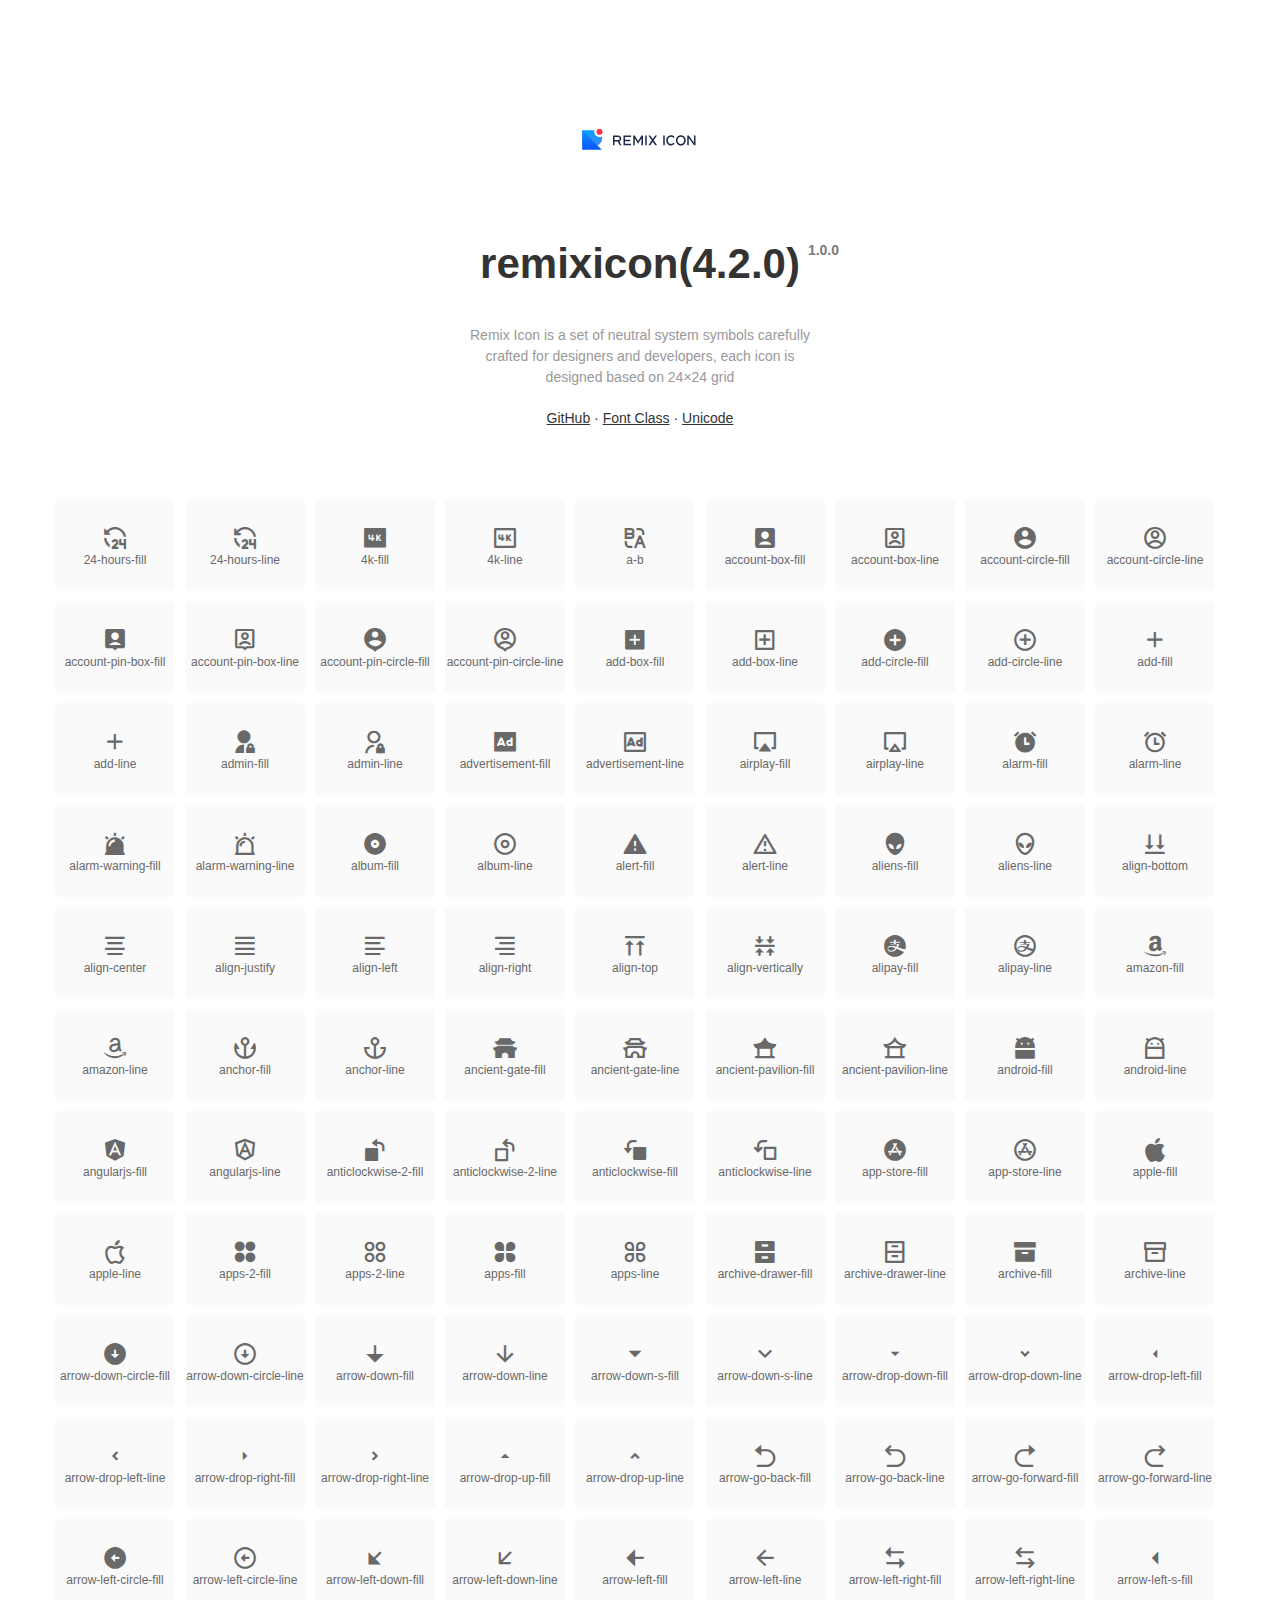
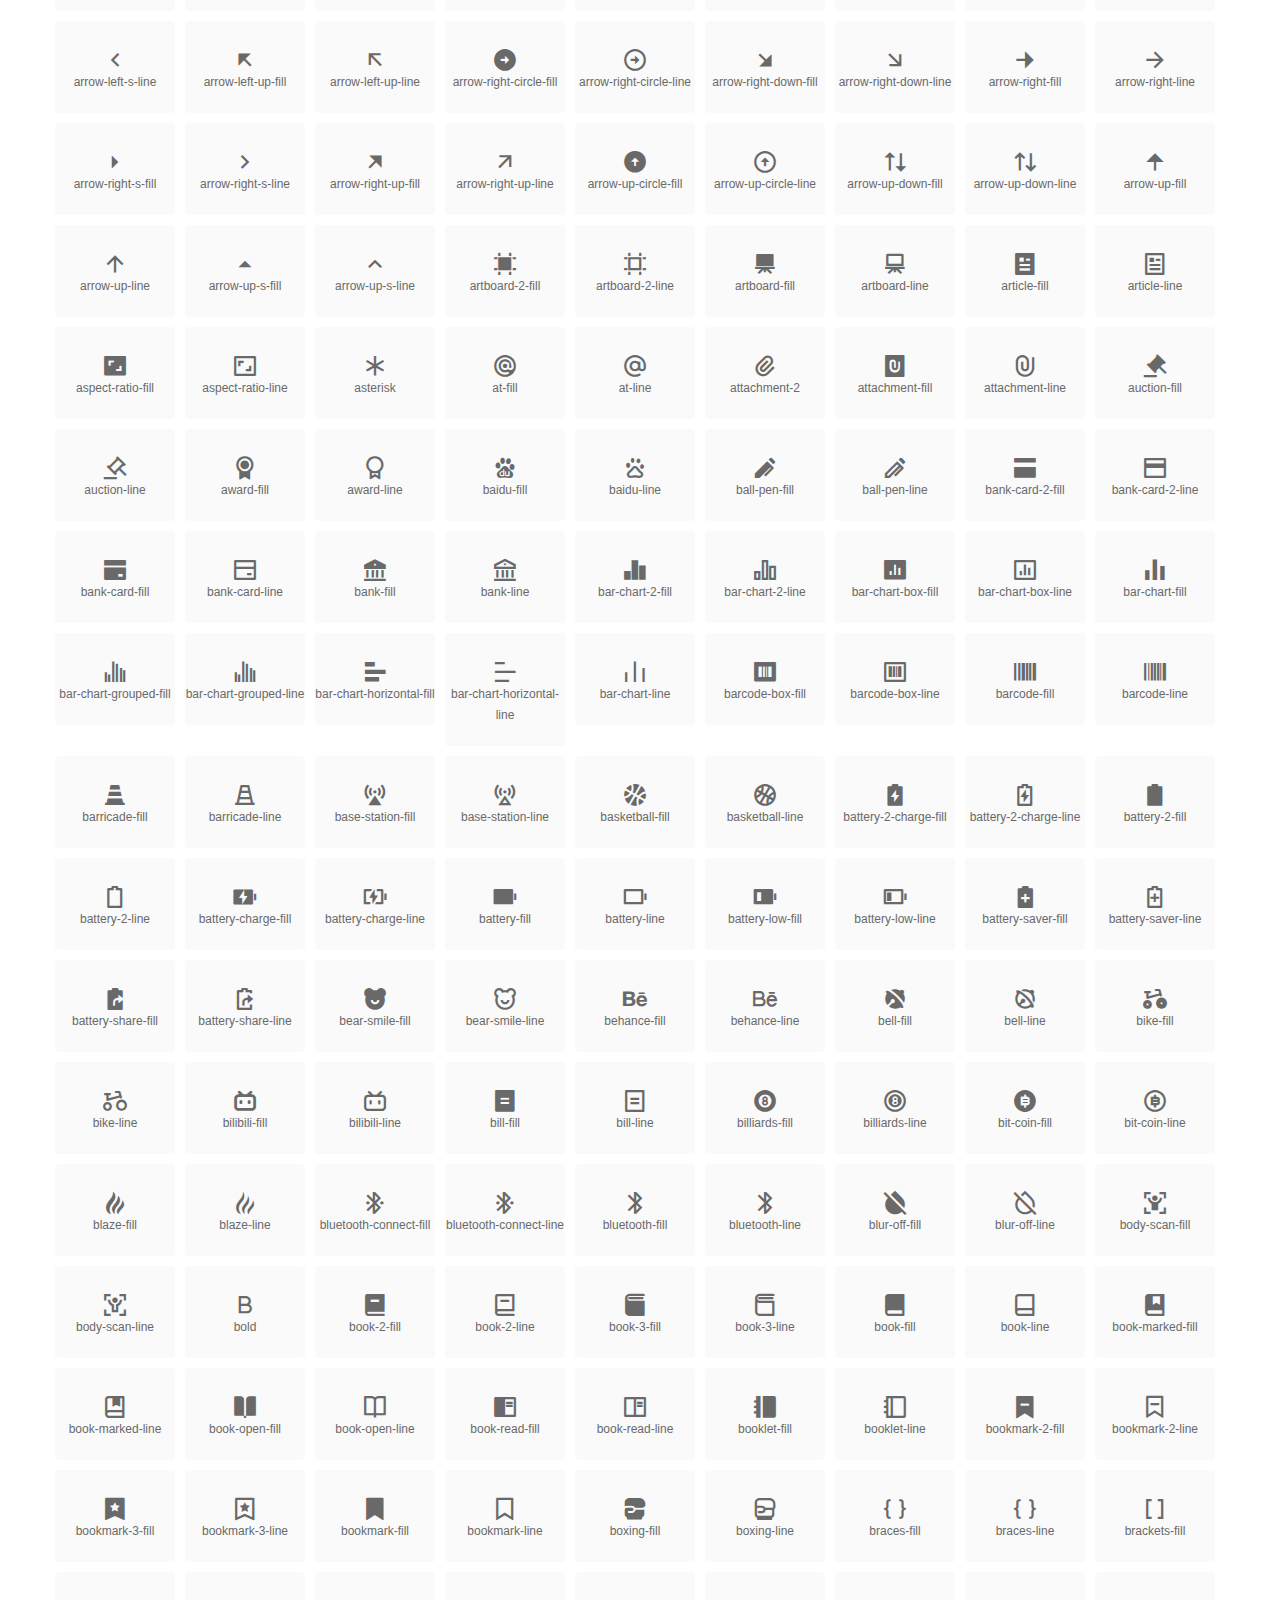
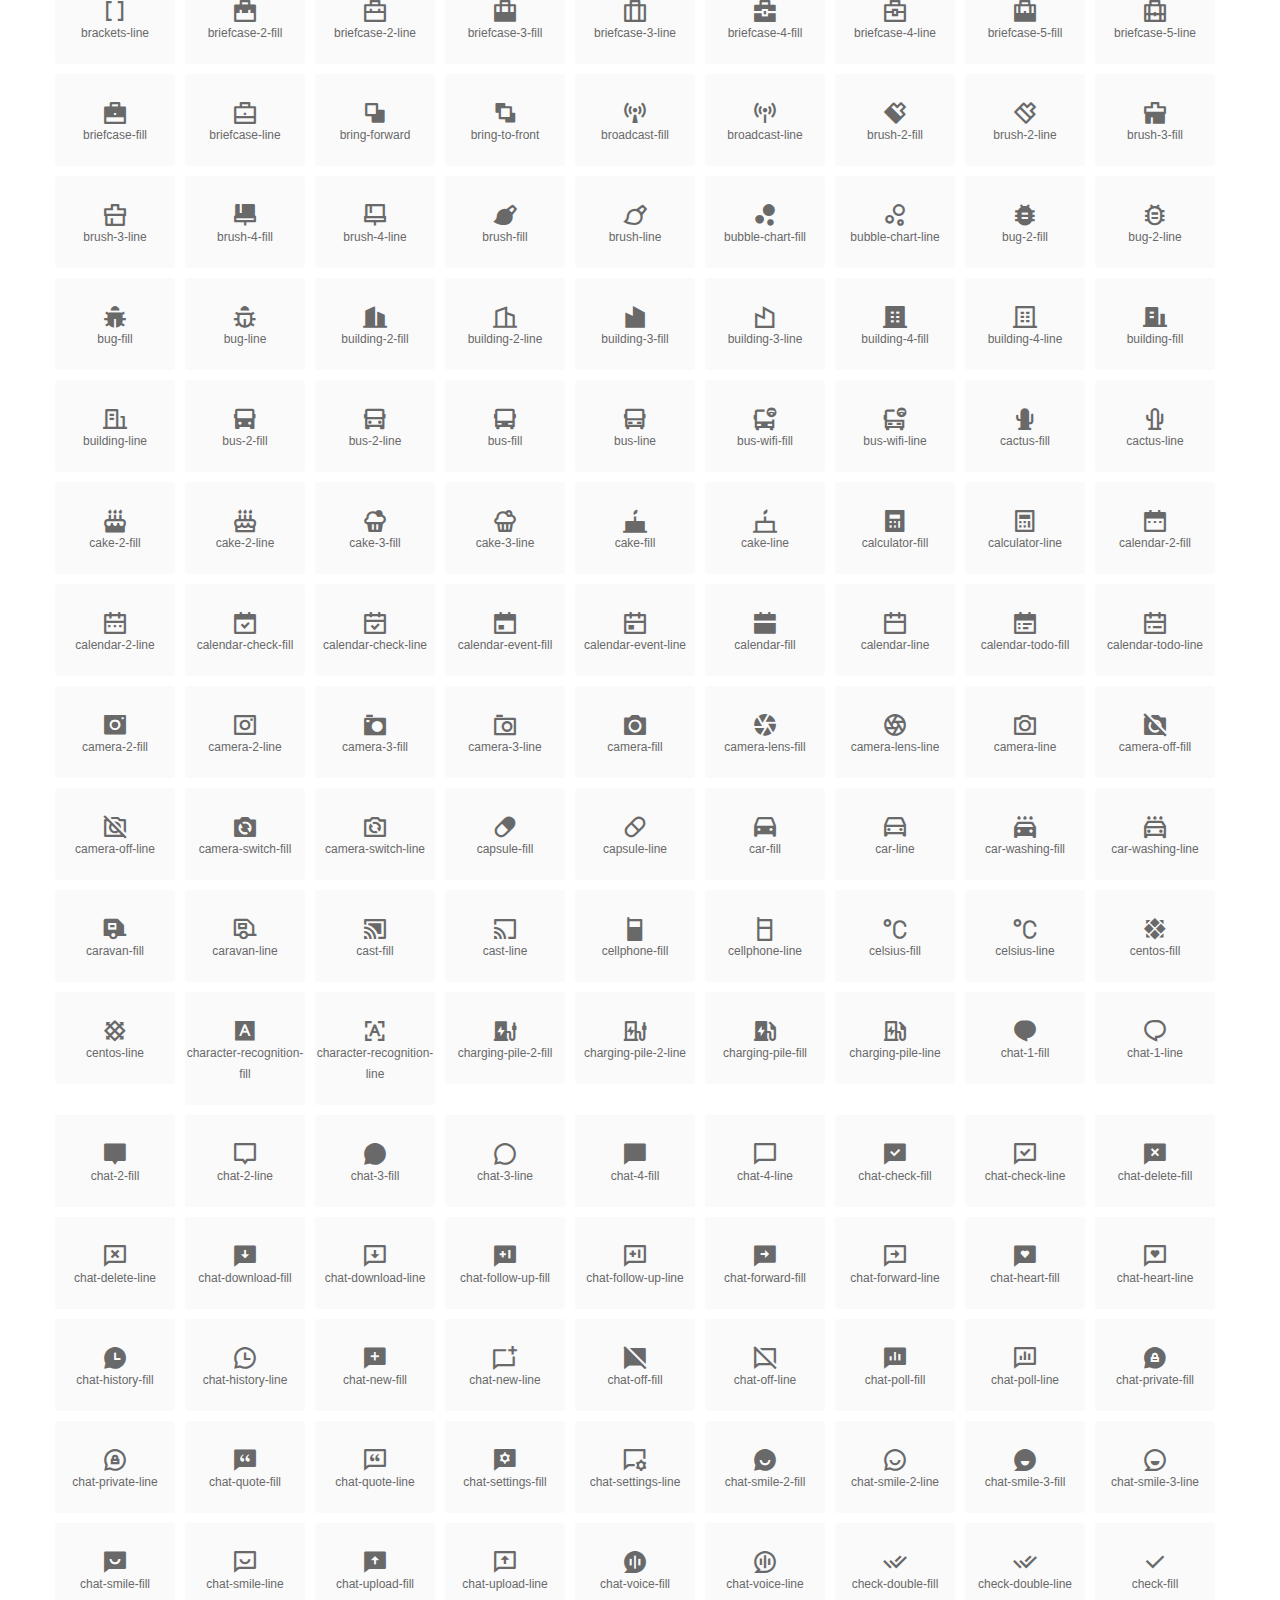
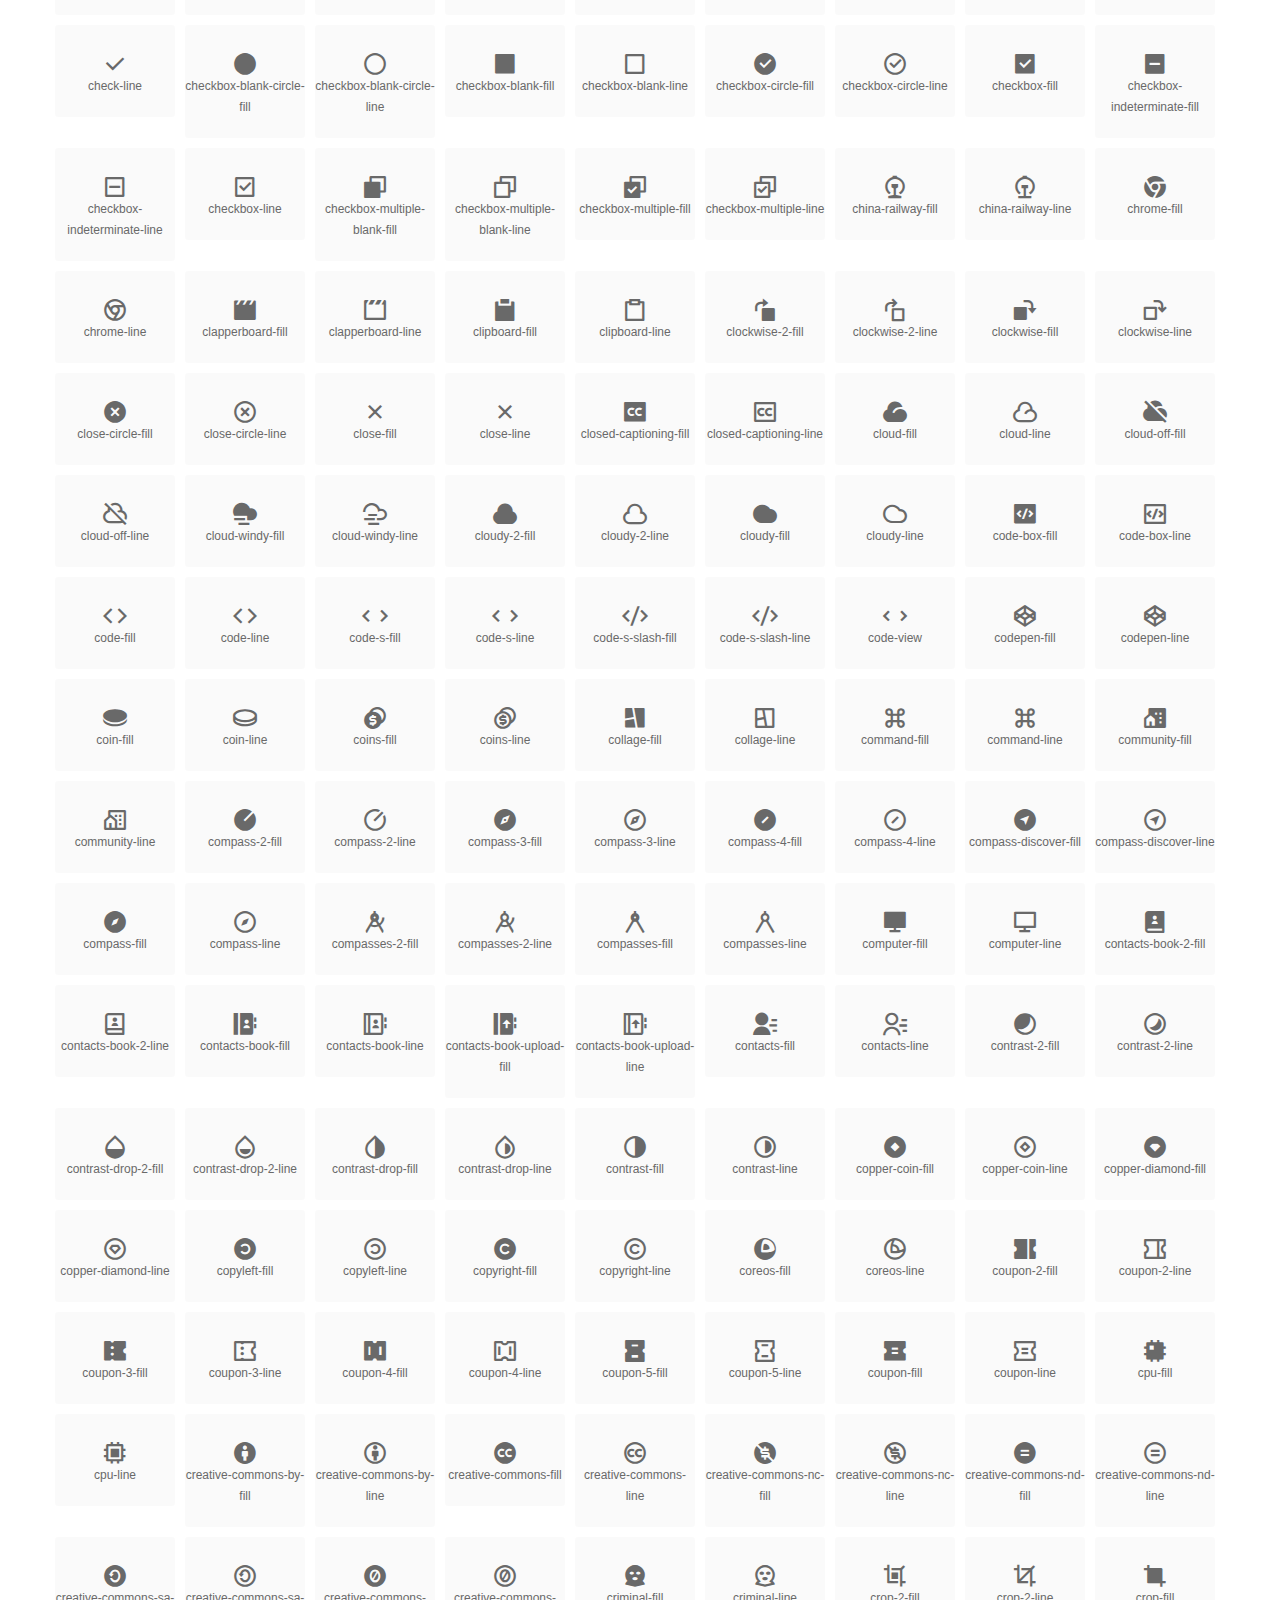
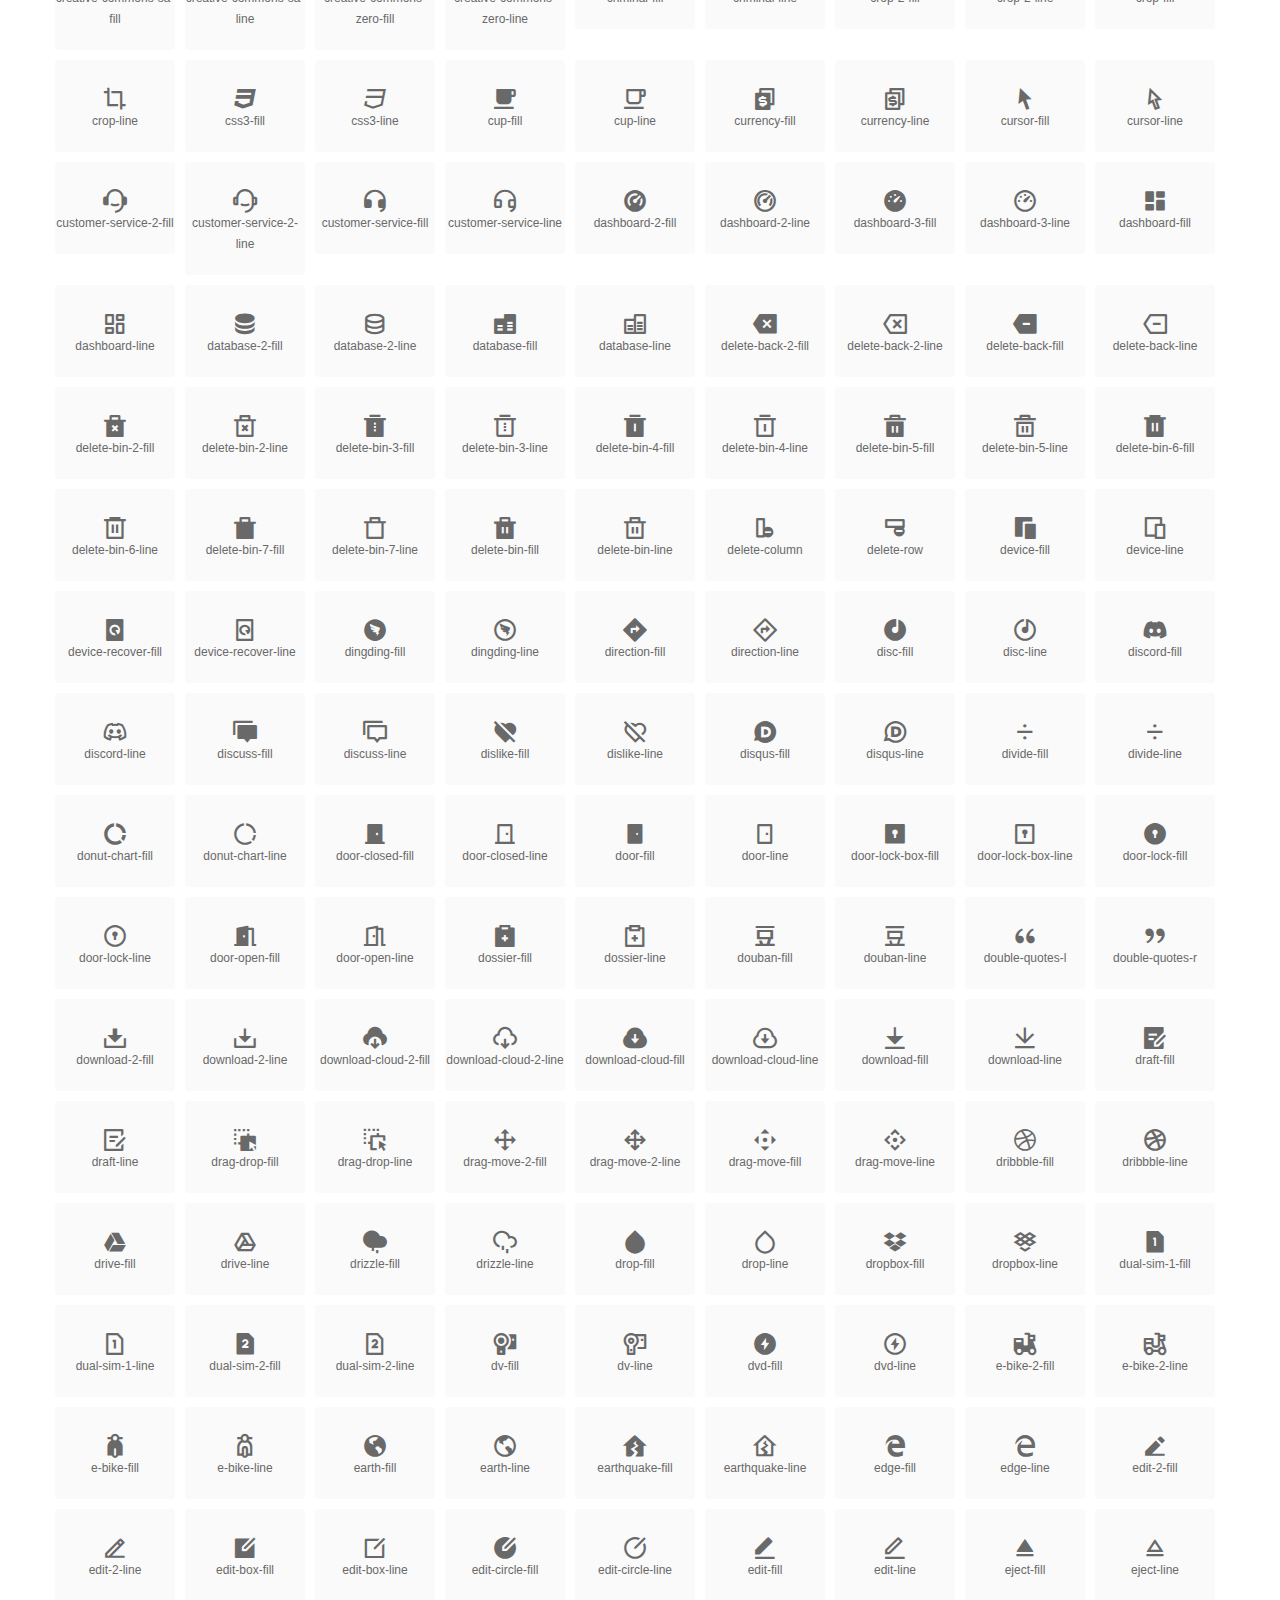
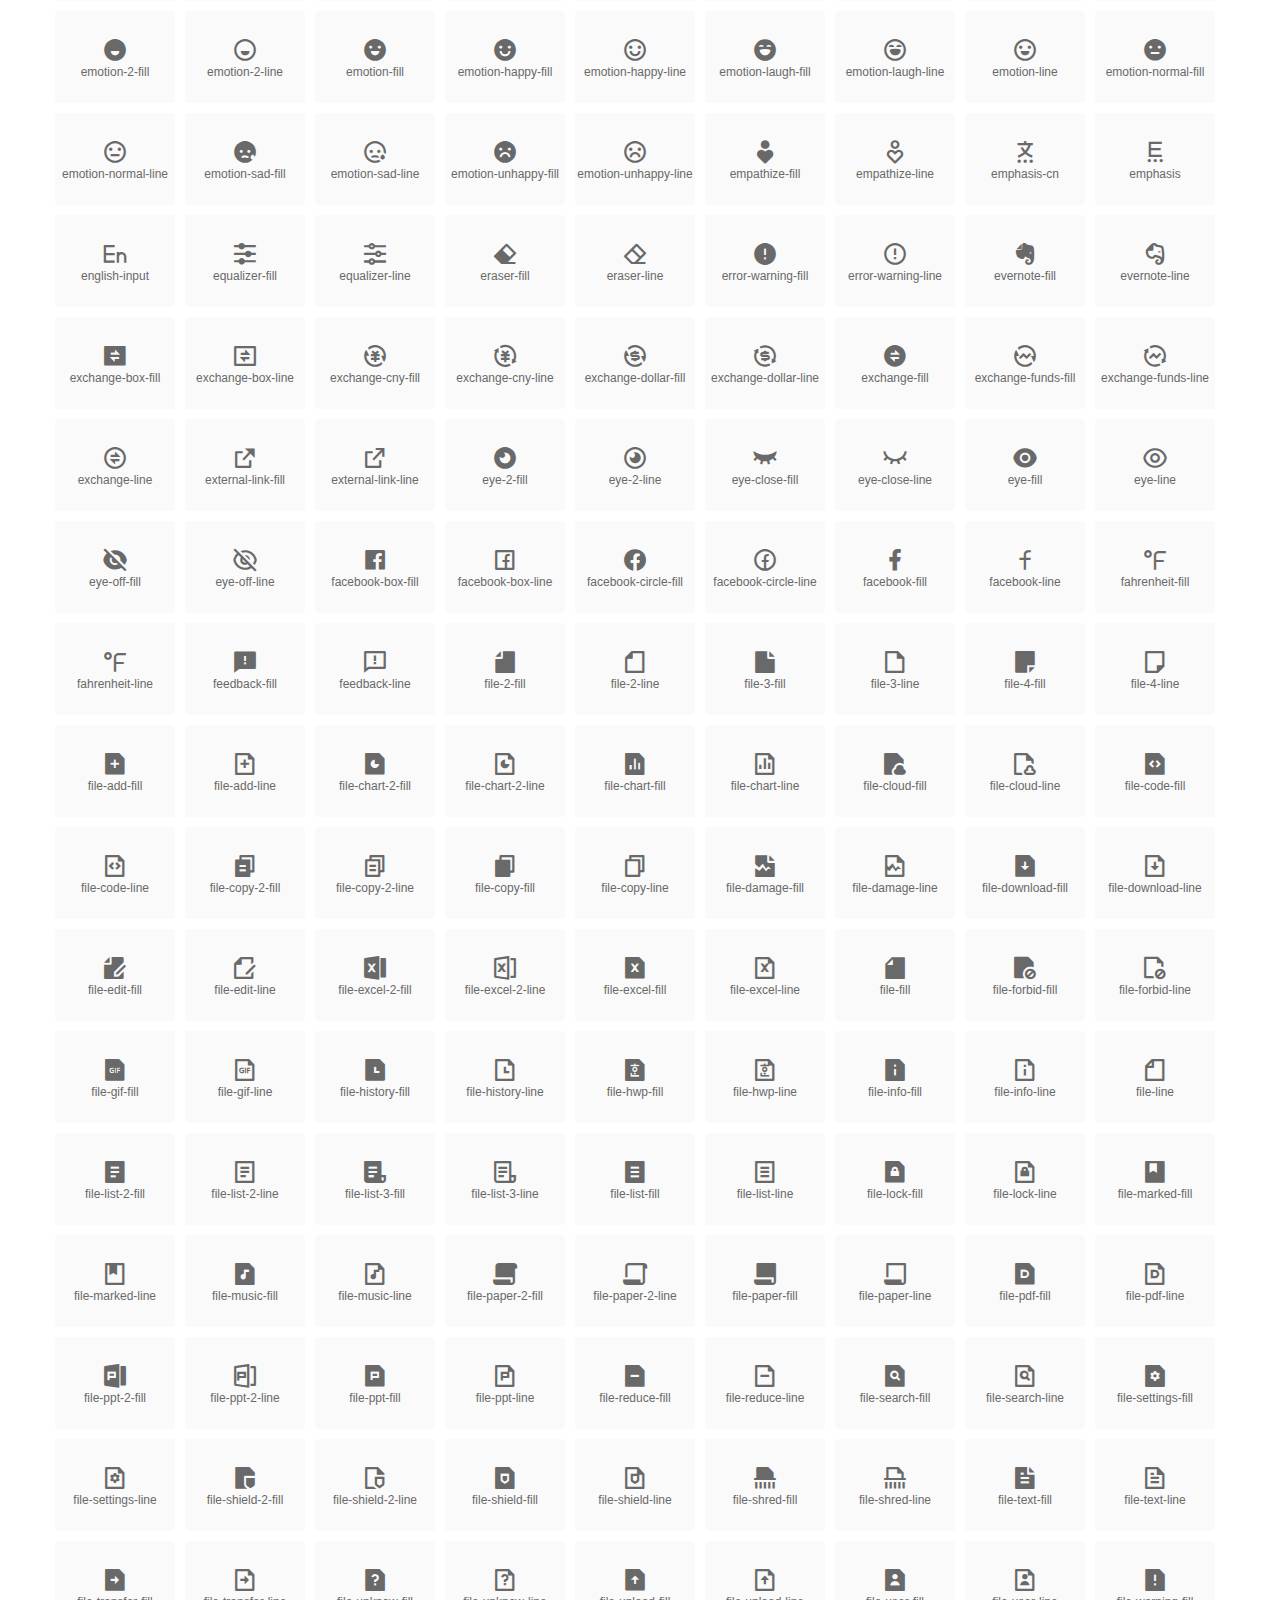
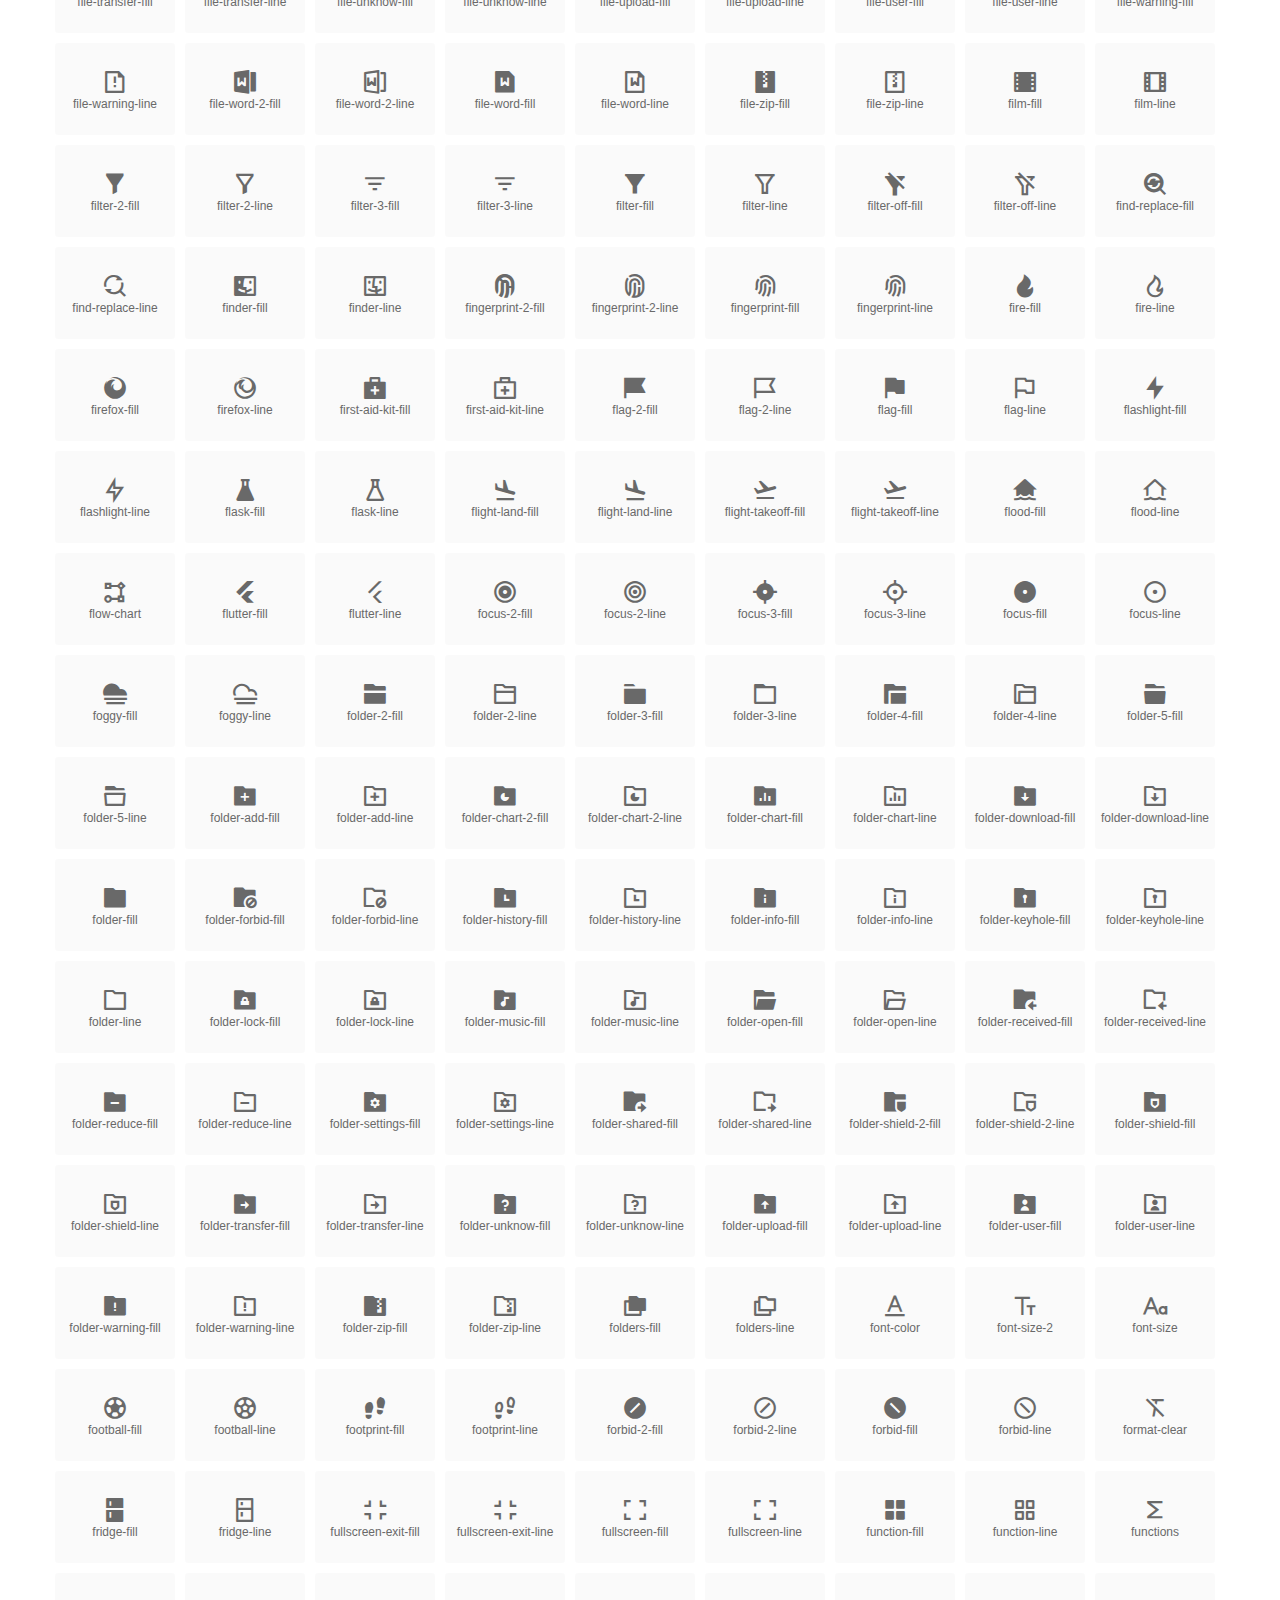
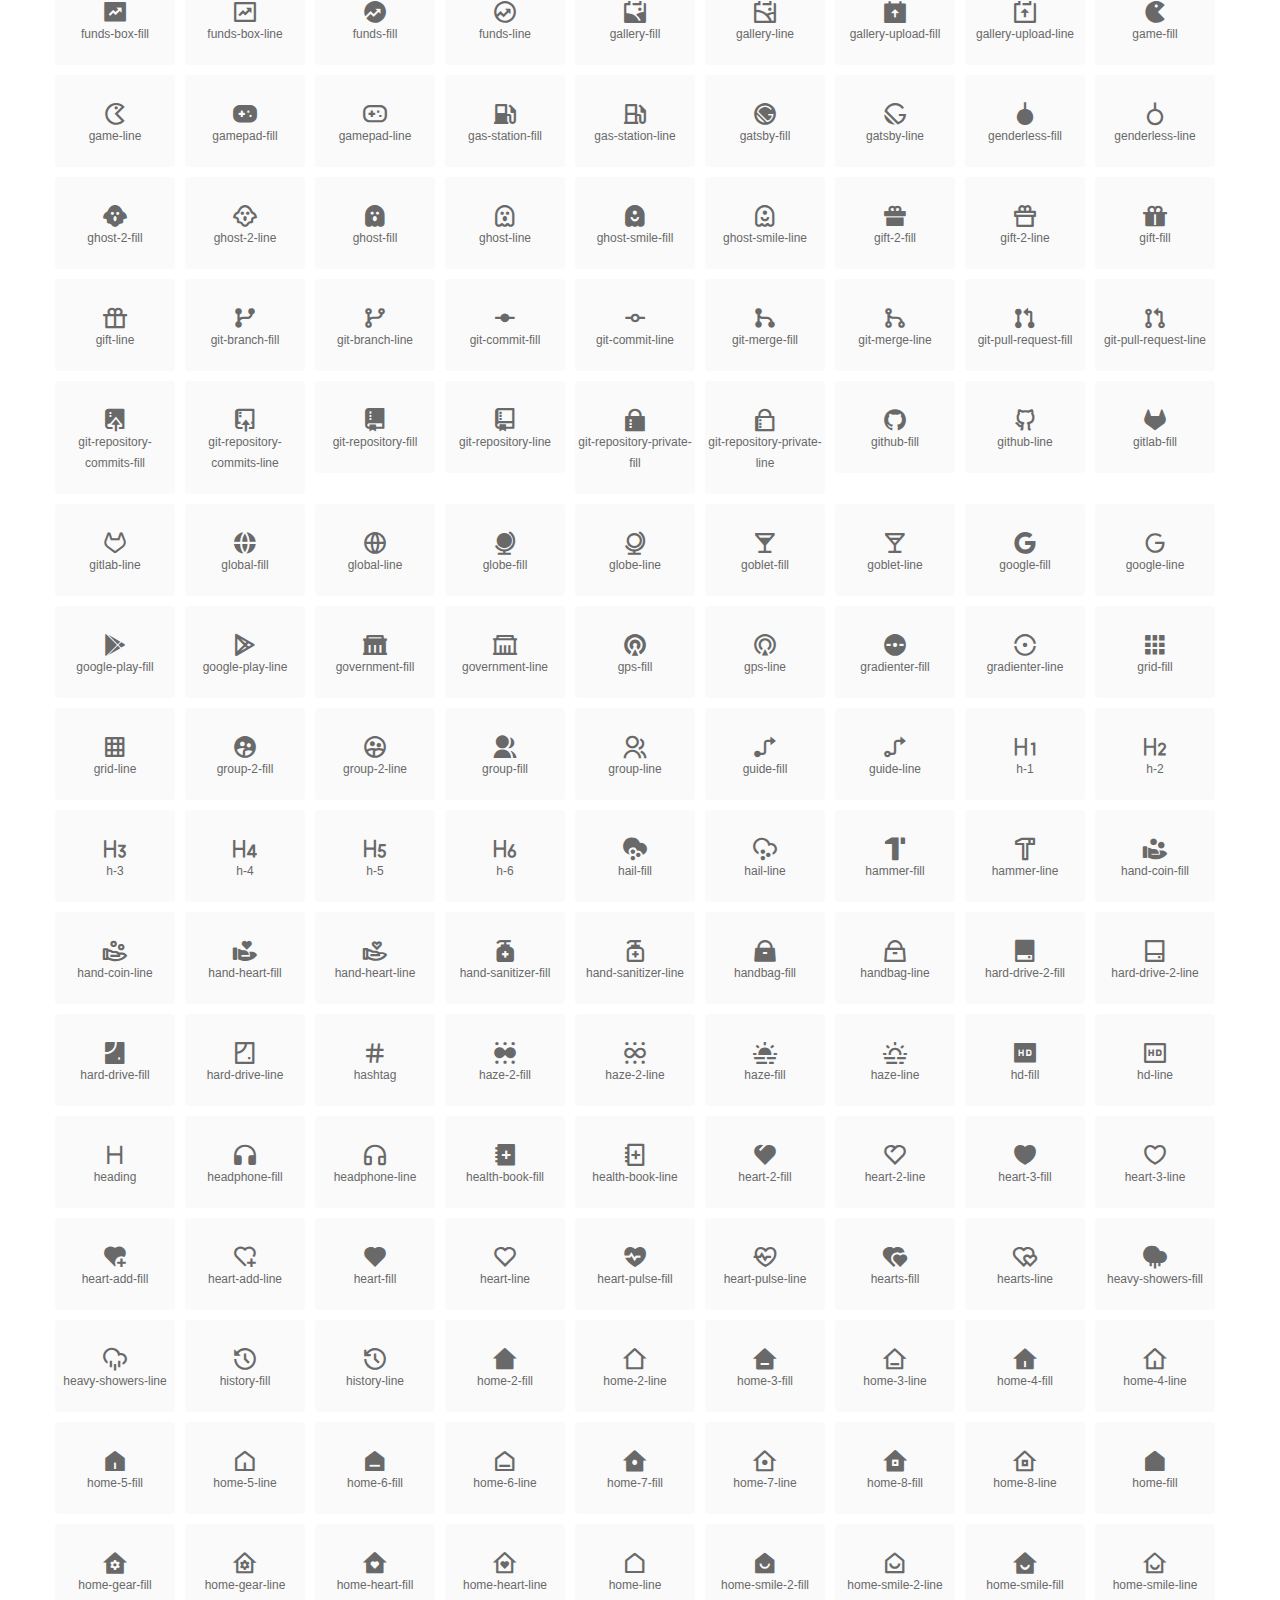
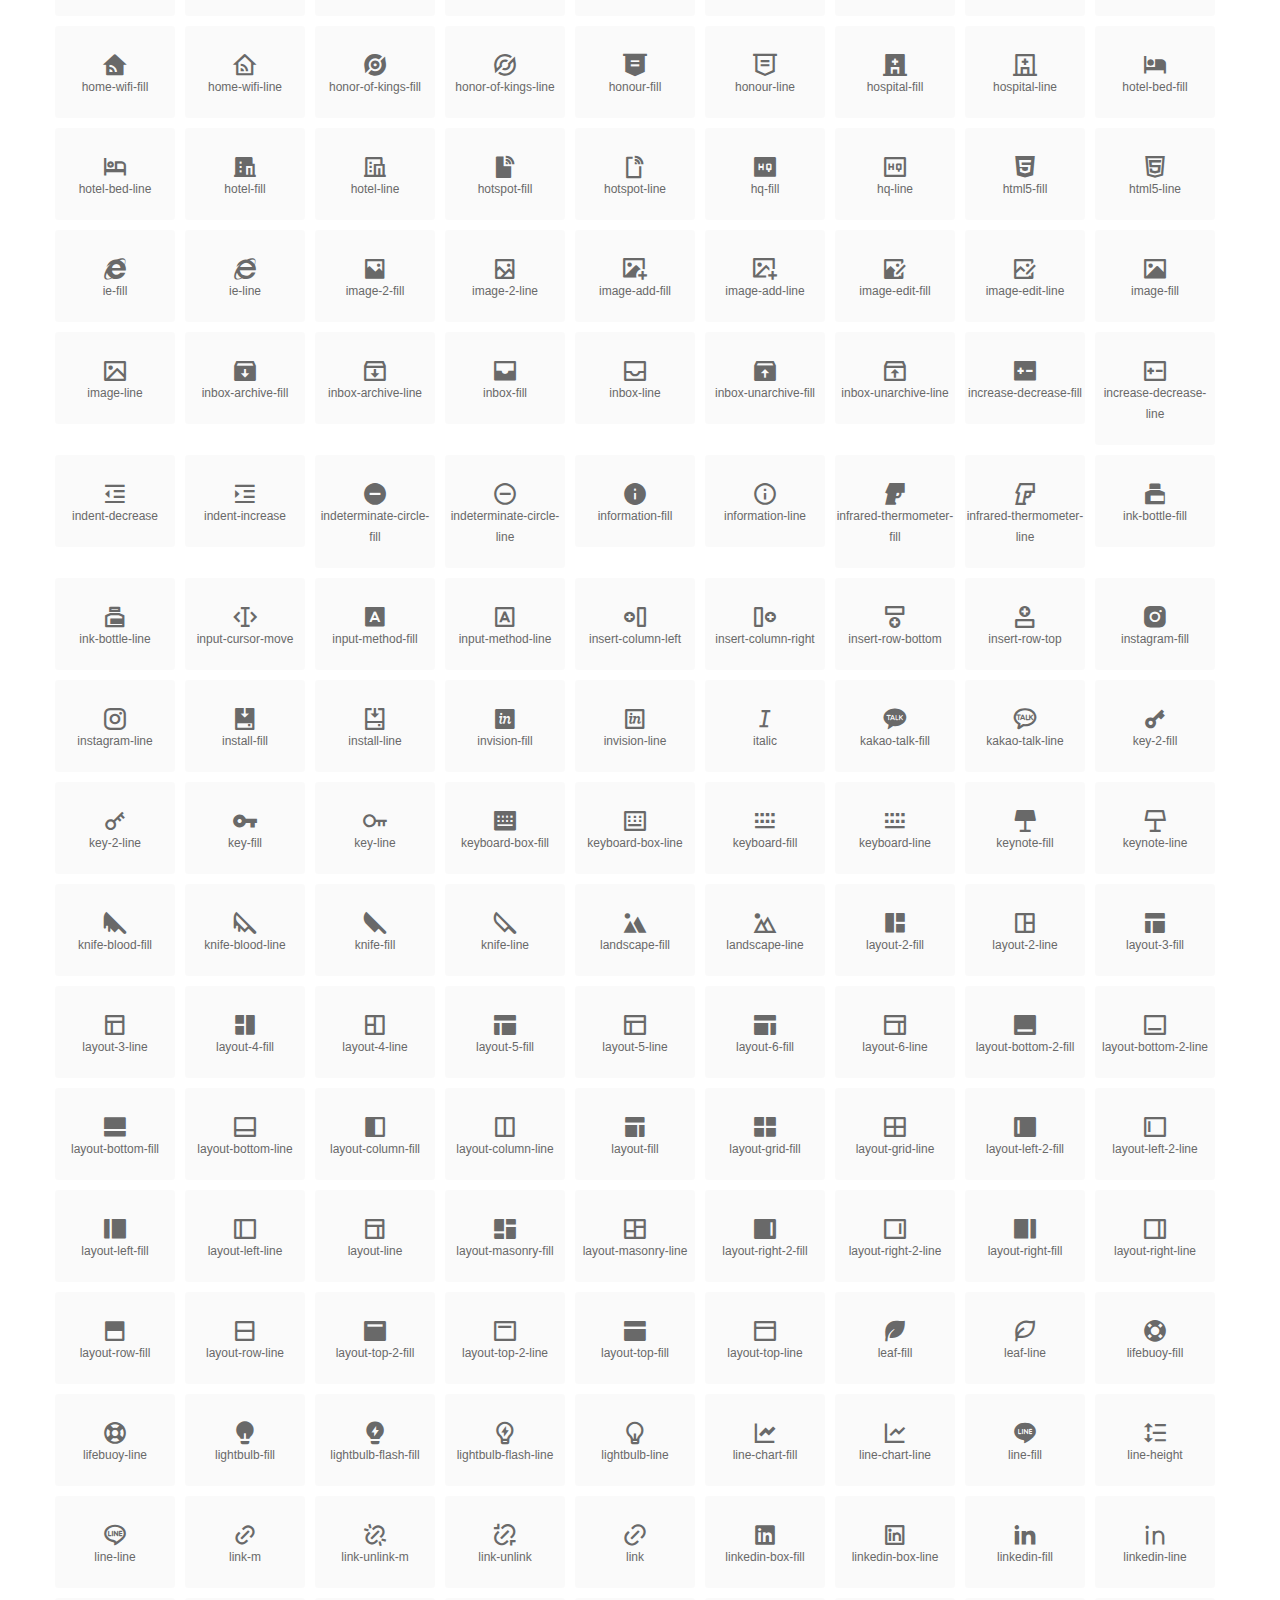
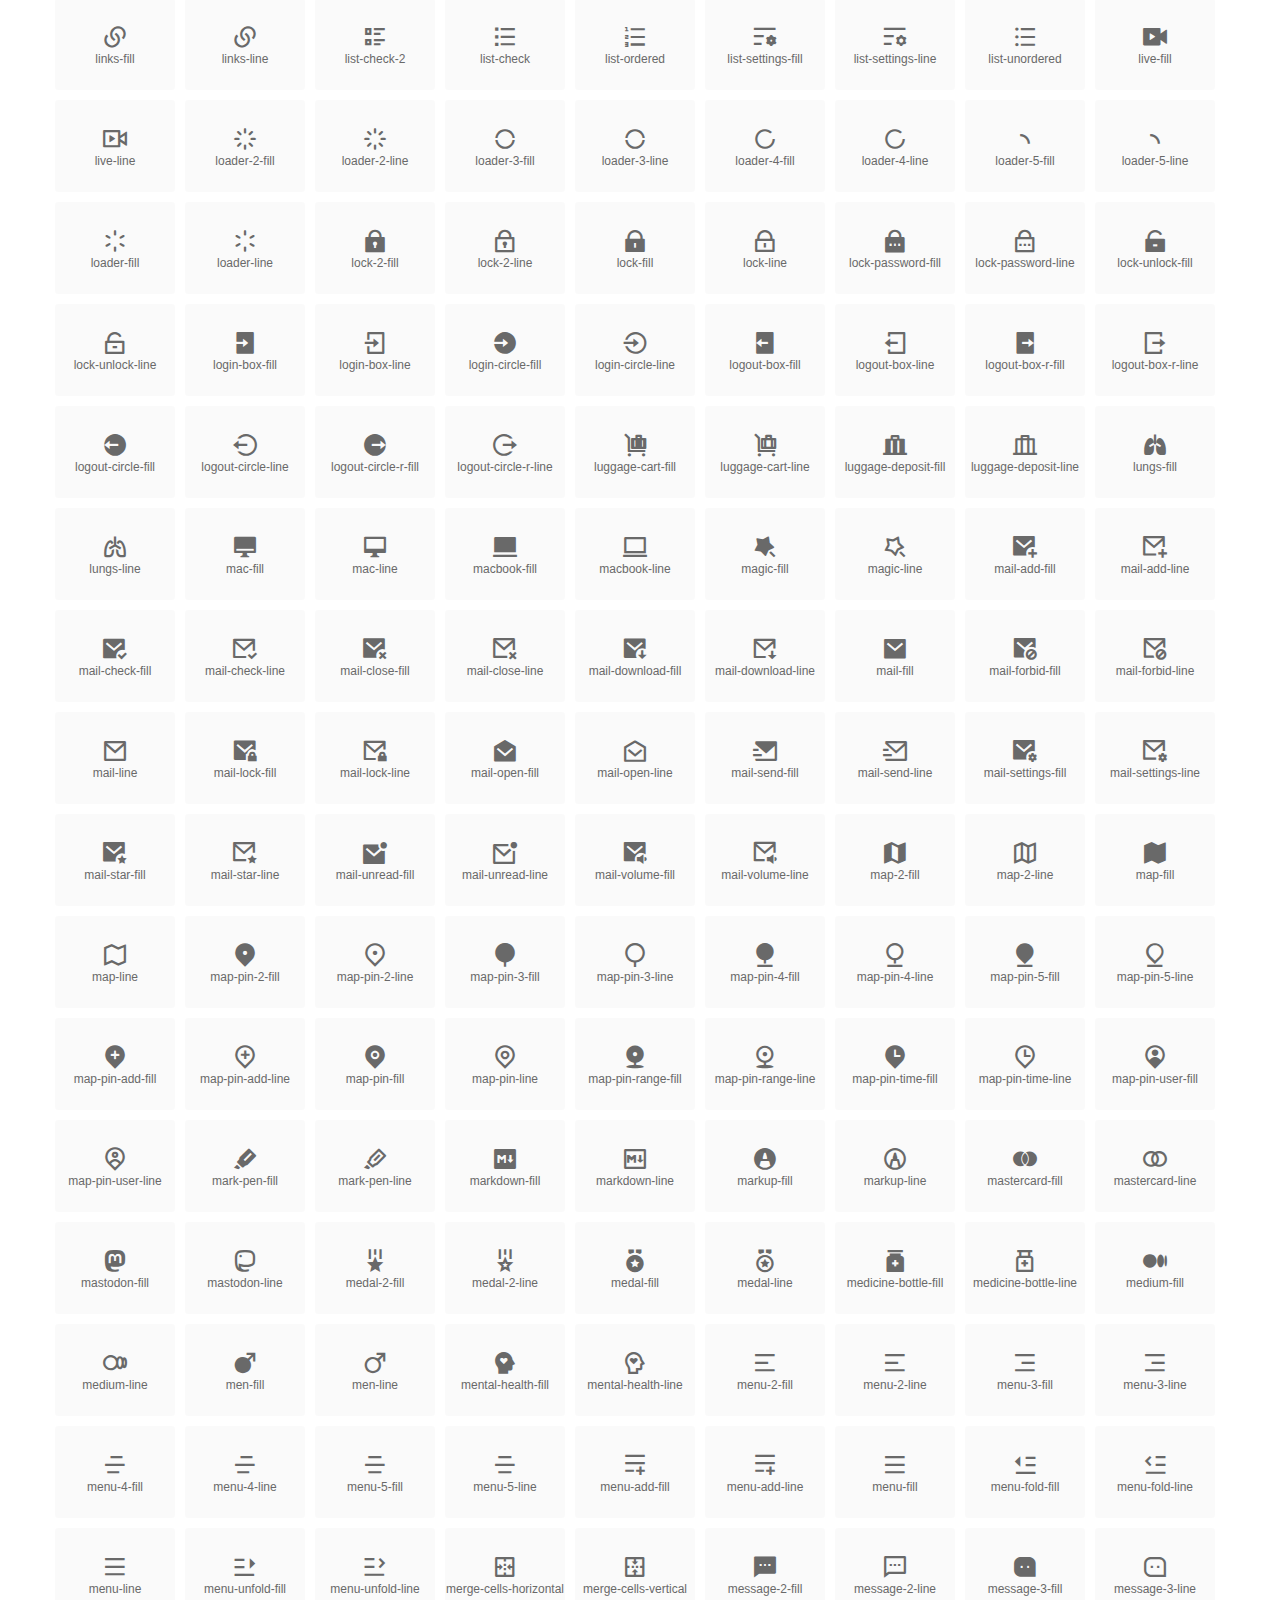
<file: For_web/fonts/index.html>
<!DOCTYPE html>
<html lang="en">
<head>
  <meta charset="UTF-8">
  <title>remixicon(4.2.0)</title>
  <meta name="viewport" content="width=device-width,minimum-scale=1.0,maximum-scale=1.0,user-scalable=no">
   
  <meta name="description" content="Remix Icon is a set of neutral system symbols carefully crafted for designers and developers, each icon is designed based on 24×24 grid">
   
  <meta name="keywords" content="remixicon,TTF,EOT,WOFF,WOFF2,SVG">
  
  
  
  <link rel="stylesheet" href="remixicon.css" />
  
  <style>
    *{margin: 0;padding: 0;list-style: none;}
    body { color: #696969; font: 12px/1.5 tahoma, arial, \5b8b\4f53, sans-serif; }
    a { color: #333; text-decoration: underline; }
    a:hover { color: rgb(9, 73, 209); }
    .header { color: #333; text-align: center; padding: 80px 0 60px 0; min-height: 153px; font-size: 14px; }
    .header .logo svg { height: 120px; width: 120px; }
    .header h1 { font-size: 42px; padding: 26px 0 10px 0; }
    .header sup {font-size: 14px; margin: 8px 0 0 8px; position: absolute; color: #7b7b7b; }
    .info {
      color: #999;
      font-weight: normal;
      max-width: 346px;
      margin: 0 auto;
      padding: 20px 0;
      font-size: 14px;
    }

    .icons { max-width: 1190px; margin: 0 auto; }
    .icons ul { text-align: center; }
    .icons ul li {
      vertical-align: top;
      width: 120px;
      display: inline-block;
      text-align: center;
      background-color: rgba(0,0,0,.02);
      border-radius: 3px;
      padding: 29px 0 10px 0;
      margin-right: 10px;
      margin-top: 10px;
      transition: all 0.6s ease;
    }
    .icons ul li:hover { background-color: rgba(0,0,0,.06); }
    .icons ul li:hover span { color: #3c75e4; opacity: 1; }
    .icons ul li .unicode { color: #8c8c8c; opacity: 0.3; }
    .icons ul li h4 {
      font-weight: normal;
      padding: 10px 0 5px 0;
      display: block;
      color: #8c8c8c;
      font-size: 14px;
      line-height: 12px;
      opacity: 0.8;
    }
    .icons ul li:hover h4 { opacity: 1; }
    .icons ul li svg { width: 24px; height: 24px; }
    .icons ul li:hover { color: #3c75e4; }
    .footer { text-align: center; padding: 10px 0 90px 0; }
    .footer a { text-align: center; padding: 10px 0 90px 0; color: #696969;}
    .footer a:hover { color: #0949d1; }
    .links { text-align: center; padding: 50px 0 0 0; font-size: 14px; }
    
    .icons ul li.class-icon { font-size: 21px; line-height: 21px; padding-bottom: 20px; }
    .icons ul li.class-icon p{ font-size: 12px; }
    .icons ul li.class-icon [class^="ri-"]{ font-size: 26px; }
    
    
    
  </style>
  
</head>

<body>
  
  <div class="header">
    
    <div class="logo">
      <a href="./"><svg width="160" height="32" viewBox="0 0 160 32" fill="none" xmlns="http://www.w3.org/2000/svg">
<path d="M121.5 9.80005C123.33 9.80005 124.984 10.5797 126.165 11.8344L124.75 13.2496C123.929 12.3549 122.773 11.8 121.5 11.8C119.029 11.8 117 13.891 117 16.5C117 19.1091 119.029 21.2 121.5 21.2C122.773 21.2 123.929 20.6452 124.75 19.7505L126.165 21.1657C124.984 22.4204 123.33 23.2 121.5 23.2C117.91 23.2 115 20.2004 115 16.5C115 12.7997 117.91 9.80005 121.5 9.80005Z" fill="#1A2947"/>
<path d="M113 10V23H111V10H113Z" fill="#1A2947"/>
<path d="M154 23V9.99988H152L152 19.6019L144.997 9.99988L143 10.0039V23H145L145 13.3969L152 23H154Z" fill="#1A2947"/>
<path d="M68 10V12H60V15.5H67V17.5H60V21H68V23H58V10H68Z" fill="#1A2947"/>
<path d="M82 10L77.4999 17.201L73 10H71V23H73V13.775L77.4999 20.975L82 13.773V23H84V10H82Z" fill="#1A2947"/>
<path d="M89 10V23H87V10H89Z" fill="#1A2947"/>
<path d="M96.9999 14.7565L93.6689 9.99951H91.2279L95.7789 16.4995L91.2289 22.9995H93.6689L96.9999 18.2435L100.33 22.9995H102.772L98.2209 16.4995L102.773 9.99951H100.33L96.9999 14.7565Z" fill="#1A2947"/>
<path fill-rule="evenodd" clip-rule="evenodd" d="M141 16.5C141 12.7997 138.09 9.80005 134.5 9.80005C130.91 9.80005 128 12.7997 128 16.5C128 20.2004 130.91 23.2 134.5 23.2C138.09 23.2 141 20.2004 141 16.5ZM130 16.5C130 13.891 132.029 11.8 134.5 11.8C136.971 11.8 139 13.891 139 16.5C139 19.1091 136.971 21.2 134.5 21.2C132.029 21.2 130 19.1091 130 16.5Z" fill="#1A2947"/>
<path fill-rule="evenodd" clip-rule="evenodd" d="M51 10C53.2091 10 55 11.7909 55 14C55 15.7175 53.9176 17.1821 52.3977 17.749L55.1901 22.999H52.9251L50.267 18H46V23H44V10H51ZM46 11.999V15.999L51 16C52.1046 16 53 15.1046 53 14C53 12.8955 52.1 12 51 12L46 11.999Z" fill="#1A2947"/>
<path fill-rule="evenodd" clip-rule="evenodd" d="M19.2887 3.00389C19.1928 3.0013 19.0965 3 19 3H3V24H19C24.799 24 29.5 19.299 29.5 13.5C29.5 12.7108 29.4129 11.942 29.2479 11.2025C28.2772 11.7119 27.1722 12 26 12C22.134 12 19 8.86599 19 5C19 4.30645 19.1009 3.63646 19.2887 3.00389Z" fill="url(#paint0_linear_960_1054)"/>
<g filter="url(#filter0_b_960_1054)">
<path fill-rule="evenodd" clip-rule="evenodd" d="M3 3L29 29H3V3Z" fill="url(#paint1_linear_960_1054)"/>
</g>
<circle cx="26" cy="5" r="4" fill="url(#paint2_linear_960_1054)"/>
<defs>
<filter id="filter0_b_960_1054" x="-2.43656" y="-2.43656" width="36.8731" height="36.8731" filterUnits="userSpaceOnUse" color-interpolation-filters="sRGB">
<feFlood flood-opacity="0" result="BackgroundImageFix"/>
<feGaussianBlur in="BackgroundImage" stdDeviation="2.71828"/>
<feComposite in2="SourceAlpha" operator="in" result="effect1_backgroundBlur_960_1054"/>
<feBlend mode="normal" in="SourceGraphic" in2="effect1_backgroundBlur_960_1054" result="shape"/>
</filter>
<linearGradient id="paint0_linear_960_1054" x1="3" y1="3" x2="3" y2="24" gradientUnits="userSpaceOnUse">
<stop stop-color="#05A0FA"/>
<stop offset="1" stop-color="#4785FF"/>
</linearGradient>
<linearGradient id="paint1_linear_960_1054" x1="3" y1="3" x2="3" y2="29" gradientUnits="userSpaceOnUse">
<stop stop-color="#1A8CFF"/>
<stop offset="1" stop-color="#0557FA"/>
</linearGradient>
<linearGradient id="paint2_linear_960_1054" x1="22" y1="1" x2="22" y2="9" gradientUnits="userSpaceOnUse">
<stop stop-color="#FF463A"/>
<stop offset="1" stop-color="#FF1F5A"/>
</linearGradient>
</defs>
</svg>
</a>
    </div>
    
    <h1>remixicon(4.2.0)<sup>1.0.0</sup></h1>
    <div class="info">
      Remix Icon is a set of neutral system symbols carefully crafted for designers and developers, each icon is designed based on 24×24 grid
    </div>
    <p>
      
      <a href="https://github.com/Remix-Design/remixicon.git">GitHub</a> · 
      
      <a href="index.html">Font Class</a> · 
      
      <a href="unicode.html">Unicode</a>
      
    </p>
  </div>
  <div class="icons">
    <ul>
      <li class="class-icon"><i class="ri-24-hours-fill"></i><p class="name">24-hours-fill</p></li><li class="class-icon"><i class="ri-24-hours-line"></i><p class="name">24-hours-line</p></li><li class="class-icon"><i class="ri-4k-fill"></i><p class="name">4k-fill</p></li><li class="class-icon"><i class="ri-4k-line"></i><p class="name">4k-line</p></li><li class="class-icon"><i class="ri-a-b"></i><p class="name">a-b</p></li><li class="class-icon"><i class="ri-account-box-fill"></i><p class="name">account-box-fill</p></li><li class="class-icon"><i class="ri-account-box-line"></i><p class="name">account-box-line</p></li><li class="class-icon"><i class="ri-account-circle-fill"></i><p class="name">account-circle-fill</p></li><li class="class-icon"><i class="ri-account-circle-line"></i><p class="name">account-circle-line</p></li><li class="class-icon"><i class="ri-account-pin-box-fill"></i><p class="name">account-pin-box-fill</p></li><li class="class-icon"><i class="ri-account-pin-box-line"></i><p class="name">account-pin-box-line</p></li><li class="class-icon"><i class="ri-account-pin-circle-fill"></i><p class="name">account-pin-circle-fill</p></li><li class="class-icon"><i class="ri-account-pin-circle-line"></i><p class="name">account-pin-circle-line</p></li><li class="class-icon"><i class="ri-add-box-fill"></i><p class="name">add-box-fill</p></li><li class="class-icon"><i class="ri-add-box-line"></i><p class="name">add-box-line</p></li><li class="class-icon"><i class="ri-add-circle-fill"></i><p class="name">add-circle-fill</p></li><li class="class-icon"><i class="ri-add-circle-line"></i><p class="name">add-circle-line</p></li><li class="class-icon"><i class="ri-add-fill"></i><p class="name">add-fill</p></li><li class="class-icon"><i class="ri-add-line"></i><p class="name">add-line</p></li><li class="class-icon"><i class="ri-admin-fill"></i><p class="name">admin-fill</p></li><li class="class-icon"><i class="ri-admin-line"></i><p class="name">admin-line</p></li><li class="class-icon"><i class="ri-advertisement-fill"></i><p class="name">advertisement-fill</p></li><li class="class-icon"><i class="ri-advertisement-line"></i><p class="name">advertisement-line</p></li><li class="class-icon"><i class="ri-airplay-fill"></i><p class="name">airplay-fill</p></li><li class="class-icon"><i class="ri-airplay-line"></i><p class="name">airplay-line</p></li><li class="class-icon"><i class="ri-alarm-fill"></i><p class="name">alarm-fill</p></li><li class="class-icon"><i class="ri-alarm-line"></i><p class="name">alarm-line</p></li><li class="class-icon"><i class="ri-alarm-warning-fill"></i><p class="name">alarm-warning-fill</p></li><li class="class-icon"><i class="ri-alarm-warning-line"></i><p class="name">alarm-warning-line</p></li><li class="class-icon"><i class="ri-album-fill"></i><p class="name">album-fill</p></li><li class="class-icon"><i class="ri-album-line"></i><p class="name">album-line</p></li><li class="class-icon"><i class="ri-alert-fill"></i><p class="name">alert-fill</p></li><li class="class-icon"><i class="ri-alert-line"></i><p class="name">alert-line</p></li><li class="class-icon"><i class="ri-aliens-fill"></i><p class="name">aliens-fill</p></li><li class="class-icon"><i class="ri-aliens-line"></i><p class="name">aliens-line</p></li><li class="class-icon"><i class="ri-align-bottom"></i><p class="name">align-bottom</p></li><li class="class-icon"><i class="ri-align-center"></i><p class="name">align-center</p></li><li class="class-icon"><i class="ri-align-justify"></i><p class="name">align-justify</p></li><li class="class-icon"><i class="ri-align-left"></i><p class="name">align-left</p></li><li class="class-icon"><i class="ri-align-right"></i><p class="name">align-right</p></li><li class="class-icon"><i class="ri-align-top"></i><p class="name">align-top</p></li><li class="class-icon"><i class="ri-align-vertically"></i><p class="name">align-vertically</p></li><li class="class-icon"><i class="ri-alipay-fill"></i><p class="name">alipay-fill</p></li><li class="class-icon"><i class="ri-alipay-line"></i><p class="name">alipay-line</p></li><li class="class-icon"><i class="ri-amazon-fill"></i><p class="name">amazon-fill</p></li><li class="class-icon"><i class="ri-amazon-line"></i><p class="name">amazon-line</p></li><li class="class-icon"><i class="ri-anchor-fill"></i><p class="name">anchor-fill</p></li><li class="class-icon"><i class="ri-anchor-line"></i><p class="name">anchor-line</p></li><li class="class-icon"><i class="ri-ancient-gate-fill"></i><p class="name">ancient-gate-fill</p></li><li class="class-icon"><i class="ri-ancient-gate-line"></i><p class="name">ancient-gate-line</p></li><li class="class-icon"><i class="ri-ancient-pavilion-fill"></i><p class="name">ancient-pavilion-fill</p></li><li class="class-icon"><i class="ri-ancient-pavilion-line"></i><p class="name">ancient-pavilion-line</p></li><li class="class-icon"><i class="ri-android-fill"></i><p class="name">android-fill</p></li><li class="class-icon"><i class="ri-android-line"></i><p class="name">android-line</p></li><li class="class-icon"><i class="ri-angularjs-fill"></i><p class="name">angularjs-fill</p></li><li class="class-icon"><i class="ri-angularjs-line"></i><p class="name">angularjs-line</p></li><li class="class-icon"><i class="ri-anticlockwise-2-fill"></i><p class="name">anticlockwise-2-fill</p></li><li class="class-icon"><i class="ri-anticlockwise-2-line"></i><p class="name">anticlockwise-2-line</p></li><li class="class-icon"><i class="ri-anticlockwise-fill"></i><p class="name">anticlockwise-fill</p></li><li class="class-icon"><i class="ri-anticlockwise-line"></i><p class="name">anticlockwise-line</p></li><li class="class-icon"><i class="ri-app-store-fill"></i><p class="name">app-store-fill</p></li><li class="class-icon"><i class="ri-app-store-line"></i><p class="name">app-store-line</p></li><li class="class-icon"><i class="ri-apple-fill"></i><p class="name">apple-fill</p></li><li class="class-icon"><i class="ri-apple-line"></i><p class="name">apple-line</p></li><li class="class-icon"><i class="ri-apps-2-fill"></i><p class="name">apps-2-fill</p></li><li class="class-icon"><i class="ri-apps-2-line"></i><p class="name">apps-2-line</p></li><li class="class-icon"><i class="ri-apps-fill"></i><p class="name">apps-fill</p></li><li class="class-icon"><i class="ri-apps-line"></i><p class="name">apps-line</p></li><li class="class-icon"><i class="ri-archive-drawer-fill"></i><p class="name">archive-drawer-fill</p></li><li class="class-icon"><i class="ri-archive-drawer-line"></i><p class="name">archive-drawer-line</p></li><li class="class-icon"><i class="ri-archive-fill"></i><p class="name">archive-fill</p></li><li class="class-icon"><i class="ri-archive-line"></i><p class="name">archive-line</p></li><li class="class-icon"><i class="ri-arrow-down-circle-fill"></i><p class="name">arrow-down-circle-fill</p></li><li class="class-icon"><i class="ri-arrow-down-circle-line"></i><p class="name">arrow-down-circle-line</p></li><li class="class-icon"><i class="ri-arrow-down-fill"></i><p class="name">arrow-down-fill</p></li><li class="class-icon"><i class="ri-arrow-down-line"></i><p class="name">arrow-down-line</p></li><li class="class-icon"><i class="ri-arrow-down-s-fill"></i><p class="name">arrow-down-s-fill</p></li><li class="class-icon"><i class="ri-arrow-down-s-line"></i><p class="name">arrow-down-s-line</p></li><li class="class-icon"><i class="ri-arrow-drop-down-fill"></i><p class="name">arrow-drop-down-fill</p></li><li class="class-icon"><i class="ri-arrow-drop-down-line"></i><p class="name">arrow-drop-down-line</p></li><li class="class-icon"><i class="ri-arrow-drop-left-fill"></i><p class="name">arrow-drop-left-fill</p></li><li class="class-icon"><i class="ri-arrow-drop-left-line"></i><p class="name">arrow-drop-left-line</p></li><li class="class-icon"><i class="ri-arrow-drop-right-fill"></i><p class="name">arrow-drop-right-fill</p></li><li class="class-icon"><i class="ri-arrow-drop-right-line"></i><p class="name">arrow-drop-right-line</p></li><li class="class-icon"><i class="ri-arrow-drop-up-fill"></i><p class="name">arrow-drop-up-fill</p></li><li class="class-icon"><i class="ri-arrow-drop-up-line"></i><p class="name">arrow-drop-up-line</p></li><li class="class-icon"><i class="ri-arrow-go-back-fill"></i><p class="name">arrow-go-back-fill</p></li><li class="class-icon"><i class="ri-arrow-go-back-line"></i><p class="name">arrow-go-back-line</p></li><li class="class-icon"><i class="ri-arrow-go-forward-fill"></i><p class="name">arrow-go-forward-fill</p></li><li class="class-icon"><i class="ri-arrow-go-forward-line"></i><p class="name">arrow-go-forward-line</p></li><li class="class-icon"><i class="ri-arrow-left-circle-fill"></i><p class="name">arrow-left-circle-fill</p></li><li class="class-icon"><i class="ri-arrow-left-circle-line"></i><p class="name">arrow-left-circle-line</p></li><li class="class-icon"><i class="ri-arrow-left-down-fill"></i><p class="name">arrow-left-down-fill</p></li><li class="class-icon"><i class="ri-arrow-left-down-line"></i><p class="name">arrow-left-down-line</p></li><li class="class-icon"><i class="ri-arrow-left-fill"></i><p class="name">arrow-left-fill</p></li><li class="class-icon"><i class="ri-arrow-left-line"></i><p class="name">arrow-left-line</p></li><li class="class-icon"><i class="ri-arrow-left-right-fill"></i><p class="name">arrow-left-right-fill</p></li><li class="class-icon"><i class="ri-arrow-left-right-line"></i><p class="name">arrow-left-right-line</p></li><li class="class-icon"><i class="ri-arrow-left-s-fill"></i><p class="name">arrow-left-s-fill</p></li><li class="class-icon"><i class="ri-arrow-left-s-line"></i><p class="name">arrow-left-s-line</p></li><li class="class-icon"><i class="ri-arrow-left-up-fill"></i><p class="name">arrow-left-up-fill</p></li><li class="class-icon"><i class="ri-arrow-left-up-line"></i><p class="name">arrow-left-up-line</p></li><li class="class-icon"><i class="ri-arrow-right-circle-fill"></i><p class="name">arrow-right-circle-fill</p></li><li class="class-icon"><i class="ri-arrow-right-circle-line"></i><p class="name">arrow-right-circle-line</p></li><li class="class-icon"><i class="ri-arrow-right-down-fill"></i><p class="name">arrow-right-down-fill</p></li><li class="class-icon"><i class="ri-arrow-right-down-line"></i><p class="name">arrow-right-down-line</p></li><li class="class-icon"><i class="ri-arrow-right-fill"></i><p class="name">arrow-right-fill</p></li><li class="class-icon"><i class="ri-arrow-right-line"></i><p class="name">arrow-right-line</p></li><li class="class-icon"><i class="ri-arrow-right-s-fill"></i><p class="name">arrow-right-s-fill</p></li><li class="class-icon"><i class="ri-arrow-right-s-line"></i><p class="name">arrow-right-s-line</p></li><li class="class-icon"><i class="ri-arrow-right-up-fill"></i><p class="name">arrow-right-up-fill</p></li><li class="class-icon"><i class="ri-arrow-right-up-line"></i><p class="name">arrow-right-up-line</p></li><li class="class-icon"><i class="ri-arrow-up-circle-fill"></i><p class="name">arrow-up-circle-fill</p></li><li class="class-icon"><i class="ri-arrow-up-circle-line"></i><p class="name">arrow-up-circle-line</p></li><li class="class-icon"><i class="ri-arrow-up-down-fill"></i><p class="name">arrow-up-down-fill</p></li><li class="class-icon"><i class="ri-arrow-up-down-line"></i><p class="name">arrow-up-down-line</p></li><li class="class-icon"><i class="ri-arrow-up-fill"></i><p class="name">arrow-up-fill</p></li><li class="class-icon"><i class="ri-arrow-up-line"></i><p class="name">arrow-up-line</p></li><li class="class-icon"><i class="ri-arrow-up-s-fill"></i><p class="name">arrow-up-s-fill</p></li><li class="class-icon"><i class="ri-arrow-up-s-line"></i><p class="name">arrow-up-s-line</p></li><li class="class-icon"><i class="ri-artboard-2-fill"></i><p class="name">artboard-2-fill</p></li><li class="class-icon"><i class="ri-artboard-2-line"></i><p class="name">artboard-2-line</p></li><li class="class-icon"><i class="ri-artboard-fill"></i><p class="name">artboard-fill</p></li><li class="class-icon"><i class="ri-artboard-line"></i><p class="name">artboard-line</p></li><li class="class-icon"><i class="ri-article-fill"></i><p class="name">article-fill</p></li><li class="class-icon"><i class="ri-article-line"></i><p class="name">article-line</p></li><li class="class-icon"><i class="ri-aspect-ratio-fill"></i><p class="name">aspect-ratio-fill</p></li><li class="class-icon"><i class="ri-aspect-ratio-line"></i><p class="name">aspect-ratio-line</p></li><li class="class-icon"><i class="ri-asterisk"></i><p class="name">asterisk</p></li><li class="class-icon"><i class="ri-at-fill"></i><p class="name">at-fill</p></li><li class="class-icon"><i class="ri-at-line"></i><p class="name">at-line</p></li><li class="class-icon"><i class="ri-attachment-2"></i><p class="name">attachment-2</p></li><li class="class-icon"><i class="ri-attachment-fill"></i><p class="name">attachment-fill</p></li><li class="class-icon"><i class="ri-attachment-line"></i><p class="name">attachment-line</p></li><li class="class-icon"><i class="ri-auction-fill"></i><p class="name">auction-fill</p></li><li class="class-icon"><i class="ri-auction-line"></i><p class="name">auction-line</p></li><li class="class-icon"><i class="ri-award-fill"></i><p class="name">award-fill</p></li><li class="class-icon"><i class="ri-award-line"></i><p class="name">award-line</p></li><li class="class-icon"><i class="ri-baidu-fill"></i><p class="name">baidu-fill</p></li><li class="class-icon"><i class="ri-baidu-line"></i><p class="name">baidu-line</p></li><li class="class-icon"><i class="ri-ball-pen-fill"></i><p class="name">ball-pen-fill</p></li><li class="class-icon"><i class="ri-ball-pen-line"></i><p class="name">ball-pen-line</p></li><li class="class-icon"><i class="ri-bank-card-2-fill"></i><p class="name">bank-card-2-fill</p></li><li class="class-icon"><i class="ri-bank-card-2-line"></i><p class="name">bank-card-2-line</p></li><li class="class-icon"><i class="ri-bank-card-fill"></i><p class="name">bank-card-fill</p></li><li class="class-icon"><i class="ri-bank-card-line"></i><p class="name">bank-card-line</p></li><li class="class-icon"><i class="ri-bank-fill"></i><p class="name">bank-fill</p></li><li class="class-icon"><i class="ri-bank-line"></i><p class="name">bank-line</p></li><li class="class-icon"><i class="ri-bar-chart-2-fill"></i><p class="name">bar-chart-2-fill</p></li><li class="class-icon"><i class="ri-bar-chart-2-line"></i><p class="name">bar-chart-2-line</p></li><li class="class-icon"><i class="ri-bar-chart-box-fill"></i><p class="name">bar-chart-box-fill</p></li><li class="class-icon"><i class="ri-bar-chart-box-line"></i><p class="name">bar-chart-box-line</p></li><li class="class-icon"><i class="ri-bar-chart-fill"></i><p class="name">bar-chart-fill</p></li><li class="class-icon"><i class="ri-bar-chart-grouped-fill"></i><p class="name">bar-chart-grouped-fill</p></li><li class="class-icon"><i class="ri-bar-chart-grouped-line"></i><p class="name">bar-chart-grouped-line</p></li><li class="class-icon"><i class="ri-bar-chart-horizontal-fill"></i><p class="name">bar-chart-horizontal-fill</p></li><li class="class-icon"><i class="ri-bar-chart-horizontal-line"></i><p class="name">bar-chart-horizontal-line</p></li><li class="class-icon"><i class="ri-bar-chart-line"></i><p class="name">bar-chart-line</p></li><li class="class-icon"><i class="ri-barcode-box-fill"></i><p class="name">barcode-box-fill</p></li><li class="class-icon"><i class="ri-barcode-box-line"></i><p class="name">barcode-box-line</p></li><li class="class-icon"><i class="ri-barcode-fill"></i><p class="name">barcode-fill</p></li><li class="class-icon"><i class="ri-barcode-line"></i><p class="name">barcode-line</p></li><li class="class-icon"><i class="ri-barricade-fill"></i><p class="name">barricade-fill</p></li><li class="class-icon"><i class="ri-barricade-line"></i><p class="name">barricade-line</p></li><li class="class-icon"><i class="ri-base-station-fill"></i><p class="name">base-station-fill</p></li><li class="class-icon"><i class="ri-base-station-line"></i><p class="name">base-station-line</p></li><li class="class-icon"><i class="ri-basketball-fill"></i><p class="name">basketball-fill</p></li><li class="class-icon"><i class="ri-basketball-line"></i><p class="name">basketball-line</p></li><li class="class-icon"><i class="ri-battery-2-charge-fill"></i><p class="name">battery-2-charge-fill</p></li><li class="class-icon"><i class="ri-battery-2-charge-line"></i><p class="name">battery-2-charge-line</p></li><li class="class-icon"><i class="ri-battery-2-fill"></i><p class="name">battery-2-fill</p></li><li class="class-icon"><i class="ri-battery-2-line"></i><p class="name">battery-2-line</p></li><li class="class-icon"><i class="ri-battery-charge-fill"></i><p class="name">battery-charge-fill</p></li><li class="class-icon"><i class="ri-battery-charge-line"></i><p class="name">battery-charge-line</p></li><li class="class-icon"><i class="ri-battery-fill"></i><p class="name">battery-fill</p></li><li class="class-icon"><i class="ri-battery-line"></i><p class="name">battery-line</p></li><li class="class-icon"><i class="ri-battery-low-fill"></i><p class="name">battery-low-fill</p></li><li class="class-icon"><i class="ri-battery-low-line"></i><p class="name">battery-low-line</p></li><li class="class-icon"><i class="ri-battery-saver-fill"></i><p class="name">battery-saver-fill</p></li><li class="class-icon"><i class="ri-battery-saver-line"></i><p class="name">battery-saver-line</p></li><li class="class-icon"><i class="ri-battery-share-fill"></i><p class="name">battery-share-fill</p></li><li class="class-icon"><i class="ri-battery-share-line"></i><p class="name">battery-share-line</p></li><li class="class-icon"><i class="ri-bear-smile-fill"></i><p class="name">bear-smile-fill</p></li><li class="class-icon"><i class="ri-bear-smile-line"></i><p class="name">bear-smile-line</p></li><li class="class-icon"><i class="ri-behance-fill"></i><p class="name">behance-fill</p></li><li class="class-icon"><i class="ri-behance-line"></i><p class="name">behance-line</p></li><li class="class-icon"><i class="ri-bell-fill"></i><p class="name">bell-fill</p></li><li class="class-icon"><i class="ri-bell-line"></i><p class="name">bell-line</p></li><li class="class-icon"><i class="ri-bike-fill"></i><p class="name">bike-fill</p></li><li class="class-icon"><i class="ri-bike-line"></i><p class="name">bike-line</p></li><li class="class-icon"><i class="ri-bilibili-fill"></i><p class="name">bilibili-fill</p></li><li class="class-icon"><i class="ri-bilibili-line"></i><p class="name">bilibili-line</p></li><li class="class-icon"><i class="ri-bill-fill"></i><p class="name">bill-fill</p></li><li class="class-icon"><i class="ri-bill-line"></i><p class="name">bill-line</p></li><li class="class-icon"><i class="ri-billiards-fill"></i><p class="name">billiards-fill</p></li><li class="class-icon"><i class="ri-billiards-line"></i><p class="name">billiards-line</p></li><li class="class-icon"><i class="ri-bit-coin-fill"></i><p class="name">bit-coin-fill</p></li><li class="class-icon"><i class="ri-bit-coin-line"></i><p class="name">bit-coin-line</p></li><li class="class-icon"><i class="ri-blaze-fill"></i><p class="name">blaze-fill</p></li><li class="class-icon"><i class="ri-blaze-line"></i><p class="name">blaze-line</p></li><li class="class-icon"><i class="ri-bluetooth-connect-fill"></i><p class="name">bluetooth-connect-fill</p></li><li class="class-icon"><i class="ri-bluetooth-connect-line"></i><p class="name">bluetooth-connect-line</p></li><li class="class-icon"><i class="ri-bluetooth-fill"></i><p class="name">bluetooth-fill</p></li><li class="class-icon"><i class="ri-bluetooth-line"></i><p class="name">bluetooth-line</p></li><li class="class-icon"><i class="ri-blur-off-fill"></i><p class="name">blur-off-fill</p></li><li class="class-icon"><i class="ri-blur-off-line"></i><p class="name">blur-off-line</p></li><li class="class-icon"><i class="ri-body-scan-fill"></i><p class="name">body-scan-fill</p></li><li class="class-icon"><i class="ri-body-scan-line"></i><p class="name">body-scan-line</p></li><li class="class-icon"><i class="ri-bold"></i><p class="name">bold</p></li><li class="class-icon"><i class="ri-book-2-fill"></i><p class="name">book-2-fill</p></li><li class="class-icon"><i class="ri-book-2-line"></i><p class="name">book-2-line</p></li><li class="class-icon"><i class="ri-book-3-fill"></i><p class="name">book-3-fill</p></li><li class="class-icon"><i class="ri-book-3-line"></i><p class="name">book-3-line</p></li><li class="class-icon"><i class="ri-book-fill"></i><p class="name">book-fill</p></li><li class="class-icon"><i class="ri-book-line"></i><p class="name">book-line</p></li><li class="class-icon"><i class="ri-book-marked-fill"></i><p class="name">book-marked-fill</p></li><li class="class-icon"><i class="ri-book-marked-line"></i><p class="name">book-marked-line</p></li><li class="class-icon"><i class="ri-book-open-fill"></i><p class="name">book-open-fill</p></li><li class="class-icon"><i class="ri-book-open-line"></i><p class="name">book-open-line</p></li><li class="class-icon"><i class="ri-book-read-fill"></i><p class="name">book-read-fill</p></li><li class="class-icon"><i class="ri-book-read-line"></i><p class="name">book-read-line</p></li><li class="class-icon"><i class="ri-booklet-fill"></i><p class="name">booklet-fill</p></li><li class="class-icon"><i class="ri-booklet-line"></i><p class="name">booklet-line</p></li><li class="class-icon"><i class="ri-bookmark-2-fill"></i><p class="name">bookmark-2-fill</p></li><li class="class-icon"><i class="ri-bookmark-2-line"></i><p class="name">bookmark-2-line</p></li><li class="class-icon"><i class="ri-bookmark-3-fill"></i><p class="name">bookmark-3-fill</p></li><li class="class-icon"><i class="ri-bookmark-3-line"></i><p class="name">bookmark-3-line</p></li><li class="class-icon"><i class="ri-bookmark-fill"></i><p class="name">bookmark-fill</p></li><li class="class-icon"><i class="ri-bookmark-line"></i><p class="name">bookmark-line</p></li><li class="class-icon"><i class="ri-boxing-fill"></i><p class="name">boxing-fill</p></li><li class="class-icon"><i class="ri-boxing-line"></i><p class="name">boxing-line</p></li><li class="class-icon"><i class="ri-braces-fill"></i><p class="name">braces-fill</p></li><li class="class-icon"><i class="ri-braces-line"></i><p class="name">braces-line</p></li><li class="class-icon"><i class="ri-brackets-fill"></i><p class="name">brackets-fill</p></li><li class="class-icon"><i class="ri-brackets-line"></i><p class="name">brackets-line</p></li><li class="class-icon"><i class="ri-briefcase-2-fill"></i><p class="name">briefcase-2-fill</p></li><li class="class-icon"><i class="ri-briefcase-2-line"></i><p class="name">briefcase-2-line</p></li><li class="class-icon"><i class="ri-briefcase-3-fill"></i><p class="name">briefcase-3-fill</p></li><li class="class-icon"><i class="ri-briefcase-3-line"></i><p class="name">briefcase-3-line</p></li><li class="class-icon"><i class="ri-briefcase-4-fill"></i><p class="name">briefcase-4-fill</p></li><li class="class-icon"><i class="ri-briefcase-4-line"></i><p class="name">briefcase-4-line</p></li><li class="class-icon"><i class="ri-briefcase-5-fill"></i><p class="name">briefcase-5-fill</p></li><li class="class-icon"><i class="ri-briefcase-5-line"></i><p class="name">briefcase-5-line</p></li><li class="class-icon"><i class="ri-briefcase-fill"></i><p class="name">briefcase-fill</p></li><li class="class-icon"><i class="ri-briefcase-line"></i><p class="name">briefcase-line</p></li><li class="class-icon"><i class="ri-bring-forward"></i><p class="name">bring-forward</p></li><li class="class-icon"><i class="ri-bring-to-front"></i><p class="name">bring-to-front</p></li><li class="class-icon"><i class="ri-broadcast-fill"></i><p class="name">broadcast-fill</p></li><li class="class-icon"><i class="ri-broadcast-line"></i><p class="name">broadcast-line</p></li><li class="class-icon"><i class="ri-brush-2-fill"></i><p class="name">brush-2-fill</p></li><li class="class-icon"><i class="ri-brush-2-line"></i><p class="name">brush-2-line</p></li><li class="class-icon"><i class="ri-brush-3-fill"></i><p class="name">brush-3-fill</p></li><li class="class-icon"><i class="ri-brush-3-line"></i><p class="name">brush-3-line</p></li><li class="class-icon"><i class="ri-brush-4-fill"></i><p class="name">brush-4-fill</p></li><li class="class-icon"><i class="ri-brush-4-line"></i><p class="name">brush-4-line</p></li><li class="class-icon"><i class="ri-brush-fill"></i><p class="name">brush-fill</p></li><li class="class-icon"><i class="ri-brush-line"></i><p class="name">brush-line</p></li><li class="class-icon"><i class="ri-bubble-chart-fill"></i><p class="name">bubble-chart-fill</p></li><li class="class-icon"><i class="ri-bubble-chart-line"></i><p class="name">bubble-chart-line</p></li><li class="class-icon"><i class="ri-bug-2-fill"></i><p class="name">bug-2-fill</p></li><li class="class-icon"><i class="ri-bug-2-line"></i><p class="name">bug-2-line</p></li><li class="class-icon"><i class="ri-bug-fill"></i><p class="name">bug-fill</p></li><li class="class-icon"><i class="ri-bug-line"></i><p class="name">bug-line</p></li><li class="class-icon"><i class="ri-building-2-fill"></i><p class="name">building-2-fill</p></li><li class="class-icon"><i class="ri-building-2-line"></i><p class="name">building-2-line</p></li><li class="class-icon"><i class="ri-building-3-fill"></i><p class="name">building-3-fill</p></li><li class="class-icon"><i class="ri-building-3-line"></i><p class="name">building-3-line</p></li><li class="class-icon"><i class="ri-building-4-fill"></i><p class="name">building-4-fill</p></li><li class="class-icon"><i class="ri-building-4-line"></i><p class="name">building-4-line</p></li><li class="class-icon"><i class="ri-building-fill"></i><p class="name">building-fill</p></li><li class="class-icon"><i class="ri-building-line"></i><p class="name">building-line</p></li><li class="class-icon"><i class="ri-bus-2-fill"></i><p class="name">bus-2-fill</p></li><li class="class-icon"><i class="ri-bus-2-line"></i><p class="name">bus-2-line</p></li><li class="class-icon"><i class="ri-bus-fill"></i><p class="name">bus-fill</p></li><li class="class-icon"><i class="ri-bus-line"></i><p class="name">bus-line</p></li><li class="class-icon"><i class="ri-bus-wifi-fill"></i><p class="name">bus-wifi-fill</p></li><li class="class-icon"><i class="ri-bus-wifi-line"></i><p class="name">bus-wifi-line</p></li><li class="class-icon"><i class="ri-cactus-fill"></i><p class="name">cactus-fill</p></li><li class="class-icon"><i class="ri-cactus-line"></i><p class="name">cactus-line</p></li><li class="class-icon"><i class="ri-cake-2-fill"></i><p class="name">cake-2-fill</p></li><li class="class-icon"><i class="ri-cake-2-line"></i><p class="name">cake-2-line</p></li><li class="class-icon"><i class="ri-cake-3-fill"></i><p class="name">cake-3-fill</p></li><li class="class-icon"><i class="ri-cake-3-line"></i><p class="name">cake-3-line</p></li><li class="class-icon"><i class="ri-cake-fill"></i><p class="name">cake-fill</p></li><li class="class-icon"><i class="ri-cake-line"></i><p class="name">cake-line</p></li><li class="class-icon"><i class="ri-calculator-fill"></i><p class="name">calculator-fill</p></li><li class="class-icon"><i class="ri-calculator-line"></i><p class="name">calculator-line</p></li><li class="class-icon"><i class="ri-calendar-2-fill"></i><p class="name">calendar-2-fill</p></li><li class="class-icon"><i class="ri-calendar-2-line"></i><p class="name">calendar-2-line</p></li><li class="class-icon"><i class="ri-calendar-check-fill"></i><p class="name">calendar-check-fill</p></li><li class="class-icon"><i class="ri-calendar-check-line"></i><p class="name">calendar-check-line</p></li><li class="class-icon"><i class="ri-calendar-event-fill"></i><p class="name">calendar-event-fill</p></li><li class="class-icon"><i class="ri-calendar-event-line"></i><p class="name">calendar-event-line</p></li><li class="class-icon"><i class="ri-calendar-fill"></i><p class="name">calendar-fill</p></li><li class="class-icon"><i class="ri-calendar-line"></i><p class="name">calendar-line</p></li><li class="class-icon"><i class="ri-calendar-todo-fill"></i><p class="name">calendar-todo-fill</p></li><li class="class-icon"><i class="ri-calendar-todo-line"></i><p class="name">calendar-todo-line</p></li><li class="class-icon"><i class="ri-camera-2-fill"></i><p class="name">camera-2-fill</p></li><li class="class-icon"><i class="ri-camera-2-line"></i><p class="name">camera-2-line</p></li><li class="class-icon"><i class="ri-camera-3-fill"></i><p class="name">camera-3-fill</p></li><li class="class-icon"><i class="ri-camera-3-line"></i><p class="name">camera-3-line</p></li><li class="class-icon"><i class="ri-camera-fill"></i><p class="name">camera-fill</p></li><li class="class-icon"><i class="ri-camera-lens-fill"></i><p class="name">camera-lens-fill</p></li><li class="class-icon"><i class="ri-camera-lens-line"></i><p class="name">camera-lens-line</p></li><li class="class-icon"><i class="ri-camera-line"></i><p class="name">camera-line</p></li><li class="class-icon"><i class="ri-camera-off-fill"></i><p class="name">camera-off-fill</p></li><li class="class-icon"><i class="ri-camera-off-line"></i><p class="name">camera-off-line</p></li><li class="class-icon"><i class="ri-camera-switch-fill"></i><p class="name">camera-switch-fill</p></li><li class="class-icon"><i class="ri-camera-switch-line"></i><p class="name">camera-switch-line</p></li><li class="class-icon"><i class="ri-capsule-fill"></i><p class="name">capsule-fill</p></li><li class="class-icon"><i class="ri-capsule-line"></i><p class="name">capsule-line</p></li><li class="class-icon"><i class="ri-car-fill"></i><p class="name">car-fill</p></li><li class="class-icon"><i class="ri-car-line"></i><p class="name">car-line</p></li><li class="class-icon"><i class="ri-car-washing-fill"></i><p class="name">car-washing-fill</p></li><li class="class-icon"><i class="ri-car-washing-line"></i><p class="name">car-washing-line</p></li><li class="class-icon"><i class="ri-caravan-fill"></i><p class="name">caravan-fill</p></li><li class="class-icon"><i class="ri-caravan-line"></i><p class="name">caravan-line</p></li><li class="class-icon"><i class="ri-cast-fill"></i><p class="name">cast-fill</p></li><li class="class-icon"><i class="ri-cast-line"></i><p class="name">cast-line</p></li><li class="class-icon"><i class="ri-cellphone-fill"></i><p class="name">cellphone-fill</p></li><li class="class-icon"><i class="ri-cellphone-line"></i><p class="name">cellphone-line</p></li><li class="class-icon"><i class="ri-celsius-fill"></i><p class="name">celsius-fill</p></li><li class="class-icon"><i class="ri-celsius-line"></i><p class="name">celsius-line</p></li><li class="class-icon"><i class="ri-centos-fill"></i><p class="name">centos-fill</p></li><li class="class-icon"><i class="ri-centos-line"></i><p class="name">centos-line</p></li><li class="class-icon"><i class="ri-character-recognition-fill"></i><p class="name">character-recognition-fill</p></li><li class="class-icon"><i class="ri-character-recognition-line"></i><p class="name">character-recognition-line</p></li><li class="class-icon"><i class="ri-charging-pile-2-fill"></i><p class="name">charging-pile-2-fill</p></li><li class="class-icon"><i class="ri-charging-pile-2-line"></i><p class="name">charging-pile-2-line</p></li><li class="class-icon"><i class="ri-charging-pile-fill"></i><p class="name">charging-pile-fill</p></li><li class="class-icon"><i class="ri-charging-pile-line"></i><p class="name">charging-pile-line</p></li><li class="class-icon"><i class="ri-chat-1-fill"></i><p class="name">chat-1-fill</p></li><li class="class-icon"><i class="ri-chat-1-line"></i><p class="name">chat-1-line</p></li><li class="class-icon"><i class="ri-chat-2-fill"></i><p class="name">chat-2-fill</p></li><li class="class-icon"><i class="ri-chat-2-line"></i><p class="name">chat-2-line</p></li><li class="class-icon"><i class="ri-chat-3-fill"></i><p class="name">chat-3-fill</p></li><li class="class-icon"><i class="ri-chat-3-line"></i><p class="name">chat-3-line</p></li><li class="class-icon"><i class="ri-chat-4-fill"></i><p class="name">chat-4-fill</p></li><li class="class-icon"><i class="ri-chat-4-line"></i><p class="name">chat-4-line</p></li><li class="class-icon"><i class="ri-chat-check-fill"></i><p class="name">chat-check-fill</p></li><li class="class-icon"><i class="ri-chat-check-line"></i><p class="name">chat-check-line</p></li><li class="class-icon"><i class="ri-chat-delete-fill"></i><p class="name">chat-delete-fill</p></li><li class="class-icon"><i class="ri-chat-delete-line"></i><p class="name">chat-delete-line</p></li><li class="class-icon"><i class="ri-chat-download-fill"></i><p class="name">chat-download-fill</p></li><li class="class-icon"><i class="ri-chat-download-line"></i><p class="name">chat-download-line</p></li><li class="class-icon"><i class="ri-chat-follow-up-fill"></i><p class="name">chat-follow-up-fill</p></li><li class="class-icon"><i class="ri-chat-follow-up-line"></i><p class="name">chat-follow-up-line</p></li><li class="class-icon"><i class="ri-chat-forward-fill"></i><p class="name">chat-forward-fill</p></li><li class="class-icon"><i class="ri-chat-forward-line"></i><p class="name">chat-forward-line</p></li><li class="class-icon"><i class="ri-chat-heart-fill"></i><p class="name">chat-heart-fill</p></li><li class="class-icon"><i class="ri-chat-heart-line"></i><p class="name">chat-heart-line</p></li><li class="class-icon"><i class="ri-chat-history-fill"></i><p class="name">chat-history-fill</p></li><li class="class-icon"><i class="ri-chat-history-line"></i><p class="name">chat-history-line</p></li><li class="class-icon"><i class="ri-chat-new-fill"></i><p class="name">chat-new-fill</p></li><li class="class-icon"><i class="ri-chat-new-line"></i><p class="name">chat-new-line</p></li><li class="class-icon"><i class="ri-chat-off-fill"></i><p class="name">chat-off-fill</p></li><li class="class-icon"><i class="ri-chat-off-line"></i><p class="name">chat-off-line</p></li><li class="class-icon"><i class="ri-chat-poll-fill"></i><p class="name">chat-poll-fill</p></li><li class="class-icon"><i class="ri-chat-poll-line"></i><p class="name">chat-poll-line</p></li><li class="class-icon"><i class="ri-chat-private-fill"></i><p class="name">chat-private-fill</p></li><li class="class-icon"><i class="ri-chat-private-line"></i><p class="name">chat-private-line</p></li><li class="class-icon"><i class="ri-chat-quote-fill"></i><p class="name">chat-quote-fill</p></li><li class="class-icon"><i class="ri-chat-quote-line"></i><p class="name">chat-quote-line</p></li><li class="class-icon"><i class="ri-chat-settings-fill"></i><p class="name">chat-settings-fill</p></li><li class="class-icon"><i class="ri-chat-settings-line"></i><p class="name">chat-settings-line</p></li><li class="class-icon"><i class="ri-chat-smile-2-fill"></i><p class="name">chat-smile-2-fill</p></li><li class="class-icon"><i class="ri-chat-smile-2-line"></i><p class="name">chat-smile-2-line</p></li><li class="class-icon"><i class="ri-chat-smile-3-fill"></i><p class="name">chat-smile-3-fill</p></li><li class="class-icon"><i class="ri-chat-smile-3-line"></i><p class="name">chat-smile-3-line</p></li><li class="class-icon"><i class="ri-chat-smile-fill"></i><p class="name">chat-smile-fill</p></li><li class="class-icon"><i class="ri-chat-smile-line"></i><p class="name">chat-smile-line</p></li><li class="class-icon"><i class="ri-chat-upload-fill"></i><p class="name">chat-upload-fill</p></li><li class="class-icon"><i class="ri-chat-upload-line"></i><p class="name">chat-upload-line</p></li><li class="class-icon"><i class="ri-chat-voice-fill"></i><p class="name">chat-voice-fill</p></li><li class="class-icon"><i class="ri-chat-voice-line"></i><p class="name">chat-voice-line</p></li><li class="class-icon"><i class="ri-check-double-fill"></i><p class="name">check-double-fill</p></li><li class="class-icon"><i class="ri-check-double-line"></i><p class="name">check-double-line</p></li><li class="class-icon"><i class="ri-check-fill"></i><p class="name">check-fill</p></li><li class="class-icon"><i class="ri-check-line"></i><p class="name">check-line</p></li><li class="class-icon"><i class="ri-checkbox-blank-circle-fill"></i><p class="name">checkbox-blank-circle-fill</p></li><li class="class-icon"><i class="ri-checkbox-blank-circle-line"></i><p class="name">checkbox-blank-circle-line</p></li><li class="class-icon"><i class="ri-checkbox-blank-fill"></i><p class="name">checkbox-blank-fill</p></li><li class="class-icon"><i class="ri-checkbox-blank-line"></i><p class="name">checkbox-blank-line</p></li><li class="class-icon"><i class="ri-checkbox-circle-fill"></i><p class="name">checkbox-circle-fill</p></li><li class="class-icon"><i class="ri-checkbox-circle-line"></i><p class="name">checkbox-circle-line</p></li><li class="class-icon"><i class="ri-checkbox-fill"></i><p class="name">checkbox-fill</p></li><li class="class-icon"><i class="ri-checkbox-indeterminate-fill"></i><p class="name">checkbox-indeterminate-fill</p></li><li class="class-icon"><i class="ri-checkbox-indeterminate-line"></i><p class="name">checkbox-indeterminate-line</p></li><li class="class-icon"><i class="ri-checkbox-line"></i><p class="name">checkbox-line</p></li><li class="class-icon"><i class="ri-checkbox-multiple-blank-fill"></i><p class="name">checkbox-multiple-blank-fill</p></li><li class="class-icon"><i class="ri-checkbox-multiple-blank-line"></i><p class="name">checkbox-multiple-blank-line</p></li><li class="class-icon"><i class="ri-checkbox-multiple-fill"></i><p class="name">checkbox-multiple-fill</p></li><li class="class-icon"><i class="ri-checkbox-multiple-line"></i><p class="name">checkbox-multiple-line</p></li><li class="class-icon"><i class="ri-china-railway-fill"></i><p class="name">china-railway-fill</p></li><li class="class-icon"><i class="ri-china-railway-line"></i><p class="name">china-railway-line</p></li><li class="class-icon"><i class="ri-chrome-fill"></i><p class="name">chrome-fill</p></li><li class="class-icon"><i class="ri-chrome-line"></i><p class="name">chrome-line</p></li><li class="class-icon"><i class="ri-clapperboard-fill"></i><p class="name">clapperboard-fill</p></li><li class="class-icon"><i class="ri-clapperboard-line"></i><p class="name">clapperboard-line</p></li><li class="class-icon"><i class="ri-clipboard-fill"></i><p class="name">clipboard-fill</p></li><li class="class-icon"><i class="ri-clipboard-line"></i><p class="name">clipboard-line</p></li><li class="class-icon"><i class="ri-clockwise-2-fill"></i><p class="name">clockwise-2-fill</p></li><li class="class-icon"><i class="ri-clockwise-2-line"></i><p class="name">clockwise-2-line</p></li><li class="class-icon"><i class="ri-clockwise-fill"></i><p class="name">clockwise-fill</p></li><li class="class-icon"><i class="ri-clockwise-line"></i><p class="name">clockwise-line</p></li><li class="class-icon"><i class="ri-close-circle-fill"></i><p class="name">close-circle-fill</p></li><li class="class-icon"><i class="ri-close-circle-line"></i><p class="name">close-circle-line</p></li><li class="class-icon"><i class="ri-close-fill"></i><p class="name">close-fill</p></li><li class="class-icon"><i class="ri-close-line"></i><p class="name">close-line</p></li><li class="class-icon"><i class="ri-closed-captioning-fill"></i><p class="name">closed-captioning-fill</p></li><li class="class-icon"><i class="ri-closed-captioning-line"></i><p class="name">closed-captioning-line</p></li><li class="class-icon"><i class="ri-cloud-fill"></i><p class="name">cloud-fill</p></li><li class="class-icon"><i class="ri-cloud-line"></i><p class="name">cloud-line</p></li><li class="class-icon"><i class="ri-cloud-off-fill"></i><p class="name">cloud-off-fill</p></li><li class="class-icon"><i class="ri-cloud-off-line"></i><p class="name">cloud-off-line</p></li><li class="class-icon"><i class="ri-cloud-windy-fill"></i><p class="name">cloud-windy-fill</p></li><li class="class-icon"><i class="ri-cloud-windy-line"></i><p class="name">cloud-windy-line</p></li><li class="class-icon"><i class="ri-cloudy-2-fill"></i><p class="name">cloudy-2-fill</p></li><li class="class-icon"><i class="ri-cloudy-2-line"></i><p class="name">cloudy-2-line</p></li><li class="class-icon"><i class="ri-cloudy-fill"></i><p class="name">cloudy-fill</p></li><li class="class-icon"><i class="ri-cloudy-line"></i><p class="name">cloudy-line</p></li><li class="class-icon"><i class="ri-code-box-fill"></i><p class="name">code-box-fill</p></li><li class="class-icon"><i class="ri-code-box-line"></i><p class="name">code-box-line</p></li><li class="class-icon"><i class="ri-code-fill"></i><p class="name">code-fill</p></li><li class="class-icon"><i class="ri-code-line"></i><p class="name">code-line</p></li><li class="class-icon"><i class="ri-code-s-fill"></i><p class="name">code-s-fill</p></li><li class="class-icon"><i class="ri-code-s-line"></i><p class="name">code-s-line</p></li><li class="class-icon"><i class="ri-code-s-slash-fill"></i><p class="name">code-s-slash-fill</p></li><li class="class-icon"><i class="ri-code-s-slash-line"></i><p class="name">code-s-slash-line</p></li><li class="class-icon"><i class="ri-code-view"></i><p class="name">code-view</p></li><li class="class-icon"><i class="ri-codepen-fill"></i><p class="name">codepen-fill</p></li><li class="class-icon"><i class="ri-codepen-line"></i><p class="name">codepen-line</p></li><li class="class-icon"><i class="ri-coin-fill"></i><p class="name">coin-fill</p></li><li class="class-icon"><i class="ri-coin-line"></i><p class="name">coin-line</p></li><li class="class-icon"><i class="ri-coins-fill"></i><p class="name">coins-fill</p></li><li class="class-icon"><i class="ri-coins-line"></i><p class="name">coins-line</p></li><li class="class-icon"><i class="ri-collage-fill"></i><p class="name">collage-fill</p></li><li class="class-icon"><i class="ri-collage-line"></i><p class="name">collage-line</p></li><li class="class-icon"><i class="ri-command-fill"></i><p class="name">command-fill</p></li><li class="class-icon"><i class="ri-command-line"></i><p class="name">command-line</p></li><li class="class-icon"><i class="ri-community-fill"></i><p class="name">community-fill</p></li><li class="class-icon"><i class="ri-community-line"></i><p class="name">community-line</p></li><li class="class-icon"><i class="ri-compass-2-fill"></i><p class="name">compass-2-fill</p></li><li class="class-icon"><i class="ri-compass-2-line"></i><p class="name">compass-2-line</p></li><li class="class-icon"><i class="ri-compass-3-fill"></i><p class="name">compass-3-fill</p></li><li class="class-icon"><i class="ri-compass-3-line"></i><p class="name">compass-3-line</p></li><li class="class-icon"><i class="ri-compass-4-fill"></i><p class="name">compass-4-fill</p></li><li class="class-icon"><i class="ri-compass-4-line"></i><p class="name">compass-4-line</p></li><li class="class-icon"><i class="ri-compass-discover-fill"></i><p class="name">compass-discover-fill</p></li><li class="class-icon"><i class="ri-compass-discover-line"></i><p class="name">compass-discover-line</p></li><li class="class-icon"><i class="ri-compass-fill"></i><p class="name">compass-fill</p></li><li class="class-icon"><i class="ri-compass-line"></i><p class="name">compass-line</p></li><li class="class-icon"><i class="ri-compasses-2-fill"></i><p class="name">compasses-2-fill</p></li><li class="class-icon"><i class="ri-compasses-2-line"></i><p class="name">compasses-2-line</p></li><li class="class-icon"><i class="ri-compasses-fill"></i><p class="name">compasses-fill</p></li><li class="class-icon"><i class="ri-compasses-line"></i><p class="name">compasses-line</p></li><li class="class-icon"><i class="ri-computer-fill"></i><p class="name">computer-fill</p></li><li class="class-icon"><i class="ri-computer-line"></i><p class="name">computer-line</p></li><li class="class-icon"><i class="ri-contacts-book-2-fill"></i><p class="name">contacts-book-2-fill</p></li><li class="class-icon"><i class="ri-contacts-book-2-line"></i><p class="name">contacts-book-2-line</p></li><li class="class-icon"><i class="ri-contacts-book-fill"></i><p class="name">contacts-book-fill</p></li><li class="class-icon"><i class="ri-contacts-book-line"></i><p class="name">contacts-book-line</p></li><li class="class-icon"><i class="ri-contacts-book-upload-fill"></i><p class="name">contacts-book-upload-fill</p></li><li class="class-icon"><i class="ri-contacts-book-upload-line"></i><p class="name">contacts-book-upload-line</p></li><li class="class-icon"><i class="ri-contacts-fill"></i><p class="name">contacts-fill</p></li><li class="class-icon"><i class="ri-contacts-line"></i><p class="name">contacts-line</p></li><li class="class-icon"><i class="ri-contrast-2-fill"></i><p class="name">contrast-2-fill</p></li><li class="class-icon"><i class="ri-contrast-2-line"></i><p class="name">contrast-2-line</p></li><li class="class-icon"><i class="ri-contrast-drop-2-fill"></i><p class="name">contrast-drop-2-fill</p></li><li class="class-icon"><i class="ri-contrast-drop-2-line"></i><p class="name">contrast-drop-2-line</p></li><li class="class-icon"><i class="ri-contrast-drop-fill"></i><p class="name">contrast-drop-fill</p></li><li class="class-icon"><i class="ri-contrast-drop-line"></i><p class="name">contrast-drop-line</p></li><li class="class-icon"><i class="ri-contrast-fill"></i><p class="name">contrast-fill</p></li><li class="class-icon"><i class="ri-contrast-line"></i><p class="name">contrast-line</p></li><li class="class-icon"><i class="ri-copper-coin-fill"></i><p class="name">copper-coin-fill</p></li><li class="class-icon"><i class="ri-copper-coin-line"></i><p class="name">copper-coin-line</p></li><li class="class-icon"><i class="ri-copper-diamond-fill"></i><p class="name">copper-diamond-fill</p></li><li class="class-icon"><i class="ri-copper-diamond-line"></i><p class="name">copper-diamond-line</p></li><li class="class-icon"><i class="ri-copyleft-fill"></i><p class="name">copyleft-fill</p></li><li class="class-icon"><i class="ri-copyleft-line"></i><p class="name">copyleft-line</p></li><li class="class-icon"><i class="ri-copyright-fill"></i><p class="name">copyright-fill</p></li><li class="class-icon"><i class="ri-copyright-line"></i><p class="name">copyright-line</p></li><li class="class-icon"><i class="ri-coreos-fill"></i><p class="name">coreos-fill</p></li><li class="class-icon"><i class="ri-coreos-line"></i><p class="name">coreos-line</p></li><li class="class-icon"><i class="ri-coupon-2-fill"></i><p class="name">coupon-2-fill</p></li><li class="class-icon"><i class="ri-coupon-2-line"></i><p class="name">coupon-2-line</p></li><li class="class-icon"><i class="ri-coupon-3-fill"></i><p class="name">coupon-3-fill</p></li><li class="class-icon"><i class="ri-coupon-3-line"></i><p class="name">coupon-3-line</p></li><li class="class-icon"><i class="ri-coupon-4-fill"></i><p class="name">coupon-4-fill</p></li><li class="class-icon"><i class="ri-coupon-4-line"></i><p class="name">coupon-4-line</p></li><li class="class-icon"><i class="ri-coupon-5-fill"></i><p class="name">coupon-5-fill</p></li><li class="class-icon"><i class="ri-coupon-5-line"></i><p class="name">coupon-5-line</p></li><li class="class-icon"><i class="ri-coupon-fill"></i><p class="name">coupon-fill</p></li><li class="class-icon"><i class="ri-coupon-line"></i><p class="name">coupon-line</p></li><li class="class-icon"><i class="ri-cpu-fill"></i><p class="name">cpu-fill</p></li><li class="class-icon"><i class="ri-cpu-line"></i><p class="name">cpu-line</p></li><li class="class-icon"><i class="ri-creative-commons-by-fill"></i><p class="name">creative-commons-by-fill</p></li><li class="class-icon"><i class="ri-creative-commons-by-line"></i><p class="name">creative-commons-by-line</p></li><li class="class-icon"><i class="ri-creative-commons-fill"></i><p class="name">creative-commons-fill</p></li><li class="class-icon"><i class="ri-creative-commons-line"></i><p class="name">creative-commons-line</p></li><li class="class-icon"><i class="ri-creative-commons-nc-fill"></i><p class="name">creative-commons-nc-fill</p></li><li class="class-icon"><i class="ri-creative-commons-nc-line"></i><p class="name">creative-commons-nc-line</p></li><li class="class-icon"><i class="ri-creative-commons-nd-fill"></i><p class="name">creative-commons-nd-fill</p></li><li class="class-icon"><i class="ri-creative-commons-nd-line"></i><p class="name">creative-commons-nd-line</p></li><li class="class-icon"><i class="ri-creative-commons-sa-fill"></i><p class="name">creative-commons-sa-fill</p></li><li class="class-icon"><i class="ri-creative-commons-sa-line"></i><p class="name">creative-commons-sa-line</p></li><li class="class-icon"><i class="ri-creative-commons-zero-fill"></i><p class="name">creative-commons-zero-fill</p></li><li class="class-icon"><i class="ri-creative-commons-zero-line"></i><p class="name">creative-commons-zero-line</p></li><li class="class-icon"><i class="ri-criminal-fill"></i><p class="name">criminal-fill</p></li><li class="class-icon"><i class="ri-criminal-line"></i><p class="name">criminal-line</p></li><li class="class-icon"><i class="ri-crop-2-fill"></i><p class="name">crop-2-fill</p></li><li class="class-icon"><i class="ri-crop-2-line"></i><p class="name">crop-2-line</p></li><li class="class-icon"><i class="ri-crop-fill"></i><p class="name">crop-fill</p></li><li class="class-icon"><i class="ri-crop-line"></i><p class="name">crop-line</p></li><li class="class-icon"><i class="ri-css3-fill"></i><p class="name">css3-fill</p></li><li class="class-icon"><i class="ri-css3-line"></i><p class="name">css3-line</p></li><li class="class-icon"><i class="ri-cup-fill"></i><p class="name">cup-fill</p></li><li class="class-icon"><i class="ri-cup-line"></i><p class="name">cup-line</p></li><li class="class-icon"><i class="ri-currency-fill"></i><p class="name">currency-fill</p></li><li class="class-icon"><i class="ri-currency-line"></i><p class="name">currency-line</p></li><li class="class-icon"><i class="ri-cursor-fill"></i><p class="name">cursor-fill</p></li><li class="class-icon"><i class="ri-cursor-line"></i><p class="name">cursor-line</p></li><li class="class-icon"><i class="ri-customer-service-2-fill"></i><p class="name">customer-service-2-fill</p></li><li class="class-icon"><i class="ri-customer-service-2-line"></i><p class="name">customer-service-2-line</p></li><li class="class-icon"><i class="ri-customer-service-fill"></i><p class="name">customer-service-fill</p></li><li class="class-icon"><i class="ri-customer-service-line"></i><p class="name">customer-service-line</p></li><li class="class-icon"><i class="ri-dashboard-2-fill"></i><p class="name">dashboard-2-fill</p></li><li class="class-icon"><i class="ri-dashboard-2-line"></i><p class="name">dashboard-2-line</p></li><li class="class-icon"><i class="ri-dashboard-3-fill"></i><p class="name">dashboard-3-fill</p></li><li class="class-icon"><i class="ri-dashboard-3-line"></i><p class="name">dashboard-3-line</p></li><li class="class-icon"><i class="ri-dashboard-fill"></i><p class="name">dashboard-fill</p></li><li class="class-icon"><i class="ri-dashboard-line"></i><p class="name">dashboard-line</p></li><li class="class-icon"><i class="ri-database-2-fill"></i><p class="name">database-2-fill</p></li><li class="class-icon"><i class="ri-database-2-line"></i><p class="name">database-2-line</p></li><li class="class-icon"><i class="ri-database-fill"></i><p class="name">database-fill</p></li><li class="class-icon"><i class="ri-database-line"></i><p class="name">database-line</p></li><li class="class-icon"><i class="ri-delete-back-2-fill"></i><p class="name">delete-back-2-fill</p></li><li class="class-icon"><i class="ri-delete-back-2-line"></i><p class="name">delete-back-2-line</p></li><li class="class-icon"><i class="ri-delete-back-fill"></i><p class="name">delete-back-fill</p></li><li class="class-icon"><i class="ri-delete-back-line"></i><p class="name">delete-back-line</p></li><li class="class-icon"><i class="ri-delete-bin-2-fill"></i><p class="name">delete-bin-2-fill</p></li><li class="class-icon"><i class="ri-delete-bin-2-line"></i><p class="name">delete-bin-2-line</p></li><li class="class-icon"><i class="ri-delete-bin-3-fill"></i><p class="name">delete-bin-3-fill</p></li><li class="class-icon"><i class="ri-delete-bin-3-line"></i><p class="name">delete-bin-3-line</p></li><li class="class-icon"><i class="ri-delete-bin-4-fill"></i><p class="name">delete-bin-4-fill</p></li><li class="class-icon"><i class="ri-delete-bin-4-line"></i><p class="name">delete-bin-4-line</p></li><li class="class-icon"><i class="ri-delete-bin-5-fill"></i><p class="name">delete-bin-5-fill</p></li><li class="class-icon"><i class="ri-delete-bin-5-line"></i><p class="name">delete-bin-5-line</p></li><li class="class-icon"><i class="ri-delete-bin-6-fill"></i><p class="name">delete-bin-6-fill</p></li><li class="class-icon"><i class="ri-delete-bin-6-line"></i><p class="name">delete-bin-6-line</p></li><li class="class-icon"><i class="ri-delete-bin-7-fill"></i><p class="name">delete-bin-7-fill</p></li><li class="class-icon"><i class="ri-delete-bin-7-line"></i><p class="name">delete-bin-7-line</p></li><li class="class-icon"><i class="ri-delete-bin-fill"></i><p class="name">delete-bin-fill</p></li><li class="class-icon"><i class="ri-delete-bin-line"></i><p class="name">delete-bin-line</p></li><li class="class-icon"><i class="ri-delete-column"></i><p class="name">delete-column</p></li><li class="class-icon"><i class="ri-delete-row"></i><p class="name">delete-row</p></li><li class="class-icon"><i class="ri-device-fill"></i><p class="name">device-fill</p></li><li class="class-icon"><i class="ri-device-line"></i><p class="name">device-line</p></li><li class="class-icon"><i class="ri-device-recover-fill"></i><p class="name">device-recover-fill</p></li><li class="class-icon"><i class="ri-device-recover-line"></i><p class="name">device-recover-line</p></li><li class="class-icon"><i class="ri-dingding-fill"></i><p class="name">dingding-fill</p></li><li class="class-icon"><i class="ri-dingding-line"></i><p class="name">dingding-line</p></li><li class="class-icon"><i class="ri-direction-fill"></i><p class="name">direction-fill</p></li><li class="class-icon"><i class="ri-direction-line"></i><p class="name">direction-line</p></li><li class="class-icon"><i class="ri-disc-fill"></i><p class="name">disc-fill</p></li><li class="class-icon"><i class="ri-disc-line"></i><p class="name">disc-line</p></li><li class="class-icon"><i class="ri-discord-fill"></i><p class="name">discord-fill</p></li><li class="class-icon"><i class="ri-discord-line"></i><p class="name">discord-line</p></li><li class="class-icon"><i class="ri-discuss-fill"></i><p class="name">discuss-fill</p></li><li class="class-icon"><i class="ri-discuss-line"></i><p class="name">discuss-line</p></li><li class="class-icon"><i class="ri-dislike-fill"></i><p class="name">dislike-fill</p></li><li class="class-icon"><i class="ri-dislike-line"></i><p class="name">dislike-line</p></li><li class="class-icon"><i class="ri-disqus-fill"></i><p class="name">disqus-fill</p></li><li class="class-icon"><i class="ri-disqus-line"></i><p class="name">disqus-line</p></li><li class="class-icon"><i class="ri-divide-fill"></i><p class="name">divide-fill</p></li><li class="class-icon"><i class="ri-divide-line"></i><p class="name">divide-line</p></li><li class="class-icon"><i class="ri-donut-chart-fill"></i><p class="name">donut-chart-fill</p></li><li class="class-icon"><i class="ri-donut-chart-line"></i><p class="name">donut-chart-line</p></li><li class="class-icon"><i class="ri-door-closed-fill"></i><p class="name">door-closed-fill</p></li><li class="class-icon"><i class="ri-door-closed-line"></i><p class="name">door-closed-line</p></li><li class="class-icon"><i class="ri-door-fill"></i><p class="name">door-fill</p></li><li class="class-icon"><i class="ri-door-line"></i><p class="name">door-line</p></li><li class="class-icon"><i class="ri-door-lock-box-fill"></i><p class="name">door-lock-box-fill</p></li><li class="class-icon"><i class="ri-door-lock-box-line"></i><p class="name">door-lock-box-line</p></li><li class="class-icon"><i class="ri-door-lock-fill"></i><p class="name">door-lock-fill</p></li><li class="class-icon"><i class="ri-door-lock-line"></i><p class="name">door-lock-line</p></li><li class="class-icon"><i class="ri-door-open-fill"></i><p class="name">door-open-fill</p></li><li class="class-icon"><i class="ri-door-open-line"></i><p class="name">door-open-line</p></li><li class="class-icon"><i class="ri-dossier-fill"></i><p class="name">dossier-fill</p></li><li class="class-icon"><i class="ri-dossier-line"></i><p class="name">dossier-line</p></li><li class="class-icon"><i class="ri-douban-fill"></i><p class="name">douban-fill</p></li><li class="class-icon"><i class="ri-douban-line"></i><p class="name">douban-line</p></li><li class="class-icon"><i class="ri-double-quotes-l"></i><p class="name">double-quotes-l</p></li><li class="class-icon"><i class="ri-double-quotes-r"></i><p class="name">double-quotes-r</p></li><li class="class-icon"><i class="ri-download-2-fill"></i><p class="name">download-2-fill</p></li><li class="class-icon"><i class="ri-download-2-line"></i><p class="name">download-2-line</p></li><li class="class-icon"><i class="ri-download-cloud-2-fill"></i><p class="name">download-cloud-2-fill</p></li><li class="class-icon"><i class="ri-download-cloud-2-line"></i><p class="name">download-cloud-2-line</p></li><li class="class-icon"><i class="ri-download-cloud-fill"></i><p class="name">download-cloud-fill</p></li><li class="class-icon"><i class="ri-download-cloud-line"></i><p class="name">download-cloud-line</p></li><li class="class-icon"><i class="ri-download-fill"></i><p class="name">download-fill</p></li><li class="class-icon"><i class="ri-download-line"></i><p class="name">download-line</p></li><li class="class-icon"><i class="ri-draft-fill"></i><p class="name">draft-fill</p></li><li class="class-icon"><i class="ri-draft-line"></i><p class="name">draft-line</p></li><li class="class-icon"><i class="ri-drag-drop-fill"></i><p class="name">drag-drop-fill</p></li><li class="class-icon"><i class="ri-drag-drop-line"></i><p class="name">drag-drop-line</p></li><li class="class-icon"><i class="ri-drag-move-2-fill"></i><p class="name">drag-move-2-fill</p></li><li class="class-icon"><i class="ri-drag-move-2-line"></i><p class="name">drag-move-2-line</p></li><li class="class-icon"><i class="ri-drag-move-fill"></i><p class="name">drag-move-fill</p></li><li class="class-icon"><i class="ri-drag-move-line"></i><p class="name">drag-move-line</p></li><li class="class-icon"><i class="ri-dribbble-fill"></i><p class="name">dribbble-fill</p></li><li class="class-icon"><i class="ri-dribbble-line"></i><p class="name">dribbble-line</p></li><li class="class-icon"><i class="ri-drive-fill"></i><p class="name">drive-fill</p></li><li class="class-icon"><i class="ri-drive-line"></i><p class="name">drive-line</p></li><li class="class-icon"><i class="ri-drizzle-fill"></i><p class="name">drizzle-fill</p></li><li class="class-icon"><i class="ri-drizzle-line"></i><p class="name">drizzle-line</p></li><li class="class-icon"><i class="ri-drop-fill"></i><p class="name">drop-fill</p></li><li class="class-icon"><i class="ri-drop-line"></i><p class="name">drop-line</p></li><li class="class-icon"><i class="ri-dropbox-fill"></i><p class="name">dropbox-fill</p></li><li class="class-icon"><i class="ri-dropbox-line"></i><p class="name">dropbox-line</p></li><li class="class-icon"><i class="ri-dual-sim-1-fill"></i><p class="name">dual-sim-1-fill</p></li><li class="class-icon"><i class="ri-dual-sim-1-line"></i><p class="name">dual-sim-1-line</p></li><li class="class-icon"><i class="ri-dual-sim-2-fill"></i><p class="name">dual-sim-2-fill</p></li><li class="class-icon"><i class="ri-dual-sim-2-line"></i><p class="name">dual-sim-2-line</p></li><li class="class-icon"><i class="ri-dv-fill"></i><p class="name">dv-fill</p></li><li class="class-icon"><i class="ri-dv-line"></i><p class="name">dv-line</p></li><li class="class-icon"><i class="ri-dvd-fill"></i><p class="name">dvd-fill</p></li><li class="class-icon"><i class="ri-dvd-line"></i><p class="name">dvd-line</p></li><li class="class-icon"><i class="ri-e-bike-2-fill"></i><p class="name">e-bike-2-fill</p></li><li class="class-icon"><i class="ri-e-bike-2-line"></i><p class="name">e-bike-2-line</p></li><li class="class-icon"><i class="ri-e-bike-fill"></i><p class="name">e-bike-fill</p></li><li class="class-icon"><i class="ri-e-bike-line"></i><p class="name">e-bike-line</p></li><li class="class-icon"><i class="ri-earth-fill"></i><p class="name">earth-fill</p></li><li class="class-icon"><i class="ri-earth-line"></i><p class="name">earth-line</p></li><li class="class-icon"><i class="ri-earthquake-fill"></i><p class="name">earthquake-fill</p></li><li class="class-icon"><i class="ri-earthquake-line"></i><p class="name">earthquake-line</p></li><li class="class-icon"><i class="ri-edge-fill"></i><p class="name">edge-fill</p></li><li class="class-icon"><i class="ri-edge-line"></i><p class="name">edge-line</p></li><li class="class-icon"><i class="ri-edit-2-fill"></i><p class="name">edit-2-fill</p></li><li class="class-icon"><i class="ri-edit-2-line"></i><p class="name">edit-2-line</p></li><li class="class-icon"><i class="ri-edit-box-fill"></i><p class="name">edit-box-fill</p></li><li class="class-icon"><i class="ri-edit-box-line"></i><p class="name">edit-box-line</p></li><li class="class-icon"><i class="ri-edit-circle-fill"></i><p class="name">edit-circle-fill</p></li><li class="class-icon"><i class="ri-edit-circle-line"></i><p class="name">edit-circle-line</p></li><li class="class-icon"><i class="ri-edit-fill"></i><p class="name">edit-fill</p></li><li class="class-icon"><i class="ri-edit-line"></i><p class="name">edit-line</p></li><li class="class-icon"><i class="ri-eject-fill"></i><p class="name">eject-fill</p></li><li class="class-icon"><i class="ri-eject-line"></i><p class="name">eject-line</p></li><li class="class-icon"><i class="ri-emotion-2-fill"></i><p class="name">emotion-2-fill</p></li><li class="class-icon"><i class="ri-emotion-2-line"></i><p class="name">emotion-2-line</p></li><li class="class-icon"><i class="ri-emotion-fill"></i><p class="name">emotion-fill</p></li><li class="class-icon"><i class="ri-emotion-happy-fill"></i><p class="name">emotion-happy-fill</p></li><li class="class-icon"><i class="ri-emotion-happy-line"></i><p class="name">emotion-happy-line</p></li><li class="class-icon"><i class="ri-emotion-laugh-fill"></i><p class="name">emotion-laugh-fill</p></li><li class="class-icon"><i class="ri-emotion-laugh-line"></i><p class="name">emotion-laugh-line</p></li><li class="class-icon"><i class="ri-emotion-line"></i><p class="name">emotion-line</p></li><li class="class-icon"><i class="ri-emotion-normal-fill"></i><p class="name">emotion-normal-fill</p></li><li class="class-icon"><i class="ri-emotion-normal-line"></i><p class="name">emotion-normal-line</p></li><li class="class-icon"><i class="ri-emotion-sad-fill"></i><p class="name">emotion-sad-fill</p></li><li class="class-icon"><i class="ri-emotion-sad-line"></i><p class="name">emotion-sad-line</p></li><li class="class-icon"><i class="ri-emotion-unhappy-fill"></i><p class="name">emotion-unhappy-fill</p></li><li class="class-icon"><i class="ri-emotion-unhappy-line"></i><p class="name">emotion-unhappy-line</p></li><li class="class-icon"><i class="ri-empathize-fill"></i><p class="name">empathize-fill</p></li><li class="class-icon"><i class="ri-empathize-line"></i><p class="name">empathize-line</p></li><li class="class-icon"><i class="ri-emphasis-cn"></i><p class="name">emphasis-cn</p></li><li class="class-icon"><i class="ri-emphasis"></i><p class="name">emphasis</p></li><li class="class-icon"><i class="ri-english-input"></i><p class="name">english-input</p></li><li class="class-icon"><i class="ri-equalizer-fill"></i><p class="name">equalizer-fill</p></li><li class="class-icon"><i class="ri-equalizer-line"></i><p class="name">equalizer-line</p></li><li class="class-icon"><i class="ri-eraser-fill"></i><p class="name">eraser-fill</p></li><li class="class-icon"><i class="ri-eraser-line"></i><p class="name">eraser-line</p></li><li class="class-icon"><i class="ri-error-warning-fill"></i><p class="name">error-warning-fill</p></li><li class="class-icon"><i class="ri-error-warning-line"></i><p class="name">error-warning-line</p></li><li class="class-icon"><i class="ri-evernote-fill"></i><p class="name">evernote-fill</p></li><li class="class-icon"><i class="ri-evernote-line"></i><p class="name">evernote-line</p></li><li class="class-icon"><i class="ri-exchange-box-fill"></i><p class="name">exchange-box-fill</p></li><li class="class-icon"><i class="ri-exchange-box-line"></i><p class="name">exchange-box-line</p></li><li class="class-icon"><i class="ri-exchange-cny-fill"></i><p class="name">exchange-cny-fill</p></li><li class="class-icon"><i class="ri-exchange-cny-line"></i><p class="name">exchange-cny-line</p></li><li class="class-icon"><i class="ri-exchange-dollar-fill"></i><p class="name">exchange-dollar-fill</p></li><li class="class-icon"><i class="ri-exchange-dollar-line"></i><p class="name">exchange-dollar-line</p></li><li class="class-icon"><i class="ri-exchange-fill"></i><p class="name">exchange-fill</p></li><li class="class-icon"><i class="ri-exchange-funds-fill"></i><p class="name">exchange-funds-fill</p></li><li class="class-icon"><i class="ri-exchange-funds-line"></i><p class="name">exchange-funds-line</p></li><li class="class-icon"><i class="ri-exchange-line"></i><p class="name">exchange-line</p></li><li class="class-icon"><i class="ri-external-link-fill"></i><p class="name">external-link-fill</p></li><li class="class-icon"><i class="ri-external-link-line"></i><p class="name">external-link-line</p></li><li class="class-icon"><i class="ri-eye-2-fill"></i><p class="name">eye-2-fill</p></li><li class="class-icon"><i class="ri-eye-2-line"></i><p class="name">eye-2-line</p></li><li class="class-icon"><i class="ri-eye-close-fill"></i><p class="name">eye-close-fill</p></li><li class="class-icon"><i class="ri-eye-close-line"></i><p class="name">eye-close-line</p></li><li class="class-icon"><i class="ri-eye-fill"></i><p class="name">eye-fill</p></li><li class="class-icon"><i class="ri-eye-line"></i><p class="name">eye-line</p></li><li class="class-icon"><i class="ri-eye-off-fill"></i><p class="name">eye-off-fill</p></li><li class="class-icon"><i class="ri-eye-off-line"></i><p class="name">eye-off-line</p></li><li class="class-icon"><i class="ri-facebook-box-fill"></i><p class="name">facebook-box-fill</p></li><li class="class-icon"><i class="ri-facebook-box-line"></i><p class="name">facebook-box-line</p></li><li class="class-icon"><i class="ri-facebook-circle-fill"></i><p class="name">facebook-circle-fill</p></li><li class="class-icon"><i class="ri-facebook-circle-line"></i><p class="name">facebook-circle-line</p></li><li class="class-icon"><i class="ri-facebook-fill"></i><p class="name">facebook-fill</p></li><li class="class-icon"><i class="ri-facebook-line"></i><p class="name">facebook-line</p></li><li class="class-icon"><i class="ri-fahrenheit-fill"></i><p class="name">fahrenheit-fill</p></li><li class="class-icon"><i class="ri-fahrenheit-line"></i><p class="name">fahrenheit-line</p></li><li class="class-icon"><i class="ri-feedback-fill"></i><p class="name">feedback-fill</p></li><li class="class-icon"><i class="ri-feedback-line"></i><p class="name">feedback-line</p></li><li class="class-icon"><i class="ri-file-2-fill"></i><p class="name">file-2-fill</p></li><li class="class-icon"><i class="ri-file-2-line"></i><p class="name">file-2-line</p></li><li class="class-icon"><i class="ri-file-3-fill"></i><p class="name">file-3-fill</p></li><li class="class-icon"><i class="ri-file-3-line"></i><p class="name">file-3-line</p></li><li class="class-icon"><i class="ri-file-4-fill"></i><p class="name">file-4-fill</p></li><li class="class-icon"><i class="ri-file-4-line"></i><p class="name">file-4-line</p></li><li class="class-icon"><i class="ri-file-add-fill"></i><p class="name">file-add-fill</p></li><li class="class-icon"><i class="ri-file-add-line"></i><p class="name">file-add-line</p></li><li class="class-icon"><i class="ri-file-chart-2-fill"></i><p class="name">file-chart-2-fill</p></li><li class="class-icon"><i class="ri-file-chart-2-line"></i><p class="name">file-chart-2-line</p></li><li class="class-icon"><i class="ri-file-chart-fill"></i><p class="name">file-chart-fill</p></li><li class="class-icon"><i class="ri-file-chart-line"></i><p class="name">file-chart-line</p></li><li class="class-icon"><i class="ri-file-cloud-fill"></i><p class="name">file-cloud-fill</p></li><li class="class-icon"><i class="ri-file-cloud-line"></i><p class="name">file-cloud-line</p></li><li class="class-icon"><i class="ri-file-code-fill"></i><p class="name">file-code-fill</p></li><li class="class-icon"><i class="ri-file-code-line"></i><p class="name">file-code-line</p></li><li class="class-icon"><i class="ri-file-copy-2-fill"></i><p class="name">file-copy-2-fill</p></li><li class="class-icon"><i class="ri-file-copy-2-line"></i><p class="name">file-copy-2-line</p></li><li class="class-icon"><i class="ri-file-copy-fill"></i><p class="name">file-copy-fill</p></li><li class="class-icon"><i class="ri-file-copy-line"></i><p class="name">file-copy-line</p></li><li class="class-icon"><i class="ri-file-damage-fill"></i><p class="name">file-damage-fill</p></li><li class="class-icon"><i class="ri-file-damage-line"></i><p class="name">file-damage-line</p></li><li class="class-icon"><i class="ri-file-download-fill"></i><p class="name">file-download-fill</p></li><li class="class-icon"><i class="ri-file-download-line"></i><p class="name">file-download-line</p></li><li class="class-icon"><i class="ri-file-edit-fill"></i><p class="name">file-edit-fill</p></li><li class="class-icon"><i class="ri-file-edit-line"></i><p class="name">file-edit-line</p></li><li class="class-icon"><i class="ri-file-excel-2-fill"></i><p class="name">file-excel-2-fill</p></li><li class="class-icon"><i class="ri-file-excel-2-line"></i><p class="name">file-excel-2-line</p></li><li class="class-icon"><i class="ri-file-excel-fill"></i><p class="name">file-excel-fill</p></li><li class="class-icon"><i class="ri-file-excel-line"></i><p class="name">file-excel-line</p></li><li class="class-icon"><i class="ri-file-fill"></i><p class="name">file-fill</p></li><li class="class-icon"><i class="ri-file-forbid-fill"></i><p class="name">file-forbid-fill</p></li><li class="class-icon"><i class="ri-file-forbid-line"></i><p class="name">file-forbid-line</p></li><li class="class-icon"><i class="ri-file-gif-fill"></i><p class="name">file-gif-fill</p></li><li class="class-icon"><i class="ri-file-gif-line"></i><p class="name">file-gif-line</p></li><li class="class-icon"><i class="ri-file-history-fill"></i><p class="name">file-history-fill</p></li><li class="class-icon"><i class="ri-file-history-line"></i><p class="name">file-history-line</p></li><li class="class-icon"><i class="ri-file-hwp-fill"></i><p class="name">file-hwp-fill</p></li><li class="class-icon"><i class="ri-file-hwp-line"></i><p class="name">file-hwp-line</p></li><li class="class-icon"><i class="ri-file-info-fill"></i><p class="name">file-info-fill</p></li><li class="class-icon"><i class="ri-file-info-line"></i><p class="name">file-info-line</p></li><li class="class-icon"><i class="ri-file-line"></i><p class="name">file-line</p></li><li class="class-icon"><i class="ri-file-list-2-fill"></i><p class="name">file-list-2-fill</p></li><li class="class-icon"><i class="ri-file-list-2-line"></i><p class="name">file-list-2-line</p></li><li class="class-icon"><i class="ri-file-list-3-fill"></i><p class="name">file-list-3-fill</p></li><li class="class-icon"><i class="ri-file-list-3-line"></i><p class="name">file-list-3-line</p></li><li class="class-icon"><i class="ri-file-list-fill"></i><p class="name">file-list-fill</p></li><li class="class-icon"><i class="ri-file-list-line"></i><p class="name">file-list-line</p></li><li class="class-icon"><i class="ri-file-lock-fill"></i><p class="name">file-lock-fill</p></li><li class="class-icon"><i class="ri-file-lock-line"></i><p class="name">file-lock-line</p></li><li class="class-icon"><i class="ri-file-marked-fill"></i><p class="name">file-marked-fill</p></li><li class="class-icon"><i class="ri-file-marked-line"></i><p class="name">file-marked-line</p></li><li class="class-icon"><i class="ri-file-music-fill"></i><p class="name">file-music-fill</p></li><li class="class-icon"><i class="ri-file-music-line"></i><p class="name">file-music-line</p></li><li class="class-icon"><i class="ri-file-paper-2-fill"></i><p class="name">file-paper-2-fill</p></li><li class="class-icon"><i class="ri-file-paper-2-line"></i><p class="name">file-paper-2-line</p></li><li class="class-icon"><i class="ri-file-paper-fill"></i><p class="name">file-paper-fill</p></li><li class="class-icon"><i class="ri-file-paper-line"></i><p class="name">file-paper-line</p></li><li class="class-icon"><i class="ri-file-pdf-fill"></i><p class="name">file-pdf-fill</p></li><li class="class-icon"><i class="ri-file-pdf-line"></i><p class="name">file-pdf-line</p></li><li class="class-icon"><i class="ri-file-ppt-2-fill"></i><p class="name">file-ppt-2-fill</p></li><li class="class-icon"><i class="ri-file-ppt-2-line"></i><p class="name">file-ppt-2-line</p></li><li class="class-icon"><i class="ri-file-ppt-fill"></i><p class="name">file-ppt-fill</p></li><li class="class-icon"><i class="ri-file-ppt-line"></i><p class="name">file-ppt-line</p></li><li class="class-icon"><i class="ri-file-reduce-fill"></i><p class="name">file-reduce-fill</p></li><li class="class-icon"><i class="ri-file-reduce-line"></i><p class="name">file-reduce-line</p></li><li class="class-icon"><i class="ri-file-search-fill"></i><p class="name">file-search-fill</p></li><li class="class-icon"><i class="ri-file-search-line"></i><p class="name">file-search-line</p></li><li class="class-icon"><i class="ri-file-settings-fill"></i><p class="name">file-settings-fill</p></li><li class="class-icon"><i class="ri-file-settings-line"></i><p class="name">file-settings-line</p></li><li class="class-icon"><i class="ri-file-shield-2-fill"></i><p class="name">file-shield-2-fill</p></li><li class="class-icon"><i class="ri-file-shield-2-line"></i><p class="name">file-shield-2-line</p></li><li class="class-icon"><i class="ri-file-shield-fill"></i><p class="name">file-shield-fill</p></li><li class="class-icon"><i class="ri-file-shield-line"></i><p class="name">file-shield-line</p></li><li class="class-icon"><i class="ri-file-shred-fill"></i><p class="name">file-shred-fill</p></li><li class="class-icon"><i class="ri-file-shred-line"></i><p class="name">file-shred-line</p></li><li class="class-icon"><i class="ri-file-text-fill"></i><p class="name">file-text-fill</p></li><li class="class-icon"><i class="ri-file-text-line"></i><p class="name">file-text-line</p></li><li class="class-icon"><i class="ri-file-transfer-fill"></i><p class="name">file-transfer-fill</p></li><li class="class-icon"><i class="ri-file-transfer-line"></i><p class="name">file-transfer-line</p></li><li class="class-icon"><i class="ri-file-unknow-fill"></i><p class="name">file-unknow-fill</p></li><li class="class-icon"><i class="ri-file-unknow-line"></i><p class="name">file-unknow-line</p></li><li class="class-icon"><i class="ri-file-upload-fill"></i><p class="name">file-upload-fill</p></li><li class="class-icon"><i class="ri-file-upload-line"></i><p class="name">file-upload-line</p></li><li class="class-icon"><i class="ri-file-user-fill"></i><p class="name">file-user-fill</p></li><li class="class-icon"><i class="ri-file-user-line"></i><p class="name">file-user-line</p></li><li class="class-icon"><i class="ri-file-warning-fill"></i><p class="name">file-warning-fill</p></li><li class="class-icon"><i class="ri-file-warning-line"></i><p class="name">file-warning-line</p></li><li class="class-icon"><i class="ri-file-word-2-fill"></i><p class="name">file-word-2-fill</p></li><li class="class-icon"><i class="ri-file-word-2-line"></i><p class="name">file-word-2-line</p></li><li class="class-icon"><i class="ri-file-word-fill"></i><p class="name">file-word-fill</p></li><li class="class-icon"><i class="ri-file-word-line"></i><p class="name">file-word-line</p></li><li class="class-icon"><i class="ri-file-zip-fill"></i><p class="name">file-zip-fill</p></li><li class="class-icon"><i class="ri-file-zip-line"></i><p class="name">file-zip-line</p></li><li class="class-icon"><i class="ri-film-fill"></i><p class="name">film-fill</p></li><li class="class-icon"><i class="ri-film-line"></i><p class="name">film-line</p></li><li class="class-icon"><i class="ri-filter-2-fill"></i><p class="name">filter-2-fill</p></li><li class="class-icon"><i class="ri-filter-2-line"></i><p class="name">filter-2-line</p></li><li class="class-icon"><i class="ri-filter-3-fill"></i><p class="name">filter-3-fill</p></li><li class="class-icon"><i class="ri-filter-3-line"></i><p class="name">filter-3-line</p></li><li class="class-icon"><i class="ri-filter-fill"></i><p class="name">filter-fill</p></li><li class="class-icon"><i class="ri-filter-line"></i><p class="name">filter-line</p></li><li class="class-icon"><i class="ri-filter-off-fill"></i><p class="name">filter-off-fill</p></li><li class="class-icon"><i class="ri-filter-off-line"></i><p class="name">filter-off-line</p></li><li class="class-icon"><i class="ri-find-replace-fill"></i><p class="name">find-replace-fill</p></li><li class="class-icon"><i class="ri-find-replace-line"></i><p class="name">find-replace-line</p></li><li class="class-icon"><i class="ri-finder-fill"></i><p class="name">finder-fill</p></li><li class="class-icon"><i class="ri-finder-line"></i><p class="name">finder-line</p></li><li class="class-icon"><i class="ri-fingerprint-2-fill"></i><p class="name">fingerprint-2-fill</p></li><li class="class-icon"><i class="ri-fingerprint-2-line"></i><p class="name">fingerprint-2-line</p></li><li class="class-icon"><i class="ri-fingerprint-fill"></i><p class="name">fingerprint-fill</p></li><li class="class-icon"><i class="ri-fingerprint-line"></i><p class="name">fingerprint-line</p></li><li class="class-icon"><i class="ri-fire-fill"></i><p class="name">fire-fill</p></li><li class="class-icon"><i class="ri-fire-line"></i><p class="name">fire-line</p></li><li class="class-icon"><i class="ri-firefox-fill"></i><p class="name">firefox-fill</p></li><li class="class-icon"><i class="ri-firefox-line"></i><p class="name">firefox-line</p></li><li class="class-icon"><i class="ri-first-aid-kit-fill"></i><p class="name">first-aid-kit-fill</p></li><li class="class-icon"><i class="ri-first-aid-kit-line"></i><p class="name">first-aid-kit-line</p></li><li class="class-icon"><i class="ri-flag-2-fill"></i><p class="name">flag-2-fill</p></li><li class="class-icon"><i class="ri-flag-2-line"></i><p class="name">flag-2-line</p></li><li class="class-icon"><i class="ri-flag-fill"></i><p class="name">flag-fill</p></li><li class="class-icon"><i class="ri-flag-line"></i><p class="name">flag-line</p></li><li class="class-icon"><i class="ri-flashlight-fill"></i><p class="name">flashlight-fill</p></li><li class="class-icon"><i class="ri-flashlight-line"></i><p class="name">flashlight-line</p></li><li class="class-icon"><i class="ri-flask-fill"></i><p class="name">flask-fill</p></li><li class="class-icon"><i class="ri-flask-line"></i><p class="name">flask-line</p></li><li class="class-icon"><i class="ri-flight-land-fill"></i><p class="name">flight-land-fill</p></li><li class="class-icon"><i class="ri-flight-land-line"></i><p class="name">flight-land-line</p></li><li class="class-icon"><i class="ri-flight-takeoff-fill"></i><p class="name">flight-takeoff-fill</p></li><li class="class-icon"><i class="ri-flight-takeoff-line"></i><p class="name">flight-takeoff-line</p></li><li class="class-icon"><i class="ri-flood-fill"></i><p class="name">flood-fill</p></li><li class="class-icon"><i class="ri-flood-line"></i><p class="name">flood-line</p></li><li class="class-icon"><i class="ri-flow-chart"></i><p class="name">flow-chart</p></li><li class="class-icon"><i class="ri-flutter-fill"></i><p class="name">flutter-fill</p></li><li class="class-icon"><i class="ri-flutter-line"></i><p class="name">flutter-line</p></li><li class="class-icon"><i class="ri-focus-2-fill"></i><p class="name">focus-2-fill</p></li><li class="class-icon"><i class="ri-focus-2-line"></i><p class="name">focus-2-line</p></li><li class="class-icon"><i class="ri-focus-3-fill"></i><p class="name">focus-3-fill</p></li><li class="class-icon"><i class="ri-focus-3-line"></i><p class="name">focus-3-line</p></li><li class="class-icon"><i class="ri-focus-fill"></i><p class="name">focus-fill</p></li><li class="class-icon"><i class="ri-focus-line"></i><p class="name">focus-line</p></li><li class="class-icon"><i class="ri-foggy-fill"></i><p class="name">foggy-fill</p></li><li class="class-icon"><i class="ri-foggy-line"></i><p class="name">foggy-line</p></li><li class="class-icon"><i class="ri-folder-2-fill"></i><p class="name">folder-2-fill</p></li><li class="class-icon"><i class="ri-folder-2-line"></i><p class="name">folder-2-line</p></li><li class="class-icon"><i class="ri-folder-3-fill"></i><p class="name">folder-3-fill</p></li><li class="class-icon"><i class="ri-folder-3-line"></i><p class="name">folder-3-line</p></li><li class="class-icon"><i class="ri-folder-4-fill"></i><p class="name">folder-4-fill</p></li><li class="class-icon"><i class="ri-folder-4-line"></i><p class="name">folder-4-line</p></li><li class="class-icon"><i class="ri-folder-5-fill"></i><p class="name">folder-5-fill</p></li><li class="class-icon"><i class="ri-folder-5-line"></i><p class="name">folder-5-line</p></li><li class="class-icon"><i class="ri-folder-add-fill"></i><p class="name">folder-add-fill</p></li><li class="class-icon"><i class="ri-folder-add-line"></i><p class="name">folder-add-line</p></li><li class="class-icon"><i class="ri-folder-chart-2-fill"></i><p class="name">folder-chart-2-fill</p></li><li class="class-icon"><i class="ri-folder-chart-2-line"></i><p class="name">folder-chart-2-line</p></li><li class="class-icon"><i class="ri-folder-chart-fill"></i><p class="name">folder-chart-fill</p></li><li class="class-icon"><i class="ri-folder-chart-line"></i><p class="name">folder-chart-line</p></li><li class="class-icon"><i class="ri-folder-download-fill"></i><p class="name">folder-download-fill</p></li><li class="class-icon"><i class="ri-folder-download-line"></i><p class="name">folder-download-line</p></li><li class="class-icon"><i class="ri-folder-fill"></i><p class="name">folder-fill</p></li><li class="class-icon"><i class="ri-folder-forbid-fill"></i><p class="name">folder-forbid-fill</p></li><li class="class-icon"><i class="ri-folder-forbid-line"></i><p class="name">folder-forbid-line</p></li><li class="class-icon"><i class="ri-folder-history-fill"></i><p class="name">folder-history-fill</p></li><li class="class-icon"><i class="ri-folder-history-line"></i><p class="name">folder-history-line</p></li><li class="class-icon"><i class="ri-folder-info-fill"></i><p class="name">folder-info-fill</p></li><li class="class-icon"><i class="ri-folder-info-line"></i><p class="name">folder-info-line</p></li><li class="class-icon"><i class="ri-folder-keyhole-fill"></i><p class="name">folder-keyhole-fill</p></li><li class="class-icon"><i class="ri-folder-keyhole-line"></i><p class="name">folder-keyhole-line</p></li><li class="class-icon"><i class="ri-folder-line"></i><p class="name">folder-line</p></li><li class="class-icon"><i class="ri-folder-lock-fill"></i><p class="name">folder-lock-fill</p></li><li class="class-icon"><i class="ri-folder-lock-line"></i><p class="name">folder-lock-line</p></li><li class="class-icon"><i class="ri-folder-music-fill"></i><p class="name">folder-music-fill</p></li><li class="class-icon"><i class="ri-folder-music-line"></i><p class="name">folder-music-line</p></li><li class="class-icon"><i class="ri-folder-open-fill"></i><p class="name">folder-open-fill</p></li><li class="class-icon"><i class="ri-folder-open-line"></i><p class="name">folder-open-line</p></li><li class="class-icon"><i class="ri-folder-received-fill"></i><p class="name">folder-received-fill</p></li><li class="class-icon"><i class="ri-folder-received-line"></i><p class="name">folder-received-line</p></li><li class="class-icon"><i class="ri-folder-reduce-fill"></i><p class="name">folder-reduce-fill</p></li><li class="class-icon"><i class="ri-folder-reduce-line"></i><p class="name">folder-reduce-line</p></li><li class="class-icon"><i class="ri-folder-settings-fill"></i><p class="name">folder-settings-fill</p></li><li class="class-icon"><i class="ri-folder-settings-line"></i><p class="name">folder-settings-line</p></li><li class="class-icon"><i class="ri-folder-shared-fill"></i><p class="name">folder-shared-fill</p></li><li class="class-icon"><i class="ri-folder-shared-line"></i><p class="name">folder-shared-line</p></li><li class="class-icon"><i class="ri-folder-shield-2-fill"></i><p class="name">folder-shield-2-fill</p></li><li class="class-icon"><i class="ri-folder-shield-2-line"></i><p class="name">folder-shield-2-line</p></li><li class="class-icon"><i class="ri-folder-shield-fill"></i><p class="name">folder-shield-fill</p></li><li class="class-icon"><i class="ri-folder-shield-line"></i><p class="name">folder-shield-line</p></li><li class="class-icon"><i class="ri-folder-transfer-fill"></i><p class="name">folder-transfer-fill</p></li><li class="class-icon"><i class="ri-folder-transfer-line"></i><p class="name">folder-transfer-line</p></li><li class="class-icon"><i class="ri-folder-unknow-fill"></i><p class="name">folder-unknow-fill</p></li><li class="class-icon"><i class="ri-folder-unknow-line"></i><p class="name">folder-unknow-line</p></li><li class="class-icon"><i class="ri-folder-upload-fill"></i><p class="name">folder-upload-fill</p></li><li class="class-icon"><i class="ri-folder-upload-line"></i><p class="name">folder-upload-line</p></li><li class="class-icon"><i class="ri-folder-user-fill"></i><p class="name">folder-user-fill</p></li><li class="class-icon"><i class="ri-folder-user-line"></i><p class="name">folder-user-line</p></li><li class="class-icon"><i class="ri-folder-warning-fill"></i><p class="name">folder-warning-fill</p></li><li class="class-icon"><i class="ri-folder-warning-line"></i><p class="name">folder-warning-line</p></li><li class="class-icon"><i class="ri-folder-zip-fill"></i><p class="name">folder-zip-fill</p></li><li class="class-icon"><i class="ri-folder-zip-line"></i><p class="name">folder-zip-line</p></li><li class="class-icon"><i class="ri-folders-fill"></i><p class="name">folders-fill</p></li><li class="class-icon"><i class="ri-folders-line"></i><p class="name">folders-line</p></li><li class="class-icon"><i class="ri-font-color"></i><p class="name">font-color</p></li><li class="class-icon"><i class="ri-font-size-2"></i><p class="name">font-size-2</p></li><li class="class-icon"><i class="ri-font-size"></i><p class="name">font-size</p></li><li class="class-icon"><i class="ri-football-fill"></i><p class="name">football-fill</p></li><li class="class-icon"><i class="ri-football-line"></i><p class="name">football-line</p></li><li class="class-icon"><i class="ri-footprint-fill"></i><p class="name">footprint-fill</p></li><li class="class-icon"><i class="ri-footprint-line"></i><p class="name">footprint-line</p></li><li class="class-icon"><i class="ri-forbid-2-fill"></i><p class="name">forbid-2-fill</p></li><li class="class-icon"><i class="ri-forbid-2-line"></i><p class="name">forbid-2-line</p></li><li class="class-icon"><i class="ri-forbid-fill"></i><p class="name">forbid-fill</p></li><li class="class-icon"><i class="ri-forbid-line"></i><p class="name">forbid-line</p></li><li class="class-icon"><i class="ri-format-clear"></i><p class="name">format-clear</p></li><li class="class-icon"><i class="ri-fridge-fill"></i><p class="name">fridge-fill</p></li><li class="class-icon"><i class="ri-fridge-line"></i><p class="name">fridge-line</p></li><li class="class-icon"><i class="ri-fullscreen-exit-fill"></i><p class="name">fullscreen-exit-fill</p></li><li class="class-icon"><i class="ri-fullscreen-exit-line"></i><p class="name">fullscreen-exit-line</p></li><li class="class-icon"><i class="ri-fullscreen-fill"></i><p class="name">fullscreen-fill</p></li><li class="class-icon"><i class="ri-fullscreen-line"></i><p class="name">fullscreen-line</p></li><li class="class-icon"><i class="ri-function-fill"></i><p class="name">function-fill</p></li><li class="class-icon"><i class="ri-function-line"></i><p class="name">function-line</p></li><li class="class-icon"><i class="ri-functions"></i><p class="name">functions</p></li><li class="class-icon"><i class="ri-funds-box-fill"></i><p class="name">funds-box-fill</p></li><li class="class-icon"><i class="ri-funds-box-line"></i><p class="name">funds-box-line</p></li><li class="class-icon"><i class="ri-funds-fill"></i><p class="name">funds-fill</p></li><li class="class-icon"><i class="ri-funds-line"></i><p class="name">funds-line</p></li><li class="class-icon"><i class="ri-gallery-fill"></i><p class="name">gallery-fill</p></li><li class="class-icon"><i class="ri-gallery-line"></i><p class="name">gallery-line</p></li><li class="class-icon"><i class="ri-gallery-upload-fill"></i><p class="name">gallery-upload-fill</p></li><li class="class-icon"><i class="ri-gallery-upload-line"></i><p class="name">gallery-upload-line</p></li><li class="class-icon"><i class="ri-game-fill"></i><p class="name">game-fill</p></li><li class="class-icon"><i class="ri-game-line"></i><p class="name">game-line</p></li><li class="class-icon"><i class="ri-gamepad-fill"></i><p class="name">gamepad-fill</p></li><li class="class-icon"><i class="ri-gamepad-line"></i><p class="name">gamepad-line</p></li><li class="class-icon"><i class="ri-gas-station-fill"></i><p class="name">gas-station-fill</p></li><li class="class-icon"><i class="ri-gas-station-line"></i><p class="name">gas-station-line</p></li><li class="class-icon"><i class="ri-gatsby-fill"></i><p class="name">gatsby-fill</p></li><li class="class-icon"><i class="ri-gatsby-line"></i><p class="name">gatsby-line</p></li><li class="class-icon"><i class="ri-genderless-fill"></i><p class="name">genderless-fill</p></li><li class="class-icon"><i class="ri-genderless-line"></i><p class="name">genderless-line</p></li><li class="class-icon"><i class="ri-ghost-2-fill"></i><p class="name">ghost-2-fill</p></li><li class="class-icon"><i class="ri-ghost-2-line"></i><p class="name">ghost-2-line</p></li><li class="class-icon"><i class="ri-ghost-fill"></i><p class="name">ghost-fill</p></li><li class="class-icon"><i class="ri-ghost-line"></i><p class="name">ghost-line</p></li><li class="class-icon"><i class="ri-ghost-smile-fill"></i><p class="name">ghost-smile-fill</p></li><li class="class-icon"><i class="ri-ghost-smile-line"></i><p class="name">ghost-smile-line</p></li><li class="class-icon"><i class="ri-gift-2-fill"></i><p class="name">gift-2-fill</p></li><li class="class-icon"><i class="ri-gift-2-line"></i><p class="name">gift-2-line</p></li><li class="class-icon"><i class="ri-gift-fill"></i><p class="name">gift-fill</p></li><li class="class-icon"><i class="ri-gift-line"></i><p class="name">gift-line</p></li><li class="class-icon"><i class="ri-git-branch-fill"></i><p class="name">git-branch-fill</p></li><li class="class-icon"><i class="ri-git-branch-line"></i><p class="name">git-branch-line</p></li><li class="class-icon"><i class="ri-git-commit-fill"></i><p class="name">git-commit-fill</p></li><li class="class-icon"><i class="ri-git-commit-line"></i><p class="name">git-commit-line</p></li><li class="class-icon"><i class="ri-git-merge-fill"></i><p class="name">git-merge-fill</p></li><li class="class-icon"><i class="ri-git-merge-line"></i><p class="name">git-merge-line</p></li><li class="class-icon"><i class="ri-git-pull-request-fill"></i><p class="name">git-pull-request-fill</p></li><li class="class-icon"><i class="ri-git-pull-request-line"></i><p class="name">git-pull-request-line</p></li><li class="class-icon"><i class="ri-git-repository-commits-fill"></i><p class="name">git-repository-commits-fill</p></li><li class="class-icon"><i class="ri-git-repository-commits-line"></i><p class="name">git-repository-commits-line</p></li><li class="class-icon"><i class="ri-git-repository-fill"></i><p class="name">git-repository-fill</p></li><li class="class-icon"><i class="ri-git-repository-line"></i><p class="name">git-repository-line</p></li><li class="class-icon"><i class="ri-git-repository-private-fill"></i><p class="name">git-repository-private-fill</p></li><li class="class-icon"><i class="ri-git-repository-private-line"></i><p class="name">git-repository-private-line</p></li><li class="class-icon"><i class="ri-github-fill"></i><p class="name">github-fill</p></li><li class="class-icon"><i class="ri-github-line"></i><p class="name">github-line</p></li><li class="class-icon"><i class="ri-gitlab-fill"></i><p class="name">gitlab-fill</p></li><li class="class-icon"><i class="ri-gitlab-line"></i><p class="name">gitlab-line</p></li><li class="class-icon"><i class="ri-global-fill"></i><p class="name">global-fill</p></li><li class="class-icon"><i class="ri-global-line"></i><p class="name">global-line</p></li><li class="class-icon"><i class="ri-globe-fill"></i><p class="name">globe-fill</p></li><li class="class-icon"><i class="ri-globe-line"></i><p class="name">globe-line</p></li><li class="class-icon"><i class="ri-goblet-fill"></i><p class="name">goblet-fill</p></li><li class="class-icon"><i class="ri-goblet-line"></i><p class="name">goblet-line</p></li><li class="class-icon"><i class="ri-google-fill"></i><p class="name">google-fill</p></li><li class="class-icon"><i class="ri-google-line"></i><p class="name">google-line</p></li><li class="class-icon"><i class="ri-google-play-fill"></i><p class="name">google-play-fill</p></li><li class="class-icon"><i class="ri-google-play-line"></i><p class="name">google-play-line</p></li><li class="class-icon"><i class="ri-government-fill"></i><p class="name">government-fill</p></li><li class="class-icon"><i class="ri-government-line"></i><p class="name">government-line</p></li><li class="class-icon"><i class="ri-gps-fill"></i><p class="name">gps-fill</p></li><li class="class-icon"><i class="ri-gps-line"></i><p class="name">gps-line</p></li><li class="class-icon"><i class="ri-gradienter-fill"></i><p class="name">gradienter-fill</p></li><li class="class-icon"><i class="ri-gradienter-line"></i><p class="name">gradienter-line</p></li><li class="class-icon"><i class="ri-grid-fill"></i><p class="name">grid-fill</p></li><li class="class-icon"><i class="ri-grid-line"></i><p class="name">grid-line</p></li><li class="class-icon"><i class="ri-group-2-fill"></i><p class="name">group-2-fill</p></li><li class="class-icon"><i class="ri-group-2-line"></i><p class="name">group-2-line</p></li><li class="class-icon"><i class="ri-group-fill"></i><p class="name">group-fill</p></li><li class="class-icon"><i class="ri-group-line"></i><p class="name">group-line</p></li><li class="class-icon"><i class="ri-guide-fill"></i><p class="name">guide-fill</p></li><li class="class-icon"><i class="ri-guide-line"></i><p class="name">guide-line</p></li><li class="class-icon"><i class="ri-h-1"></i><p class="name">h-1</p></li><li class="class-icon"><i class="ri-h-2"></i><p class="name">h-2</p></li><li class="class-icon"><i class="ri-h-3"></i><p class="name">h-3</p></li><li class="class-icon"><i class="ri-h-4"></i><p class="name">h-4</p></li><li class="class-icon"><i class="ri-h-5"></i><p class="name">h-5</p></li><li class="class-icon"><i class="ri-h-6"></i><p class="name">h-6</p></li><li class="class-icon"><i class="ri-hail-fill"></i><p class="name">hail-fill</p></li><li class="class-icon"><i class="ri-hail-line"></i><p class="name">hail-line</p></li><li class="class-icon"><i class="ri-hammer-fill"></i><p class="name">hammer-fill</p></li><li class="class-icon"><i class="ri-hammer-line"></i><p class="name">hammer-line</p></li><li class="class-icon"><i class="ri-hand-coin-fill"></i><p class="name">hand-coin-fill</p></li><li class="class-icon"><i class="ri-hand-coin-line"></i><p class="name">hand-coin-line</p></li><li class="class-icon"><i class="ri-hand-heart-fill"></i><p class="name">hand-heart-fill</p></li><li class="class-icon"><i class="ri-hand-heart-line"></i><p class="name">hand-heart-line</p></li><li class="class-icon"><i class="ri-hand-sanitizer-fill"></i><p class="name">hand-sanitizer-fill</p></li><li class="class-icon"><i class="ri-hand-sanitizer-line"></i><p class="name">hand-sanitizer-line</p></li><li class="class-icon"><i class="ri-handbag-fill"></i><p class="name">handbag-fill</p></li><li class="class-icon"><i class="ri-handbag-line"></i><p class="name">handbag-line</p></li><li class="class-icon"><i class="ri-hard-drive-2-fill"></i><p class="name">hard-drive-2-fill</p></li><li class="class-icon"><i class="ri-hard-drive-2-line"></i><p class="name">hard-drive-2-line</p></li><li class="class-icon"><i class="ri-hard-drive-fill"></i><p class="name">hard-drive-fill</p></li><li class="class-icon"><i class="ri-hard-drive-line"></i><p class="name">hard-drive-line</p></li><li class="class-icon"><i class="ri-hashtag"></i><p class="name">hashtag</p></li><li class="class-icon"><i class="ri-haze-2-fill"></i><p class="name">haze-2-fill</p></li><li class="class-icon"><i class="ri-haze-2-line"></i><p class="name">haze-2-line</p></li><li class="class-icon"><i class="ri-haze-fill"></i><p class="name">haze-fill</p></li><li class="class-icon"><i class="ri-haze-line"></i><p class="name">haze-line</p></li><li class="class-icon"><i class="ri-hd-fill"></i><p class="name">hd-fill</p></li><li class="class-icon"><i class="ri-hd-line"></i><p class="name">hd-line</p></li><li class="class-icon"><i class="ri-heading"></i><p class="name">heading</p></li><li class="class-icon"><i class="ri-headphone-fill"></i><p class="name">headphone-fill</p></li><li class="class-icon"><i class="ri-headphone-line"></i><p class="name">headphone-line</p></li><li class="class-icon"><i class="ri-health-book-fill"></i><p class="name">health-book-fill</p></li><li class="class-icon"><i class="ri-health-book-line"></i><p class="name">health-book-line</p></li><li class="class-icon"><i class="ri-heart-2-fill"></i><p class="name">heart-2-fill</p></li><li class="class-icon"><i class="ri-heart-2-line"></i><p class="name">heart-2-line</p></li><li class="class-icon"><i class="ri-heart-3-fill"></i><p class="name">heart-3-fill</p></li><li class="class-icon"><i class="ri-heart-3-line"></i><p class="name">heart-3-line</p></li><li class="class-icon"><i class="ri-heart-add-fill"></i><p class="name">heart-add-fill</p></li><li class="class-icon"><i class="ri-heart-add-line"></i><p class="name">heart-add-line</p></li><li class="class-icon"><i class="ri-heart-fill"></i><p class="name">heart-fill</p></li><li class="class-icon"><i class="ri-heart-line"></i><p class="name">heart-line</p></li><li class="class-icon"><i class="ri-heart-pulse-fill"></i><p class="name">heart-pulse-fill</p></li><li class="class-icon"><i class="ri-heart-pulse-line"></i><p class="name">heart-pulse-line</p></li><li class="class-icon"><i class="ri-hearts-fill"></i><p class="name">hearts-fill</p></li><li class="class-icon"><i class="ri-hearts-line"></i><p class="name">hearts-line</p></li><li class="class-icon"><i class="ri-heavy-showers-fill"></i><p class="name">heavy-showers-fill</p></li><li class="class-icon"><i class="ri-heavy-showers-line"></i><p class="name">heavy-showers-line</p></li><li class="class-icon"><i class="ri-history-fill"></i><p class="name">history-fill</p></li><li class="class-icon"><i class="ri-history-line"></i><p class="name">history-line</p></li><li class="class-icon"><i class="ri-home-2-fill"></i><p class="name">home-2-fill</p></li><li class="class-icon"><i class="ri-home-2-line"></i><p class="name">home-2-line</p></li><li class="class-icon"><i class="ri-home-3-fill"></i><p class="name">home-3-fill</p></li><li class="class-icon"><i class="ri-home-3-line"></i><p class="name">home-3-line</p></li><li class="class-icon"><i class="ri-home-4-fill"></i><p class="name">home-4-fill</p></li><li class="class-icon"><i class="ri-home-4-line"></i><p class="name">home-4-line</p></li><li class="class-icon"><i class="ri-home-5-fill"></i><p class="name">home-5-fill</p></li><li class="class-icon"><i class="ri-home-5-line"></i><p class="name">home-5-line</p></li><li class="class-icon"><i class="ri-home-6-fill"></i><p class="name">home-6-fill</p></li><li class="class-icon"><i class="ri-home-6-line"></i><p class="name">home-6-line</p></li><li class="class-icon"><i class="ri-home-7-fill"></i><p class="name">home-7-fill</p></li><li class="class-icon"><i class="ri-home-7-line"></i><p class="name">home-7-line</p></li><li class="class-icon"><i class="ri-home-8-fill"></i><p class="name">home-8-fill</p></li><li class="class-icon"><i class="ri-home-8-line"></i><p class="name">home-8-line</p></li><li class="class-icon"><i class="ri-home-fill"></i><p class="name">home-fill</p></li><li class="class-icon"><i class="ri-home-gear-fill"></i><p class="name">home-gear-fill</p></li><li class="class-icon"><i class="ri-home-gear-line"></i><p class="name">home-gear-line</p></li><li class="class-icon"><i class="ri-home-heart-fill"></i><p class="name">home-heart-fill</p></li><li class="class-icon"><i class="ri-home-heart-line"></i><p class="name">home-heart-line</p></li><li class="class-icon"><i class="ri-home-line"></i><p class="name">home-line</p></li><li class="class-icon"><i class="ri-home-smile-2-fill"></i><p class="name">home-smile-2-fill</p></li><li class="class-icon"><i class="ri-home-smile-2-line"></i><p class="name">home-smile-2-line</p></li><li class="class-icon"><i class="ri-home-smile-fill"></i><p class="name">home-smile-fill</p></li><li class="class-icon"><i class="ri-home-smile-line"></i><p class="name">home-smile-line</p></li><li class="class-icon"><i class="ri-home-wifi-fill"></i><p class="name">home-wifi-fill</p></li><li class="class-icon"><i class="ri-home-wifi-line"></i><p class="name">home-wifi-line</p></li><li class="class-icon"><i class="ri-honor-of-kings-fill"></i><p class="name">honor-of-kings-fill</p></li><li class="class-icon"><i class="ri-honor-of-kings-line"></i><p class="name">honor-of-kings-line</p></li><li class="class-icon"><i class="ri-honour-fill"></i><p class="name">honour-fill</p></li><li class="class-icon"><i class="ri-honour-line"></i><p class="name">honour-line</p></li><li class="class-icon"><i class="ri-hospital-fill"></i><p class="name">hospital-fill</p></li><li class="class-icon"><i class="ri-hospital-line"></i><p class="name">hospital-line</p></li><li class="class-icon"><i class="ri-hotel-bed-fill"></i><p class="name">hotel-bed-fill</p></li><li class="class-icon"><i class="ri-hotel-bed-line"></i><p class="name">hotel-bed-line</p></li><li class="class-icon"><i class="ri-hotel-fill"></i><p class="name">hotel-fill</p></li><li class="class-icon"><i class="ri-hotel-line"></i><p class="name">hotel-line</p></li><li class="class-icon"><i class="ri-hotspot-fill"></i><p class="name">hotspot-fill</p></li><li class="class-icon"><i class="ri-hotspot-line"></i><p class="name">hotspot-line</p></li><li class="class-icon"><i class="ri-hq-fill"></i><p class="name">hq-fill</p></li><li class="class-icon"><i class="ri-hq-line"></i><p class="name">hq-line</p></li><li class="class-icon"><i class="ri-html5-fill"></i><p class="name">html5-fill</p></li><li class="class-icon"><i class="ri-html5-line"></i><p class="name">html5-line</p></li><li class="class-icon"><i class="ri-ie-fill"></i><p class="name">ie-fill</p></li><li class="class-icon"><i class="ri-ie-line"></i><p class="name">ie-line</p></li><li class="class-icon"><i class="ri-image-2-fill"></i><p class="name">image-2-fill</p></li><li class="class-icon"><i class="ri-image-2-line"></i><p class="name">image-2-line</p></li><li class="class-icon"><i class="ri-image-add-fill"></i><p class="name">image-add-fill</p></li><li class="class-icon"><i class="ri-image-add-line"></i><p class="name">image-add-line</p></li><li class="class-icon"><i class="ri-image-edit-fill"></i><p class="name">image-edit-fill</p></li><li class="class-icon"><i class="ri-image-edit-line"></i><p class="name">image-edit-line</p></li><li class="class-icon"><i class="ri-image-fill"></i><p class="name">image-fill</p></li><li class="class-icon"><i class="ri-image-line"></i><p class="name">image-line</p></li><li class="class-icon"><i class="ri-inbox-archive-fill"></i><p class="name">inbox-archive-fill</p></li><li class="class-icon"><i class="ri-inbox-archive-line"></i><p class="name">inbox-archive-line</p></li><li class="class-icon"><i class="ri-inbox-fill"></i><p class="name">inbox-fill</p></li><li class="class-icon"><i class="ri-inbox-line"></i><p class="name">inbox-line</p></li><li class="class-icon"><i class="ri-inbox-unarchive-fill"></i><p class="name">inbox-unarchive-fill</p></li><li class="class-icon"><i class="ri-inbox-unarchive-line"></i><p class="name">inbox-unarchive-line</p></li><li class="class-icon"><i class="ri-increase-decrease-fill"></i><p class="name">increase-decrease-fill</p></li><li class="class-icon"><i class="ri-increase-decrease-line"></i><p class="name">increase-decrease-line</p></li><li class="class-icon"><i class="ri-indent-decrease"></i><p class="name">indent-decrease</p></li><li class="class-icon"><i class="ri-indent-increase"></i><p class="name">indent-increase</p></li><li class="class-icon"><i class="ri-indeterminate-circle-fill"></i><p class="name">indeterminate-circle-fill</p></li><li class="class-icon"><i class="ri-indeterminate-circle-line"></i><p class="name">indeterminate-circle-line</p></li><li class="class-icon"><i class="ri-information-fill"></i><p class="name">information-fill</p></li><li class="class-icon"><i class="ri-information-line"></i><p class="name">information-line</p></li><li class="class-icon"><i class="ri-infrared-thermometer-fill"></i><p class="name">infrared-thermometer-fill</p></li><li class="class-icon"><i class="ri-infrared-thermometer-line"></i><p class="name">infrared-thermometer-line</p></li><li class="class-icon"><i class="ri-ink-bottle-fill"></i><p class="name">ink-bottle-fill</p></li><li class="class-icon"><i class="ri-ink-bottle-line"></i><p class="name">ink-bottle-line</p></li><li class="class-icon"><i class="ri-input-cursor-move"></i><p class="name">input-cursor-move</p></li><li class="class-icon"><i class="ri-input-method-fill"></i><p class="name">input-method-fill</p></li><li class="class-icon"><i class="ri-input-method-line"></i><p class="name">input-method-line</p></li><li class="class-icon"><i class="ri-insert-column-left"></i><p class="name">insert-column-left</p></li><li class="class-icon"><i class="ri-insert-column-right"></i><p class="name">insert-column-right</p></li><li class="class-icon"><i class="ri-insert-row-bottom"></i><p class="name">insert-row-bottom</p></li><li class="class-icon"><i class="ri-insert-row-top"></i><p class="name">insert-row-top</p></li><li class="class-icon"><i class="ri-instagram-fill"></i><p class="name">instagram-fill</p></li><li class="class-icon"><i class="ri-instagram-line"></i><p class="name">instagram-line</p></li><li class="class-icon"><i class="ri-install-fill"></i><p class="name">install-fill</p></li><li class="class-icon"><i class="ri-install-line"></i><p class="name">install-line</p></li><li class="class-icon"><i class="ri-invision-fill"></i><p class="name">invision-fill</p></li><li class="class-icon"><i class="ri-invision-line"></i><p class="name">invision-line</p></li><li class="class-icon"><i class="ri-italic"></i><p class="name">italic</p></li><li class="class-icon"><i class="ri-kakao-talk-fill"></i><p class="name">kakao-talk-fill</p></li><li class="class-icon"><i class="ri-kakao-talk-line"></i><p class="name">kakao-talk-line</p></li><li class="class-icon"><i class="ri-key-2-fill"></i><p class="name">key-2-fill</p></li><li class="class-icon"><i class="ri-key-2-line"></i><p class="name">key-2-line</p></li><li class="class-icon"><i class="ri-key-fill"></i><p class="name">key-fill</p></li><li class="class-icon"><i class="ri-key-line"></i><p class="name">key-line</p></li><li class="class-icon"><i class="ri-keyboard-box-fill"></i><p class="name">keyboard-box-fill</p></li><li class="class-icon"><i class="ri-keyboard-box-line"></i><p class="name">keyboard-box-line</p></li><li class="class-icon"><i class="ri-keyboard-fill"></i><p class="name">keyboard-fill</p></li><li class="class-icon"><i class="ri-keyboard-line"></i><p class="name">keyboard-line</p></li><li class="class-icon"><i class="ri-keynote-fill"></i><p class="name">keynote-fill</p></li><li class="class-icon"><i class="ri-keynote-line"></i><p class="name">keynote-line</p></li><li class="class-icon"><i class="ri-knife-blood-fill"></i><p class="name">knife-blood-fill</p></li><li class="class-icon"><i class="ri-knife-blood-line"></i><p class="name">knife-blood-line</p></li><li class="class-icon"><i class="ri-knife-fill"></i><p class="name">knife-fill</p></li><li class="class-icon"><i class="ri-knife-line"></i><p class="name">knife-line</p></li><li class="class-icon"><i class="ri-landscape-fill"></i><p class="name">landscape-fill</p></li><li class="class-icon"><i class="ri-landscape-line"></i><p class="name">landscape-line</p></li><li class="class-icon"><i class="ri-layout-2-fill"></i><p class="name">layout-2-fill</p></li><li class="class-icon"><i class="ri-layout-2-line"></i><p class="name">layout-2-line</p></li><li class="class-icon"><i class="ri-layout-3-fill"></i><p class="name">layout-3-fill</p></li><li class="class-icon"><i class="ri-layout-3-line"></i><p class="name">layout-3-line</p></li><li class="class-icon"><i class="ri-layout-4-fill"></i><p class="name">layout-4-fill</p></li><li class="class-icon"><i class="ri-layout-4-line"></i><p class="name">layout-4-line</p></li><li class="class-icon"><i class="ri-layout-5-fill"></i><p class="name">layout-5-fill</p></li><li class="class-icon"><i class="ri-layout-5-line"></i><p class="name">layout-5-line</p></li><li class="class-icon"><i class="ri-layout-6-fill"></i><p class="name">layout-6-fill</p></li><li class="class-icon"><i class="ri-layout-6-line"></i><p class="name">layout-6-line</p></li><li class="class-icon"><i class="ri-layout-bottom-2-fill"></i><p class="name">layout-bottom-2-fill</p></li><li class="class-icon"><i class="ri-layout-bottom-2-line"></i><p class="name">layout-bottom-2-line</p></li><li class="class-icon"><i class="ri-layout-bottom-fill"></i><p class="name">layout-bottom-fill</p></li><li class="class-icon"><i class="ri-layout-bottom-line"></i><p class="name">layout-bottom-line</p></li><li class="class-icon"><i class="ri-layout-column-fill"></i><p class="name">layout-column-fill</p></li><li class="class-icon"><i class="ri-layout-column-line"></i><p class="name">layout-column-line</p></li><li class="class-icon"><i class="ri-layout-fill"></i><p class="name">layout-fill</p></li><li class="class-icon"><i class="ri-layout-grid-fill"></i><p class="name">layout-grid-fill</p></li><li class="class-icon"><i class="ri-layout-grid-line"></i><p class="name">layout-grid-line</p></li><li class="class-icon"><i class="ri-layout-left-2-fill"></i><p class="name">layout-left-2-fill</p></li><li class="class-icon"><i class="ri-layout-left-2-line"></i><p class="name">layout-left-2-line</p></li><li class="class-icon"><i class="ri-layout-left-fill"></i><p class="name">layout-left-fill</p></li><li class="class-icon"><i class="ri-layout-left-line"></i><p class="name">layout-left-line</p></li><li class="class-icon"><i class="ri-layout-line"></i><p class="name">layout-line</p></li><li class="class-icon"><i class="ri-layout-masonry-fill"></i><p class="name">layout-masonry-fill</p></li><li class="class-icon"><i class="ri-layout-masonry-line"></i><p class="name">layout-masonry-line</p></li><li class="class-icon"><i class="ri-layout-right-2-fill"></i><p class="name">layout-right-2-fill</p></li><li class="class-icon"><i class="ri-layout-right-2-line"></i><p class="name">layout-right-2-line</p></li><li class="class-icon"><i class="ri-layout-right-fill"></i><p class="name">layout-right-fill</p></li><li class="class-icon"><i class="ri-layout-right-line"></i><p class="name">layout-right-line</p></li><li class="class-icon"><i class="ri-layout-row-fill"></i><p class="name">layout-row-fill</p></li><li class="class-icon"><i class="ri-layout-row-line"></i><p class="name">layout-row-line</p></li><li class="class-icon"><i class="ri-layout-top-2-fill"></i><p class="name">layout-top-2-fill</p></li><li class="class-icon"><i class="ri-layout-top-2-line"></i><p class="name">layout-top-2-line</p></li><li class="class-icon"><i class="ri-layout-top-fill"></i><p class="name">layout-top-fill</p></li><li class="class-icon"><i class="ri-layout-top-line"></i><p class="name">layout-top-line</p></li><li class="class-icon"><i class="ri-leaf-fill"></i><p class="name">leaf-fill</p></li><li class="class-icon"><i class="ri-leaf-line"></i><p class="name">leaf-line</p></li><li class="class-icon"><i class="ri-lifebuoy-fill"></i><p class="name">lifebuoy-fill</p></li><li class="class-icon"><i class="ri-lifebuoy-line"></i><p class="name">lifebuoy-line</p></li><li class="class-icon"><i class="ri-lightbulb-fill"></i><p class="name">lightbulb-fill</p></li><li class="class-icon"><i class="ri-lightbulb-flash-fill"></i><p class="name">lightbulb-flash-fill</p></li><li class="class-icon"><i class="ri-lightbulb-flash-line"></i><p class="name">lightbulb-flash-line</p></li><li class="class-icon"><i class="ri-lightbulb-line"></i><p class="name">lightbulb-line</p></li><li class="class-icon"><i class="ri-line-chart-fill"></i><p class="name">line-chart-fill</p></li><li class="class-icon"><i class="ri-line-chart-line"></i><p class="name">line-chart-line</p></li><li class="class-icon"><i class="ri-line-fill"></i><p class="name">line-fill</p></li><li class="class-icon"><i class="ri-line-height"></i><p class="name">line-height</p></li><li class="class-icon"><i class="ri-line-line"></i><p class="name">line-line</p></li><li class="class-icon"><i class="ri-link-m"></i><p class="name">link-m</p></li><li class="class-icon"><i class="ri-link-unlink-m"></i><p class="name">link-unlink-m</p></li><li class="class-icon"><i class="ri-link-unlink"></i><p class="name">link-unlink</p></li><li class="class-icon"><i class="ri-link"></i><p class="name">link</p></li><li class="class-icon"><i class="ri-linkedin-box-fill"></i><p class="name">linkedin-box-fill</p></li><li class="class-icon"><i class="ri-linkedin-box-line"></i><p class="name">linkedin-box-line</p></li><li class="class-icon"><i class="ri-linkedin-fill"></i><p class="name">linkedin-fill</p></li><li class="class-icon"><i class="ri-linkedin-line"></i><p class="name">linkedin-line</p></li><li class="class-icon"><i class="ri-links-fill"></i><p class="name">links-fill</p></li><li class="class-icon"><i class="ri-links-line"></i><p class="name">links-line</p></li><li class="class-icon"><i class="ri-list-check-2"></i><p class="name">list-check-2</p></li><li class="class-icon"><i class="ri-list-check"></i><p class="name">list-check</p></li><li class="class-icon"><i class="ri-list-ordered"></i><p class="name">list-ordered</p></li><li class="class-icon"><i class="ri-list-settings-fill"></i><p class="name">list-settings-fill</p></li><li class="class-icon"><i class="ri-list-settings-line"></i><p class="name">list-settings-line</p></li><li class="class-icon"><i class="ri-list-unordered"></i><p class="name">list-unordered</p></li><li class="class-icon"><i class="ri-live-fill"></i><p class="name">live-fill</p></li><li class="class-icon"><i class="ri-live-line"></i><p class="name">live-line</p></li><li class="class-icon"><i class="ri-loader-2-fill"></i><p class="name">loader-2-fill</p></li><li class="class-icon"><i class="ri-loader-2-line"></i><p class="name">loader-2-line</p></li><li class="class-icon"><i class="ri-loader-3-fill"></i><p class="name">loader-3-fill</p></li><li class="class-icon"><i class="ri-loader-3-line"></i><p class="name">loader-3-line</p></li><li class="class-icon"><i class="ri-loader-4-fill"></i><p class="name">loader-4-fill</p></li><li class="class-icon"><i class="ri-loader-4-line"></i><p class="name">loader-4-line</p></li><li class="class-icon"><i class="ri-loader-5-fill"></i><p class="name">loader-5-fill</p></li><li class="class-icon"><i class="ri-loader-5-line"></i><p class="name">loader-5-line</p></li><li class="class-icon"><i class="ri-loader-fill"></i><p class="name">loader-fill</p></li><li class="class-icon"><i class="ri-loader-line"></i><p class="name">loader-line</p></li><li class="class-icon"><i class="ri-lock-2-fill"></i><p class="name">lock-2-fill</p></li><li class="class-icon"><i class="ri-lock-2-line"></i><p class="name">lock-2-line</p></li><li class="class-icon"><i class="ri-lock-fill"></i><p class="name">lock-fill</p></li><li class="class-icon"><i class="ri-lock-line"></i><p class="name">lock-line</p></li><li class="class-icon"><i class="ri-lock-password-fill"></i><p class="name">lock-password-fill</p></li><li class="class-icon"><i class="ri-lock-password-line"></i><p class="name">lock-password-line</p></li><li class="class-icon"><i class="ri-lock-unlock-fill"></i><p class="name">lock-unlock-fill</p></li><li class="class-icon"><i class="ri-lock-unlock-line"></i><p class="name">lock-unlock-line</p></li><li class="class-icon"><i class="ri-login-box-fill"></i><p class="name">login-box-fill</p></li><li class="class-icon"><i class="ri-login-box-line"></i><p class="name">login-box-line</p></li><li class="class-icon"><i class="ri-login-circle-fill"></i><p class="name">login-circle-fill</p></li><li class="class-icon"><i class="ri-login-circle-line"></i><p class="name">login-circle-line</p></li><li class="class-icon"><i class="ri-logout-box-fill"></i><p class="name">logout-box-fill</p></li><li class="class-icon"><i class="ri-logout-box-line"></i><p class="name">logout-box-line</p></li><li class="class-icon"><i class="ri-logout-box-r-fill"></i><p class="name">logout-box-r-fill</p></li><li class="class-icon"><i class="ri-logout-box-r-line"></i><p class="name">logout-box-r-line</p></li><li class="class-icon"><i class="ri-logout-circle-fill"></i><p class="name">logout-circle-fill</p></li><li class="class-icon"><i class="ri-logout-circle-line"></i><p class="name">logout-circle-line</p></li><li class="class-icon"><i class="ri-logout-circle-r-fill"></i><p class="name">logout-circle-r-fill</p></li><li class="class-icon"><i class="ri-logout-circle-r-line"></i><p class="name">logout-circle-r-line</p></li><li class="class-icon"><i class="ri-luggage-cart-fill"></i><p class="name">luggage-cart-fill</p></li><li class="class-icon"><i class="ri-luggage-cart-line"></i><p class="name">luggage-cart-line</p></li><li class="class-icon"><i class="ri-luggage-deposit-fill"></i><p class="name">luggage-deposit-fill</p></li><li class="class-icon"><i class="ri-luggage-deposit-line"></i><p class="name">luggage-deposit-line</p></li><li class="class-icon"><i class="ri-lungs-fill"></i><p class="name">lungs-fill</p></li><li class="class-icon"><i class="ri-lungs-line"></i><p class="name">lungs-line</p></li><li class="class-icon"><i class="ri-mac-fill"></i><p class="name">mac-fill</p></li><li class="class-icon"><i class="ri-mac-line"></i><p class="name">mac-line</p></li><li class="class-icon"><i class="ri-macbook-fill"></i><p class="name">macbook-fill</p></li><li class="class-icon"><i class="ri-macbook-line"></i><p class="name">macbook-line</p></li><li class="class-icon"><i class="ri-magic-fill"></i><p class="name">magic-fill</p></li><li class="class-icon"><i class="ri-magic-line"></i><p class="name">magic-line</p></li><li class="class-icon"><i class="ri-mail-add-fill"></i><p class="name">mail-add-fill</p></li><li class="class-icon"><i class="ri-mail-add-line"></i><p class="name">mail-add-line</p></li><li class="class-icon"><i class="ri-mail-check-fill"></i><p class="name">mail-check-fill</p></li><li class="class-icon"><i class="ri-mail-check-line"></i><p class="name">mail-check-line</p></li><li class="class-icon"><i class="ri-mail-close-fill"></i><p class="name">mail-close-fill</p></li><li class="class-icon"><i class="ri-mail-close-line"></i><p class="name">mail-close-line</p></li><li class="class-icon"><i class="ri-mail-download-fill"></i><p class="name">mail-download-fill</p></li><li class="class-icon"><i class="ri-mail-download-line"></i><p class="name">mail-download-line</p></li><li class="class-icon"><i class="ri-mail-fill"></i><p class="name">mail-fill</p></li><li class="class-icon"><i class="ri-mail-forbid-fill"></i><p class="name">mail-forbid-fill</p></li><li class="class-icon"><i class="ri-mail-forbid-line"></i><p class="name">mail-forbid-line</p></li><li class="class-icon"><i class="ri-mail-line"></i><p class="name">mail-line</p></li><li class="class-icon"><i class="ri-mail-lock-fill"></i><p class="name">mail-lock-fill</p></li><li class="class-icon"><i class="ri-mail-lock-line"></i><p class="name">mail-lock-line</p></li><li class="class-icon"><i class="ri-mail-open-fill"></i><p class="name">mail-open-fill</p></li><li class="class-icon"><i class="ri-mail-open-line"></i><p class="name">mail-open-line</p></li><li class="class-icon"><i class="ri-mail-send-fill"></i><p class="name">mail-send-fill</p></li><li class="class-icon"><i class="ri-mail-send-line"></i><p class="name">mail-send-line</p></li><li class="class-icon"><i class="ri-mail-settings-fill"></i><p class="name">mail-settings-fill</p></li><li class="class-icon"><i class="ri-mail-settings-line"></i><p class="name">mail-settings-line</p></li><li class="class-icon"><i class="ri-mail-star-fill"></i><p class="name">mail-star-fill</p></li><li class="class-icon"><i class="ri-mail-star-line"></i><p class="name">mail-star-line</p></li><li class="class-icon"><i class="ri-mail-unread-fill"></i><p class="name">mail-unread-fill</p></li><li class="class-icon"><i class="ri-mail-unread-line"></i><p class="name">mail-unread-line</p></li><li class="class-icon"><i class="ri-mail-volume-fill"></i><p class="name">mail-volume-fill</p></li><li class="class-icon"><i class="ri-mail-volume-line"></i><p class="name">mail-volume-line</p></li><li class="class-icon"><i class="ri-map-2-fill"></i><p class="name">map-2-fill</p></li><li class="class-icon"><i class="ri-map-2-line"></i><p class="name">map-2-line</p></li><li class="class-icon"><i class="ri-map-fill"></i><p class="name">map-fill</p></li><li class="class-icon"><i class="ri-map-line"></i><p class="name">map-line</p></li><li class="class-icon"><i class="ri-map-pin-2-fill"></i><p class="name">map-pin-2-fill</p></li><li class="class-icon"><i class="ri-map-pin-2-line"></i><p class="name">map-pin-2-line</p></li><li class="class-icon"><i class="ri-map-pin-3-fill"></i><p class="name">map-pin-3-fill</p></li><li class="class-icon"><i class="ri-map-pin-3-line"></i><p class="name">map-pin-3-line</p></li><li class="class-icon"><i class="ri-map-pin-4-fill"></i><p class="name">map-pin-4-fill</p></li><li class="class-icon"><i class="ri-map-pin-4-line"></i><p class="name">map-pin-4-line</p></li><li class="class-icon"><i class="ri-map-pin-5-fill"></i><p class="name">map-pin-5-fill</p></li><li class="class-icon"><i class="ri-map-pin-5-line"></i><p class="name">map-pin-5-line</p></li><li class="class-icon"><i class="ri-map-pin-add-fill"></i><p class="name">map-pin-add-fill</p></li><li class="class-icon"><i class="ri-map-pin-add-line"></i><p class="name">map-pin-add-line</p></li><li class="class-icon"><i class="ri-map-pin-fill"></i><p class="name">map-pin-fill</p></li><li class="class-icon"><i class="ri-map-pin-line"></i><p class="name">map-pin-line</p></li><li class="class-icon"><i class="ri-map-pin-range-fill"></i><p class="name">map-pin-range-fill</p></li><li class="class-icon"><i class="ri-map-pin-range-line"></i><p class="name">map-pin-range-line</p></li><li class="class-icon"><i class="ri-map-pin-time-fill"></i><p class="name">map-pin-time-fill</p></li><li class="class-icon"><i class="ri-map-pin-time-line"></i><p class="name">map-pin-time-line</p></li><li class="class-icon"><i class="ri-map-pin-user-fill"></i><p class="name">map-pin-user-fill</p></li><li class="class-icon"><i class="ri-map-pin-user-line"></i><p class="name">map-pin-user-line</p></li><li class="class-icon"><i class="ri-mark-pen-fill"></i><p class="name">mark-pen-fill</p></li><li class="class-icon"><i class="ri-mark-pen-line"></i><p class="name">mark-pen-line</p></li><li class="class-icon"><i class="ri-markdown-fill"></i><p class="name">markdown-fill</p></li><li class="class-icon"><i class="ri-markdown-line"></i><p class="name">markdown-line</p></li><li class="class-icon"><i class="ri-markup-fill"></i><p class="name">markup-fill</p></li><li class="class-icon"><i class="ri-markup-line"></i><p class="name">markup-line</p></li><li class="class-icon"><i class="ri-mastercard-fill"></i><p class="name">mastercard-fill</p></li><li class="class-icon"><i class="ri-mastercard-line"></i><p class="name">mastercard-line</p></li><li class="class-icon"><i class="ri-mastodon-fill"></i><p class="name">mastodon-fill</p></li><li class="class-icon"><i class="ri-mastodon-line"></i><p class="name">mastodon-line</p></li><li class="class-icon"><i class="ri-medal-2-fill"></i><p class="name">medal-2-fill</p></li><li class="class-icon"><i class="ri-medal-2-line"></i><p class="name">medal-2-line</p></li><li class="class-icon"><i class="ri-medal-fill"></i><p class="name">medal-fill</p></li><li class="class-icon"><i class="ri-medal-line"></i><p class="name">medal-line</p></li><li class="class-icon"><i class="ri-medicine-bottle-fill"></i><p class="name">medicine-bottle-fill</p></li><li class="class-icon"><i class="ri-medicine-bottle-line"></i><p class="name">medicine-bottle-line</p></li><li class="class-icon"><i class="ri-medium-fill"></i><p class="name">medium-fill</p></li><li class="class-icon"><i class="ri-medium-line"></i><p class="name">medium-line</p></li><li class="class-icon"><i class="ri-men-fill"></i><p class="name">men-fill</p></li><li class="class-icon"><i class="ri-men-line"></i><p class="name">men-line</p></li><li class="class-icon"><i class="ri-mental-health-fill"></i><p class="name">mental-health-fill</p></li><li class="class-icon"><i class="ri-mental-health-line"></i><p class="name">mental-health-line</p></li><li class="class-icon"><i class="ri-menu-2-fill"></i><p class="name">menu-2-fill</p></li><li class="class-icon"><i class="ri-menu-2-line"></i><p class="name">menu-2-line</p></li><li class="class-icon"><i class="ri-menu-3-fill"></i><p class="name">menu-3-fill</p></li><li class="class-icon"><i class="ri-menu-3-line"></i><p class="name">menu-3-line</p></li><li class="class-icon"><i class="ri-menu-4-fill"></i><p class="name">menu-4-fill</p></li><li class="class-icon"><i class="ri-menu-4-line"></i><p class="name">menu-4-line</p></li><li class="class-icon"><i class="ri-menu-5-fill"></i><p class="name">menu-5-fill</p></li><li class="class-icon"><i class="ri-menu-5-line"></i><p class="name">menu-5-line</p></li><li class="class-icon"><i class="ri-menu-add-fill"></i><p class="name">menu-add-fill</p></li><li class="class-icon"><i class="ri-menu-add-line"></i><p class="name">menu-add-line</p></li><li class="class-icon"><i class="ri-menu-fill"></i><p class="name">menu-fill</p></li><li class="class-icon"><i class="ri-menu-fold-fill"></i><p class="name">menu-fold-fill</p></li><li class="class-icon"><i class="ri-menu-fold-line"></i><p class="name">menu-fold-line</p></li><li class="class-icon"><i class="ri-menu-line"></i><p class="name">menu-line</p></li><li class="class-icon"><i class="ri-menu-unfold-fill"></i><p class="name">menu-unfold-fill</p></li><li class="class-icon"><i class="ri-menu-unfold-line"></i><p class="name">menu-unfold-line</p></li><li class="class-icon"><i class="ri-merge-cells-horizontal"></i><p class="name">merge-cells-horizontal</p></li><li class="class-icon"><i class="ri-merge-cells-vertical"></i><p class="name">merge-cells-vertical</p></li><li class="class-icon"><i class="ri-message-2-fill"></i><p class="name">message-2-fill</p></li><li class="class-icon"><i class="ri-message-2-line"></i><p class="name">message-2-line</p></li><li class="class-icon"><i class="ri-message-3-fill"></i><p class="name">message-3-fill</p></li><li class="class-icon"><i class="ri-message-3-line"></i><p class="name">message-3-line</p></li><li class="class-icon"><i class="ri-message-fill"></i><p class="name">message-fill</p></li><li class="class-icon"><i class="ri-message-line"></i><p class="name">message-line</p></li><li class="class-icon"><i class="ri-messenger-fill"></i><p class="name">messenger-fill</p></li><li class="class-icon"><i class="ri-messenger-line"></i><p class="name">messenger-line</p></li><li class="class-icon"><i class="ri-meteor-fill"></i><p class="name">meteor-fill</p></li><li class="class-icon"><i class="ri-meteor-line"></i><p class="name">meteor-line</p></li><li class="class-icon"><i class="ri-mic-2-fill"></i><p class="name">mic-2-fill</p></li><li class="class-icon"><i class="ri-mic-2-line"></i><p class="name">mic-2-line</p></li><li class="class-icon"><i class="ri-mic-fill"></i><p class="name">mic-fill</p></li><li class="class-icon"><i class="ri-mic-line"></i><p class="name">mic-line</p></li><li class="class-icon"><i class="ri-mic-off-fill"></i><p class="name">mic-off-fill</p></li><li class="class-icon"><i class="ri-mic-off-line"></i><p class="name">mic-off-line</p></li><li class="class-icon"><i class="ri-mickey-fill"></i><p class="name">mickey-fill</p></li><li class="class-icon"><i class="ri-mickey-line"></i><p class="name">mickey-line</p></li><li class="class-icon"><i class="ri-microscope-fill"></i><p class="name">microscope-fill</p></li><li class="class-icon"><i class="ri-microscope-line"></i><p class="name">microscope-line</p></li><li class="class-icon"><i class="ri-microsoft-fill"></i><p class="name">microsoft-fill</p></li><li class="class-icon"><i class="ri-microsoft-line"></i><p class="name">microsoft-line</p></li><li class="class-icon"><i class="ri-mind-map"></i><p class="name">mind-map</p></li><li class="class-icon"><i class="ri-mini-program-fill"></i><p class="name">mini-program-fill</p></li><li class="class-icon"><i class="ri-mini-program-line"></i><p class="name">mini-program-line</p></li><li class="class-icon"><i class="ri-mist-fill"></i><p class="name">mist-fill</p></li><li class="class-icon"><i class="ri-mist-line"></i><p class="name">mist-line</p></li><li class="class-icon"><i class="ri-money-cny-box-fill"></i><p class="name">money-cny-box-fill</p></li><li class="class-icon"><i class="ri-money-cny-box-line"></i><p class="name">money-cny-box-line</p></li><li class="class-icon"><i class="ri-money-cny-circle-fill"></i><p class="name">money-cny-circle-fill</p></li><li class="class-icon"><i class="ri-money-cny-circle-line"></i><p class="name">money-cny-circle-line</p></li><li class="class-icon"><i class="ri-money-dollar-box-fill"></i><p class="name">money-dollar-box-fill</p></li><li class="class-icon"><i class="ri-money-dollar-box-line"></i><p class="name">money-dollar-box-line</p></li><li class="class-icon"><i class="ri-money-dollar-circle-fill"></i><p class="name">money-dollar-circle-fill</p></li><li class="class-icon"><i class="ri-money-dollar-circle-line"></i><p class="name">money-dollar-circle-line</p></li><li class="class-icon"><i class="ri-money-euro-box-fill"></i><p class="name">money-euro-box-fill</p></li><li class="class-icon"><i class="ri-money-euro-box-line"></i><p class="name">money-euro-box-line</p></li><li class="class-icon"><i class="ri-money-euro-circle-fill"></i><p class="name">money-euro-circle-fill</p></li><li class="class-icon"><i class="ri-money-euro-circle-line"></i><p class="name">money-euro-circle-line</p></li><li class="class-icon"><i class="ri-money-pound-box-fill"></i><p class="name">money-pound-box-fill</p></li><li class="class-icon"><i class="ri-money-pound-box-line"></i><p class="name">money-pound-box-line</p></li><li class="class-icon"><i class="ri-money-pound-circle-fill"></i><p class="name">money-pound-circle-fill</p></li><li class="class-icon"><i class="ri-money-pound-circle-line"></i><p class="name">money-pound-circle-line</p></li><li class="class-icon"><i class="ri-moon-clear-fill"></i><p class="name">moon-clear-fill</p></li><li class="class-icon"><i class="ri-moon-clear-line"></i><p class="name">moon-clear-line</p></li><li class="class-icon"><i class="ri-moon-cloudy-fill"></i><p class="name">moon-cloudy-fill</p></li><li class="class-icon"><i class="ri-moon-cloudy-line"></i><p class="name">moon-cloudy-line</p></li><li class="class-icon"><i class="ri-moon-fill"></i><p class="name">moon-fill</p></li><li class="class-icon"><i class="ri-moon-foggy-fill"></i><p class="name">moon-foggy-fill</p></li><li class="class-icon"><i class="ri-moon-foggy-line"></i><p class="name">moon-foggy-line</p></li><li class="class-icon"><i class="ri-moon-line"></i><p class="name">moon-line</p></li><li class="class-icon"><i class="ri-more-2-fill"></i><p class="name">more-2-fill</p></li><li class="class-icon"><i class="ri-more-2-line"></i><p class="name">more-2-line</p></li><li class="class-icon"><i class="ri-more-fill"></i><p class="name">more-fill</p></li><li class="class-icon"><i class="ri-more-line"></i><p class="name">more-line</p></li><li class="class-icon"><i class="ri-motorbike-fill"></i><p class="name">motorbike-fill</p></li><li class="class-icon"><i class="ri-motorbike-line"></i><p class="name">motorbike-line</p></li><li class="class-icon"><i class="ri-mouse-fill"></i><p class="name">mouse-fill</p></li><li class="class-icon"><i class="ri-mouse-line"></i><p class="name">mouse-line</p></li><li class="class-icon"><i class="ri-movie-2-fill"></i><p class="name">movie-2-fill</p></li><li class="class-icon"><i class="ri-movie-2-line"></i><p class="name">movie-2-line</p></li><li class="class-icon"><i class="ri-movie-fill"></i><p class="name">movie-fill</p></li><li class="class-icon"><i class="ri-movie-line"></i><p class="name">movie-line</p></li><li class="class-icon"><i class="ri-music-2-fill"></i><p class="name">music-2-fill</p></li><li class="class-icon"><i class="ri-music-2-line"></i><p class="name">music-2-line</p></li><li class="class-icon"><i class="ri-music-fill"></i><p class="name">music-fill</p></li><li class="class-icon"><i class="ri-music-line"></i><p class="name">music-line</p></li><li class="class-icon"><i class="ri-mv-fill"></i><p class="name">mv-fill</p></li><li class="class-icon"><i class="ri-mv-line"></i><p class="name">mv-line</p></li><li class="class-icon"><i class="ri-navigation-fill"></i><p class="name">navigation-fill</p></li><li class="class-icon"><i class="ri-navigation-line"></i><p class="name">navigation-line</p></li><li class="class-icon"><i class="ri-netease-cloud-music-fill"></i><p class="name">netease-cloud-music-fill</p></li><li class="class-icon"><i class="ri-netease-cloud-music-line"></i><p class="name">netease-cloud-music-line</p></li><li class="class-icon"><i class="ri-netflix-fill"></i><p class="name">netflix-fill</p></li><li class="class-icon"><i class="ri-netflix-line"></i><p class="name">netflix-line</p></li><li class="class-icon"><i class="ri-newspaper-fill"></i><p class="name">newspaper-fill</p></li><li class="class-icon"><i class="ri-newspaper-line"></i><p class="name">newspaper-line</p></li><li class="class-icon"><i class="ri-node-tree"></i><p class="name">node-tree</p></li><li class="class-icon"><i class="ri-notification-2-fill"></i><p class="name">notification-2-fill</p></li><li class="class-icon"><i class="ri-notification-2-line"></i><p class="name">notification-2-line</p></li><li class="class-icon"><i class="ri-notification-3-fill"></i><p class="name">notification-3-fill</p></li><li class="class-icon"><i class="ri-notification-3-line"></i><p class="name">notification-3-line</p></li><li class="class-icon"><i class="ri-notification-4-fill"></i><p class="name">notification-4-fill</p></li><li class="class-icon"><i class="ri-notification-4-line"></i><p class="name">notification-4-line</p></li><li class="class-icon"><i class="ri-notification-badge-fill"></i><p class="name">notification-badge-fill</p></li><li class="class-icon"><i class="ri-notification-badge-line"></i><p class="name">notification-badge-line</p></li><li class="class-icon"><i class="ri-notification-fill"></i><p class="name">notification-fill</p></li><li class="class-icon"><i class="ri-notification-line"></i><p class="name">notification-line</p></li><li class="class-icon"><i class="ri-notification-off-fill"></i><p class="name">notification-off-fill</p></li><li class="class-icon"><i class="ri-notification-off-line"></i><p class="name">notification-off-line</p></li><li class="class-icon"><i class="ri-npmjs-fill"></i><p class="name">npmjs-fill</p></li><li class="class-icon"><i class="ri-npmjs-line"></i><p class="name">npmjs-line</p></li><li class="class-icon"><i class="ri-number-0"></i><p class="name">number-0</p></li><li class="class-icon"><i class="ri-number-1"></i><p class="name">number-1</p></li><li class="class-icon"><i class="ri-number-2"></i><p class="name">number-2</p></li><li class="class-icon"><i class="ri-number-3"></i><p class="name">number-3</p></li><li class="class-icon"><i class="ri-number-4"></i><p class="name">number-4</p></li><li class="class-icon"><i class="ri-number-5"></i><p class="name">number-5</p></li><li class="class-icon"><i class="ri-number-6"></i><p class="name">number-6</p></li><li class="class-icon"><i class="ri-number-7"></i><p class="name">number-7</p></li><li class="class-icon"><i class="ri-number-8"></i><p class="name">number-8</p></li><li class="class-icon"><i class="ri-number-9"></i><p class="name">number-9</p></li><li class="class-icon"><i class="ri-numbers-fill"></i><p class="name">numbers-fill</p></li><li class="class-icon"><i class="ri-numbers-line"></i><p class="name">numbers-line</p></li><li class="class-icon"><i class="ri-nurse-fill"></i><p class="name">nurse-fill</p></li><li class="class-icon"><i class="ri-nurse-line"></i><p class="name">nurse-line</p></li><li class="class-icon"><i class="ri-oil-fill"></i><p class="name">oil-fill</p></li><li class="class-icon"><i class="ri-oil-line"></i><p class="name">oil-line</p></li><li class="class-icon"><i class="ri-omega"></i><p class="name">omega</p></li><li class="class-icon"><i class="ri-open-arm-fill"></i><p class="name">open-arm-fill</p></li><li class="class-icon"><i class="ri-open-arm-line"></i><p class="name">open-arm-line</p></li><li class="class-icon"><i class="ri-open-source-fill"></i><p class="name">open-source-fill</p></li><li class="class-icon"><i class="ri-open-source-line"></i><p class="name">open-source-line</p></li><li class="class-icon"><i class="ri-opera-fill"></i><p class="name">opera-fill</p></li><li class="class-icon"><i class="ri-opera-line"></i><p class="name">opera-line</p></li><li class="class-icon"><i class="ri-order-play-fill"></i><p class="name">order-play-fill</p></li><li class="class-icon"><i class="ri-order-play-line"></i><p class="name">order-play-line</p></li><li class="class-icon"><i class="ri-organization-chart"></i><p class="name">organization-chart</p></li><li class="class-icon"><i class="ri-outlet-2-fill"></i><p class="name">outlet-2-fill</p></li><li class="class-icon"><i class="ri-outlet-2-line"></i><p class="name">outlet-2-line</p></li><li class="class-icon"><i class="ri-outlet-fill"></i><p class="name">outlet-fill</p></li><li class="class-icon"><i class="ri-outlet-line"></i><p class="name">outlet-line</p></li><li class="class-icon"><i class="ri-page-separator"></i><p class="name">page-separator</p></li><li class="class-icon"><i class="ri-pages-fill"></i><p class="name">pages-fill</p></li><li class="class-icon"><i class="ri-pages-line"></i><p class="name">pages-line</p></li><li class="class-icon"><i class="ri-paint-brush-fill"></i><p class="name">paint-brush-fill</p></li><li class="class-icon"><i class="ri-paint-brush-line"></i><p class="name">paint-brush-line</p></li><li class="class-icon"><i class="ri-paint-fill"></i><p class="name">paint-fill</p></li><li class="class-icon"><i class="ri-paint-line"></i><p class="name">paint-line</p></li><li class="class-icon"><i class="ri-palette-fill"></i><p class="name">palette-fill</p></li><li class="class-icon"><i class="ri-palette-line"></i><p class="name">palette-line</p></li><li class="class-icon"><i class="ri-pantone-fill"></i><p class="name">pantone-fill</p></li><li class="class-icon"><i class="ri-pantone-line"></i><p class="name">pantone-line</p></li><li class="class-icon"><i class="ri-paragraph"></i><p class="name">paragraph</p></li><li class="class-icon"><i class="ri-parent-fill"></i><p class="name">parent-fill</p></li><li class="class-icon"><i class="ri-parent-line"></i><p class="name">parent-line</p></li><li class="class-icon"><i class="ri-parentheses-fill"></i><p class="name">parentheses-fill</p></li><li class="class-icon"><i class="ri-parentheses-line"></i><p class="name">parentheses-line</p></li><li class="class-icon"><i class="ri-parking-box-fill"></i><p class="name">parking-box-fill</p></li><li class="class-icon"><i class="ri-parking-box-line"></i><p class="name">parking-box-line</p></li><li class="class-icon"><i class="ri-parking-fill"></i><p class="name">parking-fill</p></li><li class="class-icon"><i class="ri-parking-line"></i><p class="name">parking-line</p></li><li class="class-icon"><i class="ri-passport-fill"></i><p class="name">passport-fill</p></li><li class="class-icon"><i class="ri-passport-line"></i><p class="name">passport-line</p></li><li class="class-icon"><i class="ri-patreon-fill"></i><p class="name">patreon-fill</p></li><li class="class-icon"><i class="ri-patreon-line"></i><p class="name">patreon-line</p></li><li class="class-icon"><i class="ri-pause-circle-fill"></i><p class="name">pause-circle-fill</p></li><li class="class-icon"><i class="ri-pause-circle-line"></i><p class="name">pause-circle-line</p></li><li class="class-icon"><i class="ri-pause-fill"></i><p class="name">pause-fill</p></li><li class="class-icon"><i class="ri-pause-line"></i><p class="name">pause-line</p></li><li class="class-icon"><i class="ri-pause-mini-fill"></i><p class="name">pause-mini-fill</p></li><li class="class-icon"><i class="ri-pause-mini-line"></i><p class="name">pause-mini-line</p></li><li class="class-icon"><i class="ri-paypal-fill"></i><p class="name">paypal-fill</p></li><li class="class-icon"><i class="ri-paypal-line"></i><p class="name">paypal-line</p></li><li class="class-icon"><i class="ri-pen-nib-fill"></i><p class="name">pen-nib-fill</p></li><li class="class-icon"><i class="ri-pen-nib-line"></i><p class="name">pen-nib-line</p></li><li class="class-icon"><i class="ri-pencil-fill"></i><p class="name">pencil-fill</p></li><li class="class-icon"><i class="ri-pencil-line"></i><p class="name">pencil-line</p></li><li class="class-icon"><i class="ri-pencil-ruler-2-fill"></i><p class="name">pencil-ruler-2-fill</p></li><li class="class-icon"><i class="ri-pencil-ruler-2-line"></i><p class="name">pencil-ruler-2-line</p></li><li class="class-icon"><i class="ri-pencil-ruler-fill"></i><p class="name">pencil-ruler-fill</p></li><li class="class-icon"><i class="ri-pencil-ruler-line"></i><p class="name">pencil-ruler-line</p></li><li class="class-icon"><i class="ri-percent-fill"></i><p class="name">percent-fill</p></li><li class="class-icon"><i class="ri-percent-line"></i><p class="name">percent-line</p></li><li class="class-icon"><i class="ri-phone-camera-fill"></i><p class="name">phone-camera-fill</p></li><li class="class-icon"><i class="ri-phone-camera-line"></i><p class="name">phone-camera-line</p></li><li class="class-icon"><i class="ri-phone-fill"></i><p class="name">phone-fill</p></li><li class="class-icon"><i class="ri-phone-find-fill"></i><p class="name">phone-find-fill</p></li><li class="class-icon"><i class="ri-phone-find-line"></i><p class="name">phone-find-line</p></li><li class="class-icon"><i class="ri-phone-line"></i><p class="name">phone-line</p></li><li class="class-icon"><i class="ri-phone-lock-fill"></i><p class="name">phone-lock-fill</p></li><li class="class-icon"><i class="ri-phone-lock-line"></i><p class="name">phone-lock-line</p></li><li class="class-icon"><i class="ri-picture-in-picture-2-fill"></i><p class="name">picture-in-picture-2-fill</p></li><li class="class-icon"><i class="ri-picture-in-picture-2-line"></i><p class="name">picture-in-picture-2-line</p></li><li class="class-icon"><i class="ri-picture-in-picture-exit-fill"></i><p class="name">picture-in-picture-exit-fill</p></li><li class="class-icon"><i class="ri-picture-in-picture-exit-line"></i><p class="name">picture-in-picture-exit-line</p></li><li class="class-icon"><i class="ri-picture-in-picture-fill"></i><p class="name">picture-in-picture-fill</p></li><li class="class-icon"><i class="ri-picture-in-picture-line"></i><p class="name">picture-in-picture-line</p></li><li class="class-icon"><i class="ri-pie-chart-2-fill"></i><p class="name">pie-chart-2-fill</p></li><li class="class-icon"><i class="ri-pie-chart-2-line"></i><p class="name">pie-chart-2-line</p></li><li class="class-icon"><i class="ri-pie-chart-box-fill"></i><p class="name">pie-chart-box-fill</p></li><li class="class-icon"><i class="ri-pie-chart-box-line"></i><p class="name">pie-chart-box-line</p></li><li class="class-icon"><i class="ri-pie-chart-fill"></i><p class="name">pie-chart-fill</p></li><li class="class-icon"><i class="ri-pie-chart-line"></i><p class="name">pie-chart-line</p></li><li class="class-icon"><i class="ri-pin-distance-fill"></i><p class="name">pin-distance-fill</p></li><li class="class-icon"><i class="ri-pin-distance-line"></i><p class="name">pin-distance-line</p></li><li class="class-icon"><i class="ri-ping-pong-fill"></i><p class="name">ping-pong-fill</p></li><li class="class-icon"><i class="ri-ping-pong-line"></i><p class="name">ping-pong-line</p></li><li class="class-icon"><i class="ri-pinterest-fill"></i><p class="name">pinterest-fill</p></li><li class="class-icon"><i class="ri-pinterest-line"></i><p class="name">pinterest-line</p></li><li class="class-icon"><i class="ri-pinyin-input"></i><p class="name">pinyin-input</p></li><li class="class-icon"><i class="ri-pixelfed-fill"></i><p class="name">pixelfed-fill</p></li><li class="class-icon"><i class="ri-pixelfed-line"></i><p class="name">pixelfed-line</p></li><li class="class-icon"><i class="ri-plane-fill"></i><p class="name">plane-fill</p></li><li class="class-icon"><i class="ri-plane-line"></i><p class="name">plane-line</p></li><li class="class-icon"><i class="ri-plant-fill"></i><p class="name">plant-fill</p></li><li class="class-icon"><i class="ri-plant-line"></i><p class="name">plant-line</p></li><li class="class-icon"><i class="ri-play-circle-fill"></i><p class="name">play-circle-fill</p></li><li class="class-icon"><i class="ri-play-circle-line"></i><p class="name">play-circle-line</p></li><li class="class-icon"><i class="ri-play-fill"></i><p class="name">play-fill</p></li><li class="class-icon"><i class="ri-play-line"></i><p class="name">play-line</p></li><li class="class-icon"><i class="ri-play-list-2-fill"></i><p class="name">play-list-2-fill</p></li><li class="class-icon"><i class="ri-play-list-2-line"></i><p class="name">play-list-2-line</p></li><li class="class-icon"><i class="ri-play-list-add-fill"></i><p class="name">play-list-add-fill</p></li><li class="class-icon"><i class="ri-play-list-add-line"></i><p class="name">play-list-add-line</p></li><li class="class-icon"><i class="ri-play-list-fill"></i><p class="name">play-list-fill</p></li><li class="class-icon"><i class="ri-play-list-line"></i><p class="name">play-list-line</p></li><li class="class-icon"><i class="ri-play-mini-fill"></i><p class="name">play-mini-fill</p></li><li class="class-icon"><i class="ri-play-mini-line"></i><p class="name">play-mini-line</p></li><li class="class-icon"><i class="ri-playstation-fill"></i><p class="name">playstation-fill</p></li><li class="class-icon"><i class="ri-playstation-line"></i><p class="name">playstation-line</p></li><li class="class-icon"><i class="ri-plug-2-fill"></i><p class="name">plug-2-fill</p></li><li class="class-icon"><i class="ri-plug-2-line"></i><p class="name">plug-2-line</p></li><li class="class-icon"><i class="ri-plug-fill"></i><p class="name">plug-fill</p></li><li class="class-icon"><i class="ri-plug-line"></i><p class="name">plug-line</p></li><li class="class-icon"><i class="ri-polaroid-2-fill"></i><p class="name">polaroid-2-fill</p></li><li class="class-icon"><i class="ri-polaroid-2-line"></i><p class="name">polaroid-2-line</p></li><li class="class-icon"><i class="ri-polaroid-fill"></i><p class="name">polaroid-fill</p></li><li class="class-icon"><i class="ri-polaroid-line"></i><p class="name">polaroid-line</p></li><li class="class-icon"><i class="ri-police-car-fill"></i><p class="name">police-car-fill</p></li><li class="class-icon"><i class="ri-police-car-line"></i><p class="name">police-car-line</p></li><li class="class-icon"><i class="ri-price-tag-2-fill"></i><p class="name">price-tag-2-fill</p></li><li class="class-icon"><i class="ri-price-tag-2-line"></i><p class="name">price-tag-2-line</p></li><li class="class-icon"><i class="ri-price-tag-3-fill"></i><p class="name">price-tag-3-fill</p></li><li class="class-icon"><i class="ri-price-tag-3-line"></i><p class="name">price-tag-3-line</p></li><li class="class-icon"><i class="ri-price-tag-fill"></i><p class="name">price-tag-fill</p></li><li class="class-icon"><i class="ri-price-tag-line"></i><p class="name">price-tag-line</p></li><li class="class-icon"><i class="ri-printer-cloud-fill"></i><p class="name">printer-cloud-fill</p></li><li class="class-icon"><i class="ri-printer-cloud-line"></i><p class="name">printer-cloud-line</p></li><li class="class-icon"><i class="ri-printer-fill"></i><p class="name">printer-fill</p></li><li class="class-icon"><i class="ri-printer-line"></i><p class="name">printer-line</p></li><li class="class-icon"><i class="ri-product-hunt-fill"></i><p class="name">product-hunt-fill</p></li><li class="class-icon"><i class="ri-product-hunt-line"></i><p class="name">product-hunt-line</p></li><li class="class-icon"><i class="ri-profile-fill"></i><p class="name">profile-fill</p></li><li class="class-icon"><i class="ri-profile-line"></i><p class="name">profile-line</p></li><li class="class-icon"><i class="ri-projector-2-fill"></i><p class="name">projector-2-fill</p></li><li class="class-icon"><i class="ri-projector-2-line"></i><p class="name">projector-2-line</p></li><li class="class-icon"><i class="ri-projector-fill"></i><p class="name">projector-fill</p></li><li class="class-icon"><i class="ri-projector-line"></i><p class="name">projector-line</p></li><li class="class-icon"><i class="ri-psychotherapy-fill"></i><p class="name">psychotherapy-fill</p></li><li class="class-icon"><i class="ri-psychotherapy-line"></i><p class="name">psychotherapy-line</p></li><li class="class-icon"><i class="ri-pulse-fill"></i><p class="name">pulse-fill</p></li><li class="class-icon"><i class="ri-pulse-line"></i><p class="name">pulse-line</p></li><li class="class-icon"><i class="ri-pushpin-2-fill"></i><p class="name">pushpin-2-fill</p></li><li class="class-icon"><i class="ri-pushpin-2-line"></i><p class="name">pushpin-2-line</p></li><li class="class-icon"><i class="ri-pushpin-fill"></i><p class="name">pushpin-fill</p></li><li class="class-icon"><i class="ri-pushpin-line"></i><p class="name">pushpin-line</p></li><li class="class-icon"><i class="ri-qq-fill"></i><p class="name">qq-fill</p></li><li class="class-icon"><i class="ri-qq-line"></i><p class="name">qq-line</p></li><li class="class-icon"><i class="ri-qr-code-fill"></i><p class="name">qr-code-fill</p></li><li class="class-icon"><i class="ri-qr-code-line"></i><p class="name">qr-code-line</p></li><li class="class-icon"><i class="ri-qr-scan-2-fill"></i><p class="name">qr-scan-2-fill</p></li><li class="class-icon"><i class="ri-qr-scan-2-line"></i><p class="name">qr-scan-2-line</p></li><li class="class-icon"><i class="ri-qr-scan-fill"></i><p class="name">qr-scan-fill</p></li><li class="class-icon"><i class="ri-qr-scan-line"></i><p class="name">qr-scan-line</p></li><li class="class-icon"><i class="ri-question-answer-fill"></i><p class="name">question-answer-fill</p></li><li class="class-icon"><i class="ri-question-answer-line"></i><p class="name">question-answer-line</p></li><li class="class-icon"><i class="ri-question-fill"></i><p class="name">question-fill</p></li><li class="class-icon"><i class="ri-question-line"></i><p class="name">question-line</p></li><li class="class-icon"><i class="ri-question-mark"></i><p class="name">question-mark</p></li><li class="class-icon"><i class="ri-questionnaire-fill"></i><p class="name">questionnaire-fill</p></li><li class="class-icon"><i class="ri-questionnaire-line"></i><p class="name">questionnaire-line</p></li><li class="class-icon"><i class="ri-quill-pen-fill"></i><p class="name">quill-pen-fill</p></li><li class="class-icon"><i class="ri-quill-pen-line"></i><p class="name">quill-pen-line</p></li><li class="class-icon"><i class="ri-radar-fill"></i><p class="name">radar-fill</p></li><li class="class-icon"><i class="ri-radar-line"></i><p class="name">radar-line</p></li><li class="class-icon"><i class="ri-radio-2-fill"></i><p class="name">radio-2-fill</p></li><li class="class-icon"><i class="ri-radio-2-line"></i><p class="name">radio-2-line</p></li><li class="class-icon"><i class="ri-radio-button-fill"></i><p class="name">radio-button-fill</p></li><li class="class-icon"><i class="ri-radio-button-line"></i><p class="name">radio-button-line</p></li><li class="class-icon"><i class="ri-radio-fill"></i><p class="name">radio-fill</p></li><li class="class-icon"><i class="ri-radio-line"></i><p class="name">radio-line</p></li><li class="class-icon"><i class="ri-rainbow-fill"></i><p class="name">rainbow-fill</p></li><li class="class-icon"><i class="ri-rainbow-line"></i><p class="name">rainbow-line</p></li><li class="class-icon"><i class="ri-rainy-fill"></i><p class="name">rainy-fill</p></li><li class="class-icon"><i class="ri-rainy-line"></i><p class="name">rainy-line</p></li><li class="class-icon"><i class="ri-reactjs-fill"></i><p class="name">reactjs-fill</p></li><li class="class-icon"><i class="ri-reactjs-line"></i><p class="name">reactjs-line</p></li><li class="class-icon"><i class="ri-record-circle-fill"></i><p class="name">record-circle-fill</p></li><li class="class-icon"><i class="ri-record-circle-line"></i><p class="name">record-circle-line</p></li><li class="class-icon"><i class="ri-record-mail-fill"></i><p class="name">record-mail-fill</p></li><li class="class-icon"><i class="ri-record-mail-line"></i><p class="name">record-mail-line</p></li><li class="class-icon"><i class="ri-recycle-fill"></i><p class="name">recycle-fill</p></li><li class="class-icon"><i class="ri-recycle-line"></i><p class="name">recycle-line</p></li><li class="class-icon"><i class="ri-red-packet-fill"></i><p class="name">red-packet-fill</p></li><li class="class-icon"><i class="ri-red-packet-line"></i><p class="name">red-packet-line</p></li><li class="class-icon"><i class="ri-reddit-fill"></i><p class="name">reddit-fill</p></li><li class="class-icon"><i class="ri-reddit-line"></i><p class="name">reddit-line</p></li><li class="class-icon"><i class="ri-refresh-fill"></i><p class="name">refresh-fill</p></li><li class="class-icon"><i class="ri-refresh-line"></i><p class="name">refresh-line</p></li><li class="class-icon"><i class="ri-refund-2-fill"></i><p class="name">refund-2-fill</p></li><li class="class-icon"><i class="ri-refund-2-line"></i><p class="name">refund-2-line</p></li><li class="class-icon"><i class="ri-refund-fill"></i><p class="name">refund-fill</p></li><li class="class-icon"><i class="ri-refund-line"></i><p class="name">refund-line</p></li><li class="class-icon"><i class="ri-registered-fill"></i><p class="name">registered-fill</p></li><li class="class-icon"><i class="ri-registered-line"></i><p class="name">registered-line</p></li><li class="class-icon"><i class="ri-remixicon-fill"></i><p class="name">remixicon-fill</p></li><li class="class-icon"><i class="ri-remixicon-line"></i><p class="name">remixicon-line</p></li><li class="class-icon"><i class="ri-remote-control-2-fill"></i><p class="name">remote-control-2-fill</p></li><li class="class-icon"><i class="ri-remote-control-2-line"></i><p class="name">remote-control-2-line</p></li><li class="class-icon"><i class="ri-remote-control-fill"></i><p class="name">remote-control-fill</p></li><li class="class-icon"><i class="ri-remote-control-line"></i><p class="name">remote-control-line</p></li><li class="class-icon"><i class="ri-repeat-2-fill"></i><p class="name">repeat-2-fill</p></li><li class="class-icon"><i class="ri-repeat-2-line"></i><p class="name">repeat-2-line</p></li><li class="class-icon"><i class="ri-repeat-fill"></i><p class="name">repeat-fill</p></li><li class="class-icon"><i class="ri-repeat-line"></i><p class="name">repeat-line</p></li><li class="class-icon"><i class="ri-repeat-one-fill"></i><p class="name">repeat-one-fill</p></li><li class="class-icon"><i class="ri-repeat-one-line"></i><p class="name">repeat-one-line</p></li><li class="class-icon"><i class="ri-reply-all-fill"></i><p class="name">reply-all-fill</p></li><li class="class-icon"><i class="ri-reply-all-line"></i><p class="name">reply-all-line</p></li><li class="class-icon"><i class="ri-reply-fill"></i><p class="name">reply-fill</p></li><li class="class-icon"><i class="ri-reply-line"></i><p class="name">reply-line</p></li><li class="class-icon"><i class="ri-reserved-fill"></i><p class="name">reserved-fill</p></li><li class="class-icon"><i class="ri-reserved-line"></i><p class="name">reserved-line</p></li><li class="class-icon"><i class="ri-rest-time-fill"></i><p class="name">rest-time-fill</p></li><li class="class-icon"><i class="ri-rest-time-line"></i><p class="name">rest-time-line</p></li><li class="class-icon"><i class="ri-restart-fill"></i><p class="name">restart-fill</p></li><li class="class-icon"><i class="ri-restart-line"></i><p class="name">restart-line</p></li><li class="class-icon"><i class="ri-restaurant-2-fill"></i><p class="name">restaurant-2-fill</p></li><li class="class-icon"><i class="ri-restaurant-2-line"></i><p class="name">restaurant-2-line</p></li><li class="class-icon"><i class="ri-restaurant-fill"></i><p class="name">restaurant-fill</p></li><li class="class-icon"><i class="ri-restaurant-line"></i><p class="name">restaurant-line</p></li><li class="class-icon"><i class="ri-rewind-fill"></i><p class="name">rewind-fill</p></li><li class="class-icon"><i class="ri-rewind-line"></i><p class="name">rewind-line</p></li><li class="class-icon"><i class="ri-rewind-mini-fill"></i><p class="name">rewind-mini-fill</p></li><li class="class-icon"><i class="ri-rewind-mini-line"></i><p class="name">rewind-mini-line</p></li><li class="class-icon"><i class="ri-rhythm-fill"></i><p class="name">rhythm-fill</p></li><li class="class-icon"><i class="ri-rhythm-line"></i><p class="name">rhythm-line</p></li><li class="class-icon"><i class="ri-riding-fill"></i><p class="name">riding-fill</p></li><li class="class-icon"><i class="ri-riding-line"></i><p class="name">riding-line</p></li><li class="class-icon"><i class="ri-road-map-fill"></i><p class="name">road-map-fill</p></li><li class="class-icon"><i class="ri-road-map-line"></i><p class="name">road-map-line</p></li><li class="class-icon"><i class="ri-roadster-fill"></i><p class="name">roadster-fill</p></li><li class="class-icon"><i class="ri-roadster-line"></i><p class="name">roadster-line</p></li><li class="class-icon"><i class="ri-robot-fill"></i><p class="name">robot-fill</p></li><li class="class-icon"><i class="ri-robot-line"></i><p class="name">robot-line</p></li><li class="class-icon"><i class="ri-rocket-2-fill"></i><p class="name">rocket-2-fill</p></li><li class="class-icon"><i class="ri-rocket-2-line"></i><p class="name">rocket-2-line</p></li><li class="class-icon"><i class="ri-rocket-fill"></i><p class="name">rocket-fill</p></li><li class="class-icon"><i class="ri-rocket-line"></i><p class="name">rocket-line</p></li><li class="class-icon"><i class="ri-rotate-lock-fill"></i><p class="name">rotate-lock-fill</p></li><li class="class-icon"><i class="ri-rotate-lock-line"></i><p class="name">rotate-lock-line</p></li><li class="class-icon"><i class="ri-rounded-corner"></i><p class="name">rounded-corner</p></li><li class="class-icon"><i class="ri-route-fill"></i><p class="name">route-fill</p></li><li class="class-icon"><i class="ri-route-line"></i><p class="name">route-line</p></li><li class="class-icon"><i class="ri-router-fill"></i><p class="name">router-fill</p></li><li class="class-icon"><i class="ri-router-line"></i><p class="name">router-line</p></li><li class="class-icon"><i class="ri-rss-fill"></i><p class="name">rss-fill</p></li><li class="class-icon"><i class="ri-rss-line"></i><p class="name">rss-line</p></li><li class="class-icon"><i class="ri-ruler-2-fill"></i><p class="name">ruler-2-fill</p></li><li class="class-icon"><i class="ri-ruler-2-line"></i><p class="name">ruler-2-line</p></li><li class="class-icon"><i class="ri-ruler-fill"></i><p class="name">ruler-fill</p></li><li class="class-icon"><i class="ri-ruler-line"></i><p class="name">ruler-line</p></li><li class="class-icon"><i class="ri-run-fill"></i><p class="name">run-fill</p></li><li class="class-icon"><i class="ri-run-line"></i><p class="name">run-line</p></li><li class="class-icon"><i class="ri-safari-fill"></i><p class="name">safari-fill</p></li><li class="class-icon"><i class="ri-safari-line"></i><p class="name">safari-line</p></li><li class="class-icon"><i class="ri-safe-2-fill"></i><p class="name">safe-2-fill</p></li><li class="class-icon"><i class="ri-safe-2-line"></i><p class="name">safe-2-line</p></li><li class="class-icon"><i class="ri-safe-fill"></i><p class="name">safe-fill</p></li><li class="class-icon"><i class="ri-safe-line"></i><p class="name">safe-line</p></li><li class="class-icon"><i class="ri-sailboat-fill"></i><p class="name">sailboat-fill</p></li><li class="class-icon"><i class="ri-sailboat-line"></i><p class="name">sailboat-line</p></li><li class="class-icon"><i class="ri-save-2-fill"></i><p class="name">save-2-fill</p></li><li class="class-icon"><i class="ri-save-2-line"></i><p class="name">save-2-line</p></li><li class="class-icon"><i class="ri-save-3-fill"></i><p class="name">save-3-fill</p></li><li class="class-icon"><i class="ri-save-3-line"></i><p class="name">save-3-line</p></li><li class="class-icon"><i class="ri-save-fill"></i><p class="name">save-fill</p></li><li class="class-icon"><i class="ri-save-line"></i><p class="name">save-line</p></li><li class="class-icon"><i class="ri-scales-2-fill"></i><p class="name">scales-2-fill</p></li><li class="class-icon"><i class="ri-scales-2-line"></i><p class="name">scales-2-line</p></li><li class="class-icon"><i class="ri-scales-3-fill"></i><p class="name">scales-3-fill</p></li><li class="class-icon"><i class="ri-scales-3-line"></i><p class="name">scales-3-line</p></li><li class="class-icon"><i class="ri-scales-fill"></i><p class="name">scales-fill</p></li><li class="class-icon"><i class="ri-scales-line"></i><p class="name">scales-line</p></li><li class="class-icon"><i class="ri-scan-2-fill"></i><p class="name">scan-2-fill</p></li><li class="class-icon"><i class="ri-scan-2-line"></i><p class="name">scan-2-line</p></li><li class="class-icon"><i class="ri-scan-fill"></i><p class="name">scan-fill</p></li><li class="class-icon"><i class="ri-scan-line"></i><p class="name">scan-line</p></li><li class="class-icon"><i class="ri-scissors-2-fill"></i><p class="name">scissors-2-fill</p></li><li class="class-icon"><i class="ri-scissors-2-line"></i><p class="name">scissors-2-line</p></li><li class="class-icon"><i class="ri-scissors-cut-fill"></i><p class="name">scissors-cut-fill</p></li><li class="class-icon"><i class="ri-scissors-cut-line"></i><p class="name">scissors-cut-line</p></li><li class="class-icon"><i class="ri-scissors-fill"></i><p class="name">scissors-fill</p></li><li class="class-icon"><i class="ri-scissors-line"></i><p class="name">scissors-line</p></li><li class="class-icon"><i class="ri-screenshot-2-fill"></i><p class="name">screenshot-2-fill</p></li><li class="class-icon"><i class="ri-screenshot-2-line"></i><p class="name">screenshot-2-line</p></li><li class="class-icon"><i class="ri-screenshot-fill"></i><p class="name">screenshot-fill</p></li><li class="class-icon"><i class="ri-screenshot-line"></i><p class="name">screenshot-line</p></li><li class="class-icon"><i class="ri-sd-card-fill"></i><p class="name">sd-card-fill</p></li><li class="class-icon"><i class="ri-sd-card-line"></i><p class="name">sd-card-line</p></li><li class="class-icon"><i class="ri-sd-card-mini-fill"></i><p class="name">sd-card-mini-fill</p></li><li class="class-icon"><i class="ri-sd-card-mini-line"></i><p class="name">sd-card-mini-line</p></li><li class="class-icon"><i class="ri-search-2-fill"></i><p class="name">search-2-fill</p></li><li class="class-icon"><i class="ri-search-2-line"></i><p class="name">search-2-line</p></li><li class="class-icon"><i class="ri-search-eye-fill"></i><p class="name">search-eye-fill</p></li><li class="class-icon"><i class="ri-search-eye-line"></i><p class="name">search-eye-line</p></li><li class="class-icon"><i class="ri-search-fill"></i><p class="name">search-fill</p></li><li class="class-icon"><i class="ri-search-line"></i><p class="name">search-line</p></li><li class="class-icon"><i class="ri-secure-payment-fill"></i><p class="name">secure-payment-fill</p></li><li class="class-icon"><i class="ri-secure-payment-line"></i><p class="name">secure-payment-line</p></li><li class="class-icon"><i class="ri-seedling-fill"></i><p class="name">seedling-fill</p></li><li class="class-icon"><i class="ri-seedling-line"></i><p class="name">seedling-line</p></li><li class="class-icon"><i class="ri-send-backward"></i><p class="name">send-backward</p></li><li class="class-icon"><i class="ri-send-plane-2-fill"></i><p class="name">send-plane-2-fill</p></li><li class="class-icon"><i class="ri-send-plane-2-line"></i><p class="name">send-plane-2-line</p></li><li class="class-icon"><i class="ri-send-plane-fill"></i><p class="name">send-plane-fill</p></li><li class="class-icon"><i class="ri-send-plane-line"></i><p class="name">send-plane-line</p></li><li class="class-icon"><i class="ri-send-to-back"></i><p class="name">send-to-back</p></li><li class="class-icon"><i class="ri-sensor-fill"></i><p class="name">sensor-fill</p></li><li class="class-icon"><i class="ri-sensor-line"></i><p class="name">sensor-line</p></li><li class="class-icon"><i class="ri-separator"></i><p class="name">separator</p></li><li class="class-icon"><i class="ri-server-fill"></i><p class="name">server-fill</p></li><li class="class-icon"><i class="ri-server-line"></i><p class="name">server-line</p></li><li class="class-icon"><i class="ri-service-fill"></i><p class="name">service-fill</p></li><li class="class-icon"><i class="ri-service-line"></i><p class="name">service-line</p></li><li class="class-icon"><i class="ri-settings-2-fill"></i><p class="name">settings-2-fill</p></li><li class="class-icon"><i class="ri-settings-2-line"></i><p class="name">settings-2-line</p></li><li class="class-icon"><i class="ri-settings-3-fill"></i><p class="name">settings-3-fill</p></li><li class="class-icon"><i class="ri-settings-3-line"></i><p class="name">settings-3-line</p></li><li class="class-icon"><i class="ri-settings-4-fill"></i><p class="name">settings-4-fill</p></li><li class="class-icon"><i class="ri-settings-4-line"></i><p class="name">settings-4-line</p></li><li class="class-icon"><i class="ri-settings-5-fill"></i><p class="name">settings-5-fill</p></li><li class="class-icon"><i class="ri-settings-5-line"></i><p class="name">settings-5-line</p></li><li class="class-icon"><i class="ri-settings-6-fill"></i><p class="name">settings-6-fill</p></li><li class="class-icon"><i class="ri-settings-6-line"></i><p class="name">settings-6-line</p></li><li class="class-icon"><i class="ri-settings-fill"></i><p class="name">settings-fill</p></li><li class="class-icon"><i class="ri-settings-line"></i><p class="name">settings-line</p></li><li class="class-icon"><i class="ri-shape-2-fill"></i><p class="name">shape-2-fill</p></li><li class="class-icon"><i class="ri-shape-2-line"></i><p class="name">shape-2-line</p></li><li class="class-icon"><i class="ri-shape-fill"></i><p class="name">shape-fill</p></li><li class="class-icon"><i class="ri-shape-line"></i><p class="name">shape-line</p></li><li class="class-icon"><i class="ri-share-box-fill"></i><p class="name">share-box-fill</p></li><li class="class-icon"><i class="ri-share-box-line"></i><p class="name">share-box-line</p></li><li class="class-icon"><i class="ri-share-circle-fill"></i><p class="name">share-circle-fill</p></li><li class="class-icon"><i class="ri-share-circle-line"></i><p class="name">share-circle-line</p></li><li class="class-icon"><i class="ri-share-fill"></i><p class="name">share-fill</p></li><li class="class-icon"><i class="ri-share-forward-2-fill"></i><p class="name">share-forward-2-fill</p></li><li class="class-icon"><i class="ri-share-forward-2-line"></i><p class="name">share-forward-2-line</p></li><li class="class-icon"><i class="ri-share-forward-box-fill"></i><p class="name">share-forward-box-fill</p></li><li class="class-icon"><i class="ri-share-forward-box-line"></i><p class="name">share-forward-box-line</p></li><li class="class-icon"><i class="ri-share-forward-fill"></i><p class="name">share-forward-fill</p></li><li class="class-icon"><i class="ri-share-forward-line"></i><p class="name">share-forward-line</p></li><li class="class-icon"><i class="ri-share-line"></i><p class="name">share-line</p></li><li class="class-icon"><i class="ri-shield-check-fill"></i><p class="name">shield-check-fill</p></li><li class="class-icon"><i class="ri-shield-check-line"></i><p class="name">shield-check-line</p></li><li class="class-icon"><i class="ri-shield-cross-fill"></i><p class="name">shield-cross-fill</p></li><li class="class-icon"><i class="ri-shield-cross-line"></i><p class="name">shield-cross-line</p></li><li class="class-icon"><i class="ri-shield-fill"></i><p class="name">shield-fill</p></li><li class="class-icon"><i class="ri-shield-flash-fill"></i><p class="name">shield-flash-fill</p></li><li class="class-icon"><i class="ri-shield-flash-line"></i><p class="name">shield-flash-line</p></li><li class="class-icon"><i class="ri-shield-keyhole-fill"></i><p class="name">shield-keyhole-fill</p></li><li class="class-icon"><i class="ri-shield-keyhole-line"></i><p class="name">shield-keyhole-line</p></li><li class="class-icon"><i class="ri-shield-line"></i><p class="name">shield-line</p></li><li class="class-icon"><i class="ri-shield-star-fill"></i><p class="name">shield-star-fill</p></li><li class="class-icon"><i class="ri-shield-star-line"></i><p class="name">shield-star-line</p></li><li class="class-icon"><i class="ri-shield-user-fill"></i><p class="name">shield-user-fill</p></li><li class="class-icon"><i class="ri-shield-user-line"></i><p class="name">shield-user-line</p></li><li class="class-icon"><i class="ri-ship-2-fill"></i><p class="name">ship-2-fill</p></li><li class="class-icon"><i class="ri-ship-2-line"></i><p class="name">ship-2-line</p></li><li class="class-icon"><i class="ri-ship-fill"></i><p class="name">ship-fill</p></li><li class="class-icon"><i class="ri-ship-line"></i><p class="name">ship-line</p></li><li class="class-icon"><i class="ri-shirt-fill"></i><p class="name">shirt-fill</p></li><li class="class-icon"><i class="ri-shirt-line"></i><p class="name">shirt-line</p></li><li class="class-icon"><i class="ri-shopping-bag-2-fill"></i><p class="name">shopping-bag-2-fill</p></li><li class="class-icon"><i class="ri-shopping-bag-2-line"></i><p class="name">shopping-bag-2-line</p></li><li class="class-icon"><i class="ri-shopping-bag-3-fill"></i><p class="name">shopping-bag-3-fill</p></li><li class="class-icon"><i class="ri-shopping-bag-3-line"></i><p class="name">shopping-bag-3-line</p></li><li class="class-icon"><i class="ri-shopping-bag-fill"></i><p class="name">shopping-bag-fill</p></li><li class="class-icon"><i class="ri-shopping-bag-line"></i><p class="name">shopping-bag-line</p></li><li class="class-icon"><i class="ri-shopping-basket-2-fill"></i><p class="name">shopping-basket-2-fill</p></li><li class="class-icon"><i class="ri-shopping-basket-2-line"></i><p class="name">shopping-basket-2-line</p></li><li class="class-icon"><i class="ri-shopping-basket-fill"></i><p class="name">shopping-basket-fill</p></li><li class="class-icon"><i class="ri-shopping-basket-line"></i><p class="name">shopping-basket-line</p></li><li class="class-icon"><i class="ri-shopping-cart-2-fill"></i><p class="name">shopping-cart-2-fill</p></li><li class="class-icon"><i class="ri-shopping-cart-2-line"></i><p class="name">shopping-cart-2-line</p></li><li class="class-icon"><i class="ri-shopping-cart-fill"></i><p class="name">shopping-cart-fill</p></li><li class="class-icon"><i class="ri-shopping-cart-line"></i><p class="name">shopping-cart-line</p></li><li class="class-icon"><i class="ri-showers-fill"></i><p class="name">showers-fill</p></li><li class="class-icon"><i class="ri-showers-line"></i><p class="name">showers-line</p></li><li class="class-icon"><i class="ri-shuffle-fill"></i><p class="name">shuffle-fill</p></li><li class="class-icon"><i class="ri-shuffle-line"></i><p class="name">shuffle-line</p></li><li class="class-icon"><i class="ri-shut-down-fill"></i><p class="name">shut-down-fill</p></li><li class="class-icon"><i class="ri-shut-down-line"></i><p class="name">shut-down-line</p></li><li class="class-icon"><i class="ri-side-bar-fill"></i><p class="name">side-bar-fill</p></li><li class="class-icon"><i class="ri-side-bar-line"></i><p class="name">side-bar-line</p></li><li class="class-icon"><i class="ri-signal-tower-fill"></i><p class="name">signal-tower-fill</p></li><li class="class-icon"><i class="ri-signal-tower-line"></i><p class="name">signal-tower-line</p></li><li class="class-icon"><i class="ri-signal-wifi-1-fill"></i><p class="name">signal-wifi-1-fill</p></li><li class="class-icon"><i class="ri-signal-wifi-1-line"></i><p class="name">signal-wifi-1-line</p></li><li class="class-icon"><i class="ri-signal-wifi-2-fill"></i><p class="name">signal-wifi-2-fill</p></li><li class="class-icon"><i class="ri-signal-wifi-2-line"></i><p class="name">signal-wifi-2-line</p></li><li class="class-icon"><i class="ri-signal-wifi-3-fill"></i><p class="name">signal-wifi-3-fill</p></li><li class="class-icon"><i class="ri-signal-wifi-3-line"></i><p class="name">signal-wifi-3-line</p></li><li class="class-icon"><i class="ri-signal-wifi-error-fill"></i><p class="name">signal-wifi-error-fill</p></li><li class="class-icon"><i class="ri-signal-wifi-error-line"></i><p class="name">signal-wifi-error-line</p></li><li class="class-icon"><i class="ri-signal-wifi-fill"></i><p class="name">signal-wifi-fill</p></li><li class="class-icon"><i class="ri-signal-wifi-line"></i><p class="name">signal-wifi-line</p></li><li class="class-icon"><i class="ri-signal-wifi-off-fill"></i><p class="name">signal-wifi-off-fill</p></li><li class="class-icon"><i class="ri-signal-wifi-off-line"></i><p class="name">signal-wifi-off-line</p></li><li class="class-icon"><i class="ri-sim-card-2-fill"></i><p class="name">sim-card-2-fill</p></li><li class="class-icon"><i class="ri-sim-card-2-line"></i><p class="name">sim-card-2-line</p></li><li class="class-icon"><i class="ri-sim-card-fill"></i><p class="name">sim-card-fill</p></li><li class="class-icon"><i class="ri-sim-card-line"></i><p class="name">sim-card-line</p></li><li class="class-icon"><i class="ri-single-quotes-l"></i><p class="name">single-quotes-l</p></li><li class="class-icon"><i class="ri-single-quotes-r"></i><p class="name">single-quotes-r</p></li><li class="class-icon"><i class="ri-sip-fill"></i><p class="name">sip-fill</p></li><li class="class-icon"><i class="ri-sip-line"></i><p class="name">sip-line</p></li><li class="class-icon"><i class="ri-skip-back-fill"></i><p class="name">skip-back-fill</p></li><li class="class-icon"><i class="ri-skip-back-line"></i><p class="name">skip-back-line</p></li><li class="class-icon"><i class="ri-skip-back-mini-fill"></i><p class="name">skip-back-mini-fill</p></li><li class="class-icon"><i class="ri-skip-back-mini-line"></i><p class="name">skip-back-mini-line</p></li><li class="class-icon"><i class="ri-skip-forward-fill"></i><p class="name">skip-forward-fill</p></li><li class="class-icon"><i class="ri-skip-forward-line"></i><p class="name">skip-forward-line</p></li><li class="class-icon"><i class="ri-skip-forward-mini-fill"></i><p class="name">skip-forward-mini-fill</p></li><li class="class-icon"><i class="ri-skip-forward-mini-line"></i><p class="name">skip-forward-mini-line</p></li><li class="class-icon"><i class="ri-skull-2-fill"></i><p class="name">skull-2-fill</p></li><li class="class-icon"><i class="ri-skull-2-line"></i><p class="name">skull-2-line</p></li><li class="class-icon"><i class="ri-skull-fill"></i><p class="name">skull-fill</p></li><li class="class-icon"><i class="ri-skull-line"></i><p class="name">skull-line</p></li><li class="class-icon"><i class="ri-skype-fill"></i><p class="name">skype-fill</p></li><li class="class-icon"><i class="ri-skype-line"></i><p class="name">skype-line</p></li><li class="class-icon"><i class="ri-slack-fill"></i><p class="name">slack-fill</p></li><li class="class-icon"><i class="ri-slack-line"></i><p class="name">slack-line</p></li><li class="class-icon"><i class="ri-slice-fill"></i><p class="name">slice-fill</p></li><li class="class-icon"><i class="ri-slice-line"></i><p class="name">slice-line</p></li><li class="class-icon"><i class="ri-slideshow-2-fill"></i><p class="name">slideshow-2-fill</p></li><li class="class-icon"><i class="ri-slideshow-2-line"></i><p class="name">slideshow-2-line</p></li><li class="class-icon"><i class="ri-slideshow-3-fill"></i><p class="name">slideshow-3-fill</p></li><li class="class-icon"><i class="ri-slideshow-3-line"></i><p class="name">slideshow-3-line</p></li><li class="class-icon"><i class="ri-slideshow-4-fill"></i><p class="name">slideshow-4-fill</p></li><li class="class-icon"><i class="ri-slideshow-4-line"></i><p class="name">slideshow-4-line</p></li><li class="class-icon"><i class="ri-slideshow-fill"></i><p class="name">slideshow-fill</p></li><li class="class-icon"><i class="ri-slideshow-line"></i><p class="name">slideshow-line</p></li><li class="class-icon"><i class="ri-smartphone-fill"></i><p class="name">smartphone-fill</p></li><li class="class-icon"><i class="ri-smartphone-line"></i><p class="name">smartphone-line</p></li><li class="class-icon"><i class="ri-snapchat-fill"></i><p class="name">snapchat-fill</p></li><li class="class-icon"><i class="ri-snapchat-line"></i><p class="name">snapchat-line</p></li><li class="class-icon"><i class="ri-snowy-fill"></i><p class="name">snowy-fill</p></li><li class="class-icon"><i class="ri-snowy-line"></i><p class="name">snowy-line</p></li><li class="class-icon"><i class="ri-sort-asc"></i><p class="name">sort-asc</p></li><li class="class-icon"><i class="ri-sort-desc"></i><p class="name">sort-desc</p></li><li class="class-icon"><i class="ri-sound-module-fill"></i><p class="name">sound-module-fill</p></li><li class="class-icon"><i class="ri-sound-module-line"></i><p class="name">sound-module-line</p></li><li class="class-icon"><i class="ri-soundcloud-fill"></i><p class="name">soundcloud-fill</p></li><li class="class-icon"><i class="ri-soundcloud-line"></i><p class="name">soundcloud-line</p></li><li class="class-icon"><i class="ri-space-ship-fill"></i><p class="name">space-ship-fill</p></li><li class="class-icon"><i class="ri-space-ship-line"></i><p class="name">space-ship-line</p></li><li class="class-icon"><i class="ri-space"></i><p class="name">space</p></li><li class="class-icon"><i class="ri-spam-2-fill"></i><p class="name">spam-2-fill</p></li><li class="class-icon"><i class="ri-spam-2-line"></i><p class="name">spam-2-line</p></li><li class="class-icon"><i class="ri-spam-3-fill"></i><p class="name">spam-3-fill</p></li><li class="class-icon"><i class="ri-spam-3-line"></i><p class="name">spam-3-line</p></li><li class="class-icon"><i class="ri-spam-fill"></i><p class="name">spam-fill</p></li><li class="class-icon"><i class="ri-spam-line"></i><p class="name">spam-line</p></li><li class="class-icon"><i class="ri-speaker-2-fill"></i><p class="name">speaker-2-fill</p></li><li class="class-icon"><i class="ri-speaker-2-line"></i><p class="name">speaker-2-line</p></li><li class="class-icon"><i class="ri-speaker-3-fill"></i><p class="name">speaker-3-fill</p></li><li class="class-icon"><i class="ri-speaker-3-line"></i><p class="name">speaker-3-line</p></li><li class="class-icon"><i class="ri-speaker-fill"></i><p class="name">speaker-fill</p></li><li class="class-icon"><i class="ri-speaker-line"></i><p class="name">speaker-line</p></li><li class="class-icon"><i class="ri-spectrum-fill"></i><p class="name">spectrum-fill</p></li><li class="class-icon"><i class="ri-spectrum-line"></i><p class="name">spectrum-line</p></li><li class="class-icon"><i class="ri-speed-fill"></i><p class="name">speed-fill</p></li><li class="class-icon"><i class="ri-speed-line"></i><p class="name">speed-line</p></li><li class="class-icon"><i class="ri-speed-mini-fill"></i><p class="name">speed-mini-fill</p></li><li class="class-icon"><i class="ri-speed-mini-line"></i><p class="name">speed-mini-line</p></li><li class="class-icon"><i class="ri-split-cells-horizontal"></i><p class="name">split-cells-horizontal</p></li><li class="class-icon"><i class="ri-split-cells-vertical"></i><p class="name">split-cells-vertical</p></li><li class="class-icon"><i class="ri-spotify-fill"></i><p class="name">spotify-fill</p></li><li class="class-icon"><i class="ri-spotify-line"></i><p class="name">spotify-line</p></li><li class="class-icon"><i class="ri-spy-fill"></i><p class="name">spy-fill</p></li><li class="class-icon"><i class="ri-spy-line"></i><p class="name">spy-line</p></li><li class="class-icon"><i class="ri-stack-fill"></i><p class="name">stack-fill</p></li><li class="class-icon"><i class="ri-stack-line"></i><p class="name">stack-line</p></li><li class="class-icon"><i class="ri-stack-overflow-fill"></i><p class="name">stack-overflow-fill</p></li><li class="class-icon"><i class="ri-stack-overflow-line"></i><p class="name">stack-overflow-line</p></li><li class="class-icon"><i class="ri-stackshare-fill"></i><p class="name">stackshare-fill</p></li><li class="class-icon"><i class="ri-stackshare-line"></i><p class="name">stackshare-line</p></li><li class="class-icon"><i class="ri-star-fill"></i><p class="name">star-fill</p></li><li class="class-icon"><i class="ri-star-half-fill"></i><p class="name">star-half-fill</p></li><li class="class-icon"><i class="ri-star-half-line"></i><p class="name">star-half-line</p></li><li class="class-icon"><i class="ri-star-half-s-fill"></i><p class="name">star-half-s-fill</p></li><li class="class-icon"><i class="ri-star-half-s-line"></i><p class="name">star-half-s-line</p></li><li class="class-icon"><i class="ri-star-line"></i><p class="name">star-line</p></li><li class="class-icon"><i class="ri-star-s-fill"></i><p class="name">star-s-fill</p></li><li class="class-icon"><i class="ri-star-s-line"></i><p class="name">star-s-line</p></li><li class="class-icon"><i class="ri-star-smile-fill"></i><p class="name">star-smile-fill</p></li><li class="class-icon"><i class="ri-star-smile-line"></i><p class="name">star-smile-line</p></li><li class="class-icon"><i class="ri-steam-fill"></i><p class="name">steam-fill</p></li><li class="class-icon"><i class="ri-steam-line"></i><p class="name">steam-line</p></li><li class="class-icon"><i class="ri-steering-2-fill"></i><p class="name">steering-2-fill</p></li><li class="class-icon"><i class="ri-steering-2-line"></i><p class="name">steering-2-line</p></li><li class="class-icon"><i class="ri-steering-fill"></i><p class="name">steering-fill</p></li><li class="class-icon"><i class="ri-steering-line"></i><p class="name">steering-line</p></li><li class="class-icon"><i class="ri-stethoscope-fill"></i><p class="name">stethoscope-fill</p></li><li class="class-icon"><i class="ri-stethoscope-line"></i><p class="name">stethoscope-line</p></li><li class="class-icon"><i class="ri-sticky-note-2-fill"></i><p class="name">sticky-note-2-fill</p></li><li class="class-icon"><i class="ri-sticky-note-2-line"></i><p class="name">sticky-note-2-line</p></li><li class="class-icon"><i class="ri-sticky-note-fill"></i><p class="name">sticky-note-fill</p></li><li class="class-icon"><i class="ri-sticky-note-line"></i><p class="name">sticky-note-line</p></li><li class="class-icon"><i class="ri-stock-fill"></i><p class="name">stock-fill</p></li><li class="class-icon"><i class="ri-stock-line"></i><p class="name">stock-line</p></li><li class="class-icon"><i class="ri-stop-circle-fill"></i><p class="name">stop-circle-fill</p></li><li class="class-icon"><i class="ri-stop-circle-line"></i><p class="name">stop-circle-line</p></li><li class="class-icon"><i class="ri-stop-fill"></i><p class="name">stop-fill</p></li><li class="class-icon"><i class="ri-stop-line"></i><p class="name">stop-line</p></li><li class="class-icon"><i class="ri-stop-mini-fill"></i><p class="name">stop-mini-fill</p></li><li class="class-icon"><i class="ri-stop-mini-line"></i><p class="name">stop-mini-line</p></li><li class="class-icon"><i class="ri-store-2-fill"></i><p class="name">store-2-fill</p></li><li class="class-icon"><i class="ri-store-2-line"></i><p class="name">store-2-line</p></li><li class="class-icon"><i class="ri-store-3-fill"></i><p class="name">store-3-fill</p></li><li class="class-icon"><i class="ri-store-3-line"></i><p class="name">store-3-line</p></li><li class="class-icon"><i class="ri-store-fill"></i><p class="name">store-fill</p></li><li class="class-icon"><i class="ri-store-line"></i><p class="name">store-line</p></li><li class="class-icon"><i class="ri-strikethrough-2"></i><p class="name">strikethrough-2</p></li><li class="class-icon"><i class="ri-strikethrough"></i><p class="name">strikethrough</p></li><li class="class-icon"><i class="ri-subscript-2"></i><p class="name">subscript-2</p></li><li class="class-icon"><i class="ri-subscript"></i><p class="name">subscript</p></li><li class="class-icon"><i class="ri-subtract-fill"></i><p class="name">subtract-fill</p></li><li class="class-icon"><i class="ri-subtract-line"></i><p class="name">subtract-line</p></li><li class="class-icon"><i class="ri-subway-fill"></i><p class="name">subway-fill</p></li><li class="class-icon"><i class="ri-subway-line"></i><p class="name">subway-line</p></li><li class="class-icon"><i class="ri-subway-wifi-fill"></i><p class="name">subway-wifi-fill</p></li><li class="class-icon"><i class="ri-subway-wifi-line"></i><p class="name">subway-wifi-line</p></li><li class="class-icon"><i class="ri-suitcase-2-fill"></i><p class="name">suitcase-2-fill</p></li><li class="class-icon"><i class="ri-suitcase-2-line"></i><p class="name">suitcase-2-line</p></li><li class="class-icon"><i class="ri-suitcase-3-fill"></i><p class="name">suitcase-3-fill</p></li><li class="class-icon"><i class="ri-suitcase-3-line"></i><p class="name">suitcase-3-line</p></li><li class="class-icon"><i class="ri-suitcase-fill"></i><p class="name">suitcase-fill</p></li><li class="class-icon"><i class="ri-suitcase-line"></i><p class="name">suitcase-line</p></li><li class="class-icon"><i class="ri-sun-cloudy-fill"></i><p class="name">sun-cloudy-fill</p></li><li class="class-icon"><i class="ri-sun-cloudy-line"></i><p class="name">sun-cloudy-line</p></li><li class="class-icon"><i class="ri-sun-fill"></i><p class="name">sun-fill</p></li><li class="class-icon"><i class="ri-sun-foggy-fill"></i><p class="name">sun-foggy-fill</p></li><li class="class-icon"><i class="ri-sun-foggy-line"></i><p class="name">sun-foggy-line</p></li><li class="class-icon"><i class="ri-sun-line"></i><p class="name">sun-line</p></li><li class="class-icon"><i class="ri-superscript-2"></i><p class="name">superscript-2</p></li><li class="class-icon"><i class="ri-superscript"></i><p class="name">superscript</p></li><li class="class-icon"><i class="ri-surgical-mask-fill"></i><p class="name">surgical-mask-fill</p></li><li class="class-icon"><i class="ri-surgical-mask-line"></i><p class="name">surgical-mask-line</p></li><li class="class-icon"><i class="ri-surround-sound-fill"></i><p class="name">surround-sound-fill</p></li><li class="class-icon"><i class="ri-surround-sound-line"></i><p class="name">surround-sound-line</p></li><li class="class-icon"><i class="ri-survey-fill"></i><p class="name">survey-fill</p></li><li class="class-icon"><i class="ri-survey-line"></i><p class="name">survey-line</p></li><li class="class-icon"><i class="ri-swap-box-fill"></i><p class="name">swap-box-fill</p></li><li class="class-icon"><i class="ri-swap-box-line"></i><p class="name">swap-box-line</p></li><li class="class-icon"><i class="ri-swap-fill"></i><p class="name">swap-fill</p></li><li class="class-icon"><i class="ri-swap-line"></i><p class="name">swap-line</p></li><li class="class-icon"><i class="ri-switch-fill"></i><p class="name">switch-fill</p></li><li class="class-icon"><i class="ri-switch-line"></i><p class="name">switch-line</p></li><li class="class-icon"><i class="ri-sword-fill"></i><p class="name">sword-fill</p></li><li class="class-icon"><i class="ri-sword-line"></i><p class="name">sword-line</p></li><li class="class-icon"><i class="ri-syringe-fill"></i><p class="name">syringe-fill</p></li><li class="class-icon"><i class="ri-syringe-line"></i><p class="name">syringe-line</p></li><li class="class-icon"><i class="ri-t-box-fill"></i><p class="name">t-box-fill</p></li><li class="class-icon"><i class="ri-t-box-line"></i><p class="name">t-box-line</p></li><li class="class-icon"><i class="ri-t-shirt-2-fill"></i><p class="name">t-shirt-2-fill</p></li><li class="class-icon"><i class="ri-t-shirt-2-line"></i><p class="name">t-shirt-2-line</p></li><li class="class-icon"><i class="ri-t-shirt-air-fill"></i><p class="name">t-shirt-air-fill</p></li><li class="class-icon"><i class="ri-t-shirt-air-line"></i><p class="name">t-shirt-air-line</p></li><li class="class-icon"><i class="ri-t-shirt-fill"></i><p class="name">t-shirt-fill</p></li><li class="class-icon"><i class="ri-t-shirt-line"></i><p class="name">t-shirt-line</p></li><li class="class-icon"><i class="ri-table-2"></i><p class="name">table-2</p></li><li class="class-icon"><i class="ri-table-alt-fill"></i><p class="name">table-alt-fill</p></li><li class="class-icon"><i class="ri-table-alt-line"></i><p class="name">table-alt-line</p></li><li class="class-icon"><i class="ri-table-fill"></i><p class="name">table-fill</p></li><li class="class-icon"><i class="ri-table-line"></i><p class="name">table-line</p></li><li class="class-icon"><i class="ri-tablet-fill"></i><p class="name">tablet-fill</p></li><li class="class-icon"><i class="ri-tablet-line"></i><p class="name">tablet-line</p></li><li class="class-icon"><i class="ri-takeaway-fill"></i><p class="name">takeaway-fill</p></li><li class="class-icon"><i class="ri-takeaway-line"></i><p class="name">takeaway-line</p></li><li class="class-icon"><i class="ri-taobao-fill"></i><p class="name">taobao-fill</p></li><li class="class-icon"><i class="ri-taobao-line"></i><p class="name">taobao-line</p></li><li class="class-icon"><i class="ri-tape-fill"></i><p class="name">tape-fill</p></li><li class="class-icon"><i class="ri-tape-line"></i><p class="name">tape-line</p></li><li class="class-icon"><i class="ri-task-fill"></i><p class="name">task-fill</p></li><li class="class-icon"><i class="ri-task-line"></i><p class="name">task-line</p></li><li class="class-icon"><i class="ri-taxi-fill"></i><p class="name">taxi-fill</p></li><li class="class-icon"><i class="ri-taxi-line"></i><p class="name">taxi-line</p></li><li class="class-icon"><i class="ri-taxi-wifi-fill"></i><p class="name">taxi-wifi-fill</p></li><li class="class-icon"><i class="ri-taxi-wifi-line"></i><p class="name">taxi-wifi-line</p></li><li class="class-icon"><i class="ri-team-fill"></i><p class="name">team-fill</p></li><li class="class-icon"><i class="ri-team-line"></i><p class="name">team-line</p></li><li class="class-icon"><i class="ri-telegram-fill"></i><p class="name">telegram-fill</p></li><li class="class-icon"><i class="ri-telegram-line"></i><p class="name">telegram-line</p></li><li class="class-icon"><i class="ri-temp-cold-fill"></i><p class="name">temp-cold-fill</p></li><li class="class-icon"><i class="ri-temp-cold-line"></i><p class="name">temp-cold-line</p></li><li class="class-icon"><i class="ri-temp-hot-fill"></i><p class="name">temp-hot-fill</p></li><li class="class-icon"><i class="ri-temp-hot-line"></i><p class="name">temp-hot-line</p></li><li class="class-icon"><i class="ri-terminal-box-fill"></i><p class="name">terminal-box-fill</p></li><li class="class-icon"><i class="ri-terminal-box-line"></i><p class="name">terminal-box-line</p></li><li class="class-icon"><i class="ri-terminal-fill"></i><p class="name">terminal-fill</p></li><li class="class-icon"><i class="ri-terminal-line"></i><p class="name">terminal-line</p></li><li class="class-icon"><i class="ri-terminal-window-fill"></i><p class="name">terminal-window-fill</p></li><li class="class-icon"><i class="ri-terminal-window-line"></i><p class="name">terminal-window-line</p></li><li class="class-icon"><i class="ri-test-tube-fill"></i><p class="name">test-tube-fill</p></li><li class="class-icon"><i class="ri-test-tube-line"></i><p class="name">test-tube-line</p></li><li class="class-icon"><i class="ri-text-direction-l"></i><p class="name">text-direction-l</p></li><li class="class-icon"><i class="ri-text-direction-r"></i><p class="name">text-direction-r</p></li><li class="class-icon"><i class="ri-text-spacing"></i><p class="name">text-spacing</p></li><li class="class-icon"><i class="ri-text-wrap"></i><p class="name">text-wrap</p></li><li class="class-icon"><i class="ri-text"></i><p class="name">text</p></li><li class="class-icon"><i class="ri-thermometer-fill"></i><p class="name">thermometer-fill</p></li><li class="class-icon"><i class="ri-thermometer-line"></i><p class="name">thermometer-line</p></li><li class="class-icon"><i class="ri-thumb-down-fill"></i><p class="name">thumb-down-fill</p></li><li class="class-icon"><i class="ri-thumb-down-line"></i><p class="name">thumb-down-line</p></li><li class="class-icon"><i class="ri-thumb-up-fill"></i><p class="name">thumb-up-fill</p></li><li class="class-icon"><i class="ri-thumb-up-line"></i><p class="name">thumb-up-line</p></li><li class="class-icon"><i class="ri-thunderstorms-fill"></i><p class="name">thunderstorms-fill</p></li><li class="class-icon"><i class="ri-thunderstorms-line"></i><p class="name">thunderstorms-line</p></li><li class="class-icon"><i class="ri-ticket-2-fill"></i><p class="name">ticket-2-fill</p></li><li class="class-icon"><i class="ri-ticket-2-line"></i><p class="name">ticket-2-line</p></li><li class="class-icon"><i class="ri-ticket-fill"></i><p class="name">ticket-fill</p></li><li class="class-icon"><i class="ri-ticket-line"></i><p class="name">ticket-line</p></li><li class="class-icon"><i class="ri-time-fill"></i><p class="name">time-fill</p></li><li class="class-icon"><i class="ri-time-line"></i><p class="name">time-line</p></li><li class="class-icon"><i class="ri-timer-2-fill"></i><p class="name">timer-2-fill</p></li><li class="class-icon"><i class="ri-timer-2-line"></i><p class="name">timer-2-line</p></li><li class="class-icon"><i class="ri-timer-fill"></i><p class="name">timer-fill</p></li><li class="class-icon"><i class="ri-timer-flash-fill"></i><p class="name">timer-flash-fill</p></li><li class="class-icon"><i class="ri-timer-flash-line"></i><p class="name">timer-flash-line</p></li><li class="class-icon"><i class="ri-timer-line"></i><p class="name">timer-line</p></li><li class="class-icon"><i class="ri-todo-fill"></i><p class="name">todo-fill</p></li><li class="class-icon"><i class="ri-todo-line"></i><p class="name">todo-line</p></li><li class="class-icon"><i class="ri-toggle-fill"></i><p class="name">toggle-fill</p></li><li class="class-icon"><i class="ri-toggle-line"></i><p class="name">toggle-line</p></li><li class="class-icon"><i class="ri-tools-fill"></i><p class="name">tools-fill</p></li><li class="class-icon"><i class="ri-tools-line"></i><p class="name">tools-line</p></li><li class="class-icon"><i class="ri-tornado-fill"></i><p class="name">tornado-fill</p></li><li class="class-icon"><i class="ri-tornado-line"></i><p class="name">tornado-line</p></li><li class="class-icon"><i class="ri-trademark-fill"></i><p class="name">trademark-fill</p></li><li class="class-icon"><i class="ri-trademark-line"></i><p class="name">trademark-line</p></li><li class="class-icon"><i class="ri-traffic-light-fill"></i><p class="name">traffic-light-fill</p></li><li class="class-icon"><i class="ri-traffic-light-line"></i><p class="name">traffic-light-line</p></li><li class="class-icon"><i class="ri-train-fill"></i><p class="name">train-fill</p></li><li class="class-icon"><i class="ri-train-line"></i><p class="name">train-line</p></li><li class="class-icon"><i class="ri-train-wifi-fill"></i><p class="name">train-wifi-fill</p></li><li class="class-icon"><i class="ri-train-wifi-line"></i><p class="name">train-wifi-line</p></li><li class="class-icon"><i class="ri-translate-2"></i><p class="name">translate-2</p></li><li class="class-icon"><i class="ri-translate"></i><p class="name">translate</p></li><li class="class-icon"><i class="ri-travesti-fill"></i><p class="name">travesti-fill</p></li><li class="class-icon"><i class="ri-travesti-line"></i><p class="name">travesti-line</p></li><li class="class-icon"><i class="ri-treasure-map-fill"></i><p class="name">treasure-map-fill</p></li><li class="class-icon"><i class="ri-treasure-map-line"></i><p class="name">treasure-map-line</p></li><li class="class-icon"><i class="ri-trello-fill"></i><p class="name">trello-fill</p></li><li class="class-icon"><i class="ri-trello-line"></i><p class="name">trello-line</p></li><li class="class-icon"><i class="ri-trophy-fill"></i><p class="name">trophy-fill</p></li><li class="class-icon"><i class="ri-trophy-line"></i><p class="name">trophy-line</p></li><li class="class-icon"><i class="ri-truck-fill"></i><p class="name">truck-fill</p></li><li class="class-icon"><i class="ri-truck-line"></i><p class="name">truck-line</p></li><li class="class-icon"><i class="ri-tumblr-fill"></i><p class="name">tumblr-fill</p></li><li class="class-icon"><i class="ri-tumblr-line"></i><p class="name">tumblr-line</p></li><li class="class-icon"><i class="ri-tv-2-fill"></i><p class="name">tv-2-fill</p></li><li class="class-icon"><i class="ri-tv-2-line"></i><p class="name">tv-2-line</p></li><li class="class-icon"><i class="ri-tv-fill"></i><p class="name">tv-fill</p></li><li class="class-icon"><i class="ri-tv-line"></i><p class="name">tv-line</p></li><li class="class-icon"><i class="ri-twitch-fill"></i><p class="name">twitch-fill</p></li><li class="class-icon"><i class="ri-twitch-line"></i><p class="name">twitch-line</p></li><li class="class-icon"><i class="ri-twitter-fill"></i><p class="name">twitter-fill</p></li><li class="class-icon"><i class="ri-twitter-line"></i><p class="name">twitter-line</p></li><li class="class-icon"><i class="ri-typhoon-fill"></i><p class="name">typhoon-fill</p></li><li class="class-icon"><i class="ri-typhoon-line"></i><p class="name">typhoon-line</p></li><li class="class-icon"><i class="ri-u-disk-fill"></i><p class="name">u-disk-fill</p></li><li class="class-icon"><i class="ri-u-disk-line"></i><p class="name">u-disk-line</p></li><li class="class-icon"><i class="ri-ubuntu-fill"></i><p class="name">ubuntu-fill</p></li><li class="class-icon"><i class="ri-ubuntu-line"></i><p class="name">ubuntu-line</p></li><li class="class-icon"><i class="ri-umbrella-fill"></i><p class="name">umbrella-fill</p></li><li class="class-icon"><i class="ri-umbrella-line"></i><p class="name">umbrella-line</p></li><li class="class-icon"><i class="ri-underline"></i><p class="name">underline</p></li><li class="class-icon"><i class="ri-uninstall-fill"></i><p class="name">uninstall-fill</p></li><li class="class-icon"><i class="ri-uninstall-line"></i><p class="name">uninstall-line</p></li><li class="class-icon"><i class="ri-unsplash-fill"></i><p class="name">unsplash-fill</p></li><li class="class-icon"><i class="ri-unsplash-line"></i><p class="name">unsplash-line</p></li><li class="class-icon"><i class="ri-upload-2-fill"></i><p class="name">upload-2-fill</p></li><li class="class-icon"><i class="ri-upload-2-line"></i><p class="name">upload-2-line</p></li><li class="class-icon"><i class="ri-upload-cloud-2-fill"></i><p class="name">upload-cloud-2-fill</p></li><li class="class-icon"><i class="ri-upload-cloud-2-line"></i><p class="name">upload-cloud-2-line</p></li><li class="class-icon"><i class="ri-upload-cloud-fill"></i><p class="name">upload-cloud-fill</p></li><li class="class-icon"><i class="ri-upload-cloud-line"></i><p class="name">upload-cloud-line</p></li><li class="class-icon"><i class="ri-upload-fill"></i><p class="name">upload-fill</p></li><li class="class-icon"><i class="ri-upload-line"></i><p class="name">upload-line</p></li><li class="class-icon"><i class="ri-usb-fill"></i><p class="name">usb-fill</p></li><li class="class-icon"><i class="ri-usb-line"></i><p class="name">usb-line</p></li><li class="class-icon"><i class="ri-user-2-fill"></i><p class="name">user-2-fill</p></li><li class="class-icon"><i class="ri-user-2-line"></i><p class="name">user-2-line</p></li><li class="class-icon"><i class="ri-user-3-fill"></i><p class="name">user-3-fill</p></li><li class="class-icon"><i class="ri-user-3-line"></i><p class="name">user-3-line</p></li><li class="class-icon"><i class="ri-user-4-fill"></i><p class="name">user-4-fill</p></li><li class="class-icon"><i class="ri-user-4-line"></i><p class="name">user-4-line</p></li><li class="class-icon"><i class="ri-user-5-fill"></i><p class="name">user-5-fill</p></li><li class="class-icon"><i class="ri-user-5-line"></i><p class="name">user-5-line</p></li><li class="class-icon"><i class="ri-user-6-fill"></i><p class="name">user-6-fill</p></li><li class="class-icon"><i class="ri-user-6-line"></i><p class="name">user-6-line</p></li><li class="class-icon"><i class="ri-user-add-fill"></i><p class="name">user-add-fill</p></li><li class="class-icon"><i class="ri-user-add-line"></i><p class="name">user-add-line</p></li><li class="class-icon"><i class="ri-user-fill"></i><p class="name">user-fill</p></li><li class="class-icon"><i class="ri-user-follow-fill"></i><p class="name">user-follow-fill</p></li><li class="class-icon"><i class="ri-user-follow-line"></i><p class="name">user-follow-line</p></li><li class="class-icon"><i class="ri-user-heart-fill"></i><p class="name">user-heart-fill</p></li><li class="class-icon"><i class="ri-user-heart-line"></i><p class="name">user-heart-line</p></li><li class="class-icon"><i class="ri-user-line"></i><p class="name">user-line</p></li><li class="class-icon"><i class="ri-user-location-fill"></i><p class="name">user-location-fill</p></li><li class="class-icon"><i class="ri-user-location-line"></i><p class="name">user-location-line</p></li><li class="class-icon"><i class="ri-user-received-2-fill"></i><p class="name">user-received-2-fill</p></li><li class="class-icon"><i class="ri-user-received-2-line"></i><p class="name">user-received-2-line</p></li><li class="class-icon"><i class="ri-user-received-fill"></i><p class="name">user-received-fill</p></li><li class="class-icon"><i class="ri-user-received-line"></i><p class="name">user-received-line</p></li><li class="class-icon"><i class="ri-user-search-fill"></i><p class="name">user-search-fill</p></li><li class="class-icon"><i class="ri-user-search-line"></i><p class="name">user-search-line</p></li><li class="class-icon"><i class="ri-user-settings-fill"></i><p class="name">user-settings-fill</p></li><li class="class-icon"><i class="ri-user-settings-line"></i><p class="name">user-settings-line</p></li><li class="class-icon"><i class="ri-user-shared-2-fill"></i><p class="name">user-shared-2-fill</p></li><li class="class-icon"><i class="ri-user-shared-2-line"></i><p class="name">user-shared-2-line</p></li><li class="class-icon"><i class="ri-user-shared-fill"></i><p class="name">user-shared-fill</p></li><li class="class-icon"><i class="ri-user-shared-line"></i><p class="name">user-shared-line</p></li><li class="class-icon"><i class="ri-user-smile-fill"></i><p class="name">user-smile-fill</p></li><li class="class-icon"><i class="ri-user-smile-line"></i><p class="name">user-smile-line</p></li><li class="class-icon"><i class="ri-user-star-fill"></i><p class="name">user-star-fill</p></li><li class="class-icon"><i class="ri-user-star-line"></i><p class="name">user-star-line</p></li><li class="class-icon"><i class="ri-user-unfollow-fill"></i><p class="name">user-unfollow-fill</p></li><li class="class-icon"><i class="ri-user-unfollow-line"></i><p class="name">user-unfollow-line</p></li><li class="class-icon"><i class="ri-user-voice-fill"></i><p class="name">user-voice-fill</p></li><li class="class-icon"><i class="ri-user-voice-line"></i><p class="name">user-voice-line</p></li><li class="class-icon"><i class="ri-video-add-fill"></i><p class="name">video-add-fill</p></li><li class="class-icon"><i class="ri-video-add-line"></i><p class="name">video-add-line</p></li><li class="class-icon"><i class="ri-video-chat-fill"></i><p class="name">video-chat-fill</p></li><li class="class-icon"><i class="ri-video-chat-line"></i><p class="name">video-chat-line</p></li><li class="class-icon"><i class="ri-video-download-fill"></i><p class="name">video-download-fill</p></li><li class="class-icon"><i class="ri-video-download-line"></i><p class="name">video-download-line</p></li><li class="class-icon"><i class="ri-video-fill"></i><p class="name">video-fill</p></li><li class="class-icon"><i class="ri-video-line"></i><p class="name">video-line</p></li><li class="class-icon"><i class="ri-video-upload-fill"></i><p class="name">video-upload-fill</p></li><li class="class-icon"><i class="ri-video-upload-line"></i><p class="name">video-upload-line</p></li><li class="class-icon"><i class="ri-vidicon-2-fill"></i><p class="name">vidicon-2-fill</p></li><li class="class-icon"><i class="ri-vidicon-2-line"></i><p class="name">vidicon-2-line</p></li><li class="class-icon"><i class="ri-vidicon-fill"></i><p class="name">vidicon-fill</p></li><li class="class-icon"><i class="ri-vidicon-line"></i><p class="name">vidicon-line</p></li><li class="class-icon"><i class="ri-vimeo-fill"></i><p class="name">vimeo-fill</p></li><li class="class-icon"><i class="ri-vimeo-line"></i><p class="name">vimeo-line</p></li><li class="class-icon"><i class="ri-vip-crown-2-fill"></i><p class="name">vip-crown-2-fill</p></li><li class="class-icon"><i class="ri-vip-crown-2-line"></i><p class="name">vip-crown-2-line</p></li><li class="class-icon"><i class="ri-vip-crown-fill"></i><p class="name">vip-crown-fill</p></li><li class="class-icon"><i class="ri-vip-crown-line"></i><p class="name">vip-crown-line</p></li><li class="class-icon"><i class="ri-vip-diamond-fill"></i><p class="name">vip-diamond-fill</p></li><li class="class-icon"><i class="ri-vip-diamond-line"></i><p class="name">vip-diamond-line</p></li><li class="class-icon"><i class="ri-vip-fill"></i><p class="name">vip-fill</p></li><li class="class-icon"><i class="ri-vip-line"></i><p class="name">vip-line</p></li><li class="class-icon"><i class="ri-virus-fill"></i><p class="name">virus-fill</p></li><li class="class-icon"><i class="ri-virus-line"></i><p class="name">virus-line</p></li><li class="class-icon"><i class="ri-visa-fill"></i><p class="name">visa-fill</p></li><li class="class-icon"><i class="ri-visa-line"></i><p class="name">visa-line</p></li><li class="class-icon"><i class="ri-voice-recognition-fill"></i><p class="name">voice-recognition-fill</p></li><li class="class-icon"><i class="ri-voice-recognition-line"></i><p class="name">voice-recognition-line</p></li><li class="class-icon"><i class="ri-voiceprint-fill"></i><p class="name">voiceprint-fill</p></li><li class="class-icon"><i class="ri-voiceprint-line"></i><p class="name">voiceprint-line</p></li><li class="class-icon"><i class="ri-volume-down-fill"></i><p class="name">volume-down-fill</p></li><li class="class-icon"><i class="ri-volume-down-line"></i><p class="name">volume-down-line</p></li><li class="class-icon"><i class="ri-volume-mute-fill"></i><p class="name">volume-mute-fill</p></li><li class="class-icon"><i class="ri-volume-mute-line"></i><p class="name">volume-mute-line</p></li><li class="class-icon"><i class="ri-volume-off-vibrate-fill"></i><p class="name">volume-off-vibrate-fill</p></li><li class="class-icon"><i class="ri-volume-off-vibrate-line"></i><p class="name">volume-off-vibrate-line</p></li><li class="class-icon"><i class="ri-volume-up-fill"></i><p class="name">volume-up-fill</p></li><li class="class-icon"><i class="ri-volume-up-line"></i><p class="name">volume-up-line</p></li><li class="class-icon"><i class="ri-volume-vibrate-fill"></i><p class="name">volume-vibrate-fill</p></li><li class="class-icon"><i class="ri-volume-vibrate-line"></i><p class="name">volume-vibrate-line</p></li><li class="class-icon"><i class="ri-vuejs-fill"></i><p class="name">vuejs-fill</p></li><li class="class-icon"><i class="ri-vuejs-line"></i><p class="name">vuejs-line</p></li><li class="class-icon"><i class="ri-walk-fill"></i><p class="name">walk-fill</p></li><li class="class-icon"><i class="ri-walk-line"></i><p class="name">walk-line</p></li><li class="class-icon"><i class="ri-wallet-2-fill"></i><p class="name">wallet-2-fill</p></li><li class="class-icon"><i class="ri-wallet-2-line"></i><p class="name">wallet-2-line</p></li><li class="class-icon"><i class="ri-wallet-3-fill"></i><p class="name">wallet-3-fill</p></li><li class="class-icon"><i class="ri-wallet-3-line"></i><p class="name">wallet-3-line</p></li><li class="class-icon"><i class="ri-wallet-fill"></i><p class="name">wallet-fill</p></li><li class="class-icon"><i class="ri-wallet-line"></i><p class="name">wallet-line</p></li><li class="class-icon"><i class="ri-water-flash-fill"></i><p class="name">water-flash-fill</p></li><li class="class-icon"><i class="ri-water-flash-line"></i><p class="name">water-flash-line</p></li><li class="class-icon"><i class="ri-webcam-fill"></i><p class="name">webcam-fill</p></li><li class="class-icon"><i class="ri-webcam-line"></i><p class="name">webcam-line</p></li><li class="class-icon"><i class="ri-wechat-2-fill"></i><p class="name">wechat-2-fill</p></li><li class="class-icon"><i class="ri-wechat-2-line"></i><p class="name">wechat-2-line</p></li><li class="class-icon"><i class="ri-wechat-fill"></i><p class="name">wechat-fill</p></li><li class="class-icon"><i class="ri-wechat-line"></i><p class="name">wechat-line</p></li><li class="class-icon"><i class="ri-wechat-pay-fill"></i><p class="name">wechat-pay-fill</p></li><li class="class-icon"><i class="ri-wechat-pay-line"></i><p class="name">wechat-pay-line</p></li><li class="class-icon"><i class="ri-weibo-fill"></i><p class="name">weibo-fill</p></li><li class="class-icon"><i class="ri-weibo-line"></i><p class="name">weibo-line</p></li><li class="class-icon"><i class="ri-whatsapp-fill"></i><p class="name">whatsapp-fill</p></li><li class="class-icon"><i class="ri-whatsapp-line"></i><p class="name">whatsapp-line</p></li><li class="class-icon"><i class="ri-wheelchair-fill"></i><p class="name">wheelchair-fill</p></li><li class="class-icon"><i class="ri-wheelchair-line"></i><p class="name">wheelchair-line</p></li><li class="class-icon"><i class="ri-wifi-fill"></i><p class="name">wifi-fill</p></li><li class="class-icon"><i class="ri-wifi-line"></i><p class="name">wifi-line</p></li><li class="class-icon"><i class="ri-wifi-off-fill"></i><p class="name">wifi-off-fill</p></li><li class="class-icon"><i class="ri-wifi-off-line"></i><p class="name">wifi-off-line</p></li><li class="class-icon"><i class="ri-window-2-fill"></i><p class="name">window-2-fill</p></li><li class="class-icon"><i class="ri-window-2-line"></i><p class="name">window-2-line</p></li><li class="class-icon"><i class="ri-window-fill"></i><p class="name">window-fill</p></li><li class="class-icon"><i class="ri-window-line"></i><p class="name">window-line</p></li><li class="class-icon"><i class="ri-windows-fill"></i><p class="name">windows-fill</p></li><li class="class-icon"><i class="ri-windows-line"></i><p class="name">windows-line</p></li><li class="class-icon"><i class="ri-windy-fill"></i><p class="name">windy-fill</p></li><li class="class-icon"><i class="ri-windy-line"></i><p class="name">windy-line</p></li><li class="class-icon"><i class="ri-wireless-charging-fill"></i><p class="name">wireless-charging-fill</p></li><li class="class-icon"><i class="ri-wireless-charging-line"></i><p class="name">wireless-charging-line</p></li><li class="class-icon"><i class="ri-women-fill"></i><p class="name">women-fill</p></li><li class="class-icon"><i class="ri-women-line"></i><p class="name">women-line</p></li><li class="class-icon"><i class="ri-wubi-input"></i><p class="name">wubi-input</p></li><li class="class-icon"><i class="ri-xbox-fill"></i><p class="name">xbox-fill</p></li><li class="class-icon"><i class="ri-xbox-line"></i><p class="name">xbox-line</p></li><li class="class-icon"><i class="ri-xing-fill"></i><p class="name">xing-fill</p></li><li class="class-icon"><i class="ri-xing-line"></i><p class="name">xing-line</p></li><li class="class-icon"><i class="ri-youtube-fill"></i><p class="name">youtube-fill</p></li><li class="class-icon"><i class="ri-youtube-line"></i><p class="name">youtube-line</p></li><li class="class-icon"><i class="ri-zcool-fill"></i><p class="name">zcool-fill</p></li><li class="class-icon"><i class="ri-zcool-line"></i><p class="name">zcool-line</p></li><li class="class-icon"><i class="ri-zhihu-fill"></i><p class="name">zhihu-fill</p></li><li class="class-icon"><i class="ri-zhihu-line"></i><p class="name">zhihu-line</p></li><li class="class-icon"><i class="ri-zoom-in-fill"></i><p class="name">zoom-in-fill</p></li><li class="class-icon"><i class="ri-zoom-in-line"></i><p class="name">zoom-in-line</p></li><li class="class-icon"><i class="ri-zoom-out-fill"></i><p class="name">zoom-out-fill</p></li><li class="class-icon"><i class="ri-zoom-out-line"></i><p class="name">zoom-out-line</p></li><li class="class-icon"><i class="ri-zzz-fill"></i><p class="name">zzz-fill</p></li><li class="class-icon"><i class="ri-zzz-line"></i><p class="name">zzz-line</p></li><li class="class-icon"><i class="ri-arrow-down-double-fill"></i><p class="name">arrow-down-double-fill</p></li><li class="class-icon"><i class="ri-arrow-down-double-line"></i><p class="name">arrow-down-double-line</p></li><li class="class-icon"><i class="ri-arrow-left-double-fill"></i><p class="name">arrow-left-double-fill</p></li><li class="class-icon"><i class="ri-arrow-left-double-line"></i><p class="name">arrow-left-double-line</p></li><li class="class-icon"><i class="ri-arrow-right-double-fill"></i><p class="name">arrow-right-double-fill</p></li><li class="class-icon"><i class="ri-arrow-right-double-line"></i><p class="name">arrow-right-double-line</p></li><li class="class-icon"><i class="ri-arrow-turn-back-fill"></i><p class="name">arrow-turn-back-fill</p></li><li class="class-icon"><i class="ri-arrow-turn-back-line"></i><p class="name">arrow-turn-back-line</p></li><li class="class-icon"><i class="ri-arrow-turn-forward-fill"></i><p class="name">arrow-turn-forward-fill</p></li><li class="class-icon"><i class="ri-arrow-turn-forward-line"></i><p class="name">arrow-turn-forward-line</p></li><li class="class-icon"><i class="ri-arrow-up-double-fill"></i><p class="name">arrow-up-double-fill</p></li><li class="class-icon"><i class="ri-arrow-up-double-line"></i><p class="name">arrow-up-double-line</p></li><li class="class-icon"><i class="ri-bard-fill"></i><p class="name">bard-fill</p></li><li class="class-icon"><i class="ri-bard-line"></i><p class="name">bard-line</p></li><li class="class-icon"><i class="ri-bootstrap-fill"></i><p class="name">bootstrap-fill</p></li><li class="class-icon"><i class="ri-bootstrap-line"></i><p class="name">bootstrap-line</p></li><li class="class-icon"><i class="ri-box-1-fill"></i><p class="name">box-1-fill</p></li><li class="class-icon"><i class="ri-box-1-line"></i><p class="name">box-1-line</p></li><li class="class-icon"><i class="ri-box-2-fill"></i><p class="name">box-2-fill</p></li><li class="class-icon"><i class="ri-box-2-line"></i><p class="name">box-2-line</p></li><li class="class-icon"><i class="ri-box-3-fill"></i><p class="name">box-3-fill</p></li><li class="class-icon"><i class="ri-box-3-line"></i><p class="name">box-3-line</p></li><li class="class-icon"><i class="ri-brain-fill"></i><p class="name">brain-fill</p></li><li class="class-icon"><i class="ri-brain-line"></i><p class="name">brain-line</p></li><li class="class-icon"><i class="ri-candle-fill"></i><p class="name">candle-fill</p></li><li class="class-icon"><i class="ri-candle-line"></i><p class="name">candle-line</p></li><li class="class-icon"><i class="ri-cash-fill"></i><p class="name">cash-fill</p></li><li class="class-icon"><i class="ri-cash-line"></i><p class="name">cash-line</p></li><li class="class-icon"><i class="ri-contract-left-fill"></i><p class="name">contract-left-fill</p></li><li class="class-icon"><i class="ri-contract-left-line"></i><p class="name">contract-left-line</p></li><li class="class-icon"><i class="ri-contract-left-right-fill"></i><p class="name">contract-left-right-fill</p></li><li class="class-icon"><i class="ri-contract-left-right-line"></i><p class="name">contract-left-right-line</p></li><li class="class-icon"><i class="ri-contract-right-fill"></i><p class="name">contract-right-fill</p></li><li class="class-icon"><i class="ri-contract-right-line"></i><p class="name">contract-right-line</p></li><li class="class-icon"><i class="ri-contract-up-down-fill"></i><p class="name">contract-up-down-fill</p></li><li class="class-icon"><i class="ri-contract-up-down-line"></i><p class="name">contract-up-down-line</p></li><li class="class-icon"><i class="ri-copilot-fill"></i><p class="name">copilot-fill</p></li><li class="class-icon"><i class="ri-copilot-line"></i><p class="name">copilot-line</p></li><li class="class-icon"><i class="ri-corner-down-left-fill"></i><p class="name">corner-down-left-fill</p></li><li class="class-icon"><i class="ri-corner-down-left-line"></i><p class="name">corner-down-left-line</p></li><li class="class-icon"><i class="ri-corner-down-right-fill"></i><p class="name">corner-down-right-fill</p></li><li class="class-icon"><i class="ri-corner-down-right-line"></i><p class="name">corner-down-right-line</p></li><li class="class-icon"><i class="ri-corner-left-down-fill"></i><p class="name">corner-left-down-fill</p></li><li class="class-icon"><i class="ri-corner-left-down-line"></i><p class="name">corner-left-down-line</p></li><li class="class-icon"><i class="ri-corner-left-up-fill"></i><p class="name">corner-left-up-fill</p></li><li class="class-icon"><i class="ri-corner-left-up-line"></i><p class="name">corner-left-up-line</p></li><li class="class-icon"><i class="ri-corner-right-down-fill"></i><p class="name">corner-right-down-fill</p></li><li class="class-icon"><i class="ri-corner-right-down-line"></i><p class="name">corner-right-down-line</p></li><li class="class-icon"><i class="ri-corner-right-up-fill"></i><p class="name">corner-right-up-fill</p></li><li class="class-icon"><i class="ri-corner-right-up-line"></i><p class="name">corner-right-up-line</p></li><li class="class-icon"><i class="ri-corner-up-left-double-fill"></i><p class="name">corner-up-left-double-fill</p></li><li class="class-icon"><i class="ri-corner-up-left-double-line"></i><p class="name">corner-up-left-double-line</p></li><li class="class-icon"><i class="ri-corner-up-left-fill"></i><p class="name">corner-up-left-fill</p></li><li class="class-icon"><i class="ri-corner-up-left-line"></i><p class="name">corner-up-left-line</p></li><li class="class-icon"><i class="ri-corner-up-right-double-fill"></i><p class="name">corner-up-right-double-fill</p></li><li class="class-icon"><i class="ri-corner-up-right-double-line"></i><p class="name">corner-up-right-double-line</p></li><li class="class-icon"><i class="ri-corner-up-right-fill"></i><p class="name">corner-up-right-fill</p></li><li class="class-icon"><i class="ri-corner-up-right-line"></i><p class="name">corner-up-right-line</p></li><li class="class-icon"><i class="ri-cross-fill"></i><p class="name">cross-fill</p></li><li class="class-icon"><i class="ri-cross-line"></i><p class="name">cross-line</p></li><li class="class-icon"><i class="ri-edge-new-fill"></i><p class="name">edge-new-fill</p></li><li class="class-icon"><i class="ri-edge-new-line"></i><p class="name">edge-new-line</p></li><li class="class-icon"><i class="ri-equal-fill"></i><p class="name">equal-fill</p></li><li class="class-icon"><i class="ri-equal-line"></i><p class="name">equal-line</p></li><li class="class-icon"><i class="ri-expand-left-fill"></i><p class="name">expand-left-fill</p></li><li class="class-icon"><i class="ri-expand-left-line"></i><p class="name">expand-left-line</p></li><li class="class-icon"><i class="ri-expand-left-right-fill"></i><p class="name">expand-left-right-fill</p></li><li class="class-icon"><i class="ri-expand-left-right-line"></i><p class="name">expand-left-right-line</p></li><li class="class-icon"><i class="ri-expand-right-fill"></i><p class="name">expand-right-fill</p></li><li class="class-icon"><i class="ri-expand-right-line"></i><p class="name">expand-right-line</p></li><li class="class-icon"><i class="ri-expand-up-down-fill"></i><p class="name">expand-up-down-fill</p></li><li class="class-icon"><i class="ri-expand-up-down-line"></i><p class="name">expand-up-down-line</p></li><li class="class-icon"><i class="ri-flickr-fill"></i><p class="name">flickr-fill</p></li><li class="class-icon"><i class="ri-flickr-line"></i><p class="name">flickr-line</p></li><li class="class-icon"><i class="ri-forward-10-fill"></i><p class="name">forward-10-fill</p></li><li class="class-icon"><i class="ri-forward-10-line"></i><p class="name">forward-10-line</p></li><li class="class-icon"><i class="ri-forward-15-fill"></i><p class="name">forward-15-fill</p></li><li class="class-icon"><i class="ri-forward-15-line"></i><p class="name">forward-15-line</p></li><li class="class-icon"><i class="ri-forward-30-fill"></i><p class="name">forward-30-fill</p></li><li class="class-icon"><i class="ri-forward-30-line"></i><p class="name">forward-30-line</p></li><li class="class-icon"><i class="ri-forward-5-fill"></i><p class="name">forward-5-fill</p></li><li class="class-icon"><i class="ri-forward-5-line"></i><p class="name">forward-5-line</p></li><li class="class-icon"><i class="ri-graduation-cap-fill"></i><p class="name">graduation-cap-fill</p></li><li class="class-icon"><i class="ri-graduation-cap-line"></i><p class="name">graduation-cap-line</p></li><li class="class-icon"><i class="ri-home-office-fill"></i><p class="name">home-office-fill</p></li><li class="class-icon"><i class="ri-home-office-line"></i><p class="name">home-office-line</p></li><li class="class-icon"><i class="ri-hourglass-2-fill"></i><p class="name">hourglass-2-fill</p></li><li class="class-icon"><i class="ri-hourglass-2-line"></i><p class="name">hourglass-2-line</p></li><li class="class-icon"><i class="ri-hourglass-fill"></i><p class="name">hourglass-fill</p></li><li class="class-icon"><i class="ri-hourglass-line"></i><p class="name">hourglass-line</p></li><li class="class-icon"><i class="ri-javascript-fill"></i><p class="name">javascript-fill</p></li><li class="class-icon"><i class="ri-javascript-line"></i><p class="name">javascript-line</p></li><li class="class-icon"><i class="ri-loop-left-fill"></i><p class="name">loop-left-fill</p></li><li class="class-icon"><i class="ri-loop-left-line"></i><p class="name">loop-left-line</p></li><li class="class-icon"><i class="ri-loop-right-fill"></i><p class="name">loop-right-fill</p></li><li class="class-icon"><i class="ri-loop-right-line"></i><p class="name">loop-right-line</p></li><li class="class-icon"><i class="ri-memories-fill"></i><p class="name">memories-fill</p></li><li class="class-icon"><i class="ri-memories-line"></i><p class="name">memories-line</p></li><li class="class-icon"><i class="ri-meta-fill"></i><p class="name">meta-fill</p></li><li class="class-icon"><i class="ri-meta-line"></i><p class="name">meta-line</p></li><li class="class-icon"><i class="ri-microsoft-loop-fill"></i><p class="name">microsoft-loop-fill</p></li><li class="class-icon"><i class="ri-microsoft-loop-line"></i><p class="name">microsoft-loop-line</p></li><li class="class-icon"><i class="ri-nft-fill"></i><p class="name">nft-fill</p></li><li class="class-icon"><i class="ri-nft-line"></i><p class="name">nft-line</p></li><li class="class-icon"><i class="ri-notion-fill"></i><p class="name">notion-fill</p></li><li class="class-icon"><i class="ri-notion-line"></i><p class="name">notion-line</p></li><li class="class-icon"><i class="ri-openai-fill"></i><p class="name">openai-fill</p></li><li class="class-icon"><i class="ri-openai-line"></i><p class="name">openai-line</p></li><li class="class-icon"><i class="ri-overline"></i><p class="name">overline</p></li><li class="class-icon"><i class="ri-p2p-fill"></i><p class="name">p2p-fill</p></li><li class="class-icon"><i class="ri-p2p-line"></i><p class="name">p2p-line</p></li><li class="class-icon"><i class="ri-presentation-fill"></i><p class="name">presentation-fill</p></li><li class="class-icon"><i class="ri-presentation-line"></i><p class="name">presentation-line</p></li><li class="class-icon"><i class="ri-replay-10-fill"></i><p class="name">replay-10-fill</p></li><li class="class-icon"><i class="ri-replay-10-line"></i><p class="name">replay-10-line</p></li><li class="class-icon"><i class="ri-replay-15-fill"></i><p class="name">replay-15-fill</p></li><li class="class-icon"><i class="ri-replay-15-line"></i><p class="name">replay-15-line</p></li><li class="class-icon"><i class="ri-replay-30-fill"></i><p class="name">replay-30-fill</p></li><li class="class-icon"><i class="ri-replay-30-line"></i><p class="name">replay-30-line</p></li><li class="class-icon"><i class="ri-replay-5-fill"></i><p class="name">replay-5-fill</p></li><li class="class-icon"><i class="ri-replay-5-line"></i><p class="name">replay-5-line</p></li><li class="class-icon"><i class="ri-school-fill"></i><p class="name">school-fill</p></li><li class="class-icon"><i class="ri-school-line"></i><p class="name">school-line</p></li><li class="class-icon"><i class="ri-shining-2-fill"></i><p class="name">shining-2-fill</p></li><li class="class-icon"><i class="ri-shining-2-line"></i><p class="name">shining-2-line</p></li><li class="class-icon"><i class="ri-shining-fill"></i><p class="name">shining-fill</p></li><li class="class-icon"><i class="ri-shining-line"></i><p class="name">shining-line</p></li><li class="class-icon"><i class="ri-sketching"></i><p class="name">sketching</p></li><li class="class-icon"><i class="ri-skip-down-fill"></i><p class="name">skip-down-fill</p></li><li class="class-icon"><i class="ri-skip-down-line"></i><p class="name">skip-down-line</p></li><li class="class-icon"><i class="ri-skip-left-fill"></i><p class="name">skip-left-fill</p></li><li class="class-icon"><i class="ri-skip-left-line"></i><p class="name">skip-left-line</p></li><li class="class-icon"><i class="ri-skip-right-fill"></i><p class="name">skip-right-fill</p></li><li class="class-icon"><i class="ri-skip-right-line"></i><p class="name">skip-right-line</p></li><li class="class-icon"><i class="ri-skip-up-fill"></i><p class="name">skip-up-fill</p></li><li class="class-icon"><i class="ri-skip-up-line"></i><p class="name">skip-up-line</p></li><li class="class-icon"><i class="ri-slow-down-fill"></i><p class="name">slow-down-fill</p></li><li class="class-icon"><i class="ri-slow-down-line"></i><p class="name">slow-down-line</p></li><li class="class-icon"><i class="ri-sparkling-2-fill"></i><p class="name">sparkling-2-fill</p></li><li class="class-icon"><i class="ri-sparkling-2-line"></i><p class="name">sparkling-2-line</p></li><li class="class-icon"><i class="ri-sparkling-fill"></i><p class="name">sparkling-fill</p></li><li class="class-icon"><i class="ri-sparkling-line"></i><p class="name">sparkling-line</p></li><li class="class-icon"><i class="ri-speak-fill"></i><p class="name">speak-fill</p></li><li class="class-icon"><i class="ri-speak-line"></i><p class="name">speak-line</p></li><li class="class-icon"><i class="ri-speed-up-fill"></i><p class="name">speed-up-fill</p></li><li class="class-icon"><i class="ri-speed-up-line"></i><p class="name">speed-up-line</p></li><li class="class-icon"><i class="ri-tiktok-fill"></i><p class="name">tiktok-fill</p></li><li class="class-icon"><i class="ri-tiktok-line"></i><p class="name">tiktok-line</p></li><li class="class-icon"><i class="ri-token-swap-fill"></i><p class="name">token-swap-fill</p></li><li class="class-icon"><i class="ri-token-swap-line"></i><p class="name">token-swap-line</p></li><li class="class-icon"><i class="ri-unpin-fill"></i><p class="name">unpin-fill</p></li><li class="class-icon"><i class="ri-unpin-line"></i><p class="name">unpin-line</p></li><li class="class-icon"><i class="ri-wechat-channels-fill"></i><p class="name">wechat-channels-fill</p></li><li class="class-icon"><i class="ri-wechat-channels-line"></i><p class="name">wechat-channels-line</p></li><li class="class-icon"><i class="ri-wordpress-fill"></i><p class="name">wordpress-fill</p></li><li class="class-icon"><i class="ri-wordpress-line"></i><p class="name">wordpress-line</p></li><li class="class-icon"><i class="ri-blender-fill"></i><p class="name">blender-fill</p></li><li class="class-icon"><i class="ri-blender-line"></i><p class="name">blender-line</p></li><li class="class-icon"><i class="ri-emoji-sticker-fill"></i><p class="name">emoji-sticker-fill</p></li><li class="class-icon"><i class="ri-emoji-sticker-line"></i><p class="name">emoji-sticker-line</p></li><li class="class-icon"><i class="ri-git-close-pull-request-fill"></i><p class="name">git-close-pull-request-fill</p></li><li class="class-icon"><i class="ri-git-close-pull-request-line"></i><p class="name">git-close-pull-request-line</p></li><li class="class-icon"><i class="ri-instance-fill"></i><p class="name">instance-fill</p></li><li class="class-icon"><i class="ri-instance-line"></i><p class="name">instance-line</p></li><li class="class-icon"><i class="ri-megaphone-fill"></i><p class="name">megaphone-fill</p></li><li class="class-icon"><i class="ri-megaphone-line"></i><p class="name">megaphone-line</p></li><li class="class-icon"><i class="ri-pass-expired-fill"></i><p class="name">pass-expired-fill</p></li><li class="class-icon"><i class="ri-pass-expired-line"></i><p class="name">pass-expired-line</p></li><li class="class-icon"><i class="ri-pass-pending-fill"></i><p class="name">pass-pending-fill</p></li><li class="class-icon"><i class="ri-pass-pending-line"></i><p class="name">pass-pending-line</p></li><li class="class-icon"><i class="ri-pass-valid-fill"></i><p class="name">pass-valid-fill</p></li><li class="class-icon"><i class="ri-pass-valid-line"></i><p class="name">pass-valid-line</p></li><li class="class-icon"><i class="ri-ai-generate"></i><p class="name">ai-generate</p></li><li class="class-icon"><i class="ri-calendar-close-fill"></i><p class="name">calendar-close-fill</p></li><li class="class-icon"><i class="ri-calendar-close-line"></i><p class="name">calendar-close-line</p></li><li class="class-icon"><i class="ri-draggable"></i><p class="name">draggable</p></li><li class="class-icon"><i class="ri-font-family"></i><p class="name">font-family</p></li><li class="class-icon"><i class="ri-font-mono"></i><p class="name">font-mono</p></li><li class="class-icon"><i class="ri-font-sans-serif"></i><p class="name">font-sans-serif</p></li><li class="class-icon"><i class="ri-font-sans"></i><p class="name">font-sans</p></li><li class="class-icon"><i class="ri-hard-drive-3-fill"></i><p class="name">hard-drive-3-fill</p></li><li class="class-icon"><i class="ri-hard-drive-3-line"></i><p class="name">hard-drive-3-line</p></li><li class="class-icon"><i class="ri-kick-fill"></i><p class="name">kick-fill</p></li><li class="class-icon"><i class="ri-kick-line"></i><p class="name">kick-line</p></li><li class="class-icon"><i class="ri-list-check-3"></i><p class="name">list-check-3</p></li><li class="class-icon"><i class="ri-list-indefinite"></i><p class="name">list-indefinite</p></li><li class="class-icon"><i class="ri-list-ordered-2"></i><p class="name">list-ordered-2</p></li><li class="class-icon"><i class="ri-list-radio"></i><p class="name">list-radio</p></li><li class="class-icon"><i class="ri-openbase-fill"></i><p class="name">openbase-fill</p></li><li class="class-icon"><i class="ri-openbase-line"></i><p class="name">openbase-line</p></li><li class="class-icon"><i class="ri-planet-fill"></i><p class="name">planet-fill</p></li><li class="class-icon"><i class="ri-planet-line"></i><p class="name">planet-line</p></li><li class="class-icon"><i class="ri-prohibited-fill"></i><p class="name">prohibited-fill</p></li><li class="class-icon"><i class="ri-prohibited-line"></i><p class="name">prohibited-line</p></li><li class="class-icon"><i class="ri-quote-text"></i><p class="name">quote-text</p></li><li class="class-icon"><i class="ri-seo-fill"></i><p class="name">seo-fill</p></li><li class="class-icon"><i class="ri-seo-line"></i><p class="name">seo-line</p></li><li class="class-icon"><i class="ri-slash-commands"></i><p class="name">slash-commands</p></li><li class="class-icon"><i class="ri-archive-2-fill"></i><p class="name">archive-2-fill</p></li><li class="class-icon"><i class="ri-archive-2-line"></i><p class="name">archive-2-line</p></li><li class="class-icon"><i class="ri-inbox-2-fill"></i><p class="name">inbox-2-fill</p></li><li class="class-icon"><i class="ri-inbox-2-line"></i><p class="name">inbox-2-line</p></li><li class="class-icon"><i class="ri-shake-hands-fill"></i><p class="name">shake-hands-fill</p></li><li class="class-icon"><i class="ri-shake-hands-line"></i><p class="name">shake-hands-line</p></li><li class="class-icon"><i class="ri-supabase-fill"></i><p class="name">supabase-fill</p></li><li class="class-icon"><i class="ri-supabase-line"></i><p class="name">supabase-line</p></li><li class="class-icon"><i class="ri-water-percent-fill"></i><p class="name">water-percent-fill</p></li><li class="class-icon"><i class="ri-water-percent-line"></i><p class="name">water-percent-line</p></li><li class="class-icon"><i class="ri-yuque-fill"></i><p class="name">yuque-fill</p></li><li class="class-icon"><i class="ri-yuque-line"></i><p class="name">yuque-line</p></li><li class="class-icon"><i class="ri-crosshair-2-fill"></i><p class="name">crosshair-2-fill</p></li><li class="class-icon"><i class="ri-crosshair-2-line"></i><p class="name">crosshair-2-line</p></li><li class="class-icon"><i class="ri-crosshair-fill"></i><p class="name">crosshair-fill</p></li><li class="class-icon"><i class="ri-crosshair-line"></i><p class="name">crosshair-line</p></li><li class="class-icon"><i class="ri-file-close-fill"></i><p class="name">file-close-fill</p></li><li class="class-icon"><i class="ri-file-close-line"></i><p class="name">file-close-line</p></li><li class="class-icon"><i class="ri-infinity-fill"></i><p class="name">infinity-fill</p></li><li class="class-icon"><i class="ri-infinity-line"></i><p class="name">infinity-line</p></li><li class="class-icon"><i class="ri-rfid-fill"></i><p class="name">rfid-fill</p></li><li class="class-icon"><i class="ri-rfid-line"></i><p class="name">rfid-line</p></li><li class="class-icon"><i class="ri-slash-commands-2"></i><p class="name">slash-commands-2</p></li><li class="class-icon"><i class="ri-user-forbid-fill"></i><p class="name">user-forbid-fill</p></li><li class="class-icon"><i class="ri-user-forbid-line"></i><p class="name">user-forbid-line</p></li><li class="class-icon"><i class="ri-beer-fill"></i><p class="name">beer-fill</p></li><li class="class-icon"><i class="ri-beer-line"></i><p class="name">beer-line</p></li><li class="class-icon"><i class="ri-circle-fill"></i><p class="name">circle-fill</p></li><li class="class-icon"><i class="ri-circle-line"></i><p class="name">circle-line</p></li><li class="class-icon"><i class="ri-dropdown-list"></i><p class="name">dropdown-list</p></li><li class="class-icon"><i class="ri-file-image-fill"></i><p class="name">file-image-fill</p></li><li class="class-icon"><i class="ri-file-image-line"></i><p class="name">file-image-line</p></li><li class="class-icon"><i class="ri-file-pdf-2-fill"></i><p class="name">file-pdf-2-fill</p></li><li class="class-icon"><i class="ri-file-pdf-2-line"></i><p class="name">file-pdf-2-line</p></li><li class="class-icon"><i class="ri-file-video-fill"></i><p class="name">file-video-fill</p></li><li class="class-icon"><i class="ri-file-video-line"></i><p class="name">file-video-line</p></li><li class="class-icon"><i class="ri-folder-image-fill"></i><p class="name">folder-image-fill</p></li><li class="class-icon"><i class="ri-folder-image-line"></i><p class="name">folder-image-line</p></li><li class="class-icon"><i class="ri-folder-video-fill"></i><p class="name">folder-video-fill</p></li><li class="class-icon"><i class="ri-folder-video-line"></i><p class="name">folder-video-line</p></li><li class="class-icon"><i class="ri-hexagon-fill"></i><p class="name">hexagon-fill</p></li><li class="class-icon"><i class="ri-hexagon-line"></i><p class="name">hexagon-line</p></li><li class="class-icon"><i class="ri-menu-search-fill"></i><p class="name">menu-search-fill</p></li><li class="class-icon"><i class="ri-menu-search-line"></i><p class="name">menu-search-line</p></li><li class="class-icon"><i class="ri-octagon-fill"></i><p class="name">octagon-fill</p></li><li class="class-icon"><i class="ri-octagon-line"></i><p class="name">octagon-line</p></li><li class="class-icon"><i class="ri-pentagon-fill"></i><p class="name">pentagon-fill</p></li><li class="class-icon"><i class="ri-pentagon-line"></i><p class="name">pentagon-line</p></li><li class="class-icon"><i class="ri-rectangle-fill"></i><p class="name">rectangle-fill</p></li><li class="class-icon"><i class="ri-rectangle-line"></i><p class="name">rectangle-line</p></li><li class="class-icon"><i class="ri-robot-2-fill"></i><p class="name">robot-2-fill</p></li><li class="class-icon"><i class="ri-robot-2-line"></i><p class="name">robot-2-line</p></li><li class="class-icon"><i class="ri-shapes-fill"></i><p class="name">shapes-fill</p></li><li class="class-icon"><i class="ri-shapes-line"></i><p class="name">shapes-line</p></li><li class="class-icon"><i class="ri-square-fill"></i><p class="name">square-fill</p></li><li class="class-icon"><i class="ri-square-line"></i><p class="name">square-line</p></li><li class="class-icon"><i class="ri-tent-fill"></i><p class="name">tent-fill</p></li><li class="class-icon"><i class="ri-tent-line"></i><p class="name">tent-line</p></li><li class="class-icon"><i class="ri-threads-fill"></i><p class="name">threads-fill</p></li><li class="class-icon"><i class="ri-threads-line"></i><p class="name">threads-line</p></li><li class="class-icon"><i class="ri-tree-fill"></i><p class="name">tree-fill</p></li><li class="class-icon"><i class="ri-tree-line"></i><p class="name">tree-line</p></li><li class="class-icon"><i class="ri-triangle-fill"></i><p class="name">triangle-fill</p></li><li class="class-icon"><i class="ri-triangle-line"></i><p class="name">triangle-line</p></li><li class="class-icon"><i class="ri-twitter-x-fill"></i><p class="name">twitter-x-fill</p></li><li class="class-icon"><i class="ri-twitter-x-line"></i><p class="name">twitter-x-line</p></li><li class="class-icon"><i class="ri-verified-badge-fill"></i><p class="name">verified-badge-fill</p></li><li class="class-icon"><i class="ri-verified-badge-line"></i><p class="name">verified-badge-line</p></li><li class="class-icon"><i class="ri-armchair-fill"></i><p class="name">armchair-fill</p></li><li class="class-icon"><i class="ri-armchair-line"></i><p class="name">armchair-line</p></li><li class="class-icon"><i class="ri-bnb-fill"></i><p class="name">bnb-fill</p></li><li class="class-icon"><i class="ri-bnb-line"></i><p class="name">bnb-line</p></li><li class="class-icon"><i class="ri-bread-fill"></i><p class="name">bread-fill</p></li><li class="class-icon"><i class="ri-bread-line"></i><p class="name">bread-line</p></li><li class="class-icon"><i class="ri-btc-fill"></i><p class="name">btc-fill</p></li><li class="class-icon"><i class="ri-btc-line"></i><p class="name">btc-line</p></li><li class="class-icon"><i class="ri-calendar-schedule-fill"></i><p class="name">calendar-schedule-fill</p></li><li class="class-icon"><i class="ri-calendar-schedule-line"></i><p class="name">calendar-schedule-line</p></li><li class="class-icon"><i class="ri-dice-1-fill"></i><p class="name">dice-1-fill</p></li><li class="class-icon"><i class="ri-dice-1-line"></i><p class="name">dice-1-line</p></li><li class="class-icon"><i class="ri-dice-2-fill"></i><p class="name">dice-2-fill</p></li><li class="class-icon"><i class="ri-dice-2-line"></i><p class="name">dice-2-line</p></li><li class="class-icon"><i class="ri-dice-3-fill"></i><p class="name">dice-3-fill</p></li><li class="class-icon"><i class="ri-dice-3-line"></i><p class="name">dice-3-line</p></li><li class="class-icon"><i class="ri-dice-4-fill"></i><p class="name">dice-4-fill</p></li><li class="class-icon"><i class="ri-dice-4-line"></i><p class="name">dice-4-line</p></li><li class="class-icon"><i class="ri-dice-5-fill"></i><p class="name">dice-5-fill</p></li><li class="class-icon"><i class="ri-dice-5-line"></i><p class="name">dice-5-line</p></li><li class="class-icon"><i class="ri-dice-6-fill"></i><p class="name">dice-6-fill</p></li><li class="class-icon"><i class="ri-dice-6-line"></i><p class="name">dice-6-line</p></li><li class="class-icon"><i class="ri-dice-fill"></i><p class="name">dice-fill</p></li><li class="class-icon"><i class="ri-dice-line"></i><p class="name">dice-line</p></li><li class="class-icon"><i class="ri-drinks-fill"></i><p class="name">drinks-fill</p></li><li class="class-icon"><i class="ri-drinks-line"></i><p class="name">drinks-line</p></li><li class="class-icon"><i class="ri-equalizer-2-fill"></i><p class="name">equalizer-2-fill</p></li><li class="class-icon"><i class="ri-equalizer-2-line"></i><p class="name">equalizer-2-line</p></li><li class="class-icon"><i class="ri-equalizer-3-fill"></i><p class="name">equalizer-3-fill</p></li><li class="class-icon"><i class="ri-equalizer-3-line"></i><p class="name">equalizer-3-line</p></li><li class="class-icon"><i class="ri-eth-fill"></i><p class="name">eth-fill</p></li><li class="class-icon"><i class="ri-eth-line"></i><p class="name">eth-line</p></li><li class="class-icon"><i class="ri-flower-fill"></i><p class="name">flower-fill</p></li><li class="class-icon"><i class="ri-flower-line"></i><p class="name">flower-line</p></li><li class="class-icon"><i class="ri-glasses-2-fill"></i><p class="name">glasses-2-fill</p></li><li class="class-icon"><i class="ri-glasses-2-line"></i><p class="name">glasses-2-line</p></li><li class="class-icon"><i class="ri-glasses-fill"></i><p class="name">glasses-fill</p></li><li class="class-icon"><i class="ri-glasses-line"></i><p class="name">glasses-line</p></li><li class="class-icon"><i class="ri-goggles-fill"></i><p class="name">goggles-fill</p></li><li class="class-icon"><i class="ri-goggles-line"></i><p class="name">goggles-line</p></li><li class="class-icon"><i class="ri-image-circle-fill"></i><p class="name">image-circle-fill</p></li><li class="class-icon"><i class="ri-image-circle-line"></i><p class="name">image-circle-line</p></li><li class="class-icon"><i class="ri-info-i"></i><p class="name">info-i</p></li><li class="class-icon"><i class="ri-money-rupee-circle-fill"></i><p class="name">money-rupee-circle-fill</p></li><li class="class-icon"><i class="ri-money-rupee-circle-line"></i><p class="name">money-rupee-circle-line</p></li><li class="class-icon"><i class="ri-news-fill"></i><p class="name">news-fill</p></li><li class="class-icon"><i class="ri-news-line"></i><p class="name">news-line</p></li><li class="class-icon"><i class="ri-robot-3-fill"></i><p class="name">robot-3-fill</p></li><li class="class-icon"><i class="ri-robot-3-line"></i><p class="name">robot-3-line</p></li><li class="class-icon"><i class="ri-share-2-fill"></i><p class="name">share-2-fill</p></li><li class="class-icon"><i class="ri-share-2-line"></i><p class="name">share-2-line</p></li><li class="class-icon"><i class="ri-sofa-fill"></i><p class="name">sofa-fill</p></li><li class="class-icon"><i class="ri-sofa-line"></i><p class="name">sofa-line</p></li><li class="class-icon"><i class="ri-svelte-fill"></i><p class="name">svelte-fill</p></li><li class="class-icon"><i class="ri-svelte-line"></i><p class="name">svelte-line</p></li><li class="class-icon"><i class="ri-vk-fill"></i><p class="name">vk-fill</p></li><li class="class-icon"><i class="ri-vk-line"></i><p class="name">vk-line</p></li><li class="class-icon"><i class="ri-xrp-fill"></i><p class="name">xrp-fill</p></li><li class="class-icon"><i class="ri-xrp-line"></i><p class="name">xrp-line</p></li><li class="class-icon"><i class="ri-xtz-fill"></i><p class="name">xtz-fill</p></li><li class="class-icon"><i class="ri-xtz-line"></i><p class="name">xtz-line</p></li><li class="class-icon"><i class="ri-archive-stack-fill"></i><p class="name">archive-stack-fill</p></li><li class="class-icon"><i class="ri-archive-stack-line"></i><p class="name">archive-stack-line</p></li><li class="class-icon"><i class="ri-bowl-fill"></i><p class="name">bowl-fill</p></li><li class="class-icon"><i class="ri-bowl-line"></i><p class="name">bowl-line</p></li><li class="class-icon"><i class="ri-calendar-view"></i><p class="name">calendar-view</p></li><li class="class-icon"><i class="ri-carousel-view"></i><p class="name">carousel-view</p></li><li class="class-icon"><i class="ri-code-block"></i><p class="name">code-block</p></li><li class="class-icon"><i class="ri-color-filter-fill"></i><p class="name">color-filter-fill</p></li><li class="class-icon"><i class="ri-color-filter-line"></i><p class="name">color-filter-line</p></li><li class="class-icon"><i class="ri-contacts-book-3-fill"></i><p class="name">contacts-book-3-fill</p></li><li class="class-icon"><i class="ri-contacts-book-3-line"></i><p class="name">contacts-book-3-line</p></li><li class="class-icon"><i class="ri-contract-fill"></i><p class="name">contract-fill</p></li><li class="class-icon"><i class="ri-contract-line"></i><p class="name">contract-line</p></li><li class="class-icon"><i class="ri-drinks-2-fill"></i><p class="name">drinks-2-fill</p></li><li class="class-icon"><i class="ri-drinks-2-line"></i><p class="name">drinks-2-line</p></li><li class="class-icon"><i class="ri-export-fill"></i><p class="name">export-fill</p></li><li class="class-icon"><i class="ri-export-line"></i><p class="name">export-line</p></li><li class="class-icon"><i class="ri-file-check-fill"></i><p class="name">file-check-fill</p></li><li class="class-icon"><i class="ri-file-check-line"></i><p class="name">file-check-line</p></li><li class="class-icon"><i class="ri-focus-mode"></i><p class="name">focus-mode</p></li><li class="class-icon"><i class="ri-folder-6-fill"></i><p class="name">folder-6-fill</p></li><li class="class-icon"><i class="ri-folder-6-line"></i><p class="name">folder-6-line</p></li><li class="class-icon"><i class="ri-folder-check-fill"></i><p class="name">folder-check-fill</p></li><li class="class-icon"><i class="ri-folder-check-line"></i><p class="name">folder-check-line</p></li><li class="class-icon"><i class="ri-folder-close-fill"></i><p class="name">folder-close-fill</p></li><li class="class-icon"><i class="ri-folder-close-line"></i><p class="name">folder-close-line</p></li><li class="class-icon"><i class="ri-folder-cloud-fill"></i><p class="name">folder-cloud-fill</p></li><li class="class-icon"><i class="ri-folder-cloud-line"></i><p class="name">folder-cloud-line</p></li><li class="class-icon"><i class="ri-gallery-view-2"></i><p class="name">gallery-view-2</p></li><li class="class-icon"><i class="ri-gallery-view"></i><p class="name">gallery-view</p></li><li class="class-icon"><i class="ri-hand"></i><p class="name">hand</p></li><li class="class-icon"><i class="ri-import-fill"></i><p class="name">import-fill</p></li><li class="class-icon"><i class="ri-import-line"></i><p class="name">import-line</p></li><li class="class-icon"><i class="ri-information-2-fill"></i><p class="name">information-2-fill</p></li><li class="class-icon"><i class="ri-information-2-line"></i><p class="name">information-2-line</p></li><li class="class-icon"><i class="ri-kanban-view-2"></i><p class="name">kanban-view-2</p></li><li class="class-icon"><i class="ri-kanban-view"></i><p class="name">kanban-view</p></li><li class="class-icon"><i class="ri-list-view"></i><p class="name">list-view</p></li><li class="class-icon"><i class="ri-lock-star-fill"></i><p class="name">lock-star-fill</p></li><li class="class-icon"><i class="ri-lock-star-line"></i><p class="name">lock-star-line</p></li><li class="class-icon"><i class="ri-puzzle-2-fill"></i><p class="name">puzzle-2-fill</p></li><li class="class-icon"><i class="ri-puzzle-2-line"></i><p class="name">puzzle-2-line</p></li><li class="class-icon"><i class="ri-puzzle-fill"></i><p class="name">puzzle-fill</p></li><li class="class-icon"><i class="ri-puzzle-line"></i><p class="name">puzzle-line</p></li><li class="class-icon"><i class="ri-ram-2-fill"></i><p class="name">ram-2-fill</p></li><li class="class-icon"><i class="ri-ram-2-line"></i><p class="name">ram-2-line</p></li><li class="class-icon"><i class="ri-ram-fill"></i><p class="name">ram-fill</p></li><li class="class-icon"><i class="ri-ram-line"></i><p class="name">ram-line</p></li><li class="class-icon"><i class="ri-receipt-fill"></i><p class="name">receipt-fill</p></li><li class="class-icon"><i class="ri-receipt-line"></i><p class="name">receipt-line</p></li><li class="class-icon"><i class="ri-shadow-fill"></i><p class="name">shadow-fill</p></li><li class="class-icon"><i class="ri-shadow-line"></i><p class="name">shadow-line</p></li><li class="class-icon"><i class="ri-sidebar-fold-fill"></i><p class="name">sidebar-fold-fill</p></li><li class="class-icon"><i class="ri-sidebar-fold-line"></i><p class="name">sidebar-fold-line</p></li><li class="class-icon"><i class="ri-sidebar-unfold-fill"></i><p class="name">sidebar-unfold-fill</p></li><li class="class-icon"><i class="ri-sidebar-unfold-line"></i><p class="name">sidebar-unfold-line</p></li><li class="class-icon"><i class="ri-slideshow-view"></i><p class="name">slideshow-view</p></li><li class="class-icon"><i class="ri-sort-alphabet-asc"></i><p class="name">sort-alphabet-asc</p></li><li class="class-icon"><i class="ri-sort-alphabet-desc"></i><p class="name">sort-alphabet-desc</p></li><li class="class-icon"><i class="ri-sort-number-asc"></i><p class="name">sort-number-asc</p></li><li class="class-icon"><i class="ri-sort-number-desc"></i><p class="name">sort-number-desc</p></li><li class="class-icon"><i class="ri-stacked-view"></i><p class="name">stacked-view</p></li><li class="class-icon"><i class="ri-sticky-note-add-fill"></i><p class="name">sticky-note-add-fill</p></li><li class="class-icon"><i class="ri-sticky-note-add-line"></i><p class="name">sticky-note-add-line</p></li><li class="class-icon"><i class="ri-swap-2-fill"></i><p class="name">swap-2-fill</p></li><li class="class-icon"><i class="ri-swap-2-line"></i><p class="name">swap-2-line</p></li><li class="class-icon"><i class="ri-swap-3-fill"></i><p class="name">swap-3-fill</p></li><li class="class-icon"><i class="ri-swap-3-line"></i><p class="name">swap-3-line</p></li><li class="class-icon"><i class="ri-table-3"></i><p class="name">table-3</p></li><li class="class-icon"><i class="ri-table-view"></i><p class="name">table-view</p></li><li class="class-icon"><i class="ri-text-block"></i><p class="name">text-block</p></li><li class="class-icon"><i class="ri-text-snippet"></i><p class="name">text-snippet</p></li><li class="class-icon"><i class="ri-timeline-view"></i><p class="name">timeline-view</p></li><li class="class-icon"><i class="ri-blogger-fill"></i><p class="name">blogger-fill</p></li><li class="class-icon"><i class="ri-blogger-line"></i><p class="name">blogger-line</p></li><li class="class-icon"><i class="ri-chat-thread-fill"></i><p class="name">chat-thread-fill</p></li><li class="class-icon"><i class="ri-chat-thread-line"></i><p class="name">chat-thread-line</p></li><li class="class-icon"><i class="ri-discount-percent-fill"></i><p class="name">discount-percent-fill</p></li><li class="class-icon"><i class="ri-discount-percent-line"></i><p class="name">discount-percent-line</p></li><li class="class-icon"><i class="ri-exchange-2-fill"></i><p class="name">exchange-2-fill</p></li><li class="class-icon"><i class="ri-exchange-2-line"></i><p class="name">exchange-2-line</p></li><li class="class-icon"><i class="ri-git-fork-fill"></i><p class="name">git-fork-fill</p></li><li class="class-icon"><i class="ri-git-fork-line"></i><p class="name">git-fork-line</p></li><li class="class-icon"><i class="ri-input-field"></i><p class="name">input-field</p></li><li class="class-icon"><i class="ri-progress-1-fill"></i><p class="name">progress-1-fill</p></li><li class="class-icon"><i class="ri-progress-1-line"></i><p class="name">progress-1-line</p></li><li class="class-icon"><i class="ri-progress-2-fill"></i><p class="name">progress-2-fill</p></li><li class="class-icon"><i class="ri-progress-2-line"></i><p class="name">progress-2-line</p></li><li class="class-icon"><i class="ri-progress-3-fill"></i><p class="name">progress-3-fill</p></li><li class="class-icon"><i class="ri-progress-3-line"></i><p class="name">progress-3-line</p></li><li class="class-icon"><i class="ri-progress-4-fill"></i><p class="name">progress-4-fill</p></li><li class="class-icon"><i class="ri-progress-4-line"></i><p class="name">progress-4-line</p></li><li class="class-icon"><i class="ri-progress-5-fill"></i><p class="name">progress-5-fill</p></li><li class="class-icon"><i class="ri-progress-5-line"></i><p class="name">progress-5-line</p></li><li class="class-icon"><i class="ri-progress-6-fill"></i><p class="name">progress-6-fill</p></li><li class="class-icon"><i class="ri-progress-6-line"></i><p class="name">progress-6-line</p></li><li class="class-icon"><i class="ri-progress-7-fill"></i><p class="name">progress-7-fill</p></li><li class="class-icon"><i class="ri-progress-7-line"></i><p class="name">progress-7-line</p></li><li class="class-icon"><i class="ri-progress-8-fill"></i><p class="name">progress-8-fill</p></li><li class="class-icon"><i class="ri-progress-8-line"></i><p class="name">progress-8-line</p></li><li class="class-icon"><i class="ri-remix-run-fill"></i><p class="name">remix-run-fill</p></li><li class="class-icon"><i class="ri-remix-run-line"></i><p class="name">remix-run-line</p></li><li class="class-icon"><i class="ri-signpost-fill"></i><p class="name">signpost-fill</p></li><li class="class-icon"><i class="ri-signpost-line"></i><p class="name">signpost-line</p></li><li class="class-icon"><i class="ri-time-zone-fill"></i><p class="name">time-zone-fill</p></li><li class="class-icon"><i class="ri-time-zone-line"></i><p class="name">time-zone-line</p></li><li class="class-icon"><i class="ri-arrow-down-wide-fill"></i><p class="name">arrow-down-wide-fill</p></li><li class="class-icon"><i class="ri-arrow-down-wide-line"></i><p class="name">arrow-down-wide-line</p></li><li class="class-icon"><i class="ri-arrow-left-wide-fill"></i><p class="name">arrow-left-wide-fill</p></li><li class="class-icon"><i class="ri-arrow-left-wide-line"></i><p class="name">arrow-left-wide-line</p></li><li class="class-icon"><i class="ri-arrow-right-wide-fill"></i><p class="name">arrow-right-wide-fill</p></li><li class="class-icon"><i class="ri-arrow-right-wide-line"></i><p class="name">arrow-right-wide-line</p></li><li class="class-icon"><i class="ri-arrow-up-wide-fill"></i><p class="name">arrow-up-wide-fill</p></li><li class="class-icon"><i class="ri-arrow-up-wide-line"></i><p class="name">arrow-up-wide-line</p></li><li class="class-icon"><i class="ri-bluesky-fill"></i><p class="name">bluesky-fill</p></li><li class="class-icon"><i class="ri-bluesky-line"></i><p class="name">bluesky-line</p></li><li class="class-icon"><i class="ri-expand-height-fill"></i><p class="name">expand-height-fill</p></li><li class="class-icon"><i class="ri-expand-height-line"></i><p class="name">expand-height-line</p></li><li class="class-icon"><i class="ri-expand-width-fill"></i><p class="name">expand-width-fill</p></li><li class="class-icon"><i class="ri-expand-width-line"></i><p class="name">expand-width-line</p></li><li class="class-icon"><i class="ri-forward-end-fill"></i><p class="name">forward-end-fill</p></li><li class="class-icon"><i class="ri-forward-end-line"></i><p class="name">forward-end-line</p></li><li class="class-icon"><i class="ri-forward-end-mini-fill"></i><p class="name">forward-end-mini-fill</p></li><li class="class-icon"><i class="ri-forward-end-mini-line"></i><p class="name">forward-end-mini-line</p></li><li class="class-icon"><i class="ri-friendica-fill"></i><p class="name">friendica-fill</p></li><li class="class-icon"><i class="ri-friendica-line"></i><p class="name">friendica-line</p></li><li class="class-icon"><i class="ri-git-pr-draft-fill"></i><p class="name">git-pr-draft-fill</p></li><li class="class-icon"><i class="ri-git-pr-draft-line"></i><p class="name">git-pr-draft-line</p></li><li class="class-icon"><i class="ri-play-reverse-fill"></i><p class="name">play-reverse-fill</p></li><li class="class-icon"><i class="ri-play-reverse-line"></i><p class="name">play-reverse-line</p></li><li class="class-icon"><i class="ri-play-reverse-mini-fill"></i><p class="name">play-reverse-mini-fill</p></li><li class="class-icon"><i class="ri-play-reverse-mini-line"></i><p class="name">play-reverse-mini-line</p></li><li class="class-icon"><i class="ri-rewind-start-fill"></i><p class="name">rewind-start-fill</p></li><li class="class-icon"><i class="ri-rewind-start-line"></i><p class="name">rewind-start-line</p></li><li class="class-icon"><i class="ri-rewind-start-mini-fill"></i><p class="name">rewind-start-mini-fill</p></li><li class="class-icon"><i class="ri-rewind-start-mini-line"></i><p class="name">rewind-start-mini-line</p></li><li class="class-icon"><i class="ri-scroll-to-bottom-fill"></i><p class="name">scroll-to-bottom-fill</p></li><li class="class-icon"><i class="ri-scroll-to-bottom-line"></i><p class="name">scroll-to-bottom-line</p></li><li class="class-icon"><i class="ri-add-large-fill"></i><p class="name">add-large-fill</p></li><li class="class-icon"><i class="ri-add-large-line"></i><p class="name">add-large-line</p></li><li class="class-icon"><i class="ri-aed-electrodes-fill"></i><p class="name">aed-electrodes-fill</p></li><li class="class-icon"><i class="ri-aed-electrodes-line"></i><p class="name">aed-electrodes-line</p></li><li class="class-icon"><i class="ri-aed-fill"></i><p class="name">aed-fill</p></li><li class="class-icon"><i class="ri-aed-line"></i><p class="name">aed-line</p></li><li class="class-icon"><i class="ri-alibaba-cloud-fill"></i><p class="name">alibaba-cloud-fill</p></li><li class="class-icon"><i class="ri-alibaba-cloud-line"></i><p class="name">alibaba-cloud-line</p></li><li class="class-icon"><i class="ri-align-item-bottom-fill"></i><p class="name">align-item-bottom-fill</p></li><li class="class-icon"><i class="ri-align-item-bottom-line"></i><p class="name">align-item-bottom-line</p></li><li class="class-icon"><i class="ri-align-item-horizontal-center-fill"></i><p class="name">align-item-horizontal-center-fill</p></li><li class="class-icon"><i class="ri-align-item-horizontal-center-line"></i><p class="name">align-item-horizontal-center-line</p></li><li class="class-icon"><i class="ri-align-item-left-fill"></i><p class="name">align-item-left-fill</p></li><li class="class-icon"><i class="ri-align-item-left-line"></i><p class="name">align-item-left-line</p></li><li class="class-icon"><i class="ri-align-item-right-fill"></i><p class="name">align-item-right-fill</p></li><li class="class-icon"><i class="ri-align-item-right-line"></i><p class="name">align-item-right-line</p></li><li class="class-icon"><i class="ri-align-item-top-fill"></i><p class="name">align-item-top-fill</p></li><li class="class-icon"><i class="ri-align-item-top-line"></i><p class="name">align-item-top-line</p></li><li class="class-icon"><i class="ri-align-item-vertical-center-fill"></i><p class="name">align-item-vertical-center-fill</p></li><li class="class-icon"><i class="ri-align-item-vertical-center-line"></i><p class="name">align-item-vertical-center-line</p></li><li class="class-icon"><i class="ri-apps-2-add-fill"></i><p class="name">apps-2-add-fill</p></li><li class="class-icon"><i class="ri-apps-2-add-line"></i><p class="name">apps-2-add-line</p></li><li class="class-icon"><i class="ri-close-large-fill"></i><p class="name">close-large-fill</p></li><li class="class-icon"><i class="ri-close-large-line"></i><p class="name">close-large-line</p></li><li class="class-icon"><i class="ri-collapse-diagonal-2-fill"></i><p class="name">collapse-diagonal-2-fill</p></li><li class="class-icon"><i class="ri-collapse-diagonal-2-line"></i><p class="name">collapse-diagonal-2-line</p></li><li class="class-icon"><i class="ri-collapse-diagonal-fill"></i><p class="name">collapse-diagonal-fill</p></li><li class="class-icon"><i class="ri-collapse-diagonal-line"></i><p class="name">collapse-diagonal-line</p></li><li class="class-icon"><i class="ri-dashboard-horizontal-fill"></i><p class="name">dashboard-horizontal-fill</p></li><li class="class-icon"><i class="ri-dashboard-horizontal-line"></i><p class="name">dashboard-horizontal-line</p></li><li class="class-icon"><i class="ri-expand-diagonal-2-fill"></i><p class="name">expand-diagonal-2-fill</p></li><li class="class-icon"><i class="ri-expand-diagonal-2-line"></i><p class="name">expand-diagonal-2-line</p></li><li class="class-icon"><i class="ri-expand-diagonal-fill"></i><p class="name">expand-diagonal-fill</p></li><li class="class-icon"><i class="ri-expand-diagonal-line"></i><p class="name">expand-diagonal-line</p></li><li class="class-icon"><i class="ri-firebase-fill"></i><p class="name">firebase-fill</p></li><li class="class-icon"><i class="ri-firebase-line"></i><p class="name">firebase-line</p></li><li class="class-icon"><i class="ri-flip-horizontal-2-fill"></i><p class="name">flip-horizontal-2-fill</p></li><li class="class-icon"><i class="ri-flip-horizontal-2-line"></i><p class="name">flip-horizontal-2-line</p></li><li class="class-icon"><i class="ri-flip-horizontal-fill"></i><p class="name">flip-horizontal-fill</p></li><li class="class-icon"><i class="ri-flip-horizontal-line"></i><p class="name">flip-horizontal-line</p></li><li class="class-icon"><i class="ri-flip-vertical-2-fill"></i><p class="name">flip-vertical-2-fill</p></li><li class="class-icon"><i class="ri-flip-vertical-2-line"></i><p class="name">flip-vertical-2-line</p></li><li class="class-icon"><i class="ri-flip-vertical-fill"></i><p class="name">flip-vertical-fill</p></li><li class="class-icon"><i class="ri-flip-vertical-line"></i><p class="name">flip-vertical-line</p></li><li class="class-icon"><i class="ri-formula"></i><p class="name">formula</p></li><li class="class-icon"><i class="ri-function-add-fill"></i><p class="name">function-add-fill</p></li><li class="class-icon"><i class="ri-function-add-line"></i><p class="name">function-add-line</p></li><li class="class-icon"><i class="ri-goblet-2-fill"></i><p class="name">goblet-2-fill</p></li><li class="class-icon"><i class="ri-goblet-2-line"></i><p class="name">goblet-2-line</p></li><li class="class-icon"><i class="ri-golf-ball-fill"></i><p class="name">golf-ball-fill</p></li><li class="class-icon"><i class="ri-golf-ball-line"></i><p class="name">golf-ball-line</p></li><li class="class-icon"><i class="ri-group-3-fill"></i><p class="name">group-3-fill</p></li><li class="class-icon"><i class="ri-group-3-line"></i><p class="name">group-3-line</p></li><li class="class-icon"><i class="ri-heart-add-2-fill"></i><p class="name">heart-add-2-fill</p></li><li class="class-icon"><i class="ri-heart-add-2-line"></i><p class="name">heart-add-2-line</p></li><li class="class-icon"><i class="ri-id-card-fill"></i><p class="name">id-card-fill</p></li><li class="class-icon"><i class="ri-id-card-line"></i><p class="name">id-card-line</p></li><li class="class-icon"><i class="ri-information-off-fill"></i><p class="name">information-off-fill</p></li><li class="class-icon"><i class="ri-information-off-line"></i><p class="name">information-off-line</p></li><li class="class-icon"><i class="ri-java-fill"></i><p class="name">java-fill</p></li><li class="class-icon"><i class="ri-java-line"></i><p class="name">java-line</p></li><li class="class-icon"><i class="ri-layout-grid-2-fill"></i><p class="name">layout-grid-2-fill</p></li><li class="class-icon"><i class="ri-layout-grid-2-line"></i><p class="name">layout-grid-2-line</p></li><li class="class-icon"><i class="ri-layout-horizontal-fill"></i><p class="name">layout-horizontal-fill</p></li><li class="class-icon"><i class="ri-layout-horizontal-line"></i><p class="name">layout-horizontal-line</p></li><li class="class-icon"><i class="ri-layout-vertical-fill"></i><p class="name">layout-vertical-fill</p></li><li class="class-icon"><i class="ri-layout-vertical-line"></i><p class="name">layout-vertical-line</p></li><li class="class-icon"><i class="ri-menu-fold-2-fill"></i><p class="name">menu-fold-2-fill</p></li><li class="class-icon"><i class="ri-menu-fold-2-line"></i><p class="name">menu-fold-2-line</p></li><li class="class-icon"><i class="ri-menu-fold-3-fill"></i><p class="name">menu-fold-3-fill</p></li><li class="class-icon"><i class="ri-menu-fold-3-line"></i><p class="name">menu-fold-3-line</p></li><li class="class-icon"><i class="ri-menu-fold-4-fill"></i><p class="name">menu-fold-4-fill</p></li><li class="class-icon"><i class="ri-menu-fold-4-line"></i><p class="name">menu-fold-4-line</p></li><li class="class-icon"><i class="ri-menu-unfold-2-fill"></i><p class="name">menu-unfold-2-fill</p></li><li class="class-icon"><i class="ri-menu-unfold-2-line"></i><p class="name">menu-unfold-2-line</p></li><li class="class-icon"><i class="ri-menu-unfold-3-fill"></i><p class="name">menu-unfold-3-fill</p></li><li class="class-icon"><i class="ri-menu-unfold-3-line"></i><p class="name">menu-unfold-3-line</p></li><li class="class-icon"><i class="ri-menu-unfold-4-fill"></i><p class="name">menu-unfold-4-fill</p></li><li class="class-icon"><i class="ri-menu-unfold-4-line"></i><p class="name">menu-unfold-4-line</p></li><li class="class-icon"><i class="ri-mobile-download-fill"></i><p class="name">mobile-download-fill</p></li><li class="class-icon"><i class="ri-mobile-download-line"></i><p class="name">mobile-download-line</p></li><li class="class-icon"><i class="ri-nextjs-fill"></i><p class="name">nextjs-fill</p></li><li class="class-icon"><i class="ri-nextjs-line"></i><p class="name">nextjs-line</p></li><li class="class-icon"><i class="ri-nodejs-fill"></i><p class="name">nodejs-fill</p></li><li class="class-icon"><i class="ri-nodejs-line"></i><p class="name">nodejs-line</p></li><li class="class-icon"><i class="ri-pause-large-fill"></i><p class="name">pause-large-fill</p></li><li class="class-icon"><i class="ri-pause-large-line"></i><p class="name">pause-large-line</p></li><li class="class-icon"><i class="ri-play-large-fill"></i><p class="name">play-large-fill</p></li><li class="class-icon"><i class="ri-play-large-line"></i><p class="name">play-large-line</p></li><li class="class-icon"><i class="ri-play-reverse-large-fill"></i><p class="name">play-reverse-large-fill</p></li><li class="class-icon"><i class="ri-play-reverse-large-line"></i><p class="name">play-reverse-large-line</p></li><li class="class-icon"><i class="ri-police-badge-fill"></i><p class="name">police-badge-fill</p></li><li class="class-icon"><i class="ri-police-badge-line"></i><p class="name">police-badge-line</p></li><li class="class-icon"><i class="ri-prohibited-2-fill"></i><p class="name">prohibited-2-fill</p></li><li class="class-icon"><i class="ri-prohibited-2-line"></i><p class="name">prohibited-2-line</p></li><li class="class-icon"><i class="ri-shopping-bag-4-fill"></i><p class="name">shopping-bag-4-fill</p></li><li class="class-icon"><i class="ri-shopping-bag-4-line"></i><p class="name">shopping-bag-4-line</p></li><li class="class-icon"><i class="ri-snowflake-fill"></i><p class="name">snowflake-fill</p></li><li class="class-icon"><i class="ri-snowflake-line"></i><p class="name">snowflake-line</p></li><li class="class-icon"><i class="ri-square-root"></i><p class="name">square-root</p></li><li class="class-icon"><i class="ri-stop-large-fill"></i><p class="name">stop-large-fill</p></li><li class="class-icon"><i class="ri-stop-large-line"></i><p class="name">stop-large-line</p></li><li class="class-icon"><i class="ri-tailwind-css-fill"></i><p class="name">tailwind-css-fill</p></li><li class="class-icon"><i class="ri-tailwind-css-line"></i><p class="name">tailwind-css-line</p></li><li class="class-icon"><i class="ri-tooth-fill"></i><p class="name">tooth-fill</p></li><li class="class-icon"><i class="ri-tooth-line"></i><p class="name">tooth-line</p></li><li class="class-icon"><i class="ri-video-off-fill"></i><p class="name">video-off-fill</p></li><li class="class-icon"><i class="ri-video-off-line"></i><p class="name">video-off-line</p></li><li class="class-icon"><i class="ri-video-on-fill"></i><p class="name">video-on-fill</p></li><li class="class-icon"><i class="ri-video-on-line"></i><p class="name">video-on-line</p></li><li class="class-icon"><i class="ri-webhook-fill"></i><p class="name">webhook-fill</p></li><li class="class-icon"><i class="ri-webhook-line"></i><p class="name">webhook-line</p></li><li class="class-icon"><i class="ri-weight-fill"></i><p class="name">weight-fill</p></li><li class="class-icon"><i class="ri-weight-line"></i><p class="name">weight-line</p></li>
    </ul>
  </div>
  <p class="links">
    
    <a href="https://github.com/Remix-Design/remixicon.git">GitHub</a> · 
    
    <a href="index.html">Font Class</a> · 
    
    <a href="unicode.html">Unicode</a>
    
  </p>
  <div class="footer">
    Licensed under MIT. (Yes it's free and <a href="https://github.com/Remix-Design/remixicon">open-sourced</a>)
    <div><a target="_blank" href="https://github.com/jaywcjlove/svgtofont">Created By svgtofont</a></div>
  </div>
</body>

</html>
</file>
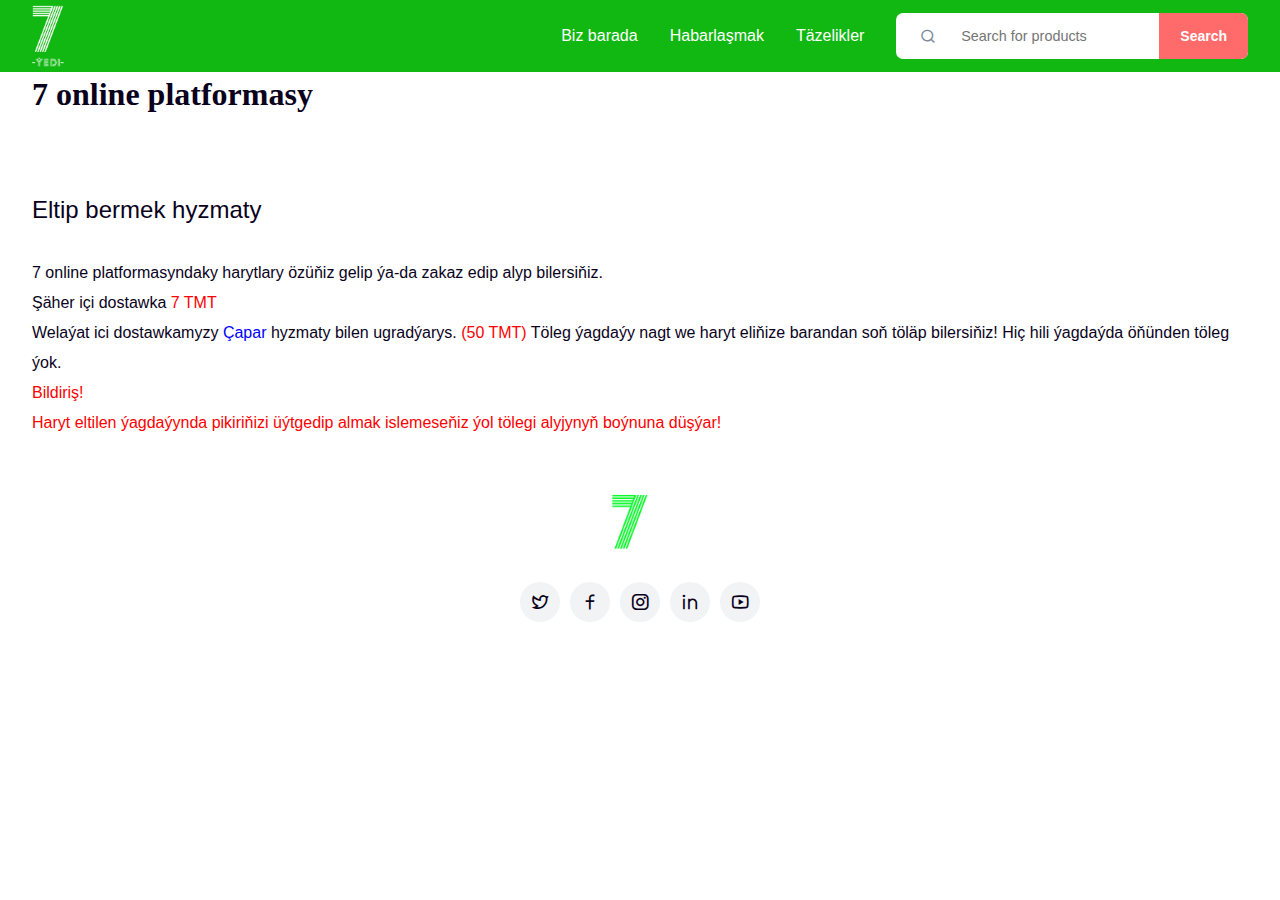
<file: eltip_bermek_hyzmaty.html>
<!DOCTYPE html>
<html lang="en">
<head>
    <meta charset="UTF-8">
    <meta name="viewport" content="width=device-width, initial-scale=1.0">
    <title>Ýedi</title>
    <link rel="stylesheet" href="./css/style.css">
    <link rel="stylesheet" href="./For_web/fonts/remixicon.css">
    <link rel="stylesheet" href="./css/menu_bottom.css">
</head>
<body>
    <div id="page" class="site">
    <aside class="site-off desktop-hide">
        <div class="off-canvas">
            <div class="canvas-head flexitem">
                <div class="logo_left"><a href="./7_images.html"><span><img class="logo_nav" src="./Logo_png_7/Png7.ak.png" alt=""></span></a></div>
                <a href="#" class="t-close flexcenter"><i class="ri-close-line"></i></a>
            </div>
            <div class="departments">
                
            </div>
            <nav>
                <span>Satlyk harytlar</span>
                <ul>
                    <li><a href="./yakynda.html">Kitaplar</a></li>
                    <li><a href="./yakynda.html">Balykçylyga degişli</a></li>
                    <li><a href="./yakynda.html">Başgalar</a></li>
                </ul>
                <span>Hyzmatlar</span>
                <ul>
                    <li><a href="./yakynda.html">Lazer hyzmaty</a></li>
                    <li><a href="./yakynda.html">Maket ýasamak</a></li>
                </ul>
                <span>Saglyk</span>
                <ul>
                    <li><a href="./yakynda.html">Saglyk maslahatlar</a></li>
                </ul>
                    <span>Programirowaniýe</span>
                <ul>
                    <li><a href="./yakynda.html">Css şablonlar</a></li>
                </ul>
                <span>Biz barada</span>
                <ul>
                    <li><a href="./biz_barada.html">Biz barada</a></li>
                    <li><a href="./eltip_bermek_hyzmaty.html">Eltip bermek hyzmaty</a></li>
                    <li><a href="./yakynda.html">Köplenç berilýan soraglar</a></li>
                    <li><a href="./ulanmak_sertleri.html">Ulanmak şertleri</a></li>
                </ul>
                <span>Habarlaşmak üçin</span>
                <ul>
                    <li><a href="tel:+99364629645">+993 64 629645</a></li>
                    <li><a href="mailto:creatorcreatsthebest07@gmail.com"></a>Creatorcreatsthebest07@gmail.com</li>
                </ul>
            </nav>
            <div class="thetop-nav">
    
            </div>
        </div>
    </aside>
    
    <div class="header-nav">
        <div class="container">
            <div class="wrapper flexitem">
                <a href="#" class="trigger desktop-hide"><span><i style="color: white;" class="ri-menu-2-line"></i></span></a>
                <div class="left desktop-hide">
                </div>
                <div class="right flexitem desktop-hide">
                    <div style="width: 32px;">
                        <a href="./7_images.html"><img style="width: 100%;" src="./Logo_png_7/Png7.ak.png" alt=""></a>
                    </div>
                </div>
                <!-- for desktop -->
                 <div class="left_desktop flexitem mobile-hide">
                    <div style="width: 32px;">
                        <img style="width: 100%;" src="./Logo_png_7/Png7.ak.png" alt="">
                    </div>
                 </div>
                 <div class="right_desktop mobile-hide">
                    <ul>
                        <li><a href="./biz_barada.html">Biz barada</a></li>
                        <li><a href="tel:+99364629645">Habarlaşmak</a></li>
                        <li><a href="./yakynda.html">Täzelikler</a></li>
                     </ul>
                    <div class="search-box">
                     <form action="" class="search">
                         <span class="icon-large"><i class="ri-search-line"></i></span>
                         <input type="search" placeholder="Search for products">
                         <button type="submit">Search</button>
                     </form>
                 </div>
                 </div>
                <!-- for desktop end -->
            </div>
        </div>
    
    </div>






    <!-- main content  -->
    
    <div class="container">
        <h4 style="font-size: 32px; margin-bottom: 18px;">7 online platformasy</h4>
    
        <p style="line-height: 30px;">
            <br><br><span style="font-size: 24px;">Eltip bermek hyzmaty</span><br> <br>
            7 online platformasyndaky harytlary özüňiz gelip ýa-da zakaz edip alyp bilersiňiz. <br>
            Şäher içi dostawka <span style="color: red;">7 TMT</span> <br>
            Welaýat ici dostawkamyzy <span style="color: blue;">Çapar</span> hyzmaty bilen ugradýarys. <span style="color: red;">(50 TMT)</span>
            Töleg ýagdaýy nagt we haryt eliňize barandan soň töläp bilersiňiz! Hiç hili ýagdaýda öňünden töleg ýok. <br>
            <span style="color: red;">Bildiriş! <br> Haryt eltilen ýagdaýynda pikiriňizi üýtgedip almak islemeseňiz ýol tölegi alyjynyň boýnuna düşýar!</span>
    
        </p>
    </div>


    <!-- main content end -->
    
    <div class="footer-info">
        <div class="container">
            <div class="wrapper">
                <div class="flexcol">
                    <div class="logo">
                        <a href="./7_images.html"><img src="./Logo_png_7/Png7.yasyl — favicon.png" alt=""></a>
                    </div>
                    <div class="socials">
                        <ul class="flexitem">
                            <li><a href="#"><i class="ri-twitter-line"></i></a></li>
                            <li><a href="#"><i class="ri-facebook-line"></i></a></li>
                            <li><a href="#"><i class="ri-instagram-line"></i></a></li>
                            <li><a href="#"><i class="ri-linkedin-line"></i></a></li>
                            <li><a href="#"><i class="ri-youtube-line"></i></a></li>
                        </ul>
                    </div>
                </div>
            </div>
        </div>
    </div>

        <div class="body_menu_bottom desktop-hide">
            <div class="navigation">
                <ul>
                    <li class="list">
                        <a href="#">
                            <span class="icon"><i class="ri-phone-line"></i></span>
                            <span class="text">Jaň etmek</span>
                        </a>
                    </li>
                    <li class="list">
                        <a href="#">
                            <span class="icon"><i class="ri-chat-1-line"></i></span>
                            <span class="text">SMS</span>
                        </a>
                    </li>
                    <li class="list active">
                        <a href="./index.html">
                            <span class="icon"><i class="ri-home-8-line"></i></span>
                            <span class="text">Baş sahypa</span>
                        </a>
                    </li>
                    <li class="list">
                        <a href="#">
                            <span class="icon"><i class="ri-search-line"></i></span>
                            <span class="text">Gözleg</span>
                        </a>
                    </li>
                    <li class="list">
                        <a onclick="Yza_gaytmak()" href="#">
                            <span class="icon"><i class="ri-arrow-left-line"></i></span>
                            <span class="text">Yza gaýtmak</span>
                        </a>
                    </li>
                    <div id="indicator" class="indicator"></div>
                </ul>
            </div>
        </div>


    

    <div id="overlay"></div>
    </div>
    <script src="./js/menu_bootm.js"></script>
    <script src="./js/leftNavbar.js"></script>
    <script src="./js/products.js"></script>
    <script src="./js/create_favicon.js"></script>
</body>
</html>
</file>
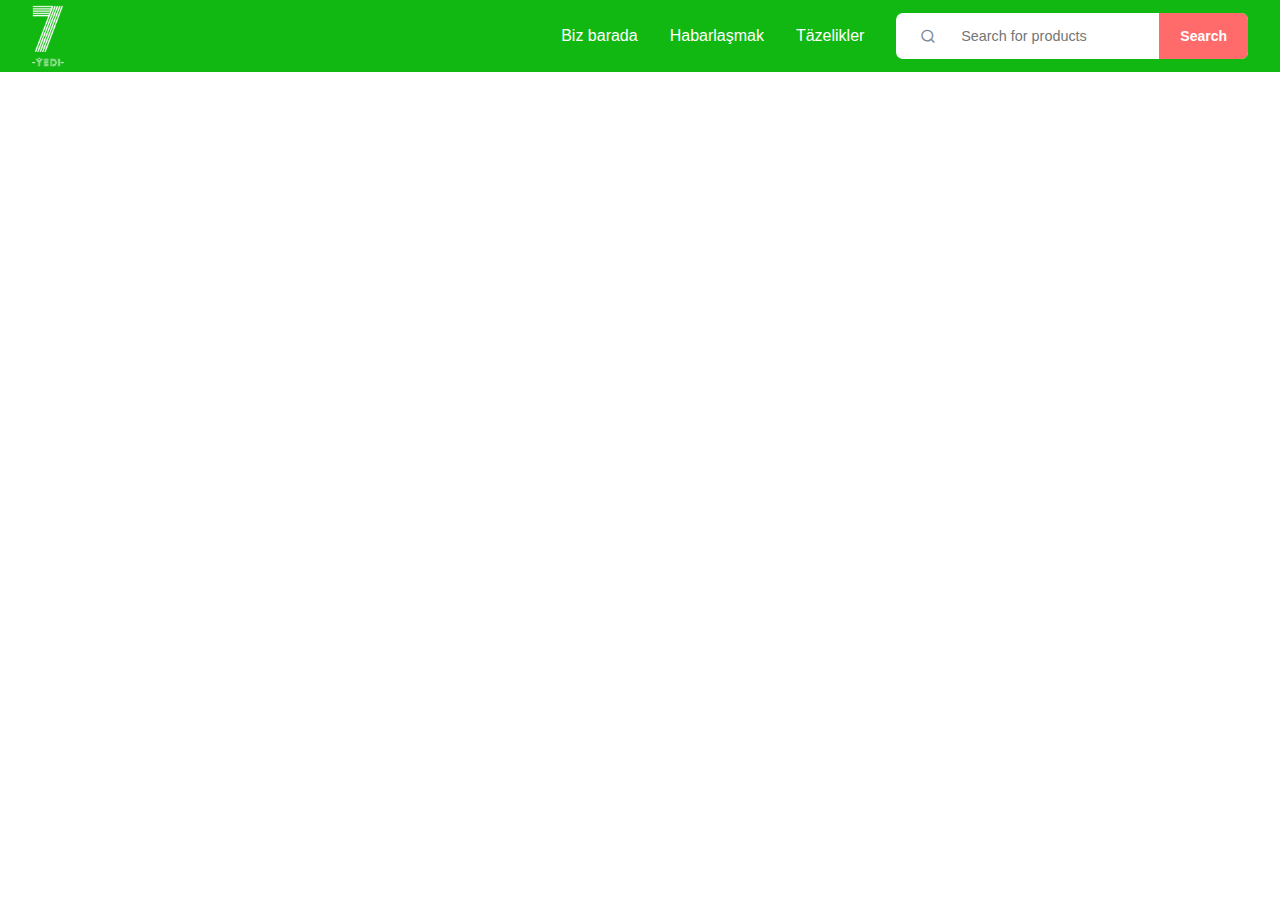
<file: example.html>
<!DOCTYPE html>
<html lang="en">
<head>
    <meta charset="UTF-8">
    <meta name="viewport" content="width=device-width, initial-scale=1.0">
    <title>Ýedi</title>
    <link rel="stylesheet" href="./css/style.css">
    <link rel="stylesheet" href="./For_web/fonts/remixicon.css">
    <link rel="stylesheet" href="./css/menu_bottom.css">
</head>
<body>
    <div id="page" class="site">
    <aside class="site-off desktop-hide">
        <div class="off-canvas">
            <div class="canvas-head flexitem">
                <div class="logo_left"><a href="/"><span><img class="logo_nav" src="./Logo_png_7/Png7.ak.png" alt=""></span></a></div>
                <a href="#" class="t-close flexcenter"><i class="ri-close-line"></i></a>
            </div>
            <div class="departments">
                
            </div>
            <nav>
                <span>Satlyk harytlar</span>
                <ul>
                    <li><a href="./yakynda.html">Kitaplar</a></li>
                    <li><a href="">Balykçylyga degişli</a></li>
                    <li><a href="">Başgalar</a></li>
                </ul>
                <span>Hyzmatlar</span>
                <ul>
                    <li><a href="">Lazer hyzmaty</a></li>
                    <li><a href="">Maket ýasamak</a></li>
                </ul>
                <span>Saglyk</span>
                <ul>
                    <li><a href="">Saglyk maslahatlar</a></li>
                </ul>
                    <span>Programirowaniýe</span>
                <ul>
                    <li><a href="">Css şablonlar</a></li>
                </ul>
                <span>Biz barada</span>
                <ul>
                    <li><a href="">Biz barada</a></li>
                    <li><a href="">Eltip bermek hyzmaty</a></li>
                    <li><a href="">Köplenç berilýan soraglar</a></li>
                    <li><a href="">Ulanmak şertleri</a></li>
                </ul>
                <span>Habarlaşmak üçin</span>
                <ul>
                    <li><a href="">+993 64 629645</a></li>
                    <li><a href=""></a>Creatorcreatsthebest07@gmail.com</li>
                </ul>
            </nav>
            <div class="thetop-nav">
    
            </div>
        </div>
    </aside>
    
    <div class="header-nav">
        <div class="container">
            <div class="wrapper flexitem">
                <a href="#" class="trigger desktop-hide"><span><i style="color: white;" class="ri-menu-2-line"></i></span></a>
                <div class="left desktop-hide">
                </div>
                <div class="right flexitem desktop-hide">
                    <div style="width: 32px;">
                        <a href="./index2.html"><img style="width: 100%;" src="./Logo_png_7/Png7.ak.png" alt=""></a>
                    </div>
                </div>
                <!-- for desktop -->
                 <div class="left_desktop flexitem mobile-hide">
                    <div style="width: 32px;">
                        <img style="width: 100%;" src="./Logo_png_7/Png7.ak.png" alt="">
                    </div>
                 </div>
                 <div class="right_desktop mobile-hide">
                    <ul>
                        <li><a href="#">Biz barada</a></li>
                        <li><a href="#">Habarlaşmak</a></li>
                        <li><a href="#">Täzelikler</a></li>
                     </ul>
                    <div class="search-box">
                     <form action="" class="search">
                         <span class="icon-large"><i class="ri-search-line"></i></span>
                         <input type="search" placeholder="Search for products">
                         <button type="submit">Search</button>
                     </form>
                 </div>
                 </div>
                <!-- for desktop end -->
            </div>
        </div>
    

        <div class="body_menu_bottom desktop-hide">
            <div class="navigation">
                <ul>
                    <li class="list">
                        <a href="#">
                            <span class="icon"><i class="ri-phone-line"></i></span>
                            <span class="text">Jaň etmek</span>
                        </a>
                    </li>
                    <li class="list">
                        <a href="#">
                            <span class="icon"><i class="ri-chat-1-line"></i></span>
                            <span class="text">SMS</span>
                        </a>
                    </li>
                    <li class="list active">
                        <a href="./index.html">
                            <span class="icon"><i class="ri-home-8-line"></i></span>
                            <span class="text">Baş sahypa</span>
                        </a>
                    </li>
                    <li class="list">
                        <a href="#">
                            <span class="icon"><i class="ri-search-line"></i></span>
                            <span class="text">Gözleg</span>
                        </a>
                    </li>
                    <li class="list">
                        <a onclick="Yza_gaytmak()" href="#">
                            <span class="icon"><i class="ri-arrow-left-line"></i></span>
                            <span class="text">Yza gaýtmak</span>
                        </a>
                    </li>
                    <div id="indicator" class="indicator"></div>
                </ul>
            </div>
        </div>


    </div>
    <div id="overlay"></div>
    </div>
    <script src="./js/menu_bootm.js"></script>
    <script src="./js/leftNavbar.js"></script>
    <script src="./js/products.js"></script>
    <script src="./js/create_favicon.js"></script>
</body>
</html>
</file>
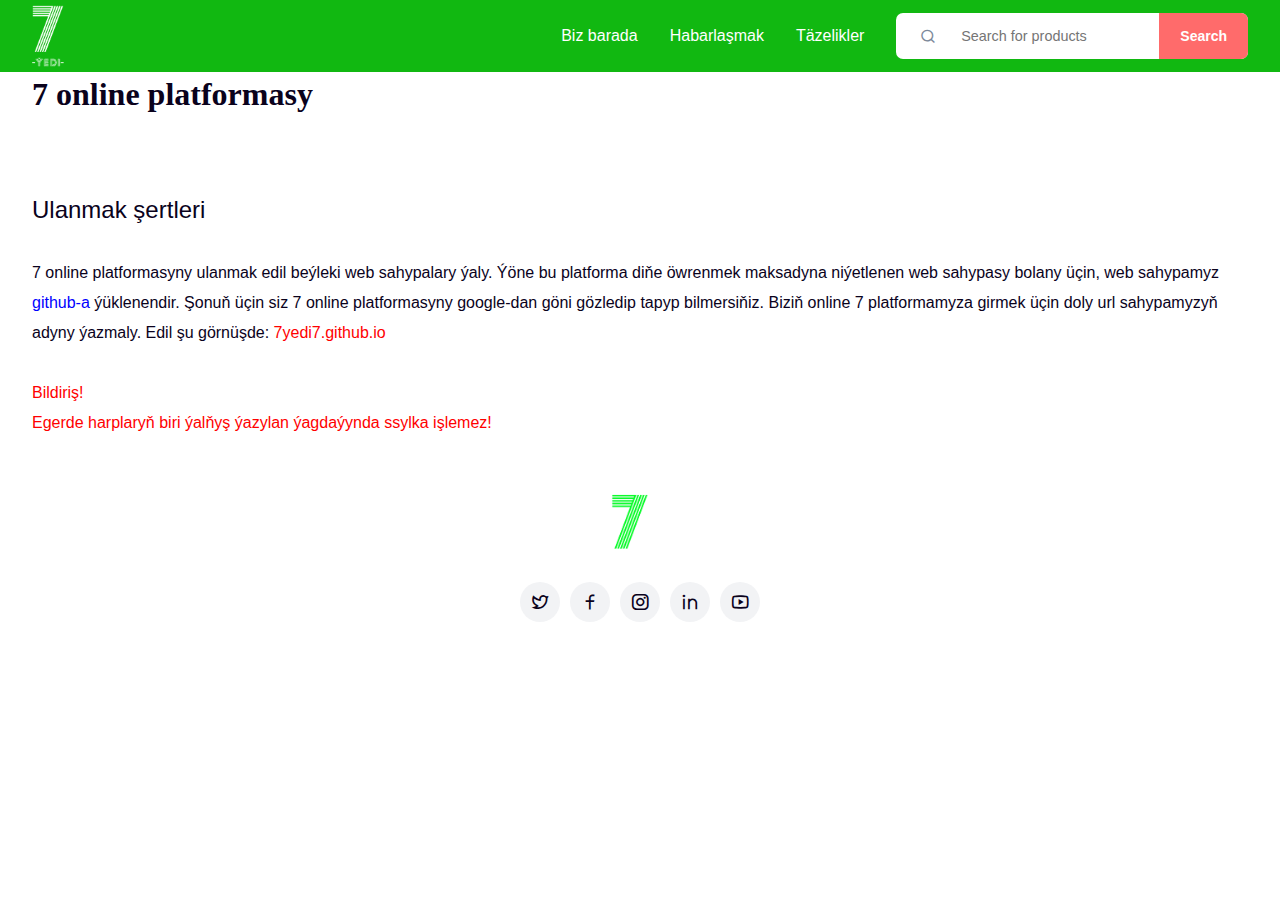
<file: ulanmak_sertleri.html>
<!DOCTYPE html>
<html lang="en">
<head>
    <meta charset="UTF-8">
    <meta name="viewport" content="width=device-width, initial-scale=1.0">
    <title>Ýedi</title>
    <link rel="stylesheet" href="./css/style.css">
    <link rel="stylesheet" href="./For_web/fonts/remixicon.css">
    <link rel="stylesheet" href="./css/menu_bottom.css">
</head>
<body>
    <div id="page" class="site">
    <aside class="site-off desktop-hide">
        <div class="off-canvas">
            <div class="canvas-head flexitem">
                <div class="logo_left"><a href="./7_images.html"><span><img class="logo_nav" src="./Logo_png_7/Png7.ak.png" alt=""></span></a></div>
                <a href="#" class="t-close flexcenter"><i class="ri-close-line"></i></a>
            </div>
            <div class="departments">
                
            </div>
            <nav>
                <span>Satlyk harytlar</span>
                <ul>
                    <li><a href="./yakynda.html">Kitaplar</a></li>
                    <li><a href="./yakynda.html">Balykçylyga degişli</a></li>
                    <li><a href="./yakynda.html">Başgalar</a></li>
                </ul>
                <span>Hyzmatlar</span>
                <ul>
                    <li><a href="./yakynda.html">Lazer hyzmaty</a></li>
                    <li><a href="./yakynda.html">Maket ýasamak</a></li>
                </ul>
                <span>Saglyk</span>
                <ul>
                    <li><a href="./yakynda.html">Saglyk maslahatlar</a></li>
                </ul>
                    <span>Programirowaniýe</span>
                <ul>
                    <li><a href="./yakynda.html">Css şablonlar</a></li>
                </ul>
                <span>Biz barada</span>
                <ul>
                    <li><a href="./biz_barada.html">Biz barada</a></li>
                    <li><a href="./eltip_bermek_hyzmaty.html">Eltip bermek hyzmaty</a></li>
                    <li><a href="./yakynda.html">Köplenç berilýan soraglar</a></li>
                    <li><a href="./ulanmak_sertleri.html">Ulanmak şertleri</a></li>
                </ul>
                <span>Habarlaşmak üçin</span>
                <ul>
                    <li><a href="tel:+99364629645">+993 64 629645</a></li>
                    <li><a href="mailto:creatorcreatsthebest07@gmail.com"></a>Creatorcreatsthebest07@gmail.com</li>
                </ul>
            </nav>
            <div class="thetop-nav">
    
            </div>
        </div>
    </aside>
    
    <div class="header-nav">
        <div class="container">
            <div class="wrapper flexitem">
                <a href="#" class="trigger desktop-hide"><span><i style="color: white;" class="ri-menu-2-line"></i></span></a>
                <div class="left desktop-hide">
                </div>
                <div class="right flexitem desktop-hide">
                    <div style="width: 32px;">
                        <a href="./7_images.html"><img style="width: 100%;" src="./Logo_png_7/Png7.ak.png" alt=""></a>
                    </div>
                </div>
                <!-- for desktop -->
                 <div class="left_desktop flexitem mobile-hide">
                    <div style="width: 32px;">
                        <img style="width: 100%;" src="./Logo_png_7/Png7.ak.png" alt="">
                    </div>
                 </div>
                 <div class="right_desktop mobile-hide">
                    <ul>
                        <li><a href="./biz_barada.html">Biz barada</a></li>
                        <li><a href="tel:+99364629645">Habarlaşmak</a></li>
                        <li><a href="./yakynda.html">Täzelikler</a></li>
                     </ul>
                    <div class="search-box">
                     <form action="" class="search">
                         <span class="icon-large"><i class="ri-search-line"></i></span>
                         <input type="search" placeholder="Search for products">
                         <button type="submit">Search</button>
                     </form>
                 </div>
                 </div>
                <!-- for desktop end -->
            </div>
        </div>
    
    </div>






    <!-- main content  -->
    
    <div class="container">
        <h4 style="font-size: 32px; margin-bottom: 18px;">7 online platformasy</h4>
    
        <p style="line-height: 30px;">
            <br><br><span style="font-size: 24px;">Ulanmak şertleri</span><br> <br>
            7 online platformasyny ulanmak edil beýleki web sahypalary ýaly. Ýöne bu platforma diňe öwrenmek maksadyna niýetlenen 
            web sahypasy bolany üçin, web sahypamyz <span style="color: blue;">github-a</span> ýüklenendir. Şonuň üçin 
            siz 7 online platformasyny google-dan göni gözledip tapyp bilmersiňiz. Biziň online 7 platformamyza girmek üçin doly url 
            sahypamyzyň adyny ýazmaly. Edil şu görnüşde: <a href="#" style="color: red">7yedi7.github.io</a>
            <br><br>
            <span style="color: red;">Bildiriş! <br>
            Egerde harplaryň  biri ýalňyş ýazylan ýagdaýynda ssylka işlemez!</span>
        </p>
    </div>


    <!-- main content end -->
    
    <div class="footer-info">
        <div class="container">
            <div class="wrapper">
                <div class="flexcol">
                    <div class="logo">
                        <a href="./7_images.html"><img src="./Logo_png_7/Png7.yasyl — favicon.png" alt=""></a>
                    </div>
                    <div class="socials">
                        <ul class="flexitem">
                            <li><a href="#"><i class="ri-twitter-line"></i></a></li>
                            <li><a href="#"><i class="ri-facebook-line"></i></a></li>
                            <li><a href="#"><i class="ri-instagram-line"></i></a></li>
                            <li><a href="#"><i class="ri-linkedin-line"></i></a></li>
                            <li><a href="#"><i class="ri-youtube-line"></i></a></li>
                        </ul>
                    </div>
                </div>
            </div>
        </div>
    </div>

        <div class="body_menu_bottom desktop-hide">
            <div class="navigation">
                <ul>
                    <li class="list">
                        <a href="#">
                            <span class="icon"><i class="ri-phone-line"></i></span>
                            <span class="text">Jaň etmek</span>
                        </a>
                    </li>
                    <li class="list">
                        <a href="#">
                            <span class="icon"><i class="ri-chat-1-line"></i></span>
                            <span class="text">SMS</span>
                        </a>
                    </li>
                    <li class="list active">
                        <a href="./index.html">
                            <span class="icon"><i class="ri-home-8-line"></i></span>
                            <span class="text">Baş sahypa</span>
                        </a>
                    </li>
                    <li class="list">
                        <a href="#">
                            <span class="icon"><i class="ri-search-line"></i></span>
                            <span class="text">Gözleg</span>
                        </a>
                    </li>
                    <li class="list">
                        <a onclick="Yza_gaytmak()" href="#">
                            <span class="icon"><i class="ri-arrow-left-line"></i></span>
                            <span class="text">Yza gaýtmak</span>
                        </a>
                    </li>
                    <div id="indicator" class="indicator"></div>
                </ul>
            </div>
        </div>


    

    <div id="overlay"></div>
    </div>
    <script src="./js/menu_bootm.js"></script>
    <script src="./js/leftNavbar.js"></script>
    <!-- <script src="./js/products.js"></script> -->
    <script src="./js/create_favicon.js"></script>
</body>
</html>
</file>
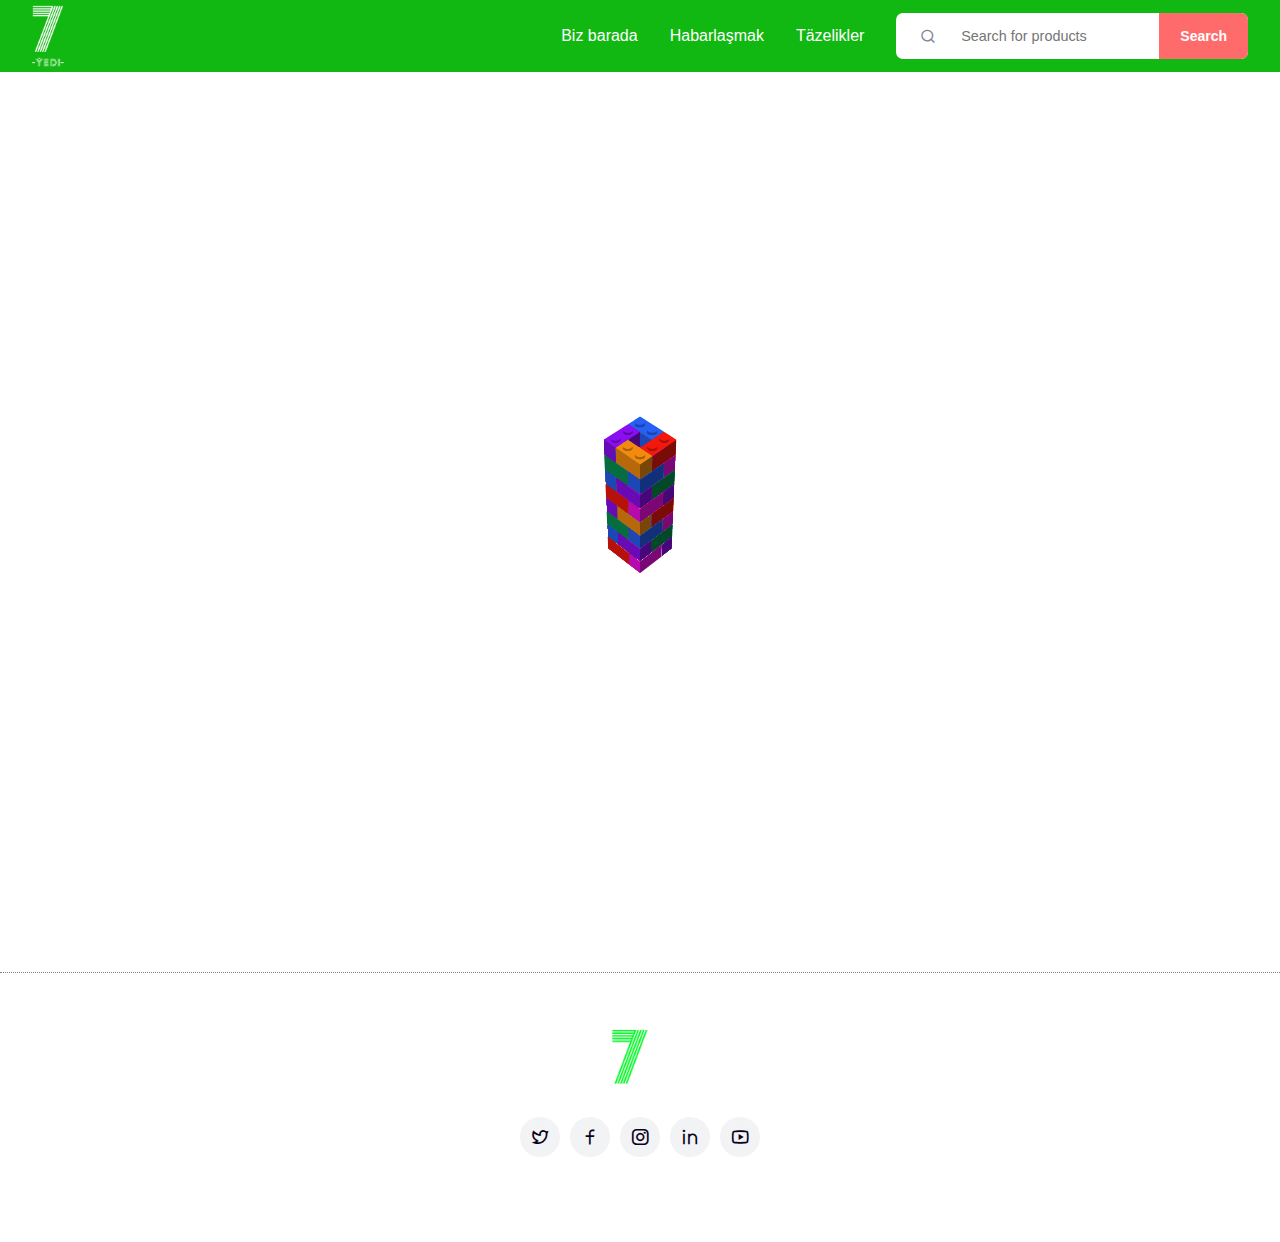
<file: yakynda.html>
<!DOCTYPE html>
<html lang="en">
<head>
    <meta charset="UTF-8">
    <meta name="viewport" content="width=device-width, initial-scale=1.0">
    <title>Ýedi</title>
    <link rel="stylesheet" href="./css/style.css">
    <link rel="stylesheet" href="./For_web/fonts/remixicon.css">
    <link rel="stylesheet" href="./css/menu_bottom.css">
    <link rel="stylesheet" href="./css/gear-loader.css">
</head>
<body>
    <div id="page" class="site">
    <aside class="site-off desktop-hide">
        <div class="off-canvas">
            <div class="canvas-head flexitem">
                <div class="logo_left"><a href="./7_images.html"><span><img class="logo_nav" src="./Logo_png_7/Png7.ak.png" alt=""></span></a></div>
                <a href="#" class="t-close flexcenter"><i class="ri-close-line"></i></a>
            </div>
            <div class="departments">
                
            </div>
            <nav>
                <span>Satlyk harytlar</span>
                <ul>
                    <li><a href="./yakynda.html">Kitaplar</a></li>
                    <li><a href="./yakynda.html">Balykçylyga degişli</a></li>
                    <li><a href="./yakynda.html">Başgalar</a></li>
                </ul>
                <span>Hyzmatlar</span>
                <ul>
                    <li><a href="./yakynda.html">Lazer hyzmaty</a></li>
                    <li><a href="./yakynda.html">Maket ýasamak</a></li>
                </ul>
                <span>Saglyk</span>
                <ul>
                    <li><a href="./yakynda.html">Saglyk maslahatlar</a></li>
                </ul>
                    <span>Programirowaniýe</span>
                <ul>
                    <li><a href="./yakynda.html">Css şablonlar</a></li>
                </ul>
                <span>Biz barada</span>
                <ul>
                    <li><a href="./biz_barada.html">Biz barada</a></li>
                    <li><a href="./eltip_bermek_hyzmaty.html">Eltip bermek hyzmaty</a></li>
                    <li><a href="./yakynda.html">Köplenç berilýan soraglar</a></li>
                    <li><a href="./ulanmak_sertleri.html">Ulanmak şertleri</a></li>
                </ul>
                <span>Habarlaşmak üçin</span>
                <ul>
                    <li><a href="tel:+99364629645">+993 64 629645</a></li>
                    <li><a href="mailto:creatorcreatsthebest07@gmail.com"></a>Creatorcreatsthebest07@gmail.com</li>
                </ul>
            </nav>
            <div class="thetop-nav">
    
            </div>
        </div>
    </aside>
    
    <div class="header-nav">
        <div class="container">
            <div class="wrapper flexitem">
                <a href="#" class="trigger desktop-hide"><span><i style="color: white;" class="ri-menu-2-line"></i></span></a>
                <div class="left desktop-hide">
                </div>
                <div class="right flexitem desktop-hide">
                    <div style="width: 32px;">
                        <a href="./7_images.html"><img style="width: 100%;" src="./Logo_png_7/Png7.ak.png" alt=""></a>
                    </div>
                </div>
                <!-- for desktop -->
                 <div class="left_desktop flexitem mobile-hide">
                    <div style="width: 32px;">
                        <img style="width: 100%;" src="./Logo_png_7/Png7.ak.png" alt="">
                    </div>
                 </div>
                 <div class="right_desktop mobile-hide">
                    <ul>
                        <li><a href="./biz_barada.html">Biz barada</a></li>
                        <li><a href="tel:+99364629645">Habarlaşmak</a></li>
                        <li><a href="./yakynda.html">Täzelikler</a></li>
                     </ul>
                    <div class="search-box">
                     <form action="" class="search">
                         <span class="icon-large"><i class="ri-search-line"></i></span>
                         <input type="search" placeholder="Search for products">
                         <button type="submit">Search</button>
                     </form>
                 </div>
                 </div>
                <!-- for desktop end -->
            </div>
        </div>

    </div>


<!-- kubik start -->

<div class="body_div">
    <!-- partial:index.partial.html -->
    <div class="main_div">
        <div class="tower">
            <div class="tower__group">
                <div class="tower__brick-layer tower__brick-layer--4">
                    <div class="tower__brick tower__brick--0">
                        <div class="tower__brick-side"></div>
                        <div class="tower__brick-side"></div>
                        <div class="tower__brick-side"></div>
                        <div class="tower__brick-side"></div>
                        <div class="tower__brick-stud"></div>
                        <div class="tower__brick-stud"></div>
                    </div>
                    <div class="tower__brick tower__brick--90 tower__brick--red">
                        <div class="tower__brick-side"></div>
                        <div class="tower__brick-side"></div>
                        <div class="tower__brick-side"></div>
                        <div class="tower__brick-side"></div>
                        <div class="tower__brick-stud"></div>
                        <div class="tower__brick-stud"></div>
                    </div>
                    <div class="tower__brick tower__brick--180 tower__brick--orange">
                        <div class="tower__brick-side"></div>
                        <div class="tower__brick-side"></div>
                        <div class="tower__brick-side"></div>
                        <div class="tower__brick-side"></div>
                        <div class="tower__brick-stud"></div>
                        <div class="tower__brick-stud"></div>
                    </div>
                    <div class="tower__brick tower__brick--270 tower__brick--purple">
                        <div class="tower__brick-side"></div>
                        <div class="tower__brick-side"></div>
                        <div class="tower__brick-side"></div>
                        <div class="tower__brick-side"></div>
                        <div class="tower__brick-stud"></div>
                        <div class="tower__brick-stud"></div>
                    </div>
                </div>
                <div class="tower__brick-layer tower__brick-layer--3">
                    <div class="tower__brick tower__brick--45 tower__brick--magenta">
                        <div class="tower__brick-side"></div>
                        <div class="tower__brick-side"></div>
                        <div class="tower__brick-side"></div>
                        <div class="tower__brick-side"></div>
                        <div class="tower__brick-stud"></div>
                        <div class="tower__brick-stud"></div>
                    </div>
                    <div class="tower__brick tower__brick--135">
                        <div class="tower__brick-side"></div>
                        <div class="tower__brick-side"></div>
                        <div class="tower__brick-side"></div>
                        <div class="tower__brick-side"></div>
                        <div class="tower__brick-stud"></div>
                        <div class="tower__brick-stud"></div>
                    </div>
                    <div class="tower__brick tower__brick--225 tower__brick--green">
                        <div class="tower__brick-side"></div>
                        <div class="tower__brick-side"></div>
                        <div class="tower__brick-side"></div>
                        <div class="tower__brick-side"></div>
                        <div class="tower__brick-stud"></div>
                        <div class="tower__brick-stud"></div>
                    </div>
                    <div class="tower__brick tower__brick--315 tower__brick--orange">
                        <div class="tower__brick-side"></div>
                        <div class="tower__brick-side"></div>
                        <div class="tower__brick-side"></div>
                        <div class="tower__brick-side"></div>
                        <div class="tower__brick-stud"></div>
                        <div class="tower__brick-stud"></div>
                    </div>
                </div>
                <div class="tower__brick-layer tower__brick-layer--2">
                    <div class="tower__brick tower__brick--0 tower__brick--red">
                        <div class="tower__brick-side"></div>
                        <div class="tower__brick-side"></div>
                        <div class="tower__brick-side"></div>
                        <div class="tower__brick-side"></div>
                        <div class="tower__brick-stud"></div>
                        <div class="tower__brick-stud"></div>
                    </div>
                    <div class="tower__brick tower__brick--90 tower__brick--green">
                        <div class="tower__brick-side"></div>
                        <div class="tower__brick-side"></div>
                        <div class="tower__brick-side"></div>
                        <div class="tower__brick-side"></div>
                        <div class="tower__brick-stud"></div>
                        <div class="tower__brick-stud"></div>
                    </div>
                    <div class="tower__brick tower__brick--180 tower__brick--purple">
                        <div class="tower__brick-side"></div>
                        <div class="tower__brick-side"></div>
                        <div class="tower__brick-side"></div>
                        <div class="tower__brick-side"></div>
                        <div class="tower__brick-stud"></div>
                        <div class="tower__brick-stud"></div>
                    </div>
                    <div class="tower__brick tower__brick--270">
                        <div class="tower__brick-side"></div>
                        <div class="tower__brick-side"></div>
                        <div class="tower__brick-side"></div>
                        <div class="tower__brick-side"></div>
                        <div class="tower__brick-stud"></div>
                        <div class="tower__brick-stud"></div>
                    </div>
                </div>
                <div class="tower__brick-layer tower__brick-layer--1">
                    <div class="tower__brick tower__brick--45 tower__brick--purple">
                        <div class="tower__brick-side"></div>
                        <div class="tower__brick-side"></div>
                        <div class="tower__brick-side"></div>
                        <div class="tower__brick-side"></div>
                        <div class="tower__brick-stud"></div>
                        <div class="tower__brick-stud"></div>
                    </div>
                    <div class="tower__brick tower__brick--135 tower__brick--magenta">
                        <div class="tower__brick-side"></div>
                        <div class="tower__brick-side"></div>
                        <div class="tower__brick-side"></div>
                        <div class="tower__brick-side"></div>
                        <div class="tower__brick-stud"></div>
                        <div class="tower__brick-stud"></div>
                    </div>
                    <div class="tower__brick tower__brick--225 tower__brick--red">
                        <div class="tower__brick-side"></div>
                        <div class="tower__brick-side"></div>
                        <div class="tower__brick-side"></div>
                        <div class="tower__brick-side"></div>
                        <div class="tower__brick-stud"></div>
                        <div class="tower__brick-stud"></div>
                    </div>
                    <div class="tower__brick tower__brick--315 tower__brick--green">
                        <div class="tower__brick-side"></div>
                        <div class="tower__brick-side"></div>
                        <div class="tower__brick-side"></div>
                        <div class="tower__brick-side"></div>
                        <div class="tower__brick-stud"></div>
                        <div class="tower__brick-stud"></div>
                    </div>
                </div>
                <div class="tower__brick-layer">
                    <div class="tower__brick tower__brick--0 tower__brick--move14">
                        <div class="tower__brick-side"></div>
                        <div class="tower__brick-side"></div>
                        <div class="tower__brick-side"></div>
                        <div class="tower__brick-side"></div>
                        <div class="tower__brick-stud"></div>
                        <div class="tower__brick-stud"></div>
                    </div>
                    <div class="tower__brick tower__brick--90 tower__brick--red tower__brick--move13">
                        <div class="tower__brick-side"></div>
                        <div class="tower__brick-side"></div>
                        <div class="tower__brick-side"></div>
                        <div class="tower__brick-side"></div>
                        <div class="tower__brick-stud"></div>
                        <div class="tower__brick-stud"></div>
                    </div>
                    <div class="tower__brick tower__brick--180 tower__brick--orange tower__brick--move16">
                        <div class="tower__brick-side"></div>
                        <div class="tower__brick-side"></div>
                        <div class="tower__brick-side"></div>
                        <div class="tower__brick-side"></div>
                        <div class="tower__brick-stud"></div>
                        <div class="tower__brick-stud"></div>
                    </div>
                    <div class="tower__brick tower__brick--270 tower__brick--purple tower__brick--move15">
                        <div class="tower__brick-side"></div>
                        <div class="tower__brick-side"></div>
                        <div class="tower__brick-side"></div>
                        <div class="tower__brick-side"></div>
                        <div class="tower__brick-stud"></div>
                        <div class="tower__brick-stud"></div>
                    </div>
                </div>
                <div class="tower__brick-layer tower__brick-layer---1">
                    <div class="tower__brick tower__brick--45 tower__brick--move10 tower__brick--magenta">
                        <div class="tower__brick-side"></div>
                        <div class="tower__brick-side"></div>
                        <div class="tower__brick-side"></div>
                        <div class="tower__brick-side"></div>
                        <div class="tower__brick-stud"></div>
                        <div class="tower__brick-stud"></div>
                    </div>
                    <div class="tower__brick tower__brick--135 tower__brick--move9">
                        <div class="tower__brick-side"></div>
                        <div class="tower__brick-side"></div>
                        <div class="tower__brick-side"></div>
                        <div class="tower__brick-side"></div>
                        <div class="tower__brick-stud"></div>
                        <div class="tower__brick-stud"></div>
                    </div>
                    <div class="tower__brick tower__brick--225 tower__brick--green tower__brick--move12">
                        <div class="tower__brick-side"></div>
                        <div class="tower__brick-side"></div>
                        <div class="tower__brick-side"></div>
                        <div class="tower__brick-side"></div>
                        <div class="tower__brick-stud"></div>
                        <div class="tower__brick-stud"></div>
                    </div>
                    <div class="tower__brick tower__brick--315 tower__brick--orange tower__brick--move11">
                        <div class="tower__brick-side"></div>
                        <div class="tower__brick-side"></div>
                        <div class="tower__brick-side"></div>
                        <div class="tower__brick-side"></div>
                        <div class="tower__brick-stud"></div>
                        <div class="tower__brick-stud"></div>
                    </div>
                </div>
                <div class="tower__brick-layer tower__brick-layer---2">
                    <div class="tower__brick tower__brick--0 tower__brick--red tower__brick--move6">
                        <div class="tower__brick-side"></div>
                        <div class="tower__brick-side"></div>
                        <div class="tower__brick-side"></div>
                        <div class="tower__brick-side"></div>
                        <div class="tower__brick-stud"></div>
                        <div class="tower__brick-stud"></div>
                    </div>
                    <div class="tower__brick tower__brick--90 tower__brick--green tower__brick--move5">
                        <div class="tower__brick-side"></div>
                        <div class="tower__brick-side"></div>
                        <div class="tower__brick-side"></div>
                        <div class="tower__brick-side"></div>
                        <div class="tower__brick-stud"></div>
                        <div class="tower__brick-stud"></div>
                    </div>
                    <div class="tower__brick tower__brick--180 tower__brick--purple tower__brick--move8">
                        <div class="tower__brick-side"></div>
                        <div class="tower__brick-side"></div>
                        <div class="tower__brick-side"></div>
                        <div class="tower__brick-side"></div>
                        <div class="tower__brick-stud"></div>
                        <div class="tower__brick-stud"></div>
                    </div>
                    <div class="tower__brick tower__brick--270 tower__brick--move7">
                        <div class="tower__brick-side"></div>
                        <div class="tower__brick-side"></div>
                        <div class="tower__brick-side"></div>
                        <div class="tower__brick-side"></div>
                        <div class="tower__brick-stud"></div>
                        <div class="tower__brick-stud"></div>
                    </div>
                </div>
                <div class="tower__brick-layer tower__brick-layer---3">
                    <div class="tower__brick tower__brick--45 tower__brick--purple tower__brick--move2">
                        <div class="tower__brick-side"></div>
                        <div class="tower__brick-side"></div>
                        <div class="tower__brick-side"></div>
                        <div class="tower__brick-side"></div>
                        <div class="tower__brick-stud"></div>
                        <div class="tower__brick-stud"></div>
                    </div>
                    <div class="tower__brick tower__brick--135 tower__brick--magenta tower__brick--move1">
                        <div class="tower__brick-side"></div>
                        <div class="tower__brick-side"></div>
                        <div class="tower__brick-side"></div>
                        <div class="tower__brick-side"></div>
                        <div class="tower__brick-stud"></div>
                        <div class="tower__brick-stud"></div>
                    </div>
                    <div class="tower__brick tower__brick--225 tower__brick--red tower__brick--move4">
                        <div class="tower__brick-side"></div>
                        <div class="tower__brick-side"></div>
                        <div class="tower__brick-side"></div>
                        <div class="tower__brick-side"></div>
                        <div class="tower__brick-stud"></div>
                        <div class="tower__brick-stud"></div>
                    </div>
                    <div class="tower__brick tower__brick--315 tower__brick--green tower__brick--move3">
                        <div class="tower__brick-side"></div>
                        <div class="tower__brick-side"></div>
                        <div class="tower__brick-side"></div>
                        <div class="tower__brick-side"></div>
                        <div class="tower__brick-stud"></div>
                        <div class="tower__brick-stud"></div>
                    </div>
                </div>
            </div>
        </div>
        <div class="message">
            <p class="message__line">Ýakynda…</p>
            <p class="message__line">Üstünde işlenip otyr!</p>
            <p class="message__line">Biz elmydam siziň bilen!<p>
            <!-- <p class="message__line">Following every step…</p>
            <p class="message__line">Being very careful not to step on the pieces…</p>
            <p class="message__line">Trying not to get finger blisters…</p>
            <p class="message__line">Might take longer to build than the Death Star…</p>
            <p class="message__line">Wrapping it up…</p> -->
        </div>
    </div>
</div>

<!-- kubik end -->


    <div class="footer-info" style="border-top: 1px dotted gray;">
        <div class="container">
            <div class="wrapper">
                <div class="flexcol">
                    <div class="logo">
                        <a href="#"><img src="./Logo_png_7/Png7.yasyl — favicon.png" alt=""></a>
                    </div>
                    <div class="socials">
                        <ul class="flexitem">
                            <li><a href="#"><i class="ri-twitter-line"></i></a></li>
                            <li><a href="#"><i class="ri-facebook-line"></i></a></li>
                            <li><a href="#"><i class="ri-instagram-line"></i></a></li>
                            <li><a href="#"><i class="ri-linkedin-line"></i></a></li>
                            <li><a href="#"><i class="ri-youtube-line"></i></a></li>
                        </ul>
                    </div>
                </div>
            </div>
        </div>
    </div>
    

        <div class="body_menu_bottom desktop-hide">
            <div class="navigation">
                <ul>
                    <li class="list">
                        <a href="#">
                            <span class="icon"><i class="ri-phone-line"></i></span>
                            <span class="text">Jaň etmek</span>
                        </a>
                    </li>
                    <li class="list">
                        <a href="#">
                            <span class="icon"><i class="ri-chat-1-line"></i></span>
                            <span class="text">SMS</span>
                        </a>
                    </li>
                    <li class="list active">
                        <a href="./index.html">
                            <span class="icon"><i class="ri-home-8-line"></i></span>
                            <span class="text">Baş sahypa</span>
                        </a>
                    </li>
                    <li class="list">
                        <a href="#">
                            <span class="icon"><i class="ri-search-line"></i></span>
                            <span class="text">Gözleg</span>
                        </a>
                    </li>
                    <li class="list">
                        <a onclick="Yza_gaytmak()" href="#">
                            <span class="icon"><i class="ri-arrow-left-line"></i></span>
                            <span class="text">Yza gaýtmak</span>
                        </a>
                    </li>
                    <div id="indicator" class="indicator"></div>
                </ul>
            </div>
        </div>


    

    <div id="overlay"></div>
    </div>
    <script src="./js/menu_bootm.js"></script>
    <script src="./js/leftNavbar.js"></script>
    <script src="./js/products.js"></script>
    <script src="./js/create_favicon.js"></script>
</body>
</html>
</file>
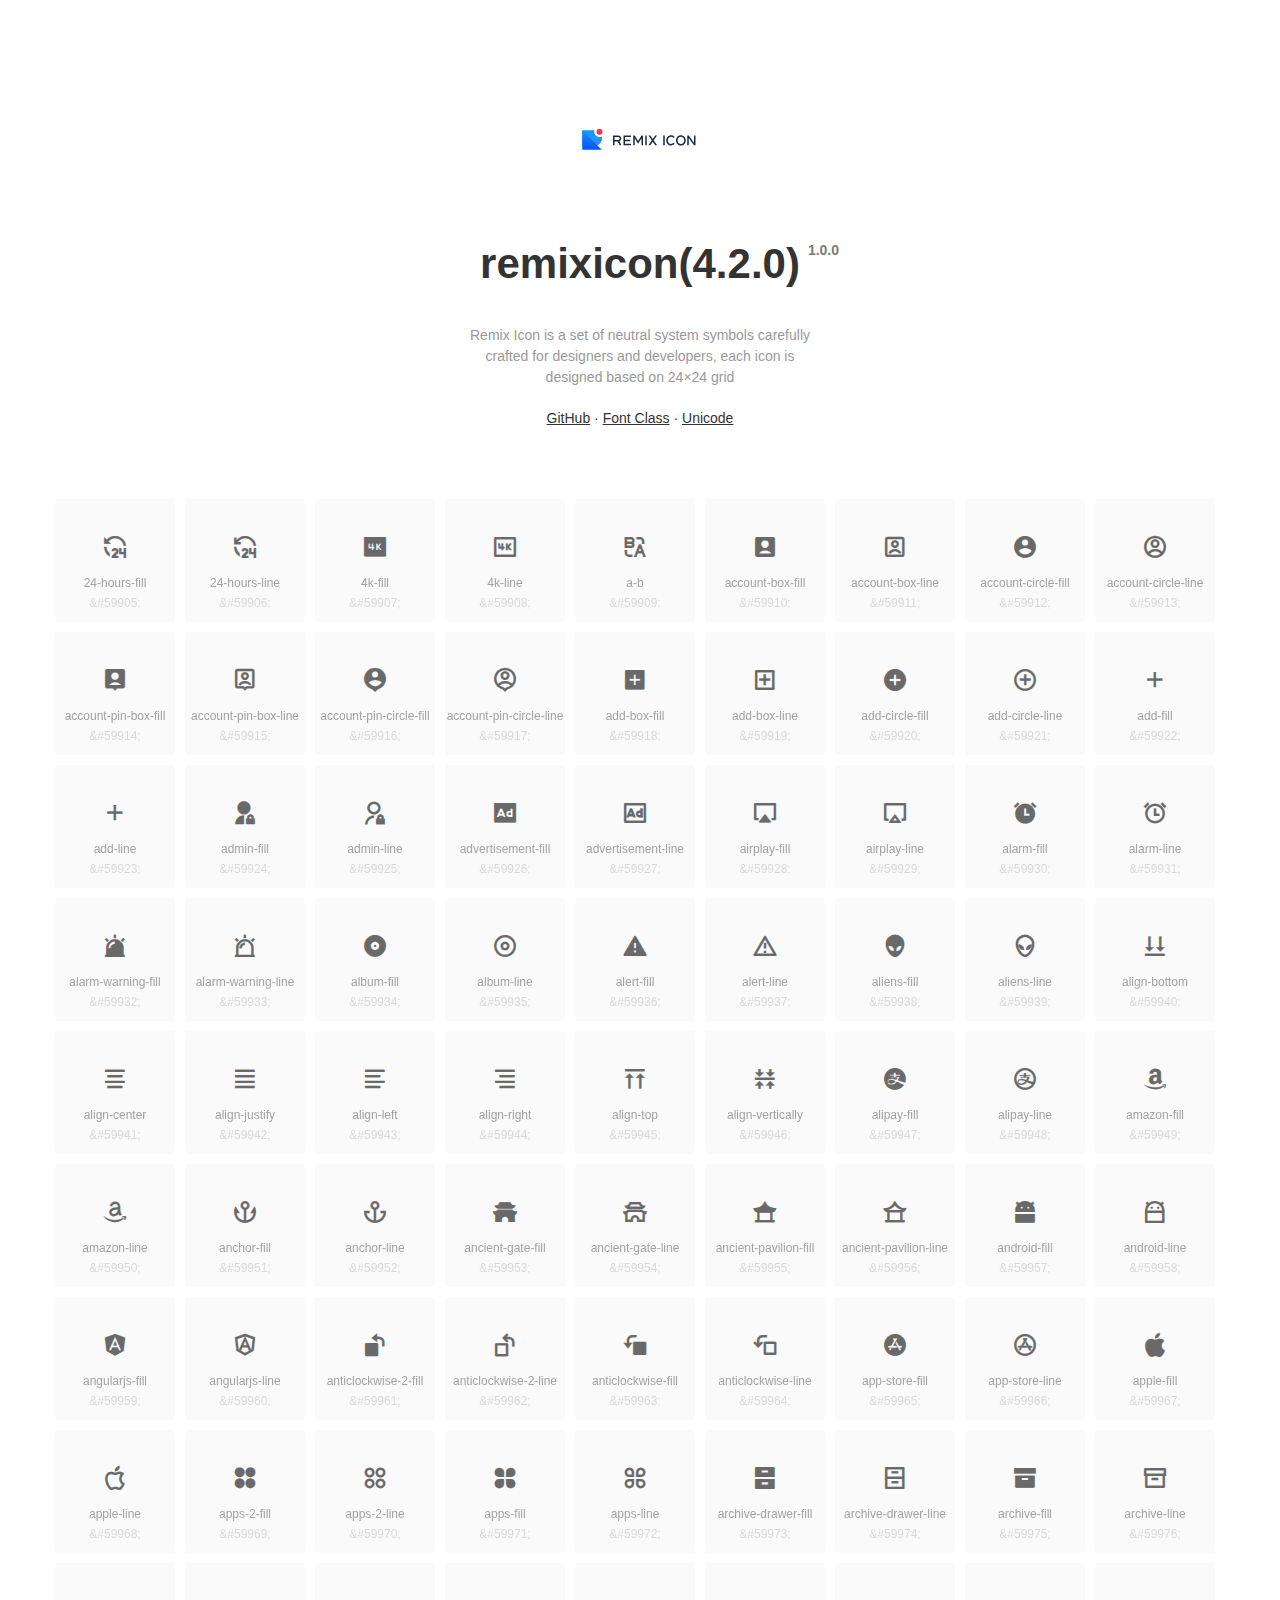
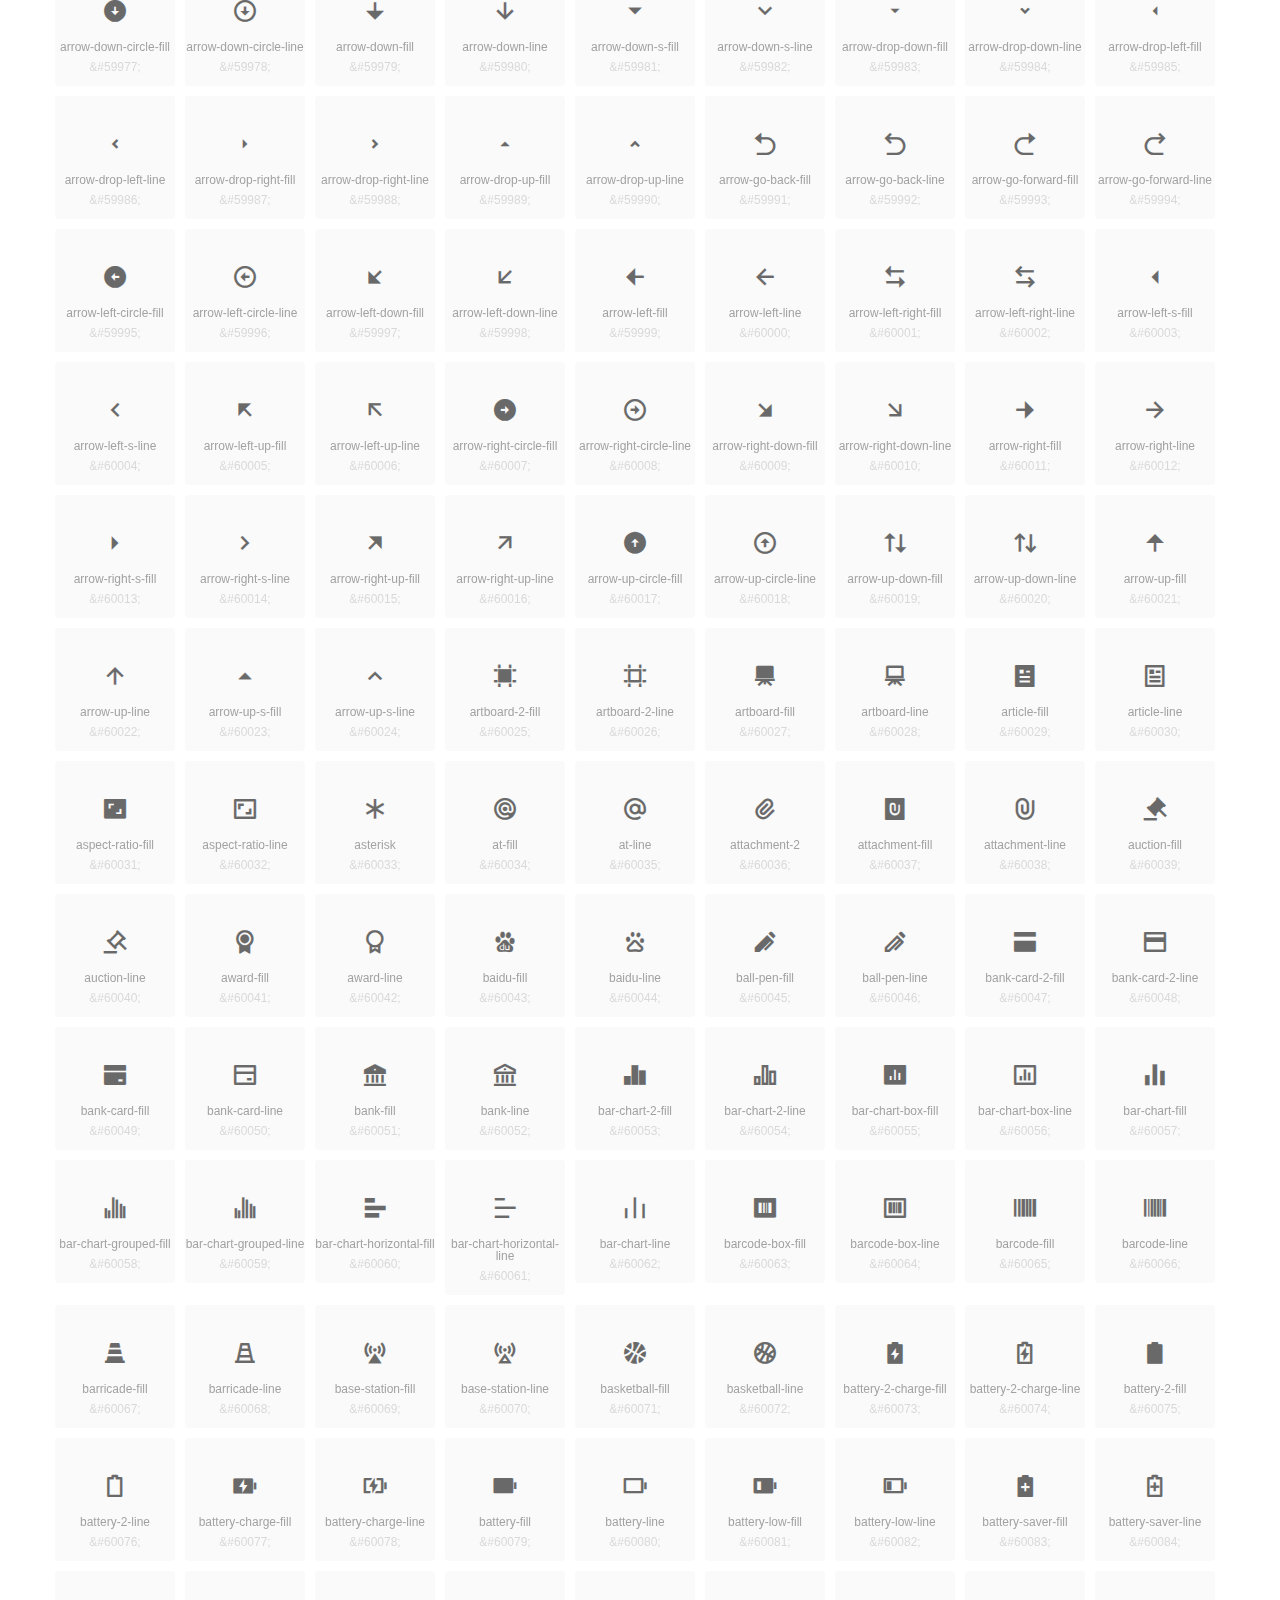
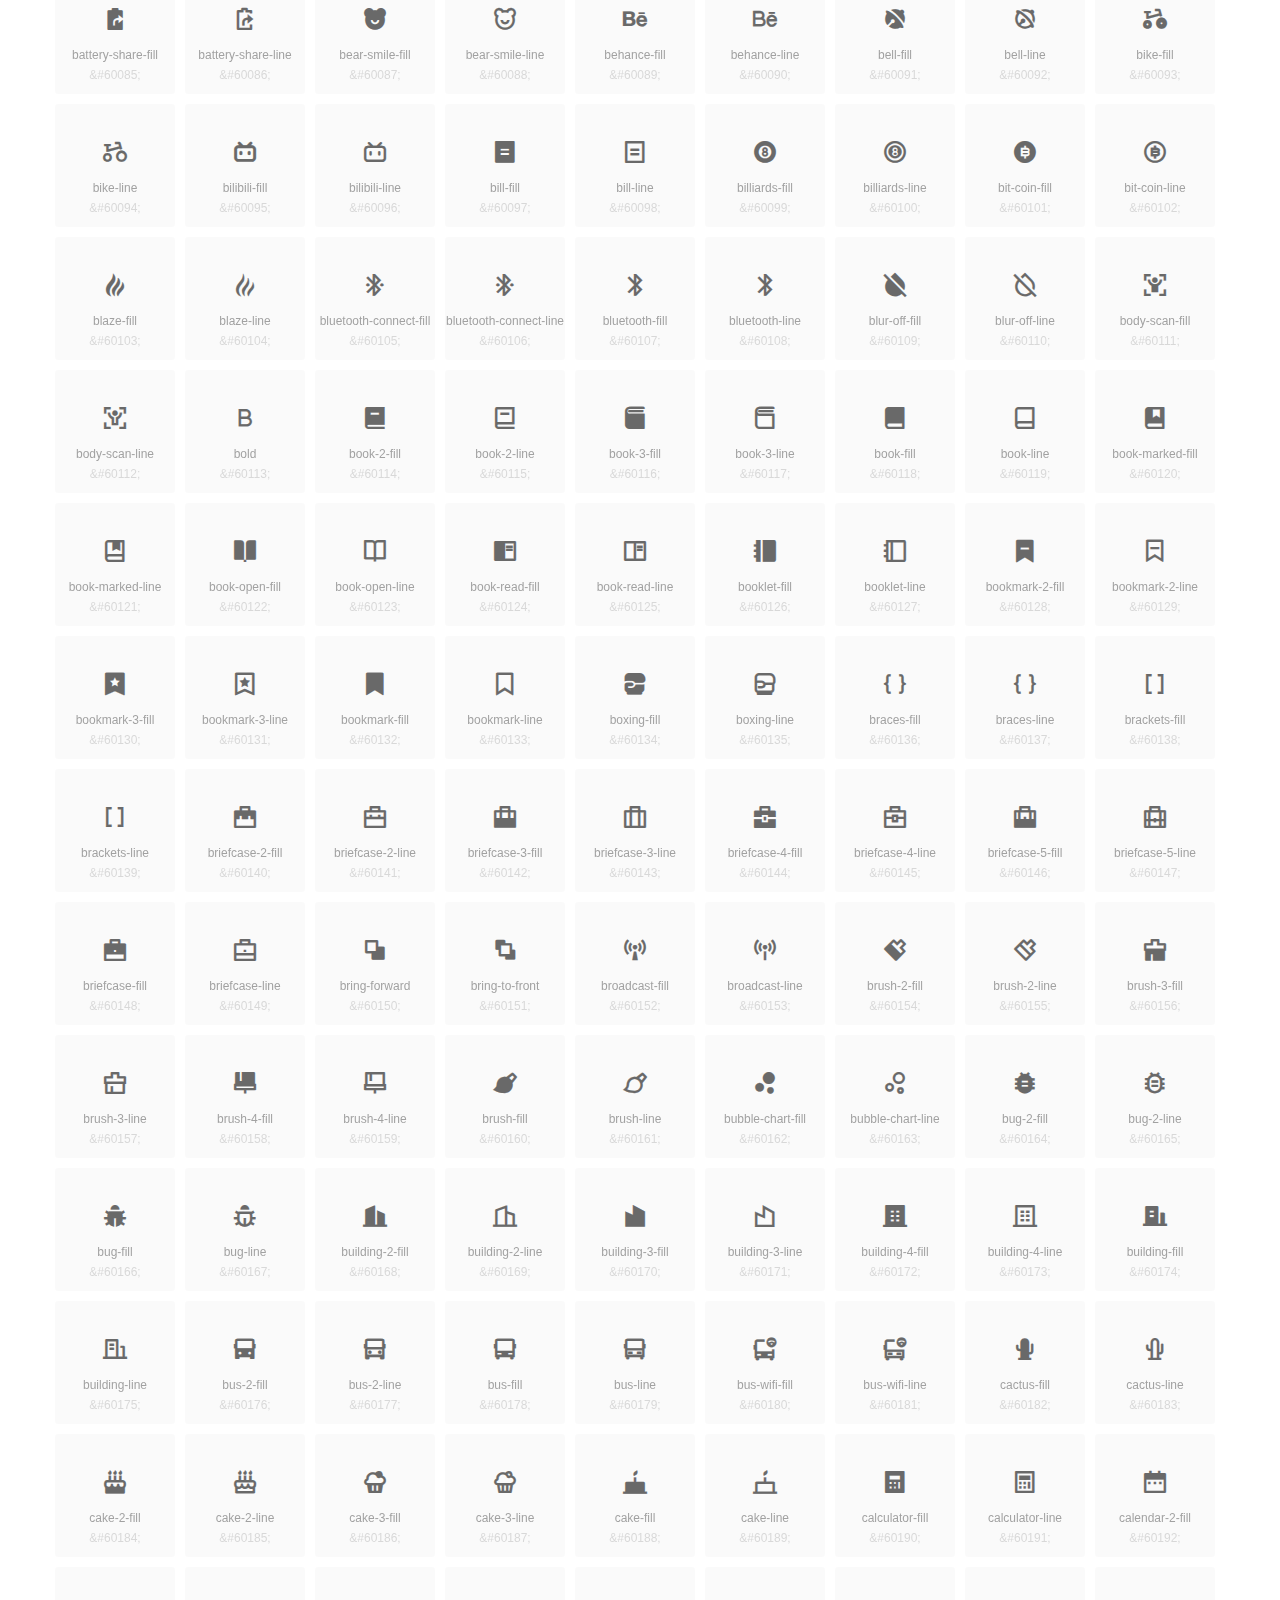
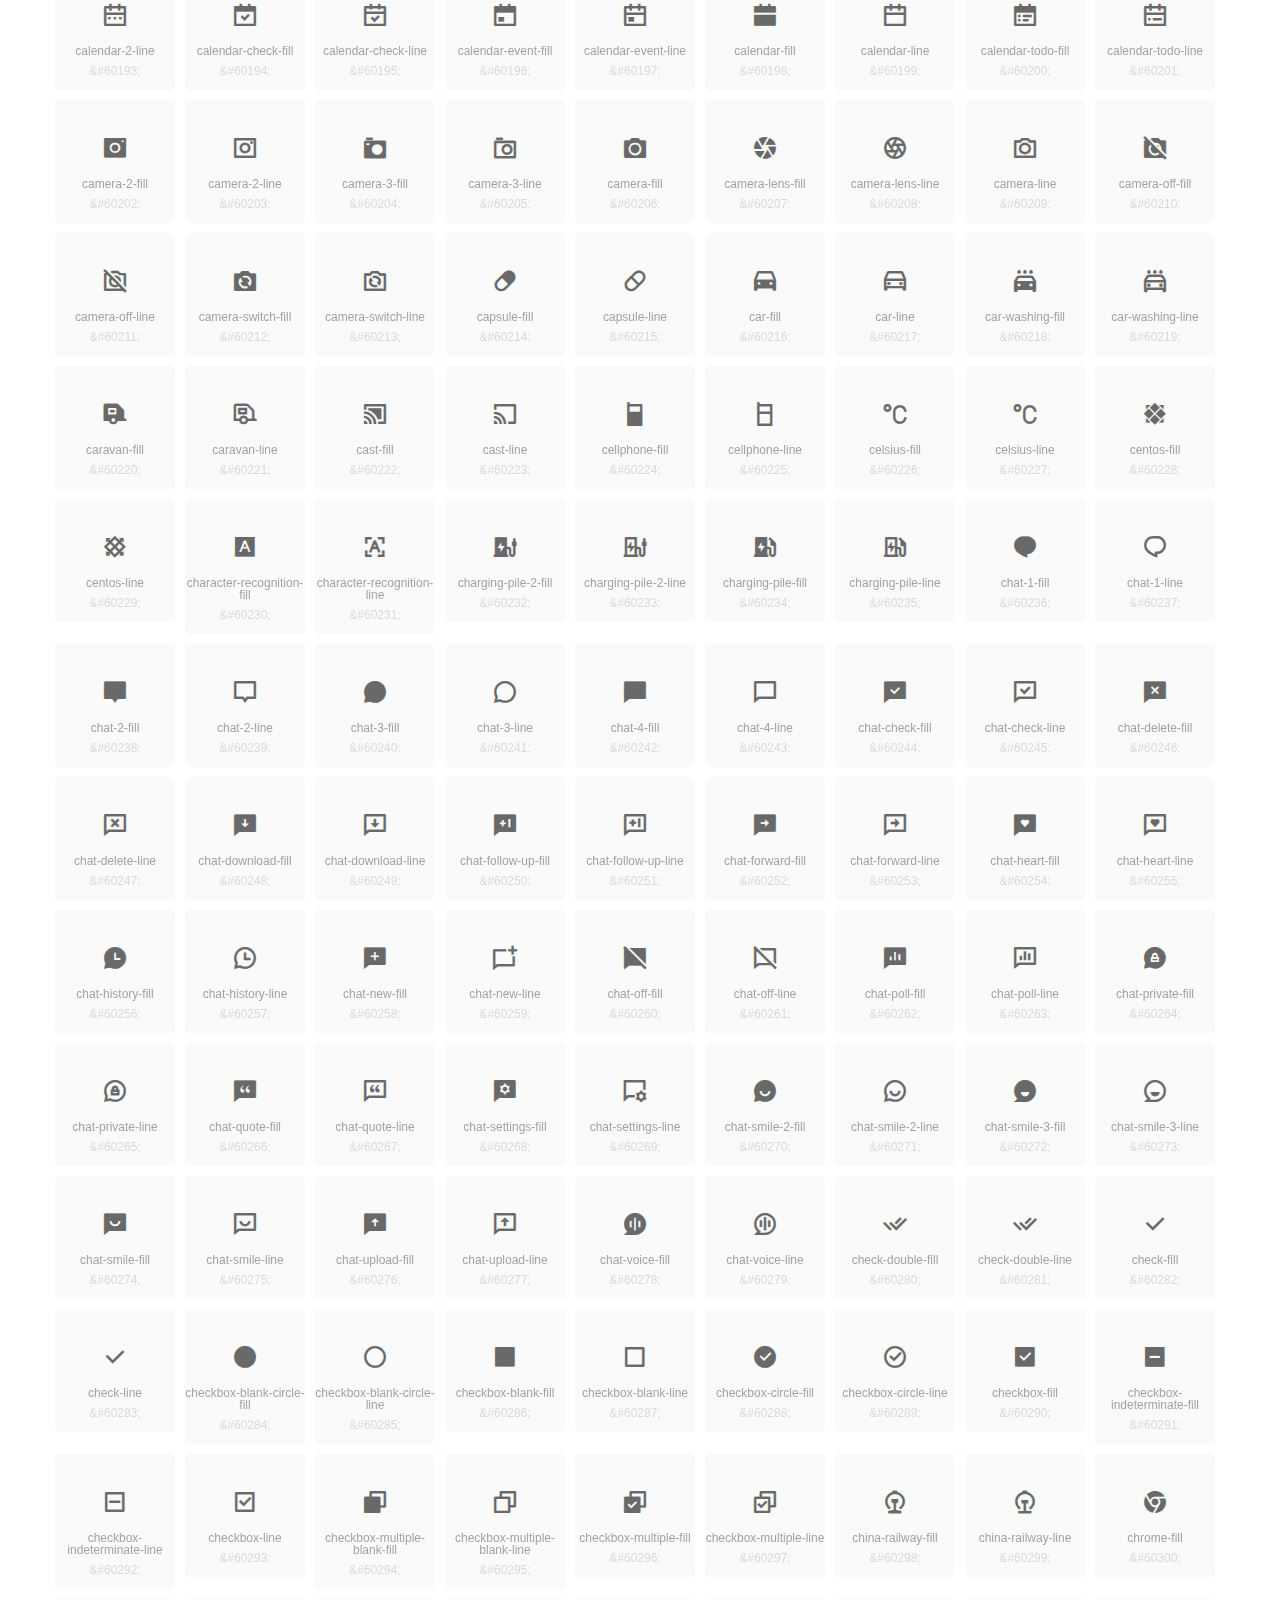
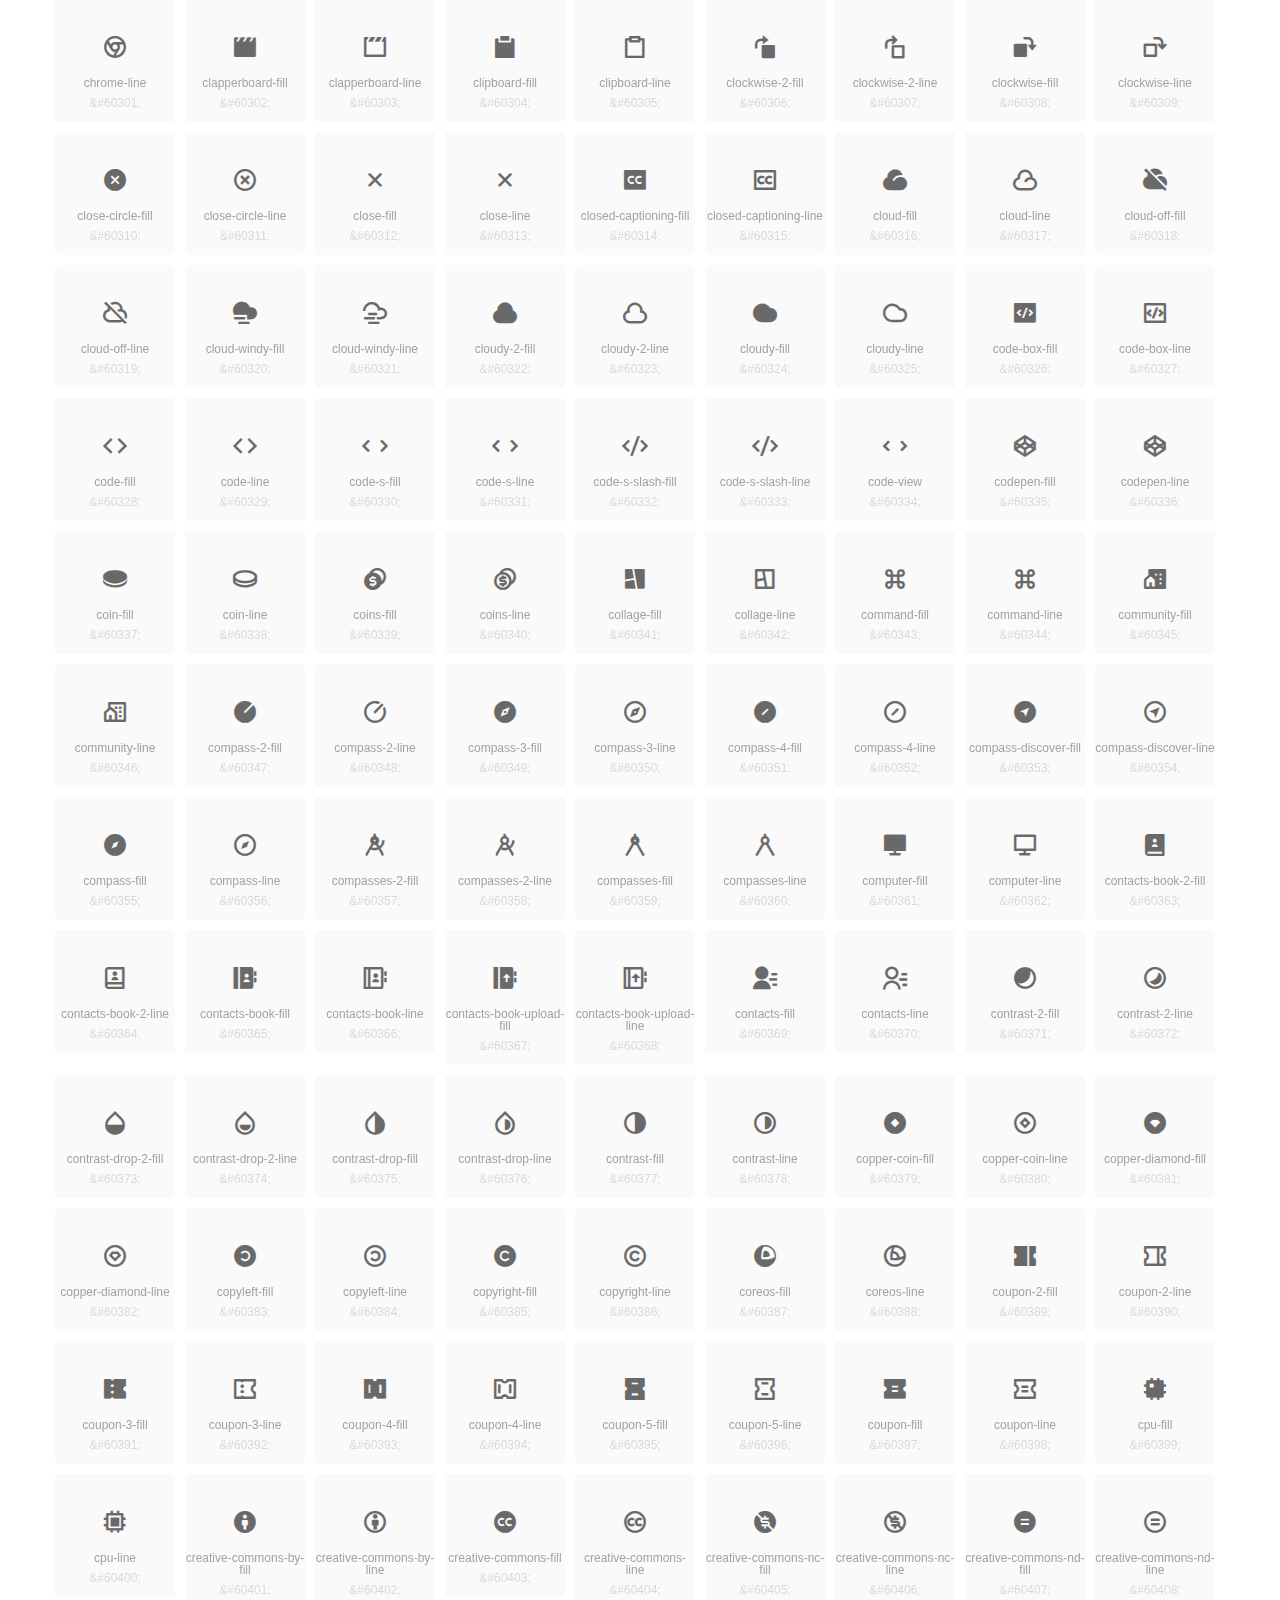
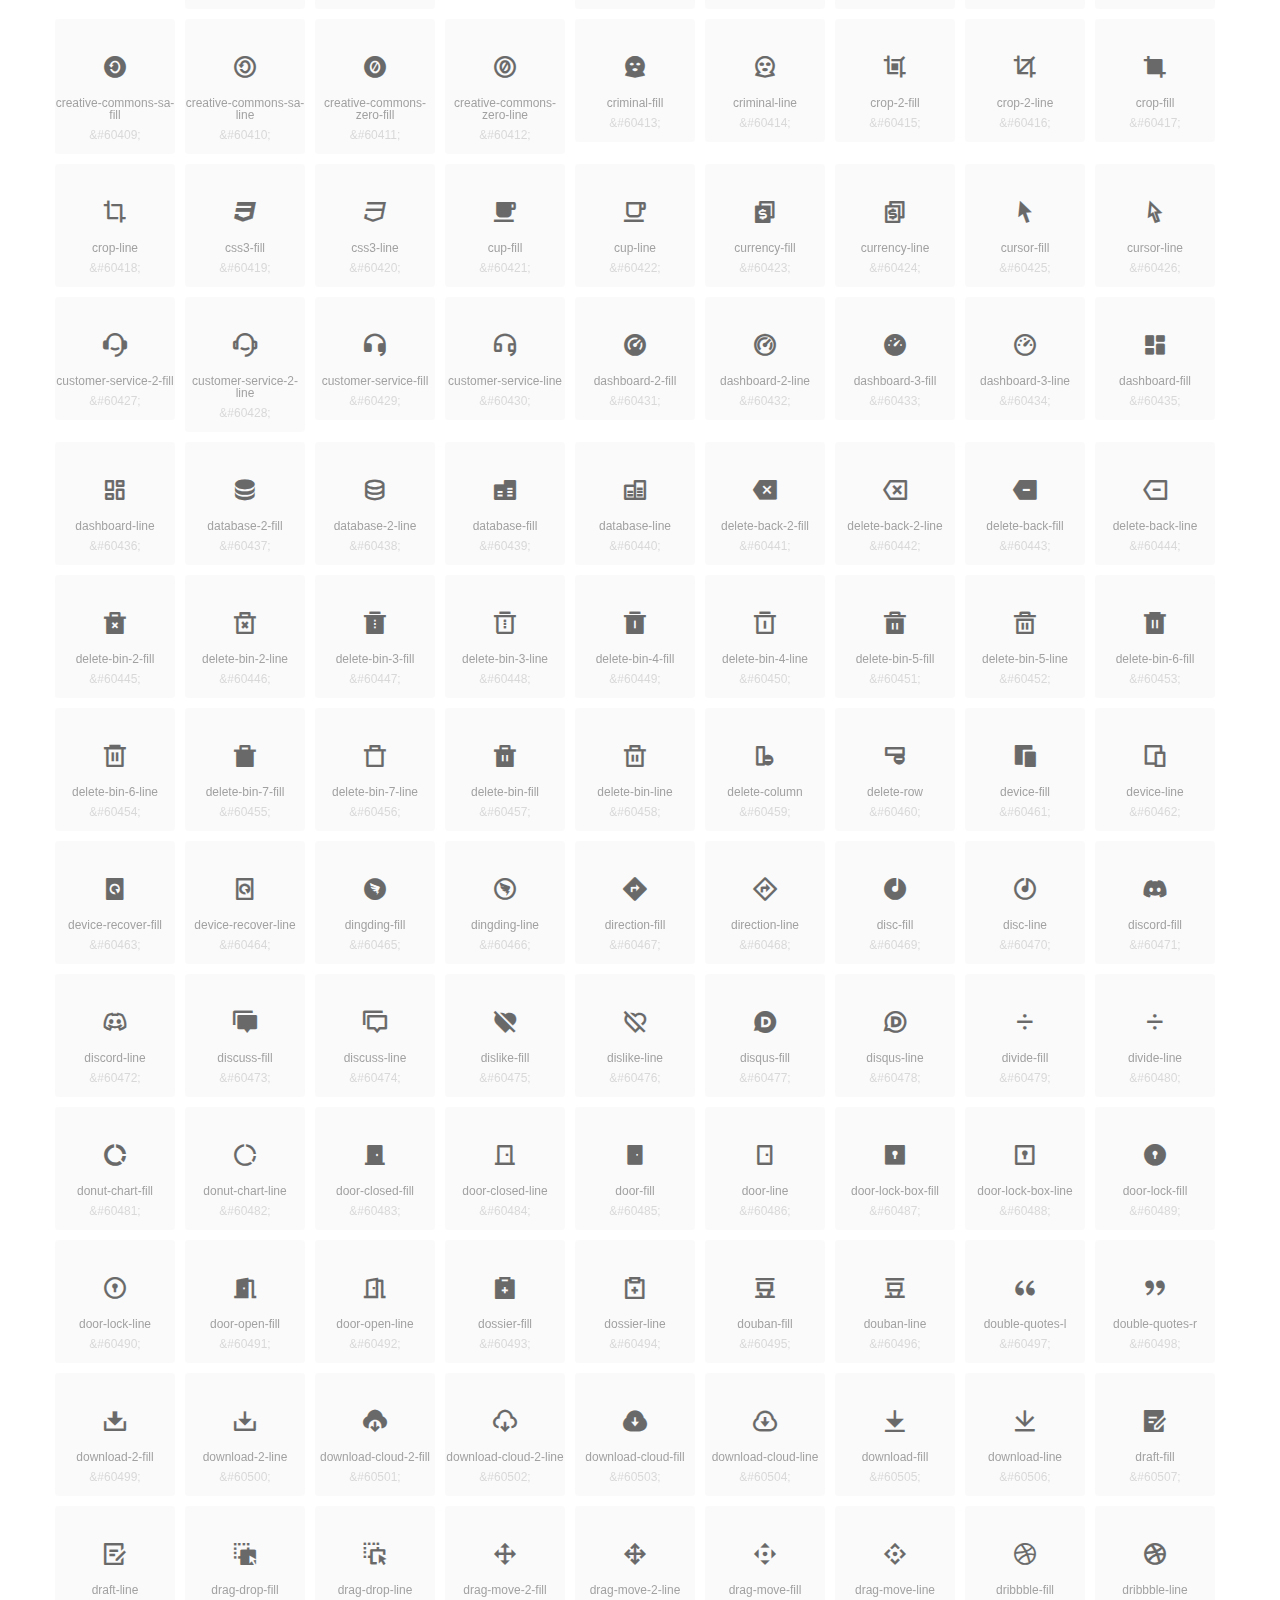
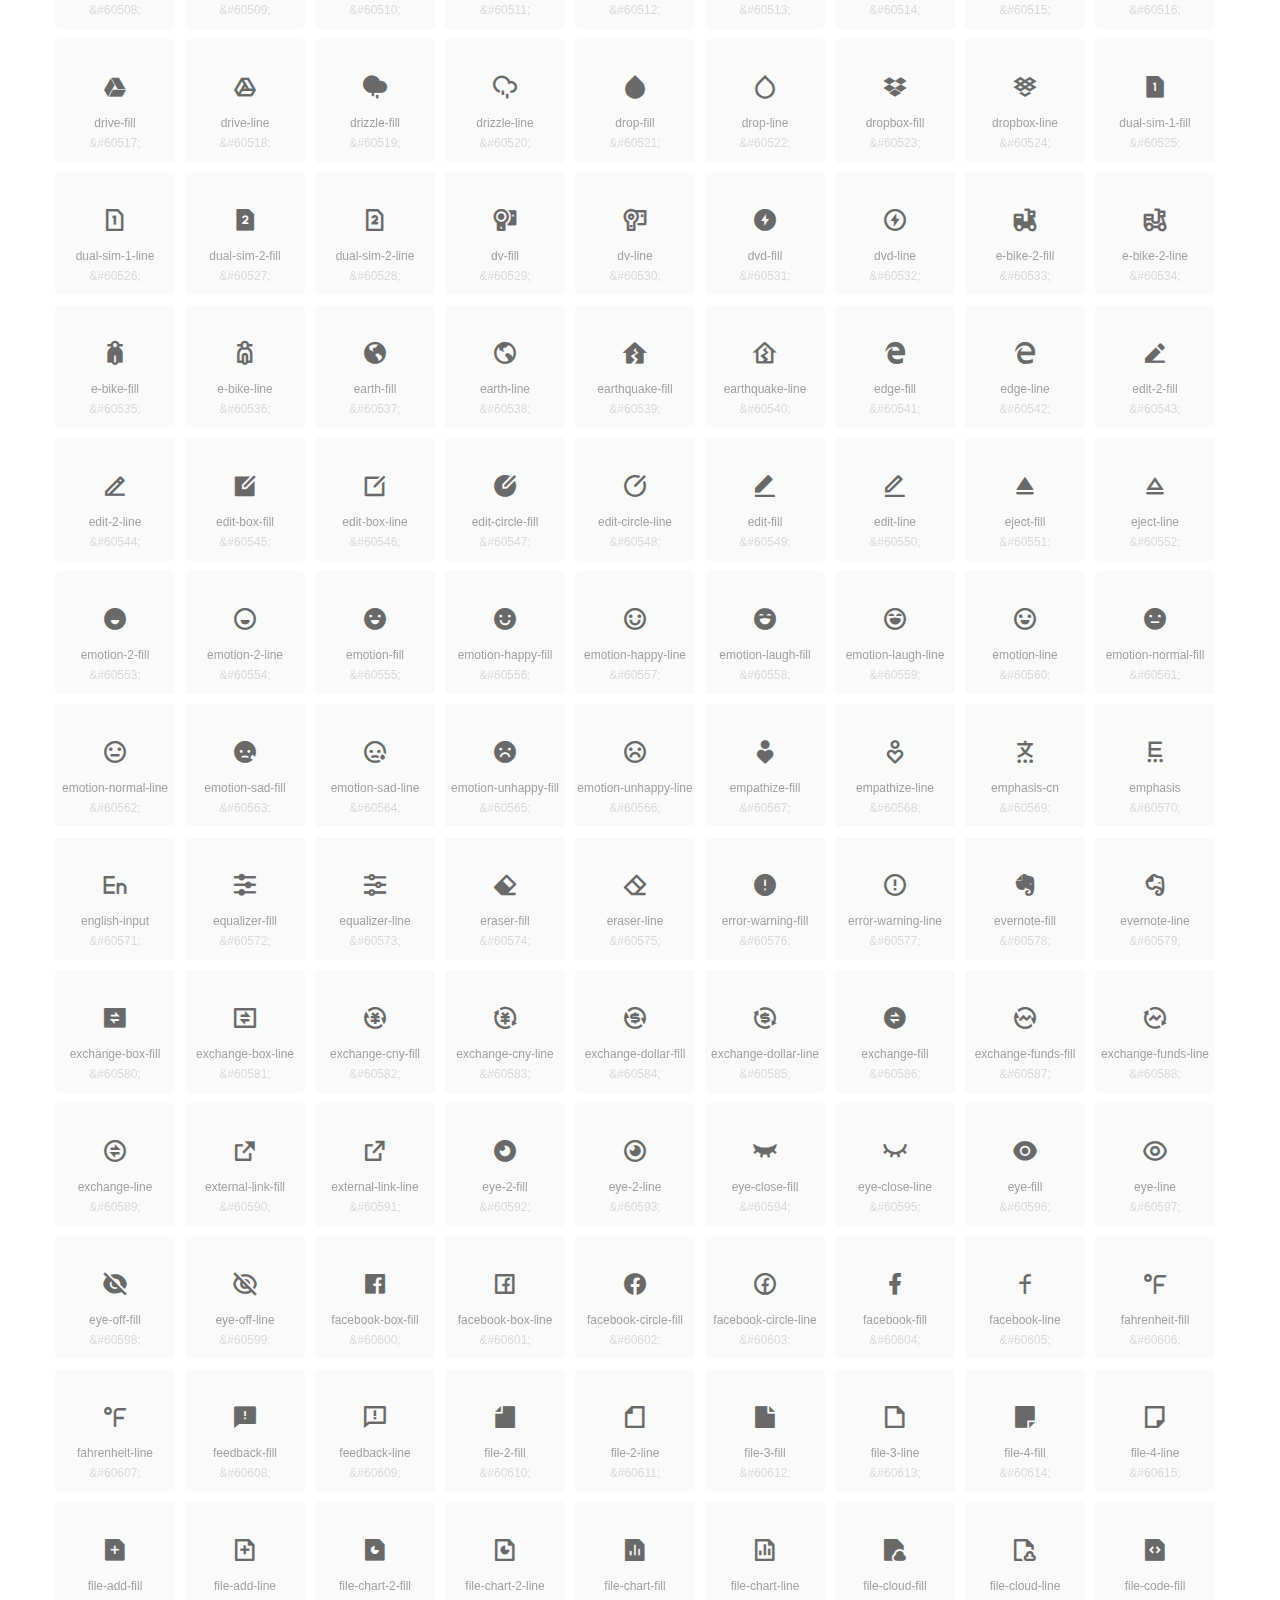
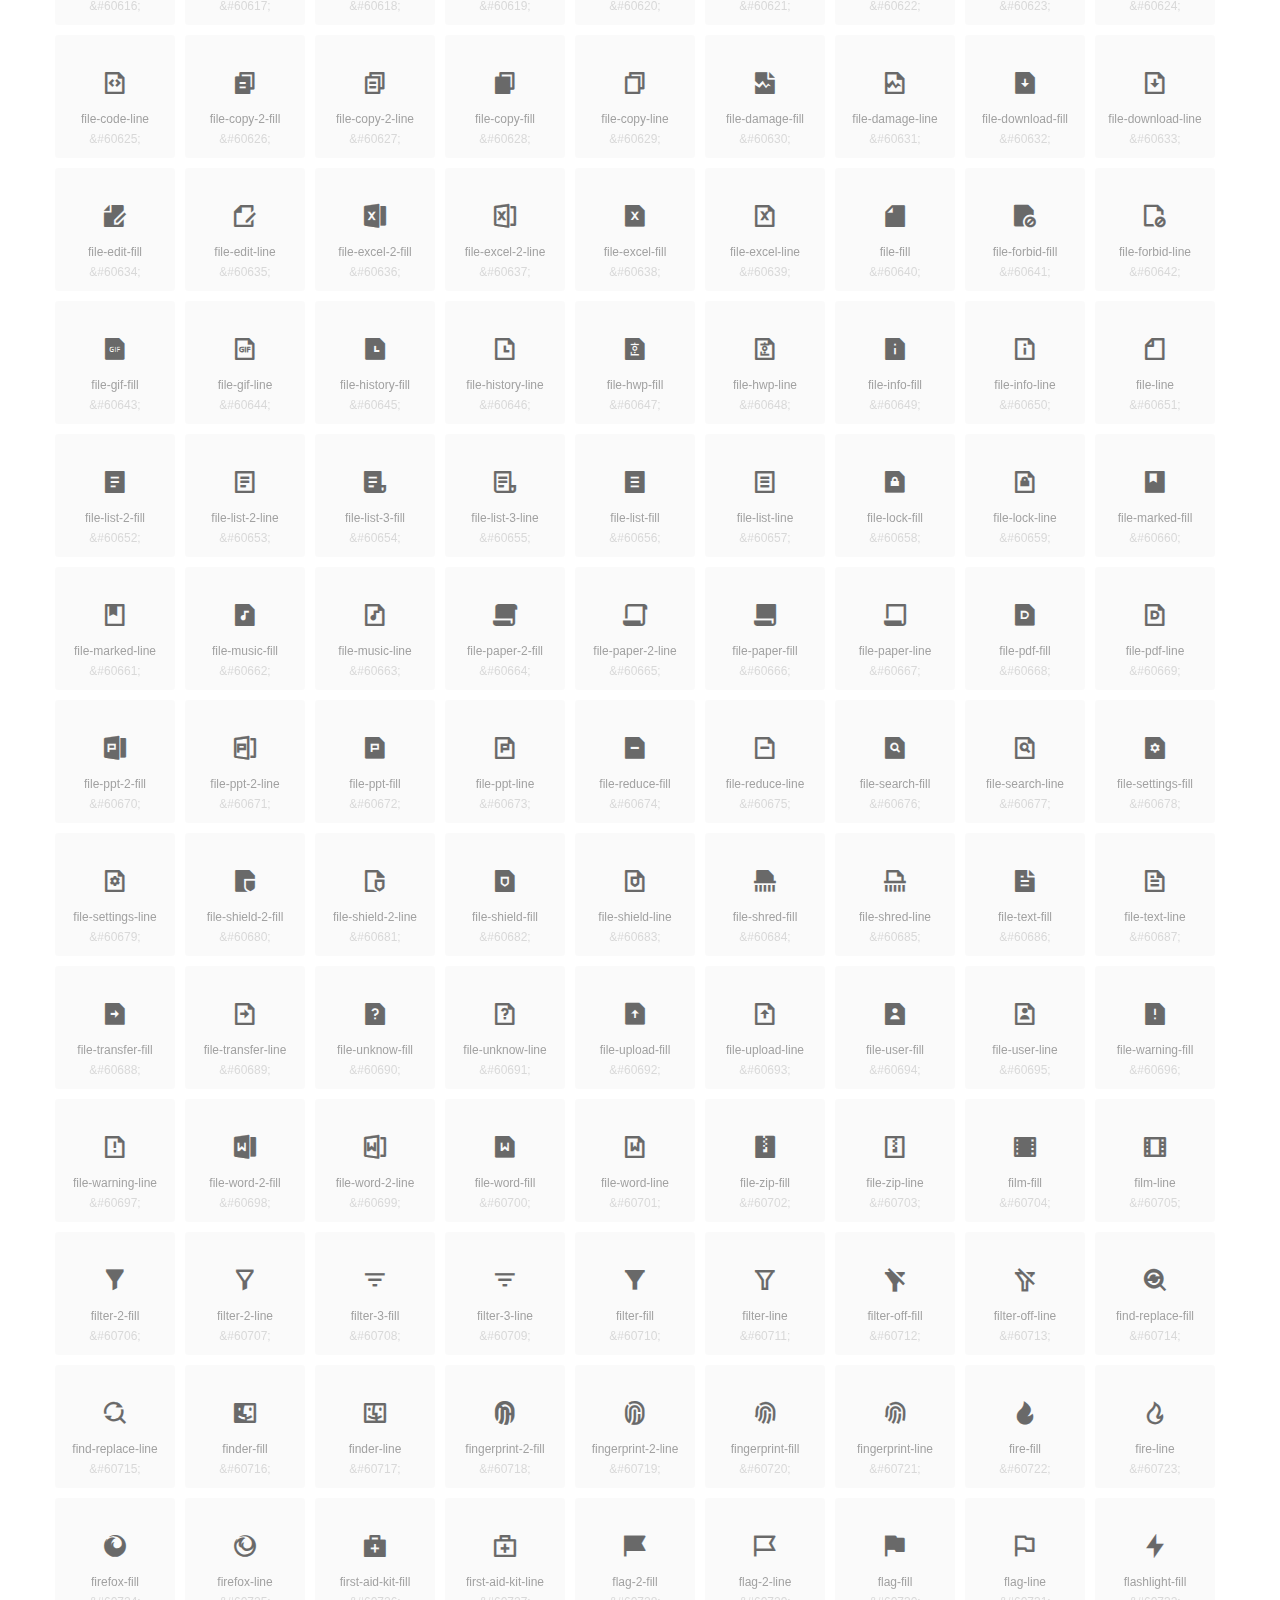
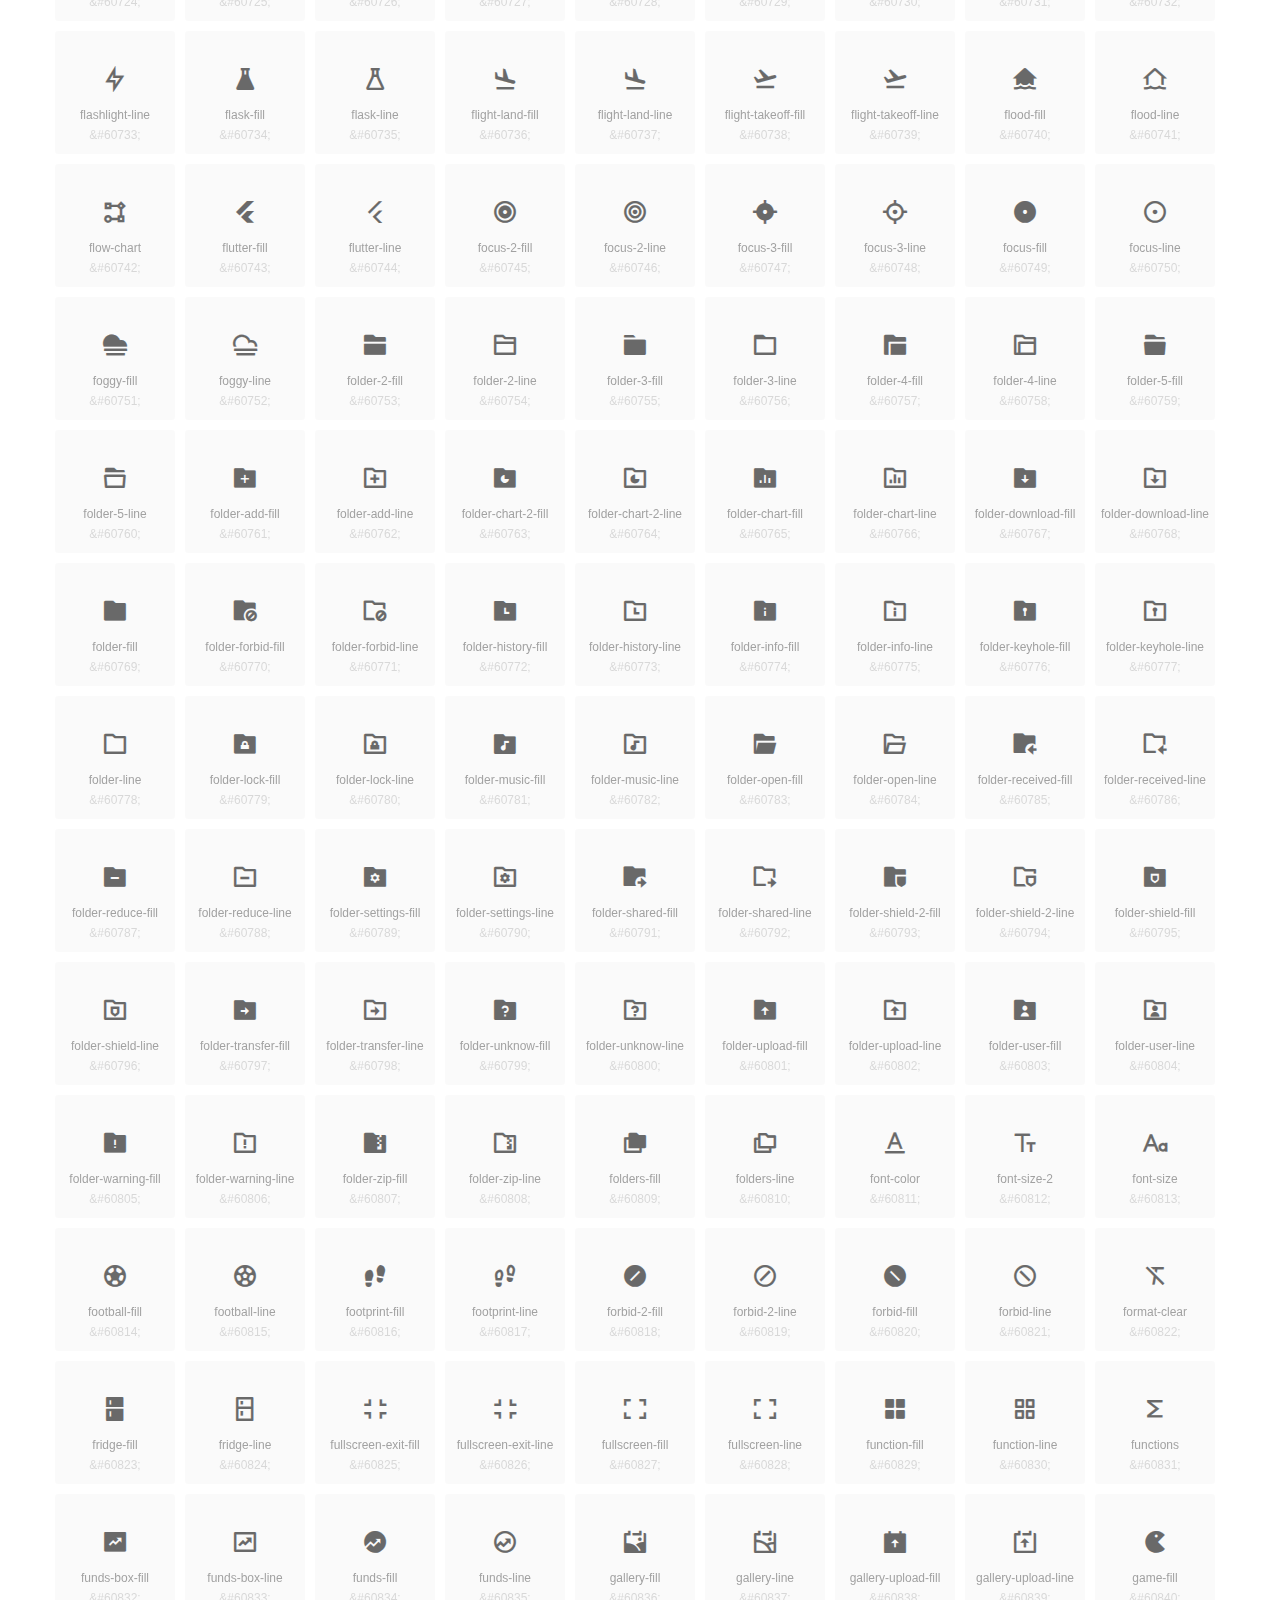
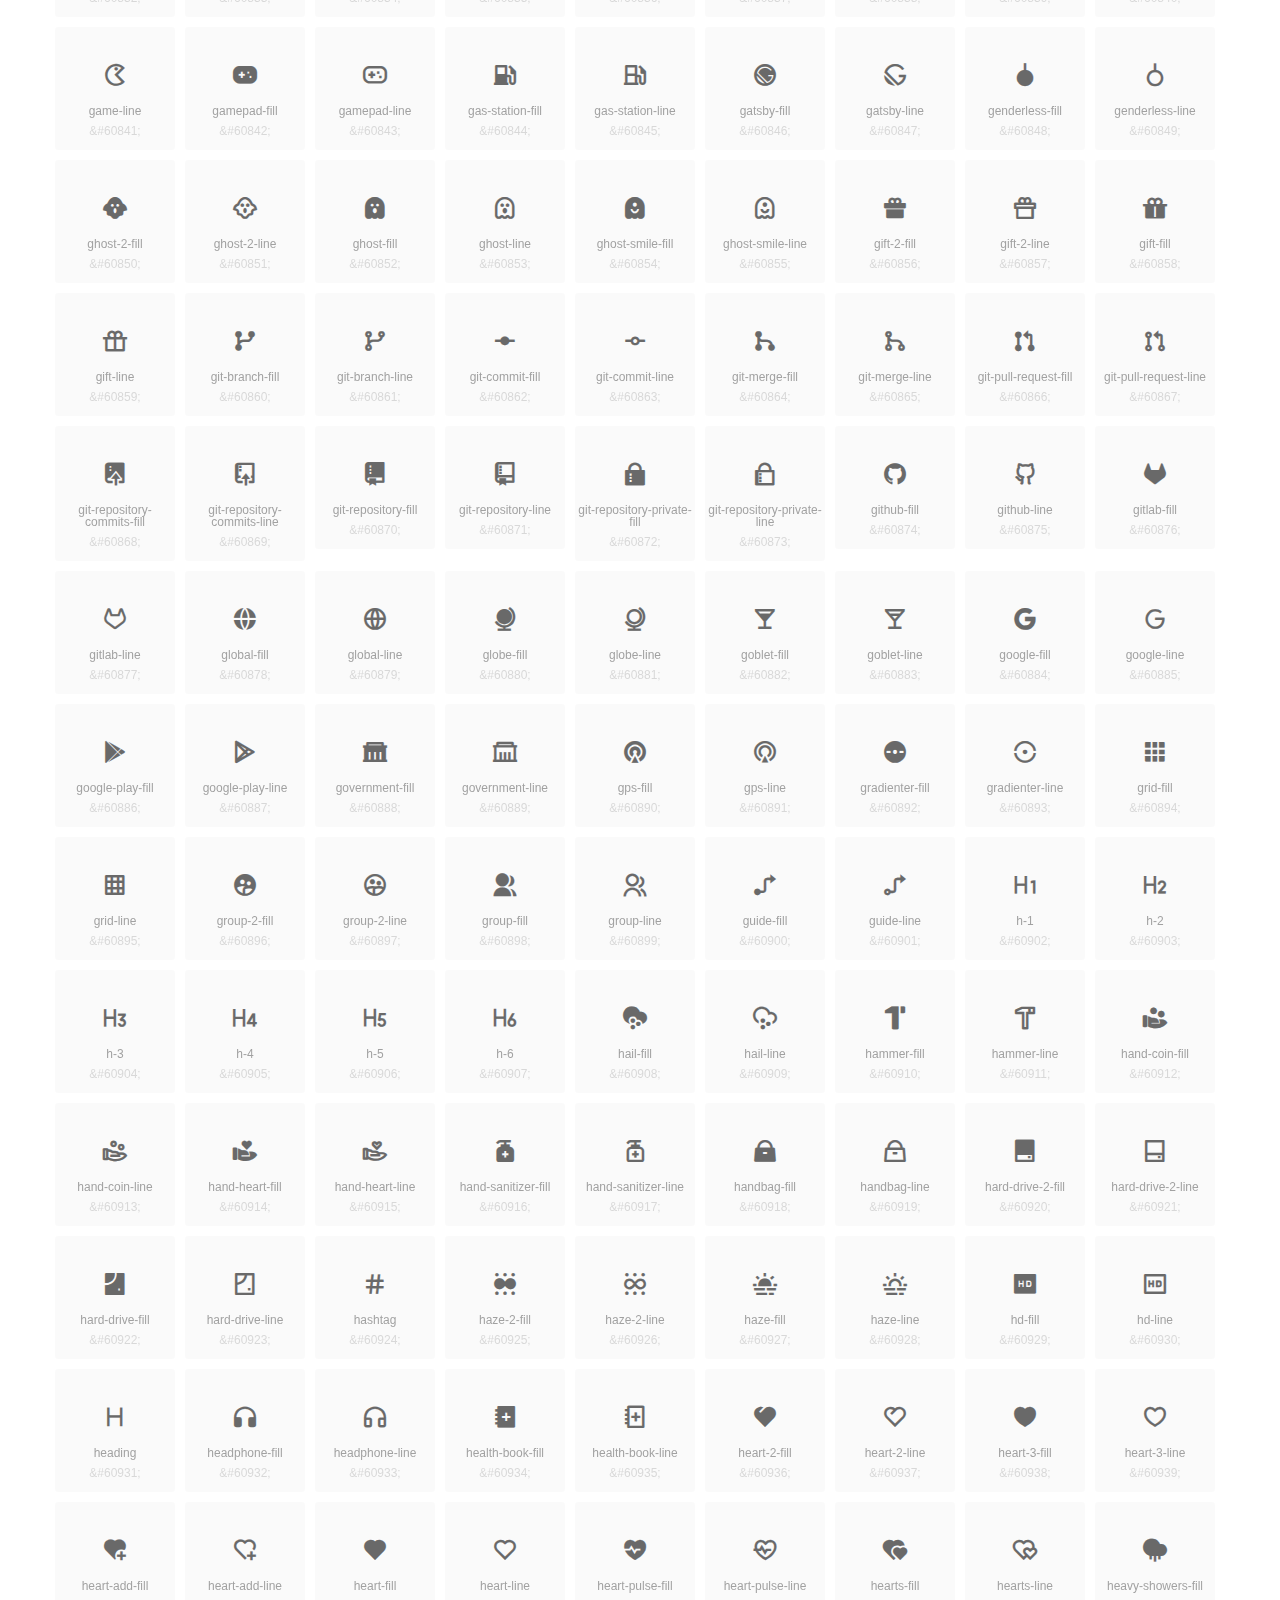
<file: For_web/fonts/unicode.html>
<!DOCTYPE html>
<html lang="en">
<head>
  <meta charset="UTF-8">
  <title>remixicon(4.2.0)</title>
  <meta name="viewport" content="width=device-width,minimum-scale=1.0,maximum-scale=1.0,user-scalable=no">
   
  <meta name="description" content="Remix Icon is a set of neutral system symbols carefully crafted for designers and developers, each icon is designed based on 24×24 grid">
   
  <meta name="keywords" content="remixicon,TTF,EOT,WOFF,WOFF2,SVG">
  
  
  
  <style>
    *{margin: 0;padding: 0;list-style: none;}
    body { color: #696969; font: 12px/1.5 tahoma, arial, \5b8b\4f53, sans-serif; }
    a { color: #333; text-decoration: underline; }
    a:hover { color: rgb(9, 73, 209); }
    .header { color: #333; text-align: center; padding: 80px 0 60px 0; min-height: 153px; font-size: 14px; }
    .header .logo svg { height: 120px; width: 120px; }
    .header h1 { font-size: 42px; padding: 26px 0 10px 0; }
    .header sup {font-size: 14px; margin: 8px 0 0 8px; position: absolute; color: #7b7b7b; }
    .info {
      color: #999;
      font-weight: normal;
      max-width: 346px;
      margin: 0 auto;
      padding: 20px 0;
      font-size: 14px;
    }

    .icons { max-width: 1190px; margin: 0 auto; }
    .icons ul { text-align: center; }
    .icons ul li {
      vertical-align: top;
      width: 120px;
      display: inline-block;
      text-align: center;
      background-color: rgba(0,0,0,.02);
      border-radius: 3px;
      padding: 29px 0 10px 0;
      margin-right: 10px;
      margin-top: 10px;
      transition: all 0.6s ease;
    }
    .icons ul li:hover { background-color: rgba(0,0,0,.06); }
    .icons ul li:hover span { color: #3c75e4; opacity: 1; }
    .icons ul li .unicode { color: #8c8c8c; opacity: 0.3; }
    .icons ul li h4 {
      font-weight: normal;
      padding: 10px 0 5px 0;
      display: block;
      color: #8c8c8c;
      font-size: 14px;
      line-height: 12px;
      opacity: 0.8;
    }
    .icons ul li:hover h4 { opacity: 1; }
    .icons ul li svg { width: 24px; height: 24px; }
    .icons ul li:hover { color: #3c75e4; }
    .footer { text-align: center; padding: 10px 0 90px 0; }
    .footer a { text-align: center; padding: 10px 0 90px 0; color: #696969;}
    .footer a:hover { color: #0949d1; }
    .links { text-align: center; padding: 50px 0 0 0; font-size: 14px; }
    
    
    .icons ul .unicode-icon span { display: block; }
    .icons ul .unicode-icon h4 { font-size: 12px; }
    @font-face {
      font-family: "remixicon";
      src: url("remixicon.eot");
      /* IE9*/
      src: url("remixicon.eot#iefix") format("embedded-opentype"),
      /* IE6-IE8 */
      url("remixicon.woff2?1708865856846") format("woff2"),
      url("remixicon.woff?1708865856846") format("woff"),
      /* chrome, firefox */
      url("remixicon.ttf?1708865856846") format("truetype"),
      /* chrome, firefox, opera, Safari, Android, iOS 4.2+*/
      url("remixicon.svg#remixicon?1708865856846") format("svg");
      /* iOS 4.1- */
    }
    .iconfont {
      font-family: "remixicon" !important;
      font-size: 26px;
      font-style: normal;
      -webkit-font-smoothing: antialiased;
      -webkit-text-stroke-width: 0.2px;
      -moz-osx-font-smoothing: grayscale;
    }
    
    
  </style>
  
</head>

<body>
  
  <div class="header">
    
    <div class="logo">
      <a href="./"><svg width="160" height="32" viewBox="0 0 160 32" fill="none" xmlns="http://www.w3.org/2000/svg">
<path d="M121.5 9.80005C123.33 9.80005 124.984 10.5797 126.165 11.8344L124.75 13.2496C123.929 12.3549 122.773 11.8 121.5 11.8C119.029 11.8 117 13.891 117 16.5C117 19.1091 119.029 21.2 121.5 21.2C122.773 21.2 123.929 20.6452 124.75 19.7505L126.165 21.1657C124.984 22.4204 123.33 23.2 121.5 23.2C117.91 23.2 115 20.2004 115 16.5C115 12.7997 117.91 9.80005 121.5 9.80005Z" fill="#1A2947"/>
<path d="M113 10V23H111V10H113Z" fill="#1A2947"/>
<path d="M154 23V9.99988H152L152 19.6019L144.997 9.99988L143 10.0039V23H145L145 13.3969L152 23H154Z" fill="#1A2947"/>
<path d="M68 10V12H60V15.5H67V17.5H60V21H68V23H58V10H68Z" fill="#1A2947"/>
<path d="M82 10L77.4999 17.201L73 10H71V23H73V13.775L77.4999 20.975L82 13.773V23H84V10H82Z" fill="#1A2947"/>
<path d="M89 10V23H87V10H89Z" fill="#1A2947"/>
<path d="M96.9999 14.7565L93.6689 9.99951H91.2279L95.7789 16.4995L91.2289 22.9995H93.6689L96.9999 18.2435L100.33 22.9995H102.772L98.2209 16.4995L102.773 9.99951H100.33L96.9999 14.7565Z" fill="#1A2947"/>
<path fill-rule="evenodd" clip-rule="evenodd" d="M141 16.5C141 12.7997 138.09 9.80005 134.5 9.80005C130.91 9.80005 128 12.7997 128 16.5C128 20.2004 130.91 23.2 134.5 23.2C138.09 23.2 141 20.2004 141 16.5ZM130 16.5C130 13.891 132.029 11.8 134.5 11.8C136.971 11.8 139 13.891 139 16.5C139 19.1091 136.971 21.2 134.5 21.2C132.029 21.2 130 19.1091 130 16.5Z" fill="#1A2947"/>
<path fill-rule="evenodd" clip-rule="evenodd" d="M51 10C53.2091 10 55 11.7909 55 14C55 15.7175 53.9176 17.1821 52.3977 17.749L55.1901 22.999H52.9251L50.267 18H46V23H44V10H51ZM46 11.999V15.999L51 16C52.1046 16 53 15.1046 53 14C53 12.8955 52.1 12 51 12L46 11.999Z" fill="#1A2947"/>
<path fill-rule="evenodd" clip-rule="evenodd" d="M19.2887 3.00389C19.1928 3.0013 19.0965 3 19 3H3V24H19C24.799 24 29.5 19.299 29.5 13.5C29.5 12.7108 29.4129 11.942 29.2479 11.2025C28.2772 11.7119 27.1722 12 26 12C22.134 12 19 8.86599 19 5C19 4.30645 19.1009 3.63646 19.2887 3.00389Z" fill="url(#paint0_linear_960_1054)"/>
<g filter="url(#filter0_b_960_1054)">
<path fill-rule="evenodd" clip-rule="evenodd" d="M3 3L29 29H3V3Z" fill="url(#paint1_linear_960_1054)"/>
</g>
<circle cx="26" cy="5" r="4" fill="url(#paint2_linear_960_1054)"/>
<defs>
<filter id="filter0_b_960_1054" x="-2.43656" y="-2.43656" width="36.8731" height="36.8731" filterUnits="userSpaceOnUse" color-interpolation-filters="sRGB">
<feFlood flood-opacity="0" result="BackgroundImageFix"/>
<feGaussianBlur in="BackgroundImage" stdDeviation="2.71828"/>
<feComposite in2="SourceAlpha" operator="in" result="effect1_backgroundBlur_960_1054"/>
<feBlend mode="normal" in="SourceGraphic" in2="effect1_backgroundBlur_960_1054" result="shape"/>
</filter>
<linearGradient id="paint0_linear_960_1054" x1="3" y1="3" x2="3" y2="24" gradientUnits="userSpaceOnUse">
<stop stop-color="#05A0FA"/>
<stop offset="1" stop-color="#4785FF"/>
</linearGradient>
<linearGradient id="paint1_linear_960_1054" x1="3" y1="3" x2="3" y2="29" gradientUnits="userSpaceOnUse">
<stop stop-color="#1A8CFF"/>
<stop offset="1" stop-color="#0557FA"/>
</linearGradient>
<linearGradient id="paint2_linear_960_1054" x1="22" y1="1" x2="22" y2="9" gradientUnits="userSpaceOnUse">
<stop stop-color="#FF463A"/>
<stop offset="1" stop-color="#FF1F5A"/>
</linearGradient>
</defs>
</svg>
</a>
    </div>
    
    <h1>remixicon(4.2.0)<sup>1.0.0</sup></h1>
    <div class="info">
      Remix Icon is a set of neutral system symbols carefully crafted for designers and developers, each icon is designed based on 24×24 grid
    </div>
    <p>
      
      <a href="https://github.com/Remix-Design/remixicon.git">GitHub</a> · 
      
      <a href="index.html">Font Class</a> · 
      
      <a href="unicode.html">Unicode</a>
      
    </p>
  </div>
  <div class="icons">
    <ul>
      <li class="unicode-icon"><span class="iconfont"></span><h4>24-hours-fill</h4><span class="unicode">&amp;#59905;</span></li><li class="unicode-icon"><span class="iconfont"></span><h4>24-hours-line</h4><span class="unicode">&amp;#59906;</span></li><li class="unicode-icon"><span class="iconfont"></span><h4>4k-fill</h4><span class="unicode">&amp;#59907;</span></li><li class="unicode-icon"><span class="iconfont"></span><h4>4k-line</h4><span class="unicode">&amp;#59908;</span></li><li class="unicode-icon"><span class="iconfont"></span><h4>a-b</h4><span class="unicode">&amp;#59909;</span></li><li class="unicode-icon"><span class="iconfont"></span><h4>account-box-fill</h4><span class="unicode">&amp;#59910;</span></li><li class="unicode-icon"><span class="iconfont"></span><h4>account-box-line</h4><span class="unicode">&amp;#59911;</span></li><li class="unicode-icon"><span class="iconfont"></span><h4>account-circle-fill</h4><span class="unicode">&amp;#59912;</span></li><li class="unicode-icon"><span class="iconfont"></span><h4>account-circle-line</h4><span class="unicode">&amp;#59913;</span></li><li class="unicode-icon"><span class="iconfont"></span><h4>account-pin-box-fill</h4><span class="unicode">&amp;#59914;</span></li><li class="unicode-icon"><span class="iconfont"></span><h4>account-pin-box-line</h4><span class="unicode">&amp;#59915;</span></li><li class="unicode-icon"><span class="iconfont"></span><h4>account-pin-circle-fill</h4><span class="unicode">&amp;#59916;</span></li><li class="unicode-icon"><span class="iconfont"></span><h4>account-pin-circle-line</h4><span class="unicode">&amp;#59917;</span></li><li class="unicode-icon"><span class="iconfont"></span><h4>add-box-fill</h4><span class="unicode">&amp;#59918;</span></li><li class="unicode-icon"><span class="iconfont"></span><h4>add-box-line</h4><span class="unicode">&amp;#59919;</span></li><li class="unicode-icon"><span class="iconfont"></span><h4>add-circle-fill</h4><span class="unicode">&amp;#59920;</span></li><li class="unicode-icon"><span class="iconfont"></span><h4>add-circle-line</h4><span class="unicode">&amp;#59921;</span></li><li class="unicode-icon"><span class="iconfont"></span><h4>add-fill</h4><span class="unicode">&amp;#59922;</span></li><li class="unicode-icon"><span class="iconfont"></span><h4>add-line</h4><span class="unicode">&amp;#59923;</span></li><li class="unicode-icon"><span class="iconfont"></span><h4>admin-fill</h4><span class="unicode">&amp;#59924;</span></li><li class="unicode-icon"><span class="iconfont"></span><h4>admin-line</h4><span class="unicode">&amp;#59925;</span></li><li class="unicode-icon"><span class="iconfont"></span><h4>advertisement-fill</h4><span class="unicode">&amp;#59926;</span></li><li class="unicode-icon"><span class="iconfont"></span><h4>advertisement-line</h4><span class="unicode">&amp;#59927;</span></li><li class="unicode-icon"><span class="iconfont"></span><h4>airplay-fill</h4><span class="unicode">&amp;#59928;</span></li><li class="unicode-icon"><span class="iconfont"></span><h4>airplay-line</h4><span class="unicode">&amp;#59929;</span></li><li class="unicode-icon"><span class="iconfont"></span><h4>alarm-fill</h4><span class="unicode">&amp;#59930;</span></li><li class="unicode-icon"><span class="iconfont"></span><h4>alarm-line</h4><span class="unicode">&amp;#59931;</span></li><li class="unicode-icon"><span class="iconfont"></span><h4>alarm-warning-fill</h4><span class="unicode">&amp;#59932;</span></li><li class="unicode-icon"><span class="iconfont"></span><h4>alarm-warning-line</h4><span class="unicode">&amp;#59933;</span></li><li class="unicode-icon"><span class="iconfont"></span><h4>album-fill</h4><span class="unicode">&amp;#59934;</span></li><li class="unicode-icon"><span class="iconfont"></span><h4>album-line</h4><span class="unicode">&amp;#59935;</span></li><li class="unicode-icon"><span class="iconfont"></span><h4>alert-fill</h4><span class="unicode">&amp;#59936;</span></li><li class="unicode-icon"><span class="iconfont"></span><h4>alert-line</h4><span class="unicode">&amp;#59937;</span></li><li class="unicode-icon"><span class="iconfont"></span><h4>aliens-fill</h4><span class="unicode">&amp;#59938;</span></li><li class="unicode-icon"><span class="iconfont"></span><h4>aliens-line</h4><span class="unicode">&amp;#59939;</span></li><li class="unicode-icon"><span class="iconfont"></span><h4>align-bottom</h4><span class="unicode">&amp;#59940;</span></li><li class="unicode-icon"><span class="iconfont"></span><h4>align-center</h4><span class="unicode">&amp;#59941;</span></li><li class="unicode-icon"><span class="iconfont"></span><h4>align-justify</h4><span class="unicode">&amp;#59942;</span></li><li class="unicode-icon"><span class="iconfont"></span><h4>align-left</h4><span class="unicode">&amp;#59943;</span></li><li class="unicode-icon"><span class="iconfont"></span><h4>align-right</h4><span class="unicode">&amp;#59944;</span></li><li class="unicode-icon"><span class="iconfont"></span><h4>align-top</h4><span class="unicode">&amp;#59945;</span></li><li class="unicode-icon"><span class="iconfont"></span><h4>align-vertically</h4><span class="unicode">&amp;#59946;</span></li><li class="unicode-icon"><span class="iconfont"></span><h4>alipay-fill</h4><span class="unicode">&amp;#59947;</span></li><li class="unicode-icon"><span class="iconfont"></span><h4>alipay-line</h4><span class="unicode">&amp;#59948;</span></li><li class="unicode-icon"><span class="iconfont"></span><h4>amazon-fill</h4><span class="unicode">&amp;#59949;</span></li><li class="unicode-icon"><span class="iconfont"></span><h4>amazon-line</h4><span class="unicode">&amp;#59950;</span></li><li class="unicode-icon"><span class="iconfont"></span><h4>anchor-fill</h4><span class="unicode">&amp;#59951;</span></li><li class="unicode-icon"><span class="iconfont"></span><h4>anchor-line</h4><span class="unicode">&amp;#59952;</span></li><li class="unicode-icon"><span class="iconfont"></span><h4>ancient-gate-fill</h4><span class="unicode">&amp;#59953;</span></li><li class="unicode-icon"><span class="iconfont"></span><h4>ancient-gate-line</h4><span class="unicode">&amp;#59954;</span></li><li class="unicode-icon"><span class="iconfont"></span><h4>ancient-pavilion-fill</h4><span class="unicode">&amp;#59955;</span></li><li class="unicode-icon"><span class="iconfont"></span><h4>ancient-pavilion-line</h4><span class="unicode">&amp;#59956;</span></li><li class="unicode-icon"><span class="iconfont"></span><h4>android-fill</h4><span class="unicode">&amp;#59957;</span></li><li class="unicode-icon"><span class="iconfont"></span><h4>android-line</h4><span class="unicode">&amp;#59958;</span></li><li class="unicode-icon"><span class="iconfont"></span><h4>angularjs-fill</h4><span class="unicode">&amp;#59959;</span></li><li class="unicode-icon"><span class="iconfont"></span><h4>angularjs-line</h4><span class="unicode">&amp;#59960;</span></li><li class="unicode-icon"><span class="iconfont"></span><h4>anticlockwise-2-fill</h4><span class="unicode">&amp;#59961;</span></li><li class="unicode-icon"><span class="iconfont"></span><h4>anticlockwise-2-line</h4><span class="unicode">&amp;#59962;</span></li><li class="unicode-icon"><span class="iconfont"></span><h4>anticlockwise-fill</h4><span class="unicode">&amp;#59963;</span></li><li class="unicode-icon"><span class="iconfont"></span><h4>anticlockwise-line</h4><span class="unicode">&amp;#59964;</span></li><li class="unicode-icon"><span class="iconfont"></span><h4>app-store-fill</h4><span class="unicode">&amp;#59965;</span></li><li class="unicode-icon"><span class="iconfont"></span><h4>app-store-line</h4><span class="unicode">&amp;#59966;</span></li><li class="unicode-icon"><span class="iconfont"></span><h4>apple-fill</h4><span class="unicode">&amp;#59967;</span></li><li class="unicode-icon"><span class="iconfont"></span><h4>apple-line</h4><span class="unicode">&amp;#59968;</span></li><li class="unicode-icon"><span class="iconfont"></span><h4>apps-2-fill</h4><span class="unicode">&amp;#59969;</span></li><li class="unicode-icon"><span class="iconfont"></span><h4>apps-2-line</h4><span class="unicode">&amp;#59970;</span></li><li class="unicode-icon"><span class="iconfont"></span><h4>apps-fill</h4><span class="unicode">&amp;#59971;</span></li><li class="unicode-icon"><span class="iconfont"></span><h4>apps-line</h4><span class="unicode">&amp;#59972;</span></li><li class="unicode-icon"><span class="iconfont"></span><h4>archive-drawer-fill</h4><span class="unicode">&amp;#59973;</span></li><li class="unicode-icon"><span class="iconfont"></span><h4>archive-drawer-line</h4><span class="unicode">&amp;#59974;</span></li><li class="unicode-icon"><span class="iconfont"></span><h4>archive-fill</h4><span class="unicode">&amp;#59975;</span></li><li class="unicode-icon"><span class="iconfont"></span><h4>archive-line</h4><span class="unicode">&amp;#59976;</span></li><li class="unicode-icon"><span class="iconfont"></span><h4>arrow-down-circle-fill</h4><span class="unicode">&amp;#59977;</span></li><li class="unicode-icon"><span class="iconfont"></span><h4>arrow-down-circle-line</h4><span class="unicode">&amp;#59978;</span></li><li class="unicode-icon"><span class="iconfont"></span><h4>arrow-down-fill</h4><span class="unicode">&amp;#59979;</span></li><li class="unicode-icon"><span class="iconfont"></span><h4>arrow-down-line</h4><span class="unicode">&amp;#59980;</span></li><li class="unicode-icon"><span class="iconfont"></span><h4>arrow-down-s-fill</h4><span class="unicode">&amp;#59981;</span></li><li class="unicode-icon"><span class="iconfont"></span><h4>arrow-down-s-line</h4><span class="unicode">&amp;#59982;</span></li><li class="unicode-icon"><span class="iconfont"></span><h4>arrow-drop-down-fill</h4><span class="unicode">&amp;#59983;</span></li><li class="unicode-icon"><span class="iconfont"></span><h4>arrow-drop-down-line</h4><span class="unicode">&amp;#59984;</span></li><li class="unicode-icon"><span class="iconfont"></span><h4>arrow-drop-left-fill</h4><span class="unicode">&amp;#59985;</span></li><li class="unicode-icon"><span class="iconfont"></span><h4>arrow-drop-left-line</h4><span class="unicode">&amp;#59986;</span></li><li class="unicode-icon"><span class="iconfont"></span><h4>arrow-drop-right-fill</h4><span class="unicode">&amp;#59987;</span></li><li class="unicode-icon"><span class="iconfont"></span><h4>arrow-drop-right-line</h4><span class="unicode">&amp;#59988;</span></li><li class="unicode-icon"><span class="iconfont"></span><h4>arrow-drop-up-fill</h4><span class="unicode">&amp;#59989;</span></li><li class="unicode-icon"><span class="iconfont"></span><h4>arrow-drop-up-line</h4><span class="unicode">&amp;#59990;</span></li><li class="unicode-icon"><span class="iconfont"></span><h4>arrow-go-back-fill</h4><span class="unicode">&amp;#59991;</span></li><li class="unicode-icon"><span class="iconfont"></span><h4>arrow-go-back-line</h4><span class="unicode">&amp;#59992;</span></li><li class="unicode-icon"><span class="iconfont"></span><h4>arrow-go-forward-fill</h4><span class="unicode">&amp;#59993;</span></li><li class="unicode-icon"><span class="iconfont"></span><h4>arrow-go-forward-line</h4><span class="unicode">&amp;#59994;</span></li><li class="unicode-icon"><span class="iconfont"></span><h4>arrow-left-circle-fill</h4><span class="unicode">&amp;#59995;</span></li><li class="unicode-icon"><span class="iconfont"></span><h4>arrow-left-circle-line</h4><span class="unicode">&amp;#59996;</span></li><li class="unicode-icon"><span class="iconfont"></span><h4>arrow-left-down-fill</h4><span class="unicode">&amp;#59997;</span></li><li class="unicode-icon"><span class="iconfont"></span><h4>arrow-left-down-line</h4><span class="unicode">&amp;#59998;</span></li><li class="unicode-icon"><span class="iconfont"></span><h4>arrow-left-fill</h4><span class="unicode">&amp;#59999;</span></li><li class="unicode-icon"><span class="iconfont"></span><h4>arrow-left-line</h4><span class="unicode">&amp;#60000;</span></li><li class="unicode-icon"><span class="iconfont"></span><h4>arrow-left-right-fill</h4><span class="unicode">&amp;#60001;</span></li><li class="unicode-icon"><span class="iconfont"></span><h4>arrow-left-right-line</h4><span class="unicode">&amp;#60002;</span></li><li class="unicode-icon"><span class="iconfont"></span><h4>arrow-left-s-fill</h4><span class="unicode">&amp;#60003;</span></li><li class="unicode-icon"><span class="iconfont"></span><h4>arrow-left-s-line</h4><span class="unicode">&amp;#60004;</span></li><li class="unicode-icon"><span class="iconfont"></span><h4>arrow-left-up-fill</h4><span class="unicode">&amp;#60005;</span></li><li class="unicode-icon"><span class="iconfont"></span><h4>arrow-left-up-line</h4><span class="unicode">&amp;#60006;</span></li><li class="unicode-icon"><span class="iconfont"></span><h4>arrow-right-circle-fill</h4><span class="unicode">&amp;#60007;</span></li><li class="unicode-icon"><span class="iconfont"></span><h4>arrow-right-circle-line</h4><span class="unicode">&amp;#60008;</span></li><li class="unicode-icon"><span class="iconfont"></span><h4>arrow-right-down-fill</h4><span class="unicode">&amp;#60009;</span></li><li class="unicode-icon"><span class="iconfont"></span><h4>arrow-right-down-line</h4><span class="unicode">&amp;#60010;</span></li><li class="unicode-icon"><span class="iconfont"></span><h4>arrow-right-fill</h4><span class="unicode">&amp;#60011;</span></li><li class="unicode-icon"><span class="iconfont"></span><h4>arrow-right-line</h4><span class="unicode">&amp;#60012;</span></li><li class="unicode-icon"><span class="iconfont"></span><h4>arrow-right-s-fill</h4><span class="unicode">&amp;#60013;</span></li><li class="unicode-icon"><span class="iconfont"></span><h4>arrow-right-s-line</h4><span class="unicode">&amp;#60014;</span></li><li class="unicode-icon"><span class="iconfont"></span><h4>arrow-right-up-fill</h4><span class="unicode">&amp;#60015;</span></li><li class="unicode-icon"><span class="iconfont"></span><h4>arrow-right-up-line</h4><span class="unicode">&amp;#60016;</span></li><li class="unicode-icon"><span class="iconfont"></span><h4>arrow-up-circle-fill</h4><span class="unicode">&amp;#60017;</span></li><li class="unicode-icon"><span class="iconfont"></span><h4>arrow-up-circle-line</h4><span class="unicode">&amp;#60018;</span></li><li class="unicode-icon"><span class="iconfont"></span><h4>arrow-up-down-fill</h4><span class="unicode">&amp;#60019;</span></li><li class="unicode-icon"><span class="iconfont"></span><h4>arrow-up-down-line</h4><span class="unicode">&amp;#60020;</span></li><li class="unicode-icon"><span class="iconfont"></span><h4>arrow-up-fill</h4><span class="unicode">&amp;#60021;</span></li><li class="unicode-icon"><span class="iconfont"></span><h4>arrow-up-line</h4><span class="unicode">&amp;#60022;</span></li><li class="unicode-icon"><span class="iconfont"></span><h4>arrow-up-s-fill</h4><span class="unicode">&amp;#60023;</span></li><li class="unicode-icon"><span class="iconfont"></span><h4>arrow-up-s-line</h4><span class="unicode">&amp;#60024;</span></li><li class="unicode-icon"><span class="iconfont"></span><h4>artboard-2-fill</h4><span class="unicode">&amp;#60025;</span></li><li class="unicode-icon"><span class="iconfont"></span><h4>artboard-2-line</h4><span class="unicode">&amp;#60026;</span></li><li class="unicode-icon"><span class="iconfont"></span><h4>artboard-fill</h4><span class="unicode">&amp;#60027;</span></li><li class="unicode-icon"><span class="iconfont"></span><h4>artboard-line</h4><span class="unicode">&amp;#60028;</span></li><li class="unicode-icon"><span class="iconfont"></span><h4>article-fill</h4><span class="unicode">&amp;#60029;</span></li><li class="unicode-icon"><span class="iconfont"></span><h4>article-line</h4><span class="unicode">&amp;#60030;</span></li><li class="unicode-icon"><span class="iconfont"></span><h4>aspect-ratio-fill</h4><span class="unicode">&amp;#60031;</span></li><li class="unicode-icon"><span class="iconfont"></span><h4>aspect-ratio-line</h4><span class="unicode">&amp;#60032;</span></li><li class="unicode-icon"><span class="iconfont"></span><h4>asterisk</h4><span class="unicode">&amp;#60033;</span></li><li class="unicode-icon"><span class="iconfont"></span><h4>at-fill</h4><span class="unicode">&amp;#60034;</span></li><li class="unicode-icon"><span class="iconfont"></span><h4>at-line</h4><span class="unicode">&amp;#60035;</span></li><li class="unicode-icon"><span class="iconfont"></span><h4>attachment-2</h4><span class="unicode">&amp;#60036;</span></li><li class="unicode-icon"><span class="iconfont"></span><h4>attachment-fill</h4><span class="unicode">&amp;#60037;</span></li><li class="unicode-icon"><span class="iconfont"></span><h4>attachment-line</h4><span class="unicode">&amp;#60038;</span></li><li class="unicode-icon"><span class="iconfont"></span><h4>auction-fill</h4><span class="unicode">&amp;#60039;</span></li><li class="unicode-icon"><span class="iconfont"></span><h4>auction-line</h4><span class="unicode">&amp;#60040;</span></li><li class="unicode-icon"><span class="iconfont"></span><h4>award-fill</h4><span class="unicode">&amp;#60041;</span></li><li class="unicode-icon"><span class="iconfont"></span><h4>award-line</h4><span class="unicode">&amp;#60042;</span></li><li class="unicode-icon"><span class="iconfont"></span><h4>baidu-fill</h4><span class="unicode">&amp;#60043;</span></li><li class="unicode-icon"><span class="iconfont"></span><h4>baidu-line</h4><span class="unicode">&amp;#60044;</span></li><li class="unicode-icon"><span class="iconfont"></span><h4>ball-pen-fill</h4><span class="unicode">&amp;#60045;</span></li><li class="unicode-icon"><span class="iconfont"></span><h4>ball-pen-line</h4><span class="unicode">&amp;#60046;</span></li><li class="unicode-icon"><span class="iconfont"></span><h4>bank-card-2-fill</h4><span class="unicode">&amp;#60047;</span></li><li class="unicode-icon"><span class="iconfont"></span><h4>bank-card-2-line</h4><span class="unicode">&amp;#60048;</span></li><li class="unicode-icon"><span class="iconfont"></span><h4>bank-card-fill</h4><span class="unicode">&amp;#60049;</span></li><li class="unicode-icon"><span class="iconfont"></span><h4>bank-card-line</h4><span class="unicode">&amp;#60050;</span></li><li class="unicode-icon"><span class="iconfont"></span><h4>bank-fill</h4><span class="unicode">&amp;#60051;</span></li><li class="unicode-icon"><span class="iconfont"></span><h4>bank-line</h4><span class="unicode">&amp;#60052;</span></li><li class="unicode-icon"><span class="iconfont"></span><h4>bar-chart-2-fill</h4><span class="unicode">&amp;#60053;</span></li><li class="unicode-icon"><span class="iconfont"></span><h4>bar-chart-2-line</h4><span class="unicode">&amp;#60054;</span></li><li class="unicode-icon"><span class="iconfont"></span><h4>bar-chart-box-fill</h4><span class="unicode">&amp;#60055;</span></li><li class="unicode-icon"><span class="iconfont"></span><h4>bar-chart-box-line</h4><span class="unicode">&amp;#60056;</span></li><li class="unicode-icon"><span class="iconfont"></span><h4>bar-chart-fill</h4><span class="unicode">&amp;#60057;</span></li><li class="unicode-icon"><span class="iconfont"></span><h4>bar-chart-grouped-fill</h4><span class="unicode">&amp;#60058;</span></li><li class="unicode-icon"><span class="iconfont"></span><h4>bar-chart-grouped-line</h4><span class="unicode">&amp;#60059;</span></li><li class="unicode-icon"><span class="iconfont"></span><h4>bar-chart-horizontal-fill</h4><span class="unicode">&amp;#60060;</span></li><li class="unicode-icon"><span class="iconfont"></span><h4>bar-chart-horizontal-line</h4><span class="unicode">&amp;#60061;</span></li><li class="unicode-icon"><span class="iconfont"></span><h4>bar-chart-line</h4><span class="unicode">&amp;#60062;</span></li><li class="unicode-icon"><span class="iconfont"></span><h4>barcode-box-fill</h4><span class="unicode">&amp;#60063;</span></li><li class="unicode-icon"><span class="iconfont"></span><h4>barcode-box-line</h4><span class="unicode">&amp;#60064;</span></li><li class="unicode-icon"><span class="iconfont"></span><h4>barcode-fill</h4><span class="unicode">&amp;#60065;</span></li><li class="unicode-icon"><span class="iconfont"></span><h4>barcode-line</h4><span class="unicode">&amp;#60066;</span></li><li class="unicode-icon"><span class="iconfont"></span><h4>barricade-fill</h4><span class="unicode">&amp;#60067;</span></li><li class="unicode-icon"><span class="iconfont"></span><h4>barricade-line</h4><span class="unicode">&amp;#60068;</span></li><li class="unicode-icon"><span class="iconfont"></span><h4>base-station-fill</h4><span class="unicode">&amp;#60069;</span></li><li class="unicode-icon"><span class="iconfont"></span><h4>base-station-line</h4><span class="unicode">&amp;#60070;</span></li><li class="unicode-icon"><span class="iconfont"></span><h4>basketball-fill</h4><span class="unicode">&amp;#60071;</span></li><li class="unicode-icon"><span class="iconfont"></span><h4>basketball-line</h4><span class="unicode">&amp;#60072;</span></li><li class="unicode-icon"><span class="iconfont"></span><h4>battery-2-charge-fill</h4><span class="unicode">&amp;#60073;</span></li><li class="unicode-icon"><span class="iconfont"></span><h4>battery-2-charge-line</h4><span class="unicode">&amp;#60074;</span></li><li class="unicode-icon"><span class="iconfont"></span><h4>battery-2-fill</h4><span class="unicode">&amp;#60075;</span></li><li class="unicode-icon"><span class="iconfont"></span><h4>battery-2-line</h4><span class="unicode">&amp;#60076;</span></li><li class="unicode-icon"><span class="iconfont"></span><h4>battery-charge-fill</h4><span class="unicode">&amp;#60077;</span></li><li class="unicode-icon"><span class="iconfont"></span><h4>battery-charge-line</h4><span class="unicode">&amp;#60078;</span></li><li class="unicode-icon"><span class="iconfont"></span><h4>battery-fill</h4><span class="unicode">&amp;#60079;</span></li><li class="unicode-icon"><span class="iconfont"></span><h4>battery-line</h4><span class="unicode">&amp;#60080;</span></li><li class="unicode-icon"><span class="iconfont"></span><h4>battery-low-fill</h4><span class="unicode">&amp;#60081;</span></li><li class="unicode-icon"><span class="iconfont"></span><h4>battery-low-line</h4><span class="unicode">&amp;#60082;</span></li><li class="unicode-icon"><span class="iconfont"></span><h4>battery-saver-fill</h4><span class="unicode">&amp;#60083;</span></li><li class="unicode-icon"><span class="iconfont"></span><h4>battery-saver-line</h4><span class="unicode">&amp;#60084;</span></li><li class="unicode-icon"><span class="iconfont"></span><h4>battery-share-fill</h4><span class="unicode">&amp;#60085;</span></li><li class="unicode-icon"><span class="iconfont"></span><h4>battery-share-line</h4><span class="unicode">&amp;#60086;</span></li><li class="unicode-icon"><span class="iconfont"></span><h4>bear-smile-fill</h4><span class="unicode">&amp;#60087;</span></li><li class="unicode-icon"><span class="iconfont"></span><h4>bear-smile-line</h4><span class="unicode">&amp;#60088;</span></li><li class="unicode-icon"><span class="iconfont"></span><h4>behance-fill</h4><span class="unicode">&amp;#60089;</span></li><li class="unicode-icon"><span class="iconfont"></span><h4>behance-line</h4><span class="unicode">&amp;#60090;</span></li><li class="unicode-icon"><span class="iconfont"></span><h4>bell-fill</h4><span class="unicode">&amp;#60091;</span></li><li class="unicode-icon"><span class="iconfont"></span><h4>bell-line</h4><span class="unicode">&amp;#60092;</span></li><li class="unicode-icon"><span class="iconfont"></span><h4>bike-fill</h4><span class="unicode">&amp;#60093;</span></li><li class="unicode-icon"><span class="iconfont"></span><h4>bike-line</h4><span class="unicode">&amp;#60094;</span></li><li class="unicode-icon"><span class="iconfont"></span><h4>bilibili-fill</h4><span class="unicode">&amp;#60095;</span></li><li class="unicode-icon"><span class="iconfont"></span><h4>bilibili-line</h4><span class="unicode">&amp;#60096;</span></li><li class="unicode-icon"><span class="iconfont"></span><h4>bill-fill</h4><span class="unicode">&amp;#60097;</span></li><li class="unicode-icon"><span class="iconfont"></span><h4>bill-line</h4><span class="unicode">&amp;#60098;</span></li><li class="unicode-icon"><span class="iconfont"></span><h4>billiards-fill</h4><span class="unicode">&amp;#60099;</span></li><li class="unicode-icon"><span class="iconfont"></span><h4>billiards-line</h4><span class="unicode">&amp;#60100;</span></li><li class="unicode-icon"><span class="iconfont"></span><h4>bit-coin-fill</h4><span class="unicode">&amp;#60101;</span></li><li class="unicode-icon"><span class="iconfont"></span><h4>bit-coin-line</h4><span class="unicode">&amp;#60102;</span></li><li class="unicode-icon"><span class="iconfont"></span><h4>blaze-fill</h4><span class="unicode">&amp;#60103;</span></li><li class="unicode-icon"><span class="iconfont"></span><h4>blaze-line</h4><span class="unicode">&amp;#60104;</span></li><li class="unicode-icon"><span class="iconfont"></span><h4>bluetooth-connect-fill</h4><span class="unicode">&amp;#60105;</span></li><li class="unicode-icon"><span class="iconfont"></span><h4>bluetooth-connect-line</h4><span class="unicode">&amp;#60106;</span></li><li class="unicode-icon"><span class="iconfont"></span><h4>bluetooth-fill</h4><span class="unicode">&amp;#60107;</span></li><li class="unicode-icon"><span class="iconfont"></span><h4>bluetooth-line</h4><span class="unicode">&amp;#60108;</span></li><li class="unicode-icon"><span class="iconfont"></span><h4>blur-off-fill</h4><span class="unicode">&amp;#60109;</span></li><li class="unicode-icon"><span class="iconfont"></span><h4>blur-off-line</h4><span class="unicode">&amp;#60110;</span></li><li class="unicode-icon"><span class="iconfont"></span><h4>body-scan-fill</h4><span class="unicode">&amp;#60111;</span></li><li class="unicode-icon"><span class="iconfont"></span><h4>body-scan-line</h4><span class="unicode">&amp;#60112;</span></li><li class="unicode-icon"><span class="iconfont"></span><h4>bold</h4><span class="unicode">&amp;#60113;</span></li><li class="unicode-icon"><span class="iconfont"></span><h4>book-2-fill</h4><span class="unicode">&amp;#60114;</span></li><li class="unicode-icon"><span class="iconfont"></span><h4>book-2-line</h4><span class="unicode">&amp;#60115;</span></li><li class="unicode-icon"><span class="iconfont"></span><h4>book-3-fill</h4><span class="unicode">&amp;#60116;</span></li><li class="unicode-icon"><span class="iconfont"></span><h4>book-3-line</h4><span class="unicode">&amp;#60117;</span></li><li class="unicode-icon"><span class="iconfont"></span><h4>book-fill</h4><span class="unicode">&amp;#60118;</span></li><li class="unicode-icon"><span class="iconfont"></span><h4>book-line</h4><span class="unicode">&amp;#60119;</span></li><li class="unicode-icon"><span class="iconfont"></span><h4>book-marked-fill</h4><span class="unicode">&amp;#60120;</span></li><li class="unicode-icon"><span class="iconfont"></span><h4>book-marked-line</h4><span class="unicode">&amp;#60121;</span></li><li class="unicode-icon"><span class="iconfont"></span><h4>book-open-fill</h4><span class="unicode">&amp;#60122;</span></li><li class="unicode-icon"><span class="iconfont"></span><h4>book-open-line</h4><span class="unicode">&amp;#60123;</span></li><li class="unicode-icon"><span class="iconfont"></span><h4>book-read-fill</h4><span class="unicode">&amp;#60124;</span></li><li class="unicode-icon"><span class="iconfont"></span><h4>book-read-line</h4><span class="unicode">&amp;#60125;</span></li><li class="unicode-icon"><span class="iconfont"></span><h4>booklet-fill</h4><span class="unicode">&amp;#60126;</span></li><li class="unicode-icon"><span class="iconfont"></span><h4>booklet-line</h4><span class="unicode">&amp;#60127;</span></li><li class="unicode-icon"><span class="iconfont"></span><h4>bookmark-2-fill</h4><span class="unicode">&amp;#60128;</span></li><li class="unicode-icon"><span class="iconfont"></span><h4>bookmark-2-line</h4><span class="unicode">&amp;#60129;</span></li><li class="unicode-icon"><span class="iconfont"></span><h4>bookmark-3-fill</h4><span class="unicode">&amp;#60130;</span></li><li class="unicode-icon"><span class="iconfont"></span><h4>bookmark-3-line</h4><span class="unicode">&amp;#60131;</span></li><li class="unicode-icon"><span class="iconfont"></span><h4>bookmark-fill</h4><span class="unicode">&amp;#60132;</span></li><li class="unicode-icon"><span class="iconfont"></span><h4>bookmark-line</h4><span class="unicode">&amp;#60133;</span></li><li class="unicode-icon"><span class="iconfont"></span><h4>boxing-fill</h4><span class="unicode">&amp;#60134;</span></li><li class="unicode-icon"><span class="iconfont"></span><h4>boxing-line</h4><span class="unicode">&amp;#60135;</span></li><li class="unicode-icon"><span class="iconfont"></span><h4>braces-fill</h4><span class="unicode">&amp;#60136;</span></li><li class="unicode-icon"><span class="iconfont"></span><h4>braces-line</h4><span class="unicode">&amp;#60137;</span></li><li class="unicode-icon"><span class="iconfont"></span><h4>brackets-fill</h4><span class="unicode">&amp;#60138;</span></li><li class="unicode-icon"><span class="iconfont"></span><h4>brackets-line</h4><span class="unicode">&amp;#60139;</span></li><li class="unicode-icon"><span class="iconfont"></span><h4>briefcase-2-fill</h4><span class="unicode">&amp;#60140;</span></li><li class="unicode-icon"><span class="iconfont"></span><h4>briefcase-2-line</h4><span class="unicode">&amp;#60141;</span></li><li class="unicode-icon"><span class="iconfont"></span><h4>briefcase-3-fill</h4><span class="unicode">&amp;#60142;</span></li><li class="unicode-icon"><span class="iconfont"></span><h4>briefcase-3-line</h4><span class="unicode">&amp;#60143;</span></li><li class="unicode-icon"><span class="iconfont"></span><h4>briefcase-4-fill</h4><span class="unicode">&amp;#60144;</span></li><li class="unicode-icon"><span class="iconfont"></span><h4>briefcase-4-line</h4><span class="unicode">&amp;#60145;</span></li><li class="unicode-icon"><span class="iconfont"></span><h4>briefcase-5-fill</h4><span class="unicode">&amp;#60146;</span></li><li class="unicode-icon"><span class="iconfont"></span><h4>briefcase-5-line</h4><span class="unicode">&amp;#60147;</span></li><li class="unicode-icon"><span class="iconfont"></span><h4>briefcase-fill</h4><span class="unicode">&amp;#60148;</span></li><li class="unicode-icon"><span class="iconfont"></span><h4>briefcase-line</h4><span class="unicode">&amp;#60149;</span></li><li class="unicode-icon"><span class="iconfont"></span><h4>bring-forward</h4><span class="unicode">&amp;#60150;</span></li><li class="unicode-icon"><span class="iconfont"></span><h4>bring-to-front</h4><span class="unicode">&amp;#60151;</span></li><li class="unicode-icon"><span class="iconfont"></span><h4>broadcast-fill</h4><span class="unicode">&amp;#60152;</span></li><li class="unicode-icon"><span class="iconfont"></span><h4>broadcast-line</h4><span class="unicode">&amp;#60153;</span></li><li class="unicode-icon"><span class="iconfont"></span><h4>brush-2-fill</h4><span class="unicode">&amp;#60154;</span></li><li class="unicode-icon"><span class="iconfont"></span><h4>brush-2-line</h4><span class="unicode">&amp;#60155;</span></li><li class="unicode-icon"><span class="iconfont"></span><h4>brush-3-fill</h4><span class="unicode">&amp;#60156;</span></li><li class="unicode-icon"><span class="iconfont"></span><h4>brush-3-line</h4><span class="unicode">&amp;#60157;</span></li><li class="unicode-icon"><span class="iconfont"></span><h4>brush-4-fill</h4><span class="unicode">&amp;#60158;</span></li><li class="unicode-icon"><span class="iconfont"></span><h4>brush-4-line</h4><span class="unicode">&amp;#60159;</span></li><li class="unicode-icon"><span class="iconfont"></span><h4>brush-fill</h4><span class="unicode">&amp;#60160;</span></li><li class="unicode-icon"><span class="iconfont"></span><h4>brush-line</h4><span class="unicode">&amp;#60161;</span></li><li class="unicode-icon"><span class="iconfont"></span><h4>bubble-chart-fill</h4><span class="unicode">&amp;#60162;</span></li><li class="unicode-icon"><span class="iconfont"></span><h4>bubble-chart-line</h4><span class="unicode">&amp;#60163;</span></li><li class="unicode-icon"><span class="iconfont"></span><h4>bug-2-fill</h4><span class="unicode">&amp;#60164;</span></li><li class="unicode-icon"><span class="iconfont"></span><h4>bug-2-line</h4><span class="unicode">&amp;#60165;</span></li><li class="unicode-icon"><span class="iconfont"></span><h4>bug-fill</h4><span class="unicode">&amp;#60166;</span></li><li class="unicode-icon"><span class="iconfont"></span><h4>bug-line</h4><span class="unicode">&amp;#60167;</span></li><li class="unicode-icon"><span class="iconfont"></span><h4>building-2-fill</h4><span class="unicode">&amp;#60168;</span></li><li class="unicode-icon"><span class="iconfont"></span><h4>building-2-line</h4><span class="unicode">&amp;#60169;</span></li><li class="unicode-icon"><span class="iconfont"></span><h4>building-3-fill</h4><span class="unicode">&amp;#60170;</span></li><li class="unicode-icon"><span class="iconfont"></span><h4>building-3-line</h4><span class="unicode">&amp;#60171;</span></li><li class="unicode-icon"><span class="iconfont"></span><h4>building-4-fill</h4><span class="unicode">&amp;#60172;</span></li><li class="unicode-icon"><span class="iconfont"></span><h4>building-4-line</h4><span class="unicode">&amp;#60173;</span></li><li class="unicode-icon"><span class="iconfont"></span><h4>building-fill</h4><span class="unicode">&amp;#60174;</span></li><li class="unicode-icon"><span class="iconfont"></span><h4>building-line</h4><span class="unicode">&amp;#60175;</span></li><li class="unicode-icon"><span class="iconfont"></span><h4>bus-2-fill</h4><span class="unicode">&amp;#60176;</span></li><li class="unicode-icon"><span class="iconfont"></span><h4>bus-2-line</h4><span class="unicode">&amp;#60177;</span></li><li class="unicode-icon"><span class="iconfont"></span><h4>bus-fill</h4><span class="unicode">&amp;#60178;</span></li><li class="unicode-icon"><span class="iconfont"></span><h4>bus-line</h4><span class="unicode">&amp;#60179;</span></li><li class="unicode-icon"><span class="iconfont"></span><h4>bus-wifi-fill</h4><span class="unicode">&amp;#60180;</span></li><li class="unicode-icon"><span class="iconfont"></span><h4>bus-wifi-line</h4><span class="unicode">&amp;#60181;</span></li><li class="unicode-icon"><span class="iconfont"></span><h4>cactus-fill</h4><span class="unicode">&amp;#60182;</span></li><li class="unicode-icon"><span class="iconfont"></span><h4>cactus-line</h4><span class="unicode">&amp;#60183;</span></li><li class="unicode-icon"><span class="iconfont"></span><h4>cake-2-fill</h4><span class="unicode">&amp;#60184;</span></li><li class="unicode-icon"><span class="iconfont"></span><h4>cake-2-line</h4><span class="unicode">&amp;#60185;</span></li><li class="unicode-icon"><span class="iconfont"></span><h4>cake-3-fill</h4><span class="unicode">&amp;#60186;</span></li><li class="unicode-icon"><span class="iconfont"></span><h4>cake-3-line</h4><span class="unicode">&amp;#60187;</span></li><li class="unicode-icon"><span class="iconfont"></span><h4>cake-fill</h4><span class="unicode">&amp;#60188;</span></li><li class="unicode-icon"><span class="iconfont"></span><h4>cake-line</h4><span class="unicode">&amp;#60189;</span></li><li class="unicode-icon"><span class="iconfont"></span><h4>calculator-fill</h4><span class="unicode">&amp;#60190;</span></li><li class="unicode-icon"><span class="iconfont"></span><h4>calculator-line</h4><span class="unicode">&amp;#60191;</span></li><li class="unicode-icon"><span class="iconfont"></span><h4>calendar-2-fill</h4><span class="unicode">&amp;#60192;</span></li><li class="unicode-icon"><span class="iconfont"></span><h4>calendar-2-line</h4><span class="unicode">&amp;#60193;</span></li><li class="unicode-icon"><span class="iconfont"></span><h4>calendar-check-fill</h4><span class="unicode">&amp;#60194;</span></li><li class="unicode-icon"><span class="iconfont"></span><h4>calendar-check-line</h4><span class="unicode">&amp;#60195;</span></li><li class="unicode-icon"><span class="iconfont"></span><h4>calendar-event-fill</h4><span class="unicode">&amp;#60196;</span></li><li class="unicode-icon"><span class="iconfont"></span><h4>calendar-event-line</h4><span class="unicode">&amp;#60197;</span></li><li class="unicode-icon"><span class="iconfont"></span><h4>calendar-fill</h4><span class="unicode">&amp;#60198;</span></li><li class="unicode-icon"><span class="iconfont"></span><h4>calendar-line</h4><span class="unicode">&amp;#60199;</span></li><li class="unicode-icon"><span class="iconfont"></span><h4>calendar-todo-fill</h4><span class="unicode">&amp;#60200;</span></li><li class="unicode-icon"><span class="iconfont"></span><h4>calendar-todo-line</h4><span class="unicode">&amp;#60201;</span></li><li class="unicode-icon"><span class="iconfont"></span><h4>camera-2-fill</h4><span class="unicode">&amp;#60202;</span></li><li class="unicode-icon"><span class="iconfont"></span><h4>camera-2-line</h4><span class="unicode">&amp;#60203;</span></li><li class="unicode-icon"><span class="iconfont"></span><h4>camera-3-fill</h4><span class="unicode">&amp;#60204;</span></li><li class="unicode-icon"><span class="iconfont"></span><h4>camera-3-line</h4><span class="unicode">&amp;#60205;</span></li><li class="unicode-icon"><span class="iconfont"></span><h4>camera-fill</h4><span class="unicode">&amp;#60206;</span></li><li class="unicode-icon"><span class="iconfont"></span><h4>camera-lens-fill</h4><span class="unicode">&amp;#60207;</span></li><li class="unicode-icon"><span class="iconfont"></span><h4>camera-lens-line</h4><span class="unicode">&amp;#60208;</span></li><li class="unicode-icon"><span class="iconfont"></span><h4>camera-line</h4><span class="unicode">&amp;#60209;</span></li><li class="unicode-icon"><span class="iconfont"></span><h4>camera-off-fill</h4><span class="unicode">&amp;#60210;</span></li><li class="unicode-icon"><span class="iconfont"></span><h4>camera-off-line</h4><span class="unicode">&amp;#60211;</span></li><li class="unicode-icon"><span class="iconfont"></span><h4>camera-switch-fill</h4><span class="unicode">&amp;#60212;</span></li><li class="unicode-icon"><span class="iconfont"></span><h4>camera-switch-line</h4><span class="unicode">&amp;#60213;</span></li><li class="unicode-icon"><span class="iconfont"></span><h4>capsule-fill</h4><span class="unicode">&amp;#60214;</span></li><li class="unicode-icon"><span class="iconfont"></span><h4>capsule-line</h4><span class="unicode">&amp;#60215;</span></li><li class="unicode-icon"><span class="iconfont"></span><h4>car-fill</h4><span class="unicode">&amp;#60216;</span></li><li class="unicode-icon"><span class="iconfont"></span><h4>car-line</h4><span class="unicode">&amp;#60217;</span></li><li class="unicode-icon"><span class="iconfont"></span><h4>car-washing-fill</h4><span class="unicode">&amp;#60218;</span></li><li class="unicode-icon"><span class="iconfont"></span><h4>car-washing-line</h4><span class="unicode">&amp;#60219;</span></li><li class="unicode-icon"><span class="iconfont"></span><h4>caravan-fill</h4><span class="unicode">&amp;#60220;</span></li><li class="unicode-icon"><span class="iconfont"></span><h4>caravan-line</h4><span class="unicode">&amp;#60221;</span></li><li class="unicode-icon"><span class="iconfont"></span><h4>cast-fill</h4><span class="unicode">&amp;#60222;</span></li><li class="unicode-icon"><span class="iconfont"></span><h4>cast-line</h4><span class="unicode">&amp;#60223;</span></li><li class="unicode-icon"><span class="iconfont"></span><h4>cellphone-fill</h4><span class="unicode">&amp;#60224;</span></li><li class="unicode-icon"><span class="iconfont"></span><h4>cellphone-line</h4><span class="unicode">&amp;#60225;</span></li><li class="unicode-icon"><span class="iconfont"></span><h4>celsius-fill</h4><span class="unicode">&amp;#60226;</span></li><li class="unicode-icon"><span class="iconfont"></span><h4>celsius-line</h4><span class="unicode">&amp;#60227;</span></li><li class="unicode-icon"><span class="iconfont"></span><h4>centos-fill</h4><span class="unicode">&amp;#60228;</span></li><li class="unicode-icon"><span class="iconfont"></span><h4>centos-line</h4><span class="unicode">&amp;#60229;</span></li><li class="unicode-icon"><span class="iconfont"></span><h4>character-recognition-fill</h4><span class="unicode">&amp;#60230;</span></li><li class="unicode-icon"><span class="iconfont"></span><h4>character-recognition-line</h4><span class="unicode">&amp;#60231;</span></li><li class="unicode-icon"><span class="iconfont"></span><h4>charging-pile-2-fill</h4><span class="unicode">&amp;#60232;</span></li><li class="unicode-icon"><span class="iconfont"></span><h4>charging-pile-2-line</h4><span class="unicode">&amp;#60233;</span></li><li class="unicode-icon"><span class="iconfont"></span><h4>charging-pile-fill</h4><span class="unicode">&amp;#60234;</span></li><li class="unicode-icon"><span class="iconfont"></span><h4>charging-pile-line</h4><span class="unicode">&amp;#60235;</span></li><li class="unicode-icon"><span class="iconfont"></span><h4>chat-1-fill</h4><span class="unicode">&amp;#60236;</span></li><li class="unicode-icon"><span class="iconfont"></span><h4>chat-1-line</h4><span class="unicode">&amp;#60237;</span></li><li class="unicode-icon"><span class="iconfont"></span><h4>chat-2-fill</h4><span class="unicode">&amp;#60238;</span></li><li class="unicode-icon"><span class="iconfont"></span><h4>chat-2-line</h4><span class="unicode">&amp;#60239;</span></li><li class="unicode-icon"><span class="iconfont"></span><h4>chat-3-fill</h4><span class="unicode">&amp;#60240;</span></li><li class="unicode-icon"><span class="iconfont"></span><h4>chat-3-line</h4><span class="unicode">&amp;#60241;</span></li><li class="unicode-icon"><span class="iconfont"></span><h4>chat-4-fill</h4><span class="unicode">&amp;#60242;</span></li><li class="unicode-icon"><span class="iconfont"></span><h4>chat-4-line</h4><span class="unicode">&amp;#60243;</span></li><li class="unicode-icon"><span class="iconfont"></span><h4>chat-check-fill</h4><span class="unicode">&amp;#60244;</span></li><li class="unicode-icon"><span class="iconfont"></span><h4>chat-check-line</h4><span class="unicode">&amp;#60245;</span></li><li class="unicode-icon"><span class="iconfont"></span><h4>chat-delete-fill</h4><span class="unicode">&amp;#60246;</span></li><li class="unicode-icon"><span class="iconfont"></span><h4>chat-delete-line</h4><span class="unicode">&amp;#60247;</span></li><li class="unicode-icon"><span class="iconfont"></span><h4>chat-download-fill</h4><span class="unicode">&amp;#60248;</span></li><li class="unicode-icon"><span class="iconfont"></span><h4>chat-download-line</h4><span class="unicode">&amp;#60249;</span></li><li class="unicode-icon"><span class="iconfont"></span><h4>chat-follow-up-fill</h4><span class="unicode">&amp;#60250;</span></li><li class="unicode-icon"><span class="iconfont"></span><h4>chat-follow-up-line</h4><span class="unicode">&amp;#60251;</span></li><li class="unicode-icon"><span class="iconfont"></span><h4>chat-forward-fill</h4><span class="unicode">&amp;#60252;</span></li><li class="unicode-icon"><span class="iconfont"></span><h4>chat-forward-line</h4><span class="unicode">&amp;#60253;</span></li><li class="unicode-icon"><span class="iconfont"></span><h4>chat-heart-fill</h4><span class="unicode">&amp;#60254;</span></li><li class="unicode-icon"><span class="iconfont"></span><h4>chat-heart-line</h4><span class="unicode">&amp;#60255;</span></li><li class="unicode-icon"><span class="iconfont"></span><h4>chat-history-fill</h4><span class="unicode">&amp;#60256;</span></li><li class="unicode-icon"><span class="iconfont"></span><h4>chat-history-line</h4><span class="unicode">&amp;#60257;</span></li><li class="unicode-icon"><span class="iconfont"></span><h4>chat-new-fill</h4><span class="unicode">&amp;#60258;</span></li><li class="unicode-icon"><span class="iconfont"></span><h4>chat-new-line</h4><span class="unicode">&amp;#60259;</span></li><li class="unicode-icon"><span class="iconfont"></span><h4>chat-off-fill</h4><span class="unicode">&amp;#60260;</span></li><li class="unicode-icon"><span class="iconfont"></span><h4>chat-off-line</h4><span class="unicode">&amp;#60261;</span></li><li class="unicode-icon"><span class="iconfont"></span><h4>chat-poll-fill</h4><span class="unicode">&amp;#60262;</span></li><li class="unicode-icon"><span class="iconfont"></span><h4>chat-poll-line</h4><span class="unicode">&amp;#60263;</span></li><li class="unicode-icon"><span class="iconfont"></span><h4>chat-private-fill</h4><span class="unicode">&amp;#60264;</span></li><li class="unicode-icon"><span class="iconfont"></span><h4>chat-private-line</h4><span class="unicode">&amp;#60265;</span></li><li class="unicode-icon"><span class="iconfont"></span><h4>chat-quote-fill</h4><span class="unicode">&amp;#60266;</span></li><li class="unicode-icon"><span class="iconfont"></span><h4>chat-quote-line</h4><span class="unicode">&amp;#60267;</span></li><li class="unicode-icon"><span class="iconfont"></span><h4>chat-settings-fill</h4><span class="unicode">&amp;#60268;</span></li><li class="unicode-icon"><span class="iconfont"></span><h4>chat-settings-line</h4><span class="unicode">&amp;#60269;</span></li><li class="unicode-icon"><span class="iconfont"></span><h4>chat-smile-2-fill</h4><span class="unicode">&amp;#60270;</span></li><li class="unicode-icon"><span class="iconfont"></span><h4>chat-smile-2-line</h4><span class="unicode">&amp;#60271;</span></li><li class="unicode-icon"><span class="iconfont"></span><h4>chat-smile-3-fill</h4><span class="unicode">&amp;#60272;</span></li><li class="unicode-icon"><span class="iconfont"></span><h4>chat-smile-3-line</h4><span class="unicode">&amp;#60273;</span></li><li class="unicode-icon"><span class="iconfont"></span><h4>chat-smile-fill</h4><span class="unicode">&amp;#60274;</span></li><li class="unicode-icon"><span class="iconfont"></span><h4>chat-smile-line</h4><span class="unicode">&amp;#60275;</span></li><li class="unicode-icon"><span class="iconfont"></span><h4>chat-upload-fill</h4><span class="unicode">&amp;#60276;</span></li><li class="unicode-icon"><span class="iconfont"></span><h4>chat-upload-line</h4><span class="unicode">&amp;#60277;</span></li><li class="unicode-icon"><span class="iconfont"></span><h4>chat-voice-fill</h4><span class="unicode">&amp;#60278;</span></li><li class="unicode-icon"><span class="iconfont"></span><h4>chat-voice-line</h4><span class="unicode">&amp;#60279;</span></li><li class="unicode-icon"><span class="iconfont"></span><h4>check-double-fill</h4><span class="unicode">&amp;#60280;</span></li><li class="unicode-icon"><span class="iconfont"></span><h4>check-double-line</h4><span class="unicode">&amp;#60281;</span></li><li class="unicode-icon"><span class="iconfont"></span><h4>check-fill</h4><span class="unicode">&amp;#60282;</span></li><li class="unicode-icon"><span class="iconfont"></span><h4>check-line</h4><span class="unicode">&amp;#60283;</span></li><li class="unicode-icon"><span class="iconfont"></span><h4>checkbox-blank-circle-fill</h4><span class="unicode">&amp;#60284;</span></li><li class="unicode-icon"><span class="iconfont"></span><h4>checkbox-blank-circle-line</h4><span class="unicode">&amp;#60285;</span></li><li class="unicode-icon"><span class="iconfont"></span><h4>checkbox-blank-fill</h4><span class="unicode">&amp;#60286;</span></li><li class="unicode-icon"><span class="iconfont"></span><h4>checkbox-blank-line</h4><span class="unicode">&amp;#60287;</span></li><li class="unicode-icon"><span class="iconfont"></span><h4>checkbox-circle-fill</h4><span class="unicode">&amp;#60288;</span></li><li class="unicode-icon"><span class="iconfont"></span><h4>checkbox-circle-line</h4><span class="unicode">&amp;#60289;</span></li><li class="unicode-icon"><span class="iconfont"></span><h4>checkbox-fill</h4><span class="unicode">&amp;#60290;</span></li><li class="unicode-icon"><span class="iconfont"></span><h4>checkbox-indeterminate-fill</h4><span class="unicode">&amp;#60291;</span></li><li class="unicode-icon"><span class="iconfont"></span><h4>checkbox-indeterminate-line</h4><span class="unicode">&amp;#60292;</span></li><li class="unicode-icon"><span class="iconfont"></span><h4>checkbox-line</h4><span class="unicode">&amp;#60293;</span></li><li class="unicode-icon"><span class="iconfont"></span><h4>checkbox-multiple-blank-fill</h4><span class="unicode">&amp;#60294;</span></li><li class="unicode-icon"><span class="iconfont"></span><h4>checkbox-multiple-blank-line</h4><span class="unicode">&amp;#60295;</span></li><li class="unicode-icon"><span class="iconfont"></span><h4>checkbox-multiple-fill</h4><span class="unicode">&amp;#60296;</span></li><li class="unicode-icon"><span class="iconfont"></span><h4>checkbox-multiple-line</h4><span class="unicode">&amp;#60297;</span></li><li class="unicode-icon"><span class="iconfont"></span><h4>china-railway-fill</h4><span class="unicode">&amp;#60298;</span></li><li class="unicode-icon"><span class="iconfont"></span><h4>china-railway-line</h4><span class="unicode">&amp;#60299;</span></li><li class="unicode-icon"><span class="iconfont"></span><h4>chrome-fill</h4><span class="unicode">&amp;#60300;</span></li><li class="unicode-icon"><span class="iconfont"></span><h4>chrome-line</h4><span class="unicode">&amp;#60301;</span></li><li class="unicode-icon"><span class="iconfont"></span><h4>clapperboard-fill</h4><span class="unicode">&amp;#60302;</span></li><li class="unicode-icon"><span class="iconfont"></span><h4>clapperboard-line</h4><span class="unicode">&amp;#60303;</span></li><li class="unicode-icon"><span class="iconfont"></span><h4>clipboard-fill</h4><span class="unicode">&amp;#60304;</span></li><li class="unicode-icon"><span class="iconfont"></span><h4>clipboard-line</h4><span class="unicode">&amp;#60305;</span></li><li class="unicode-icon"><span class="iconfont"></span><h4>clockwise-2-fill</h4><span class="unicode">&amp;#60306;</span></li><li class="unicode-icon"><span class="iconfont"></span><h4>clockwise-2-line</h4><span class="unicode">&amp;#60307;</span></li><li class="unicode-icon"><span class="iconfont"></span><h4>clockwise-fill</h4><span class="unicode">&amp;#60308;</span></li><li class="unicode-icon"><span class="iconfont"></span><h4>clockwise-line</h4><span class="unicode">&amp;#60309;</span></li><li class="unicode-icon"><span class="iconfont"></span><h4>close-circle-fill</h4><span class="unicode">&amp;#60310;</span></li><li class="unicode-icon"><span class="iconfont"></span><h4>close-circle-line</h4><span class="unicode">&amp;#60311;</span></li><li class="unicode-icon"><span class="iconfont"></span><h4>close-fill</h4><span class="unicode">&amp;#60312;</span></li><li class="unicode-icon"><span class="iconfont"></span><h4>close-line</h4><span class="unicode">&amp;#60313;</span></li><li class="unicode-icon"><span class="iconfont"></span><h4>closed-captioning-fill</h4><span class="unicode">&amp;#60314;</span></li><li class="unicode-icon"><span class="iconfont"></span><h4>closed-captioning-line</h4><span class="unicode">&amp;#60315;</span></li><li class="unicode-icon"><span class="iconfont"></span><h4>cloud-fill</h4><span class="unicode">&amp;#60316;</span></li><li class="unicode-icon"><span class="iconfont"></span><h4>cloud-line</h4><span class="unicode">&amp;#60317;</span></li><li class="unicode-icon"><span class="iconfont"></span><h4>cloud-off-fill</h4><span class="unicode">&amp;#60318;</span></li><li class="unicode-icon"><span class="iconfont"></span><h4>cloud-off-line</h4><span class="unicode">&amp;#60319;</span></li><li class="unicode-icon"><span class="iconfont"></span><h4>cloud-windy-fill</h4><span class="unicode">&amp;#60320;</span></li><li class="unicode-icon"><span class="iconfont"></span><h4>cloud-windy-line</h4><span class="unicode">&amp;#60321;</span></li><li class="unicode-icon"><span class="iconfont"></span><h4>cloudy-2-fill</h4><span class="unicode">&amp;#60322;</span></li><li class="unicode-icon"><span class="iconfont"></span><h4>cloudy-2-line</h4><span class="unicode">&amp;#60323;</span></li><li class="unicode-icon"><span class="iconfont"></span><h4>cloudy-fill</h4><span class="unicode">&amp;#60324;</span></li><li class="unicode-icon"><span class="iconfont"></span><h4>cloudy-line</h4><span class="unicode">&amp;#60325;</span></li><li class="unicode-icon"><span class="iconfont"></span><h4>code-box-fill</h4><span class="unicode">&amp;#60326;</span></li><li class="unicode-icon"><span class="iconfont"></span><h4>code-box-line</h4><span class="unicode">&amp;#60327;</span></li><li class="unicode-icon"><span class="iconfont"></span><h4>code-fill</h4><span class="unicode">&amp;#60328;</span></li><li class="unicode-icon"><span class="iconfont"></span><h4>code-line</h4><span class="unicode">&amp;#60329;</span></li><li class="unicode-icon"><span class="iconfont"></span><h4>code-s-fill</h4><span class="unicode">&amp;#60330;</span></li><li class="unicode-icon"><span class="iconfont"></span><h4>code-s-line</h4><span class="unicode">&amp;#60331;</span></li><li class="unicode-icon"><span class="iconfont"></span><h4>code-s-slash-fill</h4><span class="unicode">&amp;#60332;</span></li><li class="unicode-icon"><span class="iconfont"></span><h4>code-s-slash-line</h4><span class="unicode">&amp;#60333;</span></li><li class="unicode-icon"><span class="iconfont"></span><h4>code-view</h4><span class="unicode">&amp;#60334;</span></li><li class="unicode-icon"><span class="iconfont"></span><h4>codepen-fill</h4><span class="unicode">&amp;#60335;</span></li><li class="unicode-icon"><span class="iconfont"></span><h4>codepen-line</h4><span class="unicode">&amp;#60336;</span></li><li class="unicode-icon"><span class="iconfont"></span><h4>coin-fill</h4><span class="unicode">&amp;#60337;</span></li><li class="unicode-icon"><span class="iconfont"></span><h4>coin-line</h4><span class="unicode">&amp;#60338;</span></li><li class="unicode-icon"><span class="iconfont"></span><h4>coins-fill</h4><span class="unicode">&amp;#60339;</span></li><li class="unicode-icon"><span class="iconfont"></span><h4>coins-line</h4><span class="unicode">&amp;#60340;</span></li><li class="unicode-icon"><span class="iconfont"></span><h4>collage-fill</h4><span class="unicode">&amp;#60341;</span></li><li class="unicode-icon"><span class="iconfont"></span><h4>collage-line</h4><span class="unicode">&amp;#60342;</span></li><li class="unicode-icon"><span class="iconfont"></span><h4>command-fill</h4><span class="unicode">&amp;#60343;</span></li><li class="unicode-icon"><span class="iconfont"></span><h4>command-line</h4><span class="unicode">&amp;#60344;</span></li><li class="unicode-icon"><span class="iconfont"></span><h4>community-fill</h4><span class="unicode">&amp;#60345;</span></li><li class="unicode-icon"><span class="iconfont"></span><h4>community-line</h4><span class="unicode">&amp;#60346;</span></li><li class="unicode-icon"><span class="iconfont"></span><h4>compass-2-fill</h4><span class="unicode">&amp;#60347;</span></li><li class="unicode-icon"><span class="iconfont"></span><h4>compass-2-line</h4><span class="unicode">&amp;#60348;</span></li><li class="unicode-icon"><span class="iconfont"></span><h4>compass-3-fill</h4><span class="unicode">&amp;#60349;</span></li><li class="unicode-icon"><span class="iconfont"></span><h4>compass-3-line</h4><span class="unicode">&amp;#60350;</span></li><li class="unicode-icon"><span class="iconfont"></span><h4>compass-4-fill</h4><span class="unicode">&amp;#60351;</span></li><li class="unicode-icon"><span class="iconfont"></span><h4>compass-4-line</h4><span class="unicode">&amp;#60352;</span></li><li class="unicode-icon"><span class="iconfont"></span><h4>compass-discover-fill</h4><span class="unicode">&amp;#60353;</span></li><li class="unicode-icon"><span class="iconfont"></span><h4>compass-discover-line</h4><span class="unicode">&amp;#60354;</span></li><li class="unicode-icon"><span class="iconfont"></span><h4>compass-fill</h4><span class="unicode">&amp;#60355;</span></li><li class="unicode-icon"><span class="iconfont"></span><h4>compass-line</h4><span class="unicode">&amp;#60356;</span></li><li class="unicode-icon"><span class="iconfont"></span><h4>compasses-2-fill</h4><span class="unicode">&amp;#60357;</span></li><li class="unicode-icon"><span class="iconfont"></span><h4>compasses-2-line</h4><span class="unicode">&amp;#60358;</span></li><li class="unicode-icon"><span class="iconfont"></span><h4>compasses-fill</h4><span class="unicode">&amp;#60359;</span></li><li class="unicode-icon"><span class="iconfont"></span><h4>compasses-line</h4><span class="unicode">&amp;#60360;</span></li><li class="unicode-icon"><span class="iconfont"></span><h4>computer-fill</h4><span class="unicode">&amp;#60361;</span></li><li class="unicode-icon"><span class="iconfont"></span><h4>computer-line</h4><span class="unicode">&amp;#60362;</span></li><li class="unicode-icon"><span class="iconfont"></span><h4>contacts-book-2-fill</h4><span class="unicode">&amp;#60363;</span></li><li class="unicode-icon"><span class="iconfont"></span><h4>contacts-book-2-line</h4><span class="unicode">&amp;#60364;</span></li><li class="unicode-icon"><span class="iconfont"></span><h4>contacts-book-fill</h4><span class="unicode">&amp;#60365;</span></li><li class="unicode-icon"><span class="iconfont"></span><h4>contacts-book-line</h4><span class="unicode">&amp;#60366;</span></li><li class="unicode-icon"><span class="iconfont"></span><h4>contacts-book-upload-fill</h4><span class="unicode">&amp;#60367;</span></li><li class="unicode-icon"><span class="iconfont"></span><h4>contacts-book-upload-line</h4><span class="unicode">&amp;#60368;</span></li><li class="unicode-icon"><span class="iconfont"></span><h4>contacts-fill</h4><span class="unicode">&amp;#60369;</span></li><li class="unicode-icon"><span class="iconfont"></span><h4>contacts-line</h4><span class="unicode">&amp;#60370;</span></li><li class="unicode-icon"><span class="iconfont"></span><h4>contrast-2-fill</h4><span class="unicode">&amp;#60371;</span></li><li class="unicode-icon"><span class="iconfont"></span><h4>contrast-2-line</h4><span class="unicode">&amp;#60372;</span></li><li class="unicode-icon"><span class="iconfont"></span><h4>contrast-drop-2-fill</h4><span class="unicode">&amp;#60373;</span></li><li class="unicode-icon"><span class="iconfont"></span><h4>contrast-drop-2-line</h4><span class="unicode">&amp;#60374;</span></li><li class="unicode-icon"><span class="iconfont"></span><h4>contrast-drop-fill</h4><span class="unicode">&amp;#60375;</span></li><li class="unicode-icon"><span class="iconfont"></span><h4>contrast-drop-line</h4><span class="unicode">&amp;#60376;</span></li><li class="unicode-icon"><span class="iconfont"></span><h4>contrast-fill</h4><span class="unicode">&amp;#60377;</span></li><li class="unicode-icon"><span class="iconfont"></span><h4>contrast-line</h4><span class="unicode">&amp;#60378;</span></li><li class="unicode-icon"><span class="iconfont"></span><h4>copper-coin-fill</h4><span class="unicode">&amp;#60379;</span></li><li class="unicode-icon"><span class="iconfont"></span><h4>copper-coin-line</h4><span class="unicode">&amp;#60380;</span></li><li class="unicode-icon"><span class="iconfont"></span><h4>copper-diamond-fill</h4><span class="unicode">&amp;#60381;</span></li><li class="unicode-icon"><span class="iconfont"></span><h4>copper-diamond-line</h4><span class="unicode">&amp;#60382;</span></li><li class="unicode-icon"><span class="iconfont"></span><h4>copyleft-fill</h4><span class="unicode">&amp;#60383;</span></li><li class="unicode-icon"><span class="iconfont"></span><h4>copyleft-line</h4><span class="unicode">&amp;#60384;</span></li><li class="unicode-icon"><span class="iconfont"></span><h4>copyright-fill</h4><span class="unicode">&amp;#60385;</span></li><li class="unicode-icon"><span class="iconfont"></span><h4>copyright-line</h4><span class="unicode">&amp;#60386;</span></li><li class="unicode-icon"><span class="iconfont"></span><h4>coreos-fill</h4><span class="unicode">&amp;#60387;</span></li><li class="unicode-icon"><span class="iconfont"></span><h4>coreos-line</h4><span class="unicode">&amp;#60388;</span></li><li class="unicode-icon"><span class="iconfont"></span><h4>coupon-2-fill</h4><span class="unicode">&amp;#60389;</span></li><li class="unicode-icon"><span class="iconfont"></span><h4>coupon-2-line</h4><span class="unicode">&amp;#60390;</span></li><li class="unicode-icon"><span class="iconfont"></span><h4>coupon-3-fill</h4><span class="unicode">&amp;#60391;</span></li><li class="unicode-icon"><span class="iconfont"></span><h4>coupon-3-line</h4><span class="unicode">&amp;#60392;</span></li><li class="unicode-icon"><span class="iconfont"></span><h4>coupon-4-fill</h4><span class="unicode">&amp;#60393;</span></li><li class="unicode-icon"><span class="iconfont"></span><h4>coupon-4-line</h4><span class="unicode">&amp;#60394;</span></li><li class="unicode-icon"><span class="iconfont"></span><h4>coupon-5-fill</h4><span class="unicode">&amp;#60395;</span></li><li class="unicode-icon"><span class="iconfont"></span><h4>coupon-5-line</h4><span class="unicode">&amp;#60396;</span></li><li class="unicode-icon"><span class="iconfont"></span><h4>coupon-fill</h4><span class="unicode">&amp;#60397;</span></li><li class="unicode-icon"><span class="iconfont"></span><h4>coupon-line</h4><span class="unicode">&amp;#60398;</span></li><li class="unicode-icon"><span class="iconfont"></span><h4>cpu-fill</h4><span class="unicode">&amp;#60399;</span></li><li class="unicode-icon"><span class="iconfont"></span><h4>cpu-line</h4><span class="unicode">&amp;#60400;</span></li><li class="unicode-icon"><span class="iconfont"></span><h4>creative-commons-by-fill</h4><span class="unicode">&amp;#60401;</span></li><li class="unicode-icon"><span class="iconfont"></span><h4>creative-commons-by-line</h4><span class="unicode">&amp;#60402;</span></li><li class="unicode-icon"><span class="iconfont"></span><h4>creative-commons-fill</h4><span class="unicode">&amp;#60403;</span></li><li class="unicode-icon"><span class="iconfont"></span><h4>creative-commons-line</h4><span class="unicode">&amp;#60404;</span></li><li class="unicode-icon"><span class="iconfont"></span><h4>creative-commons-nc-fill</h4><span class="unicode">&amp;#60405;</span></li><li class="unicode-icon"><span class="iconfont"></span><h4>creative-commons-nc-line</h4><span class="unicode">&amp;#60406;</span></li><li class="unicode-icon"><span class="iconfont"></span><h4>creative-commons-nd-fill</h4><span class="unicode">&amp;#60407;</span></li><li class="unicode-icon"><span class="iconfont"></span><h4>creative-commons-nd-line</h4><span class="unicode">&amp;#60408;</span></li><li class="unicode-icon"><span class="iconfont"></span><h4>creative-commons-sa-fill</h4><span class="unicode">&amp;#60409;</span></li><li class="unicode-icon"><span class="iconfont"></span><h4>creative-commons-sa-line</h4><span class="unicode">&amp;#60410;</span></li><li class="unicode-icon"><span class="iconfont"></span><h4>creative-commons-zero-fill</h4><span class="unicode">&amp;#60411;</span></li><li class="unicode-icon"><span class="iconfont"></span><h4>creative-commons-zero-line</h4><span class="unicode">&amp;#60412;</span></li><li class="unicode-icon"><span class="iconfont"></span><h4>criminal-fill</h4><span class="unicode">&amp;#60413;</span></li><li class="unicode-icon"><span class="iconfont"></span><h4>criminal-line</h4><span class="unicode">&amp;#60414;</span></li><li class="unicode-icon"><span class="iconfont"></span><h4>crop-2-fill</h4><span class="unicode">&amp;#60415;</span></li><li class="unicode-icon"><span class="iconfont"></span><h4>crop-2-line</h4><span class="unicode">&amp;#60416;</span></li><li class="unicode-icon"><span class="iconfont"></span><h4>crop-fill</h4><span class="unicode">&amp;#60417;</span></li><li class="unicode-icon"><span class="iconfont"></span><h4>crop-line</h4><span class="unicode">&amp;#60418;</span></li><li class="unicode-icon"><span class="iconfont"></span><h4>css3-fill</h4><span class="unicode">&amp;#60419;</span></li><li class="unicode-icon"><span class="iconfont"></span><h4>css3-line</h4><span class="unicode">&amp;#60420;</span></li><li class="unicode-icon"><span class="iconfont"></span><h4>cup-fill</h4><span class="unicode">&amp;#60421;</span></li><li class="unicode-icon"><span class="iconfont"></span><h4>cup-line</h4><span class="unicode">&amp;#60422;</span></li><li class="unicode-icon"><span class="iconfont"></span><h4>currency-fill</h4><span class="unicode">&amp;#60423;</span></li><li class="unicode-icon"><span class="iconfont"></span><h4>currency-line</h4><span class="unicode">&amp;#60424;</span></li><li class="unicode-icon"><span class="iconfont"></span><h4>cursor-fill</h4><span class="unicode">&amp;#60425;</span></li><li class="unicode-icon"><span class="iconfont"></span><h4>cursor-line</h4><span class="unicode">&amp;#60426;</span></li><li class="unicode-icon"><span class="iconfont"></span><h4>customer-service-2-fill</h4><span class="unicode">&amp;#60427;</span></li><li class="unicode-icon"><span class="iconfont"></span><h4>customer-service-2-line</h4><span class="unicode">&amp;#60428;</span></li><li class="unicode-icon"><span class="iconfont"></span><h4>customer-service-fill</h4><span class="unicode">&amp;#60429;</span></li><li class="unicode-icon"><span class="iconfont"></span><h4>customer-service-line</h4><span class="unicode">&amp;#60430;</span></li><li class="unicode-icon"><span class="iconfont"></span><h4>dashboard-2-fill</h4><span class="unicode">&amp;#60431;</span></li><li class="unicode-icon"><span class="iconfont"></span><h4>dashboard-2-line</h4><span class="unicode">&amp;#60432;</span></li><li class="unicode-icon"><span class="iconfont"></span><h4>dashboard-3-fill</h4><span class="unicode">&amp;#60433;</span></li><li class="unicode-icon"><span class="iconfont"></span><h4>dashboard-3-line</h4><span class="unicode">&amp;#60434;</span></li><li class="unicode-icon"><span class="iconfont"></span><h4>dashboard-fill</h4><span class="unicode">&amp;#60435;</span></li><li class="unicode-icon"><span class="iconfont"></span><h4>dashboard-line</h4><span class="unicode">&amp;#60436;</span></li><li class="unicode-icon"><span class="iconfont"></span><h4>database-2-fill</h4><span class="unicode">&amp;#60437;</span></li><li class="unicode-icon"><span class="iconfont"></span><h4>database-2-line</h4><span class="unicode">&amp;#60438;</span></li><li class="unicode-icon"><span class="iconfont"></span><h4>database-fill</h4><span class="unicode">&amp;#60439;</span></li><li class="unicode-icon"><span class="iconfont"></span><h4>database-line</h4><span class="unicode">&amp;#60440;</span></li><li class="unicode-icon"><span class="iconfont"></span><h4>delete-back-2-fill</h4><span class="unicode">&amp;#60441;</span></li><li class="unicode-icon"><span class="iconfont"></span><h4>delete-back-2-line</h4><span class="unicode">&amp;#60442;</span></li><li class="unicode-icon"><span class="iconfont"></span><h4>delete-back-fill</h4><span class="unicode">&amp;#60443;</span></li><li class="unicode-icon"><span class="iconfont"></span><h4>delete-back-line</h4><span class="unicode">&amp;#60444;</span></li><li class="unicode-icon"><span class="iconfont"></span><h4>delete-bin-2-fill</h4><span class="unicode">&amp;#60445;</span></li><li class="unicode-icon"><span class="iconfont"></span><h4>delete-bin-2-line</h4><span class="unicode">&amp;#60446;</span></li><li class="unicode-icon"><span class="iconfont"></span><h4>delete-bin-3-fill</h4><span class="unicode">&amp;#60447;</span></li><li class="unicode-icon"><span class="iconfont"></span><h4>delete-bin-3-line</h4><span class="unicode">&amp;#60448;</span></li><li class="unicode-icon"><span class="iconfont"></span><h4>delete-bin-4-fill</h4><span class="unicode">&amp;#60449;</span></li><li class="unicode-icon"><span class="iconfont"></span><h4>delete-bin-4-line</h4><span class="unicode">&amp;#60450;</span></li><li class="unicode-icon"><span class="iconfont"></span><h4>delete-bin-5-fill</h4><span class="unicode">&amp;#60451;</span></li><li class="unicode-icon"><span class="iconfont"></span><h4>delete-bin-5-line</h4><span class="unicode">&amp;#60452;</span></li><li class="unicode-icon"><span class="iconfont"></span><h4>delete-bin-6-fill</h4><span class="unicode">&amp;#60453;</span></li><li class="unicode-icon"><span class="iconfont"></span><h4>delete-bin-6-line</h4><span class="unicode">&amp;#60454;</span></li><li class="unicode-icon"><span class="iconfont"></span><h4>delete-bin-7-fill</h4><span class="unicode">&amp;#60455;</span></li><li class="unicode-icon"><span class="iconfont"></span><h4>delete-bin-7-line</h4><span class="unicode">&amp;#60456;</span></li><li class="unicode-icon"><span class="iconfont"></span><h4>delete-bin-fill</h4><span class="unicode">&amp;#60457;</span></li><li class="unicode-icon"><span class="iconfont"></span><h4>delete-bin-line</h4><span class="unicode">&amp;#60458;</span></li><li class="unicode-icon"><span class="iconfont"></span><h4>delete-column</h4><span class="unicode">&amp;#60459;</span></li><li class="unicode-icon"><span class="iconfont"></span><h4>delete-row</h4><span class="unicode">&amp;#60460;</span></li><li class="unicode-icon"><span class="iconfont"></span><h4>device-fill</h4><span class="unicode">&amp;#60461;</span></li><li class="unicode-icon"><span class="iconfont"></span><h4>device-line</h4><span class="unicode">&amp;#60462;</span></li><li class="unicode-icon"><span class="iconfont"></span><h4>device-recover-fill</h4><span class="unicode">&amp;#60463;</span></li><li class="unicode-icon"><span class="iconfont"></span><h4>device-recover-line</h4><span class="unicode">&amp;#60464;</span></li><li class="unicode-icon"><span class="iconfont"></span><h4>dingding-fill</h4><span class="unicode">&amp;#60465;</span></li><li class="unicode-icon"><span class="iconfont"></span><h4>dingding-line</h4><span class="unicode">&amp;#60466;</span></li><li class="unicode-icon"><span class="iconfont"></span><h4>direction-fill</h4><span class="unicode">&amp;#60467;</span></li><li class="unicode-icon"><span class="iconfont"></span><h4>direction-line</h4><span class="unicode">&amp;#60468;</span></li><li class="unicode-icon"><span class="iconfont"></span><h4>disc-fill</h4><span class="unicode">&amp;#60469;</span></li><li class="unicode-icon"><span class="iconfont"></span><h4>disc-line</h4><span class="unicode">&amp;#60470;</span></li><li class="unicode-icon"><span class="iconfont"></span><h4>discord-fill</h4><span class="unicode">&amp;#60471;</span></li><li class="unicode-icon"><span class="iconfont"></span><h4>discord-line</h4><span class="unicode">&amp;#60472;</span></li><li class="unicode-icon"><span class="iconfont"></span><h4>discuss-fill</h4><span class="unicode">&amp;#60473;</span></li><li class="unicode-icon"><span class="iconfont"></span><h4>discuss-line</h4><span class="unicode">&amp;#60474;</span></li><li class="unicode-icon"><span class="iconfont"></span><h4>dislike-fill</h4><span class="unicode">&amp;#60475;</span></li><li class="unicode-icon"><span class="iconfont"></span><h4>dislike-line</h4><span class="unicode">&amp;#60476;</span></li><li class="unicode-icon"><span class="iconfont"></span><h4>disqus-fill</h4><span class="unicode">&amp;#60477;</span></li><li class="unicode-icon"><span class="iconfont"></span><h4>disqus-line</h4><span class="unicode">&amp;#60478;</span></li><li class="unicode-icon"><span class="iconfont"></span><h4>divide-fill</h4><span class="unicode">&amp;#60479;</span></li><li class="unicode-icon"><span class="iconfont"></span><h4>divide-line</h4><span class="unicode">&amp;#60480;</span></li><li class="unicode-icon"><span class="iconfont"></span><h4>donut-chart-fill</h4><span class="unicode">&amp;#60481;</span></li><li class="unicode-icon"><span class="iconfont"></span><h4>donut-chart-line</h4><span class="unicode">&amp;#60482;</span></li><li class="unicode-icon"><span class="iconfont"></span><h4>door-closed-fill</h4><span class="unicode">&amp;#60483;</span></li><li class="unicode-icon"><span class="iconfont"></span><h4>door-closed-line</h4><span class="unicode">&amp;#60484;</span></li><li class="unicode-icon"><span class="iconfont"></span><h4>door-fill</h4><span class="unicode">&amp;#60485;</span></li><li class="unicode-icon"><span class="iconfont"></span><h4>door-line</h4><span class="unicode">&amp;#60486;</span></li><li class="unicode-icon"><span class="iconfont"></span><h4>door-lock-box-fill</h4><span class="unicode">&amp;#60487;</span></li><li class="unicode-icon"><span class="iconfont"></span><h4>door-lock-box-line</h4><span class="unicode">&amp;#60488;</span></li><li class="unicode-icon"><span class="iconfont"></span><h4>door-lock-fill</h4><span class="unicode">&amp;#60489;</span></li><li class="unicode-icon"><span class="iconfont"></span><h4>door-lock-line</h4><span class="unicode">&amp;#60490;</span></li><li class="unicode-icon"><span class="iconfont"></span><h4>door-open-fill</h4><span class="unicode">&amp;#60491;</span></li><li class="unicode-icon"><span class="iconfont"></span><h4>door-open-line</h4><span class="unicode">&amp;#60492;</span></li><li class="unicode-icon"><span class="iconfont"></span><h4>dossier-fill</h4><span class="unicode">&amp;#60493;</span></li><li class="unicode-icon"><span class="iconfont"></span><h4>dossier-line</h4><span class="unicode">&amp;#60494;</span></li><li class="unicode-icon"><span class="iconfont"></span><h4>douban-fill</h4><span class="unicode">&amp;#60495;</span></li><li class="unicode-icon"><span class="iconfont"></span><h4>douban-line</h4><span class="unicode">&amp;#60496;</span></li><li class="unicode-icon"><span class="iconfont"></span><h4>double-quotes-l</h4><span class="unicode">&amp;#60497;</span></li><li class="unicode-icon"><span class="iconfont"></span><h4>double-quotes-r</h4><span class="unicode">&amp;#60498;</span></li><li class="unicode-icon"><span class="iconfont"></span><h4>download-2-fill</h4><span class="unicode">&amp;#60499;</span></li><li class="unicode-icon"><span class="iconfont"></span><h4>download-2-line</h4><span class="unicode">&amp;#60500;</span></li><li class="unicode-icon"><span class="iconfont"></span><h4>download-cloud-2-fill</h4><span class="unicode">&amp;#60501;</span></li><li class="unicode-icon"><span class="iconfont"></span><h4>download-cloud-2-line</h4><span class="unicode">&amp;#60502;</span></li><li class="unicode-icon"><span class="iconfont"></span><h4>download-cloud-fill</h4><span class="unicode">&amp;#60503;</span></li><li class="unicode-icon"><span class="iconfont"></span><h4>download-cloud-line</h4><span class="unicode">&amp;#60504;</span></li><li class="unicode-icon"><span class="iconfont"></span><h4>download-fill</h4><span class="unicode">&amp;#60505;</span></li><li class="unicode-icon"><span class="iconfont"></span><h4>download-line</h4><span class="unicode">&amp;#60506;</span></li><li class="unicode-icon"><span class="iconfont"></span><h4>draft-fill</h4><span class="unicode">&amp;#60507;</span></li><li class="unicode-icon"><span class="iconfont"></span><h4>draft-line</h4><span class="unicode">&amp;#60508;</span></li><li class="unicode-icon"><span class="iconfont"></span><h4>drag-drop-fill</h4><span class="unicode">&amp;#60509;</span></li><li class="unicode-icon"><span class="iconfont"></span><h4>drag-drop-line</h4><span class="unicode">&amp;#60510;</span></li><li class="unicode-icon"><span class="iconfont"></span><h4>drag-move-2-fill</h4><span class="unicode">&amp;#60511;</span></li><li class="unicode-icon"><span class="iconfont"></span><h4>drag-move-2-line</h4><span class="unicode">&amp;#60512;</span></li><li class="unicode-icon"><span class="iconfont"></span><h4>drag-move-fill</h4><span class="unicode">&amp;#60513;</span></li><li class="unicode-icon"><span class="iconfont"></span><h4>drag-move-line</h4><span class="unicode">&amp;#60514;</span></li><li class="unicode-icon"><span class="iconfont"></span><h4>dribbble-fill</h4><span class="unicode">&amp;#60515;</span></li><li class="unicode-icon"><span class="iconfont"></span><h4>dribbble-line</h4><span class="unicode">&amp;#60516;</span></li><li class="unicode-icon"><span class="iconfont"></span><h4>drive-fill</h4><span class="unicode">&amp;#60517;</span></li><li class="unicode-icon"><span class="iconfont"></span><h4>drive-line</h4><span class="unicode">&amp;#60518;</span></li><li class="unicode-icon"><span class="iconfont"></span><h4>drizzle-fill</h4><span class="unicode">&amp;#60519;</span></li><li class="unicode-icon"><span class="iconfont"></span><h4>drizzle-line</h4><span class="unicode">&amp;#60520;</span></li><li class="unicode-icon"><span class="iconfont"></span><h4>drop-fill</h4><span class="unicode">&amp;#60521;</span></li><li class="unicode-icon"><span class="iconfont"></span><h4>drop-line</h4><span class="unicode">&amp;#60522;</span></li><li class="unicode-icon"><span class="iconfont"></span><h4>dropbox-fill</h4><span class="unicode">&amp;#60523;</span></li><li class="unicode-icon"><span class="iconfont"></span><h4>dropbox-line</h4><span class="unicode">&amp;#60524;</span></li><li class="unicode-icon"><span class="iconfont"></span><h4>dual-sim-1-fill</h4><span class="unicode">&amp;#60525;</span></li><li class="unicode-icon"><span class="iconfont"></span><h4>dual-sim-1-line</h4><span class="unicode">&amp;#60526;</span></li><li class="unicode-icon"><span class="iconfont"></span><h4>dual-sim-2-fill</h4><span class="unicode">&amp;#60527;</span></li><li class="unicode-icon"><span class="iconfont"></span><h4>dual-sim-2-line</h4><span class="unicode">&amp;#60528;</span></li><li class="unicode-icon"><span class="iconfont"></span><h4>dv-fill</h4><span class="unicode">&amp;#60529;</span></li><li class="unicode-icon"><span class="iconfont"></span><h4>dv-line</h4><span class="unicode">&amp;#60530;</span></li><li class="unicode-icon"><span class="iconfont"></span><h4>dvd-fill</h4><span class="unicode">&amp;#60531;</span></li><li class="unicode-icon"><span class="iconfont"></span><h4>dvd-line</h4><span class="unicode">&amp;#60532;</span></li><li class="unicode-icon"><span class="iconfont"></span><h4>e-bike-2-fill</h4><span class="unicode">&amp;#60533;</span></li><li class="unicode-icon"><span class="iconfont"></span><h4>e-bike-2-line</h4><span class="unicode">&amp;#60534;</span></li><li class="unicode-icon"><span class="iconfont"></span><h4>e-bike-fill</h4><span class="unicode">&amp;#60535;</span></li><li class="unicode-icon"><span class="iconfont"></span><h4>e-bike-line</h4><span class="unicode">&amp;#60536;</span></li><li class="unicode-icon"><span class="iconfont"></span><h4>earth-fill</h4><span class="unicode">&amp;#60537;</span></li><li class="unicode-icon"><span class="iconfont"></span><h4>earth-line</h4><span class="unicode">&amp;#60538;</span></li><li class="unicode-icon"><span class="iconfont"></span><h4>earthquake-fill</h4><span class="unicode">&amp;#60539;</span></li><li class="unicode-icon"><span class="iconfont"></span><h4>earthquake-line</h4><span class="unicode">&amp;#60540;</span></li><li class="unicode-icon"><span class="iconfont"></span><h4>edge-fill</h4><span class="unicode">&amp;#60541;</span></li><li class="unicode-icon"><span class="iconfont"></span><h4>edge-line</h4><span class="unicode">&amp;#60542;</span></li><li class="unicode-icon"><span class="iconfont"></span><h4>edit-2-fill</h4><span class="unicode">&amp;#60543;</span></li><li class="unicode-icon"><span class="iconfont"></span><h4>edit-2-line</h4><span class="unicode">&amp;#60544;</span></li><li class="unicode-icon"><span class="iconfont"></span><h4>edit-box-fill</h4><span class="unicode">&amp;#60545;</span></li><li class="unicode-icon"><span class="iconfont"></span><h4>edit-box-line</h4><span class="unicode">&amp;#60546;</span></li><li class="unicode-icon"><span class="iconfont"></span><h4>edit-circle-fill</h4><span class="unicode">&amp;#60547;</span></li><li class="unicode-icon"><span class="iconfont"></span><h4>edit-circle-line</h4><span class="unicode">&amp;#60548;</span></li><li class="unicode-icon"><span class="iconfont"></span><h4>edit-fill</h4><span class="unicode">&amp;#60549;</span></li><li class="unicode-icon"><span class="iconfont"></span><h4>edit-line</h4><span class="unicode">&amp;#60550;</span></li><li class="unicode-icon"><span class="iconfont"></span><h4>eject-fill</h4><span class="unicode">&amp;#60551;</span></li><li class="unicode-icon"><span class="iconfont"></span><h4>eject-line</h4><span class="unicode">&amp;#60552;</span></li><li class="unicode-icon"><span class="iconfont"></span><h4>emotion-2-fill</h4><span class="unicode">&amp;#60553;</span></li><li class="unicode-icon"><span class="iconfont"></span><h4>emotion-2-line</h4><span class="unicode">&amp;#60554;</span></li><li class="unicode-icon"><span class="iconfont"></span><h4>emotion-fill</h4><span class="unicode">&amp;#60555;</span></li><li class="unicode-icon"><span class="iconfont"></span><h4>emotion-happy-fill</h4><span class="unicode">&amp;#60556;</span></li><li class="unicode-icon"><span class="iconfont"></span><h4>emotion-happy-line</h4><span class="unicode">&amp;#60557;</span></li><li class="unicode-icon"><span class="iconfont"></span><h4>emotion-laugh-fill</h4><span class="unicode">&amp;#60558;</span></li><li class="unicode-icon"><span class="iconfont"></span><h4>emotion-laugh-line</h4><span class="unicode">&amp;#60559;</span></li><li class="unicode-icon"><span class="iconfont"></span><h4>emotion-line</h4><span class="unicode">&amp;#60560;</span></li><li class="unicode-icon"><span class="iconfont"></span><h4>emotion-normal-fill</h4><span class="unicode">&amp;#60561;</span></li><li class="unicode-icon"><span class="iconfont"></span><h4>emotion-normal-line</h4><span class="unicode">&amp;#60562;</span></li><li class="unicode-icon"><span class="iconfont"></span><h4>emotion-sad-fill</h4><span class="unicode">&amp;#60563;</span></li><li class="unicode-icon"><span class="iconfont"></span><h4>emotion-sad-line</h4><span class="unicode">&amp;#60564;</span></li><li class="unicode-icon"><span class="iconfont"></span><h4>emotion-unhappy-fill</h4><span class="unicode">&amp;#60565;</span></li><li class="unicode-icon"><span class="iconfont"></span><h4>emotion-unhappy-line</h4><span class="unicode">&amp;#60566;</span></li><li class="unicode-icon"><span class="iconfont"></span><h4>empathize-fill</h4><span class="unicode">&amp;#60567;</span></li><li class="unicode-icon"><span class="iconfont"></span><h4>empathize-line</h4><span class="unicode">&amp;#60568;</span></li><li class="unicode-icon"><span class="iconfont"></span><h4>emphasis-cn</h4><span class="unicode">&amp;#60569;</span></li><li class="unicode-icon"><span class="iconfont"></span><h4>emphasis</h4><span class="unicode">&amp;#60570;</span></li><li class="unicode-icon"><span class="iconfont"></span><h4>english-input</h4><span class="unicode">&amp;#60571;</span></li><li class="unicode-icon"><span class="iconfont"></span><h4>equalizer-fill</h4><span class="unicode">&amp;#60572;</span></li><li class="unicode-icon"><span class="iconfont"></span><h4>equalizer-line</h4><span class="unicode">&amp;#60573;</span></li><li class="unicode-icon"><span class="iconfont"></span><h4>eraser-fill</h4><span class="unicode">&amp;#60574;</span></li><li class="unicode-icon"><span class="iconfont"></span><h4>eraser-line</h4><span class="unicode">&amp;#60575;</span></li><li class="unicode-icon"><span class="iconfont"></span><h4>error-warning-fill</h4><span class="unicode">&amp;#60576;</span></li><li class="unicode-icon"><span class="iconfont"></span><h4>error-warning-line</h4><span class="unicode">&amp;#60577;</span></li><li class="unicode-icon"><span class="iconfont"></span><h4>evernote-fill</h4><span class="unicode">&amp;#60578;</span></li><li class="unicode-icon"><span class="iconfont"></span><h4>evernote-line</h4><span class="unicode">&amp;#60579;</span></li><li class="unicode-icon"><span class="iconfont"></span><h4>exchange-box-fill</h4><span class="unicode">&amp;#60580;</span></li><li class="unicode-icon"><span class="iconfont"></span><h4>exchange-box-line</h4><span class="unicode">&amp;#60581;</span></li><li class="unicode-icon"><span class="iconfont"></span><h4>exchange-cny-fill</h4><span class="unicode">&amp;#60582;</span></li><li class="unicode-icon"><span class="iconfont"></span><h4>exchange-cny-line</h4><span class="unicode">&amp;#60583;</span></li><li class="unicode-icon"><span class="iconfont"></span><h4>exchange-dollar-fill</h4><span class="unicode">&amp;#60584;</span></li><li class="unicode-icon"><span class="iconfont"></span><h4>exchange-dollar-line</h4><span class="unicode">&amp;#60585;</span></li><li class="unicode-icon"><span class="iconfont"></span><h4>exchange-fill</h4><span class="unicode">&amp;#60586;</span></li><li class="unicode-icon"><span class="iconfont"></span><h4>exchange-funds-fill</h4><span class="unicode">&amp;#60587;</span></li><li class="unicode-icon"><span class="iconfont"></span><h4>exchange-funds-line</h4><span class="unicode">&amp;#60588;</span></li><li class="unicode-icon"><span class="iconfont"></span><h4>exchange-line</h4><span class="unicode">&amp;#60589;</span></li><li class="unicode-icon"><span class="iconfont"></span><h4>external-link-fill</h4><span class="unicode">&amp;#60590;</span></li><li class="unicode-icon"><span class="iconfont"></span><h4>external-link-line</h4><span class="unicode">&amp;#60591;</span></li><li class="unicode-icon"><span class="iconfont"></span><h4>eye-2-fill</h4><span class="unicode">&amp;#60592;</span></li><li class="unicode-icon"><span class="iconfont"></span><h4>eye-2-line</h4><span class="unicode">&amp;#60593;</span></li><li class="unicode-icon"><span class="iconfont"></span><h4>eye-close-fill</h4><span class="unicode">&amp;#60594;</span></li><li class="unicode-icon"><span class="iconfont"></span><h4>eye-close-line</h4><span class="unicode">&amp;#60595;</span></li><li class="unicode-icon"><span class="iconfont"></span><h4>eye-fill</h4><span class="unicode">&amp;#60596;</span></li><li class="unicode-icon"><span class="iconfont"></span><h4>eye-line</h4><span class="unicode">&amp;#60597;</span></li><li class="unicode-icon"><span class="iconfont"></span><h4>eye-off-fill</h4><span class="unicode">&amp;#60598;</span></li><li class="unicode-icon"><span class="iconfont"></span><h4>eye-off-line</h4><span class="unicode">&amp;#60599;</span></li><li class="unicode-icon"><span class="iconfont"></span><h4>facebook-box-fill</h4><span class="unicode">&amp;#60600;</span></li><li class="unicode-icon"><span class="iconfont"></span><h4>facebook-box-line</h4><span class="unicode">&amp;#60601;</span></li><li class="unicode-icon"><span class="iconfont"></span><h4>facebook-circle-fill</h4><span class="unicode">&amp;#60602;</span></li><li class="unicode-icon"><span class="iconfont"></span><h4>facebook-circle-line</h4><span class="unicode">&amp;#60603;</span></li><li class="unicode-icon"><span class="iconfont"></span><h4>facebook-fill</h4><span class="unicode">&amp;#60604;</span></li><li class="unicode-icon"><span class="iconfont"></span><h4>facebook-line</h4><span class="unicode">&amp;#60605;</span></li><li class="unicode-icon"><span class="iconfont"></span><h4>fahrenheit-fill</h4><span class="unicode">&amp;#60606;</span></li><li class="unicode-icon"><span class="iconfont"></span><h4>fahrenheit-line</h4><span class="unicode">&amp;#60607;</span></li><li class="unicode-icon"><span class="iconfont"></span><h4>feedback-fill</h4><span class="unicode">&amp;#60608;</span></li><li class="unicode-icon"><span class="iconfont"></span><h4>feedback-line</h4><span class="unicode">&amp;#60609;</span></li><li class="unicode-icon"><span class="iconfont"></span><h4>file-2-fill</h4><span class="unicode">&amp;#60610;</span></li><li class="unicode-icon"><span class="iconfont"></span><h4>file-2-line</h4><span class="unicode">&amp;#60611;</span></li><li class="unicode-icon"><span class="iconfont"></span><h4>file-3-fill</h4><span class="unicode">&amp;#60612;</span></li><li class="unicode-icon"><span class="iconfont"></span><h4>file-3-line</h4><span class="unicode">&amp;#60613;</span></li><li class="unicode-icon"><span class="iconfont"></span><h4>file-4-fill</h4><span class="unicode">&amp;#60614;</span></li><li class="unicode-icon"><span class="iconfont"></span><h4>file-4-line</h4><span class="unicode">&amp;#60615;</span></li><li class="unicode-icon"><span class="iconfont"></span><h4>file-add-fill</h4><span class="unicode">&amp;#60616;</span></li><li class="unicode-icon"><span class="iconfont"></span><h4>file-add-line</h4><span class="unicode">&amp;#60617;</span></li><li class="unicode-icon"><span class="iconfont"></span><h4>file-chart-2-fill</h4><span class="unicode">&amp;#60618;</span></li><li class="unicode-icon"><span class="iconfont"></span><h4>file-chart-2-line</h4><span class="unicode">&amp;#60619;</span></li><li class="unicode-icon"><span class="iconfont"></span><h4>file-chart-fill</h4><span class="unicode">&amp;#60620;</span></li><li class="unicode-icon"><span class="iconfont"></span><h4>file-chart-line</h4><span class="unicode">&amp;#60621;</span></li><li class="unicode-icon"><span class="iconfont"></span><h4>file-cloud-fill</h4><span class="unicode">&amp;#60622;</span></li><li class="unicode-icon"><span class="iconfont"></span><h4>file-cloud-line</h4><span class="unicode">&amp;#60623;</span></li><li class="unicode-icon"><span class="iconfont"></span><h4>file-code-fill</h4><span class="unicode">&amp;#60624;</span></li><li class="unicode-icon"><span class="iconfont"></span><h4>file-code-line</h4><span class="unicode">&amp;#60625;</span></li><li class="unicode-icon"><span class="iconfont"></span><h4>file-copy-2-fill</h4><span class="unicode">&amp;#60626;</span></li><li class="unicode-icon"><span class="iconfont"></span><h4>file-copy-2-line</h4><span class="unicode">&amp;#60627;</span></li><li class="unicode-icon"><span class="iconfont"></span><h4>file-copy-fill</h4><span class="unicode">&amp;#60628;</span></li><li class="unicode-icon"><span class="iconfont"></span><h4>file-copy-line</h4><span class="unicode">&amp;#60629;</span></li><li class="unicode-icon"><span class="iconfont"></span><h4>file-damage-fill</h4><span class="unicode">&amp;#60630;</span></li><li class="unicode-icon"><span class="iconfont"></span><h4>file-damage-line</h4><span class="unicode">&amp;#60631;</span></li><li class="unicode-icon"><span class="iconfont"></span><h4>file-download-fill</h4><span class="unicode">&amp;#60632;</span></li><li class="unicode-icon"><span class="iconfont"></span><h4>file-download-line</h4><span class="unicode">&amp;#60633;</span></li><li class="unicode-icon"><span class="iconfont"></span><h4>file-edit-fill</h4><span class="unicode">&amp;#60634;</span></li><li class="unicode-icon"><span class="iconfont"></span><h4>file-edit-line</h4><span class="unicode">&amp;#60635;</span></li><li class="unicode-icon"><span class="iconfont"></span><h4>file-excel-2-fill</h4><span class="unicode">&amp;#60636;</span></li><li class="unicode-icon"><span class="iconfont"></span><h4>file-excel-2-line</h4><span class="unicode">&amp;#60637;</span></li><li class="unicode-icon"><span class="iconfont"></span><h4>file-excel-fill</h4><span class="unicode">&amp;#60638;</span></li><li class="unicode-icon"><span class="iconfont"></span><h4>file-excel-line</h4><span class="unicode">&amp;#60639;</span></li><li class="unicode-icon"><span class="iconfont"></span><h4>file-fill</h4><span class="unicode">&amp;#60640;</span></li><li class="unicode-icon"><span class="iconfont"></span><h4>file-forbid-fill</h4><span class="unicode">&amp;#60641;</span></li><li class="unicode-icon"><span class="iconfont"></span><h4>file-forbid-line</h4><span class="unicode">&amp;#60642;</span></li><li class="unicode-icon"><span class="iconfont"></span><h4>file-gif-fill</h4><span class="unicode">&amp;#60643;</span></li><li class="unicode-icon"><span class="iconfont"></span><h4>file-gif-line</h4><span class="unicode">&amp;#60644;</span></li><li class="unicode-icon"><span class="iconfont"></span><h4>file-history-fill</h4><span class="unicode">&amp;#60645;</span></li><li class="unicode-icon"><span class="iconfont"></span><h4>file-history-line</h4><span class="unicode">&amp;#60646;</span></li><li class="unicode-icon"><span class="iconfont"></span><h4>file-hwp-fill</h4><span class="unicode">&amp;#60647;</span></li><li class="unicode-icon"><span class="iconfont"></span><h4>file-hwp-line</h4><span class="unicode">&amp;#60648;</span></li><li class="unicode-icon"><span class="iconfont"></span><h4>file-info-fill</h4><span class="unicode">&amp;#60649;</span></li><li class="unicode-icon"><span class="iconfont"></span><h4>file-info-line</h4><span class="unicode">&amp;#60650;</span></li><li class="unicode-icon"><span class="iconfont"></span><h4>file-line</h4><span class="unicode">&amp;#60651;</span></li><li class="unicode-icon"><span class="iconfont"></span><h4>file-list-2-fill</h4><span class="unicode">&amp;#60652;</span></li><li class="unicode-icon"><span class="iconfont"></span><h4>file-list-2-line</h4><span class="unicode">&amp;#60653;</span></li><li class="unicode-icon"><span class="iconfont"></span><h4>file-list-3-fill</h4><span class="unicode">&amp;#60654;</span></li><li class="unicode-icon"><span class="iconfont"></span><h4>file-list-3-line</h4><span class="unicode">&amp;#60655;</span></li><li class="unicode-icon"><span class="iconfont"></span><h4>file-list-fill</h4><span class="unicode">&amp;#60656;</span></li><li class="unicode-icon"><span class="iconfont"></span><h4>file-list-line</h4><span class="unicode">&amp;#60657;</span></li><li class="unicode-icon"><span class="iconfont"></span><h4>file-lock-fill</h4><span class="unicode">&amp;#60658;</span></li><li class="unicode-icon"><span class="iconfont"></span><h4>file-lock-line</h4><span class="unicode">&amp;#60659;</span></li><li class="unicode-icon"><span class="iconfont"></span><h4>file-marked-fill</h4><span class="unicode">&amp;#60660;</span></li><li class="unicode-icon"><span class="iconfont"></span><h4>file-marked-line</h4><span class="unicode">&amp;#60661;</span></li><li class="unicode-icon"><span class="iconfont"></span><h4>file-music-fill</h4><span class="unicode">&amp;#60662;</span></li><li class="unicode-icon"><span class="iconfont"></span><h4>file-music-line</h4><span class="unicode">&amp;#60663;</span></li><li class="unicode-icon"><span class="iconfont"></span><h4>file-paper-2-fill</h4><span class="unicode">&amp;#60664;</span></li><li class="unicode-icon"><span class="iconfont"></span><h4>file-paper-2-line</h4><span class="unicode">&amp;#60665;</span></li><li class="unicode-icon"><span class="iconfont"></span><h4>file-paper-fill</h4><span class="unicode">&amp;#60666;</span></li><li class="unicode-icon"><span class="iconfont"></span><h4>file-paper-line</h4><span class="unicode">&amp;#60667;</span></li><li class="unicode-icon"><span class="iconfont"></span><h4>file-pdf-fill</h4><span class="unicode">&amp;#60668;</span></li><li class="unicode-icon"><span class="iconfont"></span><h4>file-pdf-line</h4><span class="unicode">&amp;#60669;</span></li><li class="unicode-icon"><span class="iconfont"></span><h4>file-ppt-2-fill</h4><span class="unicode">&amp;#60670;</span></li><li class="unicode-icon"><span class="iconfont"></span><h4>file-ppt-2-line</h4><span class="unicode">&amp;#60671;</span></li><li class="unicode-icon"><span class="iconfont"></span><h4>file-ppt-fill</h4><span class="unicode">&amp;#60672;</span></li><li class="unicode-icon"><span class="iconfont"></span><h4>file-ppt-line</h4><span class="unicode">&amp;#60673;</span></li><li class="unicode-icon"><span class="iconfont"></span><h4>file-reduce-fill</h4><span class="unicode">&amp;#60674;</span></li><li class="unicode-icon"><span class="iconfont"></span><h4>file-reduce-line</h4><span class="unicode">&amp;#60675;</span></li><li class="unicode-icon"><span class="iconfont"></span><h4>file-search-fill</h4><span class="unicode">&amp;#60676;</span></li><li class="unicode-icon"><span class="iconfont"></span><h4>file-search-line</h4><span class="unicode">&amp;#60677;</span></li><li class="unicode-icon"><span class="iconfont"></span><h4>file-settings-fill</h4><span class="unicode">&amp;#60678;</span></li><li class="unicode-icon"><span class="iconfont"></span><h4>file-settings-line</h4><span class="unicode">&amp;#60679;</span></li><li class="unicode-icon"><span class="iconfont"></span><h4>file-shield-2-fill</h4><span class="unicode">&amp;#60680;</span></li><li class="unicode-icon"><span class="iconfont"></span><h4>file-shield-2-line</h4><span class="unicode">&amp;#60681;</span></li><li class="unicode-icon"><span class="iconfont"></span><h4>file-shield-fill</h4><span class="unicode">&amp;#60682;</span></li><li class="unicode-icon"><span class="iconfont"></span><h4>file-shield-line</h4><span class="unicode">&amp;#60683;</span></li><li class="unicode-icon"><span class="iconfont"></span><h4>file-shred-fill</h4><span class="unicode">&amp;#60684;</span></li><li class="unicode-icon"><span class="iconfont"></span><h4>file-shred-line</h4><span class="unicode">&amp;#60685;</span></li><li class="unicode-icon"><span class="iconfont"></span><h4>file-text-fill</h4><span class="unicode">&amp;#60686;</span></li><li class="unicode-icon"><span class="iconfont"></span><h4>file-text-line</h4><span class="unicode">&amp;#60687;</span></li><li class="unicode-icon"><span class="iconfont"></span><h4>file-transfer-fill</h4><span class="unicode">&amp;#60688;</span></li><li class="unicode-icon"><span class="iconfont"></span><h4>file-transfer-line</h4><span class="unicode">&amp;#60689;</span></li><li class="unicode-icon"><span class="iconfont"></span><h4>file-unknow-fill</h4><span class="unicode">&amp;#60690;</span></li><li class="unicode-icon"><span class="iconfont"></span><h4>file-unknow-line</h4><span class="unicode">&amp;#60691;</span></li><li class="unicode-icon"><span class="iconfont"></span><h4>file-upload-fill</h4><span class="unicode">&amp;#60692;</span></li><li class="unicode-icon"><span class="iconfont"></span><h4>file-upload-line</h4><span class="unicode">&amp;#60693;</span></li><li class="unicode-icon"><span class="iconfont"></span><h4>file-user-fill</h4><span class="unicode">&amp;#60694;</span></li><li class="unicode-icon"><span class="iconfont"></span><h4>file-user-line</h4><span class="unicode">&amp;#60695;</span></li><li class="unicode-icon"><span class="iconfont"></span><h4>file-warning-fill</h4><span class="unicode">&amp;#60696;</span></li><li class="unicode-icon"><span class="iconfont"></span><h4>file-warning-line</h4><span class="unicode">&amp;#60697;</span></li><li class="unicode-icon"><span class="iconfont"></span><h4>file-word-2-fill</h4><span class="unicode">&amp;#60698;</span></li><li class="unicode-icon"><span class="iconfont"></span><h4>file-word-2-line</h4><span class="unicode">&amp;#60699;</span></li><li class="unicode-icon"><span class="iconfont"></span><h4>file-word-fill</h4><span class="unicode">&amp;#60700;</span></li><li class="unicode-icon"><span class="iconfont"></span><h4>file-word-line</h4><span class="unicode">&amp;#60701;</span></li><li class="unicode-icon"><span class="iconfont"></span><h4>file-zip-fill</h4><span class="unicode">&amp;#60702;</span></li><li class="unicode-icon"><span class="iconfont"></span><h4>file-zip-line</h4><span class="unicode">&amp;#60703;</span></li><li class="unicode-icon"><span class="iconfont"></span><h4>film-fill</h4><span class="unicode">&amp;#60704;</span></li><li class="unicode-icon"><span class="iconfont"></span><h4>film-line</h4><span class="unicode">&amp;#60705;</span></li><li class="unicode-icon"><span class="iconfont"></span><h4>filter-2-fill</h4><span class="unicode">&amp;#60706;</span></li><li class="unicode-icon"><span class="iconfont"></span><h4>filter-2-line</h4><span class="unicode">&amp;#60707;</span></li><li class="unicode-icon"><span class="iconfont"></span><h4>filter-3-fill</h4><span class="unicode">&amp;#60708;</span></li><li class="unicode-icon"><span class="iconfont"></span><h4>filter-3-line</h4><span class="unicode">&amp;#60709;</span></li><li class="unicode-icon"><span class="iconfont"></span><h4>filter-fill</h4><span class="unicode">&amp;#60710;</span></li><li class="unicode-icon"><span class="iconfont"></span><h4>filter-line</h4><span class="unicode">&amp;#60711;</span></li><li class="unicode-icon"><span class="iconfont"></span><h4>filter-off-fill</h4><span class="unicode">&amp;#60712;</span></li><li class="unicode-icon"><span class="iconfont"></span><h4>filter-off-line</h4><span class="unicode">&amp;#60713;</span></li><li class="unicode-icon"><span class="iconfont"></span><h4>find-replace-fill</h4><span class="unicode">&amp;#60714;</span></li><li class="unicode-icon"><span class="iconfont"></span><h4>find-replace-line</h4><span class="unicode">&amp;#60715;</span></li><li class="unicode-icon"><span class="iconfont"></span><h4>finder-fill</h4><span class="unicode">&amp;#60716;</span></li><li class="unicode-icon"><span class="iconfont"></span><h4>finder-line</h4><span class="unicode">&amp;#60717;</span></li><li class="unicode-icon"><span class="iconfont"></span><h4>fingerprint-2-fill</h4><span class="unicode">&amp;#60718;</span></li><li class="unicode-icon"><span class="iconfont"></span><h4>fingerprint-2-line</h4><span class="unicode">&amp;#60719;</span></li><li class="unicode-icon"><span class="iconfont"></span><h4>fingerprint-fill</h4><span class="unicode">&amp;#60720;</span></li><li class="unicode-icon"><span class="iconfont"></span><h4>fingerprint-line</h4><span class="unicode">&amp;#60721;</span></li><li class="unicode-icon"><span class="iconfont"></span><h4>fire-fill</h4><span class="unicode">&amp;#60722;</span></li><li class="unicode-icon"><span class="iconfont"></span><h4>fire-line</h4><span class="unicode">&amp;#60723;</span></li><li class="unicode-icon"><span class="iconfont"></span><h4>firefox-fill</h4><span class="unicode">&amp;#60724;</span></li><li class="unicode-icon"><span class="iconfont"></span><h4>firefox-line</h4><span class="unicode">&amp;#60725;</span></li><li class="unicode-icon"><span class="iconfont"></span><h4>first-aid-kit-fill</h4><span class="unicode">&amp;#60726;</span></li><li class="unicode-icon"><span class="iconfont"></span><h4>first-aid-kit-line</h4><span class="unicode">&amp;#60727;</span></li><li class="unicode-icon"><span class="iconfont"></span><h4>flag-2-fill</h4><span class="unicode">&amp;#60728;</span></li><li class="unicode-icon"><span class="iconfont"></span><h4>flag-2-line</h4><span class="unicode">&amp;#60729;</span></li><li class="unicode-icon"><span class="iconfont"></span><h4>flag-fill</h4><span class="unicode">&amp;#60730;</span></li><li class="unicode-icon"><span class="iconfont"></span><h4>flag-line</h4><span class="unicode">&amp;#60731;</span></li><li class="unicode-icon"><span class="iconfont"></span><h4>flashlight-fill</h4><span class="unicode">&amp;#60732;</span></li><li class="unicode-icon"><span class="iconfont"></span><h4>flashlight-line</h4><span class="unicode">&amp;#60733;</span></li><li class="unicode-icon"><span class="iconfont"></span><h4>flask-fill</h4><span class="unicode">&amp;#60734;</span></li><li class="unicode-icon"><span class="iconfont"></span><h4>flask-line</h4><span class="unicode">&amp;#60735;</span></li><li class="unicode-icon"><span class="iconfont"></span><h4>flight-land-fill</h4><span class="unicode">&amp;#60736;</span></li><li class="unicode-icon"><span class="iconfont"></span><h4>flight-land-line</h4><span class="unicode">&amp;#60737;</span></li><li class="unicode-icon"><span class="iconfont"></span><h4>flight-takeoff-fill</h4><span class="unicode">&amp;#60738;</span></li><li class="unicode-icon"><span class="iconfont"></span><h4>flight-takeoff-line</h4><span class="unicode">&amp;#60739;</span></li><li class="unicode-icon"><span class="iconfont"></span><h4>flood-fill</h4><span class="unicode">&amp;#60740;</span></li><li class="unicode-icon"><span class="iconfont"></span><h4>flood-line</h4><span class="unicode">&amp;#60741;</span></li><li class="unicode-icon"><span class="iconfont"></span><h4>flow-chart</h4><span class="unicode">&amp;#60742;</span></li><li class="unicode-icon"><span class="iconfont"></span><h4>flutter-fill</h4><span class="unicode">&amp;#60743;</span></li><li class="unicode-icon"><span class="iconfont"></span><h4>flutter-line</h4><span class="unicode">&amp;#60744;</span></li><li class="unicode-icon"><span class="iconfont"></span><h4>focus-2-fill</h4><span class="unicode">&amp;#60745;</span></li><li class="unicode-icon"><span class="iconfont"></span><h4>focus-2-line</h4><span class="unicode">&amp;#60746;</span></li><li class="unicode-icon"><span class="iconfont"></span><h4>focus-3-fill</h4><span class="unicode">&amp;#60747;</span></li><li class="unicode-icon"><span class="iconfont"></span><h4>focus-3-line</h4><span class="unicode">&amp;#60748;</span></li><li class="unicode-icon"><span class="iconfont"></span><h4>focus-fill</h4><span class="unicode">&amp;#60749;</span></li><li class="unicode-icon"><span class="iconfont"></span><h4>focus-line</h4><span class="unicode">&amp;#60750;</span></li><li class="unicode-icon"><span class="iconfont"></span><h4>foggy-fill</h4><span class="unicode">&amp;#60751;</span></li><li class="unicode-icon"><span class="iconfont"></span><h4>foggy-line</h4><span class="unicode">&amp;#60752;</span></li><li class="unicode-icon"><span class="iconfont"></span><h4>folder-2-fill</h4><span class="unicode">&amp;#60753;</span></li><li class="unicode-icon"><span class="iconfont"></span><h4>folder-2-line</h4><span class="unicode">&amp;#60754;</span></li><li class="unicode-icon"><span class="iconfont"></span><h4>folder-3-fill</h4><span class="unicode">&amp;#60755;</span></li><li class="unicode-icon"><span class="iconfont"></span><h4>folder-3-line</h4><span class="unicode">&amp;#60756;</span></li><li class="unicode-icon"><span class="iconfont"></span><h4>folder-4-fill</h4><span class="unicode">&amp;#60757;</span></li><li class="unicode-icon"><span class="iconfont"></span><h4>folder-4-line</h4><span class="unicode">&amp;#60758;</span></li><li class="unicode-icon"><span class="iconfont"></span><h4>folder-5-fill</h4><span class="unicode">&amp;#60759;</span></li><li class="unicode-icon"><span class="iconfont"></span><h4>folder-5-line</h4><span class="unicode">&amp;#60760;</span></li><li class="unicode-icon"><span class="iconfont"></span><h4>folder-add-fill</h4><span class="unicode">&amp;#60761;</span></li><li class="unicode-icon"><span class="iconfont"></span><h4>folder-add-line</h4><span class="unicode">&amp;#60762;</span></li><li class="unicode-icon"><span class="iconfont"></span><h4>folder-chart-2-fill</h4><span class="unicode">&amp;#60763;</span></li><li class="unicode-icon"><span class="iconfont"></span><h4>folder-chart-2-line</h4><span class="unicode">&amp;#60764;</span></li><li class="unicode-icon"><span class="iconfont"></span><h4>folder-chart-fill</h4><span class="unicode">&amp;#60765;</span></li><li class="unicode-icon"><span class="iconfont"></span><h4>folder-chart-line</h4><span class="unicode">&amp;#60766;</span></li><li class="unicode-icon"><span class="iconfont"></span><h4>folder-download-fill</h4><span class="unicode">&amp;#60767;</span></li><li class="unicode-icon"><span class="iconfont"></span><h4>folder-download-line</h4><span class="unicode">&amp;#60768;</span></li><li class="unicode-icon"><span class="iconfont"></span><h4>folder-fill</h4><span class="unicode">&amp;#60769;</span></li><li class="unicode-icon"><span class="iconfont"></span><h4>folder-forbid-fill</h4><span class="unicode">&amp;#60770;</span></li><li class="unicode-icon"><span class="iconfont"></span><h4>folder-forbid-line</h4><span class="unicode">&amp;#60771;</span></li><li class="unicode-icon"><span class="iconfont"></span><h4>folder-history-fill</h4><span class="unicode">&amp;#60772;</span></li><li class="unicode-icon"><span class="iconfont"></span><h4>folder-history-line</h4><span class="unicode">&amp;#60773;</span></li><li class="unicode-icon"><span class="iconfont"></span><h4>folder-info-fill</h4><span class="unicode">&amp;#60774;</span></li><li class="unicode-icon"><span class="iconfont"></span><h4>folder-info-line</h4><span class="unicode">&amp;#60775;</span></li><li class="unicode-icon"><span class="iconfont"></span><h4>folder-keyhole-fill</h4><span class="unicode">&amp;#60776;</span></li><li class="unicode-icon"><span class="iconfont"></span><h4>folder-keyhole-line</h4><span class="unicode">&amp;#60777;</span></li><li class="unicode-icon"><span class="iconfont"></span><h4>folder-line</h4><span class="unicode">&amp;#60778;</span></li><li class="unicode-icon"><span class="iconfont"></span><h4>folder-lock-fill</h4><span class="unicode">&amp;#60779;</span></li><li class="unicode-icon"><span class="iconfont"></span><h4>folder-lock-line</h4><span class="unicode">&amp;#60780;</span></li><li class="unicode-icon"><span class="iconfont"></span><h4>folder-music-fill</h4><span class="unicode">&amp;#60781;</span></li><li class="unicode-icon"><span class="iconfont"></span><h4>folder-music-line</h4><span class="unicode">&amp;#60782;</span></li><li class="unicode-icon"><span class="iconfont"></span><h4>folder-open-fill</h4><span class="unicode">&amp;#60783;</span></li><li class="unicode-icon"><span class="iconfont"></span><h4>folder-open-line</h4><span class="unicode">&amp;#60784;</span></li><li class="unicode-icon"><span class="iconfont"></span><h4>folder-received-fill</h4><span class="unicode">&amp;#60785;</span></li><li class="unicode-icon"><span class="iconfont"></span><h4>folder-received-line</h4><span class="unicode">&amp;#60786;</span></li><li class="unicode-icon"><span class="iconfont"></span><h4>folder-reduce-fill</h4><span class="unicode">&amp;#60787;</span></li><li class="unicode-icon"><span class="iconfont"></span><h4>folder-reduce-line</h4><span class="unicode">&amp;#60788;</span></li><li class="unicode-icon"><span class="iconfont"></span><h4>folder-settings-fill</h4><span class="unicode">&amp;#60789;</span></li><li class="unicode-icon"><span class="iconfont"></span><h4>folder-settings-line</h4><span class="unicode">&amp;#60790;</span></li><li class="unicode-icon"><span class="iconfont"></span><h4>folder-shared-fill</h4><span class="unicode">&amp;#60791;</span></li><li class="unicode-icon"><span class="iconfont"></span><h4>folder-shared-line</h4><span class="unicode">&amp;#60792;</span></li><li class="unicode-icon"><span class="iconfont"></span><h4>folder-shield-2-fill</h4><span class="unicode">&amp;#60793;</span></li><li class="unicode-icon"><span class="iconfont"></span><h4>folder-shield-2-line</h4><span class="unicode">&amp;#60794;</span></li><li class="unicode-icon"><span class="iconfont"></span><h4>folder-shield-fill</h4><span class="unicode">&amp;#60795;</span></li><li class="unicode-icon"><span class="iconfont"></span><h4>folder-shield-line</h4><span class="unicode">&amp;#60796;</span></li><li class="unicode-icon"><span class="iconfont"></span><h4>folder-transfer-fill</h4><span class="unicode">&amp;#60797;</span></li><li class="unicode-icon"><span class="iconfont"></span><h4>folder-transfer-line</h4><span class="unicode">&amp;#60798;</span></li><li class="unicode-icon"><span class="iconfont"></span><h4>folder-unknow-fill</h4><span class="unicode">&amp;#60799;</span></li><li class="unicode-icon"><span class="iconfont"></span><h4>folder-unknow-line</h4><span class="unicode">&amp;#60800;</span></li><li class="unicode-icon"><span class="iconfont"></span><h4>folder-upload-fill</h4><span class="unicode">&amp;#60801;</span></li><li class="unicode-icon"><span class="iconfont"></span><h4>folder-upload-line</h4><span class="unicode">&amp;#60802;</span></li><li class="unicode-icon"><span class="iconfont"></span><h4>folder-user-fill</h4><span class="unicode">&amp;#60803;</span></li><li class="unicode-icon"><span class="iconfont"></span><h4>folder-user-line</h4><span class="unicode">&amp;#60804;</span></li><li class="unicode-icon"><span class="iconfont"></span><h4>folder-warning-fill</h4><span class="unicode">&amp;#60805;</span></li><li class="unicode-icon"><span class="iconfont"></span><h4>folder-warning-line</h4><span class="unicode">&amp;#60806;</span></li><li class="unicode-icon"><span class="iconfont"></span><h4>folder-zip-fill</h4><span class="unicode">&amp;#60807;</span></li><li class="unicode-icon"><span class="iconfont"></span><h4>folder-zip-line</h4><span class="unicode">&amp;#60808;</span></li><li class="unicode-icon"><span class="iconfont"></span><h4>folders-fill</h4><span class="unicode">&amp;#60809;</span></li><li class="unicode-icon"><span class="iconfont"></span><h4>folders-line</h4><span class="unicode">&amp;#60810;</span></li><li class="unicode-icon"><span class="iconfont"></span><h4>font-color</h4><span class="unicode">&amp;#60811;</span></li><li class="unicode-icon"><span class="iconfont"></span><h4>font-size-2</h4><span class="unicode">&amp;#60812;</span></li><li class="unicode-icon"><span class="iconfont"></span><h4>font-size</h4><span class="unicode">&amp;#60813;</span></li><li class="unicode-icon"><span class="iconfont"></span><h4>football-fill</h4><span class="unicode">&amp;#60814;</span></li><li class="unicode-icon"><span class="iconfont"></span><h4>football-line</h4><span class="unicode">&amp;#60815;</span></li><li class="unicode-icon"><span class="iconfont"></span><h4>footprint-fill</h4><span class="unicode">&amp;#60816;</span></li><li class="unicode-icon"><span class="iconfont"></span><h4>footprint-line</h4><span class="unicode">&amp;#60817;</span></li><li class="unicode-icon"><span class="iconfont"></span><h4>forbid-2-fill</h4><span class="unicode">&amp;#60818;</span></li><li class="unicode-icon"><span class="iconfont"></span><h4>forbid-2-line</h4><span class="unicode">&amp;#60819;</span></li><li class="unicode-icon"><span class="iconfont"></span><h4>forbid-fill</h4><span class="unicode">&amp;#60820;</span></li><li class="unicode-icon"><span class="iconfont"></span><h4>forbid-line</h4><span class="unicode">&amp;#60821;</span></li><li class="unicode-icon"><span class="iconfont"></span><h4>format-clear</h4><span class="unicode">&amp;#60822;</span></li><li class="unicode-icon"><span class="iconfont"></span><h4>fridge-fill</h4><span class="unicode">&amp;#60823;</span></li><li class="unicode-icon"><span class="iconfont"></span><h4>fridge-line</h4><span class="unicode">&amp;#60824;</span></li><li class="unicode-icon"><span class="iconfont"></span><h4>fullscreen-exit-fill</h4><span class="unicode">&amp;#60825;</span></li><li class="unicode-icon"><span class="iconfont"></span><h4>fullscreen-exit-line</h4><span class="unicode">&amp;#60826;</span></li><li class="unicode-icon"><span class="iconfont"></span><h4>fullscreen-fill</h4><span class="unicode">&amp;#60827;</span></li><li class="unicode-icon"><span class="iconfont"></span><h4>fullscreen-line</h4><span class="unicode">&amp;#60828;</span></li><li class="unicode-icon"><span class="iconfont"></span><h4>function-fill</h4><span class="unicode">&amp;#60829;</span></li><li class="unicode-icon"><span class="iconfont"></span><h4>function-line</h4><span class="unicode">&amp;#60830;</span></li><li class="unicode-icon"><span class="iconfont"></span><h4>functions</h4><span class="unicode">&amp;#60831;</span></li><li class="unicode-icon"><span class="iconfont"></span><h4>funds-box-fill</h4><span class="unicode">&amp;#60832;</span></li><li class="unicode-icon"><span class="iconfont"></span><h4>funds-box-line</h4><span class="unicode">&amp;#60833;</span></li><li class="unicode-icon"><span class="iconfont"></span><h4>funds-fill</h4><span class="unicode">&amp;#60834;</span></li><li class="unicode-icon"><span class="iconfont"></span><h4>funds-line</h4><span class="unicode">&amp;#60835;</span></li><li class="unicode-icon"><span class="iconfont"></span><h4>gallery-fill</h4><span class="unicode">&amp;#60836;</span></li><li class="unicode-icon"><span class="iconfont"></span><h4>gallery-line</h4><span class="unicode">&amp;#60837;</span></li><li class="unicode-icon"><span class="iconfont"></span><h4>gallery-upload-fill</h4><span class="unicode">&amp;#60838;</span></li><li class="unicode-icon"><span class="iconfont"></span><h4>gallery-upload-line</h4><span class="unicode">&amp;#60839;</span></li><li class="unicode-icon"><span class="iconfont"></span><h4>game-fill</h4><span class="unicode">&amp;#60840;</span></li><li class="unicode-icon"><span class="iconfont"></span><h4>game-line</h4><span class="unicode">&amp;#60841;</span></li><li class="unicode-icon"><span class="iconfont"></span><h4>gamepad-fill</h4><span class="unicode">&amp;#60842;</span></li><li class="unicode-icon"><span class="iconfont"></span><h4>gamepad-line</h4><span class="unicode">&amp;#60843;</span></li><li class="unicode-icon"><span class="iconfont"></span><h4>gas-station-fill</h4><span class="unicode">&amp;#60844;</span></li><li class="unicode-icon"><span class="iconfont"></span><h4>gas-station-line</h4><span class="unicode">&amp;#60845;</span></li><li class="unicode-icon"><span class="iconfont"></span><h4>gatsby-fill</h4><span class="unicode">&amp;#60846;</span></li><li class="unicode-icon"><span class="iconfont"></span><h4>gatsby-line</h4><span class="unicode">&amp;#60847;</span></li><li class="unicode-icon"><span class="iconfont"></span><h4>genderless-fill</h4><span class="unicode">&amp;#60848;</span></li><li class="unicode-icon"><span class="iconfont"></span><h4>genderless-line</h4><span class="unicode">&amp;#60849;</span></li><li class="unicode-icon"><span class="iconfont"></span><h4>ghost-2-fill</h4><span class="unicode">&amp;#60850;</span></li><li class="unicode-icon"><span class="iconfont"></span><h4>ghost-2-line</h4><span class="unicode">&amp;#60851;</span></li><li class="unicode-icon"><span class="iconfont"></span><h4>ghost-fill</h4><span class="unicode">&amp;#60852;</span></li><li class="unicode-icon"><span class="iconfont"></span><h4>ghost-line</h4><span class="unicode">&amp;#60853;</span></li><li class="unicode-icon"><span class="iconfont"></span><h4>ghost-smile-fill</h4><span class="unicode">&amp;#60854;</span></li><li class="unicode-icon"><span class="iconfont"></span><h4>ghost-smile-line</h4><span class="unicode">&amp;#60855;</span></li><li class="unicode-icon"><span class="iconfont"></span><h4>gift-2-fill</h4><span class="unicode">&amp;#60856;</span></li><li class="unicode-icon"><span class="iconfont"></span><h4>gift-2-line</h4><span class="unicode">&amp;#60857;</span></li><li class="unicode-icon"><span class="iconfont"></span><h4>gift-fill</h4><span class="unicode">&amp;#60858;</span></li><li class="unicode-icon"><span class="iconfont"></span><h4>gift-line</h4><span class="unicode">&amp;#60859;</span></li><li class="unicode-icon"><span class="iconfont"></span><h4>git-branch-fill</h4><span class="unicode">&amp;#60860;</span></li><li class="unicode-icon"><span class="iconfont"></span><h4>git-branch-line</h4><span class="unicode">&amp;#60861;</span></li><li class="unicode-icon"><span class="iconfont"></span><h4>git-commit-fill</h4><span class="unicode">&amp;#60862;</span></li><li class="unicode-icon"><span class="iconfont"></span><h4>git-commit-line</h4><span class="unicode">&amp;#60863;</span></li><li class="unicode-icon"><span class="iconfont"></span><h4>git-merge-fill</h4><span class="unicode">&amp;#60864;</span></li><li class="unicode-icon"><span class="iconfont"></span><h4>git-merge-line</h4><span class="unicode">&amp;#60865;</span></li><li class="unicode-icon"><span class="iconfont"></span><h4>git-pull-request-fill</h4><span class="unicode">&amp;#60866;</span></li><li class="unicode-icon"><span class="iconfont"></span><h4>git-pull-request-line</h4><span class="unicode">&amp;#60867;</span></li><li class="unicode-icon"><span class="iconfont"></span><h4>git-repository-commits-fill</h4><span class="unicode">&amp;#60868;</span></li><li class="unicode-icon"><span class="iconfont"></span><h4>git-repository-commits-line</h4><span class="unicode">&amp;#60869;</span></li><li class="unicode-icon"><span class="iconfont"></span><h4>git-repository-fill</h4><span class="unicode">&amp;#60870;</span></li><li class="unicode-icon"><span class="iconfont"></span><h4>git-repository-line</h4><span class="unicode">&amp;#60871;</span></li><li class="unicode-icon"><span class="iconfont"></span><h4>git-repository-private-fill</h4><span class="unicode">&amp;#60872;</span></li><li class="unicode-icon"><span class="iconfont"></span><h4>git-repository-private-line</h4><span class="unicode">&amp;#60873;</span></li><li class="unicode-icon"><span class="iconfont"></span><h4>github-fill</h4><span class="unicode">&amp;#60874;</span></li><li class="unicode-icon"><span class="iconfont"></span><h4>github-line</h4><span class="unicode">&amp;#60875;</span></li><li class="unicode-icon"><span class="iconfont"></span><h4>gitlab-fill</h4><span class="unicode">&amp;#60876;</span></li><li class="unicode-icon"><span class="iconfont"></span><h4>gitlab-line</h4><span class="unicode">&amp;#60877;</span></li><li class="unicode-icon"><span class="iconfont"></span><h4>global-fill</h4><span class="unicode">&amp;#60878;</span></li><li class="unicode-icon"><span class="iconfont"></span><h4>global-line</h4><span class="unicode">&amp;#60879;</span></li><li class="unicode-icon"><span class="iconfont"></span><h4>globe-fill</h4><span class="unicode">&amp;#60880;</span></li><li class="unicode-icon"><span class="iconfont"></span><h4>globe-line</h4><span class="unicode">&amp;#60881;</span></li><li class="unicode-icon"><span class="iconfont"></span><h4>goblet-fill</h4><span class="unicode">&amp;#60882;</span></li><li class="unicode-icon"><span class="iconfont"></span><h4>goblet-line</h4><span class="unicode">&amp;#60883;</span></li><li class="unicode-icon"><span class="iconfont"></span><h4>google-fill</h4><span class="unicode">&amp;#60884;</span></li><li class="unicode-icon"><span class="iconfont"></span><h4>google-line</h4><span class="unicode">&amp;#60885;</span></li><li class="unicode-icon"><span class="iconfont"></span><h4>google-play-fill</h4><span class="unicode">&amp;#60886;</span></li><li class="unicode-icon"><span class="iconfont"></span><h4>google-play-line</h4><span class="unicode">&amp;#60887;</span></li><li class="unicode-icon"><span class="iconfont"></span><h4>government-fill</h4><span class="unicode">&amp;#60888;</span></li><li class="unicode-icon"><span class="iconfont"></span><h4>government-line</h4><span class="unicode">&amp;#60889;</span></li><li class="unicode-icon"><span class="iconfont"></span><h4>gps-fill</h4><span class="unicode">&amp;#60890;</span></li><li class="unicode-icon"><span class="iconfont"></span><h4>gps-line</h4><span class="unicode">&amp;#60891;</span></li><li class="unicode-icon"><span class="iconfont"></span><h4>gradienter-fill</h4><span class="unicode">&amp;#60892;</span></li><li class="unicode-icon"><span class="iconfont"></span><h4>gradienter-line</h4><span class="unicode">&amp;#60893;</span></li><li class="unicode-icon"><span class="iconfont"></span><h4>grid-fill</h4><span class="unicode">&amp;#60894;</span></li><li class="unicode-icon"><span class="iconfont"></span><h4>grid-line</h4><span class="unicode">&amp;#60895;</span></li><li class="unicode-icon"><span class="iconfont"></span><h4>group-2-fill</h4><span class="unicode">&amp;#60896;</span></li><li class="unicode-icon"><span class="iconfont"></span><h4>group-2-line</h4><span class="unicode">&amp;#60897;</span></li><li class="unicode-icon"><span class="iconfont"></span><h4>group-fill</h4><span class="unicode">&amp;#60898;</span></li><li class="unicode-icon"><span class="iconfont"></span><h4>group-line</h4><span class="unicode">&amp;#60899;</span></li><li class="unicode-icon"><span class="iconfont"></span><h4>guide-fill</h4><span class="unicode">&amp;#60900;</span></li><li class="unicode-icon"><span class="iconfont"></span><h4>guide-line</h4><span class="unicode">&amp;#60901;</span></li><li class="unicode-icon"><span class="iconfont"></span><h4>h-1</h4><span class="unicode">&amp;#60902;</span></li><li class="unicode-icon"><span class="iconfont"></span><h4>h-2</h4><span class="unicode">&amp;#60903;</span></li><li class="unicode-icon"><span class="iconfont"></span><h4>h-3</h4><span class="unicode">&amp;#60904;</span></li><li class="unicode-icon"><span class="iconfont"></span><h4>h-4</h4><span class="unicode">&amp;#60905;</span></li><li class="unicode-icon"><span class="iconfont"></span><h4>h-5</h4><span class="unicode">&amp;#60906;</span></li><li class="unicode-icon"><span class="iconfont"></span><h4>h-6</h4><span class="unicode">&amp;#60907;</span></li><li class="unicode-icon"><span class="iconfont"></span><h4>hail-fill</h4><span class="unicode">&amp;#60908;</span></li><li class="unicode-icon"><span class="iconfont"></span><h4>hail-line</h4><span class="unicode">&amp;#60909;</span></li><li class="unicode-icon"><span class="iconfont"></span><h4>hammer-fill</h4><span class="unicode">&amp;#60910;</span></li><li class="unicode-icon"><span class="iconfont"></span><h4>hammer-line</h4><span class="unicode">&amp;#60911;</span></li><li class="unicode-icon"><span class="iconfont"></span><h4>hand-coin-fill</h4><span class="unicode">&amp;#60912;</span></li><li class="unicode-icon"><span class="iconfont"></span><h4>hand-coin-line</h4><span class="unicode">&amp;#60913;</span></li><li class="unicode-icon"><span class="iconfont"></span><h4>hand-heart-fill</h4><span class="unicode">&amp;#60914;</span></li><li class="unicode-icon"><span class="iconfont"></span><h4>hand-heart-line</h4><span class="unicode">&amp;#60915;</span></li><li class="unicode-icon"><span class="iconfont"></span><h4>hand-sanitizer-fill</h4><span class="unicode">&amp;#60916;</span></li><li class="unicode-icon"><span class="iconfont"></span><h4>hand-sanitizer-line</h4><span class="unicode">&amp;#60917;</span></li><li class="unicode-icon"><span class="iconfont"></span><h4>handbag-fill</h4><span class="unicode">&amp;#60918;</span></li><li class="unicode-icon"><span class="iconfont"></span><h4>handbag-line</h4><span class="unicode">&amp;#60919;</span></li><li class="unicode-icon"><span class="iconfont"></span><h4>hard-drive-2-fill</h4><span class="unicode">&amp;#60920;</span></li><li class="unicode-icon"><span class="iconfont"></span><h4>hard-drive-2-line</h4><span class="unicode">&amp;#60921;</span></li><li class="unicode-icon"><span class="iconfont"></span><h4>hard-drive-fill</h4><span class="unicode">&amp;#60922;</span></li><li class="unicode-icon"><span class="iconfont"></span><h4>hard-drive-line</h4><span class="unicode">&amp;#60923;</span></li><li class="unicode-icon"><span class="iconfont"></span><h4>hashtag</h4><span class="unicode">&amp;#60924;</span></li><li class="unicode-icon"><span class="iconfont"></span><h4>haze-2-fill</h4><span class="unicode">&amp;#60925;</span></li><li class="unicode-icon"><span class="iconfont"></span><h4>haze-2-line</h4><span class="unicode">&amp;#60926;</span></li><li class="unicode-icon"><span class="iconfont"></span><h4>haze-fill</h4><span class="unicode">&amp;#60927;</span></li><li class="unicode-icon"><span class="iconfont"></span><h4>haze-line</h4><span class="unicode">&amp;#60928;</span></li><li class="unicode-icon"><span class="iconfont"></span><h4>hd-fill</h4><span class="unicode">&amp;#60929;</span></li><li class="unicode-icon"><span class="iconfont"></span><h4>hd-line</h4><span class="unicode">&amp;#60930;</span></li><li class="unicode-icon"><span class="iconfont"></span><h4>heading</h4><span class="unicode">&amp;#60931;</span></li><li class="unicode-icon"><span class="iconfont"></span><h4>headphone-fill</h4><span class="unicode">&amp;#60932;</span></li><li class="unicode-icon"><span class="iconfont"></span><h4>headphone-line</h4><span class="unicode">&amp;#60933;</span></li><li class="unicode-icon"><span class="iconfont"></span><h4>health-book-fill</h4><span class="unicode">&amp;#60934;</span></li><li class="unicode-icon"><span class="iconfont"></span><h4>health-book-line</h4><span class="unicode">&amp;#60935;</span></li><li class="unicode-icon"><span class="iconfont"></span><h4>heart-2-fill</h4><span class="unicode">&amp;#60936;</span></li><li class="unicode-icon"><span class="iconfont"></span><h4>heart-2-line</h4><span class="unicode">&amp;#60937;</span></li><li class="unicode-icon"><span class="iconfont"></span><h4>heart-3-fill</h4><span class="unicode">&amp;#60938;</span></li><li class="unicode-icon"><span class="iconfont"></span><h4>heart-3-line</h4><span class="unicode">&amp;#60939;</span></li><li class="unicode-icon"><span class="iconfont"></span><h4>heart-add-fill</h4><span class="unicode">&amp;#60940;</span></li><li class="unicode-icon"><span class="iconfont"></span><h4>heart-add-line</h4><span class="unicode">&amp;#60941;</span></li><li class="unicode-icon"><span class="iconfont"></span><h4>heart-fill</h4><span class="unicode">&amp;#60942;</span></li><li class="unicode-icon"><span class="iconfont"></span><h4>heart-line</h4><span class="unicode">&amp;#60943;</span></li><li class="unicode-icon"><span class="iconfont"></span><h4>heart-pulse-fill</h4><span class="unicode">&amp;#60944;</span></li><li class="unicode-icon"><span class="iconfont"></span><h4>heart-pulse-line</h4><span class="unicode">&amp;#60945;</span></li><li class="unicode-icon"><span class="iconfont"></span><h4>hearts-fill</h4><span class="unicode">&amp;#60946;</span></li><li class="unicode-icon"><span class="iconfont"></span><h4>hearts-line</h4><span class="unicode">&amp;#60947;</span></li><li class="unicode-icon"><span class="iconfont"></span><h4>heavy-showers-fill</h4><span class="unicode">&amp;#60948;</span></li><li class="unicode-icon"><span class="iconfont"></span><h4>heavy-showers-line</h4><span class="unicode">&amp;#60949;</span></li><li class="unicode-icon"><span class="iconfont"></span><h4>history-fill</h4><span class="unicode">&amp;#60950;</span></li><li class="unicode-icon"><span class="iconfont"></span><h4>history-line</h4><span class="unicode">&amp;#60951;</span></li><li class="unicode-icon"><span class="iconfont"></span><h4>home-2-fill</h4><span class="unicode">&amp;#60952;</span></li><li class="unicode-icon"><span class="iconfont"></span><h4>home-2-line</h4><span class="unicode">&amp;#60953;</span></li><li class="unicode-icon"><span class="iconfont"></span><h4>home-3-fill</h4><span class="unicode">&amp;#60954;</span></li><li class="unicode-icon"><span class="iconfont"></span><h4>home-3-line</h4><span class="unicode">&amp;#60955;</span></li><li class="unicode-icon"><span class="iconfont"></span><h4>home-4-fill</h4><span class="unicode">&amp;#60956;</span></li><li class="unicode-icon"><span class="iconfont"></span><h4>home-4-line</h4><span class="unicode">&amp;#60957;</span></li><li class="unicode-icon"><span class="iconfont"></span><h4>home-5-fill</h4><span class="unicode">&amp;#60958;</span></li><li class="unicode-icon"><span class="iconfont"></span><h4>home-5-line</h4><span class="unicode">&amp;#60959;</span></li><li class="unicode-icon"><span class="iconfont"></span><h4>home-6-fill</h4><span class="unicode">&amp;#60960;</span></li><li class="unicode-icon"><span class="iconfont"></span><h4>home-6-line</h4><span class="unicode">&amp;#60961;</span></li><li class="unicode-icon"><span class="iconfont"></span><h4>home-7-fill</h4><span class="unicode">&amp;#60962;</span></li><li class="unicode-icon"><span class="iconfont"></span><h4>home-7-line</h4><span class="unicode">&amp;#60963;</span></li><li class="unicode-icon"><span class="iconfont"></span><h4>home-8-fill</h4><span class="unicode">&amp;#60964;</span></li><li class="unicode-icon"><span class="iconfont"></span><h4>home-8-line</h4><span class="unicode">&amp;#60965;</span></li><li class="unicode-icon"><span class="iconfont"></span><h4>home-fill</h4><span class="unicode">&amp;#60966;</span></li><li class="unicode-icon"><span class="iconfont"></span><h4>home-gear-fill</h4><span class="unicode">&amp;#60967;</span></li><li class="unicode-icon"><span class="iconfont"></span><h4>home-gear-line</h4><span class="unicode">&amp;#60968;</span></li><li class="unicode-icon"><span class="iconfont"></span><h4>home-heart-fill</h4><span class="unicode">&amp;#60969;</span></li><li class="unicode-icon"><span class="iconfont"></span><h4>home-heart-line</h4><span class="unicode">&amp;#60970;</span></li><li class="unicode-icon"><span class="iconfont"></span><h4>home-line</h4><span class="unicode">&amp;#60971;</span></li><li class="unicode-icon"><span class="iconfont"></span><h4>home-smile-2-fill</h4><span class="unicode">&amp;#60972;</span></li><li class="unicode-icon"><span class="iconfont"></span><h4>home-smile-2-line</h4><span class="unicode">&amp;#60973;</span></li><li class="unicode-icon"><span class="iconfont"></span><h4>home-smile-fill</h4><span class="unicode">&amp;#60974;</span></li><li class="unicode-icon"><span class="iconfont"></span><h4>home-smile-line</h4><span class="unicode">&amp;#60975;</span></li><li class="unicode-icon"><span class="iconfont"></span><h4>home-wifi-fill</h4><span class="unicode">&amp;#60976;</span></li><li class="unicode-icon"><span class="iconfont"></span><h4>home-wifi-line</h4><span class="unicode">&amp;#60977;</span></li><li class="unicode-icon"><span class="iconfont"></span><h4>honor-of-kings-fill</h4><span class="unicode">&amp;#60978;</span></li><li class="unicode-icon"><span class="iconfont"></span><h4>honor-of-kings-line</h4><span class="unicode">&amp;#60979;</span></li><li class="unicode-icon"><span class="iconfont"></span><h4>honour-fill</h4><span class="unicode">&amp;#60980;</span></li><li class="unicode-icon"><span class="iconfont"></span><h4>honour-line</h4><span class="unicode">&amp;#60981;</span></li><li class="unicode-icon"><span class="iconfont"></span><h4>hospital-fill</h4><span class="unicode">&amp;#60982;</span></li><li class="unicode-icon"><span class="iconfont"></span><h4>hospital-line</h4><span class="unicode">&amp;#60983;</span></li><li class="unicode-icon"><span class="iconfont"></span><h4>hotel-bed-fill</h4><span class="unicode">&amp;#60984;</span></li><li class="unicode-icon"><span class="iconfont"></span><h4>hotel-bed-line</h4><span class="unicode">&amp;#60985;</span></li><li class="unicode-icon"><span class="iconfont"></span><h4>hotel-fill</h4><span class="unicode">&amp;#60986;</span></li><li class="unicode-icon"><span class="iconfont"></span><h4>hotel-line</h4><span class="unicode">&amp;#60987;</span></li><li class="unicode-icon"><span class="iconfont"></span><h4>hotspot-fill</h4><span class="unicode">&amp;#60988;</span></li><li class="unicode-icon"><span class="iconfont"></span><h4>hotspot-line</h4><span class="unicode">&amp;#60989;</span></li><li class="unicode-icon"><span class="iconfont"></span><h4>hq-fill</h4><span class="unicode">&amp;#60990;</span></li><li class="unicode-icon"><span class="iconfont"></span><h4>hq-line</h4><span class="unicode">&amp;#60991;</span></li><li class="unicode-icon"><span class="iconfont"></span><h4>html5-fill</h4><span class="unicode">&amp;#60992;</span></li><li class="unicode-icon"><span class="iconfont"></span><h4>html5-line</h4><span class="unicode">&amp;#60993;</span></li><li class="unicode-icon"><span class="iconfont"></span><h4>ie-fill</h4><span class="unicode">&amp;#60994;</span></li><li class="unicode-icon"><span class="iconfont"></span><h4>ie-line</h4><span class="unicode">&amp;#60995;</span></li><li class="unicode-icon"><span class="iconfont"></span><h4>image-2-fill</h4><span class="unicode">&amp;#60996;</span></li><li class="unicode-icon"><span class="iconfont"></span><h4>image-2-line</h4><span class="unicode">&amp;#60997;</span></li><li class="unicode-icon"><span class="iconfont"></span><h4>image-add-fill</h4><span class="unicode">&amp;#60998;</span></li><li class="unicode-icon"><span class="iconfont"></span><h4>image-add-line</h4><span class="unicode">&amp;#60999;</span></li><li class="unicode-icon"><span class="iconfont"></span><h4>image-edit-fill</h4><span class="unicode">&amp;#61000;</span></li><li class="unicode-icon"><span class="iconfont"></span><h4>image-edit-line</h4><span class="unicode">&amp;#61001;</span></li><li class="unicode-icon"><span class="iconfont"></span><h4>image-fill</h4><span class="unicode">&amp;#61002;</span></li><li class="unicode-icon"><span class="iconfont"></span><h4>image-line</h4><span class="unicode">&amp;#61003;</span></li><li class="unicode-icon"><span class="iconfont"></span><h4>inbox-archive-fill</h4><span class="unicode">&amp;#61004;</span></li><li class="unicode-icon"><span class="iconfont"></span><h4>inbox-archive-line</h4><span class="unicode">&amp;#61005;</span></li><li class="unicode-icon"><span class="iconfont"></span><h4>inbox-fill</h4><span class="unicode">&amp;#61006;</span></li><li class="unicode-icon"><span class="iconfont"></span><h4>inbox-line</h4><span class="unicode">&amp;#61007;</span></li><li class="unicode-icon"><span class="iconfont"></span><h4>inbox-unarchive-fill</h4><span class="unicode">&amp;#61008;</span></li><li class="unicode-icon"><span class="iconfont"></span><h4>inbox-unarchive-line</h4><span class="unicode">&amp;#61009;</span></li><li class="unicode-icon"><span class="iconfont"></span><h4>increase-decrease-fill</h4><span class="unicode">&amp;#61010;</span></li><li class="unicode-icon"><span class="iconfont"></span><h4>increase-decrease-line</h4><span class="unicode">&amp;#61011;</span></li><li class="unicode-icon"><span class="iconfont"></span><h4>indent-decrease</h4><span class="unicode">&amp;#61012;</span></li><li class="unicode-icon"><span class="iconfont"></span><h4>indent-increase</h4><span class="unicode">&amp;#61013;</span></li><li class="unicode-icon"><span class="iconfont"></span><h4>indeterminate-circle-fill</h4><span class="unicode">&amp;#61014;</span></li><li class="unicode-icon"><span class="iconfont"></span><h4>indeterminate-circle-line</h4><span class="unicode">&amp;#61015;</span></li><li class="unicode-icon"><span class="iconfont"></span><h4>information-fill</h4><span class="unicode">&amp;#61016;</span></li><li class="unicode-icon"><span class="iconfont"></span><h4>information-line</h4><span class="unicode">&amp;#61017;</span></li><li class="unicode-icon"><span class="iconfont"></span><h4>infrared-thermometer-fill</h4><span class="unicode">&amp;#61018;</span></li><li class="unicode-icon"><span class="iconfont"></span><h4>infrared-thermometer-line</h4><span class="unicode">&amp;#61019;</span></li><li class="unicode-icon"><span class="iconfont"></span><h4>ink-bottle-fill</h4><span class="unicode">&amp;#61020;</span></li><li class="unicode-icon"><span class="iconfont"></span><h4>ink-bottle-line</h4><span class="unicode">&amp;#61021;</span></li><li class="unicode-icon"><span class="iconfont"></span><h4>input-cursor-move</h4><span class="unicode">&amp;#61022;</span></li><li class="unicode-icon"><span class="iconfont"></span><h4>input-method-fill</h4><span class="unicode">&amp;#61023;</span></li><li class="unicode-icon"><span class="iconfont"></span><h4>input-method-line</h4><span class="unicode">&amp;#61024;</span></li><li class="unicode-icon"><span class="iconfont"></span><h4>insert-column-left</h4><span class="unicode">&amp;#61025;</span></li><li class="unicode-icon"><span class="iconfont"></span><h4>insert-column-right</h4><span class="unicode">&amp;#61026;</span></li><li class="unicode-icon"><span class="iconfont"></span><h4>insert-row-bottom</h4><span class="unicode">&amp;#61027;</span></li><li class="unicode-icon"><span class="iconfont"></span><h4>insert-row-top</h4><span class="unicode">&amp;#61028;</span></li><li class="unicode-icon"><span class="iconfont"></span><h4>instagram-fill</h4><span class="unicode">&amp;#61029;</span></li><li class="unicode-icon"><span class="iconfont"></span><h4>instagram-line</h4><span class="unicode">&amp;#61030;</span></li><li class="unicode-icon"><span class="iconfont"></span><h4>install-fill</h4><span class="unicode">&amp;#61031;</span></li><li class="unicode-icon"><span class="iconfont"></span><h4>install-line</h4><span class="unicode">&amp;#61032;</span></li><li class="unicode-icon"><span class="iconfont"></span><h4>invision-fill</h4><span class="unicode">&amp;#61033;</span></li><li class="unicode-icon"><span class="iconfont"></span><h4>invision-line</h4><span class="unicode">&amp;#61034;</span></li><li class="unicode-icon"><span class="iconfont"></span><h4>italic</h4><span class="unicode">&amp;#61035;</span></li><li class="unicode-icon"><span class="iconfont"></span><h4>kakao-talk-fill</h4><span class="unicode">&amp;#61036;</span></li><li class="unicode-icon"><span class="iconfont"></span><h4>kakao-talk-line</h4><span class="unicode">&amp;#61037;</span></li><li class="unicode-icon"><span class="iconfont"></span><h4>key-2-fill</h4><span class="unicode">&amp;#61038;</span></li><li class="unicode-icon"><span class="iconfont"></span><h4>key-2-line</h4><span class="unicode">&amp;#61039;</span></li><li class="unicode-icon"><span class="iconfont"></span><h4>key-fill</h4><span class="unicode">&amp;#61040;</span></li><li class="unicode-icon"><span class="iconfont"></span><h4>key-line</h4><span class="unicode">&amp;#61041;</span></li><li class="unicode-icon"><span class="iconfont"></span><h4>keyboard-box-fill</h4><span class="unicode">&amp;#61042;</span></li><li class="unicode-icon"><span class="iconfont"></span><h4>keyboard-box-line</h4><span class="unicode">&amp;#61043;</span></li><li class="unicode-icon"><span class="iconfont"></span><h4>keyboard-fill</h4><span class="unicode">&amp;#61044;</span></li><li class="unicode-icon"><span class="iconfont"></span><h4>keyboard-line</h4><span class="unicode">&amp;#61045;</span></li><li class="unicode-icon"><span class="iconfont"></span><h4>keynote-fill</h4><span class="unicode">&amp;#61046;</span></li><li class="unicode-icon"><span class="iconfont"></span><h4>keynote-line</h4><span class="unicode">&amp;#61047;</span></li><li class="unicode-icon"><span class="iconfont"></span><h4>knife-blood-fill</h4><span class="unicode">&amp;#61048;</span></li><li class="unicode-icon"><span class="iconfont"></span><h4>knife-blood-line</h4><span class="unicode">&amp;#61049;</span></li><li class="unicode-icon"><span class="iconfont"></span><h4>knife-fill</h4><span class="unicode">&amp;#61050;</span></li><li class="unicode-icon"><span class="iconfont"></span><h4>knife-line</h4><span class="unicode">&amp;#61051;</span></li><li class="unicode-icon"><span class="iconfont"></span><h4>landscape-fill</h4><span class="unicode">&amp;#61052;</span></li><li class="unicode-icon"><span class="iconfont"></span><h4>landscape-line</h4><span class="unicode">&amp;#61053;</span></li><li class="unicode-icon"><span class="iconfont"></span><h4>layout-2-fill</h4><span class="unicode">&amp;#61054;</span></li><li class="unicode-icon"><span class="iconfont"></span><h4>layout-2-line</h4><span class="unicode">&amp;#61055;</span></li><li class="unicode-icon"><span class="iconfont"></span><h4>layout-3-fill</h4><span class="unicode">&amp;#61056;</span></li><li class="unicode-icon"><span class="iconfont"></span><h4>layout-3-line</h4><span class="unicode">&amp;#61057;</span></li><li class="unicode-icon"><span class="iconfont"></span><h4>layout-4-fill</h4><span class="unicode">&amp;#61058;</span></li><li class="unicode-icon"><span class="iconfont"></span><h4>layout-4-line</h4><span class="unicode">&amp;#61059;</span></li><li class="unicode-icon"><span class="iconfont"></span><h4>layout-5-fill</h4><span class="unicode">&amp;#61060;</span></li><li class="unicode-icon"><span class="iconfont"></span><h4>layout-5-line</h4><span class="unicode">&amp;#61061;</span></li><li class="unicode-icon"><span class="iconfont"></span><h4>layout-6-fill</h4><span class="unicode">&amp;#61062;</span></li><li class="unicode-icon"><span class="iconfont"></span><h4>layout-6-line</h4><span class="unicode">&amp;#61063;</span></li><li class="unicode-icon"><span class="iconfont"></span><h4>layout-bottom-2-fill</h4><span class="unicode">&amp;#61064;</span></li><li class="unicode-icon"><span class="iconfont"></span><h4>layout-bottom-2-line</h4><span class="unicode">&amp;#61065;</span></li><li class="unicode-icon"><span class="iconfont"></span><h4>layout-bottom-fill</h4><span class="unicode">&amp;#61066;</span></li><li class="unicode-icon"><span class="iconfont"></span><h4>layout-bottom-line</h4><span class="unicode">&amp;#61067;</span></li><li class="unicode-icon"><span class="iconfont"></span><h4>layout-column-fill</h4><span class="unicode">&amp;#61068;</span></li><li class="unicode-icon"><span class="iconfont"></span><h4>layout-column-line</h4><span class="unicode">&amp;#61069;</span></li><li class="unicode-icon"><span class="iconfont"></span><h4>layout-fill</h4><span class="unicode">&amp;#61070;</span></li><li class="unicode-icon"><span class="iconfont"></span><h4>layout-grid-fill</h4><span class="unicode">&amp;#61071;</span></li><li class="unicode-icon"><span class="iconfont"></span><h4>layout-grid-line</h4><span class="unicode">&amp;#61072;</span></li><li class="unicode-icon"><span class="iconfont"></span><h4>layout-left-2-fill</h4><span class="unicode">&amp;#61073;</span></li><li class="unicode-icon"><span class="iconfont"></span><h4>layout-left-2-line</h4><span class="unicode">&amp;#61074;</span></li><li class="unicode-icon"><span class="iconfont"></span><h4>layout-left-fill</h4><span class="unicode">&amp;#61075;</span></li><li class="unicode-icon"><span class="iconfont"></span><h4>layout-left-line</h4><span class="unicode">&amp;#61076;</span></li><li class="unicode-icon"><span class="iconfont"></span><h4>layout-line</h4><span class="unicode">&amp;#61077;</span></li><li class="unicode-icon"><span class="iconfont"></span><h4>layout-masonry-fill</h4><span class="unicode">&amp;#61078;</span></li><li class="unicode-icon"><span class="iconfont"></span><h4>layout-masonry-line</h4><span class="unicode">&amp;#61079;</span></li><li class="unicode-icon"><span class="iconfont"></span><h4>layout-right-2-fill</h4><span class="unicode">&amp;#61080;</span></li><li class="unicode-icon"><span class="iconfont"></span><h4>layout-right-2-line</h4><span class="unicode">&amp;#61081;</span></li><li class="unicode-icon"><span class="iconfont"></span><h4>layout-right-fill</h4><span class="unicode">&amp;#61082;</span></li><li class="unicode-icon"><span class="iconfont"></span><h4>layout-right-line</h4><span class="unicode">&amp;#61083;</span></li><li class="unicode-icon"><span class="iconfont"></span><h4>layout-row-fill</h4><span class="unicode">&amp;#61084;</span></li><li class="unicode-icon"><span class="iconfont"></span><h4>layout-row-line</h4><span class="unicode">&amp;#61085;</span></li><li class="unicode-icon"><span class="iconfont"></span><h4>layout-top-2-fill</h4><span class="unicode">&amp;#61086;</span></li><li class="unicode-icon"><span class="iconfont"></span><h4>layout-top-2-line</h4><span class="unicode">&amp;#61087;</span></li><li class="unicode-icon"><span class="iconfont"></span><h4>layout-top-fill</h4><span class="unicode">&amp;#61088;</span></li><li class="unicode-icon"><span class="iconfont"></span><h4>layout-top-line</h4><span class="unicode">&amp;#61089;</span></li><li class="unicode-icon"><span class="iconfont"></span><h4>leaf-fill</h4><span class="unicode">&amp;#61090;</span></li><li class="unicode-icon"><span class="iconfont"></span><h4>leaf-line</h4><span class="unicode">&amp;#61091;</span></li><li class="unicode-icon"><span class="iconfont"></span><h4>lifebuoy-fill</h4><span class="unicode">&amp;#61092;</span></li><li class="unicode-icon"><span class="iconfont"></span><h4>lifebuoy-line</h4><span class="unicode">&amp;#61093;</span></li><li class="unicode-icon"><span class="iconfont"></span><h4>lightbulb-fill</h4><span class="unicode">&amp;#61094;</span></li><li class="unicode-icon"><span class="iconfont"></span><h4>lightbulb-flash-fill</h4><span class="unicode">&amp;#61095;</span></li><li class="unicode-icon"><span class="iconfont"></span><h4>lightbulb-flash-line</h4><span class="unicode">&amp;#61096;</span></li><li class="unicode-icon"><span class="iconfont"></span><h4>lightbulb-line</h4><span class="unicode">&amp;#61097;</span></li><li class="unicode-icon"><span class="iconfont"></span><h4>line-chart-fill</h4><span class="unicode">&amp;#61098;</span></li><li class="unicode-icon"><span class="iconfont"></span><h4>line-chart-line</h4><span class="unicode">&amp;#61099;</span></li><li class="unicode-icon"><span class="iconfont"></span><h4>line-fill</h4><span class="unicode">&amp;#61100;</span></li><li class="unicode-icon"><span class="iconfont"></span><h4>line-height</h4><span class="unicode">&amp;#61101;</span></li><li class="unicode-icon"><span class="iconfont"></span><h4>line-line</h4><span class="unicode">&amp;#61102;</span></li><li class="unicode-icon"><span class="iconfont"></span><h4>link-m</h4><span class="unicode">&amp;#61103;</span></li><li class="unicode-icon"><span class="iconfont"></span><h4>link-unlink-m</h4><span class="unicode">&amp;#61104;</span></li><li class="unicode-icon"><span class="iconfont"></span><h4>link-unlink</h4><span class="unicode">&amp;#61105;</span></li><li class="unicode-icon"><span class="iconfont"></span><h4>link</h4><span class="unicode">&amp;#61106;</span></li><li class="unicode-icon"><span class="iconfont"></span><h4>linkedin-box-fill</h4><span class="unicode">&amp;#61107;</span></li><li class="unicode-icon"><span class="iconfont"></span><h4>linkedin-box-line</h4><span class="unicode">&amp;#61108;</span></li><li class="unicode-icon"><span class="iconfont"></span><h4>linkedin-fill</h4><span class="unicode">&amp;#61109;</span></li><li class="unicode-icon"><span class="iconfont"></span><h4>linkedin-line</h4><span class="unicode">&amp;#61110;</span></li><li class="unicode-icon"><span class="iconfont"></span><h4>links-fill</h4><span class="unicode">&amp;#61111;</span></li><li class="unicode-icon"><span class="iconfont"></span><h4>links-line</h4><span class="unicode">&amp;#61112;</span></li><li class="unicode-icon"><span class="iconfont"></span><h4>list-check-2</h4><span class="unicode">&amp;#61113;</span></li><li class="unicode-icon"><span class="iconfont"></span><h4>list-check</h4><span class="unicode">&amp;#61114;</span></li><li class="unicode-icon"><span class="iconfont"></span><h4>list-ordered</h4><span class="unicode">&amp;#61115;</span></li><li class="unicode-icon"><span class="iconfont"></span><h4>list-settings-fill</h4><span class="unicode">&amp;#61116;</span></li><li class="unicode-icon"><span class="iconfont"></span><h4>list-settings-line</h4><span class="unicode">&amp;#61117;</span></li><li class="unicode-icon"><span class="iconfont"></span><h4>list-unordered</h4><span class="unicode">&amp;#61118;</span></li><li class="unicode-icon"><span class="iconfont"></span><h4>live-fill</h4><span class="unicode">&amp;#61119;</span></li><li class="unicode-icon"><span class="iconfont"></span><h4>live-line</h4><span class="unicode">&amp;#61120;</span></li><li class="unicode-icon"><span class="iconfont"></span><h4>loader-2-fill</h4><span class="unicode">&amp;#61121;</span></li><li class="unicode-icon"><span class="iconfont"></span><h4>loader-2-line</h4><span class="unicode">&amp;#61122;</span></li><li class="unicode-icon"><span class="iconfont"></span><h4>loader-3-fill</h4><span class="unicode">&amp;#61123;</span></li><li class="unicode-icon"><span class="iconfont"></span><h4>loader-3-line</h4><span class="unicode">&amp;#61124;</span></li><li class="unicode-icon"><span class="iconfont"></span><h4>loader-4-fill</h4><span class="unicode">&amp;#61125;</span></li><li class="unicode-icon"><span class="iconfont"></span><h4>loader-4-line</h4><span class="unicode">&amp;#61126;</span></li><li class="unicode-icon"><span class="iconfont"></span><h4>loader-5-fill</h4><span class="unicode">&amp;#61127;</span></li><li class="unicode-icon"><span class="iconfont"></span><h4>loader-5-line</h4><span class="unicode">&amp;#61128;</span></li><li class="unicode-icon"><span class="iconfont"></span><h4>loader-fill</h4><span class="unicode">&amp;#61129;</span></li><li class="unicode-icon"><span class="iconfont"></span><h4>loader-line</h4><span class="unicode">&amp;#61130;</span></li><li class="unicode-icon"><span class="iconfont"></span><h4>lock-2-fill</h4><span class="unicode">&amp;#61131;</span></li><li class="unicode-icon"><span class="iconfont"></span><h4>lock-2-line</h4><span class="unicode">&amp;#61132;</span></li><li class="unicode-icon"><span class="iconfont"></span><h4>lock-fill</h4><span class="unicode">&amp;#61133;</span></li><li class="unicode-icon"><span class="iconfont"></span><h4>lock-line</h4><span class="unicode">&amp;#61134;</span></li><li class="unicode-icon"><span class="iconfont"></span><h4>lock-password-fill</h4><span class="unicode">&amp;#61135;</span></li><li class="unicode-icon"><span class="iconfont"></span><h4>lock-password-line</h4><span class="unicode">&amp;#61136;</span></li><li class="unicode-icon"><span class="iconfont"></span><h4>lock-unlock-fill</h4><span class="unicode">&amp;#61137;</span></li><li class="unicode-icon"><span class="iconfont"></span><h4>lock-unlock-line</h4><span class="unicode">&amp;#61138;</span></li><li class="unicode-icon"><span class="iconfont"></span><h4>login-box-fill</h4><span class="unicode">&amp;#61139;</span></li><li class="unicode-icon"><span class="iconfont"></span><h4>login-box-line</h4><span class="unicode">&amp;#61140;</span></li><li class="unicode-icon"><span class="iconfont"></span><h4>login-circle-fill</h4><span class="unicode">&amp;#61141;</span></li><li class="unicode-icon"><span class="iconfont"></span><h4>login-circle-line</h4><span class="unicode">&amp;#61142;</span></li><li class="unicode-icon"><span class="iconfont"></span><h4>logout-box-fill</h4><span class="unicode">&amp;#61143;</span></li><li class="unicode-icon"><span class="iconfont"></span><h4>logout-box-line</h4><span class="unicode">&amp;#61144;</span></li><li class="unicode-icon"><span class="iconfont"></span><h4>logout-box-r-fill</h4><span class="unicode">&amp;#61145;</span></li><li class="unicode-icon"><span class="iconfont"></span><h4>logout-box-r-line</h4><span class="unicode">&amp;#61146;</span></li><li class="unicode-icon"><span class="iconfont"></span><h4>logout-circle-fill</h4><span class="unicode">&amp;#61147;</span></li><li class="unicode-icon"><span class="iconfont"></span><h4>logout-circle-line</h4><span class="unicode">&amp;#61148;</span></li><li class="unicode-icon"><span class="iconfont"></span><h4>logout-circle-r-fill</h4><span class="unicode">&amp;#61149;</span></li><li class="unicode-icon"><span class="iconfont"></span><h4>logout-circle-r-line</h4><span class="unicode">&amp;#61150;</span></li><li class="unicode-icon"><span class="iconfont"></span><h4>luggage-cart-fill</h4><span class="unicode">&amp;#61151;</span></li><li class="unicode-icon"><span class="iconfont"></span><h4>luggage-cart-line</h4><span class="unicode">&amp;#61152;</span></li><li class="unicode-icon"><span class="iconfont"></span><h4>luggage-deposit-fill</h4><span class="unicode">&amp;#61153;</span></li><li class="unicode-icon"><span class="iconfont"></span><h4>luggage-deposit-line</h4><span class="unicode">&amp;#61154;</span></li><li class="unicode-icon"><span class="iconfont"></span><h4>lungs-fill</h4><span class="unicode">&amp;#61155;</span></li><li class="unicode-icon"><span class="iconfont"></span><h4>lungs-line</h4><span class="unicode">&amp;#61156;</span></li><li class="unicode-icon"><span class="iconfont"></span><h4>mac-fill</h4><span class="unicode">&amp;#61157;</span></li><li class="unicode-icon"><span class="iconfont"></span><h4>mac-line</h4><span class="unicode">&amp;#61158;</span></li><li class="unicode-icon"><span class="iconfont"></span><h4>macbook-fill</h4><span class="unicode">&amp;#61159;</span></li><li class="unicode-icon"><span class="iconfont"></span><h4>macbook-line</h4><span class="unicode">&amp;#61160;</span></li><li class="unicode-icon"><span class="iconfont"></span><h4>magic-fill</h4><span class="unicode">&amp;#61161;</span></li><li class="unicode-icon"><span class="iconfont"></span><h4>magic-line</h4><span class="unicode">&amp;#61162;</span></li><li class="unicode-icon"><span class="iconfont"></span><h4>mail-add-fill</h4><span class="unicode">&amp;#61163;</span></li><li class="unicode-icon"><span class="iconfont"></span><h4>mail-add-line</h4><span class="unicode">&amp;#61164;</span></li><li class="unicode-icon"><span class="iconfont"></span><h4>mail-check-fill</h4><span class="unicode">&amp;#61165;</span></li><li class="unicode-icon"><span class="iconfont"></span><h4>mail-check-line</h4><span class="unicode">&amp;#61166;</span></li><li class="unicode-icon"><span class="iconfont"></span><h4>mail-close-fill</h4><span class="unicode">&amp;#61167;</span></li><li class="unicode-icon"><span class="iconfont"></span><h4>mail-close-line</h4><span class="unicode">&amp;#61168;</span></li><li class="unicode-icon"><span class="iconfont"></span><h4>mail-download-fill</h4><span class="unicode">&amp;#61169;</span></li><li class="unicode-icon"><span class="iconfont"></span><h4>mail-download-line</h4><span class="unicode">&amp;#61170;</span></li><li class="unicode-icon"><span class="iconfont"></span><h4>mail-fill</h4><span class="unicode">&amp;#61171;</span></li><li class="unicode-icon"><span class="iconfont"></span><h4>mail-forbid-fill</h4><span class="unicode">&amp;#61172;</span></li><li class="unicode-icon"><span class="iconfont"></span><h4>mail-forbid-line</h4><span class="unicode">&amp;#61173;</span></li><li class="unicode-icon"><span class="iconfont"></span><h4>mail-line</h4><span class="unicode">&amp;#61174;</span></li><li class="unicode-icon"><span class="iconfont"></span><h4>mail-lock-fill</h4><span class="unicode">&amp;#61175;</span></li><li class="unicode-icon"><span class="iconfont"></span><h4>mail-lock-line</h4><span class="unicode">&amp;#61176;</span></li><li class="unicode-icon"><span class="iconfont"></span><h4>mail-open-fill</h4><span class="unicode">&amp;#61177;</span></li><li class="unicode-icon"><span class="iconfont"></span><h4>mail-open-line</h4><span class="unicode">&amp;#61178;</span></li><li class="unicode-icon"><span class="iconfont"></span><h4>mail-send-fill</h4><span class="unicode">&amp;#61179;</span></li><li class="unicode-icon"><span class="iconfont"></span><h4>mail-send-line</h4><span class="unicode">&amp;#61180;</span></li><li class="unicode-icon"><span class="iconfont"></span><h4>mail-settings-fill</h4><span class="unicode">&amp;#61181;</span></li><li class="unicode-icon"><span class="iconfont"></span><h4>mail-settings-line</h4><span class="unicode">&amp;#61182;</span></li><li class="unicode-icon"><span class="iconfont"></span><h4>mail-star-fill</h4><span class="unicode">&amp;#61183;</span></li><li class="unicode-icon"><span class="iconfont"></span><h4>mail-star-line</h4><span class="unicode">&amp;#61184;</span></li><li class="unicode-icon"><span class="iconfont"></span><h4>mail-unread-fill</h4><span class="unicode">&amp;#61185;</span></li><li class="unicode-icon"><span class="iconfont"></span><h4>mail-unread-line</h4><span class="unicode">&amp;#61186;</span></li><li class="unicode-icon"><span class="iconfont"></span><h4>mail-volume-fill</h4><span class="unicode">&amp;#61187;</span></li><li class="unicode-icon"><span class="iconfont"></span><h4>mail-volume-line</h4><span class="unicode">&amp;#61188;</span></li><li class="unicode-icon"><span class="iconfont"></span><h4>map-2-fill</h4><span class="unicode">&amp;#61189;</span></li><li class="unicode-icon"><span class="iconfont"></span><h4>map-2-line</h4><span class="unicode">&amp;#61190;</span></li><li class="unicode-icon"><span class="iconfont"></span><h4>map-fill</h4><span class="unicode">&amp;#61191;</span></li><li class="unicode-icon"><span class="iconfont"></span><h4>map-line</h4><span class="unicode">&amp;#61192;</span></li><li class="unicode-icon"><span class="iconfont"></span><h4>map-pin-2-fill</h4><span class="unicode">&amp;#61193;</span></li><li class="unicode-icon"><span class="iconfont"></span><h4>map-pin-2-line</h4><span class="unicode">&amp;#61194;</span></li><li class="unicode-icon"><span class="iconfont"></span><h4>map-pin-3-fill</h4><span class="unicode">&amp;#61195;</span></li><li class="unicode-icon"><span class="iconfont"></span><h4>map-pin-3-line</h4><span class="unicode">&amp;#61196;</span></li><li class="unicode-icon"><span class="iconfont"></span><h4>map-pin-4-fill</h4><span class="unicode">&amp;#61197;</span></li><li class="unicode-icon"><span class="iconfont"></span><h4>map-pin-4-line</h4><span class="unicode">&amp;#61198;</span></li><li class="unicode-icon"><span class="iconfont"></span><h4>map-pin-5-fill</h4><span class="unicode">&amp;#61199;</span></li><li class="unicode-icon"><span class="iconfont"></span><h4>map-pin-5-line</h4><span class="unicode">&amp;#61200;</span></li><li class="unicode-icon"><span class="iconfont"></span><h4>map-pin-add-fill</h4><span class="unicode">&amp;#61201;</span></li><li class="unicode-icon"><span class="iconfont"></span><h4>map-pin-add-line</h4><span class="unicode">&amp;#61202;</span></li><li class="unicode-icon"><span class="iconfont"></span><h4>map-pin-fill</h4><span class="unicode">&amp;#61203;</span></li><li class="unicode-icon"><span class="iconfont"></span><h4>map-pin-line</h4><span class="unicode">&amp;#61204;</span></li><li class="unicode-icon"><span class="iconfont"></span><h4>map-pin-range-fill</h4><span class="unicode">&amp;#61205;</span></li><li class="unicode-icon"><span class="iconfont"></span><h4>map-pin-range-line</h4><span class="unicode">&amp;#61206;</span></li><li class="unicode-icon"><span class="iconfont"></span><h4>map-pin-time-fill</h4><span class="unicode">&amp;#61207;</span></li><li class="unicode-icon"><span class="iconfont"></span><h4>map-pin-time-line</h4><span class="unicode">&amp;#61208;</span></li><li class="unicode-icon"><span class="iconfont"></span><h4>map-pin-user-fill</h4><span class="unicode">&amp;#61209;</span></li><li class="unicode-icon"><span class="iconfont"></span><h4>map-pin-user-line</h4><span class="unicode">&amp;#61210;</span></li><li class="unicode-icon"><span class="iconfont"></span><h4>mark-pen-fill</h4><span class="unicode">&amp;#61211;</span></li><li class="unicode-icon"><span class="iconfont"></span><h4>mark-pen-line</h4><span class="unicode">&amp;#61212;</span></li><li class="unicode-icon"><span class="iconfont"></span><h4>markdown-fill</h4><span class="unicode">&amp;#61213;</span></li><li class="unicode-icon"><span class="iconfont"></span><h4>markdown-line</h4><span class="unicode">&amp;#61214;</span></li><li class="unicode-icon"><span class="iconfont"></span><h4>markup-fill</h4><span class="unicode">&amp;#61215;</span></li><li class="unicode-icon"><span class="iconfont"></span><h4>markup-line</h4><span class="unicode">&amp;#61216;</span></li><li class="unicode-icon"><span class="iconfont"></span><h4>mastercard-fill</h4><span class="unicode">&amp;#61217;</span></li><li class="unicode-icon"><span class="iconfont"></span><h4>mastercard-line</h4><span class="unicode">&amp;#61218;</span></li><li class="unicode-icon"><span class="iconfont"></span><h4>mastodon-fill</h4><span class="unicode">&amp;#61219;</span></li><li class="unicode-icon"><span class="iconfont"></span><h4>mastodon-line</h4><span class="unicode">&amp;#61220;</span></li><li class="unicode-icon"><span class="iconfont"></span><h4>medal-2-fill</h4><span class="unicode">&amp;#61221;</span></li><li class="unicode-icon"><span class="iconfont"></span><h4>medal-2-line</h4><span class="unicode">&amp;#61222;</span></li><li class="unicode-icon"><span class="iconfont"></span><h4>medal-fill</h4><span class="unicode">&amp;#61223;</span></li><li class="unicode-icon"><span class="iconfont"></span><h4>medal-line</h4><span class="unicode">&amp;#61224;</span></li><li class="unicode-icon"><span class="iconfont"></span><h4>medicine-bottle-fill</h4><span class="unicode">&amp;#61225;</span></li><li class="unicode-icon"><span class="iconfont"></span><h4>medicine-bottle-line</h4><span class="unicode">&amp;#61226;</span></li><li class="unicode-icon"><span class="iconfont"></span><h4>medium-fill</h4><span class="unicode">&amp;#61227;</span></li><li class="unicode-icon"><span class="iconfont"></span><h4>medium-line</h4><span class="unicode">&amp;#61228;</span></li><li class="unicode-icon"><span class="iconfont"></span><h4>men-fill</h4><span class="unicode">&amp;#61229;</span></li><li class="unicode-icon"><span class="iconfont"></span><h4>men-line</h4><span class="unicode">&amp;#61230;</span></li><li class="unicode-icon"><span class="iconfont"></span><h4>mental-health-fill</h4><span class="unicode">&amp;#61231;</span></li><li class="unicode-icon"><span class="iconfont"></span><h4>mental-health-line</h4><span class="unicode">&amp;#61232;</span></li><li class="unicode-icon"><span class="iconfont"></span><h4>menu-2-fill</h4><span class="unicode">&amp;#61233;</span></li><li class="unicode-icon"><span class="iconfont"></span><h4>menu-2-line</h4><span class="unicode">&amp;#61234;</span></li><li class="unicode-icon"><span class="iconfont"></span><h4>menu-3-fill</h4><span class="unicode">&amp;#61235;</span></li><li class="unicode-icon"><span class="iconfont"></span><h4>menu-3-line</h4><span class="unicode">&amp;#61236;</span></li><li class="unicode-icon"><span class="iconfont"></span><h4>menu-4-fill</h4><span class="unicode">&amp;#61237;</span></li><li class="unicode-icon"><span class="iconfont"></span><h4>menu-4-line</h4><span class="unicode">&amp;#61238;</span></li><li class="unicode-icon"><span class="iconfont"></span><h4>menu-5-fill</h4><span class="unicode">&amp;#61239;</span></li><li class="unicode-icon"><span class="iconfont"></span><h4>menu-5-line</h4><span class="unicode">&amp;#61240;</span></li><li class="unicode-icon"><span class="iconfont"></span><h4>menu-add-fill</h4><span class="unicode">&amp;#61241;</span></li><li class="unicode-icon"><span class="iconfont"></span><h4>menu-add-line</h4><span class="unicode">&amp;#61242;</span></li><li class="unicode-icon"><span class="iconfont"></span><h4>menu-fill</h4><span class="unicode">&amp;#61243;</span></li><li class="unicode-icon"><span class="iconfont"></span><h4>menu-fold-fill</h4><span class="unicode">&amp;#61244;</span></li><li class="unicode-icon"><span class="iconfont"></span><h4>menu-fold-line</h4><span class="unicode">&amp;#61245;</span></li><li class="unicode-icon"><span class="iconfont"></span><h4>menu-line</h4><span class="unicode">&amp;#61246;</span></li><li class="unicode-icon"><span class="iconfont"></span><h4>menu-unfold-fill</h4><span class="unicode">&amp;#61247;</span></li><li class="unicode-icon"><span class="iconfont"></span><h4>menu-unfold-line</h4><span class="unicode">&amp;#61248;</span></li><li class="unicode-icon"><span class="iconfont"></span><h4>merge-cells-horizontal</h4><span class="unicode">&amp;#61249;</span></li><li class="unicode-icon"><span class="iconfont"></span><h4>merge-cells-vertical</h4><span class="unicode">&amp;#61250;</span></li><li class="unicode-icon"><span class="iconfont"></span><h4>message-2-fill</h4><span class="unicode">&amp;#61251;</span></li><li class="unicode-icon"><span class="iconfont"></span><h4>message-2-line</h4><span class="unicode">&amp;#61252;</span></li><li class="unicode-icon"><span class="iconfont"></span><h4>message-3-fill</h4><span class="unicode">&amp;#61253;</span></li><li class="unicode-icon"><span class="iconfont"></span><h4>message-3-line</h4><span class="unicode">&amp;#61254;</span></li><li class="unicode-icon"><span class="iconfont"></span><h4>message-fill</h4><span class="unicode">&amp;#61255;</span></li><li class="unicode-icon"><span class="iconfont"></span><h4>message-line</h4><span class="unicode">&amp;#61256;</span></li><li class="unicode-icon"><span class="iconfont"></span><h4>messenger-fill</h4><span class="unicode">&amp;#61257;</span></li><li class="unicode-icon"><span class="iconfont"></span><h4>messenger-line</h4><span class="unicode">&amp;#61258;</span></li><li class="unicode-icon"><span class="iconfont"></span><h4>meteor-fill</h4><span class="unicode">&amp;#61259;</span></li><li class="unicode-icon"><span class="iconfont"></span><h4>meteor-line</h4><span class="unicode">&amp;#61260;</span></li><li class="unicode-icon"><span class="iconfont"></span><h4>mic-2-fill</h4><span class="unicode">&amp;#61261;</span></li><li class="unicode-icon"><span class="iconfont"></span><h4>mic-2-line</h4><span class="unicode">&amp;#61262;</span></li><li class="unicode-icon"><span class="iconfont"></span><h4>mic-fill</h4><span class="unicode">&amp;#61263;</span></li><li class="unicode-icon"><span class="iconfont"></span><h4>mic-line</h4><span class="unicode">&amp;#61264;</span></li><li class="unicode-icon"><span class="iconfont"></span><h4>mic-off-fill</h4><span class="unicode">&amp;#61265;</span></li><li class="unicode-icon"><span class="iconfont"></span><h4>mic-off-line</h4><span class="unicode">&amp;#61266;</span></li><li class="unicode-icon"><span class="iconfont"></span><h4>mickey-fill</h4><span class="unicode">&amp;#61267;</span></li><li class="unicode-icon"><span class="iconfont"></span><h4>mickey-line</h4><span class="unicode">&amp;#61268;</span></li><li class="unicode-icon"><span class="iconfont"></span><h4>microscope-fill</h4><span class="unicode">&amp;#61269;</span></li><li class="unicode-icon"><span class="iconfont"></span><h4>microscope-line</h4><span class="unicode">&amp;#61270;</span></li><li class="unicode-icon"><span class="iconfont"></span><h4>microsoft-fill</h4><span class="unicode">&amp;#61271;</span></li><li class="unicode-icon"><span class="iconfont"></span><h4>microsoft-line</h4><span class="unicode">&amp;#61272;</span></li><li class="unicode-icon"><span class="iconfont"></span><h4>mind-map</h4><span class="unicode">&amp;#61273;</span></li><li class="unicode-icon"><span class="iconfont"></span><h4>mini-program-fill</h4><span class="unicode">&amp;#61274;</span></li><li class="unicode-icon"><span class="iconfont"></span><h4>mini-program-line</h4><span class="unicode">&amp;#61275;</span></li><li class="unicode-icon"><span class="iconfont"></span><h4>mist-fill</h4><span class="unicode">&amp;#61276;</span></li><li class="unicode-icon"><span class="iconfont"></span><h4>mist-line</h4><span class="unicode">&amp;#61277;</span></li><li class="unicode-icon"><span class="iconfont"></span><h4>money-cny-box-fill</h4><span class="unicode">&amp;#61278;</span></li><li class="unicode-icon"><span class="iconfont"></span><h4>money-cny-box-line</h4><span class="unicode">&amp;#61279;</span></li><li class="unicode-icon"><span class="iconfont"></span><h4>money-cny-circle-fill</h4><span class="unicode">&amp;#61280;</span></li><li class="unicode-icon"><span class="iconfont"></span><h4>money-cny-circle-line</h4><span class="unicode">&amp;#61281;</span></li><li class="unicode-icon"><span class="iconfont"></span><h4>money-dollar-box-fill</h4><span class="unicode">&amp;#61282;</span></li><li class="unicode-icon"><span class="iconfont"></span><h4>money-dollar-box-line</h4><span class="unicode">&amp;#61283;</span></li><li class="unicode-icon"><span class="iconfont"></span><h4>money-dollar-circle-fill</h4><span class="unicode">&amp;#61284;</span></li><li class="unicode-icon"><span class="iconfont"></span><h4>money-dollar-circle-line</h4><span class="unicode">&amp;#61285;</span></li><li class="unicode-icon"><span class="iconfont"></span><h4>money-euro-box-fill</h4><span class="unicode">&amp;#61286;</span></li><li class="unicode-icon"><span class="iconfont"></span><h4>money-euro-box-line</h4><span class="unicode">&amp;#61287;</span></li><li class="unicode-icon"><span class="iconfont"></span><h4>money-euro-circle-fill</h4><span class="unicode">&amp;#61288;</span></li><li class="unicode-icon"><span class="iconfont"></span><h4>money-euro-circle-line</h4><span class="unicode">&amp;#61289;</span></li><li class="unicode-icon"><span class="iconfont"></span><h4>money-pound-box-fill</h4><span class="unicode">&amp;#61290;</span></li><li class="unicode-icon"><span class="iconfont"></span><h4>money-pound-box-line</h4><span class="unicode">&amp;#61291;</span></li><li class="unicode-icon"><span class="iconfont"></span><h4>money-pound-circle-fill</h4><span class="unicode">&amp;#61292;</span></li><li class="unicode-icon"><span class="iconfont"></span><h4>money-pound-circle-line</h4><span class="unicode">&amp;#61293;</span></li><li class="unicode-icon"><span class="iconfont"></span><h4>moon-clear-fill</h4><span class="unicode">&amp;#61294;</span></li><li class="unicode-icon"><span class="iconfont"></span><h4>moon-clear-line</h4><span class="unicode">&amp;#61295;</span></li><li class="unicode-icon"><span class="iconfont"></span><h4>moon-cloudy-fill</h4><span class="unicode">&amp;#61296;</span></li><li class="unicode-icon"><span class="iconfont"></span><h4>moon-cloudy-line</h4><span class="unicode">&amp;#61297;</span></li><li class="unicode-icon"><span class="iconfont"></span><h4>moon-fill</h4><span class="unicode">&amp;#61298;</span></li><li class="unicode-icon"><span class="iconfont"></span><h4>moon-foggy-fill</h4><span class="unicode">&amp;#61299;</span></li><li class="unicode-icon"><span class="iconfont"></span><h4>moon-foggy-line</h4><span class="unicode">&amp;#61300;</span></li><li class="unicode-icon"><span class="iconfont"></span><h4>moon-line</h4><span class="unicode">&amp;#61301;</span></li><li class="unicode-icon"><span class="iconfont"></span><h4>more-2-fill</h4><span class="unicode">&amp;#61302;</span></li><li class="unicode-icon"><span class="iconfont"></span><h4>more-2-line</h4><span class="unicode">&amp;#61303;</span></li><li class="unicode-icon"><span class="iconfont"></span><h4>more-fill</h4><span class="unicode">&amp;#61304;</span></li><li class="unicode-icon"><span class="iconfont"></span><h4>more-line</h4><span class="unicode">&amp;#61305;</span></li><li class="unicode-icon"><span class="iconfont"></span><h4>motorbike-fill</h4><span class="unicode">&amp;#61306;</span></li><li class="unicode-icon"><span class="iconfont"></span><h4>motorbike-line</h4><span class="unicode">&amp;#61307;</span></li><li class="unicode-icon"><span class="iconfont"></span><h4>mouse-fill</h4><span class="unicode">&amp;#61308;</span></li><li class="unicode-icon"><span class="iconfont"></span><h4>mouse-line</h4><span class="unicode">&amp;#61309;</span></li><li class="unicode-icon"><span class="iconfont"></span><h4>movie-2-fill</h4><span class="unicode">&amp;#61310;</span></li><li class="unicode-icon"><span class="iconfont"></span><h4>movie-2-line</h4><span class="unicode">&amp;#61311;</span></li><li class="unicode-icon"><span class="iconfont"></span><h4>movie-fill</h4><span class="unicode">&amp;#61312;</span></li><li class="unicode-icon"><span class="iconfont"></span><h4>movie-line</h4><span class="unicode">&amp;#61313;</span></li><li class="unicode-icon"><span class="iconfont"></span><h4>music-2-fill</h4><span class="unicode">&amp;#61314;</span></li><li class="unicode-icon"><span class="iconfont"></span><h4>music-2-line</h4><span class="unicode">&amp;#61315;</span></li><li class="unicode-icon"><span class="iconfont"></span><h4>music-fill</h4><span class="unicode">&amp;#61316;</span></li><li class="unicode-icon"><span class="iconfont"></span><h4>music-line</h4><span class="unicode">&amp;#61317;</span></li><li class="unicode-icon"><span class="iconfont"></span><h4>mv-fill</h4><span class="unicode">&amp;#61318;</span></li><li class="unicode-icon"><span class="iconfont"></span><h4>mv-line</h4><span class="unicode">&amp;#61319;</span></li><li class="unicode-icon"><span class="iconfont"></span><h4>navigation-fill</h4><span class="unicode">&amp;#61320;</span></li><li class="unicode-icon"><span class="iconfont"></span><h4>navigation-line</h4><span class="unicode">&amp;#61321;</span></li><li class="unicode-icon"><span class="iconfont"></span><h4>netease-cloud-music-fill</h4><span class="unicode">&amp;#61322;</span></li><li class="unicode-icon"><span class="iconfont"></span><h4>netease-cloud-music-line</h4><span class="unicode">&amp;#61323;</span></li><li class="unicode-icon"><span class="iconfont"></span><h4>netflix-fill</h4><span class="unicode">&amp;#61324;</span></li><li class="unicode-icon"><span class="iconfont"></span><h4>netflix-line</h4><span class="unicode">&amp;#61325;</span></li><li class="unicode-icon"><span class="iconfont"></span><h4>newspaper-fill</h4><span class="unicode">&amp;#61326;</span></li><li class="unicode-icon"><span class="iconfont"></span><h4>newspaper-line</h4><span class="unicode">&amp;#61327;</span></li><li class="unicode-icon"><span class="iconfont"></span><h4>node-tree</h4><span class="unicode">&amp;#61328;</span></li><li class="unicode-icon"><span class="iconfont"></span><h4>notification-2-fill</h4><span class="unicode">&amp;#61329;</span></li><li class="unicode-icon"><span class="iconfont"></span><h4>notification-2-line</h4><span class="unicode">&amp;#61330;</span></li><li class="unicode-icon"><span class="iconfont"></span><h4>notification-3-fill</h4><span class="unicode">&amp;#61331;</span></li><li class="unicode-icon"><span class="iconfont"></span><h4>notification-3-line</h4><span class="unicode">&amp;#61332;</span></li><li class="unicode-icon"><span class="iconfont"></span><h4>notification-4-fill</h4><span class="unicode">&amp;#61333;</span></li><li class="unicode-icon"><span class="iconfont"></span><h4>notification-4-line</h4><span class="unicode">&amp;#61334;</span></li><li class="unicode-icon"><span class="iconfont"></span><h4>notification-badge-fill</h4><span class="unicode">&amp;#61335;</span></li><li class="unicode-icon"><span class="iconfont"></span><h4>notification-badge-line</h4><span class="unicode">&amp;#61336;</span></li><li class="unicode-icon"><span class="iconfont"></span><h4>notification-fill</h4><span class="unicode">&amp;#61337;</span></li><li class="unicode-icon"><span class="iconfont"></span><h4>notification-line</h4><span class="unicode">&amp;#61338;</span></li><li class="unicode-icon"><span class="iconfont"></span><h4>notification-off-fill</h4><span class="unicode">&amp;#61339;</span></li><li class="unicode-icon"><span class="iconfont"></span><h4>notification-off-line</h4><span class="unicode">&amp;#61340;</span></li><li class="unicode-icon"><span class="iconfont"></span><h4>npmjs-fill</h4><span class="unicode">&amp;#61341;</span></li><li class="unicode-icon"><span class="iconfont"></span><h4>npmjs-line</h4><span class="unicode">&amp;#61342;</span></li><li class="unicode-icon"><span class="iconfont"></span><h4>number-0</h4><span class="unicode">&amp;#61343;</span></li><li class="unicode-icon"><span class="iconfont"></span><h4>number-1</h4><span class="unicode">&amp;#61344;</span></li><li class="unicode-icon"><span class="iconfont"></span><h4>number-2</h4><span class="unicode">&amp;#61345;</span></li><li class="unicode-icon"><span class="iconfont"></span><h4>number-3</h4><span class="unicode">&amp;#61346;</span></li><li class="unicode-icon"><span class="iconfont"></span><h4>number-4</h4><span class="unicode">&amp;#61347;</span></li><li class="unicode-icon"><span class="iconfont"></span><h4>number-5</h4><span class="unicode">&amp;#61348;</span></li><li class="unicode-icon"><span class="iconfont"></span><h4>number-6</h4><span class="unicode">&amp;#61349;</span></li><li class="unicode-icon"><span class="iconfont"></span><h4>number-7</h4><span class="unicode">&amp;#61350;</span></li><li class="unicode-icon"><span class="iconfont"></span><h4>number-8</h4><span class="unicode">&amp;#61351;</span></li><li class="unicode-icon"><span class="iconfont"></span><h4>number-9</h4><span class="unicode">&amp;#61352;</span></li><li class="unicode-icon"><span class="iconfont"></span><h4>numbers-fill</h4><span class="unicode">&amp;#61353;</span></li><li class="unicode-icon"><span class="iconfont"></span><h4>numbers-line</h4><span class="unicode">&amp;#61354;</span></li><li class="unicode-icon"><span class="iconfont"></span><h4>nurse-fill</h4><span class="unicode">&amp;#61355;</span></li><li class="unicode-icon"><span class="iconfont"></span><h4>nurse-line</h4><span class="unicode">&amp;#61356;</span></li><li class="unicode-icon"><span class="iconfont"></span><h4>oil-fill</h4><span class="unicode">&amp;#61357;</span></li><li class="unicode-icon"><span class="iconfont"></span><h4>oil-line</h4><span class="unicode">&amp;#61358;</span></li><li class="unicode-icon"><span class="iconfont"></span><h4>omega</h4><span class="unicode">&amp;#61359;</span></li><li class="unicode-icon"><span class="iconfont"></span><h4>open-arm-fill</h4><span class="unicode">&amp;#61360;</span></li><li class="unicode-icon"><span class="iconfont"></span><h4>open-arm-line</h4><span class="unicode">&amp;#61361;</span></li><li class="unicode-icon"><span class="iconfont"></span><h4>open-source-fill</h4><span class="unicode">&amp;#61362;</span></li><li class="unicode-icon"><span class="iconfont"></span><h4>open-source-line</h4><span class="unicode">&amp;#61363;</span></li><li class="unicode-icon"><span class="iconfont"></span><h4>opera-fill</h4><span class="unicode">&amp;#61364;</span></li><li class="unicode-icon"><span class="iconfont"></span><h4>opera-line</h4><span class="unicode">&amp;#61365;</span></li><li class="unicode-icon"><span class="iconfont"></span><h4>order-play-fill</h4><span class="unicode">&amp;#61366;</span></li><li class="unicode-icon"><span class="iconfont"></span><h4>order-play-line</h4><span class="unicode">&amp;#61367;</span></li><li class="unicode-icon"><span class="iconfont"></span><h4>organization-chart</h4><span class="unicode">&amp;#61368;</span></li><li class="unicode-icon"><span class="iconfont"></span><h4>outlet-2-fill</h4><span class="unicode">&amp;#61369;</span></li><li class="unicode-icon"><span class="iconfont"></span><h4>outlet-2-line</h4><span class="unicode">&amp;#61370;</span></li><li class="unicode-icon"><span class="iconfont"></span><h4>outlet-fill</h4><span class="unicode">&amp;#61371;</span></li><li class="unicode-icon"><span class="iconfont"></span><h4>outlet-line</h4><span class="unicode">&amp;#61372;</span></li><li class="unicode-icon"><span class="iconfont"></span><h4>page-separator</h4><span class="unicode">&amp;#61373;</span></li><li class="unicode-icon"><span class="iconfont"></span><h4>pages-fill</h4><span class="unicode">&amp;#61374;</span></li><li class="unicode-icon"><span class="iconfont"></span><h4>pages-line</h4><span class="unicode">&amp;#61375;</span></li><li class="unicode-icon"><span class="iconfont"></span><h4>paint-brush-fill</h4><span class="unicode">&amp;#61376;</span></li><li class="unicode-icon"><span class="iconfont"></span><h4>paint-brush-line</h4><span class="unicode">&amp;#61377;</span></li><li class="unicode-icon"><span class="iconfont"></span><h4>paint-fill</h4><span class="unicode">&amp;#61378;</span></li><li class="unicode-icon"><span class="iconfont"></span><h4>paint-line</h4><span class="unicode">&amp;#61379;</span></li><li class="unicode-icon"><span class="iconfont"></span><h4>palette-fill</h4><span class="unicode">&amp;#61380;</span></li><li class="unicode-icon"><span class="iconfont"></span><h4>palette-line</h4><span class="unicode">&amp;#61381;</span></li><li class="unicode-icon"><span class="iconfont"></span><h4>pantone-fill</h4><span class="unicode">&amp;#61382;</span></li><li class="unicode-icon"><span class="iconfont"></span><h4>pantone-line</h4><span class="unicode">&amp;#61383;</span></li><li class="unicode-icon"><span class="iconfont"></span><h4>paragraph</h4><span class="unicode">&amp;#61384;</span></li><li class="unicode-icon"><span class="iconfont"></span><h4>parent-fill</h4><span class="unicode">&amp;#61385;</span></li><li class="unicode-icon"><span class="iconfont"></span><h4>parent-line</h4><span class="unicode">&amp;#61386;</span></li><li class="unicode-icon"><span class="iconfont"></span><h4>parentheses-fill</h4><span class="unicode">&amp;#61387;</span></li><li class="unicode-icon"><span class="iconfont"></span><h4>parentheses-line</h4><span class="unicode">&amp;#61388;</span></li><li class="unicode-icon"><span class="iconfont"></span><h4>parking-box-fill</h4><span class="unicode">&amp;#61389;</span></li><li class="unicode-icon"><span class="iconfont"></span><h4>parking-box-line</h4><span class="unicode">&amp;#61390;</span></li><li class="unicode-icon"><span class="iconfont"></span><h4>parking-fill</h4><span class="unicode">&amp;#61391;</span></li><li class="unicode-icon"><span class="iconfont"></span><h4>parking-line</h4><span class="unicode">&amp;#61392;</span></li><li class="unicode-icon"><span class="iconfont"></span><h4>passport-fill</h4><span class="unicode">&amp;#61393;</span></li><li class="unicode-icon"><span class="iconfont"></span><h4>passport-line</h4><span class="unicode">&amp;#61394;</span></li><li class="unicode-icon"><span class="iconfont"></span><h4>patreon-fill</h4><span class="unicode">&amp;#61395;</span></li><li class="unicode-icon"><span class="iconfont"></span><h4>patreon-line</h4><span class="unicode">&amp;#61396;</span></li><li class="unicode-icon"><span class="iconfont"></span><h4>pause-circle-fill</h4><span class="unicode">&amp;#61397;</span></li><li class="unicode-icon"><span class="iconfont"></span><h4>pause-circle-line</h4><span class="unicode">&amp;#61398;</span></li><li class="unicode-icon"><span class="iconfont"></span><h4>pause-fill</h4><span class="unicode">&amp;#61399;</span></li><li class="unicode-icon"><span class="iconfont"></span><h4>pause-line</h4><span class="unicode">&amp;#61400;</span></li><li class="unicode-icon"><span class="iconfont"></span><h4>pause-mini-fill</h4><span class="unicode">&amp;#61401;</span></li><li class="unicode-icon"><span class="iconfont"></span><h4>pause-mini-line</h4><span class="unicode">&amp;#61402;</span></li><li class="unicode-icon"><span class="iconfont"></span><h4>paypal-fill</h4><span class="unicode">&amp;#61403;</span></li><li class="unicode-icon"><span class="iconfont"></span><h4>paypal-line</h4><span class="unicode">&amp;#61404;</span></li><li class="unicode-icon"><span class="iconfont"></span><h4>pen-nib-fill</h4><span class="unicode">&amp;#61405;</span></li><li class="unicode-icon"><span class="iconfont"></span><h4>pen-nib-line</h4><span class="unicode">&amp;#61406;</span></li><li class="unicode-icon"><span class="iconfont"></span><h4>pencil-fill</h4><span class="unicode">&amp;#61407;</span></li><li class="unicode-icon"><span class="iconfont"></span><h4>pencil-line</h4><span class="unicode">&amp;#61408;</span></li><li class="unicode-icon"><span class="iconfont"></span><h4>pencil-ruler-2-fill</h4><span class="unicode">&amp;#61409;</span></li><li class="unicode-icon"><span class="iconfont"></span><h4>pencil-ruler-2-line</h4><span class="unicode">&amp;#61410;</span></li><li class="unicode-icon"><span class="iconfont"></span><h4>pencil-ruler-fill</h4><span class="unicode">&amp;#61411;</span></li><li class="unicode-icon"><span class="iconfont"></span><h4>pencil-ruler-line</h4><span class="unicode">&amp;#61412;</span></li><li class="unicode-icon"><span class="iconfont"></span><h4>percent-fill</h4><span class="unicode">&amp;#61413;</span></li><li class="unicode-icon"><span class="iconfont"></span><h4>percent-line</h4><span class="unicode">&amp;#61414;</span></li><li class="unicode-icon"><span class="iconfont"></span><h4>phone-camera-fill</h4><span class="unicode">&amp;#61415;</span></li><li class="unicode-icon"><span class="iconfont"></span><h4>phone-camera-line</h4><span class="unicode">&amp;#61416;</span></li><li class="unicode-icon"><span class="iconfont"></span><h4>phone-fill</h4><span class="unicode">&amp;#61417;</span></li><li class="unicode-icon"><span class="iconfont"></span><h4>phone-find-fill</h4><span class="unicode">&amp;#61418;</span></li><li class="unicode-icon"><span class="iconfont"></span><h4>phone-find-line</h4><span class="unicode">&amp;#61419;</span></li><li class="unicode-icon"><span class="iconfont"></span><h4>phone-line</h4><span class="unicode">&amp;#61420;</span></li><li class="unicode-icon"><span class="iconfont"></span><h4>phone-lock-fill</h4><span class="unicode">&amp;#61421;</span></li><li class="unicode-icon"><span class="iconfont"></span><h4>phone-lock-line</h4><span class="unicode">&amp;#61422;</span></li><li class="unicode-icon"><span class="iconfont"></span><h4>picture-in-picture-2-fill</h4><span class="unicode">&amp;#61423;</span></li><li class="unicode-icon"><span class="iconfont"></span><h4>picture-in-picture-2-line</h4><span class="unicode">&amp;#61424;</span></li><li class="unicode-icon"><span class="iconfont"></span><h4>picture-in-picture-exit-fill</h4><span class="unicode">&amp;#61425;</span></li><li class="unicode-icon"><span class="iconfont"></span><h4>picture-in-picture-exit-line</h4><span class="unicode">&amp;#61426;</span></li><li class="unicode-icon"><span class="iconfont"></span><h4>picture-in-picture-fill</h4><span class="unicode">&amp;#61427;</span></li><li class="unicode-icon"><span class="iconfont"></span><h4>picture-in-picture-line</h4><span class="unicode">&amp;#61428;</span></li><li class="unicode-icon"><span class="iconfont"></span><h4>pie-chart-2-fill</h4><span class="unicode">&amp;#61429;</span></li><li class="unicode-icon"><span class="iconfont"></span><h4>pie-chart-2-line</h4><span class="unicode">&amp;#61430;</span></li><li class="unicode-icon"><span class="iconfont"></span><h4>pie-chart-box-fill</h4><span class="unicode">&amp;#61431;</span></li><li class="unicode-icon"><span class="iconfont"></span><h4>pie-chart-box-line</h4><span class="unicode">&amp;#61432;</span></li><li class="unicode-icon"><span class="iconfont"></span><h4>pie-chart-fill</h4><span class="unicode">&amp;#61433;</span></li><li class="unicode-icon"><span class="iconfont"></span><h4>pie-chart-line</h4><span class="unicode">&amp;#61434;</span></li><li class="unicode-icon"><span class="iconfont"></span><h4>pin-distance-fill</h4><span class="unicode">&amp;#61435;</span></li><li class="unicode-icon"><span class="iconfont"></span><h4>pin-distance-line</h4><span class="unicode">&amp;#61436;</span></li><li class="unicode-icon"><span class="iconfont"></span><h4>ping-pong-fill</h4><span class="unicode">&amp;#61437;</span></li><li class="unicode-icon"><span class="iconfont"></span><h4>ping-pong-line</h4><span class="unicode">&amp;#61438;</span></li><li class="unicode-icon"><span class="iconfont"></span><h4>pinterest-fill</h4><span class="unicode">&amp;#61439;</span></li><li class="unicode-icon"><span class="iconfont"></span><h4>pinterest-line</h4><span class="unicode">&amp;#61440;</span></li><li class="unicode-icon"><span class="iconfont"></span><h4>pinyin-input</h4><span class="unicode">&amp;#61441;</span></li><li class="unicode-icon"><span class="iconfont"></span><h4>pixelfed-fill</h4><span class="unicode">&amp;#61442;</span></li><li class="unicode-icon"><span class="iconfont"></span><h4>pixelfed-line</h4><span class="unicode">&amp;#61443;</span></li><li class="unicode-icon"><span class="iconfont"></span><h4>plane-fill</h4><span class="unicode">&amp;#61444;</span></li><li class="unicode-icon"><span class="iconfont"></span><h4>plane-line</h4><span class="unicode">&amp;#61445;</span></li><li class="unicode-icon"><span class="iconfont"></span><h4>plant-fill</h4><span class="unicode">&amp;#61446;</span></li><li class="unicode-icon"><span class="iconfont"></span><h4>plant-line</h4><span class="unicode">&amp;#61447;</span></li><li class="unicode-icon"><span class="iconfont"></span><h4>play-circle-fill</h4><span class="unicode">&amp;#61448;</span></li><li class="unicode-icon"><span class="iconfont"></span><h4>play-circle-line</h4><span class="unicode">&amp;#61449;</span></li><li class="unicode-icon"><span class="iconfont"></span><h4>play-fill</h4><span class="unicode">&amp;#61450;</span></li><li class="unicode-icon"><span class="iconfont"></span><h4>play-line</h4><span class="unicode">&amp;#61451;</span></li><li class="unicode-icon"><span class="iconfont"></span><h4>play-list-2-fill</h4><span class="unicode">&amp;#61452;</span></li><li class="unicode-icon"><span class="iconfont"></span><h4>play-list-2-line</h4><span class="unicode">&amp;#61453;</span></li><li class="unicode-icon"><span class="iconfont"></span><h4>play-list-add-fill</h4><span class="unicode">&amp;#61454;</span></li><li class="unicode-icon"><span class="iconfont"></span><h4>play-list-add-line</h4><span class="unicode">&amp;#61455;</span></li><li class="unicode-icon"><span class="iconfont"></span><h4>play-list-fill</h4><span class="unicode">&amp;#61456;</span></li><li class="unicode-icon"><span class="iconfont"></span><h4>play-list-line</h4><span class="unicode">&amp;#61457;</span></li><li class="unicode-icon"><span class="iconfont"></span><h4>play-mini-fill</h4><span class="unicode">&amp;#61458;</span></li><li class="unicode-icon"><span class="iconfont"></span><h4>play-mini-line</h4><span class="unicode">&amp;#61459;</span></li><li class="unicode-icon"><span class="iconfont"></span><h4>playstation-fill</h4><span class="unicode">&amp;#61460;</span></li><li class="unicode-icon"><span class="iconfont"></span><h4>playstation-line</h4><span class="unicode">&amp;#61461;</span></li><li class="unicode-icon"><span class="iconfont"></span><h4>plug-2-fill</h4><span class="unicode">&amp;#61462;</span></li><li class="unicode-icon"><span class="iconfont"></span><h4>plug-2-line</h4><span class="unicode">&amp;#61463;</span></li><li class="unicode-icon"><span class="iconfont"></span><h4>plug-fill</h4><span class="unicode">&amp;#61464;</span></li><li class="unicode-icon"><span class="iconfont"></span><h4>plug-line</h4><span class="unicode">&amp;#61465;</span></li><li class="unicode-icon"><span class="iconfont"></span><h4>polaroid-2-fill</h4><span class="unicode">&amp;#61466;</span></li><li class="unicode-icon"><span class="iconfont"></span><h4>polaroid-2-line</h4><span class="unicode">&amp;#61467;</span></li><li class="unicode-icon"><span class="iconfont"></span><h4>polaroid-fill</h4><span class="unicode">&amp;#61468;</span></li><li class="unicode-icon"><span class="iconfont"></span><h4>polaroid-line</h4><span class="unicode">&amp;#61469;</span></li><li class="unicode-icon"><span class="iconfont"></span><h4>police-car-fill</h4><span class="unicode">&amp;#61470;</span></li><li class="unicode-icon"><span class="iconfont"></span><h4>police-car-line</h4><span class="unicode">&amp;#61471;</span></li><li class="unicode-icon"><span class="iconfont"></span><h4>price-tag-2-fill</h4><span class="unicode">&amp;#61472;</span></li><li class="unicode-icon"><span class="iconfont"></span><h4>price-tag-2-line</h4><span class="unicode">&amp;#61473;</span></li><li class="unicode-icon"><span class="iconfont"></span><h4>price-tag-3-fill</h4><span class="unicode">&amp;#61474;</span></li><li class="unicode-icon"><span class="iconfont"></span><h4>price-tag-3-line</h4><span class="unicode">&amp;#61475;</span></li><li class="unicode-icon"><span class="iconfont"></span><h4>price-tag-fill</h4><span class="unicode">&amp;#61476;</span></li><li class="unicode-icon"><span class="iconfont"></span><h4>price-tag-line</h4><span class="unicode">&amp;#61477;</span></li><li class="unicode-icon"><span class="iconfont"></span><h4>printer-cloud-fill</h4><span class="unicode">&amp;#61478;</span></li><li class="unicode-icon"><span class="iconfont"></span><h4>printer-cloud-line</h4><span class="unicode">&amp;#61479;</span></li><li class="unicode-icon"><span class="iconfont"></span><h4>printer-fill</h4><span class="unicode">&amp;#61480;</span></li><li class="unicode-icon"><span class="iconfont"></span><h4>printer-line</h4><span class="unicode">&amp;#61481;</span></li><li class="unicode-icon"><span class="iconfont"></span><h4>product-hunt-fill</h4><span class="unicode">&amp;#61482;</span></li><li class="unicode-icon"><span class="iconfont"></span><h4>product-hunt-line</h4><span class="unicode">&amp;#61483;</span></li><li class="unicode-icon"><span class="iconfont"></span><h4>profile-fill</h4><span class="unicode">&amp;#61484;</span></li><li class="unicode-icon"><span class="iconfont"></span><h4>profile-line</h4><span class="unicode">&amp;#61485;</span></li><li class="unicode-icon"><span class="iconfont"></span><h4>projector-2-fill</h4><span class="unicode">&amp;#61486;</span></li><li class="unicode-icon"><span class="iconfont"></span><h4>projector-2-line</h4><span class="unicode">&amp;#61487;</span></li><li class="unicode-icon"><span class="iconfont"></span><h4>projector-fill</h4><span class="unicode">&amp;#61488;</span></li><li class="unicode-icon"><span class="iconfont"></span><h4>projector-line</h4><span class="unicode">&amp;#61489;</span></li><li class="unicode-icon"><span class="iconfont"></span><h4>psychotherapy-fill</h4><span class="unicode">&amp;#61490;</span></li><li class="unicode-icon"><span class="iconfont"></span><h4>psychotherapy-line</h4><span class="unicode">&amp;#61491;</span></li><li class="unicode-icon"><span class="iconfont"></span><h4>pulse-fill</h4><span class="unicode">&amp;#61492;</span></li><li class="unicode-icon"><span class="iconfont"></span><h4>pulse-line</h4><span class="unicode">&amp;#61493;</span></li><li class="unicode-icon"><span class="iconfont"></span><h4>pushpin-2-fill</h4><span class="unicode">&amp;#61494;</span></li><li class="unicode-icon"><span class="iconfont"></span><h4>pushpin-2-line</h4><span class="unicode">&amp;#61495;</span></li><li class="unicode-icon"><span class="iconfont"></span><h4>pushpin-fill</h4><span class="unicode">&amp;#61496;</span></li><li class="unicode-icon"><span class="iconfont"></span><h4>pushpin-line</h4><span class="unicode">&amp;#61497;</span></li><li class="unicode-icon"><span class="iconfont"></span><h4>qq-fill</h4><span class="unicode">&amp;#61498;</span></li><li class="unicode-icon"><span class="iconfont"></span><h4>qq-line</h4><span class="unicode">&amp;#61499;</span></li><li class="unicode-icon"><span class="iconfont"></span><h4>qr-code-fill</h4><span class="unicode">&amp;#61500;</span></li><li class="unicode-icon"><span class="iconfont"></span><h4>qr-code-line</h4><span class="unicode">&amp;#61501;</span></li><li class="unicode-icon"><span class="iconfont"></span><h4>qr-scan-2-fill</h4><span class="unicode">&amp;#61502;</span></li><li class="unicode-icon"><span class="iconfont"></span><h4>qr-scan-2-line</h4><span class="unicode">&amp;#61503;</span></li><li class="unicode-icon"><span class="iconfont"></span><h4>qr-scan-fill</h4><span class="unicode">&amp;#61504;</span></li><li class="unicode-icon"><span class="iconfont"></span><h4>qr-scan-line</h4><span class="unicode">&amp;#61505;</span></li><li class="unicode-icon"><span class="iconfont"></span><h4>question-answer-fill</h4><span class="unicode">&amp;#61506;</span></li><li class="unicode-icon"><span class="iconfont"></span><h4>question-answer-line</h4><span class="unicode">&amp;#61507;</span></li><li class="unicode-icon"><span class="iconfont"></span><h4>question-fill</h4><span class="unicode">&amp;#61508;</span></li><li class="unicode-icon"><span class="iconfont"></span><h4>question-line</h4><span class="unicode">&amp;#61509;</span></li><li class="unicode-icon"><span class="iconfont"></span><h4>question-mark</h4><span class="unicode">&amp;#61510;</span></li><li class="unicode-icon"><span class="iconfont"></span><h4>questionnaire-fill</h4><span class="unicode">&amp;#61511;</span></li><li class="unicode-icon"><span class="iconfont"></span><h4>questionnaire-line</h4><span class="unicode">&amp;#61512;</span></li><li class="unicode-icon"><span class="iconfont"></span><h4>quill-pen-fill</h4><span class="unicode">&amp;#61513;</span></li><li class="unicode-icon"><span class="iconfont"></span><h4>quill-pen-line</h4><span class="unicode">&amp;#61514;</span></li><li class="unicode-icon"><span class="iconfont"></span><h4>radar-fill</h4><span class="unicode">&amp;#61515;</span></li><li class="unicode-icon"><span class="iconfont"></span><h4>radar-line</h4><span class="unicode">&amp;#61516;</span></li><li class="unicode-icon"><span class="iconfont"></span><h4>radio-2-fill</h4><span class="unicode">&amp;#61517;</span></li><li class="unicode-icon"><span class="iconfont"></span><h4>radio-2-line</h4><span class="unicode">&amp;#61518;</span></li><li class="unicode-icon"><span class="iconfont"></span><h4>radio-button-fill</h4><span class="unicode">&amp;#61519;</span></li><li class="unicode-icon"><span class="iconfont"></span><h4>radio-button-line</h4><span class="unicode">&amp;#61520;</span></li><li class="unicode-icon"><span class="iconfont"></span><h4>radio-fill</h4><span class="unicode">&amp;#61521;</span></li><li class="unicode-icon"><span class="iconfont"></span><h4>radio-line</h4><span class="unicode">&amp;#61522;</span></li><li class="unicode-icon"><span class="iconfont"></span><h4>rainbow-fill</h4><span class="unicode">&amp;#61523;</span></li><li class="unicode-icon"><span class="iconfont"></span><h4>rainbow-line</h4><span class="unicode">&amp;#61524;</span></li><li class="unicode-icon"><span class="iconfont"></span><h4>rainy-fill</h4><span class="unicode">&amp;#61525;</span></li><li class="unicode-icon"><span class="iconfont"></span><h4>rainy-line</h4><span class="unicode">&amp;#61526;</span></li><li class="unicode-icon"><span class="iconfont"></span><h4>reactjs-fill</h4><span class="unicode">&amp;#61527;</span></li><li class="unicode-icon"><span class="iconfont"></span><h4>reactjs-line</h4><span class="unicode">&amp;#61528;</span></li><li class="unicode-icon"><span class="iconfont"></span><h4>record-circle-fill</h4><span class="unicode">&amp;#61529;</span></li><li class="unicode-icon"><span class="iconfont"></span><h4>record-circle-line</h4><span class="unicode">&amp;#61530;</span></li><li class="unicode-icon"><span class="iconfont"></span><h4>record-mail-fill</h4><span class="unicode">&amp;#61531;</span></li><li class="unicode-icon"><span class="iconfont"></span><h4>record-mail-line</h4><span class="unicode">&amp;#61532;</span></li><li class="unicode-icon"><span class="iconfont"></span><h4>recycle-fill</h4><span class="unicode">&amp;#61533;</span></li><li class="unicode-icon"><span class="iconfont"></span><h4>recycle-line</h4><span class="unicode">&amp;#61534;</span></li><li class="unicode-icon"><span class="iconfont"></span><h4>red-packet-fill</h4><span class="unicode">&amp;#61535;</span></li><li class="unicode-icon"><span class="iconfont"></span><h4>red-packet-line</h4><span class="unicode">&amp;#61536;</span></li><li class="unicode-icon"><span class="iconfont"></span><h4>reddit-fill</h4><span class="unicode">&amp;#61537;</span></li><li class="unicode-icon"><span class="iconfont"></span><h4>reddit-line</h4><span class="unicode">&amp;#61538;</span></li><li class="unicode-icon"><span class="iconfont"></span><h4>refresh-fill</h4><span class="unicode">&amp;#61539;</span></li><li class="unicode-icon"><span class="iconfont"></span><h4>refresh-line</h4><span class="unicode">&amp;#61540;</span></li><li class="unicode-icon"><span class="iconfont"></span><h4>refund-2-fill</h4><span class="unicode">&amp;#61541;</span></li><li class="unicode-icon"><span class="iconfont"></span><h4>refund-2-line</h4><span class="unicode">&amp;#61542;</span></li><li class="unicode-icon"><span class="iconfont"></span><h4>refund-fill</h4><span class="unicode">&amp;#61543;</span></li><li class="unicode-icon"><span class="iconfont"></span><h4>refund-line</h4><span class="unicode">&amp;#61544;</span></li><li class="unicode-icon"><span class="iconfont"></span><h4>registered-fill</h4><span class="unicode">&amp;#61545;</span></li><li class="unicode-icon"><span class="iconfont"></span><h4>registered-line</h4><span class="unicode">&amp;#61546;</span></li><li class="unicode-icon"><span class="iconfont"></span><h4>remixicon-fill</h4><span class="unicode">&amp;#61547;</span></li><li class="unicode-icon"><span class="iconfont"></span><h4>remixicon-line</h4><span class="unicode">&amp;#61548;</span></li><li class="unicode-icon"><span class="iconfont"></span><h4>remote-control-2-fill</h4><span class="unicode">&amp;#61549;</span></li><li class="unicode-icon"><span class="iconfont"></span><h4>remote-control-2-line</h4><span class="unicode">&amp;#61550;</span></li><li class="unicode-icon"><span class="iconfont"></span><h4>remote-control-fill</h4><span class="unicode">&amp;#61551;</span></li><li class="unicode-icon"><span class="iconfont"></span><h4>remote-control-line</h4><span class="unicode">&amp;#61552;</span></li><li class="unicode-icon"><span class="iconfont"></span><h4>repeat-2-fill</h4><span class="unicode">&amp;#61553;</span></li><li class="unicode-icon"><span class="iconfont"></span><h4>repeat-2-line</h4><span class="unicode">&amp;#61554;</span></li><li class="unicode-icon"><span class="iconfont"></span><h4>repeat-fill</h4><span class="unicode">&amp;#61555;</span></li><li class="unicode-icon"><span class="iconfont"></span><h4>repeat-line</h4><span class="unicode">&amp;#61556;</span></li><li class="unicode-icon"><span class="iconfont"></span><h4>repeat-one-fill</h4><span class="unicode">&amp;#61557;</span></li><li class="unicode-icon"><span class="iconfont"></span><h4>repeat-one-line</h4><span class="unicode">&amp;#61558;</span></li><li class="unicode-icon"><span class="iconfont"></span><h4>reply-all-fill</h4><span class="unicode">&amp;#61559;</span></li><li class="unicode-icon"><span class="iconfont"></span><h4>reply-all-line</h4><span class="unicode">&amp;#61560;</span></li><li class="unicode-icon"><span class="iconfont"></span><h4>reply-fill</h4><span class="unicode">&amp;#61561;</span></li><li class="unicode-icon"><span class="iconfont"></span><h4>reply-line</h4><span class="unicode">&amp;#61562;</span></li><li class="unicode-icon"><span class="iconfont"></span><h4>reserved-fill</h4><span class="unicode">&amp;#61563;</span></li><li class="unicode-icon"><span class="iconfont"></span><h4>reserved-line</h4><span class="unicode">&amp;#61564;</span></li><li class="unicode-icon"><span class="iconfont"></span><h4>rest-time-fill</h4><span class="unicode">&amp;#61565;</span></li><li class="unicode-icon"><span class="iconfont"></span><h4>rest-time-line</h4><span class="unicode">&amp;#61566;</span></li><li class="unicode-icon"><span class="iconfont"></span><h4>restart-fill</h4><span class="unicode">&amp;#61567;</span></li><li class="unicode-icon"><span class="iconfont"></span><h4>restart-line</h4><span class="unicode">&amp;#61568;</span></li><li class="unicode-icon"><span class="iconfont"></span><h4>restaurant-2-fill</h4><span class="unicode">&amp;#61569;</span></li><li class="unicode-icon"><span class="iconfont"></span><h4>restaurant-2-line</h4><span class="unicode">&amp;#61570;</span></li><li class="unicode-icon"><span class="iconfont"></span><h4>restaurant-fill</h4><span class="unicode">&amp;#61571;</span></li><li class="unicode-icon"><span class="iconfont"></span><h4>restaurant-line</h4><span class="unicode">&amp;#61572;</span></li><li class="unicode-icon"><span class="iconfont"></span><h4>rewind-fill</h4><span class="unicode">&amp;#61573;</span></li><li class="unicode-icon"><span class="iconfont"></span><h4>rewind-line</h4><span class="unicode">&amp;#61574;</span></li><li class="unicode-icon"><span class="iconfont"></span><h4>rewind-mini-fill</h4><span class="unicode">&amp;#61575;</span></li><li class="unicode-icon"><span class="iconfont"></span><h4>rewind-mini-line</h4><span class="unicode">&amp;#61576;</span></li><li class="unicode-icon"><span class="iconfont"></span><h4>rhythm-fill</h4><span class="unicode">&amp;#61577;</span></li><li class="unicode-icon"><span class="iconfont"></span><h4>rhythm-line</h4><span class="unicode">&amp;#61578;</span></li><li class="unicode-icon"><span class="iconfont"></span><h4>riding-fill</h4><span class="unicode">&amp;#61579;</span></li><li class="unicode-icon"><span class="iconfont"></span><h4>riding-line</h4><span class="unicode">&amp;#61580;</span></li><li class="unicode-icon"><span class="iconfont"></span><h4>road-map-fill</h4><span class="unicode">&amp;#61581;</span></li><li class="unicode-icon"><span class="iconfont"></span><h4>road-map-line</h4><span class="unicode">&amp;#61582;</span></li><li class="unicode-icon"><span class="iconfont"></span><h4>roadster-fill</h4><span class="unicode">&amp;#61583;</span></li><li class="unicode-icon"><span class="iconfont"></span><h4>roadster-line</h4><span class="unicode">&amp;#61584;</span></li><li class="unicode-icon"><span class="iconfont"></span><h4>robot-fill</h4><span class="unicode">&amp;#61585;</span></li><li class="unicode-icon"><span class="iconfont"></span><h4>robot-line</h4><span class="unicode">&amp;#61586;</span></li><li class="unicode-icon"><span class="iconfont"></span><h4>rocket-2-fill</h4><span class="unicode">&amp;#61587;</span></li><li class="unicode-icon"><span class="iconfont"></span><h4>rocket-2-line</h4><span class="unicode">&amp;#61588;</span></li><li class="unicode-icon"><span class="iconfont"></span><h4>rocket-fill</h4><span class="unicode">&amp;#61589;</span></li><li class="unicode-icon"><span class="iconfont"></span><h4>rocket-line</h4><span class="unicode">&amp;#61590;</span></li><li class="unicode-icon"><span class="iconfont"></span><h4>rotate-lock-fill</h4><span class="unicode">&amp;#61591;</span></li><li class="unicode-icon"><span class="iconfont"></span><h4>rotate-lock-line</h4><span class="unicode">&amp;#61592;</span></li><li class="unicode-icon"><span class="iconfont"></span><h4>rounded-corner</h4><span class="unicode">&amp;#61593;</span></li><li class="unicode-icon"><span class="iconfont"></span><h4>route-fill</h4><span class="unicode">&amp;#61594;</span></li><li class="unicode-icon"><span class="iconfont"></span><h4>route-line</h4><span class="unicode">&amp;#61595;</span></li><li class="unicode-icon"><span class="iconfont"></span><h4>router-fill</h4><span class="unicode">&amp;#61596;</span></li><li class="unicode-icon"><span class="iconfont"></span><h4>router-line</h4><span class="unicode">&amp;#61597;</span></li><li class="unicode-icon"><span class="iconfont"></span><h4>rss-fill</h4><span class="unicode">&amp;#61598;</span></li><li class="unicode-icon"><span class="iconfont"></span><h4>rss-line</h4><span class="unicode">&amp;#61599;</span></li><li class="unicode-icon"><span class="iconfont"></span><h4>ruler-2-fill</h4><span class="unicode">&amp;#61600;</span></li><li class="unicode-icon"><span class="iconfont"></span><h4>ruler-2-line</h4><span class="unicode">&amp;#61601;</span></li><li class="unicode-icon"><span class="iconfont"></span><h4>ruler-fill</h4><span class="unicode">&amp;#61602;</span></li><li class="unicode-icon"><span class="iconfont"></span><h4>ruler-line</h4><span class="unicode">&amp;#61603;</span></li><li class="unicode-icon"><span class="iconfont"></span><h4>run-fill</h4><span class="unicode">&amp;#61604;</span></li><li class="unicode-icon"><span class="iconfont"></span><h4>run-line</h4><span class="unicode">&amp;#61605;</span></li><li class="unicode-icon"><span class="iconfont"></span><h4>safari-fill</h4><span class="unicode">&amp;#61606;</span></li><li class="unicode-icon"><span class="iconfont"></span><h4>safari-line</h4><span class="unicode">&amp;#61607;</span></li><li class="unicode-icon"><span class="iconfont"></span><h4>safe-2-fill</h4><span class="unicode">&amp;#61608;</span></li><li class="unicode-icon"><span class="iconfont"></span><h4>safe-2-line</h4><span class="unicode">&amp;#61609;</span></li><li class="unicode-icon"><span class="iconfont"></span><h4>safe-fill</h4><span class="unicode">&amp;#61610;</span></li><li class="unicode-icon"><span class="iconfont"></span><h4>safe-line</h4><span class="unicode">&amp;#61611;</span></li><li class="unicode-icon"><span class="iconfont"></span><h4>sailboat-fill</h4><span class="unicode">&amp;#61612;</span></li><li class="unicode-icon"><span class="iconfont"></span><h4>sailboat-line</h4><span class="unicode">&amp;#61613;</span></li><li class="unicode-icon"><span class="iconfont"></span><h4>save-2-fill</h4><span class="unicode">&amp;#61614;</span></li><li class="unicode-icon"><span class="iconfont"></span><h4>save-2-line</h4><span class="unicode">&amp;#61615;</span></li><li class="unicode-icon"><span class="iconfont"></span><h4>save-3-fill</h4><span class="unicode">&amp;#61616;</span></li><li class="unicode-icon"><span class="iconfont"></span><h4>save-3-line</h4><span class="unicode">&amp;#61617;</span></li><li class="unicode-icon"><span class="iconfont"></span><h4>save-fill</h4><span class="unicode">&amp;#61618;</span></li><li class="unicode-icon"><span class="iconfont"></span><h4>save-line</h4><span class="unicode">&amp;#61619;</span></li><li class="unicode-icon"><span class="iconfont"></span><h4>scales-2-fill</h4><span class="unicode">&amp;#61620;</span></li><li class="unicode-icon"><span class="iconfont"></span><h4>scales-2-line</h4><span class="unicode">&amp;#61621;</span></li><li class="unicode-icon"><span class="iconfont"></span><h4>scales-3-fill</h4><span class="unicode">&amp;#61622;</span></li><li class="unicode-icon"><span class="iconfont"></span><h4>scales-3-line</h4><span class="unicode">&amp;#61623;</span></li><li class="unicode-icon"><span class="iconfont"></span><h4>scales-fill</h4><span class="unicode">&amp;#61624;</span></li><li class="unicode-icon"><span class="iconfont"></span><h4>scales-line</h4><span class="unicode">&amp;#61625;</span></li><li class="unicode-icon"><span class="iconfont"></span><h4>scan-2-fill</h4><span class="unicode">&amp;#61626;</span></li><li class="unicode-icon"><span class="iconfont"></span><h4>scan-2-line</h4><span class="unicode">&amp;#61627;</span></li><li class="unicode-icon"><span class="iconfont"></span><h4>scan-fill</h4><span class="unicode">&amp;#61628;</span></li><li class="unicode-icon"><span class="iconfont"></span><h4>scan-line</h4><span class="unicode">&amp;#61629;</span></li><li class="unicode-icon"><span class="iconfont"></span><h4>scissors-2-fill</h4><span class="unicode">&amp;#61630;</span></li><li class="unicode-icon"><span class="iconfont"></span><h4>scissors-2-line</h4><span class="unicode">&amp;#61631;</span></li><li class="unicode-icon"><span class="iconfont"></span><h4>scissors-cut-fill</h4><span class="unicode">&amp;#61632;</span></li><li class="unicode-icon"><span class="iconfont"></span><h4>scissors-cut-line</h4><span class="unicode">&amp;#61633;</span></li><li class="unicode-icon"><span class="iconfont"></span><h4>scissors-fill</h4><span class="unicode">&amp;#61634;</span></li><li class="unicode-icon"><span class="iconfont"></span><h4>scissors-line</h4><span class="unicode">&amp;#61635;</span></li><li class="unicode-icon"><span class="iconfont"></span><h4>screenshot-2-fill</h4><span class="unicode">&amp;#61636;</span></li><li class="unicode-icon"><span class="iconfont"></span><h4>screenshot-2-line</h4><span class="unicode">&amp;#61637;</span></li><li class="unicode-icon"><span class="iconfont"></span><h4>screenshot-fill</h4><span class="unicode">&amp;#61638;</span></li><li class="unicode-icon"><span class="iconfont"></span><h4>screenshot-line</h4><span class="unicode">&amp;#61639;</span></li><li class="unicode-icon"><span class="iconfont"></span><h4>sd-card-fill</h4><span class="unicode">&amp;#61640;</span></li><li class="unicode-icon"><span class="iconfont"></span><h4>sd-card-line</h4><span class="unicode">&amp;#61641;</span></li><li class="unicode-icon"><span class="iconfont"></span><h4>sd-card-mini-fill</h4><span class="unicode">&amp;#61642;</span></li><li class="unicode-icon"><span class="iconfont"></span><h4>sd-card-mini-line</h4><span class="unicode">&amp;#61643;</span></li><li class="unicode-icon"><span class="iconfont"></span><h4>search-2-fill</h4><span class="unicode">&amp;#61644;</span></li><li class="unicode-icon"><span class="iconfont"></span><h4>search-2-line</h4><span class="unicode">&amp;#61645;</span></li><li class="unicode-icon"><span class="iconfont"></span><h4>search-eye-fill</h4><span class="unicode">&amp;#61646;</span></li><li class="unicode-icon"><span class="iconfont"></span><h4>search-eye-line</h4><span class="unicode">&amp;#61647;</span></li><li class="unicode-icon"><span class="iconfont"></span><h4>search-fill</h4><span class="unicode">&amp;#61648;</span></li><li class="unicode-icon"><span class="iconfont"></span><h4>search-line</h4><span class="unicode">&amp;#61649;</span></li><li class="unicode-icon"><span class="iconfont"></span><h4>secure-payment-fill</h4><span class="unicode">&amp;#61650;</span></li><li class="unicode-icon"><span class="iconfont"></span><h4>secure-payment-line</h4><span class="unicode">&amp;#61651;</span></li><li class="unicode-icon"><span class="iconfont"></span><h4>seedling-fill</h4><span class="unicode">&amp;#61652;</span></li><li class="unicode-icon"><span class="iconfont"></span><h4>seedling-line</h4><span class="unicode">&amp;#61653;</span></li><li class="unicode-icon"><span class="iconfont"></span><h4>send-backward</h4><span class="unicode">&amp;#61654;</span></li><li class="unicode-icon"><span class="iconfont"></span><h4>send-plane-2-fill</h4><span class="unicode">&amp;#61655;</span></li><li class="unicode-icon"><span class="iconfont"></span><h4>send-plane-2-line</h4><span class="unicode">&amp;#61656;</span></li><li class="unicode-icon"><span class="iconfont"></span><h4>send-plane-fill</h4><span class="unicode">&amp;#61657;</span></li><li class="unicode-icon"><span class="iconfont"></span><h4>send-plane-line</h4><span class="unicode">&amp;#61658;</span></li><li class="unicode-icon"><span class="iconfont"></span><h4>send-to-back</h4><span class="unicode">&amp;#61659;</span></li><li class="unicode-icon"><span class="iconfont"></span><h4>sensor-fill</h4><span class="unicode">&amp;#61660;</span></li><li class="unicode-icon"><span class="iconfont"></span><h4>sensor-line</h4><span class="unicode">&amp;#61661;</span></li><li class="unicode-icon"><span class="iconfont"></span><h4>separator</h4><span class="unicode">&amp;#61662;</span></li><li class="unicode-icon"><span class="iconfont"></span><h4>server-fill</h4><span class="unicode">&amp;#61663;</span></li><li class="unicode-icon"><span class="iconfont"></span><h4>server-line</h4><span class="unicode">&amp;#61664;</span></li><li class="unicode-icon"><span class="iconfont"></span><h4>service-fill</h4><span class="unicode">&amp;#61665;</span></li><li class="unicode-icon"><span class="iconfont"></span><h4>service-line</h4><span class="unicode">&amp;#61666;</span></li><li class="unicode-icon"><span class="iconfont"></span><h4>settings-2-fill</h4><span class="unicode">&amp;#61667;</span></li><li class="unicode-icon"><span class="iconfont"></span><h4>settings-2-line</h4><span class="unicode">&amp;#61668;</span></li><li class="unicode-icon"><span class="iconfont"></span><h4>settings-3-fill</h4><span class="unicode">&amp;#61669;</span></li><li class="unicode-icon"><span class="iconfont"></span><h4>settings-3-line</h4><span class="unicode">&amp;#61670;</span></li><li class="unicode-icon"><span class="iconfont"></span><h4>settings-4-fill</h4><span class="unicode">&amp;#61671;</span></li><li class="unicode-icon"><span class="iconfont"></span><h4>settings-4-line</h4><span class="unicode">&amp;#61672;</span></li><li class="unicode-icon"><span class="iconfont"></span><h4>settings-5-fill</h4><span class="unicode">&amp;#61673;</span></li><li class="unicode-icon"><span class="iconfont"></span><h4>settings-5-line</h4><span class="unicode">&amp;#61674;</span></li><li class="unicode-icon"><span class="iconfont"></span><h4>settings-6-fill</h4><span class="unicode">&amp;#61675;</span></li><li class="unicode-icon"><span class="iconfont"></span><h4>settings-6-line</h4><span class="unicode">&amp;#61676;</span></li><li class="unicode-icon"><span class="iconfont"></span><h4>settings-fill</h4><span class="unicode">&amp;#61677;</span></li><li class="unicode-icon"><span class="iconfont"></span><h4>settings-line</h4><span class="unicode">&amp;#61678;</span></li><li class="unicode-icon"><span class="iconfont"></span><h4>shape-2-fill</h4><span class="unicode">&amp;#61679;</span></li><li class="unicode-icon"><span class="iconfont"></span><h4>shape-2-line</h4><span class="unicode">&amp;#61680;</span></li><li class="unicode-icon"><span class="iconfont"></span><h4>shape-fill</h4><span class="unicode">&amp;#61681;</span></li><li class="unicode-icon"><span class="iconfont"></span><h4>shape-line</h4><span class="unicode">&amp;#61682;</span></li><li class="unicode-icon"><span class="iconfont"></span><h4>share-box-fill</h4><span class="unicode">&amp;#61683;</span></li><li class="unicode-icon"><span class="iconfont"></span><h4>share-box-line</h4><span class="unicode">&amp;#61684;</span></li><li class="unicode-icon"><span class="iconfont"></span><h4>share-circle-fill</h4><span class="unicode">&amp;#61685;</span></li><li class="unicode-icon"><span class="iconfont"></span><h4>share-circle-line</h4><span class="unicode">&amp;#61686;</span></li><li class="unicode-icon"><span class="iconfont"></span><h4>share-fill</h4><span class="unicode">&amp;#61687;</span></li><li class="unicode-icon"><span class="iconfont"></span><h4>share-forward-2-fill</h4><span class="unicode">&amp;#61688;</span></li><li class="unicode-icon"><span class="iconfont"></span><h4>share-forward-2-line</h4><span class="unicode">&amp;#61689;</span></li><li class="unicode-icon"><span class="iconfont"></span><h4>share-forward-box-fill</h4><span class="unicode">&amp;#61690;</span></li><li class="unicode-icon"><span class="iconfont"></span><h4>share-forward-box-line</h4><span class="unicode">&amp;#61691;</span></li><li class="unicode-icon"><span class="iconfont"></span><h4>share-forward-fill</h4><span class="unicode">&amp;#61692;</span></li><li class="unicode-icon"><span class="iconfont"></span><h4>share-forward-line</h4><span class="unicode">&amp;#61693;</span></li><li class="unicode-icon"><span class="iconfont"></span><h4>share-line</h4><span class="unicode">&amp;#61694;</span></li><li class="unicode-icon"><span class="iconfont"></span><h4>shield-check-fill</h4><span class="unicode">&amp;#61695;</span></li><li class="unicode-icon"><span class="iconfont"></span><h4>shield-check-line</h4><span class="unicode">&amp;#61696;</span></li><li class="unicode-icon"><span class="iconfont"></span><h4>shield-cross-fill</h4><span class="unicode">&amp;#61697;</span></li><li class="unicode-icon"><span class="iconfont"></span><h4>shield-cross-line</h4><span class="unicode">&amp;#61698;</span></li><li class="unicode-icon"><span class="iconfont"></span><h4>shield-fill</h4><span class="unicode">&amp;#61699;</span></li><li class="unicode-icon"><span class="iconfont"></span><h4>shield-flash-fill</h4><span class="unicode">&amp;#61700;</span></li><li class="unicode-icon"><span class="iconfont"></span><h4>shield-flash-line</h4><span class="unicode">&amp;#61701;</span></li><li class="unicode-icon"><span class="iconfont"></span><h4>shield-keyhole-fill</h4><span class="unicode">&amp;#61702;</span></li><li class="unicode-icon"><span class="iconfont"></span><h4>shield-keyhole-line</h4><span class="unicode">&amp;#61703;</span></li><li class="unicode-icon"><span class="iconfont"></span><h4>shield-line</h4><span class="unicode">&amp;#61704;</span></li><li class="unicode-icon"><span class="iconfont"></span><h4>shield-star-fill</h4><span class="unicode">&amp;#61705;</span></li><li class="unicode-icon"><span class="iconfont"></span><h4>shield-star-line</h4><span class="unicode">&amp;#61706;</span></li><li class="unicode-icon"><span class="iconfont"></span><h4>shield-user-fill</h4><span class="unicode">&amp;#61707;</span></li><li class="unicode-icon"><span class="iconfont"></span><h4>shield-user-line</h4><span class="unicode">&amp;#61708;</span></li><li class="unicode-icon"><span class="iconfont"></span><h4>ship-2-fill</h4><span class="unicode">&amp;#61709;</span></li><li class="unicode-icon"><span class="iconfont"></span><h4>ship-2-line</h4><span class="unicode">&amp;#61710;</span></li><li class="unicode-icon"><span class="iconfont"></span><h4>ship-fill</h4><span class="unicode">&amp;#61711;</span></li><li class="unicode-icon"><span class="iconfont"></span><h4>ship-line</h4><span class="unicode">&amp;#61712;</span></li><li class="unicode-icon"><span class="iconfont"></span><h4>shirt-fill</h4><span class="unicode">&amp;#61713;</span></li><li class="unicode-icon"><span class="iconfont"></span><h4>shirt-line</h4><span class="unicode">&amp;#61714;</span></li><li class="unicode-icon"><span class="iconfont"></span><h4>shopping-bag-2-fill</h4><span class="unicode">&amp;#61715;</span></li><li class="unicode-icon"><span class="iconfont"></span><h4>shopping-bag-2-line</h4><span class="unicode">&amp;#61716;</span></li><li class="unicode-icon"><span class="iconfont"></span><h4>shopping-bag-3-fill</h4><span class="unicode">&amp;#61717;</span></li><li class="unicode-icon"><span class="iconfont"></span><h4>shopping-bag-3-line</h4><span class="unicode">&amp;#61718;</span></li><li class="unicode-icon"><span class="iconfont"></span><h4>shopping-bag-fill</h4><span class="unicode">&amp;#61719;</span></li><li class="unicode-icon"><span class="iconfont"></span><h4>shopping-bag-line</h4><span class="unicode">&amp;#61720;</span></li><li class="unicode-icon"><span class="iconfont"></span><h4>shopping-basket-2-fill</h4><span class="unicode">&amp;#61721;</span></li><li class="unicode-icon"><span class="iconfont"></span><h4>shopping-basket-2-line</h4><span class="unicode">&amp;#61722;</span></li><li class="unicode-icon"><span class="iconfont"></span><h4>shopping-basket-fill</h4><span class="unicode">&amp;#61723;</span></li><li class="unicode-icon"><span class="iconfont"></span><h4>shopping-basket-line</h4><span class="unicode">&amp;#61724;</span></li><li class="unicode-icon"><span class="iconfont"></span><h4>shopping-cart-2-fill</h4><span class="unicode">&amp;#61725;</span></li><li class="unicode-icon"><span class="iconfont"></span><h4>shopping-cart-2-line</h4><span class="unicode">&amp;#61726;</span></li><li class="unicode-icon"><span class="iconfont"></span><h4>shopping-cart-fill</h4><span class="unicode">&amp;#61727;</span></li><li class="unicode-icon"><span class="iconfont"></span><h4>shopping-cart-line</h4><span class="unicode">&amp;#61728;</span></li><li class="unicode-icon"><span class="iconfont"></span><h4>showers-fill</h4><span class="unicode">&amp;#61729;</span></li><li class="unicode-icon"><span class="iconfont"></span><h4>showers-line</h4><span class="unicode">&amp;#61730;</span></li><li class="unicode-icon"><span class="iconfont"></span><h4>shuffle-fill</h4><span class="unicode">&amp;#61731;</span></li><li class="unicode-icon"><span class="iconfont"></span><h4>shuffle-line</h4><span class="unicode">&amp;#61732;</span></li><li class="unicode-icon"><span class="iconfont"></span><h4>shut-down-fill</h4><span class="unicode">&amp;#61733;</span></li><li class="unicode-icon"><span class="iconfont"></span><h4>shut-down-line</h4><span class="unicode">&amp;#61734;</span></li><li class="unicode-icon"><span class="iconfont"></span><h4>side-bar-fill</h4><span class="unicode">&amp;#61735;</span></li><li class="unicode-icon"><span class="iconfont"></span><h4>side-bar-line</h4><span class="unicode">&amp;#61736;</span></li><li class="unicode-icon"><span class="iconfont"></span><h4>signal-tower-fill</h4><span class="unicode">&amp;#61737;</span></li><li class="unicode-icon"><span class="iconfont"></span><h4>signal-tower-line</h4><span class="unicode">&amp;#61738;</span></li><li class="unicode-icon"><span class="iconfont"></span><h4>signal-wifi-1-fill</h4><span class="unicode">&amp;#61739;</span></li><li class="unicode-icon"><span class="iconfont"></span><h4>signal-wifi-1-line</h4><span class="unicode">&amp;#61740;</span></li><li class="unicode-icon"><span class="iconfont"></span><h4>signal-wifi-2-fill</h4><span class="unicode">&amp;#61741;</span></li><li class="unicode-icon"><span class="iconfont"></span><h4>signal-wifi-2-line</h4><span class="unicode">&amp;#61742;</span></li><li class="unicode-icon"><span class="iconfont"></span><h4>signal-wifi-3-fill</h4><span class="unicode">&amp;#61743;</span></li><li class="unicode-icon"><span class="iconfont"></span><h4>signal-wifi-3-line</h4><span class="unicode">&amp;#61744;</span></li><li class="unicode-icon"><span class="iconfont"></span><h4>signal-wifi-error-fill</h4><span class="unicode">&amp;#61745;</span></li><li class="unicode-icon"><span class="iconfont"></span><h4>signal-wifi-error-line</h4><span class="unicode">&amp;#61746;</span></li><li class="unicode-icon"><span class="iconfont"></span><h4>signal-wifi-fill</h4><span class="unicode">&amp;#61747;</span></li><li class="unicode-icon"><span class="iconfont"></span><h4>signal-wifi-line</h4><span class="unicode">&amp;#61748;</span></li><li class="unicode-icon"><span class="iconfont"></span><h4>signal-wifi-off-fill</h4><span class="unicode">&amp;#61749;</span></li><li class="unicode-icon"><span class="iconfont"></span><h4>signal-wifi-off-line</h4><span class="unicode">&amp;#61750;</span></li><li class="unicode-icon"><span class="iconfont"></span><h4>sim-card-2-fill</h4><span class="unicode">&amp;#61751;</span></li><li class="unicode-icon"><span class="iconfont"></span><h4>sim-card-2-line</h4><span class="unicode">&amp;#61752;</span></li><li class="unicode-icon"><span class="iconfont"></span><h4>sim-card-fill</h4><span class="unicode">&amp;#61753;</span></li><li class="unicode-icon"><span class="iconfont"></span><h4>sim-card-line</h4><span class="unicode">&amp;#61754;</span></li><li class="unicode-icon"><span class="iconfont"></span><h4>single-quotes-l</h4><span class="unicode">&amp;#61755;</span></li><li class="unicode-icon"><span class="iconfont"></span><h4>single-quotes-r</h4><span class="unicode">&amp;#61756;</span></li><li class="unicode-icon"><span class="iconfont"></span><h4>sip-fill</h4><span class="unicode">&amp;#61757;</span></li><li class="unicode-icon"><span class="iconfont"></span><h4>sip-line</h4><span class="unicode">&amp;#61758;</span></li><li class="unicode-icon"><span class="iconfont"></span><h4>skip-back-fill</h4><span class="unicode">&amp;#61759;</span></li><li class="unicode-icon"><span class="iconfont"></span><h4>skip-back-line</h4><span class="unicode">&amp;#61760;</span></li><li class="unicode-icon"><span class="iconfont"></span><h4>skip-back-mini-fill</h4><span class="unicode">&amp;#61761;</span></li><li class="unicode-icon"><span class="iconfont"></span><h4>skip-back-mini-line</h4><span class="unicode">&amp;#61762;</span></li><li class="unicode-icon"><span class="iconfont"></span><h4>skip-forward-fill</h4><span class="unicode">&amp;#61763;</span></li><li class="unicode-icon"><span class="iconfont"></span><h4>skip-forward-line</h4><span class="unicode">&amp;#61764;</span></li><li class="unicode-icon"><span class="iconfont"></span><h4>skip-forward-mini-fill</h4><span class="unicode">&amp;#61765;</span></li><li class="unicode-icon"><span class="iconfont"></span><h4>skip-forward-mini-line</h4><span class="unicode">&amp;#61766;</span></li><li class="unicode-icon"><span class="iconfont"></span><h4>skull-2-fill</h4><span class="unicode">&amp;#61767;</span></li><li class="unicode-icon"><span class="iconfont"></span><h4>skull-2-line</h4><span class="unicode">&amp;#61768;</span></li><li class="unicode-icon"><span class="iconfont"></span><h4>skull-fill</h4><span class="unicode">&amp;#61769;</span></li><li class="unicode-icon"><span class="iconfont"></span><h4>skull-line</h4><span class="unicode">&amp;#61770;</span></li><li class="unicode-icon"><span class="iconfont"></span><h4>skype-fill</h4><span class="unicode">&amp;#61771;</span></li><li class="unicode-icon"><span class="iconfont"></span><h4>skype-line</h4><span class="unicode">&amp;#61772;</span></li><li class="unicode-icon"><span class="iconfont"></span><h4>slack-fill</h4><span class="unicode">&amp;#61773;</span></li><li class="unicode-icon"><span class="iconfont"></span><h4>slack-line</h4><span class="unicode">&amp;#61774;</span></li><li class="unicode-icon"><span class="iconfont"></span><h4>slice-fill</h4><span class="unicode">&amp;#61775;</span></li><li class="unicode-icon"><span class="iconfont"></span><h4>slice-line</h4><span class="unicode">&amp;#61776;</span></li><li class="unicode-icon"><span class="iconfont"></span><h4>slideshow-2-fill</h4><span class="unicode">&amp;#61777;</span></li><li class="unicode-icon"><span class="iconfont"></span><h4>slideshow-2-line</h4><span class="unicode">&amp;#61778;</span></li><li class="unicode-icon"><span class="iconfont"></span><h4>slideshow-3-fill</h4><span class="unicode">&amp;#61779;</span></li><li class="unicode-icon"><span class="iconfont"></span><h4>slideshow-3-line</h4><span class="unicode">&amp;#61780;</span></li><li class="unicode-icon"><span class="iconfont"></span><h4>slideshow-4-fill</h4><span class="unicode">&amp;#61781;</span></li><li class="unicode-icon"><span class="iconfont"></span><h4>slideshow-4-line</h4><span class="unicode">&amp;#61782;</span></li><li class="unicode-icon"><span class="iconfont"></span><h4>slideshow-fill</h4><span class="unicode">&amp;#61783;</span></li><li class="unicode-icon"><span class="iconfont"></span><h4>slideshow-line</h4><span class="unicode">&amp;#61784;</span></li><li class="unicode-icon"><span class="iconfont"></span><h4>smartphone-fill</h4><span class="unicode">&amp;#61785;</span></li><li class="unicode-icon"><span class="iconfont"></span><h4>smartphone-line</h4><span class="unicode">&amp;#61786;</span></li><li class="unicode-icon"><span class="iconfont"></span><h4>snapchat-fill</h4><span class="unicode">&amp;#61787;</span></li><li class="unicode-icon"><span class="iconfont"></span><h4>snapchat-line</h4><span class="unicode">&amp;#61788;</span></li><li class="unicode-icon"><span class="iconfont"></span><h4>snowy-fill</h4><span class="unicode">&amp;#61789;</span></li><li class="unicode-icon"><span class="iconfont"></span><h4>snowy-line</h4><span class="unicode">&amp;#61790;</span></li><li class="unicode-icon"><span class="iconfont"></span><h4>sort-asc</h4><span class="unicode">&amp;#61791;</span></li><li class="unicode-icon"><span class="iconfont"></span><h4>sort-desc</h4><span class="unicode">&amp;#61792;</span></li><li class="unicode-icon"><span class="iconfont"></span><h4>sound-module-fill</h4><span class="unicode">&amp;#61793;</span></li><li class="unicode-icon"><span class="iconfont"></span><h4>sound-module-line</h4><span class="unicode">&amp;#61794;</span></li><li class="unicode-icon"><span class="iconfont"></span><h4>soundcloud-fill</h4><span class="unicode">&amp;#61795;</span></li><li class="unicode-icon"><span class="iconfont"></span><h4>soundcloud-line</h4><span class="unicode">&amp;#61796;</span></li><li class="unicode-icon"><span class="iconfont"></span><h4>space-ship-fill</h4><span class="unicode">&amp;#61797;</span></li><li class="unicode-icon"><span class="iconfont"></span><h4>space-ship-line</h4><span class="unicode">&amp;#61798;</span></li><li class="unicode-icon"><span class="iconfont"></span><h4>space</h4><span class="unicode">&amp;#61799;</span></li><li class="unicode-icon"><span class="iconfont"></span><h4>spam-2-fill</h4><span class="unicode">&amp;#61800;</span></li><li class="unicode-icon"><span class="iconfont"></span><h4>spam-2-line</h4><span class="unicode">&amp;#61801;</span></li><li class="unicode-icon"><span class="iconfont"></span><h4>spam-3-fill</h4><span class="unicode">&amp;#61802;</span></li><li class="unicode-icon"><span class="iconfont"></span><h4>spam-3-line</h4><span class="unicode">&amp;#61803;</span></li><li class="unicode-icon"><span class="iconfont"></span><h4>spam-fill</h4><span class="unicode">&amp;#61804;</span></li><li class="unicode-icon"><span class="iconfont"></span><h4>spam-line</h4><span class="unicode">&amp;#61805;</span></li><li class="unicode-icon"><span class="iconfont"></span><h4>speaker-2-fill</h4><span class="unicode">&amp;#61806;</span></li><li class="unicode-icon"><span class="iconfont"></span><h4>speaker-2-line</h4><span class="unicode">&amp;#61807;</span></li><li class="unicode-icon"><span class="iconfont"></span><h4>speaker-3-fill</h4><span class="unicode">&amp;#61808;</span></li><li class="unicode-icon"><span class="iconfont"></span><h4>speaker-3-line</h4><span class="unicode">&amp;#61809;</span></li><li class="unicode-icon"><span class="iconfont"></span><h4>speaker-fill</h4><span class="unicode">&amp;#61810;</span></li><li class="unicode-icon"><span class="iconfont"></span><h4>speaker-line</h4><span class="unicode">&amp;#61811;</span></li><li class="unicode-icon"><span class="iconfont"></span><h4>spectrum-fill</h4><span class="unicode">&amp;#61812;</span></li><li class="unicode-icon"><span class="iconfont"></span><h4>spectrum-line</h4><span class="unicode">&amp;#61813;</span></li><li class="unicode-icon"><span class="iconfont"></span><h4>speed-fill</h4><span class="unicode">&amp;#61814;</span></li><li class="unicode-icon"><span class="iconfont"></span><h4>speed-line</h4><span class="unicode">&amp;#61815;</span></li><li class="unicode-icon"><span class="iconfont"></span><h4>speed-mini-fill</h4><span class="unicode">&amp;#61816;</span></li><li class="unicode-icon"><span class="iconfont"></span><h4>speed-mini-line</h4><span class="unicode">&amp;#61817;</span></li><li class="unicode-icon"><span class="iconfont"></span><h4>split-cells-horizontal</h4><span class="unicode">&amp;#61818;</span></li><li class="unicode-icon"><span class="iconfont"></span><h4>split-cells-vertical</h4><span class="unicode">&amp;#61819;</span></li><li class="unicode-icon"><span class="iconfont"></span><h4>spotify-fill</h4><span class="unicode">&amp;#61820;</span></li><li class="unicode-icon"><span class="iconfont"></span><h4>spotify-line</h4><span class="unicode">&amp;#61821;</span></li><li class="unicode-icon"><span class="iconfont"></span><h4>spy-fill</h4><span class="unicode">&amp;#61822;</span></li><li class="unicode-icon"><span class="iconfont"></span><h4>spy-line</h4><span class="unicode">&amp;#61823;</span></li><li class="unicode-icon"><span class="iconfont"></span><h4>stack-fill</h4><span class="unicode">&amp;#61824;</span></li><li class="unicode-icon"><span class="iconfont"></span><h4>stack-line</h4><span class="unicode">&amp;#61825;</span></li><li class="unicode-icon"><span class="iconfont"></span><h4>stack-overflow-fill</h4><span class="unicode">&amp;#61826;</span></li><li class="unicode-icon"><span class="iconfont"></span><h4>stack-overflow-line</h4><span class="unicode">&amp;#61827;</span></li><li class="unicode-icon"><span class="iconfont"></span><h4>stackshare-fill</h4><span class="unicode">&amp;#61828;</span></li><li class="unicode-icon"><span class="iconfont"></span><h4>stackshare-line</h4><span class="unicode">&amp;#61829;</span></li><li class="unicode-icon"><span class="iconfont"></span><h4>star-fill</h4><span class="unicode">&amp;#61830;</span></li><li class="unicode-icon"><span class="iconfont"></span><h4>star-half-fill</h4><span class="unicode">&amp;#61831;</span></li><li class="unicode-icon"><span class="iconfont"></span><h4>star-half-line</h4><span class="unicode">&amp;#61832;</span></li><li class="unicode-icon"><span class="iconfont"></span><h4>star-half-s-fill</h4><span class="unicode">&amp;#61833;</span></li><li class="unicode-icon"><span class="iconfont"></span><h4>star-half-s-line</h4><span class="unicode">&amp;#61834;</span></li><li class="unicode-icon"><span class="iconfont"></span><h4>star-line</h4><span class="unicode">&amp;#61835;</span></li><li class="unicode-icon"><span class="iconfont"></span><h4>star-s-fill</h4><span class="unicode">&amp;#61836;</span></li><li class="unicode-icon"><span class="iconfont"></span><h4>star-s-line</h4><span class="unicode">&amp;#61837;</span></li><li class="unicode-icon"><span class="iconfont"></span><h4>star-smile-fill</h4><span class="unicode">&amp;#61838;</span></li><li class="unicode-icon"><span class="iconfont"></span><h4>star-smile-line</h4><span class="unicode">&amp;#61839;</span></li><li class="unicode-icon"><span class="iconfont"></span><h4>steam-fill</h4><span class="unicode">&amp;#61840;</span></li><li class="unicode-icon"><span class="iconfont"></span><h4>steam-line</h4><span class="unicode">&amp;#61841;</span></li><li class="unicode-icon"><span class="iconfont"></span><h4>steering-2-fill</h4><span class="unicode">&amp;#61842;</span></li><li class="unicode-icon"><span class="iconfont"></span><h4>steering-2-line</h4><span class="unicode">&amp;#61843;</span></li><li class="unicode-icon"><span class="iconfont"></span><h4>steering-fill</h4><span class="unicode">&amp;#61844;</span></li><li class="unicode-icon"><span class="iconfont"></span><h4>steering-line</h4><span class="unicode">&amp;#61845;</span></li><li class="unicode-icon"><span class="iconfont"></span><h4>stethoscope-fill</h4><span class="unicode">&amp;#61846;</span></li><li class="unicode-icon"><span class="iconfont"></span><h4>stethoscope-line</h4><span class="unicode">&amp;#61847;</span></li><li class="unicode-icon"><span class="iconfont"></span><h4>sticky-note-2-fill</h4><span class="unicode">&amp;#61848;</span></li><li class="unicode-icon"><span class="iconfont"></span><h4>sticky-note-2-line</h4><span class="unicode">&amp;#61849;</span></li><li class="unicode-icon"><span class="iconfont"></span><h4>sticky-note-fill</h4><span class="unicode">&amp;#61850;</span></li><li class="unicode-icon"><span class="iconfont"></span><h4>sticky-note-line</h4><span class="unicode">&amp;#61851;</span></li><li class="unicode-icon"><span class="iconfont"></span><h4>stock-fill</h4><span class="unicode">&amp;#61852;</span></li><li class="unicode-icon"><span class="iconfont"></span><h4>stock-line</h4><span class="unicode">&amp;#61853;</span></li><li class="unicode-icon"><span class="iconfont"></span><h4>stop-circle-fill</h4><span class="unicode">&amp;#61854;</span></li><li class="unicode-icon"><span class="iconfont"></span><h4>stop-circle-line</h4><span class="unicode">&amp;#61855;</span></li><li class="unicode-icon"><span class="iconfont"></span><h4>stop-fill</h4><span class="unicode">&amp;#61856;</span></li><li class="unicode-icon"><span class="iconfont"></span><h4>stop-line</h4><span class="unicode">&amp;#61857;</span></li><li class="unicode-icon"><span class="iconfont"></span><h4>stop-mini-fill</h4><span class="unicode">&amp;#61858;</span></li><li class="unicode-icon"><span class="iconfont"></span><h4>stop-mini-line</h4><span class="unicode">&amp;#61859;</span></li><li class="unicode-icon"><span class="iconfont"></span><h4>store-2-fill</h4><span class="unicode">&amp;#61860;</span></li><li class="unicode-icon"><span class="iconfont"></span><h4>store-2-line</h4><span class="unicode">&amp;#61861;</span></li><li class="unicode-icon"><span class="iconfont"></span><h4>store-3-fill</h4><span class="unicode">&amp;#61862;</span></li><li class="unicode-icon"><span class="iconfont"></span><h4>store-3-line</h4><span class="unicode">&amp;#61863;</span></li><li class="unicode-icon"><span class="iconfont"></span><h4>store-fill</h4><span class="unicode">&amp;#61864;</span></li><li class="unicode-icon"><span class="iconfont"></span><h4>store-line</h4><span class="unicode">&amp;#61865;</span></li><li class="unicode-icon"><span class="iconfont"></span><h4>strikethrough-2</h4><span class="unicode">&amp;#61866;</span></li><li class="unicode-icon"><span class="iconfont"></span><h4>strikethrough</h4><span class="unicode">&amp;#61867;</span></li><li class="unicode-icon"><span class="iconfont"></span><h4>subscript-2</h4><span class="unicode">&amp;#61868;</span></li><li class="unicode-icon"><span class="iconfont"></span><h4>subscript</h4><span class="unicode">&amp;#61869;</span></li><li class="unicode-icon"><span class="iconfont"></span><h4>subtract-fill</h4><span class="unicode">&amp;#61870;</span></li><li class="unicode-icon"><span class="iconfont"></span><h4>subtract-line</h4><span class="unicode">&amp;#61871;</span></li><li class="unicode-icon"><span class="iconfont"></span><h4>subway-fill</h4><span class="unicode">&amp;#61872;</span></li><li class="unicode-icon"><span class="iconfont"></span><h4>subway-line</h4><span class="unicode">&amp;#61873;</span></li><li class="unicode-icon"><span class="iconfont"></span><h4>subway-wifi-fill</h4><span class="unicode">&amp;#61874;</span></li><li class="unicode-icon"><span class="iconfont"></span><h4>subway-wifi-line</h4><span class="unicode">&amp;#61875;</span></li><li class="unicode-icon"><span class="iconfont"></span><h4>suitcase-2-fill</h4><span class="unicode">&amp;#61876;</span></li><li class="unicode-icon"><span class="iconfont"></span><h4>suitcase-2-line</h4><span class="unicode">&amp;#61877;</span></li><li class="unicode-icon"><span class="iconfont"></span><h4>suitcase-3-fill</h4><span class="unicode">&amp;#61878;</span></li><li class="unicode-icon"><span class="iconfont"></span><h4>suitcase-3-line</h4><span class="unicode">&amp;#61879;</span></li><li class="unicode-icon"><span class="iconfont"></span><h4>suitcase-fill</h4><span class="unicode">&amp;#61880;</span></li><li class="unicode-icon"><span class="iconfont"></span><h4>suitcase-line</h4><span class="unicode">&amp;#61881;</span></li><li class="unicode-icon"><span class="iconfont"></span><h4>sun-cloudy-fill</h4><span class="unicode">&amp;#61882;</span></li><li class="unicode-icon"><span class="iconfont"></span><h4>sun-cloudy-line</h4><span class="unicode">&amp;#61883;</span></li><li class="unicode-icon"><span class="iconfont"></span><h4>sun-fill</h4><span class="unicode">&amp;#61884;</span></li><li class="unicode-icon"><span class="iconfont"></span><h4>sun-foggy-fill</h4><span class="unicode">&amp;#61885;</span></li><li class="unicode-icon"><span class="iconfont"></span><h4>sun-foggy-line</h4><span class="unicode">&amp;#61886;</span></li><li class="unicode-icon"><span class="iconfont"></span><h4>sun-line</h4><span class="unicode">&amp;#61887;</span></li><li class="unicode-icon"><span class="iconfont"></span><h4>superscript-2</h4><span class="unicode">&amp;#61888;</span></li><li class="unicode-icon"><span class="iconfont"></span><h4>superscript</h4><span class="unicode">&amp;#61889;</span></li><li class="unicode-icon"><span class="iconfont"></span><h4>surgical-mask-fill</h4><span class="unicode">&amp;#61890;</span></li><li class="unicode-icon"><span class="iconfont"></span><h4>surgical-mask-line</h4><span class="unicode">&amp;#61891;</span></li><li class="unicode-icon"><span class="iconfont"></span><h4>surround-sound-fill</h4><span class="unicode">&amp;#61892;</span></li><li class="unicode-icon"><span class="iconfont"></span><h4>surround-sound-line</h4><span class="unicode">&amp;#61893;</span></li><li class="unicode-icon"><span class="iconfont"></span><h4>survey-fill</h4><span class="unicode">&amp;#61894;</span></li><li class="unicode-icon"><span class="iconfont"></span><h4>survey-line</h4><span class="unicode">&amp;#61895;</span></li><li class="unicode-icon"><span class="iconfont"></span><h4>swap-box-fill</h4><span class="unicode">&amp;#61896;</span></li><li class="unicode-icon"><span class="iconfont"></span><h4>swap-box-line</h4><span class="unicode">&amp;#61897;</span></li><li class="unicode-icon"><span class="iconfont"></span><h4>swap-fill</h4><span class="unicode">&amp;#61898;</span></li><li class="unicode-icon"><span class="iconfont"></span><h4>swap-line</h4><span class="unicode">&amp;#61899;</span></li><li class="unicode-icon"><span class="iconfont"></span><h4>switch-fill</h4><span class="unicode">&amp;#61900;</span></li><li class="unicode-icon"><span class="iconfont"></span><h4>switch-line</h4><span class="unicode">&amp;#61901;</span></li><li class="unicode-icon"><span class="iconfont"></span><h4>sword-fill</h4><span class="unicode">&amp;#61902;</span></li><li class="unicode-icon"><span class="iconfont"></span><h4>sword-line</h4><span class="unicode">&amp;#61903;</span></li><li class="unicode-icon"><span class="iconfont"></span><h4>syringe-fill</h4><span class="unicode">&amp;#61904;</span></li><li class="unicode-icon"><span class="iconfont"></span><h4>syringe-line</h4><span class="unicode">&amp;#61905;</span></li><li class="unicode-icon"><span class="iconfont"></span><h4>t-box-fill</h4><span class="unicode">&amp;#61906;</span></li><li class="unicode-icon"><span class="iconfont"></span><h4>t-box-line</h4><span class="unicode">&amp;#61907;</span></li><li class="unicode-icon"><span class="iconfont"></span><h4>t-shirt-2-fill</h4><span class="unicode">&amp;#61908;</span></li><li class="unicode-icon"><span class="iconfont"></span><h4>t-shirt-2-line</h4><span class="unicode">&amp;#61909;</span></li><li class="unicode-icon"><span class="iconfont"></span><h4>t-shirt-air-fill</h4><span class="unicode">&amp;#61910;</span></li><li class="unicode-icon"><span class="iconfont"></span><h4>t-shirt-air-line</h4><span class="unicode">&amp;#61911;</span></li><li class="unicode-icon"><span class="iconfont"></span><h4>t-shirt-fill</h4><span class="unicode">&amp;#61912;</span></li><li class="unicode-icon"><span class="iconfont"></span><h4>t-shirt-line</h4><span class="unicode">&amp;#61913;</span></li><li class="unicode-icon"><span class="iconfont"></span><h4>table-2</h4><span class="unicode">&amp;#61914;</span></li><li class="unicode-icon"><span class="iconfont"></span><h4>table-alt-fill</h4><span class="unicode">&amp;#61915;</span></li><li class="unicode-icon"><span class="iconfont"></span><h4>table-alt-line</h4><span class="unicode">&amp;#61916;</span></li><li class="unicode-icon"><span class="iconfont"></span><h4>table-fill</h4><span class="unicode">&amp;#61917;</span></li><li class="unicode-icon"><span class="iconfont"></span><h4>table-line</h4><span class="unicode">&amp;#61918;</span></li><li class="unicode-icon"><span class="iconfont"></span><h4>tablet-fill</h4><span class="unicode">&amp;#61919;</span></li><li class="unicode-icon"><span class="iconfont"></span><h4>tablet-line</h4><span class="unicode">&amp;#61920;</span></li><li class="unicode-icon"><span class="iconfont"></span><h4>takeaway-fill</h4><span class="unicode">&amp;#61921;</span></li><li class="unicode-icon"><span class="iconfont"></span><h4>takeaway-line</h4><span class="unicode">&amp;#61922;</span></li><li class="unicode-icon"><span class="iconfont"></span><h4>taobao-fill</h4><span class="unicode">&amp;#61923;</span></li><li class="unicode-icon"><span class="iconfont"></span><h4>taobao-line</h4><span class="unicode">&amp;#61924;</span></li><li class="unicode-icon"><span class="iconfont"></span><h4>tape-fill</h4><span class="unicode">&amp;#61925;</span></li><li class="unicode-icon"><span class="iconfont"></span><h4>tape-line</h4><span class="unicode">&amp;#61926;</span></li><li class="unicode-icon"><span class="iconfont"></span><h4>task-fill</h4><span class="unicode">&amp;#61927;</span></li><li class="unicode-icon"><span class="iconfont"></span><h4>task-line</h4><span class="unicode">&amp;#61928;</span></li><li class="unicode-icon"><span class="iconfont"></span><h4>taxi-fill</h4><span class="unicode">&amp;#61929;</span></li><li class="unicode-icon"><span class="iconfont"></span><h4>taxi-line</h4><span class="unicode">&amp;#61930;</span></li><li class="unicode-icon"><span class="iconfont"></span><h4>taxi-wifi-fill</h4><span class="unicode">&amp;#61931;</span></li><li class="unicode-icon"><span class="iconfont"></span><h4>taxi-wifi-line</h4><span class="unicode">&amp;#61932;</span></li><li class="unicode-icon"><span class="iconfont"></span><h4>team-fill</h4><span class="unicode">&amp;#61933;</span></li><li class="unicode-icon"><span class="iconfont"></span><h4>team-line</h4><span class="unicode">&amp;#61934;</span></li><li class="unicode-icon"><span class="iconfont"></span><h4>telegram-fill</h4><span class="unicode">&amp;#61935;</span></li><li class="unicode-icon"><span class="iconfont"></span><h4>telegram-line</h4><span class="unicode">&amp;#61936;</span></li><li class="unicode-icon"><span class="iconfont"></span><h4>temp-cold-fill</h4><span class="unicode">&amp;#61937;</span></li><li class="unicode-icon"><span class="iconfont"></span><h4>temp-cold-line</h4><span class="unicode">&amp;#61938;</span></li><li class="unicode-icon"><span class="iconfont"></span><h4>temp-hot-fill</h4><span class="unicode">&amp;#61939;</span></li><li class="unicode-icon"><span class="iconfont"></span><h4>temp-hot-line</h4><span class="unicode">&amp;#61940;</span></li><li class="unicode-icon"><span class="iconfont"></span><h4>terminal-box-fill</h4><span class="unicode">&amp;#61941;</span></li><li class="unicode-icon"><span class="iconfont"></span><h4>terminal-box-line</h4><span class="unicode">&amp;#61942;</span></li><li class="unicode-icon"><span class="iconfont"></span><h4>terminal-fill</h4><span class="unicode">&amp;#61943;</span></li><li class="unicode-icon"><span class="iconfont"></span><h4>terminal-line</h4><span class="unicode">&amp;#61944;</span></li><li class="unicode-icon"><span class="iconfont"></span><h4>terminal-window-fill</h4><span class="unicode">&amp;#61945;</span></li><li class="unicode-icon"><span class="iconfont"></span><h4>terminal-window-line</h4><span class="unicode">&amp;#61946;</span></li><li class="unicode-icon"><span class="iconfont"></span><h4>test-tube-fill</h4><span class="unicode">&amp;#61947;</span></li><li class="unicode-icon"><span class="iconfont"></span><h4>test-tube-line</h4><span class="unicode">&amp;#61948;</span></li><li class="unicode-icon"><span class="iconfont"></span><h4>text-direction-l</h4><span class="unicode">&amp;#61949;</span></li><li class="unicode-icon"><span class="iconfont"></span><h4>text-direction-r</h4><span class="unicode">&amp;#61950;</span></li><li class="unicode-icon"><span class="iconfont"></span><h4>text-spacing</h4><span class="unicode">&amp;#61951;</span></li><li class="unicode-icon"><span class="iconfont"></span><h4>text-wrap</h4><span class="unicode">&amp;#61952;</span></li><li class="unicode-icon"><span class="iconfont"></span><h4>text</h4><span class="unicode">&amp;#61953;</span></li><li class="unicode-icon"><span class="iconfont"></span><h4>thermometer-fill</h4><span class="unicode">&amp;#61954;</span></li><li class="unicode-icon"><span class="iconfont"></span><h4>thermometer-line</h4><span class="unicode">&amp;#61955;</span></li><li class="unicode-icon"><span class="iconfont"></span><h4>thumb-down-fill</h4><span class="unicode">&amp;#61956;</span></li><li class="unicode-icon"><span class="iconfont"></span><h4>thumb-down-line</h4><span class="unicode">&amp;#61957;</span></li><li class="unicode-icon"><span class="iconfont"></span><h4>thumb-up-fill</h4><span class="unicode">&amp;#61958;</span></li><li class="unicode-icon"><span class="iconfont"></span><h4>thumb-up-line</h4><span class="unicode">&amp;#61959;</span></li><li class="unicode-icon"><span class="iconfont"></span><h4>thunderstorms-fill</h4><span class="unicode">&amp;#61960;</span></li><li class="unicode-icon"><span class="iconfont"></span><h4>thunderstorms-line</h4><span class="unicode">&amp;#61961;</span></li><li class="unicode-icon"><span class="iconfont"></span><h4>ticket-2-fill</h4><span class="unicode">&amp;#61962;</span></li><li class="unicode-icon"><span class="iconfont"></span><h4>ticket-2-line</h4><span class="unicode">&amp;#61963;</span></li><li class="unicode-icon"><span class="iconfont"></span><h4>ticket-fill</h4><span class="unicode">&amp;#61964;</span></li><li class="unicode-icon"><span class="iconfont"></span><h4>ticket-line</h4><span class="unicode">&amp;#61965;</span></li><li class="unicode-icon"><span class="iconfont"></span><h4>time-fill</h4><span class="unicode">&amp;#61966;</span></li><li class="unicode-icon"><span class="iconfont"></span><h4>time-line</h4><span class="unicode">&amp;#61967;</span></li><li class="unicode-icon"><span class="iconfont"></span><h4>timer-2-fill</h4><span class="unicode">&amp;#61968;</span></li><li class="unicode-icon"><span class="iconfont"></span><h4>timer-2-line</h4><span class="unicode">&amp;#61969;</span></li><li class="unicode-icon"><span class="iconfont"></span><h4>timer-fill</h4><span class="unicode">&amp;#61970;</span></li><li class="unicode-icon"><span class="iconfont"></span><h4>timer-flash-fill</h4><span class="unicode">&amp;#61971;</span></li><li class="unicode-icon"><span class="iconfont"></span><h4>timer-flash-line</h4><span class="unicode">&amp;#61972;</span></li><li class="unicode-icon"><span class="iconfont"></span><h4>timer-line</h4><span class="unicode">&amp;#61973;</span></li><li class="unicode-icon"><span class="iconfont"></span><h4>todo-fill</h4><span class="unicode">&amp;#61974;</span></li><li class="unicode-icon"><span class="iconfont"></span><h4>todo-line</h4><span class="unicode">&amp;#61975;</span></li><li class="unicode-icon"><span class="iconfont"></span><h4>toggle-fill</h4><span class="unicode">&amp;#61976;</span></li><li class="unicode-icon"><span class="iconfont"></span><h4>toggle-line</h4><span class="unicode">&amp;#61977;</span></li><li class="unicode-icon"><span class="iconfont"></span><h4>tools-fill</h4><span class="unicode">&amp;#61978;</span></li><li class="unicode-icon"><span class="iconfont"></span><h4>tools-line</h4><span class="unicode">&amp;#61979;</span></li><li class="unicode-icon"><span class="iconfont"></span><h4>tornado-fill</h4><span class="unicode">&amp;#61980;</span></li><li class="unicode-icon"><span class="iconfont"></span><h4>tornado-line</h4><span class="unicode">&amp;#61981;</span></li><li class="unicode-icon"><span class="iconfont"></span><h4>trademark-fill</h4><span class="unicode">&amp;#61982;</span></li><li class="unicode-icon"><span class="iconfont"></span><h4>trademark-line</h4><span class="unicode">&amp;#61983;</span></li><li class="unicode-icon"><span class="iconfont"></span><h4>traffic-light-fill</h4><span class="unicode">&amp;#61984;</span></li><li class="unicode-icon"><span class="iconfont"></span><h4>traffic-light-line</h4><span class="unicode">&amp;#61985;</span></li><li class="unicode-icon"><span class="iconfont"></span><h4>train-fill</h4><span class="unicode">&amp;#61986;</span></li><li class="unicode-icon"><span class="iconfont"></span><h4>train-line</h4><span class="unicode">&amp;#61987;</span></li><li class="unicode-icon"><span class="iconfont"></span><h4>train-wifi-fill</h4><span class="unicode">&amp;#61988;</span></li><li class="unicode-icon"><span class="iconfont"></span><h4>train-wifi-line</h4><span class="unicode">&amp;#61989;</span></li><li class="unicode-icon"><span class="iconfont"></span><h4>translate-2</h4><span class="unicode">&amp;#61990;</span></li><li class="unicode-icon"><span class="iconfont"></span><h4>translate</h4><span class="unicode">&amp;#61991;</span></li><li class="unicode-icon"><span class="iconfont"></span><h4>travesti-fill</h4><span class="unicode">&amp;#61992;</span></li><li class="unicode-icon"><span class="iconfont"></span><h4>travesti-line</h4><span class="unicode">&amp;#61993;</span></li><li class="unicode-icon"><span class="iconfont"></span><h4>treasure-map-fill</h4><span class="unicode">&amp;#61994;</span></li><li class="unicode-icon"><span class="iconfont"></span><h4>treasure-map-line</h4><span class="unicode">&amp;#61995;</span></li><li class="unicode-icon"><span class="iconfont"></span><h4>trello-fill</h4><span class="unicode">&amp;#61996;</span></li><li class="unicode-icon"><span class="iconfont"></span><h4>trello-line</h4><span class="unicode">&amp;#61997;</span></li><li class="unicode-icon"><span class="iconfont"></span><h4>trophy-fill</h4><span class="unicode">&amp;#61998;</span></li><li class="unicode-icon"><span class="iconfont"></span><h4>trophy-line</h4><span class="unicode">&amp;#61999;</span></li><li class="unicode-icon"><span class="iconfont"></span><h4>truck-fill</h4><span class="unicode">&amp;#62000;</span></li><li class="unicode-icon"><span class="iconfont"></span><h4>truck-line</h4><span class="unicode">&amp;#62001;</span></li><li class="unicode-icon"><span class="iconfont"></span><h4>tumblr-fill</h4><span class="unicode">&amp;#62002;</span></li><li class="unicode-icon"><span class="iconfont"></span><h4>tumblr-line</h4><span class="unicode">&amp;#62003;</span></li><li class="unicode-icon"><span class="iconfont"></span><h4>tv-2-fill</h4><span class="unicode">&amp;#62004;</span></li><li class="unicode-icon"><span class="iconfont"></span><h4>tv-2-line</h4><span class="unicode">&amp;#62005;</span></li><li class="unicode-icon"><span class="iconfont"></span><h4>tv-fill</h4><span class="unicode">&amp;#62006;</span></li><li class="unicode-icon"><span class="iconfont"></span><h4>tv-line</h4><span class="unicode">&amp;#62007;</span></li><li class="unicode-icon"><span class="iconfont"></span><h4>twitch-fill</h4><span class="unicode">&amp;#62008;</span></li><li class="unicode-icon"><span class="iconfont"></span><h4>twitch-line</h4><span class="unicode">&amp;#62009;</span></li><li class="unicode-icon"><span class="iconfont"></span><h4>twitter-fill</h4><span class="unicode">&amp;#62010;</span></li><li class="unicode-icon"><span class="iconfont"></span><h4>twitter-line</h4><span class="unicode">&amp;#62011;</span></li><li class="unicode-icon"><span class="iconfont"></span><h4>typhoon-fill</h4><span class="unicode">&amp;#62012;</span></li><li class="unicode-icon"><span class="iconfont"></span><h4>typhoon-line</h4><span class="unicode">&amp;#62013;</span></li><li class="unicode-icon"><span class="iconfont"></span><h4>u-disk-fill</h4><span class="unicode">&amp;#62014;</span></li><li class="unicode-icon"><span class="iconfont"></span><h4>u-disk-line</h4><span class="unicode">&amp;#62015;</span></li><li class="unicode-icon"><span class="iconfont"></span><h4>ubuntu-fill</h4><span class="unicode">&amp;#62016;</span></li><li class="unicode-icon"><span class="iconfont"></span><h4>ubuntu-line</h4><span class="unicode">&amp;#62017;</span></li><li class="unicode-icon"><span class="iconfont"></span><h4>umbrella-fill</h4><span class="unicode">&amp;#62018;</span></li><li class="unicode-icon"><span class="iconfont"></span><h4>umbrella-line</h4><span class="unicode">&amp;#62019;</span></li><li class="unicode-icon"><span class="iconfont"></span><h4>underline</h4><span class="unicode">&amp;#62020;</span></li><li class="unicode-icon"><span class="iconfont"></span><h4>uninstall-fill</h4><span class="unicode">&amp;#62021;</span></li><li class="unicode-icon"><span class="iconfont"></span><h4>uninstall-line</h4><span class="unicode">&amp;#62022;</span></li><li class="unicode-icon"><span class="iconfont"></span><h4>unsplash-fill</h4><span class="unicode">&amp;#62023;</span></li><li class="unicode-icon"><span class="iconfont"></span><h4>unsplash-line</h4><span class="unicode">&amp;#62024;</span></li><li class="unicode-icon"><span class="iconfont"></span><h4>upload-2-fill</h4><span class="unicode">&amp;#62025;</span></li><li class="unicode-icon"><span class="iconfont"></span><h4>upload-2-line</h4><span class="unicode">&amp;#62026;</span></li><li class="unicode-icon"><span class="iconfont"></span><h4>upload-cloud-2-fill</h4><span class="unicode">&amp;#62027;</span></li><li class="unicode-icon"><span class="iconfont"></span><h4>upload-cloud-2-line</h4><span class="unicode">&amp;#62028;</span></li><li class="unicode-icon"><span class="iconfont"></span><h4>upload-cloud-fill</h4><span class="unicode">&amp;#62029;</span></li><li class="unicode-icon"><span class="iconfont"></span><h4>upload-cloud-line</h4><span class="unicode">&amp;#62030;</span></li><li class="unicode-icon"><span class="iconfont"></span><h4>upload-fill</h4><span class="unicode">&amp;#62031;</span></li><li class="unicode-icon"><span class="iconfont"></span><h4>upload-line</h4><span class="unicode">&amp;#62032;</span></li><li class="unicode-icon"><span class="iconfont"></span><h4>usb-fill</h4><span class="unicode">&amp;#62033;</span></li><li class="unicode-icon"><span class="iconfont"></span><h4>usb-line</h4><span class="unicode">&amp;#62034;</span></li><li class="unicode-icon"><span class="iconfont"></span><h4>user-2-fill</h4><span class="unicode">&amp;#62035;</span></li><li class="unicode-icon"><span class="iconfont"></span><h4>user-2-line</h4><span class="unicode">&amp;#62036;</span></li><li class="unicode-icon"><span class="iconfont"></span><h4>user-3-fill</h4><span class="unicode">&amp;#62037;</span></li><li class="unicode-icon"><span class="iconfont"></span><h4>user-3-line</h4><span class="unicode">&amp;#62038;</span></li><li class="unicode-icon"><span class="iconfont"></span><h4>user-4-fill</h4><span class="unicode">&amp;#62039;</span></li><li class="unicode-icon"><span class="iconfont"></span><h4>user-4-line</h4><span class="unicode">&amp;#62040;</span></li><li class="unicode-icon"><span class="iconfont"></span><h4>user-5-fill</h4><span class="unicode">&amp;#62041;</span></li><li class="unicode-icon"><span class="iconfont"></span><h4>user-5-line</h4><span class="unicode">&amp;#62042;</span></li><li class="unicode-icon"><span class="iconfont"></span><h4>user-6-fill</h4><span class="unicode">&amp;#62043;</span></li><li class="unicode-icon"><span class="iconfont"></span><h4>user-6-line</h4><span class="unicode">&amp;#62044;</span></li><li class="unicode-icon"><span class="iconfont"></span><h4>user-add-fill</h4><span class="unicode">&amp;#62045;</span></li><li class="unicode-icon"><span class="iconfont"></span><h4>user-add-line</h4><span class="unicode">&amp;#62046;</span></li><li class="unicode-icon"><span class="iconfont"></span><h4>user-fill</h4><span class="unicode">&amp;#62047;</span></li><li class="unicode-icon"><span class="iconfont"></span><h4>user-follow-fill</h4><span class="unicode">&amp;#62048;</span></li><li class="unicode-icon"><span class="iconfont"></span><h4>user-follow-line</h4><span class="unicode">&amp;#62049;</span></li><li class="unicode-icon"><span class="iconfont"></span><h4>user-heart-fill</h4><span class="unicode">&amp;#62050;</span></li><li class="unicode-icon"><span class="iconfont"></span><h4>user-heart-line</h4><span class="unicode">&amp;#62051;</span></li><li class="unicode-icon"><span class="iconfont"></span><h4>user-line</h4><span class="unicode">&amp;#62052;</span></li><li class="unicode-icon"><span class="iconfont"></span><h4>user-location-fill</h4><span class="unicode">&amp;#62053;</span></li><li class="unicode-icon"><span class="iconfont"></span><h4>user-location-line</h4><span class="unicode">&amp;#62054;</span></li><li class="unicode-icon"><span class="iconfont"></span><h4>user-received-2-fill</h4><span class="unicode">&amp;#62055;</span></li><li class="unicode-icon"><span class="iconfont"></span><h4>user-received-2-line</h4><span class="unicode">&amp;#62056;</span></li><li class="unicode-icon"><span class="iconfont"></span><h4>user-received-fill</h4><span class="unicode">&amp;#62057;</span></li><li class="unicode-icon"><span class="iconfont"></span><h4>user-received-line</h4><span class="unicode">&amp;#62058;</span></li><li class="unicode-icon"><span class="iconfont"></span><h4>user-search-fill</h4><span class="unicode">&amp;#62059;</span></li><li class="unicode-icon"><span class="iconfont"></span><h4>user-search-line</h4><span class="unicode">&amp;#62060;</span></li><li class="unicode-icon"><span class="iconfont"></span><h4>user-settings-fill</h4><span class="unicode">&amp;#62061;</span></li><li class="unicode-icon"><span class="iconfont"></span><h4>user-settings-line</h4><span class="unicode">&amp;#62062;</span></li><li class="unicode-icon"><span class="iconfont"></span><h4>user-shared-2-fill</h4><span class="unicode">&amp;#62063;</span></li><li class="unicode-icon"><span class="iconfont"></span><h4>user-shared-2-line</h4><span class="unicode">&amp;#62064;</span></li><li class="unicode-icon"><span class="iconfont"></span><h4>user-shared-fill</h4><span class="unicode">&amp;#62065;</span></li><li class="unicode-icon"><span class="iconfont"></span><h4>user-shared-line</h4><span class="unicode">&amp;#62066;</span></li><li class="unicode-icon"><span class="iconfont"></span><h4>user-smile-fill</h4><span class="unicode">&amp;#62067;</span></li><li class="unicode-icon"><span class="iconfont"></span><h4>user-smile-line</h4><span class="unicode">&amp;#62068;</span></li><li class="unicode-icon"><span class="iconfont"></span><h4>user-star-fill</h4><span class="unicode">&amp;#62069;</span></li><li class="unicode-icon"><span class="iconfont"></span><h4>user-star-line</h4><span class="unicode">&amp;#62070;</span></li><li class="unicode-icon"><span class="iconfont"></span><h4>user-unfollow-fill</h4><span class="unicode">&amp;#62071;</span></li><li class="unicode-icon"><span class="iconfont"></span><h4>user-unfollow-line</h4><span class="unicode">&amp;#62072;</span></li><li class="unicode-icon"><span class="iconfont"></span><h4>user-voice-fill</h4><span class="unicode">&amp;#62073;</span></li><li class="unicode-icon"><span class="iconfont"></span><h4>user-voice-line</h4><span class="unicode">&amp;#62074;</span></li><li class="unicode-icon"><span class="iconfont"></span><h4>video-add-fill</h4><span class="unicode">&amp;#62075;</span></li><li class="unicode-icon"><span class="iconfont"></span><h4>video-add-line</h4><span class="unicode">&amp;#62076;</span></li><li class="unicode-icon"><span class="iconfont"></span><h4>video-chat-fill</h4><span class="unicode">&amp;#62077;</span></li><li class="unicode-icon"><span class="iconfont"></span><h4>video-chat-line</h4><span class="unicode">&amp;#62078;</span></li><li class="unicode-icon"><span class="iconfont"></span><h4>video-download-fill</h4><span class="unicode">&amp;#62079;</span></li><li class="unicode-icon"><span class="iconfont"></span><h4>video-download-line</h4><span class="unicode">&amp;#62080;</span></li><li class="unicode-icon"><span class="iconfont"></span><h4>video-fill</h4><span class="unicode">&amp;#62081;</span></li><li class="unicode-icon"><span class="iconfont"></span><h4>video-line</h4><span class="unicode">&amp;#62082;</span></li><li class="unicode-icon"><span class="iconfont"></span><h4>video-upload-fill</h4><span class="unicode">&amp;#62083;</span></li><li class="unicode-icon"><span class="iconfont"></span><h4>video-upload-line</h4><span class="unicode">&amp;#62084;</span></li><li class="unicode-icon"><span class="iconfont"></span><h4>vidicon-2-fill</h4><span class="unicode">&amp;#62085;</span></li><li class="unicode-icon"><span class="iconfont"></span><h4>vidicon-2-line</h4><span class="unicode">&amp;#62086;</span></li><li class="unicode-icon"><span class="iconfont"></span><h4>vidicon-fill</h4><span class="unicode">&amp;#62087;</span></li><li class="unicode-icon"><span class="iconfont"></span><h4>vidicon-line</h4><span class="unicode">&amp;#62088;</span></li><li class="unicode-icon"><span class="iconfont"></span><h4>vimeo-fill</h4><span class="unicode">&amp;#62089;</span></li><li class="unicode-icon"><span class="iconfont"></span><h4>vimeo-line</h4><span class="unicode">&amp;#62090;</span></li><li class="unicode-icon"><span class="iconfont"></span><h4>vip-crown-2-fill</h4><span class="unicode">&amp;#62091;</span></li><li class="unicode-icon"><span class="iconfont"></span><h4>vip-crown-2-line</h4><span class="unicode">&amp;#62092;</span></li><li class="unicode-icon"><span class="iconfont"></span><h4>vip-crown-fill</h4><span class="unicode">&amp;#62093;</span></li><li class="unicode-icon"><span class="iconfont"></span><h4>vip-crown-line</h4><span class="unicode">&amp;#62094;</span></li><li class="unicode-icon"><span class="iconfont"></span><h4>vip-diamond-fill</h4><span class="unicode">&amp;#62095;</span></li><li class="unicode-icon"><span class="iconfont"></span><h4>vip-diamond-line</h4><span class="unicode">&amp;#62096;</span></li><li class="unicode-icon"><span class="iconfont"></span><h4>vip-fill</h4><span class="unicode">&amp;#62097;</span></li><li class="unicode-icon"><span class="iconfont"></span><h4>vip-line</h4><span class="unicode">&amp;#62098;</span></li><li class="unicode-icon"><span class="iconfont"></span><h4>virus-fill</h4><span class="unicode">&amp;#62099;</span></li><li class="unicode-icon"><span class="iconfont"></span><h4>virus-line</h4><span class="unicode">&amp;#62100;</span></li><li class="unicode-icon"><span class="iconfont"></span><h4>visa-fill</h4><span class="unicode">&amp;#62101;</span></li><li class="unicode-icon"><span class="iconfont"></span><h4>visa-line</h4><span class="unicode">&amp;#62102;</span></li><li class="unicode-icon"><span class="iconfont"></span><h4>voice-recognition-fill</h4><span class="unicode">&amp;#62103;</span></li><li class="unicode-icon"><span class="iconfont"></span><h4>voice-recognition-line</h4><span class="unicode">&amp;#62104;</span></li><li class="unicode-icon"><span class="iconfont"></span><h4>voiceprint-fill</h4><span class="unicode">&amp;#62105;</span></li><li class="unicode-icon"><span class="iconfont"></span><h4>voiceprint-line</h4><span class="unicode">&amp;#62106;</span></li><li class="unicode-icon"><span class="iconfont"></span><h4>volume-down-fill</h4><span class="unicode">&amp;#62107;</span></li><li class="unicode-icon"><span class="iconfont"></span><h4>volume-down-line</h4><span class="unicode">&amp;#62108;</span></li><li class="unicode-icon"><span class="iconfont"></span><h4>volume-mute-fill</h4><span class="unicode">&amp;#62109;</span></li><li class="unicode-icon"><span class="iconfont"></span><h4>volume-mute-line</h4><span class="unicode">&amp;#62110;</span></li><li class="unicode-icon"><span class="iconfont"></span><h4>volume-off-vibrate-fill</h4><span class="unicode">&amp;#62111;</span></li><li class="unicode-icon"><span class="iconfont"></span><h4>volume-off-vibrate-line</h4><span class="unicode">&amp;#62112;</span></li><li class="unicode-icon"><span class="iconfont"></span><h4>volume-up-fill</h4><span class="unicode">&amp;#62113;</span></li><li class="unicode-icon"><span class="iconfont"></span><h4>volume-up-line</h4><span class="unicode">&amp;#62114;</span></li><li class="unicode-icon"><span class="iconfont"></span><h4>volume-vibrate-fill</h4><span class="unicode">&amp;#62115;</span></li><li class="unicode-icon"><span class="iconfont"></span><h4>volume-vibrate-line</h4><span class="unicode">&amp;#62116;</span></li><li class="unicode-icon"><span class="iconfont"></span><h4>vuejs-fill</h4><span class="unicode">&amp;#62117;</span></li><li class="unicode-icon"><span class="iconfont"></span><h4>vuejs-line</h4><span class="unicode">&amp;#62118;</span></li><li class="unicode-icon"><span class="iconfont"></span><h4>walk-fill</h4><span class="unicode">&amp;#62119;</span></li><li class="unicode-icon"><span class="iconfont"></span><h4>walk-line</h4><span class="unicode">&amp;#62120;</span></li><li class="unicode-icon"><span class="iconfont"></span><h4>wallet-2-fill</h4><span class="unicode">&amp;#62121;</span></li><li class="unicode-icon"><span class="iconfont"></span><h4>wallet-2-line</h4><span class="unicode">&amp;#62122;</span></li><li class="unicode-icon"><span class="iconfont"></span><h4>wallet-3-fill</h4><span class="unicode">&amp;#62123;</span></li><li class="unicode-icon"><span class="iconfont"></span><h4>wallet-3-line</h4><span class="unicode">&amp;#62124;</span></li><li class="unicode-icon"><span class="iconfont"></span><h4>wallet-fill</h4><span class="unicode">&amp;#62125;</span></li><li class="unicode-icon"><span class="iconfont"></span><h4>wallet-line</h4><span class="unicode">&amp;#62126;</span></li><li class="unicode-icon"><span class="iconfont"></span><h4>water-flash-fill</h4><span class="unicode">&amp;#62127;</span></li><li class="unicode-icon"><span class="iconfont"></span><h4>water-flash-line</h4><span class="unicode">&amp;#62128;</span></li><li class="unicode-icon"><span class="iconfont"></span><h4>webcam-fill</h4><span class="unicode">&amp;#62129;</span></li><li class="unicode-icon"><span class="iconfont"></span><h4>webcam-line</h4><span class="unicode">&amp;#62130;</span></li><li class="unicode-icon"><span class="iconfont"></span><h4>wechat-2-fill</h4><span class="unicode">&amp;#62131;</span></li><li class="unicode-icon"><span class="iconfont"></span><h4>wechat-2-line</h4><span class="unicode">&amp;#62132;</span></li><li class="unicode-icon"><span class="iconfont"></span><h4>wechat-fill</h4><span class="unicode">&amp;#62133;</span></li><li class="unicode-icon"><span class="iconfont"></span><h4>wechat-line</h4><span class="unicode">&amp;#62134;</span></li><li class="unicode-icon"><span class="iconfont"></span><h4>wechat-pay-fill</h4><span class="unicode">&amp;#62135;</span></li><li class="unicode-icon"><span class="iconfont"></span><h4>wechat-pay-line</h4><span class="unicode">&amp;#62136;</span></li><li class="unicode-icon"><span class="iconfont"></span><h4>weibo-fill</h4><span class="unicode">&amp;#62137;</span></li><li class="unicode-icon"><span class="iconfont"></span><h4>weibo-line</h4><span class="unicode">&amp;#62138;</span></li><li class="unicode-icon"><span class="iconfont"></span><h4>whatsapp-fill</h4><span class="unicode">&amp;#62139;</span></li><li class="unicode-icon"><span class="iconfont"></span><h4>whatsapp-line</h4><span class="unicode">&amp;#62140;</span></li><li class="unicode-icon"><span class="iconfont"></span><h4>wheelchair-fill</h4><span class="unicode">&amp;#62141;</span></li><li class="unicode-icon"><span class="iconfont"></span><h4>wheelchair-line</h4><span class="unicode">&amp;#62142;</span></li><li class="unicode-icon"><span class="iconfont"></span><h4>wifi-fill</h4><span class="unicode">&amp;#62143;</span></li><li class="unicode-icon"><span class="iconfont"></span><h4>wifi-line</h4><span class="unicode">&amp;#62144;</span></li><li class="unicode-icon"><span class="iconfont"></span><h4>wifi-off-fill</h4><span class="unicode">&amp;#62145;</span></li><li class="unicode-icon"><span class="iconfont"></span><h4>wifi-off-line</h4><span class="unicode">&amp;#62146;</span></li><li class="unicode-icon"><span class="iconfont"></span><h4>window-2-fill</h4><span class="unicode">&amp;#62147;</span></li><li class="unicode-icon"><span class="iconfont"></span><h4>window-2-line</h4><span class="unicode">&amp;#62148;</span></li><li class="unicode-icon"><span class="iconfont"></span><h4>window-fill</h4><span class="unicode">&amp;#62149;</span></li><li class="unicode-icon"><span class="iconfont"></span><h4>window-line</h4><span class="unicode">&amp;#62150;</span></li><li class="unicode-icon"><span class="iconfont"></span><h4>windows-fill</h4><span class="unicode">&amp;#62151;</span></li><li class="unicode-icon"><span class="iconfont"></span><h4>windows-line</h4><span class="unicode">&amp;#62152;</span></li><li class="unicode-icon"><span class="iconfont"></span><h4>windy-fill</h4><span class="unicode">&amp;#62153;</span></li><li class="unicode-icon"><span class="iconfont"></span><h4>windy-line</h4><span class="unicode">&amp;#62154;</span></li><li class="unicode-icon"><span class="iconfont"></span><h4>wireless-charging-fill</h4><span class="unicode">&amp;#62155;</span></li><li class="unicode-icon"><span class="iconfont"></span><h4>wireless-charging-line</h4><span class="unicode">&amp;#62156;</span></li><li class="unicode-icon"><span class="iconfont"></span><h4>women-fill</h4><span class="unicode">&amp;#62157;</span></li><li class="unicode-icon"><span class="iconfont"></span><h4>women-line</h4><span class="unicode">&amp;#62158;</span></li><li class="unicode-icon"><span class="iconfont"></span><h4>wubi-input</h4><span class="unicode">&amp;#62159;</span></li><li class="unicode-icon"><span class="iconfont"></span><h4>xbox-fill</h4><span class="unicode">&amp;#62160;</span></li><li class="unicode-icon"><span class="iconfont"></span><h4>xbox-line</h4><span class="unicode">&amp;#62161;</span></li><li class="unicode-icon"><span class="iconfont"></span><h4>xing-fill</h4><span class="unicode">&amp;#62162;</span></li><li class="unicode-icon"><span class="iconfont"></span><h4>xing-line</h4><span class="unicode">&amp;#62163;</span></li><li class="unicode-icon"><span class="iconfont"></span><h4>youtube-fill</h4><span class="unicode">&amp;#62164;</span></li><li class="unicode-icon"><span class="iconfont"></span><h4>youtube-line</h4><span class="unicode">&amp;#62165;</span></li><li class="unicode-icon"><span class="iconfont"></span><h4>zcool-fill</h4><span class="unicode">&amp;#62166;</span></li><li class="unicode-icon"><span class="iconfont"></span><h4>zcool-line</h4><span class="unicode">&amp;#62167;</span></li><li class="unicode-icon"><span class="iconfont"></span><h4>zhihu-fill</h4><span class="unicode">&amp;#62168;</span></li><li class="unicode-icon"><span class="iconfont"></span><h4>zhihu-line</h4><span class="unicode">&amp;#62169;</span></li><li class="unicode-icon"><span class="iconfont"></span><h4>zoom-in-fill</h4><span class="unicode">&amp;#62170;</span></li><li class="unicode-icon"><span class="iconfont"></span><h4>zoom-in-line</h4><span class="unicode">&amp;#62171;</span></li><li class="unicode-icon"><span class="iconfont"></span><h4>zoom-out-fill</h4><span class="unicode">&amp;#62172;</span></li><li class="unicode-icon"><span class="iconfont"></span><h4>zoom-out-line</h4><span class="unicode">&amp;#62173;</span></li><li class="unicode-icon"><span class="iconfont"></span><h4>zzz-fill</h4><span class="unicode">&amp;#62174;</span></li><li class="unicode-icon"><span class="iconfont"></span><h4>zzz-line</h4><span class="unicode">&amp;#62175;</span></li><li class="unicode-icon"><span class="iconfont"></span><h4>arrow-down-double-fill</h4><span class="unicode">&amp;#62176;</span></li><li class="unicode-icon"><span class="iconfont"></span><h4>arrow-down-double-line</h4><span class="unicode">&amp;#62177;</span></li><li class="unicode-icon"><span class="iconfont"></span><h4>arrow-left-double-fill</h4><span class="unicode">&amp;#62178;</span></li><li class="unicode-icon"><span class="iconfont"></span><h4>arrow-left-double-line</h4><span class="unicode">&amp;#62179;</span></li><li class="unicode-icon"><span class="iconfont"></span><h4>arrow-right-double-fill</h4><span class="unicode">&amp;#62180;</span></li><li class="unicode-icon"><span class="iconfont"></span><h4>arrow-right-double-line</h4><span class="unicode">&amp;#62181;</span></li><li class="unicode-icon"><span class="iconfont"></span><h4>arrow-turn-back-fill</h4><span class="unicode">&amp;#62182;</span></li><li class="unicode-icon"><span class="iconfont"></span><h4>arrow-turn-back-line</h4><span class="unicode">&amp;#62183;</span></li><li class="unicode-icon"><span class="iconfont"></span><h4>arrow-turn-forward-fill</h4><span class="unicode">&amp;#62184;</span></li><li class="unicode-icon"><span class="iconfont"></span><h4>arrow-turn-forward-line</h4><span class="unicode">&amp;#62185;</span></li><li class="unicode-icon"><span class="iconfont"></span><h4>arrow-up-double-fill</h4><span class="unicode">&amp;#62186;</span></li><li class="unicode-icon"><span class="iconfont"></span><h4>arrow-up-double-line</h4><span class="unicode">&amp;#62187;</span></li><li class="unicode-icon"><span class="iconfont"></span><h4>bard-fill</h4><span class="unicode">&amp;#62188;</span></li><li class="unicode-icon"><span class="iconfont"></span><h4>bard-line</h4><span class="unicode">&amp;#62189;</span></li><li class="unicode-icon"><span class="iconfont"></span><h4>bootstrap-fill</h4><span class="unicode">&amp;#62190;</span></li><li class="unicode-icon"><span class="iconfont"></span><h4>bootstrap-line</h4><span class="unicode">&amp;#62191;</span></li><li class="unicode-icon"><span class="iconfont"></span><h4>box-1-fill</h4><span class="unicode">&amp;#62192;</span></li><li class="unicode-icon"><span class="iconfont"></span><h4>box-1-line</h4><span class="unicode">&amp;#62193;</span></li><li class="unicode-icon"><span class="iconfont"></span><h4>box-2-fill</h4><span class="unicode">&amp;#62194;</span></li><li class="unicode-icon"><span class="iconfont"></span><h4>box-2-line</h4><span class="unicode">&amp;#62195;</span></li><li class="unicode-icon"><span class="iconfont"></span><h4>box-3-fill</h4><span class="unicode">&amp;#62196;</span></li><li class="unicode-icon"><span class="iconfont"></span><h4>box-3-line</h4><span class="unicode">&amp;#62197;</span></li><li class="unicode-icon"><span class="iconfont"></span><h4>brain-fill</h4><span class="unicode">&amp;#62198;</span></li><li class="unicode-icon"><span class="iconfont"></span><h4>brain-line</h4><span class="unicode">&amp;#62199;</span></li><li class="unicode-icon"><span class="iconfont"></span><h4>candle-fill</h4><span class="unicode">&amp;#62200;</span></li><li class="unicode-icon"><span class="iconfont"></span><h4>candle-line</h4><span class="unicode">&amp;#62201;</span></li><li class="unicode-icon"><span class="iconfont"></span><h4>cash-fill</h4><span class="unicode">&amp;#62202;</span></li><li class="unicode-icon"><span class="iconfont"></span><h4>cash-line</h4><span class="unicode">&amp;#62203;</span></li><li class="unicode-icon"><span class="iconfont"></span><h4>contract-left-fill</h4><span class="unicode">&amp;#62204;</span></li><li class="unicode-icon"><span class="iconfont"></span><h4>contract-left-line</h4><span class="unicode">&amp;#62205;</span></li><li class="unicode-icon"><span class="iconfont"></span><h4>contract-left-right-fill</h4><span class="unicode">&amp;#62206;</span></li><li class="unicode-icon"><span class="iconfont"></span><h4>contract-left-right-line</h4><span class="unicode">&amp;#62207;</span></li><li class="unicode-icon"><span class="iconfont"></span><h4>contract-right-fill</h4><span class="unicode">&amp;#62208;</span></li><li class="unicode-icon"><span class="iconfont"></span><h4>contract-right-line</h4><span class="unicode">&amp;#62209;</span></li><li class="unicode-icon"><span class="iconfont"></span><h4>contract-up-down-fill</h4><span class="unicode">&amp;#62210;</span></li><li class="unicode-icon"><span class="iconfont"></span><h4>contract-up-down-line</h4><span class="unicode">&amp;#62211;</span></li><li class="unicode-icon"><span class="iconfont"></span><h4>copilot-fill</h4><span class="unicode">&amp;#62212;</span></li><li class="unicode-icon"><span class="iconfont"></span><h4>copilot-line</h4><span class="unicode">&amp;#62213;</span></li><li class="unicode-icon"><span class="iconfont"></span><h4>corner-down-left-fill</h4><span class="unicode">&amp;#62214;</span></li><li class="unicode-icon"><span class="iconfont"></span><h4>corner-down-left-line</h4><span class="unicode">&amp;#62215;</span></li><li class="unicode-icon"><span class="iconfont"></span><h4>corner-down-right-fill</h4><span class="unicode">&amp;#62216;</span></li><li class="unicode-icon"><span class="iconfont"></span><h4>corner-down-right-line</h4><span class="unicode">&amp;#62217;</span></li><li class="unicode-icon"><span class="iconfont"></span><h4>corner-left-down-fill</h4><span class="unicode">&amp;#62218;</span></li><li class="unicode-icon"><span class="iconfont"></span><h4>corner-left-down-line</h4><span class="unicode">&amp;#62219;</span></li><li class="unicode-icon"><span class="iconfont"></span><h4>corner-left-up-fill</h4><span class="unicode">&amp;#62220;</span></li><li class="unicode-icon"><span class="iconfont"></span><h4>corner-left-up-line</h4><span class="unicode">&amp;#62221;</span></li><li class="unicode-icon"><span class="iconfont"></span><h4>corner-right-down-fill</h4><span class="unicode">&amp;#62222;</span></li><li class="unicode-icon"><span class="iconfont"></span><h4>corner-right-down-line</h4><span class="unicode">&amp;#62223;</span></li><li class="unicode-icon"><span class="iconfont"></span><h4>corner-right-up-fill</h4><span class="unicode">&amp;#62224;</span></li><li class="unicode-icon"><span class="iconfont"></span><h4>corner-right-up-line</h4><span class="unicode">&amp;#62225;</span></li><li class="unicode-icon"><span class="iconfont"></span><h4>corner-up-left-double-fill</h4><span class="unicode">&amp;#62226;</span></li><li class="unicode-icon"><span class="iconfont"></span><h4>corner-up-left-double-line</h4><span class="unicode">&amp;#62227;</span></li><li class="unicode-icon"><span class="iconfont"></span><h4>corner-up-left-fill</h4><span class="unicode">&amp;#62228;</span></li><li class="unicode-icon"><span class="iconfont"></span><h4>corner-up-left-line</h4><span class="unicode">&amp;#62229;</span></li><li class="unicode-icon"><span class="iconfont"></span><h4>corner-up-right-double-fill</h4><span class="unicode">&amp;#62230;</span></li><li class="unicode-icon"><span class="iconfont"></span><h4>corner-up-right-double-line</h4><span class="unicode">&amp;#62231;</span></li><li class="unicode-icon"><span class="iconfont"></span><h4>corner-up-right-fill</h4><span class="unicode">&amp;#62232;</span></li><li class="unicode-icon"><span class="iconfont"></span><h4>corner-up-right-line</h4><span class="unicode">&amp;#62233;</span></li><li class="unicode-icon"><span class="iconfont"></span><h4>cross-fill</h4><span class="unicode">&amp;#62234;</span></li><li class="unicode-icon"><span class="iconfont"></span><h4>cross-line</h4><span class="unicode">&amp;#62235;</span></li><li class="unicode-icon"><span class="iconfont"></span><h4>edge-new-fill</h4><span class="unicode">&amp;#62236;</span></li><li class="unicode-icon"><span class="iconfont"></span><h4>edge-new-line</h4><span class="unicode">&amp;#62237;</span></li><li class="unicode-icon"><span class="iconfont"></span><h4>equal-fill</h4><span class="unicode">&amp;#62238;</span></li><li class="unicode-icon"><span class="iconfont"></span><h4>equal-line</h4><span class="unicode">&amp;#62239;</span></li><li class="unicode-icon"><span class="iconfont"></span><h4>expand-left-fill</h4><span class="unicode">&amp;#62240;</span></li><li class="unicode-icon"><span class="iconfont"></span><h4>expand-left-line</h4><span class="unicode">&amp;#62241;</span></li><li class="unicode-icon"><span class="iconfont"></span><h4>expand-left-right-fill</h4><span class="unicode">&amp;#62242;</span></li><li class="unicode-icon"><span class="iconfont"></span><h4>expand-left-right-line</h4><span class="unicode">&amp;#62243;</span></li><li class="unicode-icon"><span class="iconfont"></span><h4>expand-right-fill</h4><span class="unicode">&amp;#62244;</span></li><li class="unicode-icon"><span class="iconfont"></span><h4>expand-right-line</h4><span class="unicode">&amp;#62245;</span></li><li class="unicode-icon"><span class="iconfont"></span><h4>expand-up-down-fill</h4><span class="unicode">&amp;#62246;</span></li><li class="unicode-icon"><span class="iconfont"></span><h4>expand-up-down-line</h4><span class="unicode">&amp;#62247;</span></li><li class="unicode-icon"><span class="iconfont"></span><h4>flickr-fill</h4><span class="unicode">&amp;#62248;</span></li><li class="unicode-icon"><span class="iconfont"></span><h4>flickr-line</h4><span class="unicode">&amp;#62249;</span></li><li class="unicode-icon"><span class="iconfont"></span><h4>forward-10-fill</h4><span class="unicode">&amp;#62250;</span></li><li class="unicode-icon"><span class="iconfont"></span><h4>forward-10-line</h4><span class="unicode">&amp;#62251;</span></li><li class="unicode-icon"><span class="iconfont"></span><h4>forward-15-fill</h4><span class="unicode">&amp;#62252;</span></li><li class="unicode-icon"><span class="iconfont"></span><h4>forward-15-line</h4><span class="unicode">&amp;#62253;</span></li><li class="unicode-icon"><span class="iconfont"></span><h4>forward-30-fill</h4><span class="unicode">&amp;#62254;</span></li><li class="unicode-icon"><span class="iconfont"></span><h4>forward-30-line</h4><span class="unicode">&amp;#62255;</span></li><li class="unicode-icon"><span class="iconfont"></span><h4>forward-5-fill</h4><span class="unicode">&amp;#62256;</span></li><li class="unicode-icon"><span class="iconfont"></span><h4>forward-5-line</h4><span class="unicode">&amp;#62257;</span></li><li class="unicode-icon"><span class="iconfont"></span><h4>graduation-cap-fill</h4><span class="unicode">&amp;#62258;</span></li><li class="unicode-icon"><span class="iconfont"></span><h4>graduation-cap-line</h4><span class="unicode">&amp;#62259;</span></li><li class="unicode-icon"><span class="iconfont"></span><h4>home-office-fill</h4><span class="unicode">&amp;#62260;</span></li><li class="unicode-icon"><span class="iconfont"></span><h4>home-office-line</h4><span class="unicode">&amp;#62261;</span></li><li class="unicode-icon"><span class="iconfont"></span><h4>hourglass-2-fill</h4><span class="unicode">&amp;#62262;</span></li><li class="unicode-icon"><span class="iconfont"></span><h4>hourglass-2-line</h4><span class="unicode">&amp;#62263;</span></li><li class="unicode-icon"><span class="iconfont"></span><h4>hourglass-fill</h4><span class="unicode">&amp;#62264;</span></li><li class="unicode-icon"><span class="iconfont"></span><h4>hourglass-line</h4><span class="unicode">&amp;#62265;</span></li><li class="unicode-icon"><span class="iconfont"></span><h4>javascript-fill</h4><span class="unicode">&amp;#62266;</span></li><li class="unicode-icon"><span class="iconfont"></span><h4>javascript-line</h4><span class="unicode">&amp;#62267;</span></li><li class="unicode-icon"><span class="iconfont"></span><h4>loop-left-fill</h4><span class="unicode">&amp;#62268;</span></li><li class="unicode-icon"><span class="iconfont"></span><h4>loop-left-line</h4><span class="unicode">&amp;#62269;</span></li><li class="unicode-icon"><span class="iconfont"></span><h4>loop-right-fill</h4><span class="unicode">&amp;#62270;</span></li><li class="unicode-icon"><span class="iconfont"></span><h4>loop-right-line</h4><span class="unicode">&amp;#62271;</span></li><li class="unicode-icon"><span class="iconfont"></span><h4>memories-fill</h4><span class="unicode">&amp;#62272;</span></li><li class="unicode-icon"><span class="iconfont"></span><h4>memories-line</h4><span class="unicode">&amp;#62273;</span></li><li class="unicode-icon"><span class="iconfont"></span><h4>meta-fill</h4><span class="unicode">&amp;#62274;</span></li><li class="unicode-icon"><span class="iconfont"></span><h4>meta-line</h4><span class="unicode">&amp;#62275;</span></li><li class="unicode-icon"><span class="iconfont"></span><h4>microsoft-loop-fill</h4><span class="unicode">&amp;#62276;</span></li><li class="unicode-icon"><span class="iconfont"></span><h4>microsoft-loop-line</h4><span class="unicode">&amp;#62277;</span></li><li class="unicode-icon"><span class="iconfont"></span><h4>nft-fill</h4><span class="unicode">&amp;#62278;</span></li><li class="unicode-icon"><span class="iconfont"></span><h4>nft-line</h4><span class="unicode">&amp;#62279;</span></li><li class="unicode-icon"><span class="iconfont"></span><h4>notion-fill</h4><span class="unicode">&amp;#62280;</span></li><li class="unicode-icon"><span class="iconfont"></span><h4>notion-line</h4><span class="unicode">&amp;#62281;</span></li><li class="unicode-icon"><span class="iconfont"></span><h4>openai-fill</h4><span class="unicode">&amp;#62282;</span></li><li class="unicode-icon"><span class="iconfont"></span><h4>openai-line</h4><span class="unicode">&amp;#62283;</span></li><li class="unicode-icon"><span class="iconfont"></span><h4>overline</h4><span class="unicode">&amp;#62284;</span></li><li class="unicode-icon"><span class="iconfont"></span><h4>p2p-fill</h4><span class="unicode">&amp;#62285;</span></li><li class="unicode-icon"><span class="iconfont"></span><h4>p2p-line</h4><span class="unicode">&amp;#62286;</span></li><li class="unicode-icon"><span class="iconfont"></span><h4>presentation-fill</h4><span class="unicode">&amp;#62287;</span></li><li class="unicode-icon"><span class="iconfont"></span><h4>presentation-line</h4><span class="unicode">&amp;#62288;</span></li><li class="unicode-icon"><span class="iconfont"></span><h4>replay-10-fill</h4><span class="unicode">&amp;#62289;</span></li><li class="unicode-icon"><span class="iconfont"></span><h4>replay-10-line</h4><span class="unicode">&amp;#62290;</span></li><li class="unicode-icon"><span class="iconfont"></span><h4>replay-15-fill</h4><span class="unicode">&amp;#62291;</span></li><li class="unicode-icon"><span class="iconfont"></span><h4>replay-15-line</h4><span class="unicode">&amp;#62292;</span></li><li class="unicode-icon"><span class="iconfont"></span><h4>replay-30-fill</h4><span class="unicode">&amp;#62293;</span></li><li class="unicode-icon"><span class="iconfont"></span><h4>replay-30-line</h4><span class="unicode">&amp;#62294;</span></li><li class="unicode-icon"><span class="iconfont"></span><h4>replay-5-fill</h4><span class="unicode">&amp;#62295;</span></li><li class="unicode-icon"><span class="iconfont"></span><h4>replay-5-line</h4><span class="unicode">&amp;#62296;</span></li><li class="unicode-icon"><span class="iconfont"></span><h4>school-fill</h4><span class="unicode">&amp;#62297;</span></li><li class="unicode-icon"><span class="iconfont"></span><h4>school-line</h4><span class="unicode">&amp;#62298;</span></li><li class="unicode-icon"><span class="iconfont"></span><h4>shining-2-fill</h4><span class="unicode">&amp;#62299;</span></li><li class="unicode-icon"><span class="iconfont"></span><h4>shining-2-line</h4><span class="unicode">&amp;#62300;</span></li><li class="unicode-icon"><span class="iconfont"></span><h4>shining-fill</h4><span class="unicode">&amp;#62301;</span></li><li class="unicode-icon"><span class="iconfont"></span><h4>shining-line</h4><span class="unicode">&amp;#62302;</span></li><li class="unicode-icon"><span class="iconfont"></span><h4>sketching</h4><span class="unicode">&amp;#62303;</span></li><li class="unicode-icon"><span class="iconfont"></span><h4>skip-down-fill</h4><span class="unicode">&amp;#62304;</span></li><li class="unicode-icon"><span class="iconfont"></span><h4>skip-down-line</h4><span class="unicode">&amp;#62305;</span></li><li class="unicode-icon"><span class="iconfont"></span><h4>skip-left-fill</h4><span class="unicode">&amp;#62306;</span></li><li class="unicode-icon"><span class="iconfont"></span><h4>skip-left-line</h4><span class="unicode">&amp;#62307;</span></li><li class="unicode-icon"><span class="iconfont"></span><h4>skip-right-fill</h4><span class="unicode">&amp;#62308;</span></li><li class="unicode-icon"><span class="iconfont"></span><h4>skip-right-line</h4><span class="unicode">&amp;#62309;</span></li><li class="unicode-icon"><span class="iconfont"></span><h4>skip-up-fill</h4><span class="unicode">&amp;#62310;</span></li><li class="unicode-icon"><span class="iconfont"></span><h4>skip-up-line</h4><span class="unicode">&amp;#62311;</span></li><li class="unicode-icon"><span class="iconfont"></span><h4>slow-down-fill</h4><span class="unicode">&amp;#62312;</span></li><li class="unicode-icon"><span class="iconfont"></span><h4>slow-down-line</h4><span class="unicode">&amp;#62313;</span></li><li class="unicode-icon"><span class="iconfont"></span><h4>sparkling-2-fill</h4><span class="unicode">&amp;#62314;</span></li><li class="unicode-icon"><span class="iconfont"></span><h4>sparkling-2-line</h4><span class="unicode">&amp;#62315;</span></li><li class="unicode-icon"><span class="iconfont"></span><h4>sparkling-fill</h4><span class="unicode">&amp;#62316;</span></li><li class="unicode-icon"><span class="iconfont"></span><h4>sparkling-line</h4><span class="unicode">&amp;#62317;</span></li><li class="unicode-icon"><span class="iconfont"></span><h4>speak-fill</h4><span class="unicode">&amp;#62318;</span></li><li class="unicode-icon"><span class="iconfont"></span><h4>speak-line</h4><span class="unicode">&amp;#62319;</span></li><li class="unicode-icon"><span class="iconfont"></span><h4>speed-up-fill</h4><span class="unicode">&amp;#62320;</span></li><li class="unicode-icon"><span class="iconfont"></span><h4>speed-up-line</h4><span class="unicode">&amp;#62321;</span></li><li class="unicode-icon"><span class="iconfont"></span><h4>tiktok-fill</h4><span class="unicode">&amp;#62322;</span></li><li class="unicode-icon"><span class="iconfont"></span><h4>tiktok-line</h4><span class="unicode">&amp;#62323;</span></li><li class="unicode-icon"><span class="iconfont"></span><h4>token-swap-fill</h4><span class="unicode">&amp;#62324;</span></li><li class="unicode-icon"><span class="iconfont"></span><h4>token-swap-line</h4><span class="unicode">&amp;#62325;</span></li><li class="unicode-icon"><span class="iconfont"></span><h4>unpin-fill</h4><span class="unicode">&amp;#62326;</span></li><li class="unicode-icon"><span class="iconfont"></span><h4>unpin-line</h4><span class="unicode">&amp;#62327;</span></li><li class="unicode-icon"><span class="iconfont"></span><h4>wechat-channels-fill</h4><span class="unicode">&amp;#62328;</span></li><li class="unicode-icon"><span class="iconfont"></span><h4>wechat-channels-line</h4><span class="unicode">&amp;#62329;</span></li><li class="unicode-icon"><span class="iconfont"></span><h4>wordpress-fill</h4><span class="unicode">&amp;#62330;</span></li><li class="unicode-icon"><span class="iconfont"></span><h4>wordpress-line</h4><span class="unicode">&amp;#62331;</span></li><li class="unicode-icon"><span class="iconfont"></span><h4>blender-fill</h4><span class="unicode">&amp;#62332;</span></li><li class="unicode-icon"><span class="iconfont"></span><h4>blender-line</h4><span class="unicode">&amp;#62333;</span></li><li class="unicode-icon"><span class="iconfont"></span><h4>emoji-sticker-fill</h4><span class="unicode">&amp;#62334;</span></li><li class="unicode-icon"><span class="iconfont"></span><h4>emoji-sticker-line</h4><span class="unicode">&amp;#62335;</span></li><li class="unicode-icon"><span class="iconfont"></span><h4>git-close-pull-request-fill</h4><span class="unicode">&amp;#62336;</span></li><li class="unicode-icon"><span class="iconfont"></span><h4>git-close-pull-request-line</h4><span class="unicode">&amp;#62337;</span></li><li class="unicode-icon"><span class="iconfont"></span><h4>instance-fill</h4><span class="unicode">&amp;#62338;</span></li><li class="unicode-icon"><span class="iconfont"></span><h4>instance-line</h4><span class="unicode">&amp;#62339;</span></li><li class="unicode-icon"><span class="iconfont"></span><h4>megaphone-fill</h4><span class="unicode">&amp;#62340;</span></li><li class="unicode-icon"><span class="iconfont"></span><h4>megaphone-line</h4><span class="unicode">&amp;#62341;</span></li><li class="unicode-icon"><span class="iconfont"></span><h4>pass-expired-fill</h4><span class="unicode">&amp;#62342;</span></li><li class="unicode-icon"><span class="iconfont"></span><h4>pass-expired-line</h4><span class="unicode">&amp;#62343;</span></li><li class="unicode-icon"><span class="iconfont"></span><h4>pass-pending-fill</h4><span class="unicode">&amp;#62344;</span></li><li class="unicode-icon"><span class="iconfont"></span><h4>pass-pending-line</h4><span class="unicode">&amp;#62345;</span></li><li class="unicode-icon"><span class="iconfont"></span><h4>pass-valid-fill</h4><span class="unicode">&amp;#62346;</span></li><li class="unicode-icon"><span class="iconfont"></span><h4>pass-valid-line</h4><span class="unicode">&amp;#62347;</span></li><li class="unicode-icon"><span class="iconfont"></span><h4>ai-generate</h4><span class="unicode">&amp;#62348;</span></li><li class="unicode-icon"><span class="iconfont"></span><h4>calendar-close-fill</h4><span class="unicode">&amp;#62349;</span></li><li class="unicode-icon"><span class="iconfont"></span><h4>calendar-close-line</h4><span class="unicode">&amp;#62350;</span></li><li class="unicode-icon"><span class="iconfont"></span><h4>draggable</h4><span class="unicode">&amp;#62351;</span></li><li class="unicode-icon"><span class="iconfont"></span><h4>font-family</h4><span class="unicode">&amp;#62352;</span></li><li class="unicode-icon"><span class="iconfont"></span><h4>font-mono</h4><span class="unicode">&amp;#62353;</span></li><li class="unicode-icon"><span class="iconfont"></span><h4>font-sans-serif</h4><span class="unicode">&amp;#62354;</span></li><li class="unicode-icon"><span class="iconfont"></span><h4>font-sans</h4><span class="unicode">&amp;#62355;</span></li><li class="unicode-icon"><span class="iconfont"></span><h4>hard-drive-3-fill</h4><span class="unicode">&amp;#62356;</span></li><li class="unicode-icon"><span class="iconfont"></span><h4>hard-drive-3-line</h4><span class="unicode">&amp;#62357;</span></li><li class="unicode-icon"><span class="iconfont"></span><h4>kick-fill</h4><span class="unicode">&amp;#62358;</span></li><li class="unicode-icon"><span class="iconfont"></span><h4>kick-line</h4><span class="unicode">&amp;#62359;</span></li><li class="unicode-icon"><span class="iconfont"></span><h4>list-check-3</h4><span class="unicode">&amp;#62360;</span></li><li class="unicode-icon"><span class="iconfont"></span><h4>list-indefinite</h4><span class="unicode">&amp;#62361;</span></li><li class="unicode-icon"><span class="iconfont"></span><h4>list-ordered-2</h4><span class="unicode">&amp;#62362;</span></li><li class="unicode-icon"><span class="iconfont"></span><h4>list-radio</h4><span class="unicode">&amp;#62363;</span></li><li class="unicode-icon"><span class="iconfont"></span><h4>openbase-fill</h4><span class="unicode">&amp;#62364;</span></li><li class="unicode-icon"><span class="iconfont"></span><h4>openbase-line</h4><span class="unicode">&amp;#62365;</span></li><li class="unicode-icon"><span class="iconfont"></span><h4>planet-fill</h4><span class="unicode">&amp;#62366;</span></li><li class="unicode-icon"><span class="iconfont"></span><h4>planet-line</h4><span class="unicode">&amp;#62367;</span></li><li class="unicode-icon"><span class="iconfont"></span><h4>prohibited-fill</h4><span class="unicode">&amp;#62368;</span></li><li class="unicode-icon"><span class="iconfont"></span><h4>prohibited-line</h4><span class="unicode">&amp;#62369;</span></li><li class="unicode-icon"><span class="iconfont"></span><h4>quote-text</h4><span class="unicode">&amp;#62370;</span></li><li class="unicode-icon"><span class="iconfont"></span><h4>seo-fill</h4><span class="unicode">&amp;#62371;</span></li><li class="unicode-icon"><span class="iconfont"></span><h4>seo-line</h4><span class="unicode">&amp;#62372;</span></li><li class="unicode-icon"><span class="iconfont"></span><h4>slash-commands</h4><span class="unicode">&amp;#62373;</span></li><li class="unicode-icon"><span class="iconfont"></span><h4>archive-2-fill</h4><span class="unicode">&amp;#62374;</span></li><li class="unicode-icon"><span class="iconfont"></span><h4>archive-2-line</h4><span class="unicode">&amp;#62375;</span></li><li class="unicode-icon"><span class="iconfont"></span><h4>inbox-2-fill</h4><span class="unicode">&amp;#62376;</span></li><li class="unicode-icon"><span class="iconfont"></span><h4>inbox-2-line</h4><span class="unicode">&amp;#62377;</span></li><li class="unicode-icon"><span class="iconfont"></span><h4>shake-hands-fill</h4><span class="unicode">&amp;#62378;</span></li><li class="unicode-icon"><span class="iconfont"></span><h4>shake-hands-line</h4><span class="unicode">&amp;#62379;</span></li><li class="unicode-icon"><span class="iconfont"></span><h4>supabase-fill</h4><span class="unicode">&amp;#62380;</span></li><li class="unicode-icon"><span class="iconfont"></span><h4>supabase-line</h4><span class="unicode">&amp;#62381;</span></li><li class="unicode-icon"><span class="iconfont"></span><h4>water-percent-fill</h4><span class="unicode">&amp;#62382;</span></li><li class="unicode-icon"><span class="iconfont"></span><h4>water-percent-line</h4><span class="unicode">&amp;#62383;</span></li><li class="unicode-icon"><span class="iconfont"></span><h4>yuque-fill</h4><span class="unicode">&amp;#62384;</span></li><li class="unicode-icon"><span class="iconfont"></span><h4>yuque-line</h4><span class="unicode">&amp;#62385;</span></li><li class="unicode-icon"><span class="iconfont"></span><h4>crosshair-2-fill</h4><span class="unicode">&amp;#62386;</span></li><li class="unicode-icon"><span class="iconfont"></span><h4>crosshair-2-line</h4><span class="unicode">&amp;#62387;</span></li><li class="unicode-icon"><span class="iconfont"></span><h4>crosshair-fill</h4><span class="unicode">&amp;#62388;</span></li><li class="unicode-icon"><span class="iconfont"></span><h4>crosshair-line</h4><span class="unicode">&amp;#62389;</span></li><li class="unicode-icon"><span class="iconfont"></span><h4>file-close-fill</h4><span class="unicode">&amp;#62390;</span></li><li class="unicode-icon"><span class="iconfont"></span><h4>file-close-line</h4><span class="unicode">&amp;#62391;</span></li><li class="unicode-icon"><span class="iconfont"></span><h4>infinity-fill</h4><span class="unicode">&amp;#62392;</span></li><li class="unicode-icon"><span class="iconfont"></span><h4>infinity-line</h4><span class="unicode">&amp;#62393;</span></li><li class="unicode-icon"><span class="iconfont"></span><h4>rfid-fill</h4><span class="unicode">&amp;#62394;</span></li><li class="unicode-icon"><span class="iconfont"></span><h4>rfid-line</h4><span class="unicode">&amp;#62395;</span></li><li class="unicode-icon"><span class="iconfont"></span><h4>slash-commands-2</h4><span class="unicode">&amp;#62396;</span></li><li class="unicode-icon"><span class="iconfont"></span><h4>user-forbid-fill</h4><span class="unicode">&amp;#62397;</span></li><li class="unicode-icon"><span class="iconfont"></span><h4>user-forbid-line</h4><span class="unicode">&amp;#62398;</span></li><li class="unicode-icon"><span class="iconfont"></span><h4>beer-fill</h4><span class="unicode">&amp;#62399;</span></li><li class="unicode-icon"><span class="iconfont"></span><h4>beer-line</h4><span class="unicode">&amp;#62400;</span></li><li class="unicode-icon"><span class="iconfont"></span><h4>circle-fill</h4><span class="unicode">&amp;#62401;</span></li><li class="unicode-icon"><span class="iconfont"></span><h4>circle-line</h4><span class="unicode">&amp;#62402;</span></li><li class="unicode-icon"><span class="iconfont"></span><h4>dropdown-list</h4><span class="unicode">&amp;#62403;</span></li><li class="unicode-icon"><span class="iconfont"></span><h4>file-image-fill</h4><span class="unicode">&amp;#62404;</span></li><li class="unicode-icon"><span class="iconfont"></span><h4>file-image-line</h4><span class="unicode">&amp;#62405;</span></li><li class="unicode-icon"><span class="iconfont"></span><h4>file-pdf-2-fill</h4><span class="unicode">&amp;#62406;</span></li><li class="unicode-icon"><span class="iconfont"></span><h4>file-pdf-2-line</h4><span class="unicode">&amp;#62407;</span></li><li class="unicode-icon"><span class="iconfont"></span><h4>file-video-fill</h4><span class="unicode">&amp;#62408;</span></li><li class="unicode-icon"><span class="iconfont"></span><h4>file-video-line</h4><span class="unicode">&amp;#62409;</span></li><li class="unicode-icon"><span class="iconfont"></span><h4>folder-image-fill</h4><span class="unicode">&amp;#62410;</span></li><li class="unicode-icon"><span class="iconfont"></span><h4>folder-image-line</h4><span class="unicode">&amp;#62411;</span></li><li class="unicode-icon"><span class="iconfont"></span><h4>folder-video-fill</h4><span class="unicode">&amp;#62412;</span></li><li class="unicode-icon"><span class="iconfont"></span><h4>folder-video-line</h4><span class="unicode">&amp;#62413;</span></li><li class="unicode-icon"><span class="iconfont"></span><h4>hexagon-fill</h4><span class="unicode">&amp;#62414;</span></li><li class="unicode-icon"><span class="iconfont"></span><h4>hexagon-line</h4><span class="unicode">&amp;#62415;</span></li><li class="unicode-icon"><span class="iconfont"></span><h4>menu-search-fill</h4><span class="unicode">&amp;#62416;</span></li><li class="unicode-icon"><span class="iconfont"></span><h4>menu-search-line</h4><span class="unicode">&amp;#62417;</span></li><li class="unicode-icon"><span class="iconfont"></span><h4>octagon-fill</h4><span class="unicode">&amp;#62418;</span></li><li class="unicode-icon"><span class="iconfont"></span><h4>octagon-line</h4><span class="unicode">&amp;#62419;</span></li><li class="unicode-icon"><span class="iconfont"></span><h4>pentagon-fill</h4><span class="unicode">&amp;#62420;</span></li><li class="unicode-icon"><span class="iconfont"></span><h4>pentagon-line</h4><span class="unicode">&amp;#62421;</span></li><li class="unicode-icon"><span class="iconfont"></span><h4>rectangle-fill</h4><span class="unicode">&amp;#62422;</span></li><li class="unicode-icon"><span class="iconfont"></span><h4>rectangle-line</h4><span class="unicode">&amp;#62423;</span></li><li class="unicode-icon"><span class="iconfont"></span><h4>robot-2-fill</h4><span class="unicode">&amp;#62424;</span></li><li class="unicode-icon"><span class="iconfont"></span><h4>robot-2-line</h4><span class="unicode">&amp;#62425;</span></li><li class="unicode-icon"><span class="iconfont"></span><h4>shapes-fill</h4><span class="unicode">&amp;#62426;</span></li><li class="unicode-icon"><span class="iconfont"></span><h4>shapes-line</h4><span class="unicode">&amp;#62427;</span></li><li class="unicode-icon"><span class="iconfont"></span><h4>square-fill</h4><span class="unicode">&amp;#62428;</span></li><li class="unicode-icon"><span class="iconfont"></span><h4>square-line</h4><span class="unicode">&amp;#62429;</span></li><li class="unicode-icon"><span class="iconfont"></span><h4>tent-fill</h4><span class="unicode">&amp;#62430;</span></li><li class="unicode-icon"><span class="iconfont"></span><h4>tent-line</h4><span class="unicode">&amp;#62431;</span></li><li class="unicode-icon"><span class="iconfont"></span><h4>threads-fill</h4><span class="unicode">&amp;#62432;</span></li><li class="unicode-icon"><span class="iconfont"></span><h4>threads-line</h4><span class="unicode">&amp;#62433;</span></li><li class="unicode-icon"><span class="iconfont"></span><h4>tree-fill</h4><span class="unicode">&amp;#62434;</span></li><li class="unicode-icon"><span class="iconfont"></span><h4>tree-line</h4><span class="unicode">&amp;#62435;</span></li><li class="unicode-icon"><span class="iconfont"></span><h4>triangle-fill</h4><span class="unicode">&amp;#62436;</span></li><li class="unicode-icon"><span class="iconfont"></span><h4>triangle-line</h4><span class="unicode">&amp;#62437;</span></li><li class="unicode-icon"><span class="iconfont"></span><h4>twitter-x-fill</h4><span class="unicode">&amp;#62438;</span></li><li class="unicode-icon"><span class="iconfont"></span><h4>twitter-x-line</h4><span class="unicode">&amp;#62439;</span></li><li class="unicode-icon"><span class="iconfont"></span><h4>verified-badge-fill</h4><span class="unicode">&amp;#62440;</span></li><li class="unicode-icon"><span class="iconfont"></span><h4>verified-badge-line</h4><span class="unicode">&amp;#62441;</span></li><li class="unicode-icon"><span class="iconfont"></span><h4>armchair-fill</h4><span class="unicode">&amp;#62442;</span></li><li class="unicode-icon"><span class="iconfont"></span><h4>armchair-line</h4><span class="unicode">&amp;#62443;</span></li><li class="unicode-icon"><span class="iconfont"></span><h4>bnb-fill</h4><span class="unicode">&amp;#62444;</span></li><li class="unicode-icon"><span class="iconfont"></span><h4>bnb-line</h4><span class="unicode">&amp;#62445;</span></li><li class="unicode-icon"><span class="iconfont"></span><h4>bread-fill</h4><span class="unicode">&amp;#62446;</span></li><li class="unicode-icon"><span class="iconfont"></span><h4>bread-line</h4><span class="unicode">&amp;#62447;</span></li><li class="unicode-icon"><span class="iconfont"></span><h4>btc-fill</h4><span class="unicode">&amp;#62448;</span></li><li class="unicode-icon"><span class="iconfont"></span><h4>btc-line</h4><span class="unicode">&amp;#62449;</span></li><li class="unicode-icon"><span class="iconfont"></span><h4>calendar-schedule-fill</h4><span class="unicode">&amp;#62450;</span></li><li class="unicode-icon"><span class="iconfont"></span><h4>calendar-schedule-line</h4><span class="unicode">&amp;#62451;</span></li><li class="unicode-icon"><span class="iconfont"></span><h4>dice-1-fill</h4><span class="unicode">&amp;#62452;</span></li><li class="unicode-icon"><span class="iconfont"></span><h4>dice-1-line</h4><span class="unicode">&amp;#62453;</span></li><li class="unicode-icon"><span class="iconfont"></span><h4>dice-2-fill</h4><span class="unicode">&amp;#62454;</span></li><li class="unicode-icon"><span class="iconfont"></span><h4>dice-2-line</h4><span class="unicode">&amp;#62455;</span></li><li class="unicode-icon"><span class="iconfont"></span><h4>dice-3-fill</h4><span class="unicode">&amp;#62456;</span></li><li class="unicode-icon"><span class="iconfont"></span><h4>dice-3-line</h4><span class="unicode">&amp;#62457;</span></li><li class="unicode-icon"><span class="iconfont"></span><h4>dice-4-fill</h4><span class="unicode">&amp;#62458;</span></li><li class="unicode-icon"><span class="iconfont"></span><h4>dice-4-line</h4><span class="unicode">&amp;#62459;</span></li><li class="unicode-icon"><span class="iconfont"></span><h4>dice-5-fill</h4><span class="unicode">&amp;#62460;</span></li><li class="unicode-icon"><span class="iconfont"></span><h4>dice-5-line</h4><span class="unicode">&amp;#62461;</span></li><li class="unicode-icon"><span class="iconfont"></span><h4>dice-6-fill</h4><span class="unicode">&amp;#62462;</span></li><li class="unicode-icon"><span class="iconfont"></span><h4>dice-6-line</h4><span class="unicode">&amp;#62463;</span></li><li class="unicode-icon"><span class="iconfont"></span><h4>dice-fill</h4><span class="unicode">&amp;#62464;</span></li><li class="unicode-icon"><span class="iconfont"></span><h4>dice-line</h4><span class="unicode">&amp;#62465;</span></li><li class="unicode-icon"><span class="iconfont"></span><h4>drinks-fill</h4><span class="unicode">&amp;#62466;</span></li><li class="unicode-icon"><span class="iconfont"></span><h4>drinks-line</h4><span class="unicode">&amp;#62467;</span></li><li class="unicode-icon"><span class="iconfont"></span><h4>equalizer-2-fill</h4><span class="unicode">&amp;#62468;</span></li><li class="unicode-icon"><span class="iconfont"></span><h4>equalizer-2-line</h4><span class="unicode">&amp;#62469;</span></li><li class="unicode-icon"><span class="iconfont"></span><h4>equalizer-3-fill</h4><span class="unicode">&amp;#62470;</span></li><li class="unicode-icon"><span class="iconfont"></span><h4>equalizer-3-line</h4><span class="unicode">&amp;#62471;</span></li><li class="unicode-icon"><span class="iconfont"></span><h4>eth-fill</h4><span class="unicode">&amp;#62472;</span></li><li class="unicode-icon"><span class="iconfont"></span><h4>eth-line</h4><span class="unicode">&amp;#62473;</span></li><li class="unicode-icon"><span class="iconfont"></span><h4>flower-fill</h4><span class="unicode">&amp;#62474;</span></li><li class="unicode-icon"><span class="iconfont"></span><h4>flower-line</h4><span class="unicode">&amp;#62475;</span></li><li class="unicode-icon"><span class="iconfont"></span><h4>glasses-2-fill</h4><span class="unicode">&amp;#62476;</span></li><li class="unicode-icon"><span class="iconfont"></span><h4>glasses-2-line</h4><span class="unicode">&amp;#62477;</span></li><li class="unicode-icon"><span class="iconfont"></span><h4>glasses-fill</h4><span class="unicode">&amp;#62478;</span></li><li class="unicode-icon"><span class="iconfont"></span><h4>glasses-line</h4><span class="unicode">&amp;#62479;</span></li><li class="unicode-icon"><span class="iconfont"></span><h4>goggles-fill</h4><span class="unicode">&amp;#62480;</span></li><li class="unicode-icon"><span class="iconfont"></span><h4>goggles-line</h4><span class="unicode">&amp;#62481;</span></li><li class="unicode-icon"><span class="iconfont"></span><h4>image-circle-fill</h4><span class="unicode">&amp;#62482;</span></li><li class="unicode-icon"><span class="iconfont"></span><h4>image-circle-line</h4><span class="unicode">&amp;#62483;</span></li><li class="unicode-icon"><span class="iconfont"></span><h4>info-i</h4><span class="unicode">&amp;#62484;</span></li><li class="unicode-icon"><span class="iconfont"></span><h4>money-rupee-circle-fill</h4><span class="unicode">&amp;#62485;</span></li><li class="unicode-icon"><span class="iconfont"></span><h4>money-rupee-circle-line</h4><span class="unicode">&amp;#62486;</span></li><li class="unicode-icon"><span class="iconfont"></span><h4>news-fill</h4><span class="unicode">&amp;#62487;</span></li><li class="unicode-icon"><span class="iconfont"></span><h4>news-line</h4><span class="unicode">&amp;#62488;</span></li><li class="unicode-icon"><span class="iconfont"></span><h4>robot-3-fill</h4><span class="unicode">&amp;#62489;</span></li><li class="unicode-icon"><span class="iconfont"></span><h4>robot-3-line</h4><span class="unicode">&amp;#62490;</span></li><li class="unicode-icon"><span class="iconfont"></span><h4>share-2-fill</h4><span class="unicode">&amp;#62491;</span></li><li class="unicode-icon"><span class="iconfont"></span><h4>share-2-line</h4><span class="unicode">&amp;#62492;</span></li><li class="unicode-icon"><span class="iconfont"></span><h4>sofa-fill</h4><span class="unicode">&amp;#62493;</span></li><li class="unicode-icon"><span class="iconfont"></span><h4>sofa-line</h4><span class="unicode">&amp;#62494;</span></li><li class="unicode-icon"><span class="iconfont"></span><h4>svelte-fill</h4><span class="unicode">&amp;#62495;</span></li><li class="unicode-icon"><span class="iconfont"></span><h4>svelte-line</h4><span class="unicode">&amp;#62496;</span></li><li class="unicode-icon"><span class="iconfont"></span><h4>vk-fill</h4><span class="unicode">&amp;#62497;</span></li><li class="unicode-icon"><span class="iconfont"></span><h4>vk-line</h4><span class="unicode">&amp;#62498;</span></li><li class="unicode-icon"><span class="iconfont"></span><h4>xrp-fill</h4><span class="unicode">&amp;#62499;</span></li><li class="unicode-icon"><span class="iconfont"></span><h4>xrp-line</h4><span class="unicode">&amp;#62500;</span></li><li class="unicode-icon"><span class="iconfont"></span><h4>xtz-fill</h4><span class="unicode">&amp;#62501;</span></li><li class="unicode-icon"><span class="iconfont"></span><h4>xtz-line</h4><span class="unicode">&amp;#62502;</span></li><li class="unicode-icon"><span class="iconfont"></span><h4>archive-stack-fill</h4><span class="unicode">&amp;#62503;</span></li><li class="unicode-icon"><span class="iconfont"></span><h4>archive-stack-line</h4><span class="unicode">&amp;#62504;</span></li><li class="unicode-icon"><span class="iconfont"></span><h4>bowl-fill</h4><span class="unicode">&amp;#62505;</span></li><li class="unicode-icon"><span class="iconfont"></span><h4>bowl-line</h4><span class="unicode">&amp;#62506;</span></li><li class="unicode-icon"><span class="iconfont"></span><h4>calendar-view</h4><span class="unicode">&amp;#62507;</span></li><li class="unicode-icon"><span class="iconfont"></span><h4>carousel-view</h4><span class="unicode">&amp;#62508;</span></li><li class="unicode-icon"><span class="iconfont"></span><h4>code-block</h4><span class="unicode">&amp;#62509;</span></li><li class="unicode-icon"><span class="iconfont"></span><h4>color-filter-fill</h4><span class="unicode">&amp;#62510;</span></li><li class="unicode-icon"><span class="iconfont"></span><h4>color-filter-line</h4><span class="unicode">&amp;#62511;</span></li><li class="unicode-icon"><span class="iconfont"></span><h4>contacts-book-3-fill</h4><span class="unicode">&amp;#62512;</span></li><li class="unicode-icon"><span class="iconfont"></span><h4>contacts-book-3-line</h4><span class="unicode">&amp;#62513;</span></li><li class="unicode-icon"><span class="iconfont"></span><h4>contract-fill</h4><span class="unicode">&amp;#62514;</span></li><li class="unicode-icon"><span class="iconfont"></span><h4>contract-line</h4><span class="unicode">&amp;#62515;</span></li><li class="unicode-icon"><span class="iconfont"></span><h4>drinks-2-fill</h4><span class="unicode">&amp;#62516;</span></li><li class="unicode-icon"><span class="iconfont"></span><h4>drinks-2-line</h4><span class="unicode">&amp;#62517;</span></li><li class="unicode-icon"><span class="iconfont"></span><h4>export-fill</h4><span class="unicode">&amp;#62518;</span></li><li class="unicode-icon"><span class="iconfont"></span><h4>export-line</h4><span class="unicode">&amp;#62519;</span></li><li class="unicode-icon"><span class="iconfont"></span><h4>file-check-fill</h4><span class="unicode">&amp;#62520;</span></li><li class="unicode-icon"><span class="iconfont"></span><h4>file-check-line</h4><span class="unicode">&amp;#62521;</span></li><li class="unicode-icon"><span class="iconfont"></span><h4>focus-mode</h4><span class="unicode">&amp;#62522;</span></li><li class="unicode-icon"><span class="iconfont"></span><h4>folder-6-fill</h4><span class="unicode">&amp;#62523;</span></li><li class="unicode-icon"><span class="iconfont"></span><h4>folder-6-line</h4><span class="unicode">&amp;#62524;</span></li><li class="unicode-icon"><span class="iconfont"></span><h4>folder-check-fill</h4><span class="unicode">&amp;#62525;</span></li><li class="unicode-icon"><span class="iconfont"></span><h4>folder-check-line</h4><span class="unicode">&amp;#62526;</span></li><li class="unicode-icon"><span class="iconfont"></span><h4>folder-close-fill</h4><span class="unicode">&amp;#62527;</span></li><li class="unicode-icon"><span class="iconfont"></span><h4>folder-close-line</h4><span class="unicode">&amp;#62528;</span></li><li class="unicode-icon"><span class="iconfont"></span><h4>folder-cloud-fill</h4><span class="unicode">&amp;#62529;</span></li><li class="unicode-icon"><span class="iconfont"></span><h4>folder-cloud-line</h4><span class="unicode">&amp;#62530;</span></li><li class="unicode-icon"><span class="iconfont"></span><h4>gallery-view-2</h4><span class="unicode">&amp;#62531;</span></li><li class="unicode-icon"><span class="iconfont"></span><h4>gallery-view</h4><span class="unicode">&amp;#62532;</span></li><li class="unicode-icon"><span class="iconfont"></span><h4>hand</h4><span class="unicode">&amp;#62533;</span></li><li class="unicode-icon"><span class="iconfont"></span><h4>import-fill</h4><span class="unicode">&amp;#62534;</span></li><li class="unicode-icon"><span class="iconfont"></span><h4>import-line</h4><span class="unicode">&amp;#62535;</span></li><li class="unicode-icon"><span class="iconfont"></span><h4>information-2-fill</h4><span class="unicode">&amp;#62536;</span></li><li class="unicode-icon"><span class="iconfont"></span><h4>information-2-line</h4><span class="unicode">&amp;#62537;</span></li><li class="unicode-icon"><span class="iconfont"></span><h4>kanban-view-2</h4><span class="unicode">&amp;#62538;</span></li><li class="unicode-icon"><span class="iconfont"></span><h4>kanban-view</h4><span class="unicode">&amp;#62539;</span></li><li class="unicode-icon"><span class="iconfont"></span><h4>list-view</h4><span class="unicode">&amp;#62540;</span></li><li class="unicode-icon"><span class="iconfont"></span><h4>lock-star-fill</h4><span class="unicode">&amp;#62541;</span></li><li class="unicode-icon"><span class="iconfont"></span><h4>lock-star-line</h4><span class="unicode">&amp;#62542;</span></li><li class="unicode-icon"><span class="iconfont"></span><h4>puzzle-2-fill</h4><span class="unicode">&amp;#62543;</span></li><li class="unicode-icon"><span class="iconfont"></span><h4>puzzle-2-line</h4><span class="unicode">&amp;#62544;</span></li><li class="unicode-icon"><span class="iconfont"></span><h4>puzzle-fill</h4><span class="unicode">&amp;#62545;</span></li><li class="unicode-icon"><span class="iconfont"></span><h4>puzzle-line</h4><span class="unicode">&amp;#62546;</span></li><li class="unicode-icon"><span class="iconfont"></span><h4>ram-2-fill</h4><span class="unicode">&amp;#62547;</span></li><li class="unicode-icon"><span class="iconfont"></span><h4>ram-2-line</h4><span class="unicode">&amp;#62548;</span></li><li class="unicode-icon"><span class="iconfont"></span><h4>ram-fill</h4><span class="unicode">&amp;#62549;</span></li><li class="unicode-icon"><span class="iconfont"></span><h4>ram-line</h4><span class="unicode">&amp;#62550;</span></li><li class="unicode-icon"><span class="iconfont"></span><h4>receipt-fill</h4><span class="unicode">&amp;#62551;</span></li><li class="unicode-icon"><span class="iconfont"></span><h4>receipt-line</h4><span class="unicode">&amp;#62552;</span></li><li class="unicode-icon"><span class="iconfont"></span><h4>shadow-fill</h4><span class="unicode">&amp;#62553;</span></li><li class="unicode-icon"><span class="iconfont"></span><h4>shadow-line</h4><span class="unicode">&amp;#62554;</span></li><li class="unicode-icon"><span class="iconfont"></span><h4>sidebar-fold-fill</h4><span class="unicode">&amp;#62555;</span></li><li class="unicode-icon"><span class="iconfont"></span><h4>sidebar-fold-line</h4><span class="unicode">&amp;#62556;</span></li><li class="unicode-icon"><span class="iconfont"></span><h4>sidebar-unfold-fill</h4><span class="unicode">&amp;#62557;</span></li><li class="unicode-icon"><span class="iconfont"></span><h4>sidebar-unfold-line</h4><span class="unicode">&amp;#62558;</span></li><li class="unicode-icon"><span class="iconfont"></span><h4>slideshow-view</h4><span class="unicode">&amp;#62559;</span></li><li class="unicode-icon"><span class="iconfont"></span><h4>sort-alphabet-asc</h4><span class="unicode">&amp;#62560;</span></li><li class="unicode-icon"><span class="iconfont"></span><h4>sort-alphabet-desc</h4><span class="unicode">&amp;#62561;</span></li><li class="unicode-icon"><span class="iconfont"></span><h4>sort-number-asc</h4><span class="unicode">&amp;#62562;</span></li><li class="unicode-icon"><span class="iconfont"></span><h4>sort-number-desc</h4><span class="unicode">&amp;#62563;</span></li><li class="unicode-icon"><span class="iconfont"></span><h4>stacked-view</h4><span class="unicode">&amp;#62564;</span></li><li class="unicode-icon"><span class="iconfont"></span><h4>sticky-note-add-fill</h4><span class="unicode">&amp;#62565;</span></li><li class="unicode-icon"><span class="iconfont"></span><h4>sticky-note-add-line</h4><span class="unicode">&amp;#62566;</span></li><li class="unicode-icon"><span class="iconfont"></span><h4>swap-2-fill</h4><span class="unicode">&amp;#62567;</span></li><li class="unicode-icon"><span class="iconfont"></span><h4>swap-2-line</h4><span class="unicode">&amp;#62568;</span></li><li class="unicode-icon"><span class="iconfont"></span><h4>swap-3-fill</h4><span class="unicode">&amp;#62569;</span></li><li class="unicode-icon"><span class="iconfont"></span><h4>swap-3-line</h4><span class="unicode">&amp;#62570;</span></li><li class="unicode-icon"><span class="iconfont"></span><h4>table-3</h4><span class="unicode">&amp;#62571;</span></li><li class="unicode-icon"><span class="iconfont"></span><h4>table-view</h4><span class="unicode">&amp;#62572;</span></li><li class="unicode-icon"><span class="iconfont"></span><h4>text-block</h4><span class="unicode">&amp;#62573;</span></li><li class="unicode-icon"><span class="iconfont"></span><h4>text-snippet</h4><span class="unicode">&amp;#62574;</span></li><li class="unicode-icon"><span class="iconfont"></span><h4>timeline-view</h4><span class="unicode">&amp;#62575;</span></li><li class="unicode-icon"><span class="iconfont"></span><h4>blogger-fill</h4><span class="unicode">&amp;#62576;</span></li><li class="unicode-icon"><span class="iconfont"></span><h4>blogger-line</h4><span class="unicode">&amp;#62577;</span></li><li class="unicode-icon"><span class="iconfont"></span><h4>chat-thread-fill</h4><span class="unicode">&amp;#62578;</span></li><li class="unicode-icon"><span class="iconfont"></span><h4>chat-thread-line</h4><span class="unicode">&amp;#62579;</span></li><li class="unicode-icon"><span class="iconfont"></span><h4>discount-percent-fill</h4><span class="unicode">&amp;#62580;</span></li><li class="unicode-icon"><span class="iconfont"></span><h4>discount-percent-line</h4><span class="unicode">&amp;#62581;</span></li><li class="unicode-icon"><span class="iconfont"></span><h4>exchange-2-fill</h4><span class="unicode">&amp;#62582;</span></li><li class="unicode-icon"><span class="iconfont"></span><h4>exchange-2-line</h4><span class="unicode">&amp;#62583;</span></li><li class="unicode-icon"><span class="iconfont"></span><h4>git-fork-fill</h4><span class="unicode">&amp;#62584;</span></li><li class="unicode-icon"><span class="iconfont"></span><h4>git-fork-line</h4><span class="unicode">&amp;#62585;</span></li><li class="unicode-icon"><span class="iconfont"></span><h4>input-field</h4><span class="unicode">&amp;#62586;</span></li><li class="unicode-icon"><span class="iconfont"></span><h4>progress-1-fill</h4><span class="unicode">&amp;#62587;</span></li><li class="unicode-icon"><span class="iconfont"></span><h4>progress-1-line</h4><span class="unicode">&amp;#62588;</span></li><li class="unicode-icon"><span class="iconfont"></span><h4>progress-2-fill</h4><span class="unicode">&amp;#62589;</span></li><li class="unicode-icon"><span class="iconfont"></span><h4>progress-2-line</h4><span class="unicode">&amp;#62590;</span></li><li class="unicode-icon"><span class="iconfont"></span><h4>progress-3-fill</h4><span class="unicode">&amp;#62591;</span></li><li class="unicode-icon"><span class="iconfont"></span><h4>progress-3-line</h4><span class="unicode">&amp;#62592;</span></li><li class="unicode-icon"><span class="iconfont"></span><h4>progress-4-fill</h4><span class="unicode">&amp;#62593;</span></li><li class="unicode-icon"><span class="iconfont"></span><h4>progress-4-line</h4><span class="unicode">&amp;#62594;</span></li><li class="unicode-icon"><span class="iconfont"></span><h4>progress-5-fill</h4><span class="unicode">&amp;#62595;</span></li><li class="unicode-icon"><span class="iconfont"></span><h4>progress-5-line</h4><span class="unicode">&amp;#62596;</span></li><li class="unicode-icon"><span class="iconfont"></span><h4>progress-6-fill</h4><span class="unicode">&amp;#62597;</span></li><li class="unicode-icon"><span class="iconfont"></span><h4>progress-6-line</h4><span class="unicode">&amp;#62598;</span></li><li class="unicode-icon"><span class="iconfont"></span><h4>progress-7-fill</h4><span class="unicode">&amp;#62599;</span></li><li class="unicode-icon"><span class="iconfont"></span><h4>progress-7-line</h4><span class="unicode">&amp;#62600;</span></li><li class="unicode-icon"><span class="iconfont"></span><h4>progress-8-fill</h4><span class="unicode">&amp;#62601;</span></li><li class="unicode-icon"><span class="iconfont"></span><h4>progress-8-line</h4><span class="unicode">&amp;#62602;</span></li><li class="unicode-icon"><span class="iconfont"></span><h4>remix-run-fill</h4><span class="unicode">&amp;#62603;</span></li><li class="unicode-icon"><span class="iconfont"></span><h4>remix-run-line</h4><span class="unicode">&amp;#62604;</span></li><li class="unicode-icon"><span class="iconfont"></span><h4>signpost-fill</h4><span class="unicode">&amp;#62605;</span></li><li class="unicode-icon"><span class="iconfont"></span><h4>signpost-line</h4><span class="unicode">&amp;#62606;</span></li><li class="unicode-icon"><span class="iconfont"></span><h4>time-zone-fill</h4><span class="unicode">&amp;#62607;</span></li><li class="unicode-icon"><span class="iconfont"></span><h4>time-zone-line</h4><span class="unicode">&amp;#62608;</span></li><li class="unicode-icon"><span class="iconfont"></span><h4>arrow-down-wide-fill</h4><span class="unicode">&amp;#62609;</span></li><li class="unicode-icon"><span class="iconfont"></span><h4>arrow-down-wide-line</h4><span class="unicode">&amp;#62610;</span></li><li class="unicode-icon"><span class="iconfont"></span><h4>arrow-left-wide-fill</h4><span class="unicode">&amp;#62611;</span></li><li class="unicode-icon"><span class="iconfont"></span><h4>arrow-left-wide-line</h4><span class="unicode">&amp;#62612;</span></li><li class="unicode-icon"><span class="iconfont"></span><h4>arrow-right-wide-fill</h4><span class="unicode">&amp;#62613;</span></li><li class="unicode-icon"><span class="iconfont"></span><h4>arrow-right-wide-line</h4><span class="unicode">&amp;#62614;</span></li><li class="unicode-icon"><span class="iconfont"></span><h4>arrow-up-wide-fill</h4><span class="unicode">&amp;#62615;</span></li><li class="unicode-icon"><span class="iconfont"></span><h4>arrow-up-wide-line</h4><span class="unicode">&amp;#62616;</span></li><li class="unicode-icon"><span class="iconfont"></span><h4>bluesky-fill</h4><span class="unicode">&amp;#62617;</span></li><li class="unicode-icon"><span class="iconfont"></span><h4>bluesky-line</h4><span class="unicode">&amp;#62618;</span></li><li class="unicode-icon"><span class="iconfont"></span><h4>expand-height-fill</h4><span class="unicode">&amp;#62619;</span></li><li class="unicode-icon"><span class="iconfont"></span><h4>expand-height-line</h4><span class="unicode">&amp;#62620;</span></li><li class="unicode-icon"><span class="iconfont"></span><h4>expand-width-fill</h4><span class="unicode">&amp;#62621;</span></li><li class="unicode-icon"><span class="iconfont"></span><h4>expand-width-line</h4><span class="unicode">&amp;#62622;</span></li><li class="unicode-icon"><span class="iconfont"></span><h4>forward-end-fill</h4><span class="unicode">&amp;#62623;</span></li><li class="unicode-icon"><span class="iconfont"></span><h4>forward-end-line</h4><span class="unicode">&amp;#62624;</span></li><li class="unicode-icon"><span class="iconfont"></span><h4>forward-end-mini-fill</h4><span class="unicode">&amp;#62625;</span></li><li class="unicode-icon"><span class="iconfont"></span><h4>forward-end-mini-line</h4><span class="unicode">&amp;#62626;</span></li><li class="unicode-icon"><span class="iconfont"></span><h4>friendica-fill</h4><span class="unicode">&amp;#62627;</span></li><li class="unicode-icon"><span class="iconfont"></span><h4>friendica-line</h4><span class="unicode">&amp;#62628;</span></li><li class="unicode-icon"><span class="iconfont"></span><h4>git-pr-draft-fill</h4><span class="unicode">&amp;#62629;</span></li><li class="unicode-icon"><span class="iconfont"></span><h4>git-pr-draft-line</h4><span class="unicode">&amp;#62630;</span></li><li class="unicode-icon"><span class="iconfont"></span><h4>play-reverse-fill</h4><span class="unicode">&amp;#62631;</span></li><li class="unicode-icon"><span class="iconfont"></span><h4>play-reverse-line</h4><span class="unicode">&amp;#62632;</span></li><li class="unicode-icon"><span class="iconfont"></span><h4>play-reverse-mini-fill</h4><span class="unicode">&amp;#62633;</span></li><li class="unicode-icon"><span class="iconfont"></span><h4>play-reverse-mini-line</h4><span class="unicode">&amp;#62634;</span></li><li class="unicode-icon"><span class="iconfont"></span><h4>rewind-start-fill</h4><span class="unicode">&amp;#62635;</span></li><li class="unicode-icon"><span class="iconfont"></span><h4>rewind-start-line</h4><span class="unicode">&amp;#62636;</span></li><li class="unicode-icon"><span class="iconfont"></span><h4>rewind-start-mini-fill</h4><span class="unicode">&amp;#62637;</span></li><li class="unicode-icon"><span class="iconfont"></span><h4>rewind-start-mini-line</h4><span class="unicode">&amp;#62638;</span></li><li class="unicode-icon"><span class="iconfont"></span><h4>scroll-to-bottom-fill</h4><span class="unicode">&amp;#62639;</span></li><li class="unicode-icon"><span class="iconfont"></span><h4>scroll-to-bottom-line</h4><span class="unicode">&amp;#62640;</span></li><li class="unicode-icon"><span class="iconfont"></span><h4>add-large-fill</h4><span class="unicode">&amp;#62641;</span></li><li class="unicode-icon"><span class="iconfont"></span><h4>add-large-line</h4><span class="unicode">&amp;#62642;</span></li><li class="unicode-icon"><span class="iconfont"></span><h4>aed-electrodes-fill</h4><span class="unicode">&amp;#62643;</span></li><li class="unicode-icon"><span class="iconfont"></span><h4>aed-electrodes-line</h4><span class="unicode">&amp;#62644;</span></li><li class="unicode-icon"><span class="iconfont"></span><h4>aed-fill</h4><span class="unicode">&amp;#62645;</span></li><li class="unicode-icon"><span class="iconfont"></span><h4>aed-line</h4><span class="unicode">&amp;#62646;</span></li><li class="unicode-icon"><span class="iconfont"></span><h4>alibaba-cloud-fill</h4><span class="unicode">&amp;#62647;</span></li><li class="unicode-icon"><span class="iconfont"></span><h4>alibaba-cloud-line</h4><span class="unicode">&amp;#62648;</span></li><li class="unicode-icon"><span class="iconfont"></span><h4>align-item-bottom-fill</h4><span class="unicode">&amp;#62649;</span></li><li class="unicode-icon"><span class="iconfont"></span><h4>align-item-bottom-line</h4><span class="unicode">&amp;#62650;</span></li><li class="unicode-icon"><span class="iconfont"></span><h4>align-item-horizontal-center-fill</h4><span class="unicode">&amp;#62651;</span></li><li class="unicode-icon"><span class="iconfont"></span><h4>align-item-horizontal-center-line</h4><span class="unicode">&amp;#62652;</span></li><li class="unicode-icon"><span class="iconfont"></span><h4>align-item-left-fill</h4><span class="unicode">&amp;#62653;</span></li><li class="unicode-icon"><span class="iconfont"></span><h4>align-item-left-line</h4><span class="unicode">&amp;#62654;</span></li><li class="unicode-icon"><span class="iconfont"></span><h4>align-item-right-fill</h4><span class="unicode">&amp;#62655;</span></li><li class="unicode-icon"><span class="iconfont"></span><h4>align-item-right-line</h4><span class="unicode">&amp;#62656;</span></li><li class="unicode-icon"><span class="iconfont"></span><h4>align-item-top-fill</h4><span class="unicode">&amp;#62657;</span></li><li class="unicode-icon"><span class="iconfont"></span><h4>align-item-top-line</h4><span class="unicode">&amp;#62658;</span></li><li class="unicode-icon"><span class="iconfont"></span><h4>align-item-vertical-center-fill</h4><span class="unicode">&amp;#62659;</span></li><li class="unicode-icon"><span class="iconfont"></span><h4>align-item-vertical-center-line</h4><span class="unicode">&amp;#62660;</span></li><li class="unicode-icon"><span class="iconfont"></span><h4>apps-2-add-fill</h4><span class="unicode">&amp;#62661;</span></li><li class="unicode-icon"><span class="iconfont"></span><h4>apps-2-add-line</h4><span class="unicode">&amp;#62662;</span></li><li class="unicode-icon"><span class="iconfont"></span><h4>close-large-fill</h4><span class="unicode">&amp;#62663;</span></li><li class="unicode-icon"><span class="iconfont"></span><h4>close-large-line</h4><span class="unicode">&amp;#62664;</span></li><li class="unicode-icon"><span class="iconfont"></span><h4>collapse-diagonal-2-fill</h4><span class="unicode">&amp;#62665;</span></li><li class="unicode-icon"><span class="iconfont"></span><h4>collapse-diagonal-2-line</h4><span class="unicode">&amp;#62666;</span></li><li class="unicode-icon"><span class="iconfont"></span><h4>collapse-diagonal-fill</h4><span class="unicode">&amp;#62667;</span></li><li class="unicode-icon"><span class="iconfont"></span><h4>collapse-diagonal-line</h4><span class="unicode">&amp;#62668;</span></li><li class="unicode-icon"><span class="iconfont"></span><h4>dashboard-horizontal-fill</h4><span class="unicode">&amp;#62669;</span></li><li class="unicode-icon"><span class="iconfont"></span><h4>dashboard-horizontal-line</h4><span class="unicode">&amp;#62670;</span></li><li class="unicode-icon"><span class="iconfont"></span><h4>expand-diagonal-2-fill</h4><span class="unicode">&amp;#62671;</span></li><li class="unicode-icon"><span class="iconfont"></span><h4>expand-diagonal-2-line</h4><span class="unicode">&amp;#62672;</span></li><li class="unicode-icon"><span class="iconfont"></span><h4>expand-diagonal-fill</h4><span class="unicode">&amp;#62673;</span></li><li class="unicode-icon"><span class="iconfont"></span><h4>expand-diagonal-line</h4><span class="unicode">&amp;#62674;</span></li><li class="unicode-icon"><span class="iconfont"></span><h4>firebase-fill</h4><span class="unicode">&amp;#62675;</span></li><li class="unicode-icon"><span class="iconfont"></span><h4>firebase-line</h4><span class="unicode">&amp;#62676;</span></li><li class="unicode-icon"><span class="iconfont"></span><h4>flip-horizontal-2-fill</h4><span class="unicode">&amp;#62677;</span></li><li class="unicode-icon"><span class="iconfont"></span><h4>flip-horizontal-2-line</h4><span class="unicode">&amp;#62678;</span></li><li class="unicode-icon"><span class="iconfont"></span><h4>flip-horizontal-fill</h4><span class="unicode">&amp;#62679;</span></li><li class="unicode-icon"><span class="iconfont"></span><h4>flip-horizontal-line</h4><span class="unicode">&amp;#62680;</span></li><li class="unicode-icon"><span class="iconfont"></span><h4>flip-vertical-2-fill</h4><span class="unicode">&amp;#62681;</span></li><li class="unicode-icon"><span class="iconfont"></span><h4>flip-vertical-2-line</h4><span class="unicode">&amp;#62682;</span></li><li class="unicode-icon"><span class="iconfont"></span><h4>flip-vertical-fill</h4><span class="unicode">&amp;#62683;</span></li><li class="unicode-icon"><span class="iconfont"></span><h4>flip-vertical-line</h4><span class="unicode">&amp;#62684;</span></li><li class="unicode-icon"><span class="iconfont"></span><h4>formula</h4><span class="unicode">&amp;#62685;</span></li><li class="unicode-icon"><span class="iconfont"></span><h4>function-add-fill</h4><span class="unicode">&amp;#62686;</span></li><li class="unicode-icon"><span class="iconfont"></span><h4>function-add-line</h4><span class="unicode">&amp;#62687;</span></li><li class="unicode-icon"><span class="iconfont"></span><h4>goblet-2-fill</h4><span class="unicode">&amp;#62688;</span></li><li class="unicode-icon"><span class="iconfont"></span><h4>goblet-2-line</h4><span class="unicode">&amp;#62689;</span></li><li class="unicode-icon"><span class="iconfont"></span><h4>golf-ball-fill</h4><span class="unicode">&amp;#62690;</span></li><li class="unicode-icon"><span class="iconfont"></span><h4>golf-ball-line</h4><span class="unicode">&amp;#62691;</span></li><li class="unicode-icon"><span class="iconfont"></span><h4>group-3-fill</h4><span class="unicode">&amp;#62692;</span></li><li class="unicode-icon"><span class="iconfont"></span><h4>group-3-line</h4><span class="unicode">&amp;#62693;</span></li><li class="unicode-icon"><span class="iconfont"></span><h4>heart-add-2-fill</h4><span class="unicode">&amp;#62694;</span></li><li class="unicode-icon"><span class="iconfont"></span><h4>heart-add-2-line</h4><span class="unicode">&amp;#62695;</span></li><li class="unicode-icon"><span class="iconfont"></span><h4>id-card-fill</h4><span class="unicode">&amp;#62696;</span></li><li class="unicode-icon"><span class="iconfont"></span><h4>id-card-line</h4><span class="unicode">&amp;#62697;</span></li><li class="unicode-icon"><span class="iconfont"></span><h4>information-off-fill</h4><span class="unicode">&amp;#62698;</span></li><li class="unicode-icon"><span class="iconfont"></span><h4>information-off-line</h4><span class="unicode">&amp;#62699;</span></li><li class="unicode-icon"><span class="iconfont"></span><h4>java-fill</h4><span class="unicode">&amp;#62700;</span></li><li class="unicode-icon"><span class="iconfont"></span><h4>java-line</h4><span class="unicode">&amp;#62701;</span></li><li class="unicode-icon"><span class="iconfont"></span><h4>layout-grid-2-fill</h4><span class="unicode">&amp;#62702;</span></li><li class="unicode-icon"><span class="iconfont"></span><h4>layout-grid-2-line</h4><span class="unicode">&amp;#62703;</span></li><li class="unicode-icon"><span class="iconfont"></span><h4>layout-horizontal-fill</h4><span class="unicode">&amp;#62704;</span></li><li class="unicode-icon"><span class="iconfont"></span><h4>layout-horizontal-line</h4><span class="unicode">&amp;#62705;</span></li><li class="unicode-icon"><span class="iconfont"></span><h4>layout-vertical-fill</h4><span class="unicode">&amp;#62706;</span></li><li class="unicode-icon"><span class="iconfont"></span><h4>layout-vertical-line</h4><span class="unicode">&amp;#62707;</span></li><li class="unicode-icon"><span class="iconfont"></span><h4>menu-fold-2-fill</h4><span class="unicode">&amp;#62708;</span></li><li class="unicode-icon"><span class="iconfont"></span><h4>menu-fold-2-line</h4><span class="unicode">&amp;#62709;</span></li><li class="unicode-icon"><span class="iconfont"></span><h4>menu-fold-3-fill</h4><span class="unicode">&amp;#62710;</span></li><li class="unicode-icon"><span class="iconfont"></span><h4>menu-fold-3-line</h4><span class="unicode">&amp;#62711;</span></li><li class="unicode-icon"><span class="iconfont"></span><h4>menu-fold-4-fill</h4><span class="unicode">&amp;#62712;</span></li><li class="unicode-icon"><span class="iconfont"></span><h4>menu-fold-4-line</h4><span class="unicode">&amp;#62713;</span></li><li class="unicode-icon"><span class="iconfont"></span><h4>menu-unfold-2-fill</h4><span class="unicode">&amp;#62714;</span></li><li class="unicode-icon"><span class="iconfont"></span><h4>menu-unfold-2-line</h4><span class="unicode">&amp;#62715;</span></li><li class="unicode-icon"><span class="iconfont"></span><h4>menu-unfold-3-fill</h4><span class="unicode">&amp;#62716;</span></li><li class="unicode-icon"><span class="iconfont"></span><h4>menu-unfold-3-line</h4><span class="unicode">&amp;#62717;</span></li><li class="unicode-icon"><span class="iconfont"></span><h4>menu-unfold-4-fill</h4><span class="unicode">&amp;#62718;</span></li><li class="unicode-icon"><span class="iconfont"></span><h4>menu-unfold-4-line</h4><span class="unicode">&amp;#62719;</span></li><li class="unicode-icon"><span class="iconfont"></span><h4>mobile-download-fill</h4><span class="unicode">&amp;#62720;</span></li><li class="unicode-icon"><span class="iconfont"></span><h4>mobile-download-line</h4><span class="unicode">&amp;#62721;</span></li><li class="unicode-icon"><span class="iconfont"></span><h4>nextjs-fill</h4><span class="unicode">&amp;#62722;</span></li><li class="unicode-icon"><span class="iconfont"></span><h4>nextjs-line</h4><span class="unicode">&amp;#62723;</span></li><li class="unicode-icon"><span class="iconfont"></span><h4>nodejs-fill</h4><span class="unicode">&amp;#62724;</span></li><li class="unicode-icon"><span class="iconfont"></span><h4>nodejs-line</h4><span class="unicode">&amp;#62725;</span></li><li class="unicode-icon"><span class="iconfont"></span><h4>pause-large-fill</h4><span class="unicode">&amp;#62726;</span></li><li class="unicode-icon"><span class="iconfont"></span><h4>pause-large-line</h4><span class="unicode">&amp;#62727;</span></li><li class="unicode-icon"><span class="iconfont"></span><h4>play-large-fill</h4><span class="unicode">&amp;#62728;</span></li><li class="unicode-icon"><span class="iconfont"></span><h4>play-large-line</h4><span class="unicode">&amp;#62729;</span></li><li class="unicode-icon"><span class="iconfont"></span><h4>play-reverse-large-fill</h4><span class="unicode">&amp;#62730;</span></li><li class="unicode-icon"><span class="iconfont"></span><h4>play-reverse-large-line</h4><span class="unicode">&amp;#62731;</span></li><li class="unicode-icon"><span class="iconfont"></span><h4>police-badge-fill</h4><span class="unicode">&amp;#62732;</span></li><li class="unicode-icon"><span class="iconfont"></span><h4>police-badge-line</h4><span class="unicode">&amp;#62733;</span></li><li class="unicode-icon"><span class="iconfont"></span><h4>prohibited-2-fill</h4><span class="unicode">&amp;#62734;</span></li><li class="unicode-icon"><span class="iconfont"></span><h4>prohibited-2-line</h4><span class="unicode">&amp;#62735;</span></li><li class="unicode-icon"><span class="iconfont"></span><h4>shopping-bag-4-fill</h4><span class="unicode">&amp;#62736;</span></li><li class="unicode-icon"><span class="iconfont"></span><h4>shopping-bag-4-line</h4><span class="unicode">&amp;#62737;</span></li><li class="unicode-icon"><span class="iconfont"></span><h4>snowflake-fill</h4><span class="unicode">&amp;#62738;</span></li><li class="unicode-icon"><span class="iconfont"></span><h4>snowflake-line</h4><span class="unicode">&amp;#62739;</span></li><li class="unicode-icon"><span class="iconfont"></span><h4>square-root</h4><span class="unicode">&amp;#62740;</span></li><li class="unicode-icon"><span class="iconfont"></span><h4>stop-large-fill</h4><span class="unicode">&amp;#62741;</span></li><li class="unicode-icon"><span class="iconfont"></span><h4>stop-large-line</h4><span class="unicode">&amp;#62742;</span></li><li class="unicode-icon"><span class="iconfont"></span><h4>tailwind-css-fill</h4><span class="unicode">&amp;#62743;</span></li><li class="unicode-icon"><span class="iconfont"></span><h4>tailwind-css-line</h4><span class="unicode">&amp;#62744;</span></li><li class="unicode-icon"><span class="iconfont"></span><h4>tooth-fill</h4><span class="unicode">&amp;#62745;</span></li><li class="unicode-icon"><span class="iconfont"></span><h4>tooth-line</h4><span class="unicode">&amp;#62746;</span></li><li class="unicode-icon"><span class="iconfont"></span><h4>video-off-fill</h4><span class="unicode">&amp;#62747;</span></li><li class="unicode-icon"><span class="iconfont"></span><h4>video-off-line</h4><span class="unicode">&amp;#62748;</span></li><li class="unicode-icon"><span class="iconfont"></span><h4>video-on-fill</h4><span class="unicode">&amp;#62749;</span></li><li class="unicode-icon"><span class="iconfont"></span><h4>video-on-line</h4><span class="unicode">&amp;#62750;</span></li><li class="unicode-icon"><span class="iconfont"></span><h4>webhook-fill</h4><span class="unicode">&amp;#62751;</span></li><li class="unicode-icon"><span class="iconfont"></span><h4>webhook-line</h4><span class="unicode">&amp;#62752;</span></li><li class="unicode-icon"><span class="iconfont"></span><h4>weight-fill</h4><span class="unicode">&amp;#62753;</span></li><li class="unicode-icon"><span class="iconfont"></span><h4>weight-line</h4><span class="unicode">&amp;#62754;</span></li>
    </ul>
  </div>
  <p class="links">
    
    <a href="https://github.com/Remix-Design/remixicon.git">GitHub</a> · 
    
    <a href="index.html">Font Class</a> · 
    
    <a href="unicode.html">Unicode</a>
    
  </p>
  <div class="footer">
    Licensed under MIT. (Yes it's free and <a href="https://github.com/Remix-Design/remixicon">open-sourced</a>)
    <div><a target="_blank" href="https://github.com/jaywcjlove/svgtofont">Created By svgtofont</a></div>
  </div>
</body>

</html>
</file>
<file: css/style.css>
/* @font-face{
    font-family: Poppins;
    src: url(./For_web/Poppins/Poppins-Regular.ttf);
} */
:root {
    /* menu bottom2 */
    --clr: #222327;
    /* menu bottom2 end */

    --primary-color: #ff6b6b;
    --secondary-color: #794afa;
    --secondary-dark-color: #1c399b;
    --bg-color-green: rgb(17, 184, 17);

    --white-color: #ffffff;
    --light-bg-color: #f2f3f5;
    --light-text-color: #7c899a;
    --border-color: #e5e8ec;
    --dark-color: #0a021c;

    --font-small: 13px;
    --font-smaller: 11px;

    --percent100: 100%;
    --percent50: 50%;

    --fw3: 300;
    --fw5: 500;
    --fw6: 600;
    --fw7: 700;
    --fw8: 800;

    --trans-background-color: background-color .3s, color .3s;
    --trans-background: background-color .3s;
    --trans-color: color .3s;
}

*,::before,::after {
    box-sizing: border-box;
}

*{
    margin: 0;
    padding: 0;
}

body {
    font-family: 'Rubik', sans-serif;
    font-size: 16px;
    font-weight: 400;
    line-height: 1.4;
    color: var(--dark-color);
    background-color: var(--white-color);
}

a {
    text-decoration: none;
    color: inherit;
    -webkit-tap-highlight-color: transparent;
}

ul {
    list-style: none;
}


img {
    max-width: var(--percent100);
    vertical-align: middle;
}

strong {
    font-weight: var(--fw8);
}

table {
    border-collapse: collapse;
    border-spacing: 0;
}

input::placeholder {
    font: inherit;
}

h1,h2,h3,h4 {
    font-family: Poppins;
}

h1 {
    font-size: calc(1.3em + 1vw);
    font-weight: var(--fw8);
    line-height: 1;
}
h2{
    font-size: 2.5em;
}

h3 {
    font-size: 1.2em;
    font-weight: var(--fw7);
}
h4{
    font-size: 1em;
    font-weight: var(--fw6);
}

.container{
    max-width: 1288px;
    margin: 0 auto;
    padding: 0 0.938em;
}

.column {
    margin-left: -0.938em;
    margin-right: -0.938em;
}

.column .row {
    padding: 0 0.938em;
}

.flexwrap {
    display: flex;
    flex-wrap: wrap;
}

.flexcenter {
    display: flex;
    justify-content: center;
}
.flexitem{
    display: flex;
    align-items: center;
}
.flexcol{
    display: flex;
    flex-direction: column;
    gap: 1em;
}


.main-links a:hover{
    color: var(--secondary-color);
}

.second-links a:hover{
    color: var(--light-text-color);
}
.icon-small, .icon-large{
    display: flex;
    align-items: center;
    padding: 0 0.25em;
    font-weight: normal;
}
.icon-small {
    font-size: 1.25em;
    margin-left: auto;
}

.icon-large {
    font-size: 1.75em;
    padding: 0 0.75em 0 0;
}

.mobile-hide {
    display: none;
}
.object-cover img {
    position: absolute;
    object-fit: cover;
    width: var(--percent100);
    height: var(--percent100);
    display: block;
}
.products .media {
    position: relative;
    flex-shrink: 0;
    overflow: hidden;
}

.primary-button, .secondary-button, .light-button{
    font-size: var(--font-small);
    padding: 0.9em 2em;
    height: auto;
    width: fit-content;
    border-radius: 2em;
    transition: var(--trans-background-color);
}

.primary-button {
    background-color: var(--primary-color);
    color: var(--white-color);
}
.primary-button:hover{
    background-color: var(--dark-color);
}
.secondary-button {
    background-color: var(--secondary-dark-color);
    color: var(--white-color);
}
.secondary-button:hover{
    background-color: var(--light-bg-color);
    color: var(--secondary-dark-color); 
}

.light-button {
    background-color: var(--light-bg-color);
}
.light-button:hover{
    background-color: var(--secondary-dark-color);
    color: var(--white-color);
}
/* .view-all {
    font-size: var(--font-small);
    display: flex;
    gap: 1em;
    transition: var(--trans-color);
} */

.mini-text {
    font-size: var(--font-smaller);
    color: var(--light-text-color);
}



























/*                 */

/*  01    HEADER  */

/*                */

:where(.off-canvas, header) li >a{
    display: flex;
    position: relative;
    line-height: inherit;
    transition:  var(--trans-color);
    margin-bottom: 10px;
}



/* HEADER TOP */

/* .header-top .wrapper {
    font-size: var(--font-small);
    font-weight: var(--fw3);
    justify-content: space-between;
    line-height: 42px;
}
.header-top .wrapper ul{
    gap: 2em;
}
.header-top li {
    position: relative;
}
.header-top ul ul{
    position: absolute;
    left: -1em;
    line-height: 2em;
    background-color: var(--white-color);
    border: 1px solid var(--border-color);
    z-index: 1;
    display: none;
} */

:where(.thetop-nav) .right ul ul li a {
    padding: 0.25em 1em;
}

:where( .thetop-nav) .right ul ul li.current a {
    background-color: var(--border-color);
}

/* .header-top li:hover ul{
    display: block;
}  */





/* HEADER NOV */
.header-nav {
    padding:  0.5em 0;
    margin-bottom: 1.5em;
    border-bottom: 1px solid var(--border-color);
}
.trigger{
    font-size: 1.5em;
    display: flex;
    padding: 0.25em;
    margin-right: 0.5em;
}

.logo a{
    font-family: Poppins;
    font-size: 1.75em;
    position: relative;
    font-weight: var(--fw8);
    display: flex;
    margin-right: 2em;
}
/* 
.circle {
    position: absolute;
    top: -15px;
    left: 0;
    width: 38px;
    height: 38px;
    border-radius: var(--percent50);
    background-color: var(--light-bg-color);
    z-index: -1;
} */

/* .circle::before{
    content: '';
    position: absolute;
    width: 28px;
    height: 28px;
    border-radius: var(--percent50);
    background-color: var(--secondary-color);
    bottom: 5px;
    right: 5px;
    opacity: .4;
} */

.header-nav nav > ul {
    line-height: 100px;
    gap: 2em;
}



.fly-item {
    position: absolute;
    height: 16px;
    font-size: var(--font-smaller);
    padding: 3px;
    text-align: center;
    line-height: 10px;
    color: var(--white-color);
}

nav .fly-item {
    top: 50%;
    margin-top: -24px;
    width: 30px;
    border-radius: 3px;
    right: -32px;
    background-color: var(--primary-color);
}


.header-nav .right .icon-large{
    position: relative;
}
.header-nav .right .fly-item {
    top: 0;
    right: 16px;
    width: 16px;
    background-color: var(--secondary-dark-color);
    border-radius: var(--percent50);
}

.mega .flexcol {
    flex: 1;
    min-width: 180px;
    padding-right: 2.5em;
    margin-bottom: 1.5em;
    z-index: 1;
}


/* HEADER MAIN, Departments Category */

.header-main {
    background-color: var(--secondary-dark-color);
    padding: 1.5em 0;
    margin-bottom: 2em;
}

.dpt-cat {
    position: relative;
    z-index: 10;
}
.dpt-cat .dpt-head {
    position: relative;
    width: 300px;
    padding: 0.75em 1.5em;
    background-color: var(--primary-color);
    border-radius: 7px 7px 0 0;
    color: var(--white-color);
    margin-bottom: -2.15em;
}

.dpt-cat .dpt-head .mini-text {
    color: var(--light-bg-color);
}
.dpt-cat .dpt-trigger {
    position: absolute;
    right: 0;
    top: 0;
    padding: 1.3em;
    height: 60px;
    width: 60px;
}

.dpt-menu > ul >li >a {
    font-size: var(--font-small);
    height: 46px;
    align-items: center;
}


.dpt-menu .has-child:hover ul{
    display: block;
}

.dpt-menu .has-child li a:hover {
    text-decoration: underline;
}



/* Search form */

.header-main .right{
    flex: 1;
}
form {
    position: relative;
}
form.search input {
    line-height: 3.25em;
    padding: 0 7em 0 4.5em;
    border: 0;
    outline: 0;
    width: var(--percent100);
    border-radius: 7px;
    font-size: 0.9em;
    font-weight: var(--fw3);
}

form.search :where(span, button) {
    position: absolute;
    top: 0;
    padding: 0.55em 1.5em;
    font-size: 1em;
    color: var(--light-text-color);
    height: var(--percent100);
}
form.search button{
    right: 0;
    border: 0;
    outline: 0;
    font-size: 0.875em;
    font-weight: var(--fw8);
    background-color: var(--primary-color);
    color: var(--white-color);
    border-radius: 0 7px 7px 0;
    cursor: pointer;
    transition: var(--trans-background);
}

form.search button:hover{
    background-color: var(--dark-color);
}



/* Responsive MENU */

.site-off{
    position: fixed;
    width: 320px;
    height: var(--percent100);
    background-color: var(--white-color);
    overflow: auto;
    z-index: 1000;
    transform: translateX(-100%);
    visibility: hidden;
    transition: transform .4s visibility .4s;
    will-change: transform, visibility;
}
.showmenu .site-off{
    transform: translateX(0);
    visibility: visible;
    transform: transform .4s 0s, visibility 0s 0s;
}

.off-canvas {
    width: var(--percent100);
    height: var(--percent100);
    touch-action: auto;
    padding: 1.5em;
}
.off-canvas .canvas-head {
    color: var(--white-color);
    justify-content: space-between;
    padding: 1.5em;
    margin: -1.5em -1.5em 1.5em;
    background-color: var(--secondary-dark-color);
    border-bottom-right-radius: 160px 25px;
}
.off-canvas .canvas-head .logo {
    z-index: 10;
    position: relative;
}

.off-canvas .canvas-head .logo .circle {
    opacity: .75;
}
.t-close {
    font-size: 1.25em;
    width: 32px;
    height: 32px;
    border-radius: var(--percent50);
    background-color: var(--secondary-dark-color);
    color: var(--white-color);
    transition: var(--trans-background-color);
    justify-content: center;
    align-items: center;
}
.t-close:hover {
    background-color: var(--white-color);
    color: var(--secondary-dark-color);
    opacity: .75;
    
}
.off-canvas .dpt-head {
    font-size: var(--font-small);
    padding: 1em;
    margin-bottom: 1em;
    text-align: center;
    background-color: var(--light-bg-color);
    border-radius: 7px 7px 0 0;
}

.off-canvas .has-child > :where(ul, .mega) {
    font-size: var(--font-small);
    font-weight: var(--fw3);
    line-height: 28px;
    padding-left: 3em;
    height: auto;
    max-height: 0;
    overflow: hidden;
    transition: max-height .3s cubic-bezier(0.215, 0.610, 0.355, 1);
}
.off-canvas .expand > :where(ul, .mega) {
    max-height: 2000px;
    
}
.off-canvas .thetop-nav ul, .off-canvas nav > ul {
    flex-direction: column;
    align-items: flex-start;
    font-size: var(--font-small);
    line-height: 36px;
    padding-top: 1.25em;
    margin: 1.25em 0;
    border-top: 1px solid var(--border-color);
    border-bottom: 3px dotted var(--border-color);
    /* margin-bottom: 20px; */
}


/* cepdaki panelin icindaki ul font uytgetmek ucin */
nav span{
    font-weight: var(--fw6);
}



.off-canvas nav .mega {
    padding: 0;
}
.off-canvas nav .mega .products {
    display: none;
}
.off-canvas .has-child .icon-small {
    padding: 0.5em;
    line-height: initial;
}
.off-canvas .dpt-menu .icon-small i {
    transform: rotate(90deg);
}
.off-canvas .has-child {
    width: var(--percent100);
}
.off-canvas .thetop-nav .right >ul > :where(:nth-child(4), li:nth-child(5)) > a {
    display: none;
}
.off-canvas .thetop-nav .right ul ul {
    display: flex;
    flex-direction: row;
}
.off-canvas .thetop-nav .right ul ul li a {
    padding: 0.5em;
    border: 1px solid --border-color;
    line-height: 16px;
    margin: 0 0.5em 0.5em 0;
}


/* SLIDER */

.slider > div > .wrapper {
    margin-left: auto;
}
.slider .item {
    position: relative;
    height: 474px;
}
.slider .item::before{
    content: "";
    position: absolute;
    top: 30%;
    left: 0;
    width: 450px;
    height: 300px;
    background-color: var(--white-color);
    z-index: 1;
    filter: blur(50px);
    opacity: .8;
}
.slider .text-content {
    position: relative;
    height: var(--percent100);
    justify-content: flex-end;
    padding: 0 0 10% 10%;
    z-index: 1;
}
.slider h4{
    font-size: var(--font-small);
    font-weight: var(--fw7);
    width: fit-content;
    padding: 4px 10px;
    background-color: var(--dark-color);
    color: var(--white-color);
    border-radius: 4px;
}
.text-content :where(h2, h3) span:first-child {
    font-weight: var(--fw3);
    color: var(--light-text-color);
}
.text-content :where(h2, h3) span:last-child{
    color: var(--secondary-color);
    text-transform: uppercase;
    letter-spacing: -1px;
}

.swiper-pagination .swiper-pagination-bullet-active {
    background-color: var(--secondary-dark-color);
}


/* Brands */

/* .brands .wrapper {
    justify-content: space-around;
    flex-wrap: wrap;
    padding: 2em 0;
}
.brands .item img {
    opacity: .25;
    transition: opacity .3s;
}

.brands .item a:hover img {
    opacity: 1;
} */


/* Product Block Style */

.sectop {
    justify-content: space-between;
    padding-bottom: 0.5em;
    margin-bottom: 2em;
    border-bottom: 1px solid var(--border-color);
}
.sectop h2{
    position: relative;
    font-size: 1.5em;
    font-weight: var(--fw7);
}
.sectop h2 span:not(.circle) {
    padding:  0 0 0 2em;
}
.sectop h2 .circle {
    top: -5px;
}



/* GLOBAL PRODUCT */

/* .products .offer {
    text-align: center;
    margin-bottom: 1.5em;
}

.products .offer p {
    text-transform: uppercase;
    margin-bottom: 0.5em;
}
.products .offer ul {
    gap: 1em;
}
.products .offer ul li {
    position: relative;
    width: 34px;
    height: 34px;
    padding: 0.5em;
    line-height: initial;
    color: var(--secondary-dark-color);
    background-color: var(--light-bg-color);
    border-radius: 5px;
}
.products .offer ul li:not(:last-child)::before {
    content: ':';
    position: absolute;
    right: -0.6em;
    color: var(--light-text-color);
} */
.products :where(.image, .thumbnail) img {
    transition: transform .3s;
}
.products :where(.image, .thumbnail):hover img {
    transform: scale(1.1);
}

.products .hoverable {
    position: absolute;
    top: 0;
    right: 0;
}
.products .hoverable li a {
    display: flex;
    align-items: center;
    justify-content: center;
    width: 28px;
    height: 28px;
    padding: 0.25em;
    margin: 0.25em;
    border-radius: var(--percent50);
    line-height: 1;
    background-color: var(--white-color);
    opacity: .5;
    transition: var(--trans-background-color), opacity .3s;
}
.products .item:hover .hoverable li a {
    opacity: 1;
}
.products .hoverable li a:hover {
    color: var(--white-color);
    background-color: var(--dark-color);
}
.products .hoverable li:active a:hover {
    background-color: var(--primary-color);
}
.products .hoverable li:not(.active) {
    transform: translateX(100%);
    opacity: 0;
    transition: transform .3s opacity .2s;
}
.products .item:hover .hoverable li {
    transform: translateX(0);
    opacity: 1;
}
.products .hoverable li:last-child {
    transition-delay: .1s;
}

/* .products .discount {
    top: auto;
    right: 0;
    left: auto;
    bottom: 0;
    background-color: transparent;
    z-index: 1;
} */
    /* .products .discount::before {
        background-color: var(--dark-color);
    } */
/* .products .discount span {
    position: relative;
    top: 12px;
    left: 0;
    font-size: var(--font-smaller);
    font-weight: var(--fw5);
    color: var(--white-color);
} */
.products .content {
    display: flex;
    flex-direction: column;
}
.products:where(.big, .main, .one) .content {
    gap: 1em;
    margin-top: 1.25em;
}
/* .products .rating {
    display: flex;
    align-items: center;
    gap: 0.5em;
} */
/* .products .stars {
    width: 800px;
    height: 200px;

} */
.stars .ri-star-fill{
    color: rgb(235, 197, 82);
    font-weight: var(--fw8);
    padding-right: 1px;
}
.products h3 {
    font-family: Poppins;
    font-size: 1em;
    overflow: hidden;
    text-overflow: ellipsis;
    -webkit-line-clamp: 2;
    display: -webkit-box;
    -webkit-box-orient: vertical;
}
.products h3 a:hover {
    text-decoration: underline;
}
.products .price .current {
    font-size: calc(1em + 1vw);
    color: var(--primary-color);
    margin-right: 0.25em;
}

.products .price .normal {
    color: var(--light-text-color);
    text-decoration: line-through;
}
/* .products .stock .qty{
    display: flex;
    justify-content: space-between;
} */
/* .products .stock .bar {
    height: 3px;
    margin-top: 1em;
    background-color: var(--border-color);
    overflow: hidden;
} */
/* .products .stock .available {
    height: 3px;
    width: 21%;
    background-color: var(--secondary-color);
} */


.products .item {
    display: flex;
    position: relative;
}
/* .products .stock-danger {
    color: var(--primary-color);
} */






.flexwrap .row {
    flex: 0 0 100%;
    width: 100%;
    margin-top: 24px;
}




/* Main Products */

.products.main .item {
    flex-direction: column;
    flex: 0 0 100%;
    padding: 0 0.938em;
    padding-bottom: 2em;
}
.products.main .media {
    height: 390px;
}

.mini-links ul {
    font-size: var(--font-small);
    color: var(--light-text-color);
    margin-top: 1em;
}
.banners .second-links {
    margin-top: 2em;
}
.mini-links li a:hover {
    text-decoration: underline;
}



/* Widgets */

.widgets {
    padding: 3.5em 2.5em;
    background-color: var(--light-bg-color);

}

/* Footer info */

.footer-info {
    padding: 3.5em 0 5em;
}
.footer-info .wrapper .flexcol {
    align-items: center;
    gap: 0;
}
.footer-info ul li a {
    font-size: 1.25em;
    display: flex;
    align-items: center;
    justify-content: center;
    width: 40px;
    height: 40px;
    background-color: var(--light-bg-color);
    border-radius: var(--percent50);
    margin: 0.25em;
    transition: var(--trans-background);
}

.footer-info ul li a:hover {
    background-color: var(--border-color);
}
.footer-info .logo a{
    margin: 0 0 1em -0.75em;
    width: 38px;
}

.footer-info .mini-text {
    margin-top: 2em;
    text-align: center;
}


/* BUTTON MENU */

.menu-bottom {
    position: fixed;
    left: 0;
    right: 0;
    bottom: 0;
    height: 60px;
    background-color: var(--white-color);
    box-shadow: 0 -2px 10px rgb(0 0 0 / 10%);
    z-index: 900;
}
.menu-bottom nav li{
    flex: 1;
}
.menu-bottom nav li a {
    position: relative;
    display: flex;
    flex-direction: column;
    align-items: center;
    padding: 0.5em 0;
    color: var(--light-text-color);
    transition: var(--trans-color);
}
.menu-bottom nav li a:hover{
    color: var(--dark-color);
}
.menu-bottom nav li a span {
    font-size: var(--font-smaller);
}
.menu-bottom nav li a i {
    font-size: 1.25em;
}
.menu-bottom .fly-item {
    right: 50%;
    width: 16px;
    border-radius: var(--percent50);
    margin-right: -20px;
    background-color: var(--secondary-dark-color);
}



/* BOTTOM MENU
SEARCH
*/
.search-bottom {
    position: fixed;
    bottom: 60px;
    width: var(--percent100);
    padding: 2.5em 0;
    background-color: var(--secondary-dark-color);
    z-index: 1000;
    visibility: hidden;
    opacity: 0;
    will-change: visibility, opacity;
}
.showsearch .search-bottom {
    visibility: inherit;
    opacity: 1;
}
.search-bottom .t-close {
    position: absolute;
    top: -54px;
    right: 0;
}

/* overlay */

#overlay {
    position: fixed;
    width: var(--percent100);
    height: var(--percent100);
    top: 0;
    left: 0;
    z-index: 999;
    background-color: rgba(0, 0, 0, 0.4);
    visibility: hidden;
    opacity: 0;
    will-change: visibility, opacity;
}
.overlay_2 {
    opacity: 1;
    visibility: inherit;
}





/* logo 7 */
.header-nav {
    background-color: var(--bg-color-green);
}


.logo_left{
    width: 28px;
}

.header-nav .right {
    position: relative;
}


.header-nav .wrapper {
    position: relative;
    height: 62px;
}

.header-nav .left {
    position: relative;
    margin-right: auto;
}



@media screen and (min-width: 481px) {
    .products.main .item {
        flex: 0 0 50%;
    }
    
}



@media screen and (min-width: 768px) {
    .products .price .current{
        font-size: 1.25em;
    }
    .products.mini,
    .widgets .row{
        flex: 0 0 50%;
    }
    .products.main .item {
        flex: 0 0 33.3333%;
    }
    .logo_nav_container {
        position: absolute;
        bottom: -63px;
        right: -36px;
        width: 108px;
    }
}

@media screen and (min-width: 992px) {

    .container {
        padding: 0 2em;
    }
    .desktop-hide{
        display: none;
    }
    .mobile-hide {
        display: block;
    }
    .logo a {
        margin-right: 2em;
    }
    .header-nav {
        padding: 0;
        margin: 0;
        border-bottom: 0;
    }
    .header-nav .right li > a{
        margin-left: 1em;
    }
    

    /* mega menu */
    nav .mega {
        position: absolute;
        width: var(--percent100);
        height: auto;
        top: auto;
        left: 0;
        right: 0;
        padding: 2.5em;
        line-height: 2em;
        background-color: var(--light-bg-color);
        box-shadow: rgb(0 0 0 / 20%) 0 30px 20px -30px;
        z-index: 100;

        display: none;
    }
    nav li.has-child:hover .mega{
        display: block;
    }
    nav .mega .wrapper{
        display: flex;
    }
    nav .mega h4 {
        font-size: 0.8em;
        text-transform: uppercase;
    }
    nav .mega ul{
        font-size: var(--font-small);
    }
    nav .mega .women-brands {
        display: flex;
        flex-wrap: wrap;
        max-width: 100px;
    }
    nav .mega .women-brands li {
        min-width: 80px;
    }
    nav .mega .view-all {
        margin-top: 1em;
    }
    nav .mega .products {
        flex: 2;
        padding: 0;
        align-items: center;
        position: relative;
    }
    nav .mega .products .row{
        width: var(--percent100);
    }
    nav .mega .products .media{
        height: 400px;
    }
    nav .mega .products .text-content{
        line-height: initial;
        display: flex;
        flex-direction: column;
        align-items: center;
        gap: 0.5em;
        margin-top: 0.5em;
        position: absolute;
        bottom: 4em;
        width: var(--percent100);
    }
    nav .mega .products .text-content h4{
        font-size: 2em;
        font-weight: var(--fw8);
        text-align: center;
        color: var(--secondary-dark-color);
    }
    .header-main .right {
        max-width: 600px;
        margin-left: auto;
    }
    /* Departmnet-menu */
    .dpt-menu {
        position: absolute;
        top: var(--percent100);
        width: 300px;
        background-color: var(--white-color);
        border: 1px solid var(--border-color);
        border-top: 0;
        border-bottom: 0;
    }
    .dpt-menu > ul > li >a {
        font-weight: var(--fw5);
        padding: 0 1.5em;
        border-bottom: 1px solid var(--border-color);
    }

    .dpt-menu .has-child > ul, .dpt-menu .mega{
        position: absolute;
        top: 0;
        left: var(--percent100);
        width: var(--percent100);
        height: auto;
        min-height: var(--percent100);
        padding: 1.5em;
        font-size: var(--font-small);
        line-height: 2.5em;
        border: 1px solid var(--border-color);
        border-top: 0;
        display: none;
        background-position: right bottom;
        background-repeat: no-repeat;
        background-size: cover;
    }

    .dpt-menu .mega {
        display: none;
    }
    .dpt-menu .beauty > ul {
        background-image: url(../assets/menu/menu_bg1.jpg);
    }
    .dpt-menu .electric >ul{
        background-image: url(../assets/menu/menu_bg2.jpg);
    }
    .dpt-menu .fashion >ul{
        background-image: url(../assets/menu/menu_bg3.jpg);
    }
    .dpt-menu .homekit .mega {
        background-image: url(../assets/menu/menu_bg4.jpg);
    }

    .dpt-menu .has-child >:where(ul,.mega)::before{
        content: "";
        position: absolute;
        top: 0;
        left: 0;
        right: 0;
        bottom: 0;
        background: linear-gradient(90deg, rgba(225, 225, 225,1) 0%, rgba(225, 225, 225, 0));
    }


    .dpt-menu .mega {
        width: auto;
        min-width: var(--percent100);
    }
    .dpt-menu .has-child:hover .mega {
    display: flex;
    }

    /*  Slider */

    .slider > div > .wrapper {
        width: calc(100% - (300px + 2em));
        margin-left: auto;
    }

    .trending .products,
    .product-categories .row{
        flex: 0 0 50%;
    }

    .products.big .media {
        max-height: 373px;
    }
    .products.main .item,
    .widgets .row {
        flex: 0 0 25%;
    }

    /* footer */
    .newsletter .box {
        display: flex;
        justify-content: space-between;
        align-items: center;
    }



    /* header nav logo */
    .logo_nav_container {
        position: absolute;
        bottom: -63px;
        right: -32px;
        width: 108px;
    }

    .header-nav .right_desktop {
        position: relative;
        display: flex;
        align-items: center;
        gap: 2em;
    }
    .header-nav .right_desktop ul
    {
        display: flex;
        gap: 2em;
        color: var(--white-color);
    }
    .header-nav .right_desktop ul li a:hover{
        text-decoration: underline;
        font-size: 18px;
    }


    .header-nav .wrapper {
        position: relative;
        height: 72px;
        background-color: var;
    }

    .header-nav .left_desktop {
        position: relative;
        margin-right: auto;
        margin-left: 0;
    }
    .container_img {
        display: flex;
    }
    .when_big_img{
        width: 400px;
        object-fit: cover;
    }
    .main_content{
        position: relative;
        width: 100%;
    }
    .three_butoons_container{
        position: absolute;
        bottom: 0;
        right: 0;
        display: flex;
        align-items: end;
        width: 100%;
    }
    .w-100{
        width: 100%;
    }
    .products_widely .main_content{
        margin: 40px 5px;
    }
    .products_widely .main_content p{
        margin: 40px 5px;
    }
    .main_content b{
        font-size: 32px;
    }
    .main_content p{
        font-size: 24px;
    }

}
</file>
<file: css/menu_bottom.css>
.body_menu_bottom 
{
    position: fixed;
    left: 0;
    right: 0;
    bottom: 0;
    height: 60px;
    background-color: var(--white-color);
    box-shadow: 0 -2px 10px rgb(0 0 0 / 10%);
    z-index: 900;
}
.navigation{
    width: 100%;
    height: 70px;
    background: white;
    position: relative;
    display: flex;
    justify-content: center;
    align-items: center;
    border-radius: 10px;
    background-color: rgb(17, 184, 17);
}
.navigation ul{
    display: flex;
    width: 100%;
}
.navigation ul li{
    position: relative;
    list-style: none;
    width: 100%;
    height: 70px;
    z-index: 1;
}
.navigation ul li a{
    position: relative;
    display: flex;
    justify-content: center;
    align-items: center;
    flex-direction: column;
    width: 100%;
    text-align: center;
    font-weight: 500;
}
.navigation ul li .icon{
    position: relative;
    display: block;
    line-height: 75px;
    font-size: 1.5em;
    text-align: center;
    transition: 0.5s;
    color: var(--clr);
}
.navigation ul li.active .icon{
    transform: translateY(-35px);
}
.navigation ul li a .text{
    position: absolute;
    color: var(--clr);
    font-weight: 400;
    font-size: 0.75em;
    letter-spacing: 0.05em;
    transition: 0.5s;
    opacity: 0;
}
.navigation ul li.active a .text{
    opacity: 1;
    transform: translateY(10px);
}
.indicator{
    position: absolute;
    top: -35px;
    width: 70px;
    height: 70px;
    background: #1c399b;
    border-radius: 50%;
    border: 6px solid white;
    transition: 0.5s;
}
/* .indicator::before{
    content: '';
    position: absolute;
    top:50%;
    left: -22px;
    width: 20px;
    height: 20px;
    background: transparent;
    border-top-right-radius: 20px;
    box-shadow: 1px -10px 0 0 white;
}

.indicator::after{
    content: '';
    position: absolute;
    top:50%;
    right: -22px;
    width: 20px;
    height: 20px;
    background: transparent;
    border-top-left-radius: 20px;
    box-shadow: -1px -10px 0 0 white;
} */
/* .navigation ul li:nth-child(1).active ~.indicator{
    transform: translateX(calc(349px));
}
.navigation ul li:nth-child(2).active ~.indicator{
    transform: translateX(calc(100%*1));
}
.navigation ul li:nth-child(3).active ~.indicator{
    transform: translateX(calc(100%*2));
}
.navigation ul li:nth-child(4).active ~.indicator{
    transform: translateX(calc(100%*3));
}
.navigation ul li:nth-child(5).active ~.indicator{
    transform: translateX(calc(100%*4));
} */






.white {
    color: white;
}
.active i{
    color: rgb(255, 255, 255);
}
</file>
<file: css/gear-loader.css>
* {
	border: 0;
	box-sizing: border-box;
	margin: 0;
	padding: 0;
}
:root {
	--hue: 223;
	--bg: hsl(var(--hue),90%,90%);
	--fg: hsl(var(--hue),90%,10%);
	--primary: hsl(var(--hue),90%,55%);
	--red: hsl(3,90%,50%);
	--orange: hsl(33,90%,50%);
	--green: hsl(153,90%,30%);
	--purple: hsl(273,90%,50%);
	--magenta: hsl(303,90%,50%);
	--trans-dur: 0.3s;
	font-size: calc(16px + (20 - 16) * (100vw - 320px) / (1280 - 320));
}
.body_div {
	background-color: white;
	color: var(--fg);
	font: 1em/1.5 "Varela Round", sans-serif;
	height: 100vh;
	display: grid;
	place-items: center;
	transition:
		background-color var(--trans-dur),
        color var(--trans-dur);
}
.main_div {
	padding: 1.5em 0;
}
.message {
	height: 1.5em;
	position: relative;
	text-align: center;
}
.message__line {
	animation: message-fade-in-out 5s linear;
	opacity: 0;
	position: absolute;
	inset: 0;
	text-align: center;
}
.message__line:nth-child(2) { animation-delay: 5s; }
.message__line:nth-child(3) { animation-delay: 10s; }
.message__line:nth-child(4) { animation-delay: 15s; }
.message__line:nth-child(5) { animation-delay: 20s; }
.message__line:nth-child(6) { animation-delay: 25s; }
.message__line:nth-child(7) { animation-delay: 30s; }

.message__line:last-child {
	animation-name: message-fade-in;
	animation-delay: 35s;
	animation-fill-mode: forwards;
}
.tower,
.tower__brick,
.tower__brick-layer,
.tower__brick-side,
.tower__brick-stud,
.tower__group {
	transform-style: preserve-3d;
}
.tower {
	margin: 0 auto 1.5em auto;
	position: relative;
	perspective: 800px;
	width: 16em;
	height: 16em;
}
.tower__brick,
.tower__brick-layer,
.tower__brick-side,
.tower__brick-stud,
.tower__group {
	position: absolute;
}
.tower__brick,
.tower__brick-side,
.tower__group {
	animation-duration: 16s;
	animation-timing-function: linear;
	animation-iteration-count: infinite;
}
.tower__brick,
.tower__brick-side {
	background-color: var(--primary);
}
.tower__brick {
	background-image: radial-gradient(100% 100% at center,hsla(0,0%,0%,0.3) 0.3em,hsla(0,0%,0%,0) 0.3em);
	background-size: 1em 1em;
	width: 2em;
	height: 1em;
}
.tower__brick-layer--4 {
	transform: translateZ(4.8em);
}
.tower__brick-layer--3 {
	transform: translateZ(3.6em);
}
.tower__brick-layer--2 {
	transform: translateZ(2.4em);
}
.tower__brick-layer--1 {
	transform: translateZ(1.2em);
}
.tower__brick-layer---1 {
	transform: translateZ(-1.2em);
}
.tower__brick-layer---2 {
	transform: translateZ(-2.4em);
}
.tower__brick-layer---3 {
	transform: translateZ(-3.6em);
}
.tower__brick-side {
	bottom: 100%;
	left: 0;
	width: 100%;
	height: 1.2em;
	transform: rotateX(90deg);
	transform-origin: 50% 100%;
}
.tower__brick-side:nth-child(2) {
	top: 0;
	bottom: auto;
	left: 100%;
	width: 1.2em;
	height: 100%;
	transform: rotateY(90deg);
	transform-origin: 0 50%;
}
.tower__brick-side:nth-child(3) {
	top: 100%;
	left: 0;
	width: 100%;
	height: 1.2em;
	transform: rotateX(-90deg);
	transform-origin: 50% 0;
}
.tower__brick-side:nth-child(4) {
	top: 0;
	right: 100%;
	bottom: auto;
	left: auto;
	width: 1.2em;
	height: 100%;
	transform: rotateY(-90deg);
	transform-origin: 100% 50%;
}
.tower__brick-side:nth-child(even),
.tower__brick--90 .tower__brick-side:nth-child(odd),
.tower__brick--135 .tower__brick-side:nth-child(odd),
.tower__brick--270 .tower__brick-side:nth-child(odd),
.tower__brick--315 .tower__brick-side:nth-child(odd) {
	animation-name: brick-side-1;
	filter: brightness(0.5);
}
.tower__brick-side:nth-child(odd),
.tower__brick--90 .tower__brick-side:nth-child(even),
.tower__brick--135 .tower__brick-side:nth-child(even),
.tower__brick--270 .tower__brick-side:nth-child(even),
.tower__brick--315 .tower__brick-side:nth-child(even) {
	animation-name: brick-side-2;
	filter: brightness(0.75);
}
.tower__brick-stud {
	background-color: inherit;
	border-radius: 50%;
	top: 0.2em;
	left: 0.2em;
	width: 0.6em;
	height: 0.6em;
	transform: translateZ(0.2em);
}
.tower__brick-stud:nth-child(6) {
	left: 1.2em;
}
.tower__brick--0 {
	transform: translate3d(-1.5em,-1.5em,0);
}
.tower__brick--45 {
	transform: translate3d(-0.5em,-1.5em,0);
}
.tower__brick--90 {
	transform: translate3d(0,-1em,0) rotateZ(90deg);
}
.tower__brick--135 {
	transform: translate3d(0,0,0) rotateZ(90deg);
}
.tower__brick--180 {
	transform: translate3d(-0.5em,0.5em,0);
}
.tower__brick--225 {
	transform: translate3d(-1.5em,0.5em,0);
}
.tower__brick--270 {
	transform: translate3d(-2em,0,0) rotateZ(-90deg);
}
.tower__brick--315 {
	transform: translate3d(-2em,-1em,0) rotateZ(-90deg);
}
.tower__brick--red,
.tower__brick--red .tower__brick-side {
	background-color: var(--red);
}
.tower__brick--orange,
.tower__brick--orange .tower__brick-side {
	background-color: var(--orange);
}
.tower__brick--green,
.tower__brick--green .tower__brick-side {
	background-color: var(--green);
}
.tower__brick--purple,
.tower__brick--purple .tower__brick-side {
	background-color: var(--purple);
}
.tower__brick--magenta,
.tower__brick--magenta .tower__brick-side {
	background-color: var(--magenta);
}
.tower__brick--move1 { animation-name: brick-move-1; }
.tower__brick--move2 { animation-name: brick-move-2; }
.tower__brick--move3 { animation-name: brick-move-3; }
.tower__brick--move4 { animation-name: brick-move-4; }
.tower__brick--move5 { animation-name: brick-move-5; }
.tower__brick--move6 { animation-name: brick-move-6; }
.tower__brick--move7 { animation-name: brick-move-7; }
.tower__brick--move8 { animation-name: brick-move-8; }
.tower__brick--move9 { animation-name: brick-move-9; }
.tower__brick--move10 { animation-name: brick-move-10; }
.tower__brick--move11 { animation-name: brick-move-11; }
.tower__brick--move12 { animation-name: brick-move-12; }
.tower__brick--move13 { animation-name: brick-move-13; }
.tower__brick--move14 { animation-name: brick-move-14; }
.tower__brick--move15 { animation-name: brick-move-15; }
.tower__brick--move16 { animation-name: brick-move-16; }

.tower__group {
	animation-name: brick-group;
	top: 50%;
	left: 50%;
	transform: rotateX(45deg) rotateZ(45deg);
}

/* Dark theme */
@media (prefers-color-scheme: dark) {
	:root {
		--bg: hsl(var(--hue),90%,10%);
		--fg: hsl(var(--hue),90%,90%);
	}
}

/* Animations */
@keyframes brick-group {
	from { transform: rotateX(45deg) rotateZ(0.125turn) translateZ(0); }
	to { transform: rotateX(45deg) rotateZ(2.125turn) translateZ(-4.8em); }
}
@keyframes brick-side-1 {
	from, 25%, 50%, 75%, to { filter: brightness(0.5); }
	12.5%, 37.5%, 62.5%, 87.5% { filter: brightness(0.75); }
}
@keyframes brick-side-2 {
	from, 25%, 50%, 75%, to { filter: brightness(0.75); }
	12.5%, 37.5%, 62.5%, 87.5% { filter: brightness(0.5); }
}
@keyframes brick-move-1 {
	from { animation-timing-function: ease-in; transform: translate3d(0,0,0) rotateZ(90deg); }
	1.25% { animation-timing-function: linear; transform: translate3d(0,0,-0.4em) rotateZ(90deg); }
	2.5% { transform: translate3d(2em,0,-0.4em) rotateZ(90deg); }
	3.75% { transform: translate3d(2em,0,10em) rotateZ(90deg); }
	5% { animation-timing-function: ease-out; transform: translate3d(0,0,10em) rotateZ(90deg); }
	6.25%, to { transform: translate3d(0,0,9.6em) rotateZ(90deg); }
}
@keyframes brick-move-2 {
	from, 6.25% { animation-timing-function: ease-in; transform: translate3d(-0.5em,-1.5em,0); }
	7.5% { animation-timing-function: linear; transform: translate3d(-0.5em,-1.5em,-0.4em); }
	8.75% { transform: translate3d(-0.5em,-3.5em,-0.4em); }
	10% { transform: translate3d(-0.5em,-3.5em,10em); }
	11.25% { animation-timing-function: ease-out; transform: translate3d(-0.5em,-1.5em,10em); }
	12.5%, to { transform: translate3d(-0.5em,-1.5em,9.6em); }
}
@keyframes brick-move-3 {
	from, 12.5% { animation-timing-function: ease-in; transform: translate3d(-2em,-1em,0) rotateZ(-90deg); }
	13.75% { animation-timing-function: linear; transform: translate3d(-2em,-1em,-0.4em) rotateZ(-90deg); }
	15% { transform: translate3d(-4em,-1em,-0.4em) rotateZ(-90deg); }
	16.25% { transform: translate3d(-4em,-1em,10em) rotateZ(-90deg); }
	17.5% { animation-timing-function: ease-out; transform: translate3d(-2em,-1em,10em) rotateZ(-90deg); }
	18.75%, to { transform: translate3d(-2em,-1em,9.6em) rotateZ(-90deg); }
}
@keyframes brick-move-4 {
	from, 18.75% { animation-timing-function: ease-in; transform: translate3d(-1.5em,0.5em,0); }
	20% { animation-timing-function: linear; transform: translate3d(-1.5em,0.5em,-0.4em); }
	21.25% { transform: translate3d(-1.5em,2.5em,-0.4em); }
	22.5% { transform: translate3d(-1.5em,2.5em,10em); }
	23.75% { animation-timing-function: ease-out; transform: translate3d(-1.5em,0.5em,10em); }
	25%, to { transform: translate3d(-1.5em,0.5em,9.6em); }
}
@keyframes brick-move-5 {
	from, 25% { animation-timing-function: ease-in; transform: translate3d(0,-1em,0) rotateZ(90deg); }
	26.25% { animation-timing-function: linear; transform: translate3d(0,-1em,-0.4em) rotateZ(90deg); }
	27.5% { transform: translate3d(2em,-1em,-0.4em) rotateZ(90deg); }
	28.75% { transform: translate3d(2em,-1em,10em) rotateZ(90deg); }
	30% { animation-timing-function: ease-out; transform: translate3d(0,-1em,10em) rotateZ(90deg); }
	31.25%, to { transform: translate3d(0,-1em,9.6em) rotateZ(90deg); }
}
@keyframes brick-move-6 {
	from, 31.25% { animation-timing-function: ease-in; transform: translate3d(-1.5em,-1.5em,0); }
	32.5% { animation-timing-function: linear; transform: translate3d(-1.5em,-1.5em,-0.4em); }
	33.75% { transform: translate3d(-1.5em,-3.5em,-0.4em); }
	35% { transform: translate3d(-1.5em,-3.5em,10em); }
	36.25% { animation-timing-function: ease-out; transform: translate3d(-1.5em,-1.5em,10em); }
	37.5%, to { transform: translate3d(-1.5em,-1.5em,9.6em); }
}
@keyframes brick-move-7 {
	from, 37.5% { animation-timing-function: ease-in; transform: translate3d(-2em,0,0) rotateZ(-90deg); }
	38.75% { animation-timing-function: linear; transform: translate3d(-2em,0,-0.4em) rotateZ(-90deg); }
	40% { transform: translate3d(-4em,0,-0.4em) rotateZ(-90deg); }
	41.25% { transform: translate3d(-4em,0,10em) rotateZ(-90deg); }
	42.5% { animation-timing-function: ease-out; transform: translate3d(-2em,0,10em) rotateZ(-90deg); }
	43.75%, to { transform: translate3d(-2em,0,9.6em) rotateZ(-90deg); }
}
@keyframes brick-move-8 {
	from, 43.75% { animation-timing-function: ease-in; transform: translate3d(-0.5em,0.5em,0); }
	45% { animation-timing-function: linear; transform: translate3d(-0.5em,0.5em,-0.4em); }
	46.25% { transform: translate3d(-0.5em,2.5em,-0.4em); }
	47.5% { transform: translate3d(-0.5em,2.5em,10em); }
	48.75% { animation-timing-function: ease-out; transform: translate3d(-0.5em,0.5em,10em); }
	50%, to { transform: translate3d(-0.5em,0.5em,9.6em); }
}
@keyframes brick-move-9 {
	from, 50% { animation-timing-function: ease-in; transform: translate3d(0,0,0) rotateZ(90deg); }
	51.25% { animation-timing-function: linear; transform: translate3d(0,0,-0.4em) rotateZ(90deg); }
	52.5% { transform: translate3d(2em,0,-0.4em) rotateZ(90deg); }
	53.75% { transform: translate3d(2em,0,10em) rotateZ(90deg); }
	55% { animation-timing-function: ease-out; transform: translate3d(0,0,10em) rotateZ(90deg); }
	56.25%, to { transform: translate3d(0,0,9.6em) rotateZ(90deg); }
}
@keyframes brick-move-10 {
	from, 56.25% { animation-timing-function: ease-in; transform: translate3d(-0.5em,-1.5em,0); }
	57.5% { animation-timing-function: linear; transform: translate3d(-0.5em,-1.5em,-0.4em); }
	58.75% { transform: translate3d(-0.5em,-3.5em,-0.4em); }
	60% { transform: translate3d(-0.5em,-3.5em,10em); }
	61.25% { animation-timing-function: ease-out; transform: translate3d(-0.5em,-1.5em,10em); }
	62.5%, to { transform: translate3d(-0.5em,-1.5em,9.6em); }
}
@keyframes brick-move-11 {
	from, 62.5% { animation-timing-function: ease-in; transform: translate3d(-2em,-1em,0) rotateZ(-90deg); }
	63.75% { animation-timing-function: linear; transform: translate3d(-2em,-1em,-0.4em) rotateZ(-90deg); }
	65% { transform: translate3d(-4em,-1em,-0.4em) rotateZ(-90deg); }
	66.25% { transform: translate3d(-4em,-1em,10em) rotateZ(-90deg); }
	67.5% { animation-timing-function: ease-out; transform: translate3d(-2em,-1em,10em) rotateZ(-90deg);  }
	68.75%, to { transform: translate3d(-2em,-1em,9.6em) rotateZ(-90deg); }
}
@keyframes brick-move-12 {
	from, 68.75% { animation-timing-function: ease-in; transform: translate3d(-1.5em,0.5em,0); }
	70% { animation-timing-function: linear; transform: translate3d(-1.5em,0.5em,-0.4em); }
	71.25% { transform: translate3d(-1.5em,2.5em,-0.4em);  }
	72.5% { transform: translate3d(-1.5em,2.5em,10em); }
	73.75% { animation-timing-function: ease-out; transform: translate3d(-1.5em,0.5em,10em); }
	75%, to { transform: translate3d(-1.5em,0.5em,9.6em); }
}
@keyframes brick-move-13 {
	from, 75% { animation-timing-function: ease-in; transform: translate3d(0,-1em,0) rotateZ(90deg); }
	76.25% { animation-timing-function: linear; transform: translate3d(0,-1em,-0.4em) rotateZ(90deg);  }
	77.5% { transform: translate3d(2em,-1em,-0.4em) rotateZ(90deg); }
	78.75% { transform: translate3d(2em,-1em,10em) rotateZ(90deg); }
	80% { animation-timing-function: ease-out; transform: translate3d(0,-1em,10em) rotateZ(90deg); }
	81.25%, to { transform: translate3d(0,-1em,9.6em) rotateZ(90deg); }
}
@keyframes brick-move-14 {
	from, 81.25% { animation-timing-function: ease-in; transform: translate3d(-1.5em,-1.5em,0); }
	82.5% { animation-timing-function: linear; transform: translate3d(-1.5em,-1.5em,-0.4em); }
	83.75% { transform: translate3d(-1.5em,-3.5em,-0.4em); }
	85% { transform: translate3d(-1.5em,-3.5em,10em); }
	86.25% { animation-timing-function: ease-out; transform: translate3d(-1.5em,-1.5em,10em); }
	87.5%, to { transform: translate3d(-1.5em,-1.5em,9.6em); }
}
@keyframes brick-move-15 {
	from, 87.5% { animation-timing-function: ease-in; transform: translate3d(-2em,0,0) rotateZ(-90deg); }
	88.75% { animation-timing-function: linear; transform: translate3d(-2em,0,-0.4em) rotateZ(-90deg); }
	90% { transform: translate3d(-4em,0,-0.4em) rotateZ(-90deg); }
	91.25% { transform: translate3d(-4em,0,10em) rotateZ(-90deg); }
	92.5% { animation-timing-function: ease-out; transform: translate3d(-2em,0,10em) rotateZ(-90deg); }
	93.75%, to { transform: translate3d(-2em,0,9.6em) rotateZ(-90deg); }
}
@keyframes brick-move-16 {
	from, 93.75% { animation-timing-function: ease-in; transform: translate3d(-0.5em,0.5em,0); }
	95% { animation-timing-function: linear; transform: translate3d(-0.5em,0.5em,-0.4em); }
	96.25% { transform: translate3d(-0.5em,2.5em,-0.4em); }
	97.5% { transform: translate3d(-0.5em,2.5em,10em); }
	98.75% { animation-timing-function: ease-out; transform: translate3d(-0.5em,0.5em,10em); }
	to { transform: translate3d(-0.5em,0.5em,9.6em); }
}
@keyframes message-fade-in {
	from { opacity: 0; }
	6%, to { opacity: 1; }
}
@keyframes message-fade-in-out {
	from, to { opacity: 0; }
	6%, 94% { opacity: 1; }
}


/* @media screen and(min-width: 992px){
    .body_div {
        margin-top: 1.5em;
}
} */
</file>
